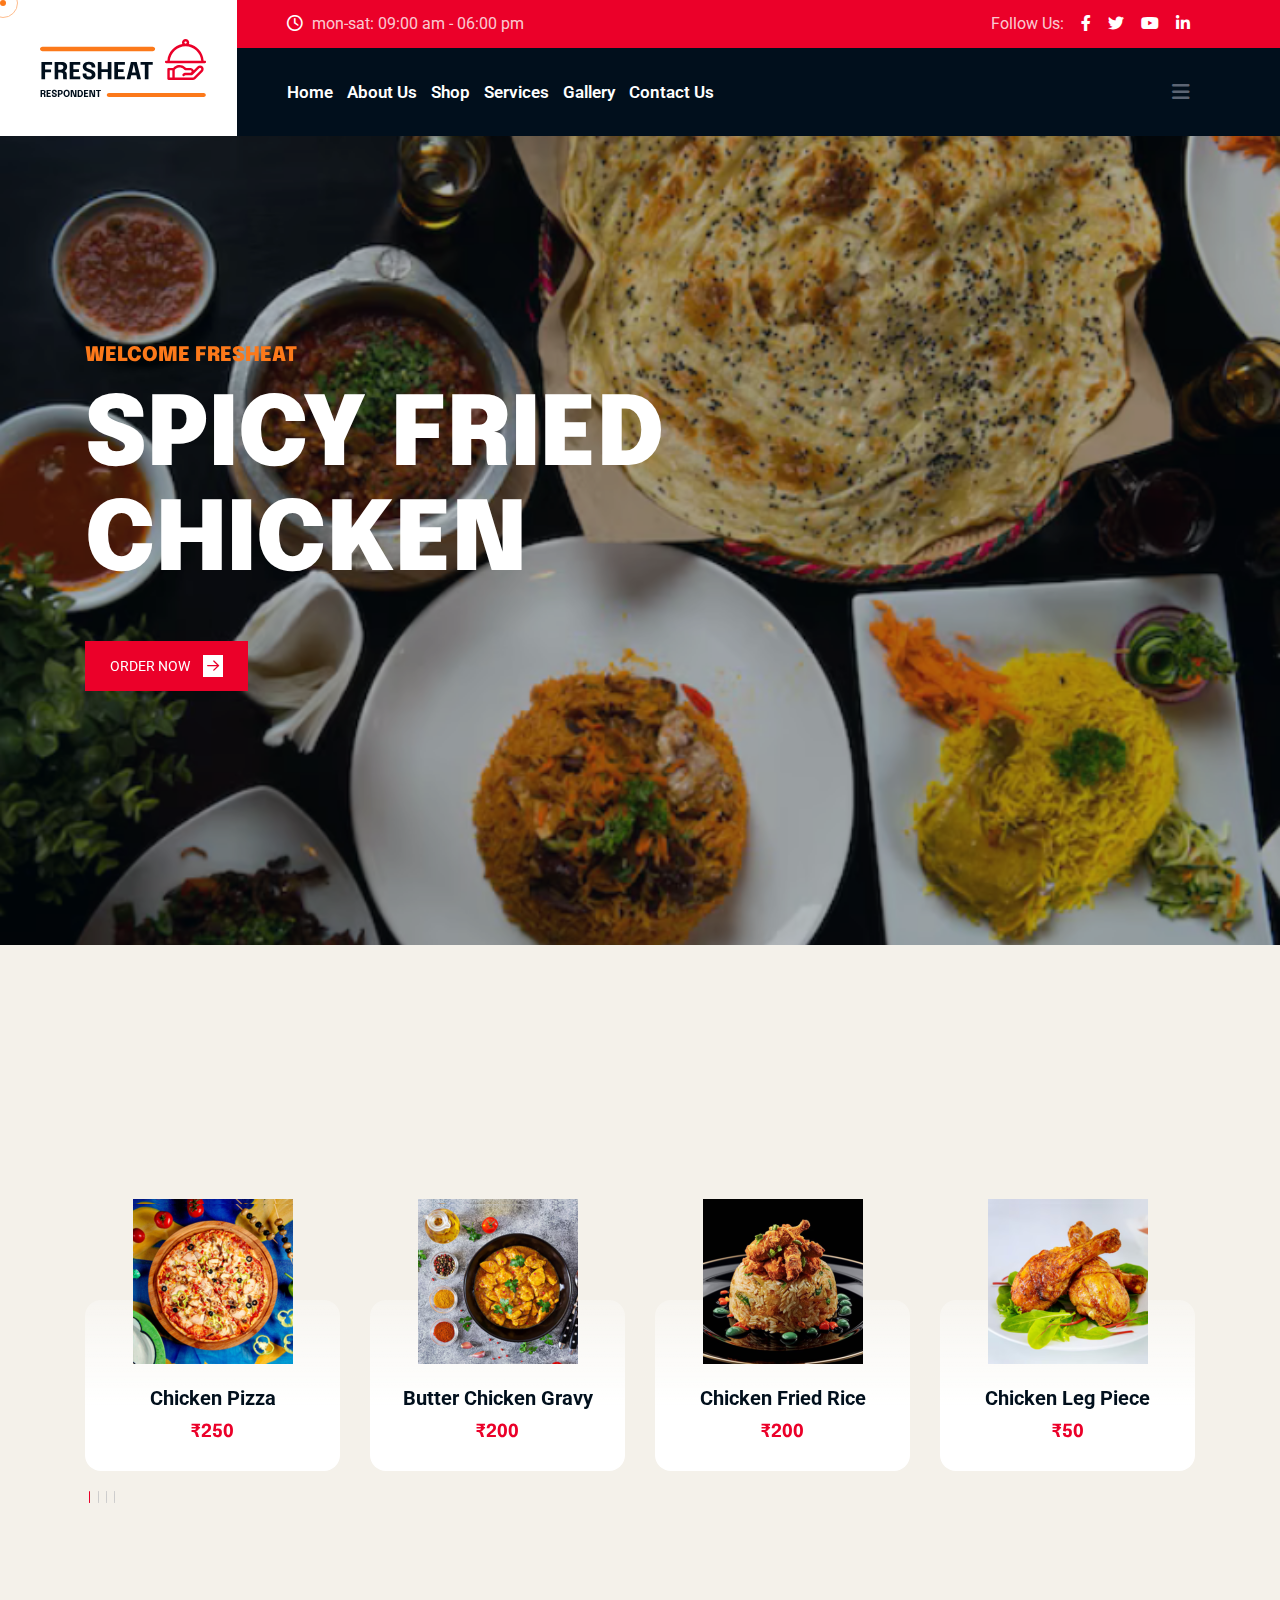
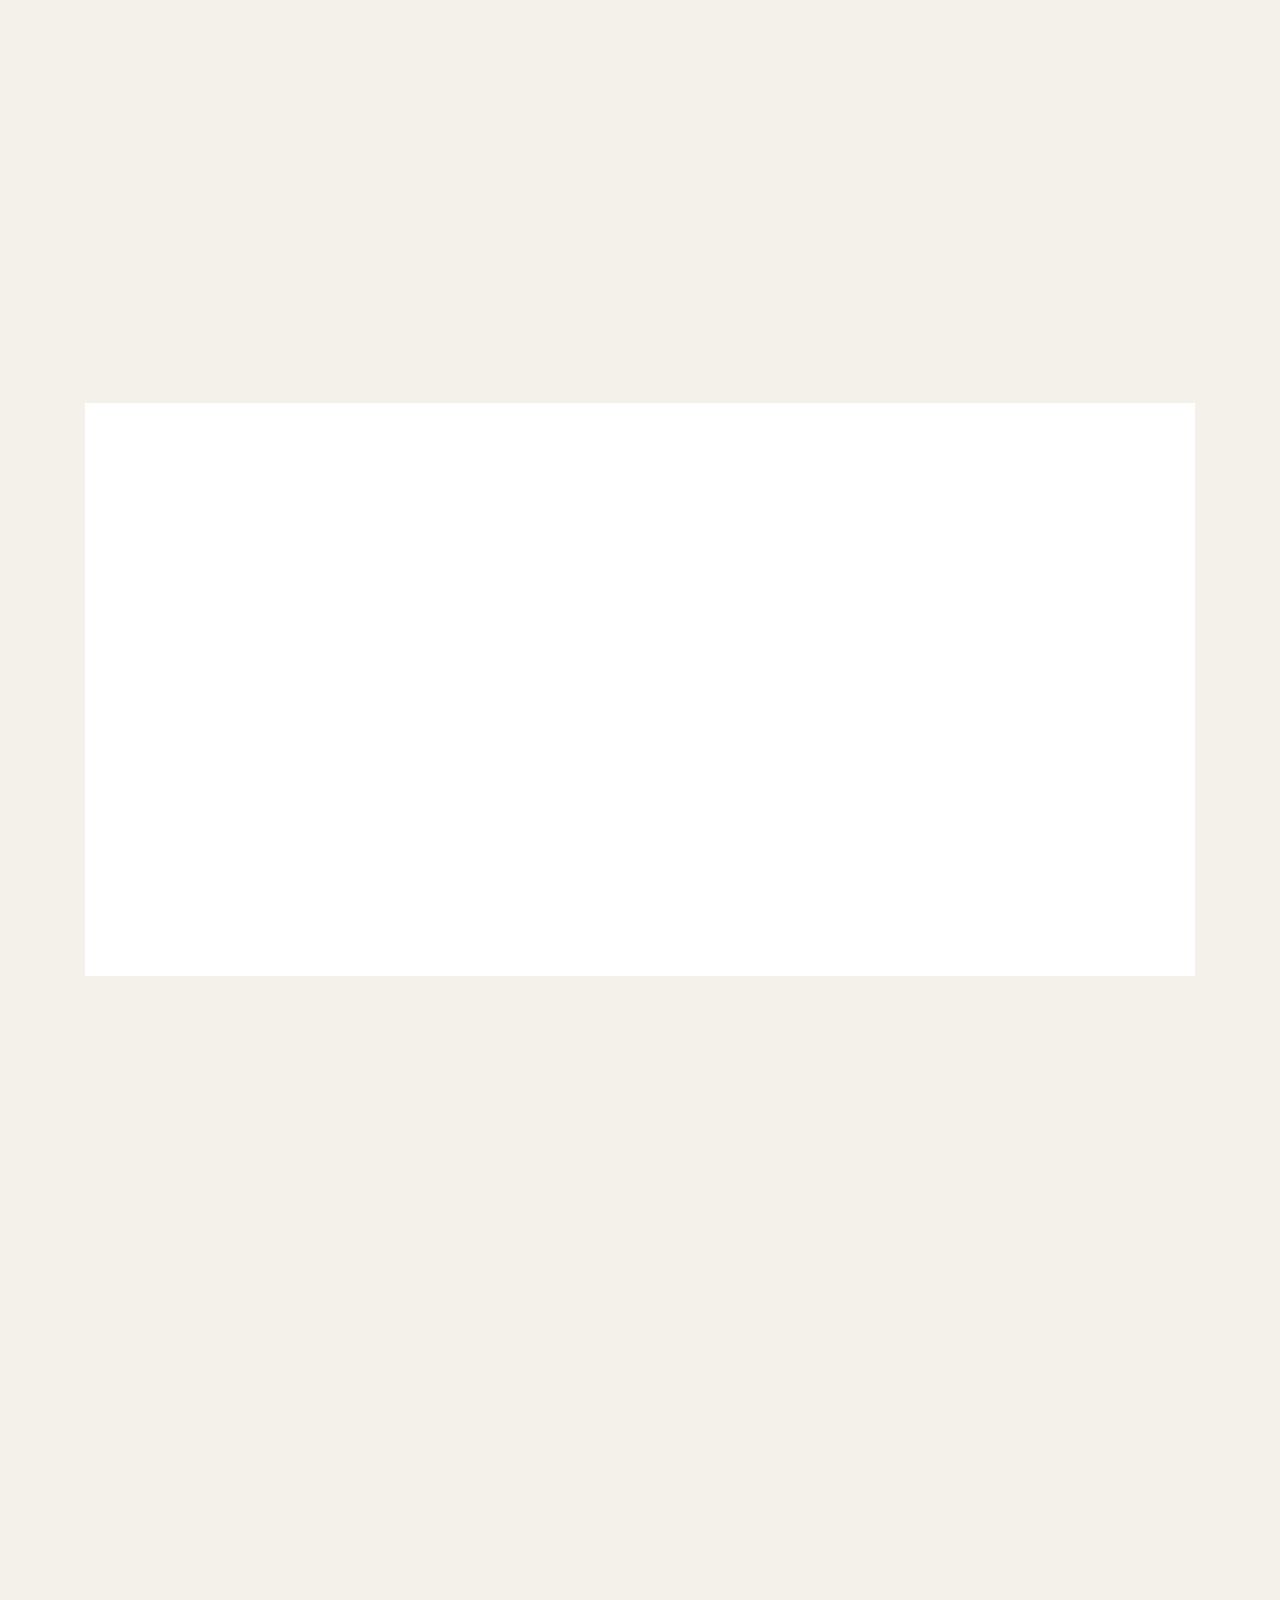
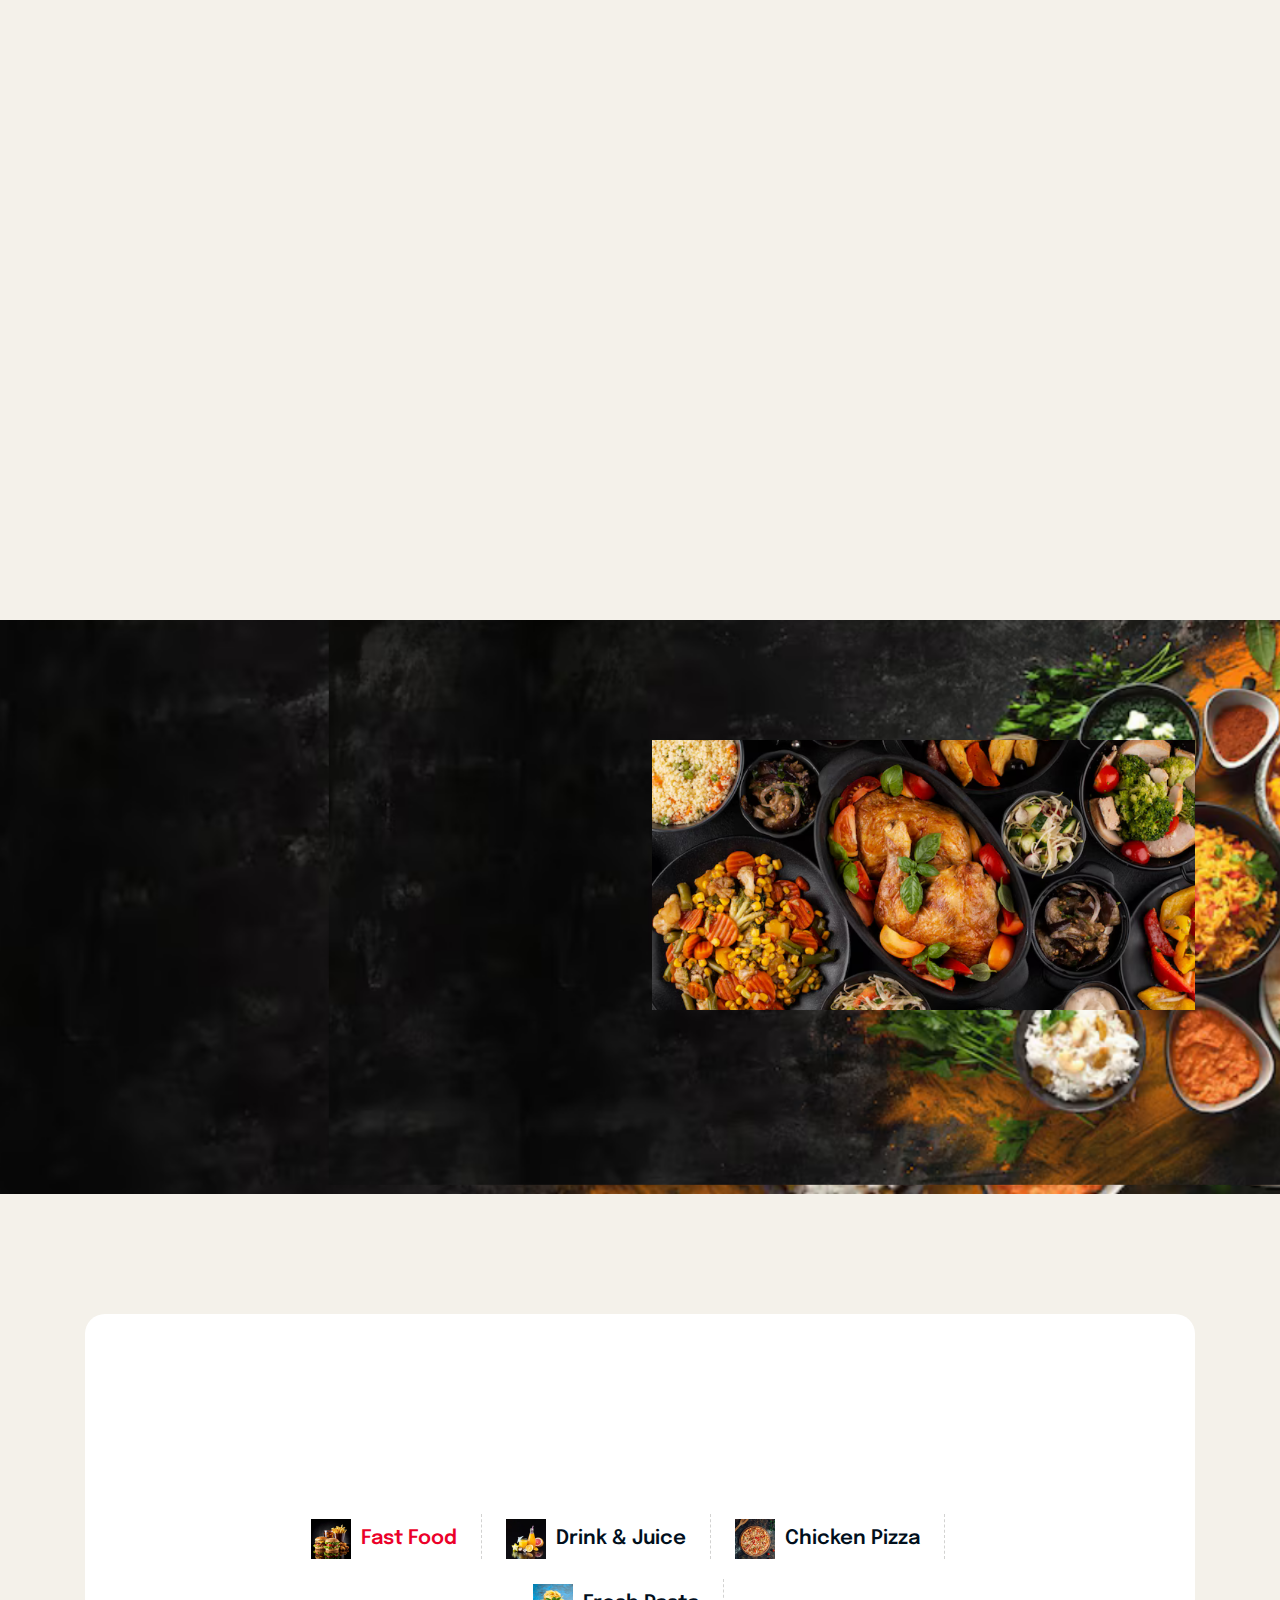
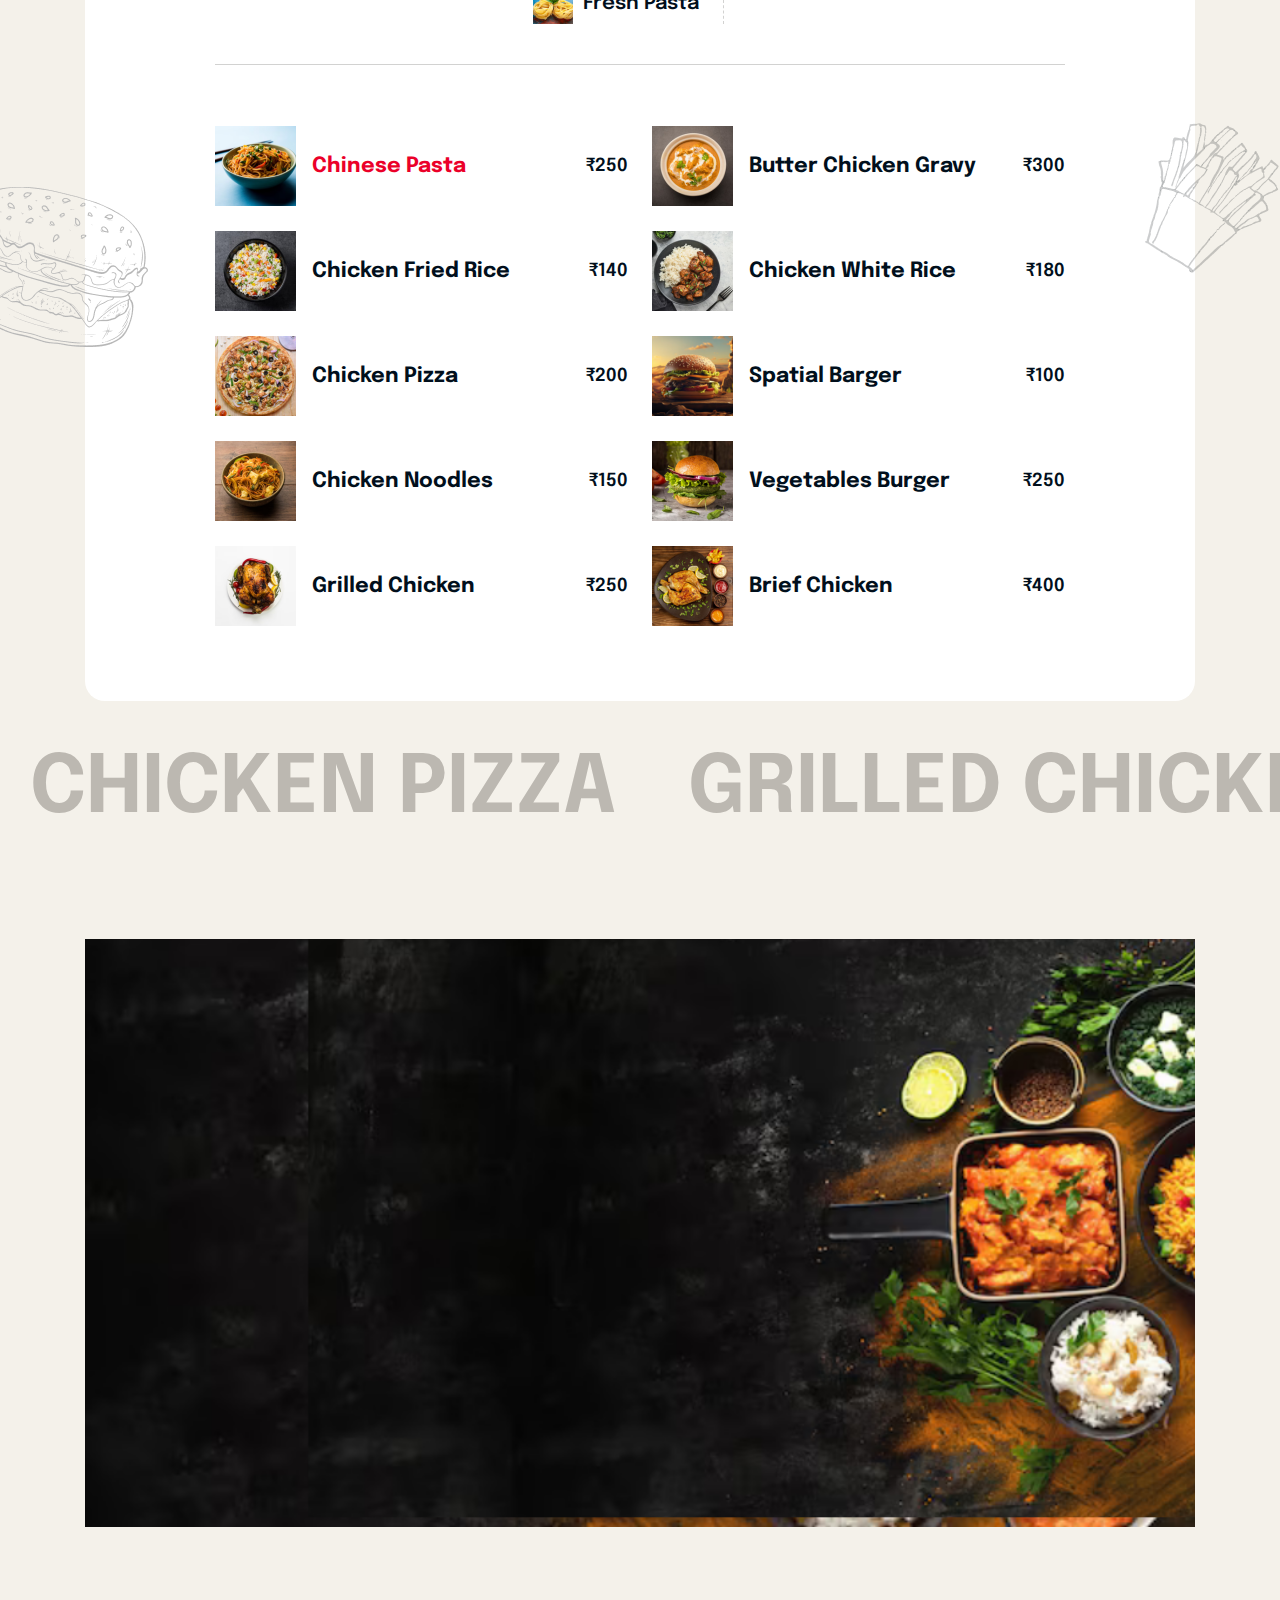
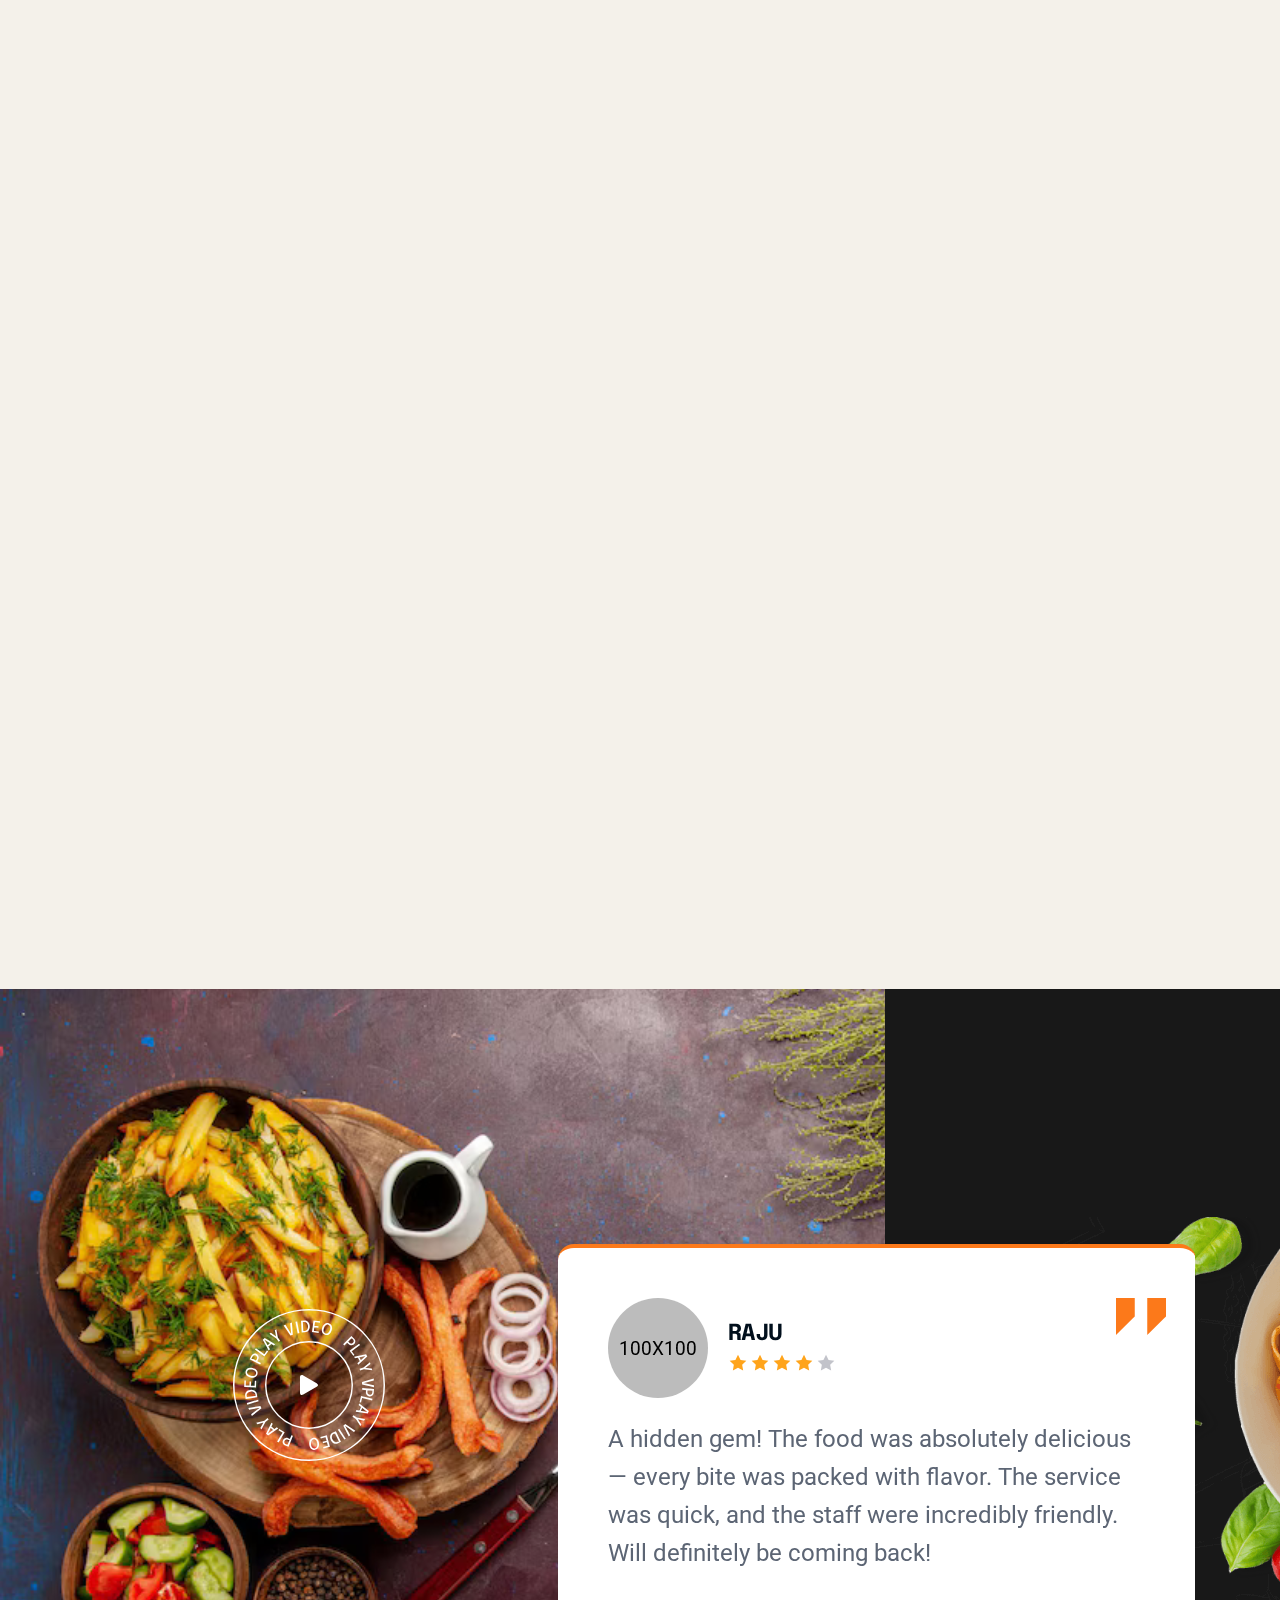
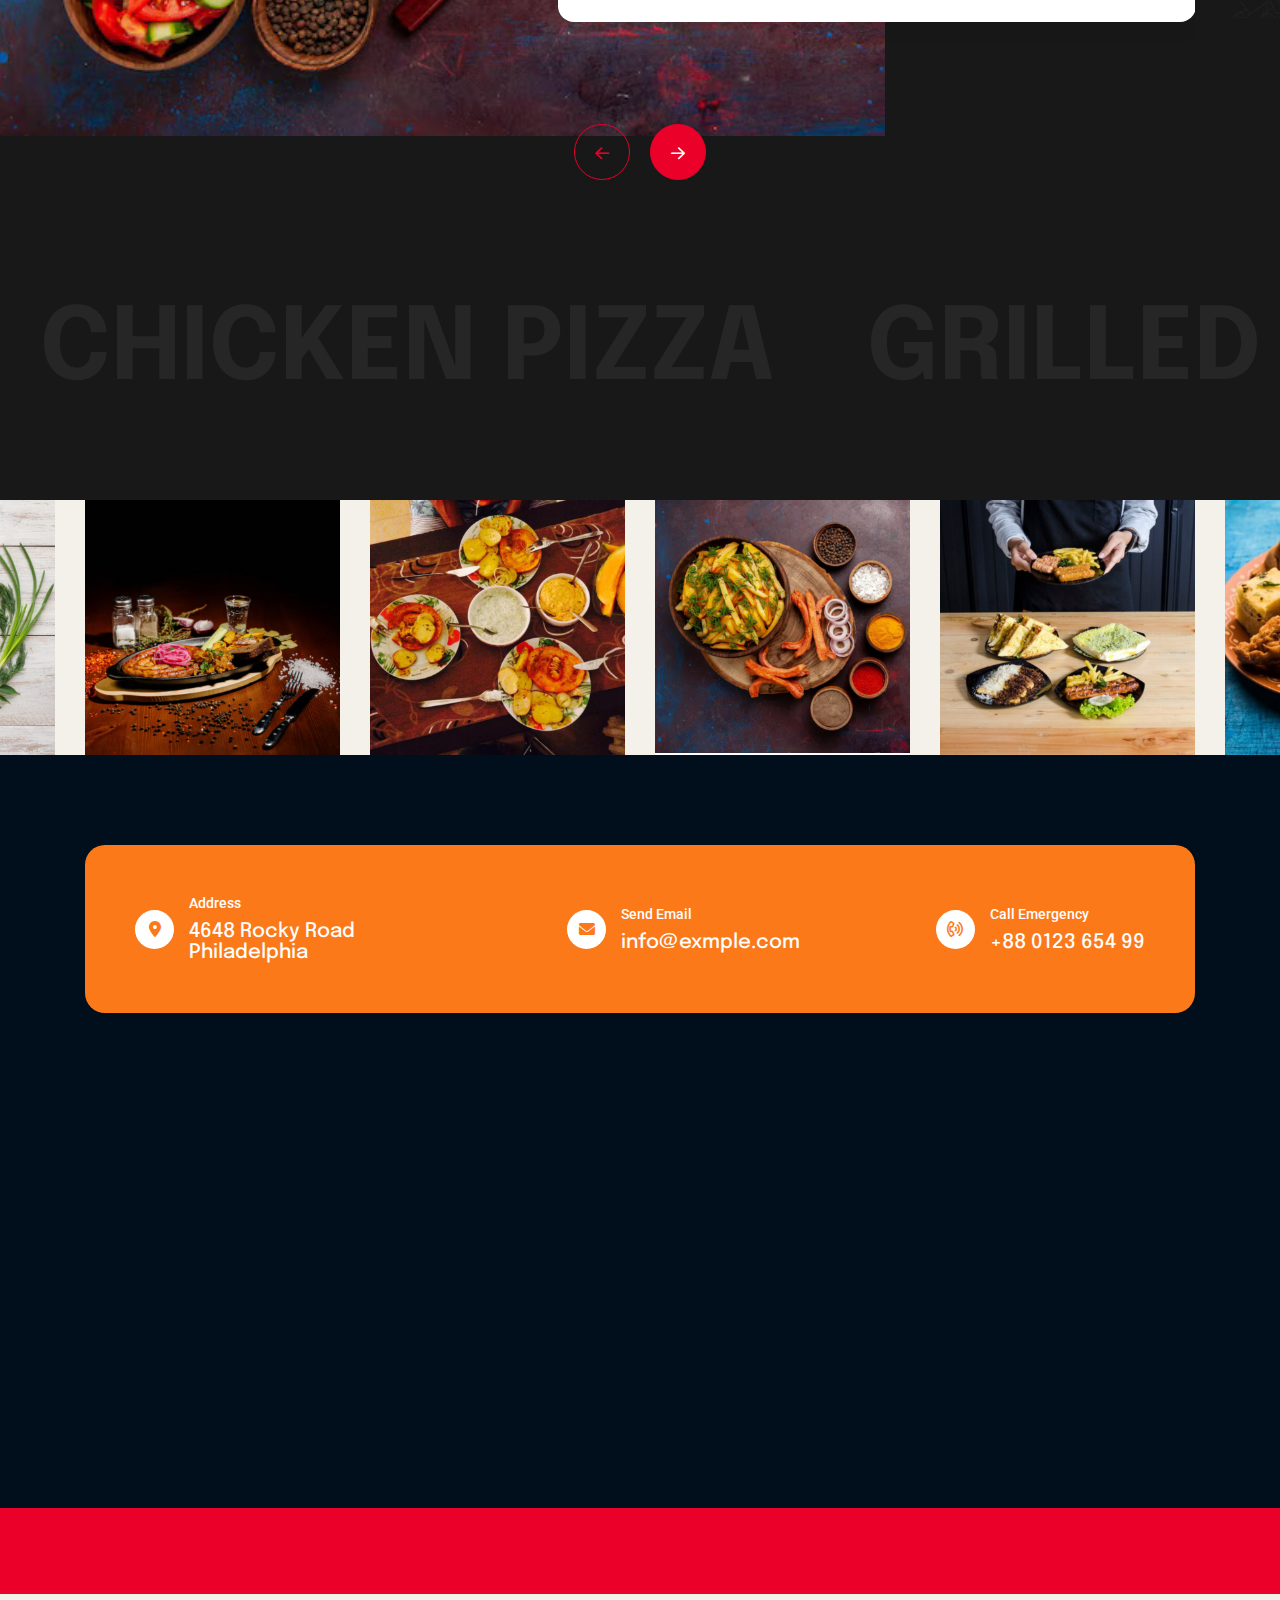
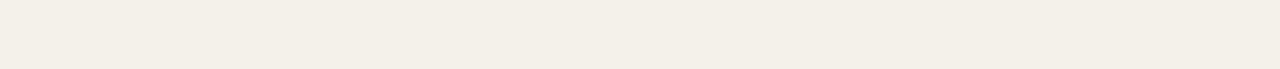
<file: index.html>
<!DOCTYPE html>
<html lang="zxx">
<!--<< Header Area >>-->

<head>
    <!-- ========== Meta Tags ========== -->
    <meta charset="UTF-8">
    <meta http-equiv="X-UA-Compatible" content="IE=edge">
    <meta name="viewport" content="width=device-width, initial-scale=1">
    <meta name="author" content="gramentheme">
    <meta name="description" content="Fresheat food & Restaurant Html Template">
    <!-- ======== Page title ============ -->
    <title>Fresheat food & Restaurant Html Template</title>
    <!--<< Favcion >>-->
    <link rel="shortcut icon" href="assets/img/favicon.png">
    <!--<< Bootstrap min.css >>-->
    <link rel="stylesheet" href="assets/css/bootstrap.min.css">
    <!--<< All Min Css >>-->
    <link rel="stylesheet" href="assets/css/all.min.css">
    <!--<< Animate.css >>-->
    <link rel="stylesheet" href="assets/css/animate.css">
    <!--<< Magnific Popup.css >>-->
    <link rel="stylesheet" href="assets/css/magnific-popup.css">
    <!--<< MeanMenu.css >>-->
    <link rel="stylesheet" href="assets/css/meanmenu.css">
    <!--<< Swiper Bundle.css >>-->
    <link rel="stylesheet" href="assets/css/swiper-bundle.min.css">
    <!--<< Nice Select.css >>-->
    <link rel="stylesheet" href="assets/css/nice-select.css">
    <!--<< Main.css >>-->
    <link rel="stylesheet" href="assets/css/main.css">
</head>

<body class="bg-color2">

    <!-- Preloader Start -->
    <div id="preloader" class="preloader">
        <div class="animation-preloader">
            <div class="spinner">
            </div>
            <div class="txt-loading">
                <span data-text-preloader="F" class="letters-loading">
                    F
                </span>
                <span data-text-preloader="R" class="letters-loading">
                    R
                </span>
                <span data-text-preloader="E" class="letters-loading">
                    E
                </span>
                <span data-text-preloader="S" class="letters-loading">
                    S
                </span>
                <span data-text-preloader="H" class="letters-loading">
                    H
                </span>
                <span data-text-preloader="E" class="letters-loading">
                    E
                </span>
                <span data-text-preloader="A" class="letters-loading">
                    A
                </span>
                <span data-text-preloader="T" class="letters-loading">
                    T
                </span>
            </div>
            <p class="text-center">Loading</p>
        </div>
        <div class="loader">
            <div class="row">
                <div class="col-3 loader-section section-left">
                    <div class="bg"></div>
                </div>
                <div class="col-3 loader-section section-left">
                    <div class="bg"></div>
                </div>
                <div class="col-3 loader-section section-right">
                    <div class="bg"></div>
                </div>
                <div class="col-3 loader-section section-right">
                    <div class="bg"></div>
                </div>
            </div>
        </div>
    </div>

    <!--<< Mouse Cursor Start >>-->
    <div class="mouse-cursor cursor-outer"></div>
    <div class="mouse-cursor cursor-inner"></div>

    <!-- Back To Top Start -->
    <button id="back-top" class="back-to-top">
        <i class="fa-regular fa-arrow-up"></i>
    </button>

    <!-- Offcanvas Area Start -->
    <div class="fix-area">
        <div class="offcanvas__info">
            <div class="offcanvas__wrapper">
                <div class="offcanvas__content">
                    <div class="offcanvas__top mb-5 d-flex justify-content-between align-items-center">
                        <div class="offcanvas__logo">
                            <a href="index.html">
                                <img src="assets/img/logo/logo.svg" alt="logo-img">
                            </a>
                        </div>
                        <div class="offcanvas__close">
                            <button>
                                <i class="fas fa-times"></i>
                            </button>
                        </div>
                    </div>
                    <p class="text d-none d-lg-block">
                        This involves interactions between a business and its customers. It's about meeting customers'
                        needs and resolving their problems. Effective customer service is crucial.
                    </p>
                    <div class="offcanvas-gallery-area d-none d-xl-block">
                        <div class="offcanvas-gallery-items">
                            <a href="assets/img/header/01.jpg" class="offcanvas-image img-popup">
                                <img src="assets/img/header/01.jpg" alt="gallery-img">
                            </a>
                            <a href="assets/img/header/02.jpg" class="offcanvas-image img-popup">
                                <img src="assets/img/header/02.jpg" alt="gallery-img">
                            </a>
                            <a href="assets/img/header/03.jpg" class="offcanvas-image img-popup">
                                <img src="assets/img/header/03.jpg" alt="gallery-img">
                            </a>
                        </div>
                        <div class="offcanvas-gallery-items">
                            <a href="assets/img/header/04.jpg" class="offcanvas-image img-popup">
                                <img src="assets/img/header/04.jpg" alt="gallery-img">
                            </a>
                            <a href="assets/img/header/05.jpg" class="offcanvas-image img-popup">
                                <img src="assets/img/header/05.jpg" alt="gallery-img">
                            </a>
                            <a href="assets/img/header/06.jpg" class="offcanvas-image img-popup">
                                <img src="assets/img/header/06.jpg" alt="gallery-img">
                            </a>
                        </div>
                    </div>
                    <div class="mobile-menu fix mb-3"></div>
                    <div class="offcanvas__contact">
                        <h4>Contact Info</h4>
                        <ul>
                            <li class="d-flex align-items-center">
                                <div class="offcanvas__contact-icon">
                                    <i class="fal fa-map-marker-alt"></i>
                                </div>
                                <div class="offcanvas__contact-text">
                                    <a target="_blank" href="#">Main Street, Melbourne, Australia</a>
                                </div>
                            </li>
                            <li class="d-flex align-items-center">
                                <div class="offcanvas__contact-icon mr-15">
                                    <i class="fal fa-envelope"></i>
                                </div>
                                <div class="offcanvas__contact-text">
                                    <a href="tel:+013-003-003-9993"><span
                                            class="mailto:info@enofik.com">info@fresheat.com</span></a>
                                </div>
                            </li>
                            <li class="d-flex align-items-center">
                                <div class="offcanvas__contact-icon mr-15">
                                    <i class="fal fa-clock"></i>
                                </div>
                                <div class="offcanvas__contact-text">
                                    <a target="_blank" href="#">Mod-friday, 09am -05pm</a>
                                </div>
                            </li>
                            <li class="d-flex align-items-center">
                                <div class="offcanvas__contact-icon mr-15">
                                    <i class="far fa-phone"></i>
                                </div>
                                <div class="offcanvas__contact-text">
                                    <a href="tel:+11002345909">+11002345909</a>
                                </div>
                            </li>
                        </ul>
                        <div class="header-button mt-4">
                            <a href="shop.html" class="theme-btn">
                                <span class="button-content-wrapper d-flex align-items-center justify-content-center">
                                    <span class="button-icon"><i
                                            class="fa-sharp fa-regular fa-cart-shopping bg-transparent text-white me-2"></i></span>
                                    <span class="button-text">ORDER NOW</span>
                                </span>
                            </a>
                        </div>
                        <div class="social-icon d-flex align-items-center">
                            <a href="#"><i class="fab fa-facebook-f"></i></a>
                            <a href="#"><i class="fab fa-twitter"></i></a>
                            <a href="#"><i class="fab fa-youtube"></i></a>
                            <a href="#"><i class="fab fa-linkedin-in"></i></a>
                        </div>
                    </div>
                </div>
            </div>
        </div>
    </div>
    <div class="offcanvas__overlay"></div>

    <!-- Header Section Start -->
    <header class="header-section">
        <div class="black-bg"></div>
        <div class="red-bg"></div>
        <div class="container-fluid">
            <div class="main-header-wrapper">
                <div class="logo-image">
                    <a href="index.html">
                        <img src="assets/img/logo/logo.svg" alt="img">
                    </a>
                </div>
                <div class="main-header-items">
                    <div class="header-top-wrapper">
                        <span><i class="fa-regular fa-clock"></i> mon-sat: 09:00 am - 06:00 pm </span>
                        <div class="social-icon d-flex align-items-center">
                            <span>Follow Us:</span>
                            <a href="#"><i class="fab fa-facebook-f"></i></a>
                            <a href="#"><i class="fab fa-twitter"></i></a>
                            <a href="#"><i class="fab fa-youtube"></i></a>
                            <a href="#"><i class="fab fa-linkedin-in"></i></a>
                        </div>
                    </div>
                    <div id="header-sticky" class="header-1">
                        <div class="mega-menu-wrapper">
                            <div class="header-main">
                                <div class="logo">
                                    <a href="index.html" class="header-logo">
                                        <img src="assets/img/logo/logo.svg" alt="logo-img">
                                    </a>
                                </div>
                                <div class="header-left">
                                    <div class="mean__menu-wrapper">
                                        <div class="main-menu">
                                            <nav id="mobile-menu">
                                                <ul>
                                                    <li class="has-dropdown active menu-thumb">
                                                        <a href="index.html">
                                                            Home
                                                            <!-- <i class="fa-regular fa-plus"></i> -->
                                                        </a>
                                                        <!-- <ul class="submenu has-homemenu">
                                                            <li>
                                                                <div class="homemenu-items">
                                                                    <div class="homemenu">
                                                                        <div class="homemenu-thumb">
                                                                            <img src="assets/img/header/home1.jpg"
                                                                                alt="img">
                                                                            <div class="demo-button">
                                                                                <a href="index.html" class="theme-btn">
                                                                                    Multi Page
                                                                                </a>
                                                                                <a href="index-one-page.html"
                                                                                    class="theme-btn">
                                                                                    One Page
                                                                                </a>
                                                                                <a href="index-dark.html"
                                                                                    class="theme-btn">
                                                                                    Dark Page
                                                                                </a>
                                                                            </div>
                                                                        </div>
                                                                        <div class="homemenu-content text-center">
                                                                            <h4 class="homemenu-title">
                                                                                Home 01
                                                                            </h4>
                                                                        </div>
                                                                    </div>
                                                                    <div class="homemenu">
                                                                        <div class="homemenu-thumb mb-15">
                                                                            <img src="assets/img/header/home2.jpg"
                                                                                alt="img">
                                                                            <div class="demo-button">
                                                                                <a href="index-2.html"
                                                                                    class="theme-btn">
                                                                                    Multi Page
                                                                                </a>
                                                                                <a href="index-two-page.html"
                                                                                    class="theme-btn">
                                                                                    One Page
                                                                                </a>
                                                                                <a href="index-2-dark.html"
                                                                                    class="theme-btn">
                                                                                    Dark Page
                                                                                </a>
                                                                            </div>
                                                                        </div>
                                                                        <div class="homemenu-content text-center">
                                                                            <h4 class="homemenu-title">
                                                                                Home 02
                                                                            </h4>
                                                                        </div>
                                                                    </div>
                                                                    <div class="homemenu">
                                                                        <div class="homemenu-thumb mb-15">
                                                                            <img src="assets/img/header/home3.jpg"
                                                                                alt="img">
                                                                            <div class="demo-button">
                                                                                <a href="index-3.html"
                                                                                    class="theme-btn">
                                                                                    Multi Page
                                                                                </a>
                                                                                <a href="index-three-page.html"
                                                                                    class="theme-btn">
                                                                                    One Page
                                                                                </a>
                                                                                <a href="index-3-dark.html"
                                                                                    class="theme-btn">
                                                                                    Dark Page
                                                                                </a>
                                                                            </div>
                                                                        </div>
                                                                        <div class="homemenu-content text-center">
                                                                            <h4 class="homemenu-title">
                                                                                Home 03
                                                                            </h4>
                                                                        </div>
                                                                    </div>
                                                                </div>
                                                            </li>
                                                        </ul> -->
                                                    </li>
                                                    <li class="has-dropdown active d-xl-none">
                                                        <a href="index.html" class="border-none">
                                                            Home
                                                            <i class="fa-regular fa-plus"></i>
                                                        </a>
                                                        <!-- <ul class="submenu">
                                                            <li><a href="index.html">Home 01</a></li>
                                                            <li><a href="index-2.html">Home 02</a></li>
                                                            <li><a href="index-3.html">Home 03</a></li>
                                                        </ul> -->
                                                    </li>
                                                    <li class="has-dropdown">
                                                        <a href="about.html">
                                                            About Us
                                                            <!-- <i class="fa-regular fa-plus"></i> -->
                                                        </a>
                                                        <!-- <ul class="submenu">
                                                            <li><a href="about.html">About Us 01</a></li>
                                                            <li><a href="about-2.html">About Us 02</a>
                                                            </li>
                                                        </ul> -->
                                                    </li>
                                                    <li>
                                                        <a href="shop.html">
                                                            Shop
                                                            <!-- <i class="fa-regular fa-plus"></i> -->
                                                        </a>
                                                        <!-- <ul class="submenu">
                                                            <li><a href="shop.html">Shop</a></li>
                                                            <li><a href="shop-right-sidebar.html">Shop Right Sidebar</a>
                                                            </li>
                                                            <li><a href="shop-list.html">Shop List</a></li>
                                                            <li><a href="shop-list-right-sidebar.html">Shop List Right
                                                                    Sidebar</a></li>
                                                            <li><a href="shop-details.html">Shop Details</a></li>
                                                            <li><a href="cart.html">Cart List</a></li>
                                                            <li><a href="checkout.html">Checkout</a></li>
                                                            <li><a href="wishlist.html">Wishlist</a></li>
                                                        </ul> -->
                                                    </li>
                                                    <li class="has-dropdown">
                                                        <a href="services.html">
                                                            Services
                                                            <!-- <i class="fa-regular fa-plus"></i> -->
                                                        </a>
                                                        <!-- <ul class="submenu">
                                                            <li class="has-dropdown">
                                                                <a href="chef.html">
                                                                    Chef
                                                                    <i class="fas fa-angle-down"></i>
                                                                </a>
                                                                <ul class="submenu">
                                                                    <li><a href="chef.html">Chef</a></li>
                                                                    <li><a href="chef-details.html">Chef Details 01</a>
                                                                    </li>
                                                                    <li><a href="chef-details2.html">Chef Details 02</a>
                                                                    </li>
                                                                </ul>
                                                            </li>
                                                            <li class="has-dropdown">
                                                                <a href="menu.html">
                                                                    Food Menu
                                                                    <i class="fas fa-angle-down"></i>
                                                                </a>
                                                                <ul class="submenu">
                                                                    <li><a href="menu.html">Food Menu 01</a></li>
                                                                    <li><a href="menu2.html">Food Menu 02</a>
                                                                    </li>
                                                                </ul>
                                                            </li>
                                                            <li><a href="gallery.html">Gallery</a></li>
                                                            <li class="has-dropdown">
                                                                <a href="services.html">
                                                                    Services
                                                                    <i class="fas fa-angle-down"></i>
                                                                </a>
                                                                <ul class="submenu">
                                                                    <li><a href="services.html">Services</a> </li>
                                                                    <li><a href="service-details.html">Service
                                                                            Details</a></li>
                                                                </ul>
                                                            </li>

                                                            <li><a href="testimonials.html">Testimonials</a></li>
                                                            <li><a href="reservation.html">Reservation</a></li>
                                                            <li><a href="faq.html">Faq's</a></li>
                                                            <li><a href="account.html">My Account</a></li>
                                                            <li><a href="404.html">404 Page</a></li>
                                                        </ul> -->
                                                    </li>
                                                    <li>
                                                        <a href="gallery.html">
                                                            gallery
                                                            <!-- <i class="fa-regular fa-plus"></i> -->
                                                        </a>
                                                        <!-- <ul class="submenu">
                                                            <li><a href="blog.html">Blog</a></li>
                                                            <li><a href="blog-standard.html">Blog Standard</a></li>
                                                            <li><a href="blog-left-sidebar.html">Blog Left Sidebar</a>
                                                            </li>
                                                            <li><a href="blog-details.html">Blog Details</a></li>
                                                        </ul> -->
                                                    </li>
                                                    <li>
                                                        <a href="contact.html">
                                                            Contact Us
                                                            <!-- <i class="fa-regular fa-plus"></i> -->
                                                        </a>
                                                        <!-- <ul class="submenu">
                                                            <li><a href="contact.html">Contact Us 01</a></li>
                                                            <li><a href="contact2.html">Contact Us 02</a></li>
                                                        </ul> -->
                                                    </li>
                                                </ul>
                                            </nav>
                                        </div>
                                    </div>
                                </div>
                                <div class="header-right d-flex justify-content-end align-items-center">
                                    <!-- <a href="#0" class="search-trigger search-icon"><i class="fal fa-search"></i></a> -->
                                    <div class="header__cart">
                                        <!-- <a href="#"> <i class="fa-sharp fa-regular fa-cart-shopping"></i> </a> -->
                                        <div class="header__right__dropdown__wrapper">
                                            <div class="header__right__dropdown__inner">
                                                <div class="single__header__right__dropdown">

                                                    <div class="header__right__dropdown__img">
                                                        <a href="#">
                                                            <img loading="lazy"
                                                                src="assets/img/blog/blogRecentThumb3_1.png"
                                                                alt="photo">
                                                        </a>
                                                    </div>
                                                    <div class="header__right__dropdown__content">

                                                        <a href="shop.html">Fried Chicken</a>
                                                        <p>1 x <span class="price">₹ 80.00</span></p>

                                                    </div>
                                                    <div class="header__right__dropdown__close">
                                                        <a href="#"><i class="icofont-close-line"></i></a>
                                                    </div>
                                                </div>

                                                <div class="single__header__right__dropdown">

                                                    <div class="header__right__dropdown__img">
                                                        <a href="#">
                                                            <img loading="lazy"
                                                                src="assets/img/blog/blogRecentThumb3_2.png"
                                                                alt="photo">
                                                        </a>
                                                    </div>
                                                    <div class="header__right__dropdown__content">

                                                        <a href="shop.html">Fried Noodles</a>
                                                        <p>1 x <span class="price">₹ 60.00</span></p>

                                                    </div>
                                                    <div class="header__right__dropdown__close">
                                                        <a href="#"><i class="icofont-close-line"></i></a>
                                                    </div>
                                                </div>

                                                <div class="single__header__right__dropdown">

                                                    <div class="header__right__dropdown__img">
                                                        <a href="#">
                                                            <img loading="lazy"
                                                                src="assets/img/blog/blogRecentThumb3_3.png"
                                                                alt="photo">
                                                        </a>
                                                    </div>
                                                    <div class="header__right__dropdown__content">

                                                        <a href="shop.html">Special Pasta</a>
                                                        <p>1 x <span class="price">₹ 70.00</span></p>

                                                    </div>
                                                    <div class="header__right__dropdown__close">
                                                        <a href="#"><i class="icofont-close-line"></i></a>
                                                    </div>
                                                </div>
                                            </div>

                                            <p class="dropdown__price">Total: <span>₹1,100.00</span>
                                            </p>
                                            <div class="header__right__dropdown__button">
                                                <a href="cart.html" class="theme-btn mb-2">View Cart</a>
                                                <a href="checkout.html" class="theme-btn style3">Checkout</a>
                                            </div>
                                        </div>
                                    </div>

                                    <a class="theme-btn" href="menu.html">ORDER NOW <i
                                            class="fa-sharp fa-regular fa-arrow-right"></i></a>
                                    <div class="header__hamburger d-xl-block my-auto">
                                        <div class="sidebar__toggle">
                                            <i class="fas fa-bars"></i>
                                        </div>
                                    </div>
                                </div>
                            </div>
                        </div>
                    </div>
                </div>
            </div>
        </div>
    </header>

    <!-- Search Area Start -->
    <div class="search-wrap">
        <div class="search-inner">
            <i class="fas fa-times search-close" id="search-close"></i>
            <div class="search-cell">
                <form method="get">
                    <div class="search-field-holder">
                        <input type="search" class="main-search-input" placeholder="Search...">
                    </div>
                </form>
            </div>
        </div>
    </div>


    <!-- Banner Section   S T A R T -->
    <section class="banner-section fix">
        <div class="slider-area">
            <div class="swiper banner-slider">
                <div class="swiper-wrapper">
                    <div class="swiper-slide">
                        <div class="banner-wrapper style1 bg-img">
                            <div class="shape1_1 d-none d-xxl-block" data-animation="slideInLeft" data-duration="2s"
                                data-delay=".3s"><img src="assets/img/shape/bannerShape1_1.svg" alt="shape"></div>
                            <div class="shape1_2 d-none d-xxl-block" data-animation="slideInLeft" data-duration="2s"
                                data-delay=".3s"><img src="assets/img/shape/bannerShape1_2.svg" alt="shape"></div>
                            <div class="shape1_3 d-none d-xxl-block" data-animation="slideInLeft" data-duration="3s"
                                data-delay="2s"><img src="assets/img/shape/bannerShape1_3.svg" alt="shape"></div>
                            <div class="shape1_4 d-none d-xxl-block" data-animation="slideInLeft" data-duration="2s"
                                data-delay=".3s"><img src="assets/img/shape/bannerShape1_4.svg" alt="shape"></div>
                            <div class="shape1_5 d-none d-xxl-block" data-animation="slideInLeft" data-duration="2s"
                                data-delay=".3s"><img src="assets/img/shape/bannerShape1_5.svg" alt="shape"></div>
                            <div class="shape1_6 d-none d-xxl-block cir36"><img
                                    src="assets/img/shape/bannerShape1_6.svg" alt="shape"></div>
                            <div class="overlay"></div>
                            <div class="banner-container">
                                <div class="container">
                                    <div class="row">
                                        <div class="col-12 col-xxl-6">
                                            <div class="banner-title-area">
                                                <div class="banner-style1">
                                                    <div class="section-title">
                                                        <h6 class="sub-title" data-animation="slideInRight"
                                                            data-duration="2s" data-delay=".3s"> WELCOME FRESHEAT </h6>
                                                        <h1 class="title" data-animation="slideInRight"
                                                            data-duration="2s" data-delay=".5s">
                                                            SPICY FRIED CHICKEN
                                                        </h1>
                                                        <a class="theme-btn" href="contact.html"
                                                            data-animation="slideInRight" data-duration="2s"
                                                            data-delay=".7s">ORDER NOW <i
                                                                class="fa-sharp fa-regular fa-arrow-right"></i></a>
                                                    </div>
                                                </div>
                                            </div>
                                        </div>
                                        <div class="col-12 col-xl-6 d-none d-xxl-block">
                                            <div class="banner-thumb-area" data-tilt data-animation="slideInRight"
                                                data-duration="2s" data-delay=".9s">
                                                <img src="assets/img/new_images/spicy_fried_chicken.png" alt="shape">
                                            </div>
                                        </div>
                                    </div>
                                </div>
                            </div>
                        </div>
                    </div>
                    <div class="swiper-slide">
                        <div class="banner-wrapper style1 bg-img">
                            <div class="shape1_1 d-none d-xxl-block" data-animation="slideInLeft" data-duration="2s"
                                data-delay=".3s"><img src="assets/img/shape/bannerShape1_1.svg" alt="shape"></div>
                            <div class="shape1_2 d-none d-xxl-block" data-animation="slideInLeft" data-duration="2s"
                                data-delay=".3s"><img src="assets/img/shape/bannerShape1_2.svg" alt="shape"></div>
                            <div class="shape1_3 d-none d-xxl-block" data-animation="slideInLeft" data-duration="3s"
                                data-delay="2s"><img src="assets/img/shape/bannerShape1_3.svg" alt="shape"></div>
                            <div class="shape1_4 d-none d-xxl-block float-bob-x" data-animation="slideInLeft"
                                data-duration="2s" data-delay=".3s"><img src="assets/img/shape/bannerShape1_4.svg"
                                    alt="shape"></div>
                            <div class="shape1_5 d-none d-xxl-block" data-animation="slideInLeft" data-duration="2s"
                                data-delay=".3s"><img src="assets/img/shape/bannerShape1_5.svg" alt="shape"></div>
                            <div class="shape1_6 d-none d-xxl-block cir36"><img
                                    src="assets/img/shape/bannerShape1_6.svg" alt="shape"></div>
                            <div class="overlay"></div>
                            <div class="banner-container">
                                <div class="container">
                                    <div class="row">
                                        <div class="col-12 col-xxl-6">
                                            <div class="banner-title-area">
                                                <div class="banner-style1">
                                                    <div class="section-title">
                                                        <h6 class="sub-title" data-animation="slideInRight"
                                                            data-duration="2s" data-delay=".3s"> WELCOME FRESHEAT </h6>
                                                        <h1 class="title" data-animation="slideInRight"
                                                            data-duration="2s" data-delay=".5s">
                                                            Chicago Deep Pizza King
                                                        </h1>
                                                        <a class="theme-btn" href="menu.html"
                                                            data-animation="slideInRight" data-duration="2s"
                                                            data-delay=".7s">ORDER NOW <i
                                                                class="fa-sharp fa-regular fa-arrow-right"></i></a>
                                                    </div>
                                                </div>
                                            </div>
                                        </div>
                                        <div class="col-12 col-xl-6 d-none d-xxl-block">
                                            <div class="banner-thumb-area" data-tilt data-animation="slideInRight"
                                                data-duration="2s" data-delay=".9s">
                                                <img src="assets/img/new_images/chicagio_deep_pizza_king.png"
                                                    alt="shape">
                                            </div>
                                        </div>
                                    </div>
                                </div>
                            </div>
                        </div>
                    </div>
                    <div class="swiper-slide">
                        <div class="banner-wrapper style1 bg-img">
                            <div class="shape1_1 d-none d-xxl-block" data-animation="slideInLeft" data-duration="2s"
                                data-delay=".3s"><img src="assets/img/shape/bannerShape1_1.svg" alt="shape"></div>
                            <div class="shape1_2 d-none d-xxl-block" data-animation="slideInLeft" data-duration="2s"
                                data-delay=".3s"><img src="assets/img/shape/bannerShape1_2.svg" alt="shape"></div>
                            <div class="shape1_3 d-none d-xxl-block" data-animation="slideInLeft" data-duration="3s"
                                data-delay="2s"><img src="assets/img/shape/bannerShape1_3.svg" alt="shape"></div>
                            <div class="shape1_4 d-none d-xxl-block" data-animation="slideInLeft" data-duration="2s"
                                data-delay=".3s"><img src="assets/img/shape/bannerShape1_4.svg" alt="shape"></div>
                            <div class="shape1_5 d-none d-xxl-block" data-animation="slideInLeft" data-duration="2s"
                                data-delay=".3s"><img src="assets/img/shape/bannerShape1_5.svg" alt="shape"></div>
                            <div class="shape1_6 d-none d-xxl-block cir36"><img
                                    src="assets/img/shape/bannerShape1_6.svg" alt="shape"></div>
                            <div class="overlay"></div>
                            <div class="banner-container">
                                <div class="container">
                                    <div class="row">
                                        <div class="col-12 col-xxl-6">
                                            <div class="banner-title-area">
                                                <div class="banner-style1">
                                                    <div class="section-title">
                                                        <h6 class="sub-title" data-animation="slideInRight"
                                                            data-duration="2s" data-delay=".3s"> WELCOME FRESHEAT </h6>
                                                        <h1 class="title" data-animation="slideInRight"
                                                            data-duration="2s" data-delay=".5s">
                                                            Chicago Deep Burger King
                                                        </h1>
                                                        <a class="theme-btn" href="menu.html"
                                                            data-animation="slideInRight" data-duration="2s"
                                                            data-delay=".7s">ORDER NOW <i
                                                                class="fa-sharp fa-regular fa-arrow-right"></i></a>
                                                    </div>
                                                </div>
                                            </div>
                                        </div>
                                        <div class="col-12 col-xl-6 d-none d-xxl-block">
                                            <div class="banner-thumb-area" data-tilt data-animation="slideInRight"
                                                data-duration="2s" data-delay=".9s">
                                                <img src="assets/img/new_images/chicago_deep_burger_king.png"
                                                    alt="shape">
                                            </div>
                                        </div>
                                    </div>
                                </div>
                            </div>
                        </div>
                    </div>
                </div>

                <div class="arrow-prev"><img src="assets/img/icon/arrowPrev.svg" alt="Icon"></div>
                <div class="arrow-next"><img src="assets/img/icon/arrowNext.svg" alt="Icon"></div>
                <div class="pagination-class swiper-pagination"></div>
            </div>
        </div>
    </section>


    <!-- Best Food Items Section   S T A R T -->
    <section class="best-food-items-section fix section-padding bg-color2">
        <div class="best-food-wrapper">
            <div class="shape1 float-bob-y d-none d-xxl-block"><img src="assets/img/shape/bestFoodItemsShape1_1.png"
                    alt="shape"></div>
            <div class="shape2 float-bob-x d-none d-xxl-block"><img src="assets/img/shape/bestFoodItemsShape1_2.png"
                    alt="shape"></div>
            <div class="container">
                <div class="title-area">
                    <div class="sub-title text-center wow fadeInUp" data-wow-delay="0.5s">
                        <img class="me-1" src="assets/img/icon/titleIcon.svg" alt="icon">Best Food <img
                            src="assets/img/icon/titleIcon.svg" alt="icon">
                    </div>
                    <h2 class="title wow fadeInUp" data-wow-delay="0.7s">
                        Popular Food Items
                    </h2>
                </div>
                <div class="slider-area mb-n40">
                    <div class="swiper bestFoodItems-slider">
                        <div class="swiper-wrapper">
                            <div class="swiper-slide">
                                <div class="single-food-items">
                                    <div class="item-thumb">
                                        <img src="assets/img/new_images/chicken_pizza.png" alt="thumb">
                                        <div class="circle-shape"><img class="cir36"
                                                src="assets/img/new_images/chicken_pizza.png" alt="shape"></div>
                                    </div>
                                    <div class="item-content">
                                        <a href="menu.html">
                                            <h3>Chicken Pizza</h3>
                                        </a>
                                        <!-- <div class="text">The registration fee</div> -->
                                        <h6>₹250</h6>
                                    </div>
                                </div>
                            </div>
                            <div class="swiper-slide">
                                <div class="single-food-items">
                                    <div class="item-thumb">
                                        <img src="assets/img/new_images/butter_chicken_gravy.png" alt="thumb">
                                        <div class="circle-shape"><img class="cir36"
                                                src="assets/img/new_images/butter_chicken_gravy.png" alt="shape"></div>
                                    </div>
                                    <div class="item-content">
                                        <a href="menu.html">
                                            <h3>Butter Chicken Gravy</h3>
                                        </a>
                                        <!-- <div class="text">The registration fee</div> -->
                                        <h6>₹200</h6>
                                    </div>
                                </div>
                            </div>
                            <div class="swiper-slide">
                                <div class="single-food-items">
                                    <div class="item-thumb">
                                        <img src="assets/img/new_images/chicken_fried_rice.png" alt="thumb">
                                        <div class="circle-shape"><img class="cir36"
                                                src="assets/img/new_images/chicken_fried_rice.png" alt="shape"></div>
                                    </div>
                                    <div class="item-content">
                                        <a href="menu.html">
                                            <h3>Chicken Fried Rice</h3>
                                        </a>
                                        <!-- <div class="text">The registration fee</div> -->
                                        <h6>₹200</h6>
                                    </div>
                                </div>
                            </div>
                            <div class="swiper-slide">
                                <div class="single-food-items">
                                    <div class="item-thumb">
                                        <img src="assets/img/new_images/chicken_leg _piece.png" alt="thumb">
                                        <div class="circle-shape"><img class="cir36"
                                                src="assets/img/new_images/chicken_leg _piece.png" alt="shape"></div>
                                    </div>
                                    <div class="item-content">
                                        <a href="menu.html">
                                            <h3>Chicken Leg Piece</h3>
                                        </a>
                                        <!--  <div class="text">The registration fee</div> -->
                                        <h6>₹50</h6>
                                    </div>
                                </div>
                            </div>
                        </div>
                    </div>

                    <div class="bestFoodItems-pagination"></div>
                </div>
            </div>
        </div>
    </section>

    <!-- Offer Section   S T A R T -->
    <div class="offer-section fix bg-color2">
        <div class="offer-wrapper">
            <div class="container">
                <div class="row gy-4">
                    <div class="col-lg-6 col-xl-4">
                        <div class="offer-card style1 wow fadeInUp" data-wow-delay="0.2s"
                            style="background-image: url(assets/img/new_images/special_img1.png);">
                            <div class="offer-content">
                                <h6>ON THIS WEEK</h6>
                                <h3>Chicken Mandi</h3>
                                <p>limits Time Offer</p>
                                <a href="menu.html" class="theme-btn style4">
                                    ORDER NOW <i class="fa-sharp fa-regular fa-arrow-right"></i>
                                </a>
                            </div>
                            <div class="offer-thumb ">
                                <img class="thumbImg" src="assets/img/new_images/chicken_mandi.png" alt="thumb">
                                <div class="shape float-bob-x"><img src="assets/img/shape/offerShape1_4.png"
                                        alt="shape"></div>
                            </div>
                        </div>
                    </div>
                    <div class="col-lg-6 col-xl-4">
                        <div class="offer-card style1 wow fadeInUp" data-wow-delay="0.5s"
                            style="background-image: url(assets/img/new_images/special_img2.png);">
                            <div class="offer-content">
                                <h6>WELCOME FRESHEAT</h6>
                                <h3>Chicken 65 Sizzler</h3>
                                <p>limits Time Offer</p>
                                <a href="menu.html" class="theme-btn style5">
                                    ORDER NOW <i class="fa-sharp fa-regular fa-arrow-right"></i>
                                </a>
                            </div>
                            <div class="offer-thumb">
                                <img class="thumbImg" src="assets/img/new_images/chicken_65_sizzler.png" alt="thumb">
                                <!-- <div class="shape float-bob-x"><img src="assets/img/shape/offerShape1_4.png"
                                        alt="shape"></div> -->
                            </div>
                        </div>
                    </div>
                    <div class="col-lg-6 col-xl-4">
                        <div class="offer-card style1  wow fadeInUp" data-wow-delay="0.7s"
                            style="background-image: url(assets/img/new_images/special_img3.png);">
                            <div class="offer-content">
                                <h6>ON THIS WEEK</h6>
                                <h3>Volcano Chicken</h3>
                                <p>limits Time Offer</p>
                                <a href="menu.html" class="theme-btn style4">
                                    ORDER NOW <i class="fa-sharp fa-regular fa-arrow-right"></i>
                                </a>
                            </div>
                            <div class="offer-thumb">
                                <img class="thumbImg" src="assets/img/new_images/volcano_chicken.png" alt="thumb">
                                <div class="shape float-bob-x"><img src="assets/img/shape/offerShape1_4.png"
                                        alt="shape"></div>
                            </div>
                        </div>
                    </div>
                </div>
            </div>
        </div>
    </div>

    <!-- About Us Section   S T A R T -->
    <section class="about-us-section fix section-padding pb-0">
        <div class="about-wrapper style1">
            <div class="shape1 d-none d-xxl-block"><img src="assets/img/new_images/about_side1.png" alt="shape"></div>
            <!-- <div class="shape2 d-none d-xxl-block"><img src="assets/img/new_images/about2.png" alt="shape"></div> -->
            <div class="shape3 d-none d-xxl-block"><img class="cir36" src="assets/img/new_images/about2.png"
                    alt="shape"></div>
            <div class="shape4 d-none d-xxl-block"><img src="assets/img/new_images/about_side2.png" alt="shape"></div>
            <!-- <div class="shape5 d-none d-xxl-block"><img src="assets/img/shape/aboutShape1_5.png" alt="shape"></div> -->
            <div class="shape6 d-none d-xxl-block"><img class="cir36" src="assets/img/new_images/about2.png"
                    alt="shape"></div>
            <div class="container">
                <div class="about-us section-padding">
                    <div class="row">
                        <div class="col-12">
                            <div class="title-area">
                                <div class="sub-title text-center wow fadeInUp" data-wow-delay="0.5s">
                                    <img class="me-1" src="assets/img/icon/titleIcon.svg" alt="icon">About US<img
                                        class="ms-1" src="assets/img/icon/titleIcon.svg" alt="icon">
                                </div>
                                <h2 class="title wow fadeInUp" data-wow-delay="0.7s">
                                    Where Flavor Meets Passion
                                </h2>
                                <div class="text wow fadeInUp" data-wow-delay="0.8s">Welcome to our restaurant, where
                                    every dish tells a story and every meal is a celebration of flavor. We specialize in
                                    crafting delicious, high-quality food made with passion, using the freshest
                                    ingredients and time-honored techniques</div>
                                <div class="btn-wrapper wow fadeInUp" data-wow-delay="0.9s">
                                    <a class="theme-btn" href="menu.html">ORDER NOW <i
                                            class="fa-sharp fa-regular fa-arrow-right"></i></a>
                                </div>
                            </div>
                        </div>
                    </div>
                </div>
            </div>
        </div>
    </section>

    <!-- Popular Dishes Section   S T A R T -->
    <section class="popular-dishes-section fix section-padding">
        <div class="popular-dishes-wrapper style1">
            <div class="shape1 d-none d-xxl-block"><img src="assets/img/shape/popularDishesShape1_1.png" alt="shape">
            </div>
            <div class="shape2 float-bob-y d-none d-xxl-block"><img src="assets/img/shape/popularDishesShape1_2.png"
                    alt="shape"></div>
            <div class="container">
                <div class="title-area">
                    <div class="sub-title text-center wow fadeInUp" data-wow-delay="0.5s">
                        <img class="me-1" src="assets/img/icon/titleIcon.svg" alt="icon">POPULAR DISHES<img class="ms-1"
                            src="assets/img/icon/titleIcon.svg" alt="icon">
                    </div>
                    <h2 class="title wow fadeInUp" data-wow-delay="0.7s">
                        Best selling Dishes
                    </h2>
                </div>
                <div class="dishes-card-wrap style1">
                    <div class="dishes-card style1 wow fadeInUp" data-wow-delay="0.2s">
                        <div class="dishes-thumb">
                            <img src="assets/img/dishes/dishes1_1.png" alt="thmb">
                        </div>
                        <a href="menu.html">
                            <h3>Chicken Fried Rice</h3>
                            
                        </a>
                        
                        <p>The registration fee</p>
                        <h6>₹100.99</h6>
                        <div class="social-profile">
                            <span class="plus-btn"> <a href="#"> <i class="fa-regular fa-heart"></i></a></span>
                            <ul>
                                <li><a href="cart.html"><i class="fa-regular fa-basket-shopping-simple"></i></a></li>
                                <li><a href="#" data-bs-toggle="modal" data-bs-target="#exampleModal"><i
                                            class="fa-light fa-eye"></i></a></li>
                            </ul>
                        </div>
                    </div>
                    <div class="dishes-card style1 wow fadeInUp" data-wow-delay="0.4s">
                        <div class="social-profile">
                            <span class="plus-btn"> <a href="#"> <i class="fa-regular fa-heart"></i></a></span>
                            <ul>
                                <li><a href="cart.html"><i class="fa-regular fa-basket-shopping-simple"></i></a></li>
                                <li><a href="#" data-bs-toggle="modal" data-bs-target="#exampleModal"><i
                                            class="fa-light fa-eye"></i></a></li>
                            </ul>
                        </div>
                        <div class="dishes-thumb">
                            <img src="assets/img/dishes/dishes1_2.png" alt="thmb">
                        </div>
                        <a href="menu.html">
                            <h3>Chinese Pasta</h3>
                        </a>
                        <p>The registration fee</p>
                        <h6>₹15.99</h6>
                    </div>
                    <div class="dishes-card style1 wow fadeInUp" data-wow-delay="0.6s">
                        <div class="social-profile">
                            <span class="plus-btn"> <a href="#"> <i class="fa-regular fa-heart"></i></a></span>
                            <ul>
                                <li><a href="cart.html"><i class="fa-regular fa-basket-shopping-simple"></i></a></li>
                                <li><a href="#" data-bs-toggle="modal" data-bs-target="#exampleModal"><i
                                            class="fa-light fa-eye"></i></a></li>
                            </ul>
                        </div>
                        <div class="dishes-thumb">
                            <img src="assets/img/dishes/dishes1_3.png" alt="thmb">
                        </div>
                        <a href="menu.html">
                            <h3>Chicken Pizza</h3>
                        </a>
                        <p>The registration fee</p>
                        <h6>₹26.99</h6>
                    </div>
                    <div class="dishes-card style1 wow fadeInUp" data-wow-delay="0.8s">
                        <div class="social-profile">
                            <span class="plus-btn"> <a href="#"> <i class="fa-regular fa-heart"></i></a></span>
                            <ul>
                                <li><a href="cart.html"><i class="fa-regular fa-basket-shopping-simple"></i></a></li>
                                <li><a href="#" data-bs-toggle="modal" data-bs-target="#exampleModal"><i
                                            class="fa-light fa-eye"></i></a></li>
                            </ul>
                        </div>
                        <div class="dishes-thumb">
                            <img src="assets/img/dishes/dishes1_4.png" alt="thmb">
                        </div>
                        <a href="menu.html">
                            <h3>Chicken Noodles</h3>
                        </a>
                        <p>The registration fee</p>
                        <h6>₹39.00</h6>
                    </div>
                    <div class="dishes-card style1 wow fadeInUp" data-wow-delay="0.9s">
                        <div class="social-profile">
                            <span class="plus-btn"> <a href="wishlist.html"> <i
                                        class="fa-regular fa-heart"></i></a></span>
                            <ul>
                                <li><a href="cart.html"><i class="fa-regular fa-basket-shopping-simple"></i></a></li>
                                <li><a href="#" data-bs-toggle="modal" data-bs-target="#exampleModal"><i
                                            class="fa-light fa-eye"></i></a></li>
                            </ul>
                        </div>
                        <div class="dishes-thumb">
                            <img src="assets/img/dishes/dishes1_5.png" alt="thmb">
                        </div>
                        <a href="menu.html">
                            <h3>Grilled Chicken</h3>
                        </a>
                        <p>The registration fee</p>
                        <h6>₹20.99</h6>
                    </div>
                </div>
                <div class="btn-wrapper  wow fadeInUp" data-wow-delay="0.9s">
                    <a class="theme-btn" href="menu2.html">VIEW ALL ITEM <i
                            class="fa-sharp fa-regular fa-arrow-right"></i></a>
                </div>
            </div>
        </div>


        <!-- Modal -->
        <div class="modal fade" id="exampleModal" tabindex="-1" aria-hidden="true">
            <div class="modal-dialog  modal-dialog-centered">
                <div class="modal-content pb-3 pe-3">
                    <div class="modal-header border-0">
                        <button type="button" class="btn-close" data-bs-dismiss="modal" aria-label="Close"></button>
                    </div>
                    <div class="modal-body">
                        <div class="container">
                            <div class="row gy-5">
                                <div class="col-xxl-6">
                                    <div class="modal-thumb">
                                        <div class="product-big-img bg-color2">
                                            <div class="dishes-thumb">
                                                <img class="img-fluid" src="assets/img/dishes/dishes3_1.png"
                                                    alt="thumb">
                                                <div class="circle-shape"><img class="cir36"
                                                        src="assets/img/food-items/circleShape2.png" alt="shape"></div>
                                            </div>
                                        </div>
                                    </div>
                                </div>
                                <div class="col-xxl-6">
                                    <div class="modal-details">
                                        <div class="product-about">
                                            <div class="title-wrapper">
                                                <h2 class="product-title">Chicken Pizza</h2>
                                                <div class="price">₹69</div>
                                            </div>

                                            <div class="product-rating">
                                                <div class="star-rating" role="img" aria-label="Rated 5.00 out of 5">
                                                    <span style="width:100%">Rated <strong class="rating">5.00</strong>
                                                        out of 5 based on <span class="rating">1</span> customer
                                                        rating</span>
                                                </div>
                                                <a href="shop-details.html" class="woocommerce-review-link">(<span
                                                        class="count">2</span> customer reviews)</a>
                                            </div>
                                            <p class="text">Aliquam hendrerit a augue insuscipit. Etiam aliquam massa
                                                quis des mauris commodo venenatis ligula commodo leez sed blandit
                                                convallis dignissim onec vel pellentesque neque.</p>

                                            <div class="actions">
                                                <div class="quantity">
                                                    <p>Quantity</p>

                                                    <div class="qty-wrapper">
                                                        <button class="quantity-plus qty-btn"><i
                                                                class="fa-solid fa-plus"></i></button>
                                                        <input type="number" class="qty-input" step="1" min="1"
                                                            max="100" name="quantity" value="1" title="Qty">
                                                        <button class="quantity-minus qty-btn"><i
                                                                class="fa-solid fa-minus"></i></button>
                                                    </div>
                                                </div>
                                                <a href="cart.html" class="theme-btn">Add to Cart<i
                                                        class="fa-regular fa-cart-shopping bg-transparent text-white"></i></a>
                                                <a href="wishlist.html" class="theme-btn style5 border-0">ADD TO
                                                    wishlist<i class="fa-sharp fa-solid fa-heart"></i></a>
                                            </div>
                                            <div class="share">
                                                <h6>share with friends</h6>
                                                <ul class="social-media">
                                                    <li> <a href="https://www.facebook.com"> <i
                                                                class="fa-brands fa-facebook-f"></i> </a> </li>
                                                    <li> <a href="https://www.youtube.com"> <i
                                                                class="fa-brands fa-youtube"></i> </a> </li>
                                                    <li> <a href="https://www.x.com"> <i
                                                                class="fa-brands fa-twitter"></i> </a> </li>
                                                    <li> <a href="https://www.instagram.com"> <i
                                                                class="fa-brands fa-instagram"></i> </a> </li>
                                                </ul>
                                            </div>
                                        </div>
                                    </div>
                                </div>
                            </div>
                        </div>
                    </div>
                </div>
            </div>
        </div>

    </section>

    <!-- Cta section  S T A R T -->
    <section class="cta-section fix">
        <div class="cta-wrapper style1  section-padding">
            <div class="shape1 float-bob-x d-none d-xxl-block"><img src="assets/img/shape/ctaShape1_1.png" alt="shape">
            </div>
            <div class="shape2 float-bob-y d-none d-xxl-block"><img src="assets/img/shape/ctaShape1_2.png" alt="shape">
            </div>
            <div class="shape3 float-bob-y d-none d-xxl-block"><img src="assets/img/shape/ctaShape1_3.png" alt="shape">
            </div>
            <div class="container">
                <div class="cta-wrap style1">
                    <div class="row">
                        <div class="col-xl-6 order-2 order-xl-1">
                            <div class="cta-content">
                                <h6 class="wow fadeInUp" data-wow-delay="0.5s">WELCOME FRESHEAT</h6>
                                <h3 class="wow fadeInUp" data-wow-delay="0.7s">TODAY SPACIAL FOOD</h3>
                                <p class="wow fadeInUp" data-wow-delay="0.8s">limits Time Offer</p>
                                <a class="theme-btn wow fadeInUp" data-wow-delay="0.9s" href="menu.html">ORDER NOW <i
                                        class="fa-sharp fa-regular fa-arrow-right"></i></a>
                            </div>
                        </div>
                        <div class="col-xl-6 order-1 order-xl-2">
                            <div class="cta-thumb">
                                <img class="img-fluid float-bob-x" src="assets/img/new_images/bg_inside_image.png"
                                    alt="thumb">
                            </div>
                        </div>
                    </div>

                </div>
            </div>
        </div>
    </section>

    <!-- Food Menu section  S T A R T -->
    <section class="food-menu-section fix section-padding">
        <div class="burger-shape">
            <img src="assets/img/shape/burger-shape.png" alt="img">
        </div>
        <div class="fry-shape">
            <img src="assets/img/shape/fry-shape.png" alt="img">
        </div>
        <div class="food-menu-wrapper style1">
            <div class="container">
                <div class="food-menu-tab-wrapper style-bg">
                    <div class="title-area">
                        <div class="sub-title text-center wow fadeInUp" data-wow-delay="0.5s">
                            <img class="me-1" src="assets/img/icon/titleIcon.svg" alt="icon">FOOD MENU<img class="ms-1"
                                src="assets/img/icon/titleIcon.svg" alt="icon">
                        </div>
                        <h2 class="title wow fadeInUp" data-wow-delay="0.7s">
                            Fresheat Foods Menu
                        </h2>
                    </div>


                    <div class="food-menu-tab">
                        <ul class="nav nav-pills mb-3" id="pills-tab" role="tablist">
                            <li class="nav-item" role="presentation">
                                <button class="nav-link active" id="pills-FastFood-tab" data-bs-toggle="pill"
                                    data-bs-target="#pills-FastFood" type="button" role="tab"
                                    aria-controls="pills-FastFood" aria-selected="true"><img
                                        src="assets/img/new_images/fast_food.png" alt="icon">Fast Food</button>
                            </li>
                            <li class="nav-item" role="presentation">
                                <button class="nav-link" id="pills-drinkJuice-tab" data-bs-toggle="pill"
                                    data-bs-target="#pills-drinkJuice" type="button" role="tab"
                                    aria-controls="pills-drinkJuice" aria-selected="false"><img
                                        src="assets/img/new_images/drink_luice.png" alt="icon">Drink & Juice</button>
                            </li>
                            <li class="nav-item" role="presentation">
                                <button class="nav-link" id="pills-chickenPizza-tab" data-bs-toggle="pill"
                                    data-bs-target="#pills-chickenPizza" type="button" role="tab"
                                    aria-controls="pills-chickenPizza" aria-selected="false"><img
                                        src="assets/img/new_images/chicken_pizza_1.png" alt="icon">Chicken
                                    Pizza</button>
                            </li>
                            <li class="nav-item" role="presentation">
                                <button class="nav-link" id="pills-freshPasta-tab" data-bs-toggle="pill"
                                    data-bs-target="#pills-freshPasta" type="button" role="tab"
                                    aria-controls="pills-freshPasta" aria-selected="false"><img
                                        src="assets/img/new_images/pasta.png" alt="icon">Fresh Pasta</button>
                            </li>
                        </ul>

                        <div class="tab-content" id="pills-tabContent">
                            <div class="tab-pane fade show active" id="pills-FastFood" role="tabpanel"
                                aria-labelledby="pills-FastFood-tab" tabindex="0">
                                <div class="row gx-60">
                                    <div class="col-lg-6">
                                        <div class="single-menu-items">
                                            <div class="details">
                                                <div class="menu-item-thumb"><img
                                                        src="assets/img/new_images/chinese_pasta.png" alt="thumb"></div>
                                                <div class="menu-content">
                                                    <a href="menu.html">
                                                        <h3 class="active">Chinese Pasta</h3>
                                                    </a>
                                                    <!-- <p>It's a testament to our.</p> -->
                                                </div>
                                            </div>

                                            <h6>₹250</h6>
                                        </div>
                                        <div class="single-menu-items">
                                            <div class="details">
                                                <div class="menu-item-thumb"><img
                                                        src="assets/img/new_images/chicken_fried_rice_1.png"
                                                        
                                                        alt="thumb"></div>
                                                <div class="menu-content">
                                                    <a href="menu.html">
                                                        <h3>Chicken Fried Rice</h3>
                                                    </a>
                                                    <!-- <p>It's a testament to our.</p> -->
                                                </div>
                                            </div>

                                            <h6>₹140</h6>
                                        </div>
                                        <div class="single-menu-items">
                                            <div class="details">
                                                <div class="menu-item-thumb"><img
                                                        src="assets/img/new_images/chicken_pizza_2.png" alt="thumb">
                                                </div>
                                                <div class="menu-content">
                                                    <a href="menu.html">
                                                        <h3>Chicken Pizza</h3>
                                                    </a>
                                                    <!-- <p>It's a testament to our.</p> -->
                                                </div>
                                            </div>

                                            <h6>₹200</h6>
                                        </div>
                                        <div class="single-menu-items">
                                            <div class="details">
                                                <div class="menu-item-thumb"><img
                                                        src="assets/img/new_images/chicken_noodles.png" alt="thumb">
                                                </div>
                                                <div class="menu-content">
                                                    <a href="menu.html">
                                                        <h3>Chicken Noodles</h3>
                                                    </a>
                                                    <!-- <p>It's a testament to our.</p> -->
                                                </div>
                                            </div>

                                            <h6>₹150</h6>
                                        </div>
                                        <div class="single-menu-items">
                                            <div class="details">
                                                <div class="menu-item-thumb"><img
                                                        src="assets/img/new_images/grilled_chicken.png" alt="thumb">
                                                </div>
                                                <div class="menu-content">
                                                    <a href="menu.html">
                                                        <h3>Grilled Chicken</h3>
                                                    </a>
                                                    <!-- <p>It's a testament to our.</p> -->
                                                </div>
                                            </div>

                                            <h6>₹250</h6>
                                        </div>
                                    </div>
                                    <div class="col-lg-6">
                                        <div class="single-menu-items">
                                            <div class="details">
                                                <div class="menu-item-thumb"><img
                                                        src="assets/img/new_images/butter_chicken_gravy_1.png"
                                                        alt="thumb"></div>
                                                <div class="menu-content">
                                                    <a href="menu.html">
                                                        <h3>Butter Chicken Gravy</h3>
                                                    </a>
                                                    <!-- <p>It's a testament to our.</p> -->
                                                </div>
                                            </div>

                                            <h6>₹300</h6>
                                        </div>
                                        <div class="single-menu-items">
                                            <div class="details">
                                                <div class="menu-item-thumb"><img
                                                        src="assets/img/new_images/chicken_white_rice.png" alt="thumb">
                                                </div>
                                                <div class="menu-content">
                                                    <a href="menu.html">
                                                        <h3>Chicken White Rice</h3>
                                                    </a>
                                                    <!-- <p>It's a testament to our.</p> -->
                                                </div>
                                            </div>

                                            <h6>₹180</h6>
                                        </div>
                                        <div class="single-menu-items">
                                            <div class="details">
                                                <div class="menu-item-thumb"><img
                                                        src="assets/img/new_images/spatial_barger.png" alt="thumb">
                                                </div>
                                                <div class="menu-content">
                                                    <a href="menu.html">
                                                        <h3>Spatial Barger</h3>
                                                    </a>
                                                    <!-- <p>It's a testament to our.</p> -->
                                                </div>
                                            </div>

                                            <h6>₹100</h6>
                                        </div>
                                        <div class="single-menu-items">
                                            <div class="details">
                                                <div class="menu-item-thumb"><img
                                                        src="assets/img/new_images/vegetables_burger.png" alt="thumb">
                                                </div>
                                                <div class="menu-content">
                                                    <a href="menu.html">
                                                        <h3>Vegetables Burger</h3>
                                                    </a>
                                                    <!-- <p>It's a testament to our.</p> -->
                                                </div>
                                            </div>

                                            <h6>₹250</h6>
                                        </div>
                                        <div class="single-menu-items">
                                            <div class="details">
                                                <div class="menu-item-thumb"><img
                                                        src="assets/img/new_images/brief_chicken.png" alt="thumb"></div>
                                                <div class="menu-content">
                                                    <a href="menu.html">
                                                        <h3>Brief Chicken</h3>
                                                    </a>
                                                    <!-- <p>It's a testament to our.</p> -->
                                                </div>
                                            </div>

                                            <h6>₹400</h6>
                                        </div>
                                    </div>
                                </div>
                            </div>
                            <div class="tab-pane fade" id="pills-drinkJuice" role="tabpanel"
                                aria-labelledby="pills-drinkJuice-tab" tabindex="0">
                                <div class="row gx-30">
                                    <div class="col-lg-6">
                                        <div class="single-menu-items">
                                            <div class="details">
                                                <div class="menu-item-thumb"><img
                                                        src="assets/img/new_images/chinese_pasta.png" alt="thumb"></div>
                                                <div class="menu-content">
                                                    <a href="menu.html">
                                                        <h3>Chinese Pasta</h3>
                                                    </a>
                                                    <!-- <p>It's a testament to our.</p> -->
                                                </div>
                                            </div>

                                            <h6>₹300</h6>
                                        </div>
                                        <div class="single-menu-items">
                                            <div class="details">
                                                <div class="menu-item-thumb"><img
                                                        src="assets/img/new_images/chicken_fried_rice_1.png"
                                                        alt="thumb"></div>
                                                <div class="menu-content">
                                                    <a href="menu.html">
                                                        <h3>Chicken Fried Rice</h3>
                                                    </a>
                                                    <!-- <p>It's a testament to our.</p> -->
                                                </div>
                                            </div>

                                            <h6>₹150</h6>
                                        </div>
                                        <div class="single-menu-items">
                                            <div class="details">
                                                <div class="menu-item-thumb"><img
                                                        src="assets/img/new_images/chicken_pizza_2.png" alt="thumb">
                                                </div>
                                                <div class="menu-content">
                                                    <a href="menu.html">
                                                        <h3>Chicken Pizza</h3>
                                                    </a>
                                                    <!-- <p>It's a testament to our.</p> -->
                                                </div>
                                            </div>

                                            <h6>₹250</h6>
                                        </div>
                                        <div class="single-menu-items">
                                            <div class="details">
                                                <div class="menu-item-thumb"><img
                                                        src="assets/img/new_images/chicken_noodles.png" alt="thumb">
                                                </div>
                                                <div class="menu-content">
                                                    <a href="menu.html">
                                                        <h3>Chicken Noodles</h3>
                                                    </a>
                                                    <!-- <p>It's a testament to our.</p> -->
                                                </div>
                                            </div>

                                            <h6>₹130</h6>
                                        </div>
                                        <div class="single-menu-items">
                                            <div class="details">
                                                <div class="menu-item-thumb"><img
                                                        src="assets/img/new_images/grilled_chicken.png" alt="thumb">
                                                </div>
                                                <div class="menu-content">
                                                    <a href="menu.html">
                                                        <h3>Grilled Chicken</h3>
                                                    </a>
                                                    <!-- <p>It's a testament to our.</p> -->
                                                </div>
                                            </div>

                                            <h6>₹200</h6>
                                        </div>
                                    </div>
                                    <div class="col-lg-6">
                                        <div class="single-menu-items">
                                            <div class="details">
                                                <div class="menu-item-thumb"><img
                                                        src="assets/img/new_images/butter_chicken_gravy_1.png"
                                                        alt="thumb"></div>
                                                <div class="menu-content">
                                                    <a href="menu.html">
                                                        <h3>Butter Chicken Gravy</h3>
                                                    </a>
                                                    <!-- <p>It's a testament to our.</p> -->
                                                </div>
                                            </div>

                                            <h6>₹350</h6>
                                        </div>
                                        <div class="single-menu-items">
                                            <div class="details">
                                                <div class="menu-item-thumb"><img
                                                        src="assets/img/new_images/chicken_white_rice.png" alt="thumb">
                                                </div>
                                                <div class="menu-content">
                                                    <a href="menu.html">
                                                        <h3>Chicken White Rice</h3>
                                                    </a>
                                                    <!-- <p>It's a testament to our.</p> -->
                                                </div>
                                            </div>

                                            <h6>₹180</h6>
                                        </div>
                                        <div class="single-menu-items">
                                            <div class="details">
                                                <div class="menu-item-thumb"><img
                                                        src="assets/img/new_images/spatial_barger.png" alt="thumb">
                                                </div>
                                                <div class="menu-content">
                                                    <a href="menu.html">
                                                        <h3>Special Barger</h3>
                                                    </a>
                                                    <!-- <p>It's a testament to our.</p> -->
                                                </div>
                                            </div>

                                            <h6>₹250</h6>
                                        </div>
                                        <div class="single-menu-items">
                                            <div class="details">
                                                <div class="menu-item-thumb"><img
                                                        src="assets/img/new_images/vegetables_burger.png" alt="thumb">
                                                </div>
                                                <div class="menu-content">
                                                    <a href="menu.html">
                                                        <h3>Vegetables Burger</h3>
                                                    </a>
                                                    <!-- <p>It's a testament to our.</p> -->
                                                </div>
                                            </div>

                                            <h6>₹160</h6>
                                        </div>
                                        <div class="single-menu-items">
                                            <div class="details">
                                                <div class="menu-item-thumb"><img
                                                        src="assets/img/new_images/brief_chicken.png" alt="thumb"></div>
                                                <div class="menu-content">
                                                    <a href="menu.html">
                                                        <h3>Brief Chicken</h3>
                                                    </a>
                                                    <!-- <p>It's a testament to our.</p> -->
                                                </div>
                                            </div>

                                            <h6>₹44.99</h6>
                                        </div>
                                    </div>
                                </div>
                            </div>
                            <div class="tab-pane fade" id="pills-chickenPizza" role="tabpanel"
                                aria-labelledby="pills-chickenPizza-tab" tabindex="0">
                                <div class="row gx-60">
                                    <div class="col-lg-6">
                                        <div class="single-menu-items">
                                            <div class="details">
                                                <div class="menu-item-thumb"><img
                                                        src="assets/img/new_images/chinese_pasta.png" alt="thumb"></div>
                                                <div class="menu-content">
                                                    <a href="menu.html">
                                                        <h3 class="active">Chinese Pasta</h3>
                                                    </a>
                                                    <!-- <p>It's a testament to our.</p> -->
                                                </div>
                                            </div>

                                            <h6>₹250</h6>
                                        </div>
                                        <div class="single-menu-items">
                                            <div class="details">
                                                <div class="menu-item-thumb"><img
                                                        src="assets/img/new_images/chicken_fried_rice_1.png"
                                                        alt="thumb"></div>
                                                <div class="menu-content">
                                                    <a href="menu.html">
                                                        <h3>Chicken Fried Rice</h3>
                                                    </a>
                                                    <!-- <p>It's a testament to our.</p> -->
                                                </div>
                                            </div>

                                            <h6>₹140</h6>
                                        </div>
                                        <div class="single-menu-items">
                                            <div class="details">
                                                <div class="menu-item-thumb"><img
                                                        src="assets/img/new_images/chicken_pizza_2.png" alt="thumb">
                                                </div>
                                                <div class="menu-content">
                                                    <a href="menu.html">
                                                        <h3>Chicken Pizza</h3>
                                                    </a>
                                                    <!-- <p>It's a testament to our.</p> -->
                                                </div>
                                            </div>

                                            <h6>₹200</h6>
                                        </div>
                                        <div class="single-menu-items">
                                            <div class="details">
                                                <div class="menu-item-thumb"><img
                                                        src="assets/img/new_images/chicken_noodles.png" alt="thumb">
                                                </div>
                                                <div class="menu-content">
                                                    <a href="menu.html">
                                                        <h3>Chicken Noodles</h3>
                                                    </a>
                                                    <!-- <p>It's a testament to our.</p> -->
                                                </div>
                                            </div>

                                            <h6>₹150</h6>
                                        </div>
                                        <div class="single-menu-items">
                                            <div class="details">
                                                <div class="menu-item-thumb"><img
                                                        src="assets/img/new_images/grilled_chicken.png" alt="thumb">
                                                </div>
                                                <div class="menu-content">
                                                    <a href="menu.html">
                                                        <h3>Grilled Chicken</h3>
                                                    </a>
                                                    <!-- <p>It's a testament to our.</p> -->
                                                </div>
                                            </div>

                                            <h6>₹250</h6>
                                        </div>
                                    </div>
                                    <div class="col-lg-6">
                                        <div class="single-menu-items">
                                            <div class="details">
                                                <div class="menu-item-thumb"><img
                                                        src="assets/img/new_images/butter_chicken_gravy_1.png"
                                                        alt="thumb"></div>
                                                <div class="menu-content">
                                                    <a href="menu.html">
                                                        <h3>Butter Chicken Gravy</h3>
                                                    </a>
                                                    <!-- <p>It's a testament to our.</p> -->
                                                </div>
                                            </div>

                                            <h6>₹300</h6>
                                        </div>
                                        <div class="single-menu-items">
                                            <div class="details">
                                                <div class="menu-item-thumb"><img
                                                        src="assets/img/new_images/chicken_white_rice.png" alt="thumb">
                                                </div>
                                                <div class="menu-content">
                                                    <a href="menu.html">
                                                        <h3>Chicken White Rice</h3>
                                                    </a>
                                                    <!-- <p>It's a testament to our.</p> -->
                                                </div>
                                            </div>

                                            <h6>₹180</h6>
                                        </div>
                                        <div class="single-menu-items">
                                            <div class="details">
                                                <div class="menu-item-thumb"><img
                                                        src="assets/img/new_images/spatial_barger.png" alt="thumb">
                                                </div>
                                                <div class="menu-content">
                                                    <a href="menu.html">
                                                        <h3>Spatial Barger</h3>
                                                    </a>
                                                    <!-- <p>It's a testament to our.</p> -->
                                                </div>
                                            </div>

                                            <h6>₹100</h6>
                                        </div>
                                        <div class="single-menu-items">
                                            <div class="details">
                                                <div class="menu-item-thumb"><img
                                                        src="assets/img/new_images/vegetables_burger.png" alt="thumb">
                                                </div>
                                                <div class="menu-content">
                                                    <a href="menu.html">
                                                        <h3>Vegetables Burger</h3>
                                                    </a>
                                                    <!-- <p>It's a testament to our.</p> -->
                                                </div>
                                            </div>

                                            <h6>₹250</h6>
                                        </div>
                                        <div class="single-menu-items">
                                            <div class="details">
                                                <div class="menu-item-thumb"><img
                                                        src="assets/img/new_images/brief_chicken.png" alt="thumb"></div>
                                                <div class="menu-content">
                                                    <a href="menu.html">
                                                        <h3>Brief Chicken</h3>
                                                    </a>
                                                    <!-- <p>It's a testament to our.</p> -->
                                                </div>
                                            </div>

                                            <h6>₹400</h6>
                                        </div>
                                    </div>
                                </div>
                            </div>
                            <div class="tab-pane fade" id="pills-freshPasta" role="tabpanel"
                                aria-labelledby="pills-freshPasta-tab" tabindex="0">
                                <div class="row gx-60">
                                    <div class="col-lg-6">
                                        <div class="single-menu-items">
                                            <div class="details">
                                                <div class="menu-item-thumb"><img
                                                        src="assets/img/new_images/chinese_pasta.png" alt="thumb"></div>
                                                <div class="menu-content">
                                                    <a href="menu.html">
                                                        <h3 class="active">Chinese Pasta</h3>
                                                    </a>
                                                    <!-- <p>It's a testament to our.</p> -->
                                                </div>
                                            </div>

                                            <h6>₹250</h6>
                                        </div>
                                        <div class="single-menu-items">
                                            <div class="details">
                                                <div class="menu-item-thumb"><img
                                                        src="assets/img/new_images/chicken_fried_rice_1.png"
                                                        alt="thumb"></div>
                                                <div class="menu-content">
                                                    <a href="menu.html">
                                                        <h3>Chicken Fried Rice</h3>
                                                    </a>
                                                    <!-- <p>It's a testament to our.</p> -->
                                                </div>
                                            </div>

                                            <h6>₹140</h6>
                                        </div>
                                        <div class="single-menu-items">
                                            <div class="details">
                                                <div class="menu-item-thumb"><img
                                                        src="assets/img/new_images/chicken_pizza_2.png" alt="thumb">
                                                </div>
                                                <div class="menu-content">
                                                    <a href="menu.html">
                                                        <h3>Chicken Pizza</h3>
                                                    </a>
                                                    <!-- <p>It's a testament to our.</p> -->
                                                </div>
                                            </div>

                                            <h6>₹200</h6>
                                        </div>
                                        <div class="single-menu-items">
                                            <div class="details">
                                                <div class="menu-item-thumb"><img
                                                        src="assets/img/new_images/chicken_noodles.png" alt="thumb">
                                                </div>
                                                <div class="menu-content">
                                                    <a href="menu.html">
                                                        <h3>Chicken Noodles</h3>
                                                    </a>
                                                    <!-- <p>It's a testament to our.</p> -->
                                                </div>
                                            </div>

                                            <h6>₹150</h6>
                                        </div>
                                        <div class="single-menu-items">
                                            <div class="details">
                                                <div class="menu-item-thumb"><img
                                                        src="assets/img/new_images/grilled_chicken.png" alt="thumb">
                                                </div>
                                                <div class="menu-content">
                                                    <a href="menu.html">
                                                        <h3>Grilled Chicken</h3>
                                                    </a>
                                                    <!-- <p>It's a testament to our.</p> -->
                                                </div>
                                            </div>

                                            <h6>₹250</h6>
                                        </div>
                                    </div>
                                    <div class="col-lg-6">
                                        <div class="single-menu-items">
                                            <div class="details">
                                                <div class="menu-item-thumb"><img
                                                        src="assets/img/new_images/butter_chicken_gravy_1.png"
                                                        alt="thumb"></div>
                                                <div class="menu-content">
                                                    <a href="menu.html">
                                                        <h3>Butter Chicken Gravy</h3>
                                                    </a>
                                                    <!-- <p>It's a testament to our.</p> -->
                                                </div>
                                            </div>

                                            <h6>₹300</h6>
                                        </div>
                                        <div class="single-menu-items">
                                            <div class="details">
                                                <div class="menu-item-thumb"><img
                                                        src="assets/img/new_images/chicken_white_rice.png" alt="thumb">
                                                </div>
                                                <div class="menu-content">
                                                    <a href="menu.html">
                                                        <h3>Chicken White Rice</h3>
                                                    </a>
                                                    <!-- <p>It's a testament to our.</p> -->
                                                </div>
                                            </div>

                                            <h6>₹180</h6>
                                        </div>
                                        <div class="single-menu-items">
                                            <div class="details">
                                                <div class="menu-item-thumb"><img
                                                        src="assets/img/new_images/spatial_barger.png" alt="thumb">
                                                </div>
                                                <div class="menu-content">
                                                    <a href="menu.html">
                                                        <h3>Spatial Barger</h3>
                                                    </a>
                                                    <!-- <p>It's a testament to our.</p> -->
                                                </div>
                                            </div>

                                            <h6>₹100</h6>
                                        </div>
                                        <div class="single-menu-items">
                                            <div class="details">
                                                <div class="menu-item-thumb"><img
                                                        src="assets/img/new_images/vegetables_burger.png" alt="thumb">
                                                </div>
                                                <div class="menu-content">
                                                    <a href="menu.html">
                                                        <h3>Vegetables Burger</h3>
                                                    </a>
                                                    <!-- <p>It's a testament to our.</p> -->
                                                </div>
                                            </div>

                                            <h6>₹250</h6>
                                        </div>
                                        <div class="single-menu-items">
                                            <div class="details">
                                                <div class="menu-item-thumb"><img
                                                        src="assets/img/new_images/brief_chicken.png" alt="thumb"></div>
                                                <div class="menu-content">
                                                    <a href="menu.html">
                                                        <h3>Brief Chicken</h3>
                                                    </a>
                                                    <!-- <p>It's a testament to our.</p> -->
                                                </div>
                                            </div>

                                            <h6>₹400</h6>
                                        </div>
                                    </div>
                                </div>
                            </div>
                        </div>
                    </div>

                </div>
            </div>
        </div>
        <div class="marquee-wrapper style-1 text-slider section-padding pt-0 mt-5">
            <div class="marquee-inner to-left">
                <ul class="marqee-list d-flex">
                    <li class="marquee-item style1">
                        <span class="text-slider"></span><span class="text-slider text-style">chicken pizza</span>
                        <span class="text-slider"></span><span class="text-slider text-style">GRILLED CHICKEN</span>
                        <span class="text-slider"></span><span class="text-slider text-style">BURGER</span>
                        <span class="text-slider"></span><span class="text-slider text-style">CHICKEN PIZZA</span>
                        <span class="text-slider"></span><span class="text-slider text-style">FRESH PASTA</span>
                        <span class="text-slider"></span><span class="text-slider text-style">ITALIANO FRENCH FRY</span>
                        <span class="text-slider"></span><span class="text-slider text-style">CHICKEN FRY</span>
                        <span class="text-slider"></span><span class="text-slider text-style">chicken pizza</span>
                        <span class="text-slider"></span><span class="text-slider text-style">GRILLED CHICKEN</span>
                        <span class="text-slider"></span><span class="text-slider text-style">BURGER</span>
                        <span class="text-slider"></span><span class="text-slider text-style">CHICKEN PIZZA</span>
                        <span class="text-slider"></span><span class="text-slider text-style">FRESH PASTA</span>
                        <span class="text-slider"></span><span class="text-slider text-style">ITALIANO FRENCH FRY</span>
                        <span class="text-slider"></span><span class="text-slider text-style">CHICKEN FRY</span>
                    </li>
                </ul>
            </div>
        </div>
    </section>

    <!-- Timer section  S T A R T -->
    <div class="timer-section fix">
        <div class="timer-wrapper style1">
            <div class="container">
                <div class="timer-wrap style1">
                    <div class="shape1 d-none d-xxl-block"><img class="cir36" src="assets/img/shape/timerShape1_1.svg"
                            alt="shape"></div>
                    <div class="shape2 d-none d-xxl-block"><img src="assets/img/shape/timerShape1_2.svg" alt="shape">
                    </div>
                    <div class="shape3 d-none d-xxl-block"><img src="assets/img/shape/timerShape1_3.svg" alt="shape">
                    </div>
                    <div class="container">
                        <div class="row gy-4 gx-134">
                            <div class="col-lg-6 d-flex align-items-center">
                                <div class="timer-thumb wow fadeInUp" data-wow-delay="0.3s">
                                    <img src="assets/img/new_images/specoal_offer_inside_img.png" alt="thumb">
                                </div>
                            </div>
                            <div class="col-lg-6 d-flex align-items-center">
                                <div class="timer-card style1 wow fadeInUp" data-wow-delay="0.5s">
                                    <div class="title-area">
                                        <div class="sub-title text-center wow fadeInUp" data-wow-delay="0.5s">
                                            <img class="me-1" src="assets/img/icon/titleIcon.svg" alt="icon">Special
                                            Offer<img class="ms-1" src="assets/img/icon/titleIcon.svg" alt="icon">
                                        </div>
                                        <h2 class="title text-white wow fadeInUp" data-wow-delay="0.7s">
                                            Get 30% Discount Every Item
                                        </h2>
                                    </div>
                                    <div class="clock-wrapper">
                                        <div class="clock">
                                            <div class="number" id="days">00</div>
                                            <div class="text">days</div>
                                        </div>
                                        <div class="clock">
                                            <div class="number" id="hours">00</div>
                                            <div class="text">hrs</div>
                                        </div>
                                        <div class="clock">
                                            <div class="number" id="minutes">00</div>
                                            <div class="text">mins</div>
                                        </div>
                                        <div class="clock">
                                            <div class="number" id="seconds">00</div>
                                            <div class="text">secs</div>
                                        </div>
                                    </div>

                                    <div class="btn-wrap">
                                        <a class="theme-btn" href="menu.html">ORDER NOW <i
                                                class="fa-sharp fa-regular fa-arrow-right"></i></a>
                                    </div>
                                </div>
                            </div>
                        </div>
                    </div>
                </div>
            </div>
        </div>
    </div>

    <!-- Chefe Section    S T A R T -->
    <section class="chefe-section fix section-padding">
        <div class="chefe-wrapper style1">
            <div class="shape1 d-none d-xxl-block"><img class="float-bob-y" src="assets/img/shape/chefeShape1_1.png"
                    alt="shape"></div>
            <div class="shape2 d-none d-xxl-block"><img class="float-bob-x" src="assets/img/shape/chefeShape1_2.png"
                    alt="shape"></div>
            <div class="container">
                <div class="title-area">
                    <div class="sub-title text-center wow fadeInUp" data-wow-delay="0.5s">
                        <img class="me-1" src="assets/img/icon/titleIcon.svg" alt="icon">OUR CHEFE<img class="ms-1"
                            src="assets/img/icon/titleIcon.svg" alt="icon">
                    </div>
                    <h2 class="title  wow fadeInUp" data-wow-delay="0.7s">
                        Meet Our Expert Chefe
                    </h2>
                </div>
                <div class="chefe-card-wrap style1 pb-5">
                    <div class="row">
                        <div class="col-lg-6 col-xl-4">
                            <div class="chefe-card style1 wow fadeInUp" data-wow-delay="0.2s">
                                <div class="chefe-thumb">
                                    <img src="assets/img/new_images/dummy1.png" alt="thumb">
                                </div>
                                <div class="icon">
                                    <a class="hovered-icon" href="#"><i class="fa-brands fa-facebook-f"></i></a>
                                    <a href="#"><i class="fa-light fa-share-nodes"></i></a>
                                    <a class="hovered-icon" href="#"><i class="fa-brands fa-linkedin-in"></i></a>
                                </div>
                                <div class="chefe-content">
                                    <a href="chef-details.html">
                                        <h3>Ralph Edwards</h3>
                                    </a>
                                    <p>Chef Lead</p>
                                </div>
                            </div>
                        </div>
                        <div class="col-lg-6 col-xl-4">
                            <div class="chefe-card style1 wow fadeInUp" data-wow-delay="0.4s">
                                <div class="chefe-thumb">
                                    <img src="assets/img/new_images/dummy2.png" alt="thumb">
                                </div>
                                <div class="icon">
                                    <a class="hovered-icon" href="#"><i class="fa-brands fa-facebook-f"></i></a>
                                    <a href="#"><i class="fa-light fa-share-nodes"></i></a>
                                    <a class="hovered-icon" href="#"><i class="fa-brands fa-linkedin-in"></i></a>
                                </div>
                                <div class="chefe-content">
                                    <a href="chef-details.html">
                                        <h3>Leslie Alexander</h3>
                                    </a>
                                    <p>Chef Assistant</p>
                                </div>
                            </div>
                        </div>
                        <div class="col-lg-6 col-xl-4">
                            <div class="chefe-card style1 wow fadeInUp" data-wow-delay="0.5s">
                                <div class="chefe-thumb">
                                    <img src="assets/img/new_images/dummy3.png" alt="thumb">
                                </div>
                                <div class="icon">
                                    <a class="hovered-icon" href="#"><i class="fa-brands fa-facebook-f"></i></a>
                                    <a href="#"><i class="fa-light fa-share-nodes"></i></a>
                                    <a class="hovered-icon" href="#"><i class="fa-brands fa-linkedin-in"></i></a>
                                </div>
                                <div class="chefe-content">
                                    <a href="chef-details.html">
                                        <h3>Ronald Richards</h3>
                                    </a>
                                    <p>Chef Assistant</p>
                                </div>
                            </div>
                        </div>
                    </div>
                </div>
                <div class="slider-area pt-5 mt-4 wow fadeInUp" data-wow-delay="0.5s">
                    <div class="swiper clientSliderOne">
                        <div class="swiper-wrapper">
                            <div class="swiper-slide">
                                <div class="client-img text-center"><img src="assets/img/logo/clientLogo1_1.png"
                                        alt="logo">
                                </div>
                            </div>
                            <div class="swiper-slide">
                                <div class="client-img text-center"><img src="assets/img/logo/clientLogo1_2.png"
                                        alt="logo">
                                </div>
                            </div>
                            <div class="swiper-slide">
                                <div class="client-img text-center"><img src="assets/img/logo/clientLogo1_3.png"
                                        alt="logo">
                                </div>
                            </div>
                            <div class="swiper-slide">
                                <div class="client-img text-center"><img src="assets/img/logo/clientLogo1_4.png"
                                        alt="logo">
                                </div>
                            </div>
                            <div class="swiper-slide">
                                <div class="client-img text-center"><img src="assets/img/logo/clientLogo1_5.png"
                                        alt="logo">
                                </div>
                            </div>
                            <div class="swiper-slide">
                                <div class="client-img text-center"><img src="assets/img/logo/clientLogo1_6.png"
                                        alt="logo">
                                </div>
                            </div>
                        </div>
                    </div>
                </div>
            </div>
        </div>
    </section>

    <!-- Testimonial Section    S T A R T -->
    <section class="testimonial-section fix bg-color3">
        <div class="testimonial-wrapper style1 section-padding ">
            <div class="shape"><img src="assets/img/new_images/testimonials.png" alt="thumb"></div>
            <div class="shape2"><img src="assets/img/shape/testimonialShape1_1.png" alt="shape"></div>
            <div class="container">
                <div class="row d-flex justify-content-center">
                    <div class="col-xl-5 d-flex align-items-center justify-content-center">
                        <div class="video-wrap cir36 ">
                            <a href="https://www.youtube.com/watch?v=f2Gzr8sAGB8" class="play-btn popup-video"><img
                                    src="assets/img/shape/player.svg" alt="icon"></a>
                        </div>
                    </div>
                    <div class="col-xl-7">
                        <div class="title-area">
                            <div class="sub-title text-center wow fadeInUp" data-wow-delay="0.5s">
                                <img class="me-1" src="assets/img/icon/titleIcon.svg" alt="icon">Testimonials<img
                                    class="ms-1" src="assets/img/icon/titleIcon.svg" alt="icon">
                            </div>
                            <h2 class="title text-white wow fadeInUp" data-wow-delay="0.7s">
                                What our Clients Say
                            </h2>
                        </div>
                        <div class="slider-area">
                            <div class="swiper testmonialSliderOne">
                                <div class="swiper-wrapper">
                                    <div class="swiper-slide">
                                        <div class="testimonial-card style1">
                                            <div class="testimonial-header">
                                                <div class="fancy-box">
                                                    <div class="item1"><img
                                                            src="assets/img/testimonial/testimonialProfile1_1.png"
                                                            alt="thumb"></div>
                                                    <div class="item2">
                                                        <h6>RAJU</h6>
                                                        <!-- <p>Web Designer</p> -->
                                                        <div class="icon"><img src="assets/img/icon/star.svg"
                                                                alt="icon"></div>
                                                    </div>
                                                    <div class="quote"><img src="assets/img/icon/quote.svg" alt="icon">
                                                    </div>
                                                </div>
                                            </div>

                                            <p>A hidden gem! The food was absolutely delicious — every bite was packed
                                                with flavor. The service was quick, and the staff were incredibly
                                                friendly. Will definitely be coming back!</p>
                                        </div>
                                    </div>

                                    <div class="swiper-slide">
                                        <div class="testimonial-card style1">
                                            <div class="testimonial-header">
                                                <div class="fancy-box">
                                                    <div class="item1"><img
                                                            src="assets/img/testimonial/testimonialProfile1_1.png"
                                                            alt="thumb"></div>
                                                    <div class="item2">
                                                        <h6>RAJU</h6>
                                                        <!-- <p>Web Designer</p> -->
                                                        <div class="icon"><img src="assets/img/icon/star.svg"
                                                                alt="icon"></div>
                                                    </div>
                                                    <div class="quote"><img src="assets/img/icon/quote.svg" alt="icon">
                                                    </div>
                                                </div>
                                            </div>

                                            <p>
                                                Loved the ambiance and how clean and cozy everything felt. The chicken
                                                dishes were especially amazing — juicy, well-seasoned, and fresh. Just
                                                wish the wait time was a bit shorter during peak hours
                                            </p>
                                        </div>
                                    </div>








                                    <div class="swiper-slide">
                                        <div class="testimonial-card style1">
                                            <div class="testimonial-header">
                                                <div class="fancy-box">
                                                    <div class="item1"><img
                                                            src="assets/img/testimonial/testimonialProfile1_1.png"
                                                            alt="thumb"></div>
                                                    <div class="item2">
                                                        <h6>mani</h6>
                                                        <!-- <p>Web Designer</p> -->
                                                        <div class="icon"><img src="assets/img/icon/star.svg"
                                                                alt="icon"></div>
                                                    </div>
                                                    <div class="quote"><img src="assets/img/icon/quote.svg" alt="icon">
                                                    </div>
                                                </div>
                                            </div>

                                            <p>
                                                Perfect place for a family dinner. The menu has something for everyone,
                                                and the portion sizes are generous. We tried three different chicken
                                                items, and all of them were spot on!
                                            </p>
                                        </div>
                                    </div>




                                </div>
                            </div>
                        </div>
                    </div>
                </div>
            </div>
            <div class="btn-wrap">
                <div class="arrow-prev"><i class="fa-regular fa-arrow-left"></i></div>
                <div class="arrow-next"><i class="fa-regular fa-arrow-right"></i></div>
            </div>
        </div>

        <div class="marquee-wrapper style-2 text-slider section-padding">
            <div class="marquee-inner to-left">
                <ul class="marqee-list d-flex">
                    <li class="marquee-item style-2">
                        <span class="text-slider"></span><span class="text-slider text-style">chicken pizza</span>
                        <span class="text-slider"></span><span class="text-slider text-style">GRILLED CHICKEN</span>
                        <span class="text-slider"></span><span class="text-slider text-style">BURGER</span>
                        <span class="text-slider"></span><span class="text-slider text-style">CHICKEN PIZZA</span>
                        <span class="text-slider"></span><span class="text-slider text-style">FRESH PASTA</span>
                        <span class="text-slider"></span><span class="text-slider text-style">ITALIANO FRENCH FRY</span>
                        <span class="text-slider"></span><span class="text-slider text-style">CHICKEN FRY</span>
                        <span class="text-slider"></span><span class="text-slider text-style">chicken pizza</span>
                        <span class="text-slider"></span><span class="text-slider text-style">GRILLED CHICKEN</span>
                        <span class="text-slider"></span><span class="text-slider text-style">BURGER</span>
                        <span class="text-slider"></span><span class="text-slider text-style">CHICKEN PIZZA</span>
                        <span class="text-slider"></span><span class="text-slider text-style">FRESH PASTA</span>
                        <span class="text-slider"></span><span class="text-slider text-style">ITALIANO FRENCH FRY</span>
                        <span class="text-slider"></span><span class="text-slider text-style">CHICKEN FRY</span>
                    </li>
                </ul>
            </div>
        </div>
    </section>

    <!-- Blog Section    S T A R T -->
    <!-- <section class="blog-section section-padding fix">
        <div class="burger-shape">
            <img src="assets/img/blog/burger-shape.png" alt="img">
        </div>
        <div class="pizza-shape">
            <img src="assets/img/blog/pizza-shape.png" alt="img">
        </div>
        <div class="blog-wrapper style1">
            <div class="container">
                <div class="blog-card-wrap style1">
                    <div class="title-area">
                        <div class="sub-title text-center wow fadeInUp" data-wow-delay="0.5s">
                            <img class="me-1" src="assets/img/icon/titleIcon.svg" alt="icon">LATEST NEWS<img
                                class="ms-1" src="assets/img/icon/titleIcon.svg" alt="icon">
                        </div>
                        <h2 class="title wow fadeInUp" data-wow-delay="0.7s">
                            Our Latest Foods News
                        </h2>
                    </div>
                    <div class="slider-area">
                        <div class="swiper blogSliderOne">
                            <div class="swiper-wrapper">
                                <div class="swiper-slide">
                                    <div class="blog-card style1 wow fadeInUp" data-wow-delay="0.2s">
                                        <div class="blog-thumb">
                                            <img src="assets/img/blog/blogThumb1_1.jpg" alt="thumb">
                                        </div>
                                        <div class="blog-content">
                                            <div class="blog-meta">
                                                <div class="item1">
                                                    <h6>15</h6>
                                                    <p>Dec</p>
                                                </div>
                                                <div class="item2">
                                                    <div class="icon"><img src="assets/img/icon/user.svg"
                                                            alt="icon"><span>By Admin</span></div>
                                                </div>
                                                <div class="item3">
                                                    <div class="icon"><img src="assets/img/icon/tag.svg"
                                                            alt="icon"><span>Noodles</span></div>
                                                </div>
                                            </div>
                                            <a href="blog-details.html">
                                                <h3>Fast Food Frenzy a Taste of Convenience</h3>
                                            </a>
                                            <a href="blog-details.html" class="link-btn">
                                                <span>Read More</span> <i class="fa-solid fa-arrow-right-long"></i>
                                            </a>
                                        </div>
                                    </div>
                                </div>
                                <div class="swiper-slide">
                                    <div class="blog-card style1 wow fadeInUp" data-wow-delay="0.4s">
                                        <div class="blog-thumb">
                                            <img src="assets/img/blog/blogThumb1_2.jpg" alt="thumb">
                                        </div>
                                        <div class="blog-content">
                                            <div class="blog-meta">
                                                <div class="item1">
                                                    <h6>17</h6>
                                                    <p>Dec</p>
                                                </div>
                                                <div class="item2">
                                                    <div class="icon"><img src="assets/img/icon/user.svg"
                                                            alt="icon"><span>By Admin</span></div>
                                                </div>
                                                <div class="item3">
                                                    <div class="icon"><img src="assets/img/icon/tag.svg"
                                                            alt="icon"><span>Chicken</span></div>
                                                </div>
                                            </div>
                                            <a href="blog-details.html">
                                                <h3>Benefits of health and safety measures</h3>
                                            </a>
                                            <a href="blog-details.html" class="link-btn">
                                                <span>Read More</span> <i class="fa-solid fa-arrow-right-long"></i>
                                            </a>
                                        </div>
                                    </div>
                                </div>
                                <div class="swiper-slide">
                                    <div class="blog-card style1 wow fadeInUp" data-wow-delay="0.6s">
                                        <div class="blog-thumb">
                                            <img src="assets/img/blog/blogThumb1_3.jpg" alt="thumb">
                                        </div>
                                        <div class="blog-content">
                                            <div class="blog-meta">
                                                <div class="item1">
                                                    <h6>25</h6>
                                                    <p>Dec</p>
                                                </div>
                                                <div class="item2">
                                                    <div class="icon"><img src="assets/img/icon/user.svg"
                                                            alt="icon"><span>By Admin</span></div>
                                                </div>
                                                <div class="item3">
                                                    <div class="icon"><img src="assets/img/icon/tag.svg"
                                                            alt="icon"><span>Noodles</span></div>
                                                </div>
                                            </div>
                                            <a href="blog-details.html">
                                                <h3>Quick Cravings Unraveling Fast Food Delights</h3>
                                            </a>
                                            <a href="blog-details.html" class="link-btn">
                                                <span>Read More</span> <i class="fa-solid fa-arrow-right-long"></i>
                                            </a>
                                        </div>
                                    </div>
                                </div>
                            </div>
                        </div>
                    </div>
                </div>
            </div>
            <div class="btn-wrap">
                <div class="arrow-prev"><i class="fa-regular fa-arrow-left"></i></div>
                <div class="arrow-next"><i class="fa-regular fa-arrow-right"></i></div>
            </div>
        </div>
    </section> -->

    <!-- Gallery Section    S T A R T -->
    <div class="gallery-section">
        <div class="gallery-wrapper style1">
            <div class="container">
                <div class="slider-area">
                    <div class="swiper gallerySliderOne">
                        <div class="swiper-wrapper">
                            <div class="swiper-slide">
                                <div class="gallery-thumb">
                                    <a href="menu.html">
                                        <img src="assets/img/new_images/1.png" alt="thumb">
                                        <div class="icon"><img src="assets/img/icon/camera.svg" alt="icon"></div>
                                    </a>
                                </div>
                            </div>
                            <div class="swiper-slide">
                                <div class="gallery-thumb">
                                    <a href="menu.html">
                                        <img src="assets/img/new_images/2.png" alt="thumb">
                                        <div class="icon"><img src="assets/img/icon/camera.svg" alt="icon"></div>
                                    </a>
                                </div>
                            </div>
                            <div class="swiper-slide">
                                <div class="gallery-thumb">
                                    <a href="menu.html">
                                        <img src="assets/img/new_images/3.png" alt="thumb">
                                        <div class="icon"><img src="assets/img/icon/camera.svg" alt="icon"></div>
                                    </a>
                                </div>
                            </div>
                            <div class="swiper-slide">
                                <div class="gallery-thumb">
                                    <a href="menu.html">
                                        <img src="assets/img/new_images/4.png" alt="thumb">
                                        <div class="icon"><img src="assets/img/icon/camera.svg" alt="icon"></div>
                                    </a>
                                </div>
                            </div>
                            <div class="swiper-slide">
                                <div class="gallery-thumb">
                                    <a href="menu.html">
                                        <img src="assets/img/new_images/5.png" alt="thumb">
                                        <div class="icon"><img src="assets/img/icon/camera.svg" alt="icon"></div>
                                    </a>
                                </div>
                            </div>
                            <div class="swiper-slide">
                                <div class="gallery-thumb">
                                    <a href="menu.html">
                                        <img src="assets/img/new_images/6.png" alt="thumb">
                                        <div class="icon"><img src="assets/img/icon/camera.svg" alt="icon"></div>
                                    </a>
                                </div>
                            </div>

                            <div class="swiper-slide">
                                <div class="gallery-thumb">
                                    <a href="menu.html">
                                        <img src="assets/img/new_images/7.png" alt="thumb">
                                        <div class="icon"><img src="assets/img/icon/camera.svg" alt="icon"></div>
                                    </a>
                                </div>
                            </div>

                            <div class="swiper-slide">
                                <div class="gallery-thumb">
                                    <a href="menu.html">
                                        <img src="assets/img/new_images/8.png" alt="thumb">
                                        <div class="icon"><img src="assets/img/icon/camera.svg" alt="icon"></div>
                                    </a>
                                </div>
                            </div>
                        </div>
                    </div>
                </div>
            </div>
        </div>
    </div>


    <!-- Footer Section    S T A R T -->
    <footer class="footer-section bg-title fix">
        <div class="footer-widgets-wrapper">
            <div class="shape1 float-bob-y d-none d-xxl-block"><img src="assets/img/shape/footerShape1_1.png"
                    alt="shape"></div>
            <div class="shape2 d-none d-xxl-block"><img src="assets/img/shape/footerShape1_2.png" alt="shape"></div>
            <div class="shape3 d-none d-xxl-block"><img src="assets/img/shape/footerShape1_3.png" alt="shape"></div>
            <div class="shape4  d-none d-xxl-block"><img src="assets/img/shape/footerShape1_4.png" alt="shape"></div>
            <div class="container">
                <div class="footer-top">
                    <div class="row gy-4">
                        <div class="col-lg-4">
                            <div class="fancy-box">
                                <div class="item1"><i class="fa-solid fa-location-dot"></i></div>
                                <div class="item2">
                                    <h6>address</h6>
                                    <p>4648 Rocky Road Philadelphia </p>
                                </div>
                            </div>
                        </div>
                        <div class="col-lg-4 d-flex justify-content-start justify-content-lg-end">
                            <div class="fancy-box">
                                <div class="item1"><i class="fa-solid fa-envelope"></i></div>
                                <div class="item2">
                                    <h6>send email</h6>
                                    <p>info@exmple.com</p>
                                </div>
                            </div>
                        </div>
                        <div class="col-lg-4 d-flex justify-content-start justify-content-lg-end">
                            <div class="fancy-box">
                                <div class="item1"><i class="fa-regular fa-phone-volume"></i></div>
                                <div class="item2">
                                    <h6>call emergency</h6>
                                    <p>+88 0123 654 99</p>
                                </div>
                            </div>
                        </div>
                    </div>
                </div>

                <div class="row">
                    <div class="col-xl-3 col-lg-4 col-md-6 wow fadeInUp" data-wow-delay=".2s">
                        <div class="single-footer-widget">
                            <div class="widget-head">
                                <a href="index.html">
                                    <img src="assets/img/logo/logoWhite.svg" alt="logo-img">
                                </a>
                            </div>
                            <div class="footer-content">
                                <p>
                                    Phasellus ultricies aliquam volutpat ullamcorper laoreet neque, a lacinia
                                    curabitur
                                    lacinia mollis
                                </p>
                                <div class="social-icon d-flex align-items-center">
                                    <a href="#"><i class="fab fa-facebook-f"></i></a>
                                    <a href="#"><i class="fab fa-twitter"></i></a>
                                    <a href="#"><i class="fa-brands fa-linkedin-in"></i></a>
                                    <a href="#"><i class="fa-brands fa-youtube"></i></a>
                                </div>
                            </div>
                        </div>
                    </div>
                    <div class="col-xl-3 col-lg-4 col-md-6 ps-xl-5 wow fadeInUp" data-wow-delay=".4s">
                        <div class="single-footer-widget">
                            <div class="widget-head">
                                <h3>Quick Links</h3>
                            </div>
                            <ul class="list-area">
                                <li>
                                    <a href="about.html">
                                        <i class="fa-solid fa-chevrons-right"></i>
                                        About Us
                                    </a>
                                </li>
                                <li>
                                    <a href="gallery.html">
                                        <i class="fa-solid fa-chevrons-right"></i>
                                        Our Gallery
                                    </a>
                                </li>
                                <li>
                                    <a href="blog.html">
                                        <i class="fa-solid fa-chevrons-right"></i>
                                        Our Blogs
                                    </a>
                                </li>
                                <li>
                                    <a href="faq.html">
                                        <i class="fa-solid fa-chevrons-right"></i>
                                        FAQ’S
                                    </a>
                                </li>
                                <li>
                                    <a href="contact.html">
                                        <i class="fa-solid fa-chevrons-right"></i>
                                        Contact Us
                                    </a>
                                </li>
                            </ul>
                        </div>
                    </div>
                    <div class="col-xl-3 col-lg-4 col-md-6 ps-xl-5 wow fadeInUp" data-wow-delay=".4s">
                        <div class="single-footer-widget">
                            <div class="widget-head">
                                <h3>Our Menu</h3>
                            </div>
                            <ul class="list-area">
                                <li>
                                    <a href="menu.html">
                                        <i class="fa-solid fa-chevrons-right"></i>
                                        Burger King
                                    </a>
                                </li>
                                <li>
                                    <a href="menu.html">
                                        <i class="fa-solid fa-chevrons-right"></i>
                                        Pizza king
                                    </a>
                                </li>
                                <li>
                                    <a href="menu.html">
                                        <i class="fa-solid fa-chevrons-right"></i>
                                        Fresh Food
                                    </a>
                                </li>
                                <li>
                                    <a href="menu.html">
                                        <i class="fa-solid fa-chevrons-right"></i>
                                        Vegetable
                                    </a>
                                </li>
                                <li>
                                    <a href="menu.html">
                                        <i class="fa-solid fa-chevrons-right"></i>
                                        Desserts
                                    </a>
                                </li>
                            </ul>
                        </div>
                    </div>
                    <div class="col-xl-3 col-lg-4 col-md-6 ps-xl-5 wow fadeInUp" data-wow-delay=".4s">
                        <div class="single-footer-widget">
                            <div class="widget-head">
                                <h3>Contact Us</h3>
                            </div>
                            <ul class="list-area">
                                <li class="mb-2">
                                    Monday – Friday: <span class="text-theme-color2"> 8am – 4pm </span>
                                </li>
                                <li>
                                    Saturday: <span class="text-theme-color2"> 8am – 12am </span>
                                </li>
                            </ul>
                            <form action="#" class="mt-4">
                                <div class="form-control">
                                    <input class="email" type="email" placeholder="Your email address">
                                    <button type="submit" class="submit-btn"><i
                                            class="fa-solid fa-arrow-right-long"></i></button>
                                </div>
                                <div class="form-control style2 mt-3">
                                    <input id="checkbox" name="checkbox" type="checkbox">
                                    <label for="checkbox">I agree to the <a href="contact.html">Privacy Policy.
                                        </a></label>
                                </div>
                            </form>
                        </div>
                    </div>
                </div>
            </div>
        </div>
        <div class="footer-bottom">
            <div class="container">
                <div class="footer-wrapper d-flex align-items-center justify-content-between">
                    <p class="wow fadeInLeft" data-wow-delay=".3s">
                        <a href="https://bhavicreations.com/">©Copyright 2025<img src="assets/img/new_images/bhavi.png" style="width: 50px;" alt="">Bhavi Creation pvt ltd  </a>

                    </p>
                    <ul class="brand-logo wow fadeInRight" data-wow-delay=".5s">
                        <li>
                            <a class="text-white" href="contact.html">
                                Terms & Condition
                            </a>
                        </li>
                        <li>
                            <a class="text-white" href="contact.html">
                                Privacy Policy
                            </a>
                        </li>
                    </ul>
                </div>
            </div>
        </div>
    </footer>




    <!--<< All JS Plugins >>-->
    <script src="assets/js/jquery-3.7.1.min.js"></script>
    <!--<< Bootstrap Js >>-->
    <script src="assets/js/bootstrap.bundle.min.js"></script>
    <!--<< Waypoints Js >>-->
    <script src="assets/js/jquery.waypoints.js"></script>
    <!--<< Counterup Js >>-->
    <script src="assets/js/jquery.counterup.min.js"></script>
    <!--<< Viewport Js >>-->
    <script src="assets/js/viewport.jquery.js"></script>
    <!--<< Magnific popup Js >>-->
    <script src="assets/js/magnific-popup.min.js"></script>
    <!--<< Tilt Js >>-->
    <script src="assets/js/tilt.min.js"></script>
    <!--<< Swiper Slider Js >>-->
    <script src="assets/js/swiper-bundle.min.js"></script>
    <!--<< MeanMenu Js >>-->
    <script src="assets/js/jquery.meanmenu.min.js"></script>
    <!--<< Wow Animation Js >>-->
    <script src="assets/js/wow.min.js"></script>
    <!--<< Nice Select Js >>-->
    <script src="assets/js/nice-select.min.js"></script>
    <!--<< Main.js >>-->
    <script src="assets/js/main.js"></script>
</body>

</html>
</file>
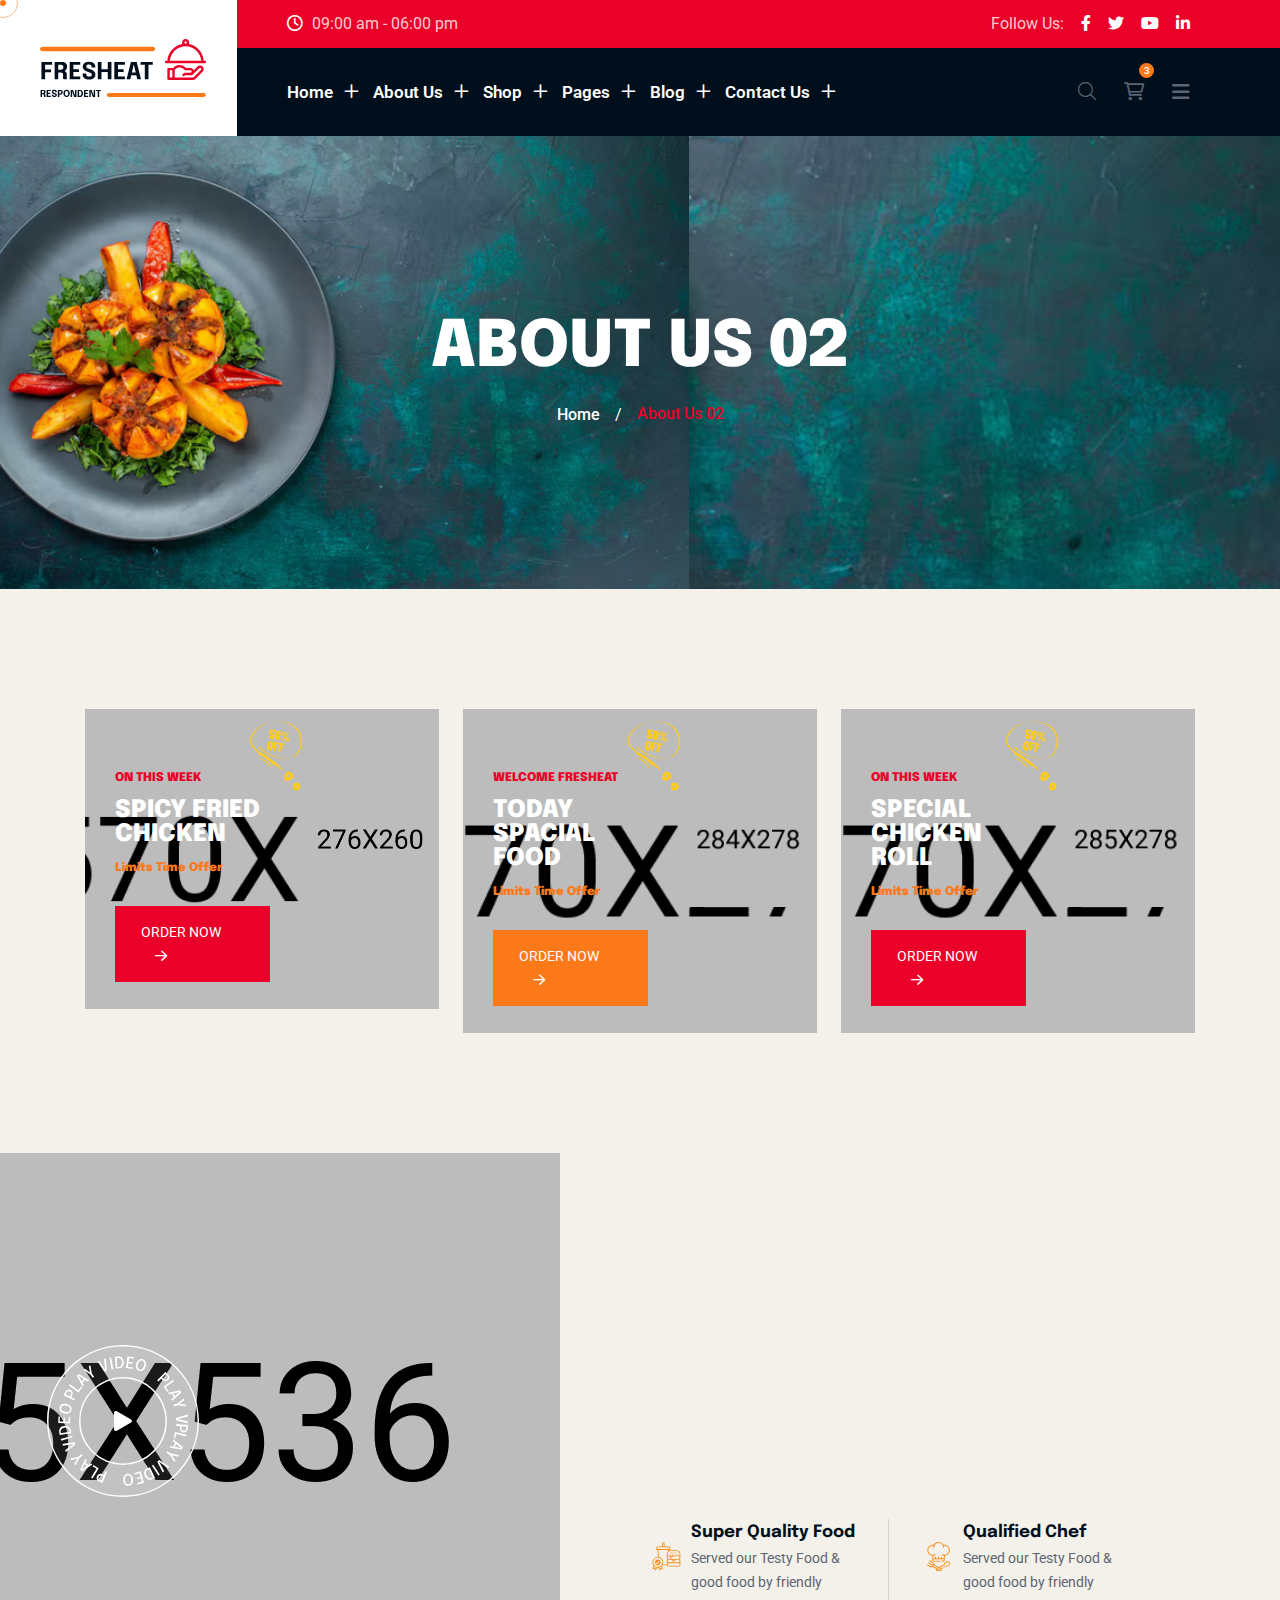
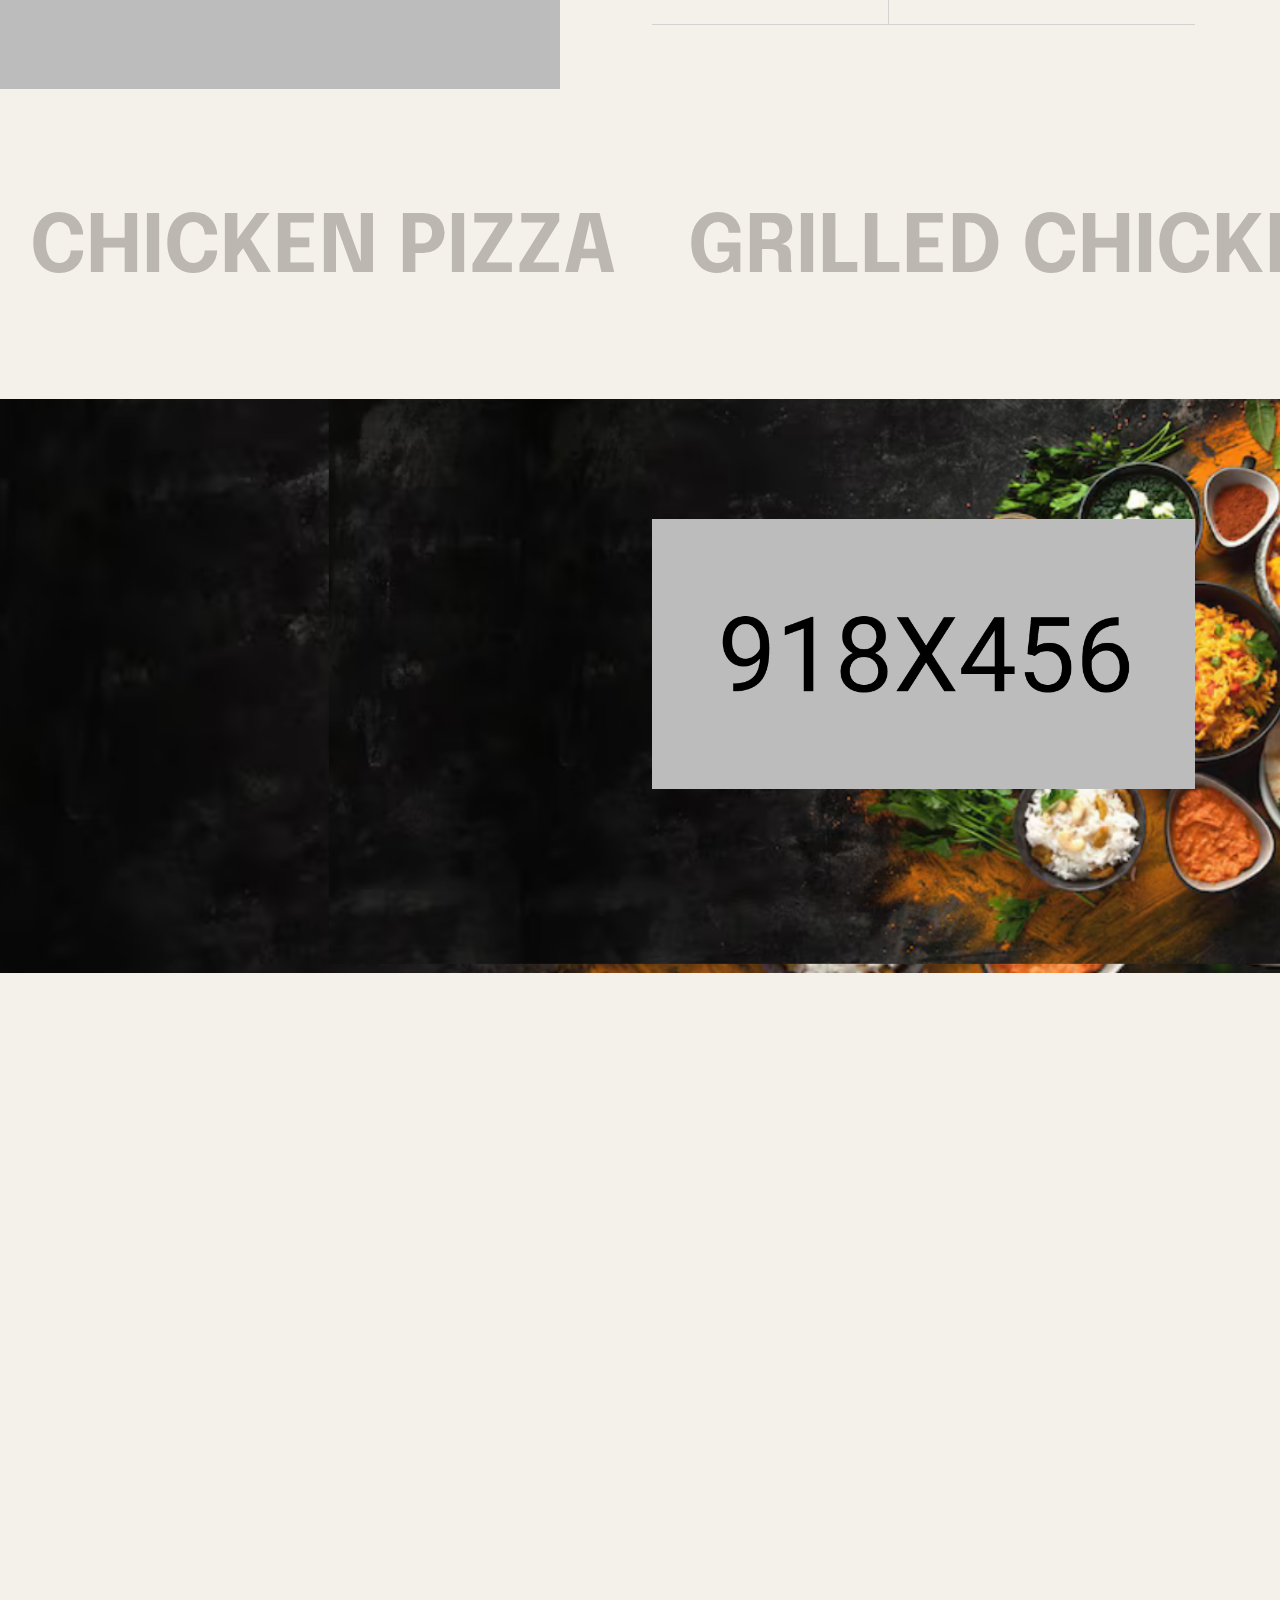
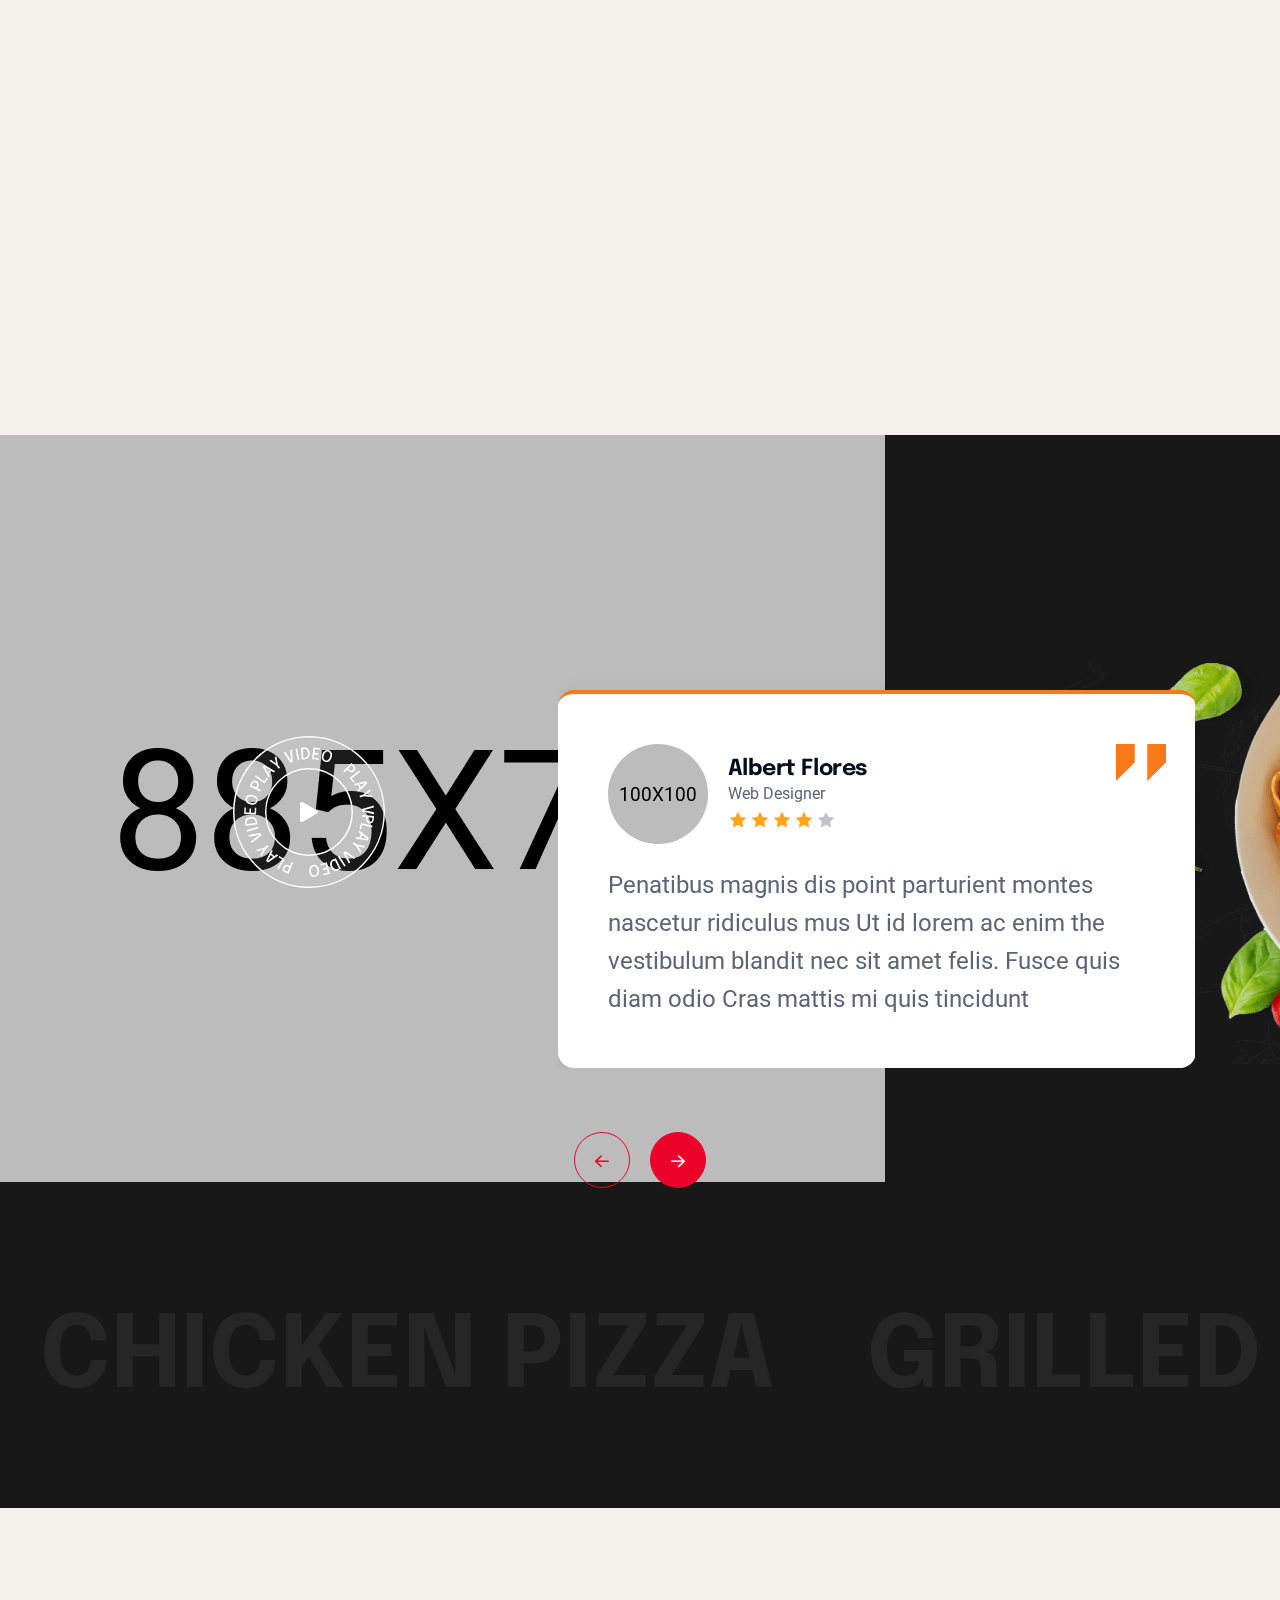
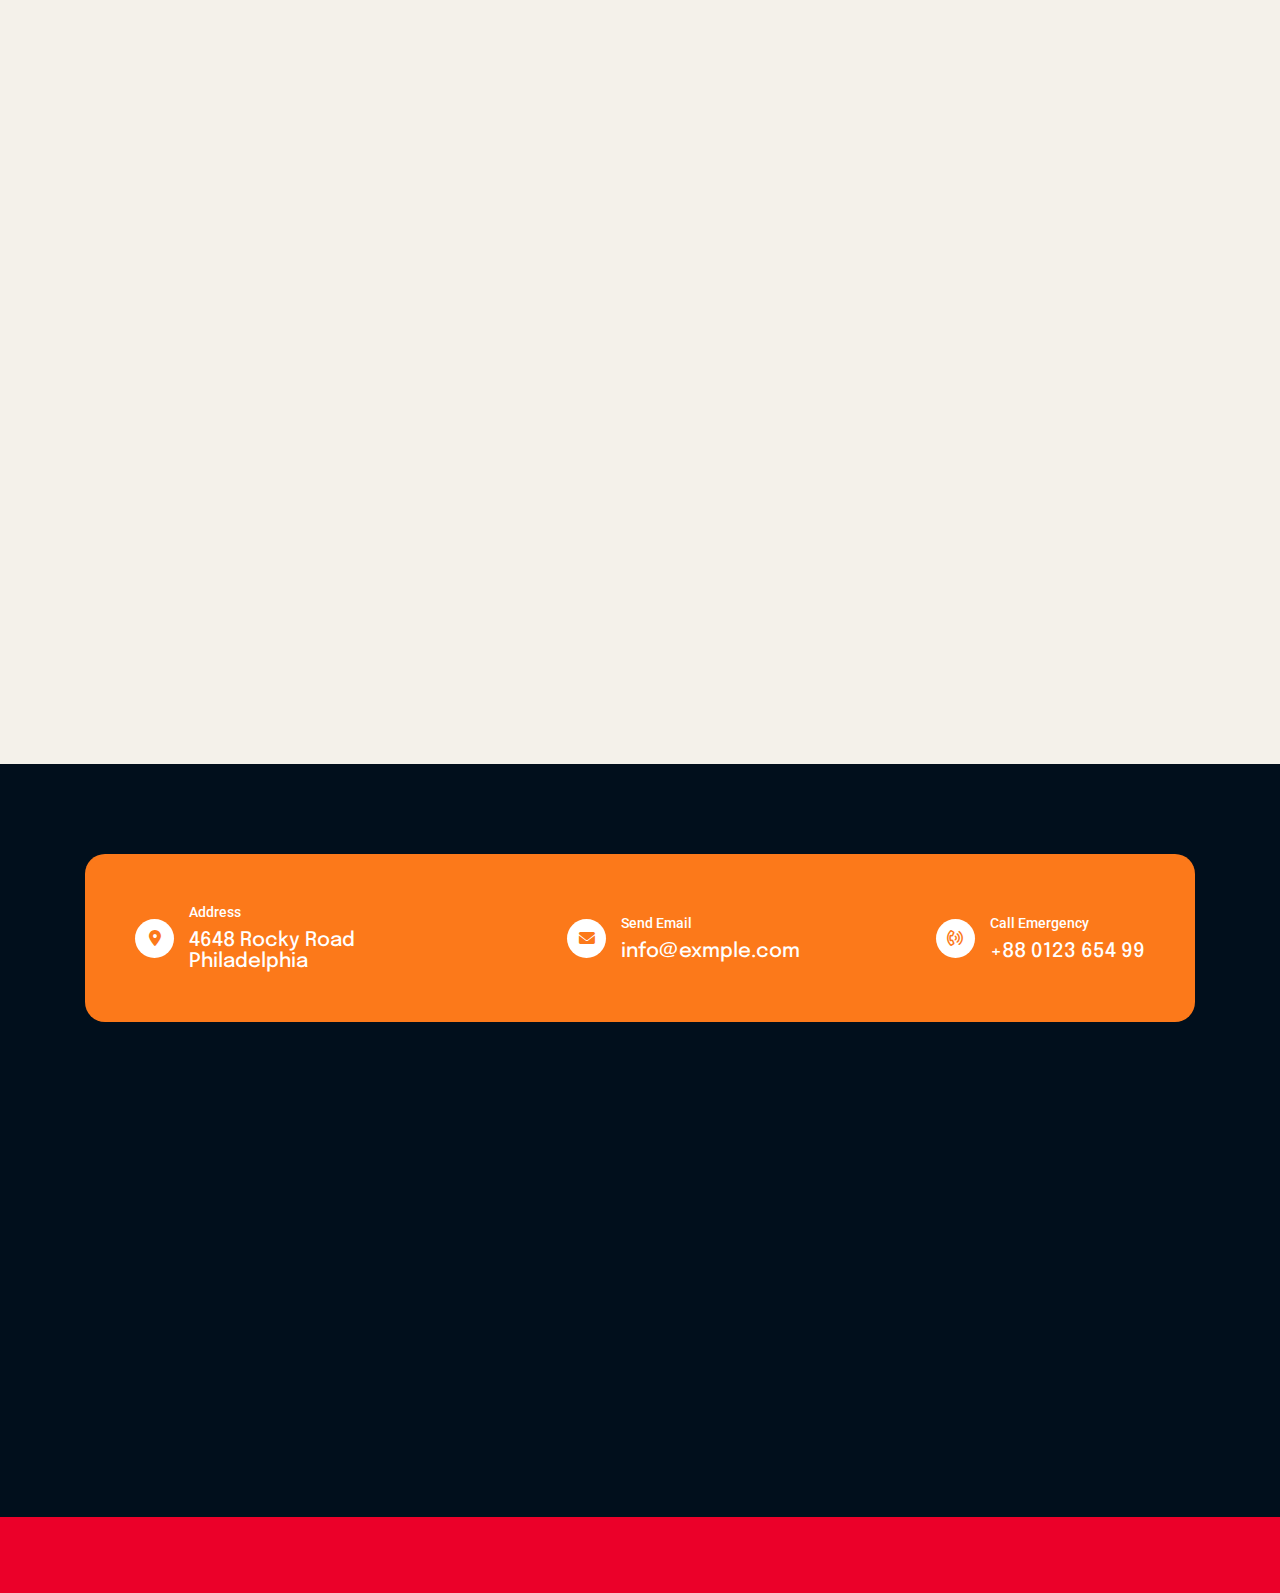
<file: about-2.html>
<!DOCTYPE html>
<html lang="zxx">
<!--<< Header Area >>-->

<head>
    <!-- ========== Meta Tags ========== -->
    <meta charset="UTF-8">
    <meta http-equiv="X-UA-Compatible" content="IE=edge">
    <meta name="viewport" content="width=device-width, initial-scale=1">
    <meta name="author" content="gramentheme">
    <meta name="description" content="Fresheat food & Restaurant Html Template">
    <!-- ======== Page title ============ -->
    <title>Fresheat food & Restaurant Html Template</title>
    <!--<< Favcion >>-->
    <link rel="shortcut icon" href="assets/img/favicon.png">
    <!--<< Bootstrap min.css >>-->
    <link rel="stylesheet" href="assets/css/bootstrap.min.css">
    <!--<< All Min Css >>-->
    <link rel="stylesheet" href="assets/css/all.min.css">
    <!--<< Animate.css >>-->
    <link rel="stylesheet" href="assets/css/animate.css">
    <!--<< Magnific Popup.css >>-->
    <link rel="stylesheet" href="assets/css/magnific-popup.css">
    <!--<< MeanMenu.css >>-->
    <link rel="stylesheet" href="assets/css/meanmenu.css">
    <!--<< Swiper Bundle.css >>-->
    <link rel="stylesheet" href="assets/css/swiper-bundle.min.css">
    <!--<< Nice Select.css >>-->
    <link rel="stylesheet" href="assets/css/nice-select.css">
    <!--<< Main.css >>-->
    <link rel="stylesheet" href="assets/css/main.css">
</head>

<body class="bg-color2">

    <!-- Preloader Start -->
    <div id="preloader" class="preloader">
        <div class="animation-preloader">
            <div class="spinner">
            </div>
            <div class="txt-loading">
                <span data-text-preloader="F" class="letters-loading">
                    F
                </span>
                <span data-text-preloader="R" class="letters-loading">
                    R
                </span>
                <span data-text-preloader="E" class="letters-loading">
                    E
                </span>
                <span data-text-preloader="S" class="letters-loading">
                    S
                </span>
                <span data-text-preloader="H" class="letters-loading">
                    H
                </span>
                <span data-text-preloader="E" class="letters-loading">
                    E
                </span>
                <span data-text-preloader="A" class="letters-loading">
                    A
                </span>
                <span data-text-preloader="T" class="letters-loading">
                    T
                </span>
            </div>
            <p class="text-center">Loading</p>
        </div>
        <div class="loader">
            <div class="row">
                <div class="col-3 loader-section section-left">
                    <div class="bg"></div>
                </div>
                <div class="col-3 loader-section section-left">
                    <div class="bg"></div>
                </div>
                <div class="col-3 loader-section section-right">
                    <div class="bg"></div>
                </div>
                <div class="col-3 loader-section section-right">
                    <div class="bg"></div>
                </div>
            </div>
        </div>
    </div>

    <!--<< Mouse Cursor Start >>-->
    <div class="mouse-cursor cursor-outer"></div>
    <div class="mouse-cursor cursor-inner"></div>

    <!-- Back To Top Start -->
    <button id="back-top" class="back-to-top">
        <i class="fa-regular fa-arrow-up"></i>
    </button>

    <!-- Offcanvas Area Start -->
    <div class="fix-area">
        <div class="offcanvas__info">
            <div class="offcanvas__wrapper">
                <div class="offcanvas__content">
                    <div class="offcanvas__top mb-5 d-flex justify-content-between align-items-center">
                        <div class="offcanvas__logo">
                            <a href="index.html">
                                <img src="assets/img/logo/logo.svg" alt="logo-img">
                            </a>
                        </div>
                        <div class="offcanvas__close">
                            <button>
                                <i class="fas fa-times"></i>
                            </button>
                        </div>
                    </div>
                    <p class="text d-none d-lg-block">
                        This involves interactions between a business and its customers. It's about meeting customers'
                        needs and resolving their problems. Effective customer service is crucial.
                    </p>
                    <div class="offcanvas-gallery-area d-none d-xl-block">
                        <div class="offcanvas-gallery-items">
                            <a href="assets/img/header/01.jpg" class="offcanvas-image img-popup">
                                <img src="assets/img/header/01.jpg" alt="gallery-img">
                            </a>
                            <a href="assets/img/header/02.jpg" class="offcanvas-image img-popup">
                                <img src="assets/img/header/02.jpg" alt="gallery-img">
                            </a>
                            <a href="assets/img/header/03.jpg" class="offcanvas-image img-popup">
                                <img src="assets/img/header/03.jpg" alt="gallery-img">
                            </a>
                        </div>
                        <div class="offcanvas-gallery-items">
                            <a href="assets/img/header/04.jpg" class="offcanvas-image img-popup">
                                <img src="assets/img/header/04.jpg" alt="gallery-img">
                            </a>
                            <a href="assets/img/header/05.jpg" class="offcanvas-image img-popup">
                                <img src="assets/img/header/05.jpg" alt="gallery-img">
                            </a>
                            <a href="assets/img/header/06.jpg" class="offcanvas-image img-popup">
                                <img src="assets/img/header/06.jpg" alt="gallery-img">
                            </a>
                        </div>
                    </div>
                    <div class="mobile-menu fix mb-3"></div>
                    <div class="offcanvas__contact">
                        <h4>Contact Info</h4>
                        <ul>
                            <li class="d-flex align-items-center">
                                <div class="offcanvas__contact-icon">
                                    <i class="fal fa-map-marker-alt"></i>
                                </div>
                                <div class="offcanvas__contact-text">
                                    <a target="_blank" href="#">Main Street, Melbourne, Australia</a>
                                </div>
                            </li>
                            <li class="d-flex align-items-center">
                                <div class="offcanvas__contact-icon mr-15">
                                    <i class="fal fa-envelope"></i>
                                </div>
                                <div class="offcanvas__contact-text">
                                    <a href="tel:+013-003-003-9993"><span
                                            class="mailto:info@enofik.com">info@fresheat.com</span></a>
                                </div>
                            </li>
                            <li class="d-flex align-items-center">
                                <div class="offcanvas__contact-icon mr-15">
                                    <i class="fal fa-clock"></i>
                                </div>
                                <div class="offcanvas__contact-text">
                                    <a target="_blank" href="#">Mod-friday, 09am -05pm</a>
                                </div>
                            </li>
                            <li class="d-flex align-items-center">
                                <div class="offcanvas__contact-icon mr-15">
                                    <i class="far fa-phone"></i>
                                </div>
                                <div class="offcanvas__contact-text">
                                    <a href="tel:+11002345909">+11002345909</a>
                                </div>
                            </li>
                        </ul>
                        <div class="header-button mt-4">
                            <a href="shop.html" class="theme-btn">
                                <span class="button-content-wrapper d-flex align-items-center justify-content-center">
                                    <span class="button-icon"><i
                                            class="fa-sharp fa-regular fa-cart-shopping bg-transparent text-white me-2"></i></span>
                                    <span class="button-text">ORDER NOW</span>
                                </span>
                            </a>
                        </div>
                        <div class="social-icon d-flex align-items-center">
                            <a href="#"><i class="fab fa-facebook-f"></i></a>
                            <a href="#"><i class="fab fa-twitter"></i></a>
                            <a href="#"><i class="fab fa-youtube"></i></a>
                            <a href="#"><i class="fab fa-linkedin-in"></i></a>
                        </div>
                    </div>
                </div>
            </div>
        </div>
    </div>
    <div class="offcanvas__overlay"></div>

    <!-- Header Section Start -->
    <header class="header-section">
        <div class="black-bg"></div>
        <div class="red-bg"></div>
        <div class="container-fluid">
            <div class="main-header-wrapper">
                <div class="logo-image">
                    <a href="index.html">
                        <img src="assets/img/logo/logo.svg" alt="img">
                    </a>
                </div>
                <div class="main-header-items">
                    <div class="header-top-wrapper">
                        <span><i class="fa-regular fa-clock"></i> 09:00 am - 06:00 pm</span>
                        <div class="social-icon d-flex align-items-center">
                            <span>Follow Us:</span>
                            <a href="#"><i class="fab fa-facebook-f"></i></a>
                            <a href="#"><i class="fab fa-twitter"></i></a>
                            <a href="#"><i class="fab fa-youtube"></i></a>
                            <a href="#"><i class="fab fa-linkedin-in"></i></a>
                        </div>
                    </div>
                    <div id="header-sticky" class="header-1">
                        <div class="mega-menu-wrapper">
                            <div class="header-main">
                                <div class="logo">
                                    <a href="index.html" class="header-logo">
                                        <img src="assets/img/logo/logo.svg" alt="logo-img">
                                    </a>
                                </div>
                                <div class="header-left">
                                    <div class="mean__menu-wrapper">
                                        <div class="main-menu">
                                            <nav id="mobile-menu">
                                                <ul>
                                                    <li class="has-dropdown active menu-thumb">
                                                        <a href="index.html">
                                                            Home
                                                            <i class="fa-regular fa-plus"></i>
                                                        </a>
                                                        <ul class="submenu has-homemenu">
                                                            <li>
                                                                <div class="homemenu-items">
                                                                    <div class="homemenu">
                                                                        <div class="homemenu-thumb">
                                                                            <img src="assets/img/header/home1.jpg"
                                                                                alt="img">
                                                                            <div class="demo-button">
                                                                                <a href="index.html" class="theme-btn">
                                                                                    Multi Page
                                                                                </a>
                                                                                <a href="index-one-page.html"
                                                                                    class="theme-btn">
                                                                                    One Page
                                                                                </a>
                                                                                <a href="index-dark.html"
                                                                                    class="theme-btn">
                                                                                    Dark Page
                                                                                </a>
                                                                            </div>
                                                                        </div>
                                                                        <div class="homemenu-content text-center">
                                                                            <h4 class="homemenu-title">
                                                                                Home 01
                                                                            </h4>
                                                                        </div>
                                                                    </div>
                                                                    <div class="homemenu">
                                                                        <div class="homemenu-thumb mb-15">
                                                                            <img src="assets/img/header/home2.jpg"
                                                                                alt="img">
                                                                            <div class="demo-button">
                                                                                <a href="index-2.html"
                                                                                    class="theme-btn">
                                                                                    Multi Page
                                                                                </a>
                                                                                <a href="index-two-page.html"
                                                                                    class="theme-btn">
                                                                                    One Page
                                                                                </a>
                                                                                <a href="index-2-dark.html"
                                                                                    class="theme-btn">
                                                                                    Dark Page
                                                                                </a>
                                                                            </div>
                                                                        </div>
                                                                        <div class="homemenu-content text-center">
                                                                            <h4 class="homemenu-title">
                                                                                Home 02
                                                                            </h4>
                                                                        </div>
                                                                    </div>
                                                                    <div class="homemenu">
                                                                        <div class="homemenu-thumb mb-15">
                                                                            <img src="assets/img/header/home3.jpg"
                                                                                alt="img">
                                                                            <div class="demo-button">
                                                                                <a href="index-3.html"
                                                                                    class="theme-btn">
                                                                                    Multi Page
                                                                                </a>
                                                                                <a href="index-three-page.html"
                                                                                    class="theme-btn">
                                                                                    One Page
                                                                                </a>
                                                                                <a href="index-3-dark.html"
                                                                                    class="theme-btn">
                                                                                    Dark Page
                                                                                </a>
                                                                            </div>
                                                                        </div>
                                                                        <div class="homemenu-content text-center">
                                                                            <h4 class="homemenu-title">
                                                                                Home 03
                                                                            </h4>
                                                                        </div>
                                                                    </div>
                                                                </div>
                                                            </li>
                                                        </ul>
                                                    </li>
                                                    <li class="has-dropdown active d-xl-none">
                                                        <a href="index.html" class="border-none">
                                                            Home
                                                            <i class="fa-regular fa-plus"></i>
                                                        </a>
                                                        <ul class="submenu">
                                                            <li><a href="index.html">Home 01</a></li>
                                                            <li><a href="index-2.html">Home 02</a></li>
                                                            <li><a href="index-3.html">Home 03</a></li>
                                                        </ul>
                                                    </li>
                                                    <li class="has-dropdown">
                                                        <a href="about.html">
                                                            About Us
                                                            <i class="fa-regular fa-plus"></i>
                                                        </a>
                                                        <ul class="submenu">
                                                            <li><a href="about.html">About Us 01</a></li>
                                                            <li><a href="about-2.html">About Us 02</a>
                                                            </li>
                                                        </ul>
                                                    </li>
                                                    <li>
                                                        <a href="shop.html">
                                                            Shop
                                                            <i class="fa-regular fa-plus"></i>
                                                        </a>
                                                        <ul class="submenu">
                                                            <li><a href="shop.html">Shop</a></li>
                                                            <li><a href="shop-right-sidebar.html">Shop Right Sidebar</a>
                                                            </li>
                                                            <li><a href="shop-list.html">Shop List</a></li>
                                                            <li><a href="shop-list-right-sidebar.html">Shop List Right
                                                                    Sidebar</a></li>
                                                            <li><a href="shop-details.html">Shop Details</a></li>
                                                            <li><a href="cart.html">Cart List</a></li>
                                                            <li><a href="checkout.html">Checkout</a></li>
                                                            <li><a href="wishlist.html">Wishlist</a></li>
                                                        </ul>
                                                    </li>
                                                    <li class="has-dropdown">
                                                        <a href="#">
                                                            Pages
                                                            <i class="fa-regular fa-plus"></i>
                                                        </a>
                                                        <ul class="submenu">
                                                            <li class="has-dropdown">
                                                                <a href="chef.html">
                                                                    Chef
                                                                    <i class="fas fa-angle-down"></i>
                                                                </a>
                                                                <ul class="submenu">
                                                                    <li><a href="chef.html">Chef</a></li>
                                                                    <li><a href="chef-details.html">Chef Details 01</a>
                                                                    </li>
                                                                    <li><a href="chef-details2.html">Chef Details 02</a>
                                                                    </li>
                                                                </ul>
                                                            </li>
                                                            <li class="has-dropdown">
                                                                <a href="menu.html">
                                                                    Food Menu
                                                                    <i class="fas fa-angle-down"></i>
                                                                </a>
                                                                <ul class="submenu">
                                                                    <li><a href="menu.html">Food Menu 01</a></li>
                                                                    <li><a href="menu2.html">Food Menu 02</a>
                                                                    </li>
                                                                </ul>
                                                            </li>
                                                            <li><a href="gallery.html">Gallery</a></li>
                                                            <li class="has-dropdown">
                                                                <a href="services.html">
                                                                    Services
                                                                    <i class="fas fa-angle-down"></i>
                                                                </a>
                                                                <ul class="submenu">
                                                                    <li><a href="services.html">Services</a> </li>
                                                                    <li><a href="service-details.html">Service
                                                                            Details</a></li>
                                                                </ul>
                                                            </li>

                                                            <li><a href="testimonials.html">Testimonials</a></li>
                                                            <li><a href="reservation.html">Reservation</a></li>
                                                            <li><a href="faq.html">Faq's</a></li>
                                                            <li><a href="account.html">My Account</a></li>
                                                            <li><a href="404.html">404 Page</a></li>
                                                        </ul>
                                                    </li>
                                                    <li>
                                                        <a href="blog.html">
                                                            Blog
                                                            <i class="fa-regular fa-plus"></i>
                                                        </a>
                                                        <ul class="submenu">
                                                            <li><a href="blog.html">Blog</a></li>
                                                            <li><a href="blog-standard.html">Blog Standard</a></li>
                                                            <li><a href="blog-left-sidebar.html">Blog Left Sidebar</a>
                                                            </li>
                                                            <li><a href="blog-details.html">Blog Details</a></li>
                                                        </ul>
                                                    </li>
                                                    <li>
                                                        <a href="contact.html">
                                                            Contact Us
                                                            <i class="fa-regular fa-plus"></i>
                                                        </a>
                                                        <ul class="submenu">
                                                            <li><a href="contact.html">Contact Us 01</a></li>
                                                            <li><a href="contact2.html">Contact Us 02</a></li>
                                                        </ul>
                                                    </li>
                                                </ul>
                                            </nav>
                                        </div>
                                    </div>
                                </div>
                                <div class="header-right d-flex justify-content-end align-items-center">
                                    <a href="#0" class="search-trigger search-icon"><i class="fal fa-search"></i></a>

                                    <div class="header__cart">
                                        <a href="#"> <i class="fa-sharp fa-regular fa-cart-shopping"></i> </a>
                                        <div class="header__right__dropdown__wrapper">
                                            <div class="header__right__dropdown__inner">
                                                <div class="single__header__right__dropdown">

                                                    <div class="header__right__dropdown__img">
                                                        <a href="#">
                                                            <img loading="lazy"
                                                                src="assets/img/blog/blogRecentThumb3_1.png"
                                                                alt="photo">
                                                        </a>
                                                    </div>
                                                    <div class="header__right__dropdown__content">

                                                        <a href="shop.html">Fried Chicken</a>
                                                        <p>1 x <span class="price">$ 80.00</span></p>

                                                    </div>
                                                    <div class="header__right__dropdown__close">
                                                        <a href="#"><i class="icofont-close-line"></i></a>
                                                    </div>
                                                </div>

                                                <div class="single__header__right__dropdown">

                                                    <div class="header__right__dropdown__img">
                                                        <a href="#">
                                                            <img loading="lazy"
                                                                src="assets/img/blog/blogRecentThumb3_2.png"
                                                                alt="photo">
                                                        </a>
                                                    </div>
                                                    <div class="header__right__dropdown__content">

                                                        <a href="shop.html">Fried Noodles</a>
                                                        <p>1 x <span class="price">$ 60.00</span></p>

                                                    </div>
                                                    <div class="header__right__dropdown__close">
                                                        <a href="#"><i class="icofont-close-line"></i></a>
                                                    </div>
                                                </div>

                                                <div class="single__header__right__dropdown">

                                                    <div class="header__right__dropdown__img">
                                                        <a href="#">
                                                            <img loading="lazy"
                                                                src="assets/img/blog/blogRecentThumb3_3.png"
                                                                alt="photo">
                                                        </a>
                                                    </div>
                                                    <div class="header__right__dropdown__content">

                                                        <a href="shop.html">Special Pasta</a>
                                                        <p>1 x <span class="price">$ 70.00</span></p>

                                                    </div>
                                                    <div class="header__right__dropdown__close">
                                                        <a href="#"><i class="icofont-close-line"></i></a>
                                                    </div>
                                                </div>
                                            </div>

                                            <p class="dropdown__price">Total: <span>$1,100.00</span>
                                            </p>
                                            <div class="header__right__dropdown__button">
                                                <a href="cart.html" class="theme-btn mb-2">View Cart</a>
                                                <a href="checkout.html" class="theme-btn style3">Checkout</a>
                                            </div>
                                        </div>
                                    </div>

                                    <a class="theme-btn" href="menu.html">ORDER NOW <i
                                            class="fa-sharp fa-regular fa-arrow-right"></i></a>
                                    <div class="header__hamburger d-xl-block my-auto">
                                        <div class="sidebar__toggle">
                                            <i class="fas fa-bars"></i>
                                        </div>
                                    </div>
                                </div>
                            </div>
                        </div>
                    </div>
                </div>
            </div>
        </div>
    </header>


    <!-- Search Area Start -->
    <div class="search-wrap">
        <div class="search-inner">
            <i class="fas fa-times search-close" id="search-close"></i>
            <div class="search-cell">
                <form method="get">
                    <div class="search-field-holder">
                        <input type="search" class="main-search-input" placeholder="Search...">
                    </div>
                </form>
            </div>
        </div>
    </div>


    <!-- Breadcumb Section   S T A R T -->
    <div class="breadcumb-section">
        <div class="breadcumb-wrapper">
            <div class="container">
                <div class="row">
                    <div class="col-12">
                        <div class="breadcumb-content">
                            <h1 class="breadcumb-title">About Us 02</h1>
                            <ul class="breadcumb-menu">
                                <li><a href="index.html">Home</a></li>
                                <li class="text-white">/</li>
                                <li class="active">About Us 02</li>
                            </ul>
                        </div>
                    </div>
                </div>
            </div>
        </div>
    </div>

    <!-- Offer Section   S T A R T -->
    <div class="offer-section section-padding pb-0 fix bg-color2">
        <div class="offer-wrapper">
            <div class="container">
                <div class="row gy-4">
                    <div class="col-lg-6 col-xl-4">
                        <div class="offer-card style1 wow fadeInUp" data-wow-delay="0.2s"
                            style="background-image: url(assets/img/bg/offerBG1_1.jpg);">
                            <div class="offer-content">
                                <h6>ON THIS WEEK</h6>
                                <h3>SPICY FRIED CHICKEN</h3>
                                <p>limits Time Offer</p>
                                <a href="menu.html" class="theme-btn style4">
                                    ORDER NOW <i class="fa-sharp fa-regular fa-arrow-right"></i>
                                </a>
                            </div>
                            <div class="offer-thumb">
                                <img class="thumbImg" src="assets/img/offer/offerThumb1_1.png" alt="thumb">
                                <div class="shape float-bob-x"><img src="assets/img/shape/offerShape1_4.png"
                                        alt="shape"></div>
                            </div>
                        </div>
                    </div>
                    <div class="col-lg-6 col-xl-4">
                        <div class="offer-card style1 wow fadeInUp" data-wow-delay="0.5s"
                            style="background-image: url(assets/img/bg/offerBG1_1.jpg);">
                            <div class="offer-content">
                                <h6>WELCOME FRESHEAT</h6>
                                <h3>TODAY SPACIAL FOOD</h3>
                                <p>limits Time Offer</p>
                                <a href="menu.html" class="theme-btn style5">
                                    ORDER NOW <i class="fa-sharp fa-regular fa-arrow-right"></i>
                                </a>
                            </div>
                            <div class="offer-thumb">
                                <img class="thumbImg" src="assets/img/offer/offerThumb1_2.png" alt="thumb">
                                <div class="shape float-bob-x"><img src="assets/img/shape/offerShape1_4.png"
                                        alt="shape"></div>
                            </div>
                        </div>
                    </div>
                    <div class="col-lg-6 col-xl-4">
                        <div class="offer-card style1  wow fadeInUp" data-wow-delay="0.7s"
                            style="background-image: url(assets/img/bg/offerBG1_1.jpg);">
                            <div class="offer-content">
                                <h6>ON THIS WEEK</h6>
                                <h3>SPECIAL CHICKEN ROLL</h3>
                                <p>limits Time Offer</p>
                                <a href="menu.html" class="theme-btn style4">
                                    ORDER NOW <i class="fa-sharp fa-regular fa-arrow-right"></i>
                                </a>
                            </div>
                            <div class="offer-thumb">
                                <img class="thumbImg" src="assets/img/offer/offerThumb1_3.png" alt="thumb">
                                <div class="shape float-bob-x"><img src="assets/img/shape/offerShape1_4.png"
                                        alt="shape"></div>
                            </div>
                        </div>
                    </div>
                </div>
            </div>
        </div>
    </div>

    <!-- About Us Section   S T A R T -->
    <section class="about-us-section fix section-padding pt-0">
        <div class="about-wrapper style2">
            <div class="shape1 d-none d-xxl-block"><img src="assets/img/shape/aboutShape2_1.png" alt="shape"></div>
            <div class="container">
                <div class="about-us section-padding">
                    <div class="row d-flex align-items-center">
                        <div class="col-lg-6 d-flex align-items-center justify-content-center justify-content-xl-start">
                            <div class="about-thumb mb-5 mb-lg-0">
                                <img src="assets/img/about/aboutThumb2_1.png" alt="thumb">
                                <div class="video-wrap">
                                    <a href="https://www.youtube.com/watch?v=f2Gzr8sAGB8"
                                        class="play-btn popup-video"><img class="cir36"
                                            src="assets/img/shape/player.svg" alt="icon"></a>
                                </div>
                            </div>

                        </div>
                        <div class="col-lg-6">
                            <div class="title-area">
                                <div class="sub-title text-start wow fadeInUp" data-wow-delay="0.5s">
                                    <img class="me-1" src="assets/img/icon/titleIcon.svg" alt="icon">About US<img
                                        class="ms-1" src="assets/img/icon/titleIcon.svg" alt="icon">
                                </div>
                                <h2 class="title text-start wow fadeInUp" data-wow-delay="0.7s">
                                    Variety of flavours from american cuisine
                                </h2>
                                <div class="text text-start wow fadeInUp" data-wow-delay="0.8s">Every dish is not just
                                    prepared it's a crafted with a savor the a utmost precision and a deep understanding
                                    sdf of flavor harmony. The experienced hands of our chefs</div>
                            </div>
                            <div class="fancy-box-wrapper">
                                <div class="fancy-box">
                                    <div class="item"><img src="assets/img/icon/aboutIcon1_1.svg" alt="icon"></div>
                                    <div class="item">
                                        <h6>super quality food</h6>
                                        <p>Served our Testy Food & good food by friendly</p>
                                    </div>
                                </div>
                                <div class="fancy-box">
                                    <div class="item"><img src="assets/img/icon/aboutIcon1_2.svg" alt="icon"></div>
                                    <div class="item">
                                        <h6>Qualified Chef</h6>
                                        <p>Served our Testy Food & good food by friendly</p>
                                    </div>
                                </div>
                            </div>
                        </div>
                    </div>
                </div>
            </div>
        </div>
        <div class="marquee-wrapper style-1 text-slider section-padding pt-0">
            <div class="marquee-inner to-left">
                <ul class="marqee-list d-flex">
                    <li class="marquee-item style1">
                        <span class="text-slider"></span><span class="text-slider text-style">chicken pizza</span>
                        <span class="text-slider"></span><span class="text-slider text-style">GRILLED CHICKEN</span>
                        <span class="text-slider"></span><span class="text-slider text-style">BURGER</span>
                        <span class="text-slider"></span><span class="text-slider text-style">CHICKEN PIZZA</span>
                        <span class="text-slider"></span><span class="text-slider text-style">FRESH PASTA</span>
                        <span class="text-slider"></span><span class="text-slider text-style">ITALIANO FRENCH FRY</span>
                        <span class="text-slider"></span><span class="text-slider text-style">CHICKEN FRY</span>
                        <span class="text-slider"></span><span class="text-slider text-style">chicken pizza</span>
                        <span class="text-slider"></span><span class="text-slider text-style">GRILLED CHICKEN</span>
                        <span class="text-slider"></span><span class="text-slider text-style">BURGER</span>
                        <span class="text-slider"></span><span class="text-slider text-style">CHICKEN PIZZA</span>
                        <span class="text-slider"></span><span class="text-slider text-style">FRESH PASTA</span>
                        <span class="text-slider"></span><span class="text-slider text-style">ITALIANO FRENCH FRY</span>
                        <span class="text-slider"></span><span class="text-slider text-style">CHICKEN FRY</span>
                    </li>
                </ul>
            </div>
        </div>
    </section>


    <!-- Cta section  S T A R T -->
    <section class="cta-section fix">
        <div class="cta-wrapper style1  section-padding">
            <div class="shape1 float-bob-x d-none d-xxl-block"><img src="assets/img/shape/ctaShape1_1.png" alt="shape">
            </div>
            <div class="shape2 float-bob-y d-none d-xxl-block"><img src="assets/img/shape/ctaShape1_2.png" alt="shape">
            </div>
            <div class="shape3 float-bob-y d-none d-xxl-block"><img src="assets/img/shape/ctaShape1_3.png" alt="shape">
            </div>
            <div class="container">
                <div class="cta-wrap style1">
                    <div class="row">
                        <div class="col-xl-6 order-2 order-xl-1">
                            <div class="cta-content">
                                <h6 class="wow fadeInUp" data-wow-delay="0.5s">WELCOME FRESHEAT</h6>
                                <h3 class="wow fadeInUp" data-wow-delay="0.7s">TODAY SPACIAL FOOD</h3>
                                <p class="wow fadeInUp" data-wow-delay="0.8s">limits Time Offer</p>
                                <a class="theme-btn wow fadeInUp" data-wow-delay="0.9s" href="menu.html">ORDER NOW <i
                                        class="fa-sharp fa-regular fa-arrow-right"></i></a>
                            </div>
                        </div>
                        <div class="col-xl-6 order-1 order-xl-2">
                            <div class="cta-thumb">
                                <img class="img-fluid float-bob-x" src="assets/img/cta/ctaThumb1_1.png" alt="thumb">
                            </div>
                        </div>
                    </div>

                </div>
            </div>
        </div>
    </section>

    <!-- Chefe Section    S T A R T -->
    <section class="chefe-section fix section-padding">
        <div class="chefe-wrapper style1">
            <div class="shape1 d-none d-xxl-block"><img class="float-bob-y" src="assets/img/shape/chefeShape1_1.png"
                    alt="shape"></div>
            <div class="shape2 d-none d-xxl-block"><img class="float-bob-x" src="assets/img/shape/chefeShape1_2.png"
                    alt="shape"></div>
            <div class="container">
                <div class="title-area">
                    <div class="sub-title text-center wow fadeInUp" data-wow-delay="0.5s">
                        <img class="me-1" src="assets/img/icon/titleIcon.svg" alt="icon">OUR CHEFE<img class="ms-1"
                            src="assets/img/icon/titleIcon.svg" alt="icon">
                    </div>
                    <h2 class="title  wow fadeInUp" data-wow-delay="0.7s">
                        Meet Our Expert Chefe
                    </h2>
                </div>
                <div class="chefe-card-wrap style1 pb-5">
                    <div class="row">
                        <div class="col-lg-6 col-xl-4">
                            <div class="chefe-card style1 wow fadeInUp" data-wow-delay="0.2s">
                                <div class="chefe-thumb">
                                    <img src="assets/img/chefe/chefeThumb1_1.png" alt="thumb">
                                </div>
                                <div class="icon">
                                    <a class="hovered-icon" href="#"><i class="fa-brands fa-facebook-f"></i></a>
                                    <a href="#"><i class="fa-light fa-share-nodes"></i></a>
                                    <a class="hovered-icon" href="#"><i class="fa-brands fa-linkedin-in"></i></a>
                                </div>
                                <div class="chefe-content">
                                    <a href="chef-details.html">
                                        <h3>Ralph Edwards</h3>
                                    </a>
                                    <p>Chef Lead</p>
                                </div>
                            </div>
                        </div>
                        <div class="col-lg-6 col-xl-4">
                            <div class="chefe-card style1 wow fadeInUp" data-wow-delay="0.4s">
                                <div class="chefe-thumb">
                                    <img src="assets/img/chefe/chefeThumb1_2.png" alt="thumb">
                                </div>
                                <div class="icon">
                                    <a class="hovered-icon" href="#"><i class="fa-brands fa-facebook-f"></i></a>
                                    <a href="#"><i class="fa-light fa-share-nodes"></i></a>
                                    <a class="hovered-icon" href="#"><i class="fa-brands fa-linkedin-in"></i></a>
                                </div>
                                <div class="chefe-content">
                                    <a href="chef-details.html">
                                        <h3>Leslie Alexander</h3>
                                    </a>
                                    <p>Chef Assistant</p>
                                </div>
                            </div>
                        </div>
                        <div class="col-lg-6 col-xl-4">
                            <div class="chefe-card style1 wow fadeInUp" data-wow-delay="0.5s">
                                <div class="chefe-thumb">
                                    <img src="assets/img/chefe/chefeThumb1_3.png" alt="thumb">
                                </div>
                                <div class="icon">
                                    <a class="hovered-icon" href="#"><i class="fa-brands fa-facebook-f"></i></a>
                                    <a href="#"><i class="fa-light fa-share-nodes"></i></a>
                                    <a class="hovered-icon" href="#"><i class="fa-brands fa-linkedin-in"></i></a>
                                </div>
                                <div class="chefe-content">
                                    <a href="chef-details.html">
                                        <h3>Ronald Richards</h3>
                                    </a>
                                    <p>Chef Assistant</p>
                                </div>
                            </div>
                        </div>
                    </div>
                </div>
                <div class="slider-area pt-5 mt-4 wow fadeInUp" data-wow-delay="0.5s">
                    <div class="swiper clientSliderOne">
                        <div class="swiper-wrapper">
                            <div class="swiper-slide">
                                <div class="client-img text-center"><img src="assets/img/logo/clientLogo1_1.png"
                                        alt="logo">
                                </div>
                            </div>
                            <div class="swiper-slide">
                                <div class="client-img text-center"><img src="assets/img/logo/clientLogo1_2.png"
                                        alt="logo">
                                </div>
                            </div>
                            <div class="swiper-slide">
                                <div class="client-img text-center"><img src="assets/img/logo/clientLogo1_3.png"
                                        alt="logo">
                                </div>
                            </div>
                            <div class="swiper-slide">
                                <div class="client-img text-center"><img src="assets/img/logo/clientLogo1_4.png"
                                        alt="logo">
                                </div>
                            </div>
                            <div class="swiper-slide">
                                <div class="client-img text-center"><img src="assets/img/logo/clientLogo1_5.png"
                                        alt="logo">
                                </div>
                            </div>
                            <div class="swiper-slide">
                                <div class="client-img text-center"><img src="assets/img/logo/clientLogo1_6.png"
                                        alt="logo">
                                </div>
                            </div>
                        </div>
                    </div>
                </div>
            </div>
        </div>
    </section>

    <!-- Testimonial Section    S T A R T -->
    <section class="testimonial-section fix bg-color3">
        <div class="testimonial-wrapper style1 section-padding ">
            <div class="shape"><img src="assets/img/testimonial/testimonialThumb1_1.png" alt="thumb"></div>
            <div class="shape2"><img src="assets/img/shape/testimonialShape1_1.png" alt="shape"></div>
            <div class="container">
                <div class="row d-flex justify-content-center">
                    <div class="col-xl-5 d-flex align-items-center justify-content-center">
                        <div class="video-wrap cir36 ">
                            <a href="https://www.youtube.com/watch?v=f2Gzr8sAGB8" class="play-btn popup-video"><img
                                    src="assets/img/shape/player.svg" alt="icon"></a>
                        </div>
                    </div>
                    <div class="col-xl-7">
                        <div class="title-area">
                            <div class="sub-title text-center wow fadeInUp" data-wow-delay="0.5s">
                                <img class="me-1" src="assets/img/icon/titleIcon.svg" alt="icon">Testimonials<img
                                    class="ms-1" src="assets/img/icon/titleIcon.svg" alt="icon">
                            </div>
                            <h2 class="title text-white wow fadeInUp" data-wow-delay="0.7s">
                                What our Clients Say
                            </h2>
                        </div>
                        <div class="slider-area">
                            <div class="swiper testmonialSliderOne">
                                <div class="swiper-wrapper">
                                    <div class="swiper-slide">
                                        <div class="testimonial-card style1">
                                            <div class="testimonial-header">
                                                <div class="fancy-box">
                                                    <div class="item1"><img
                                                            src="assets/img/testimonial/testimonialProfile1_1.png"
                                                            alt="thumb"></div>
                                                    <div class="item2">
                                                        <h6>Albert Flores</h6>
                                                        <p>Web Designer</p>
                                                        <div class="icon"><img src="assets/img/icon/star.svg"
                                                                alt="icon"></div>
                                                    </div>
                                                    <div class="quote"><img src="assets/img/icon/quote.svg" alt="icon">
                                                    </div>
                                                </div>
                                            </div>

                                            <p>Penatibus magnis dis point parturient montes nascetur ridiculus mus Ut id
                                                lorem ac enim the vestibulum blandit nec sit amet felis. Fusce quis diam
                                                odio Cras mattis mi quis tincidunt</p>
                                        </div>
                                    </div>
                                </div>
                            </div>
                        </div>
                    </div>
                </div>
            </div>
            <div class="btn-wrap">
                <div class="arrow-prev"><i class="fa-regular fa-arrow-left"></i></div>
                <div class="arrow-next"><i class="fa-regular fa-arrow-right"></i></div>
            </div>
        </div>

        <div class="marquee-wrapper style-2 text-slider section-padding">
            <div class="marquee-inner to-left">
                <ul class="marqee-list d-flex">
                    <li class="marquee-item style-2">
                        <span class="text-slider"></span><span class="text-slider text-style">chicken pizza</span>
                        <span class="text-slider"></span><span class="text-slider text-style">GRILLED CHICKEN</span>
                        <span class="text-slider"></span><span class="text-slider text-style">BURGER</span>
                        <span class="text-slider"></span><span class="text-slider text-style">CHICKEN PIZZA</span>
                        <span class="text-slider"></span><span class="text-slider text-style">FRESH PASTA</span>
                        <span class="text-slider"></span><span class="text-slider text-style">ITALIANO FRENCH FRY</span>
                        <span class="text-slider"></span><span class="text-slider text-style">CHICKEN FRY</span>
                        <span class="text-slider"></span><span class="text-slider text-style">chicken pizza</span>
                        <span class="text-slider"></span><span class="text-slider text-style">GRILLED CHICKEN</span>
                        <span class="text-slider"></span><span class="text-slider text-style">BURGER</span>
                        <span class="text-slider"></span><span class="text-slider text-style">CHICKEN PIZZA</span>
                        <span class="text-slider"></span><span class="text-slider text-style">FRESH PASTA</span>
                        <span class="text-slider"></span><span class="text-slider text-style">ITALIANO FRENCH FRY</span>
                        <span class="text-slider"></span><span class="text-slider text-style">CHICKEN FRY</span>
                    </li>
                </ul>
            </div>
        </div>
    </section>

    <!-- Blog Section    S T A R T -->
    <section class="blog-section section-padding fix">
        <div class="blog-wrapper style1">
            <div class="container">
                <div class="blog-card-wrap style1">
                    <div class="title-area">
                        <div class="sub-title text-center wow fadeInUp" data-wow-delay="0.5s">
                            <img class="me-1" src="assets/img/icon/titleIcon.svg" alt="icon">LATEST NEWS<img
                                class="ms-1" src="assets/img/icon/titleIcon.svg" alt="icon">
                        </div>
                        <h2 class="title wow fadeInUp" data-wow-delay="0.7s">
                            Our Latest Foods News
                        </h2>
                    </div>
                    <div class="slider-area">
                        <div class="swiper blogSliderOne">
                            <div class="swiper-wrapper">
                                <div class="swiper-slide">
                                    <div class="blog-card style1 wow fadeInUp" data-wow-delay="0.2s">
                                        <div class="blog-thumb">
                                            <img src="assets/img/blog/blogThumb1_1.jpg" alt="thumb">
                                        </div>
                                        <div class="blog-content">
                                            <div class="blog-meta">
                                                <div class="item1">
                                                    <h6>15</h6>
                                                    <p>Dec</p>
                                                </div>
                                                <div class="item2">
                                                    <div class="icon"><img src="assets/img/icon/user.svg"
                                                            alt="icon"><span>By Admin</span></div>
                                                </div>
                                                <div class="item3">
                                                    <div class="icon"><img src="assets/img/icon/tag.svg"
                                                            alt="icon"><span>Noodles</span></div>
                                                </div>
                                            </div>
                                            <a href="blog-details.html">
                                                <h3>Fast Food Frenzy a Taste of Convenience</h3>
                                            </a>
                                            <a href="blog-details.html" class="link-btn">
                                                <span>Read More</span> <i class="fa-solid fa-arrow-right-long"></i>
                                            </a>
                                        </div>
                                    </div>
                                </div>
                                <div class="swiper-slide">
                                    <div class="blog-card style1 wow fadeInUp" data-wow-delay="0.4s">
                                        <div class="blog-thumb">
                                            <img src="assets/img/blog/blogThumb1_2.jpg" alt="thumb">
                                        </div>
                                        <div class="blog-content">
                                            <div class="blog-meta">
                                                <div class="item1">
                                                    <h6>17</h6>
                                                    <p>Dec</p>
                                                </div>
                                                <div class="item2">
                                                    <div class="icon"><img src="assets/img/icon/user.svg"
                                                            alt="icon"><span>By Admin</span></div>
                                                </div>
                                                <div class="item3">
                                                    <div class="icon"><img src="assets/img/icon/tag.svg"
                                                            alt="icon"><span>Chicken</span></div>
                                                </div>
                                            </div>
                                            <a href="blog-details.html">
                                                <h3>Benefits of health and safety measures</h3>
                                            </a>
                                            <a href="blog-details.html" class="link-btn">
                                                <span>Read More</span> <i class="fa-solid fa-arrow-right-long"></i>
                                            </a>
                                        </div>
                                    </div>
                                </div>
                                <div class="swiper-slide">
                                    <div class="blog-card style1 wow fadeInUp" data-wow-delay="0.6s">
                                        <div class="blog-thumb">
                                            <img src="assets/img/blog/blogThumb1_3.jpg" alt="thumb">
                                        </div>
                                        <div class="blog-content">
                                            <div class="blog-meta">
                                                <div class="item1">
                                                    <h6>25</h6>
                                                    <p>Dec</p>
                                                </div>
                                                <div class="item2">
                                                    <div class="icon"><img src="assets/img/icon/user.svg"
                                                            alt="icon"><span>By Admin</span></div>
                                                </div>
                                                <div class="item3">
                                                    <div class="icon"><img src="assets/img/icon/tag.svg"
                                                            alt="icon"><span>Noodles</span></div>
                                                </div>
                                            </div>
                                            <a href="blog-details.html">
                                                <h3>Quick Cravings Unraveling Fast Food Delights</h3>
                                            </a>
                                            <a href="blog-details.html" class="link-btn">
                                                <span>Read More</span> <i class="fa-solid fa-arrow-right-long"></i>
                                            </a>
                                        </div>
                                    </div>
                                </div>
                            </div>
                        </div>
                    </div>
                </div>
            </div>
            <div class="btn-wrap">
                <div class="arrow-prev"><i class="fa-regular fa-arrow-left"></i></div>
                <div class="arrow-next"><i class="fa-regular fa-arrow-right"></i></div>
            </div>
        </div>
    </section>

    <!-- Footer Section    S T A R T -->
    <footer class="footer-section bg-title fix">
        <div class="footer-widgets-wrapper">
            <div class="shape1 float-bob-y d-none d-xxl-block"><img src="assets/img/shape/footerShape1_1.png"
                    alt="shape"></div>
            <div class="shape2 d-none d-xxl-block"><img src="assets/img/shape/footerShape1_2.png" alt="shape"></div>
            <div class="shape3 d-none d-xxl-block"><img src="assets/img/shape/footerShape1_3.png" alt="shape"></div>
            <div class="shape4  d-none d-xxl-block"><img src="assets/img/shape/footerShape1_4.png" alt="shape"></div>
            <div class="container">
                <div class="footer-top">
                    <div class="row gy-4">
                        <div class="col-lg-4">
                            <div class="fancy-box">
                                <div class="item1"><i class="fa-solid fa-location-dot"></i></div>
                                <div class="item2">
                                    <h6>address</h6>
                                    <p>4648 Rocky Road Philadelphia </p>
                                </div>
                            </div>
                        </div>
                        <div class="col-lg-4 d-flex justify-content-start justify-content-lg-end">
                            <div class="fancy-box">
                                <div class="item1"><i class="fa-solid fa-envelope"></i></div>
                                <div class="item2">
                                    <h6>send email</h6>
                                    <p>info@exmple.com</p>
                                </div>
                            </div>
                        </div>
                        <div class="col-lg-4 d-flex justify-content-start justify-content-lg-end">
                            <div class="fancy-box">
                                <div class="item1"><i class="fa-regular fa-phone-volume"></i></div>
                                <div class="item2">
                                    <h6>call emergency</h6>
                                    <p>+88 0123 654 99</p>
                                </div>
                            </div>
                        </div>
                    </div>
                </div>

                <div class="row">
                    <div class="col-xl-3 col-lg-4 col-md-6 wow fadeInUp" data-wow-delay=".2s">
                        <div class="single-footer-widget">
                            <div class="widget-head">
                                <a href="index.html">
                                    <img src="assets/img/logo/logoWhite.svg" alt="logo-img">
                                </a>
                            </div>
                            <div class="footer-content">
                                <p>
                                    Phasellus ultricies aliquam volutpat ullamcorper laoreet neque, a lacinia
                                    curabitur
                                    lacinia mollis
                                </p>
                                <div class="social-icon d-flex align-items-center">
                                    <a href="#"><i class="fab fa-facebook-f"></i></a>
                                    <a href="#"><i class="fab fa-twitter"></i></a>
                                    <a href="#"><i class="fa-brands fa-linkedin-in"></i></a>
                                    <a href="#"><i class="fa-brands fa-youtube"></i></a>
                                </div>
                            </div>
                        </div>
                    </div>
                    <div class="col-xl-3 col-lg-4 col-md-6 ps-xl-5 wow fadeInUp" data-wow-delay=".4s">
                        <div class="single-footer-widget">
                            <div class="widget-head">
                                <h3>Quick Links</h3>
                            </div>
                            <ul class="list-area">
                                <li>
                                    <a href="about.html">
                                        <i class="fa-solid fa-chevrons-right"></i>
                                        About Us
                                    </a>
                                </li>
                                <li>
                                    <a href="gallery.html">
                                        <i class="fa-solid fa-chevrons-right"></i>
                                        Our Gallery
                                    </a>
                                </li>
                                <li>
                                    <a href="blog.html">
                                        <i class="fa-solid fa-chevrons-right"></i>
                                        Our Blogs
                                    </a>
                                </li>
                                <li>
                                    <a href="faq.html">
                                        <i class="fa-solid fa-chevrons-right"></i>
                                        FAQ’S
                                    </a>
                                </li>
                                <li>
                                    <a href="contact.html">
                                        <i class="fa-solid fa-chevrons-right"></i>
                                        Contact Us
                                    </a>
                                </li>
                            </ul>
                        </div>
                    </div>
                    <div class="col-xl-3 col-lg-4 col-md-6 ps-xl-5 wow fadeInUp" data-wow-delay=".4s">
                        <div class="single-footer-widget">
                            <div class="widget-head">
                                <h3>Our Menu</h3>
                            </div>
                            <ul class="list-area">
                                <li>
                                    <a href="menu.html">
                                        <i class="fa-solid fa-chevrons-right"></i>
                                        Burger King
                                    </a>
                                </li>
                                <li>
                                    <a href="menu.html">
                                        <i class="fa-solid fa-chevrons-right"></i>
                                        Pizza king
                                    </a>
                                </li>
                                <li>
                                    <a href="menu.html">
                                        <i class="fa-solid fa-chevrons-right"></i>
                                        Fresh Food
                                    </a>
                                </li>
                                <li>
                                    <a href="menu.html">
                                        <i class="fa-solid fa-chevrons-right"></i>
                                        Vegetable
                                    </a>
                                </li>
                                <li>
                                    <a href="menu.html">
                                        <i class="fa-solid fa-chevrons-right"></i>
                                        Desserts
                                    </a>
                                </li>
                            </ul>
                        </div>
                    </div>
                    <div class="col-xl-3 col-lg-4 col-md-6 ps-xl-5 wow fadeInUp" data-wow-delay=".4s">
                        <div class="single-footer-widget">
                            <div class="widget-head">
                                <h3>Contact Us</h3>
                            </div>
                            <ul class="list-area">
                                <li class="mb-2">
                                    Monday – Friday: <span class="text-theme-color2"> 8am – 4pm </span>
                                </li>
                                <li>
                                    Saturday: <span class="text-theme-color2"> 8am – 12am </span>
                                </li>
                            </ul>
                            <form action="#" class="mt-4">
                                <div class="form-control">
                                    <input class="email" type="email" placeholder="Your email address">
                                    <button type="submit" class="submit-btn"><i
                                            class="fa-solid fa-arrow-right-long"></i></button>
                                </div>
                                <div class="form-control style2 mt-3">
                                    <input id="checkbox" name="checkbox" type="checkbox">
                                    <label for="checkbox">I agree to the <a href="contact.html">Privacy Policy.
                                        </a></label>
                                </div>
                            </form>
                        </div>
                    </div>
                </div>
            </div>
        </div>
        <div class="footer-bottom">
            <div class="container">
                <div class="footer-wrapper d-flex align-items-center justify-content-between">
                    <p class="wow fadeInLeft" data-wow-delay=".3s">
                        © All Copyright 2024 by <a href="index.html">FreshEat</a>
                    </p>
                    <ul class="brand-logo wow fadeInRight" data-wow-delay=".5s">
                        <li>
                            <a class="text-white" href="contact.html">
                                Terms & Condition
                            </a>
                        </li>
                        <li>
                            <a class="text-white" href="contact.html">
                                Privacy Policy
                            </a>
                        </li>
                    </ul>
                </div>
            </div>
        </div>
    </footer>





    <!--<< All JS Plugins >>-->
    <script src="assets/js/jquery-3.7.1.min.js"></script>
    <!--<< Bootstrap Js >>-->
    <script src="assets/js/bootstrap.bundle.min.js"></script>
    <!--<< Waypoints Js >>-->
    <script src="assets/js/jquery.waypoints.js"></script>
    <!--<< Counterup Js >>-->
    <script src="assets/js/jquery.counterup.min.js"></script>
    <!--<< Viewport Js >>-->
    <script src="assets/js/viewport.jquery.js"></script>
    <!--<< Magnific popup Js >>-->
    <script src="assets/js/magnific-popup.min.js"></script>
    <!--<< Tilt Js >>-->
    <script src="assets/js/tilt.min.js"></script>
    <!--<< Swiper Slider Js >>-->
    <script src="assets/js/swiper-bundle.min.js"></script>
    <!--<< MeanMenu Js >>-->
    <script src="assets/js/jquery.meanmenu.min.js"></script>
    <!--<< Wow Animation Js >>-->
    <script src="assets/js/wow.min.js"></script>
    <!--<< Nice Select Js >>-->
    <script src="assets/js/nice-select.min.js"></script>
    <!--<< Main.js >>-->
    <script src="assets/js/main.js"></script>
</body>

</html>
</file>
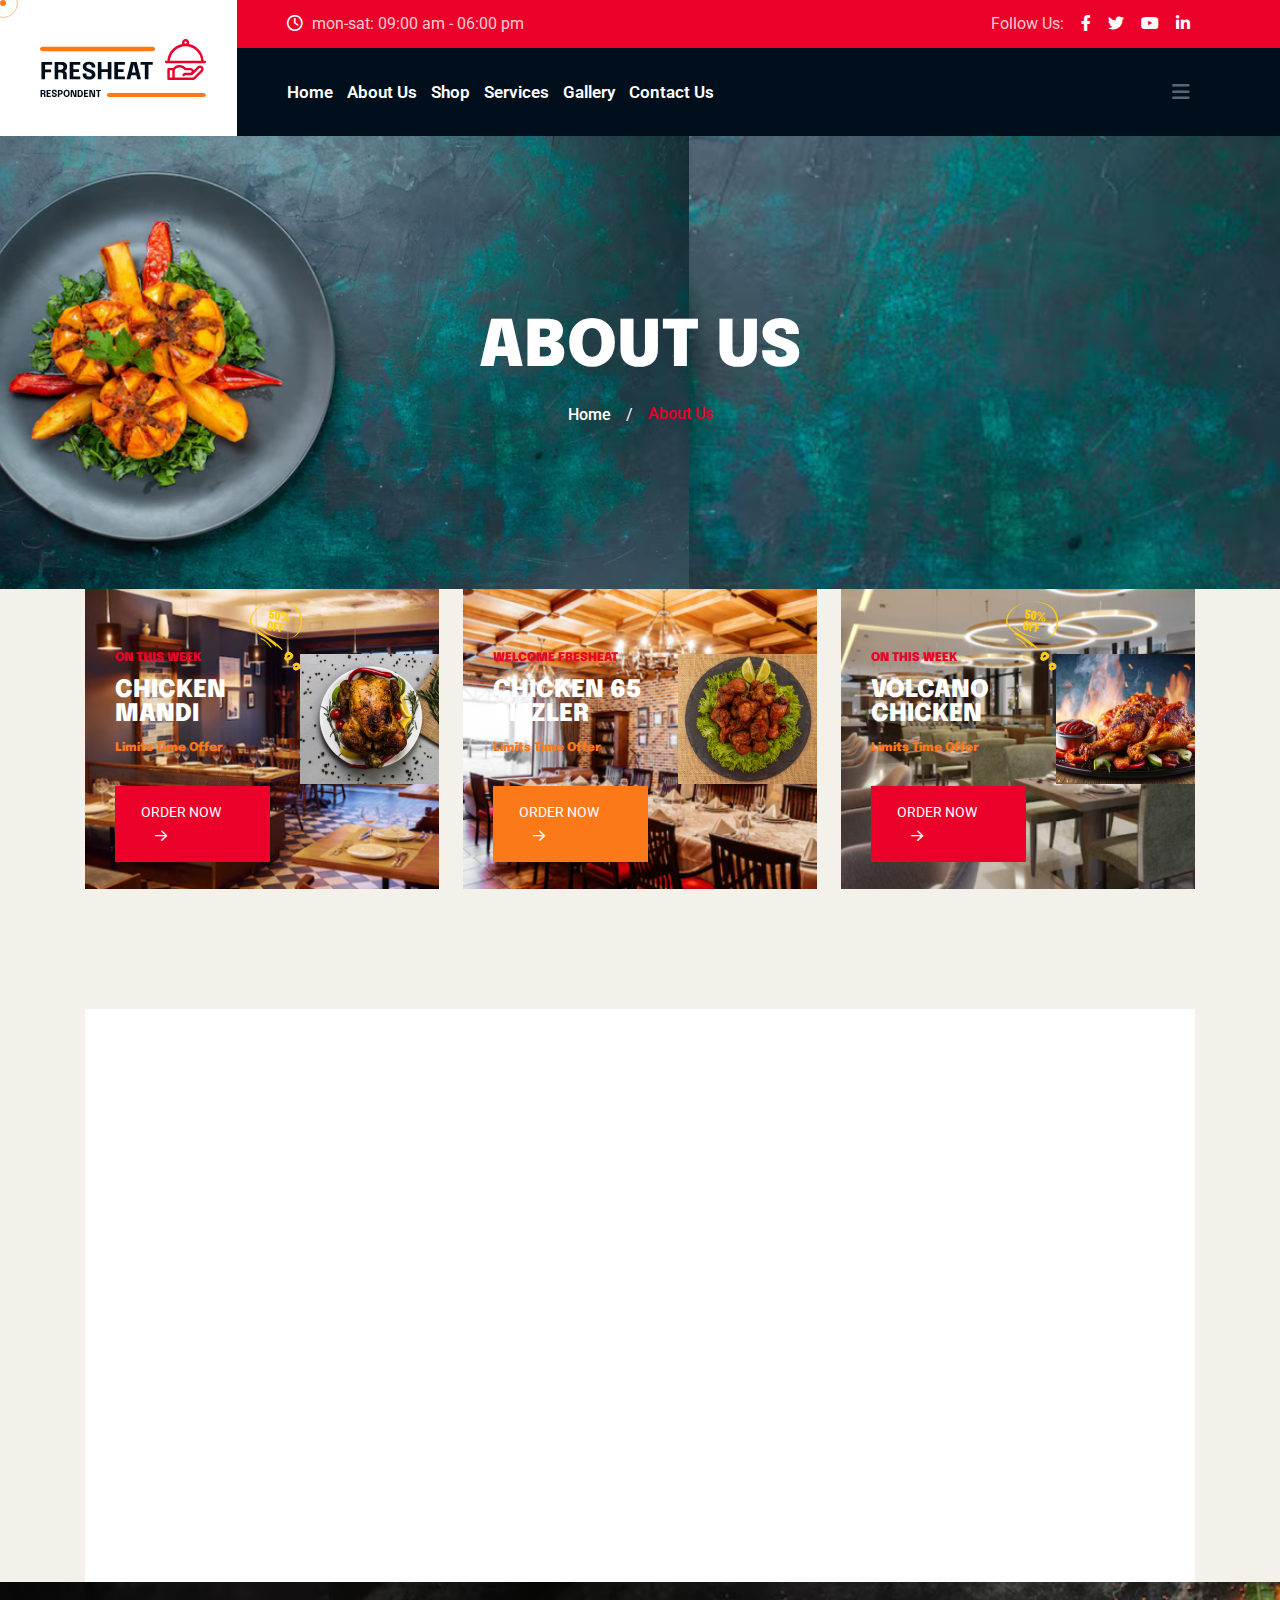
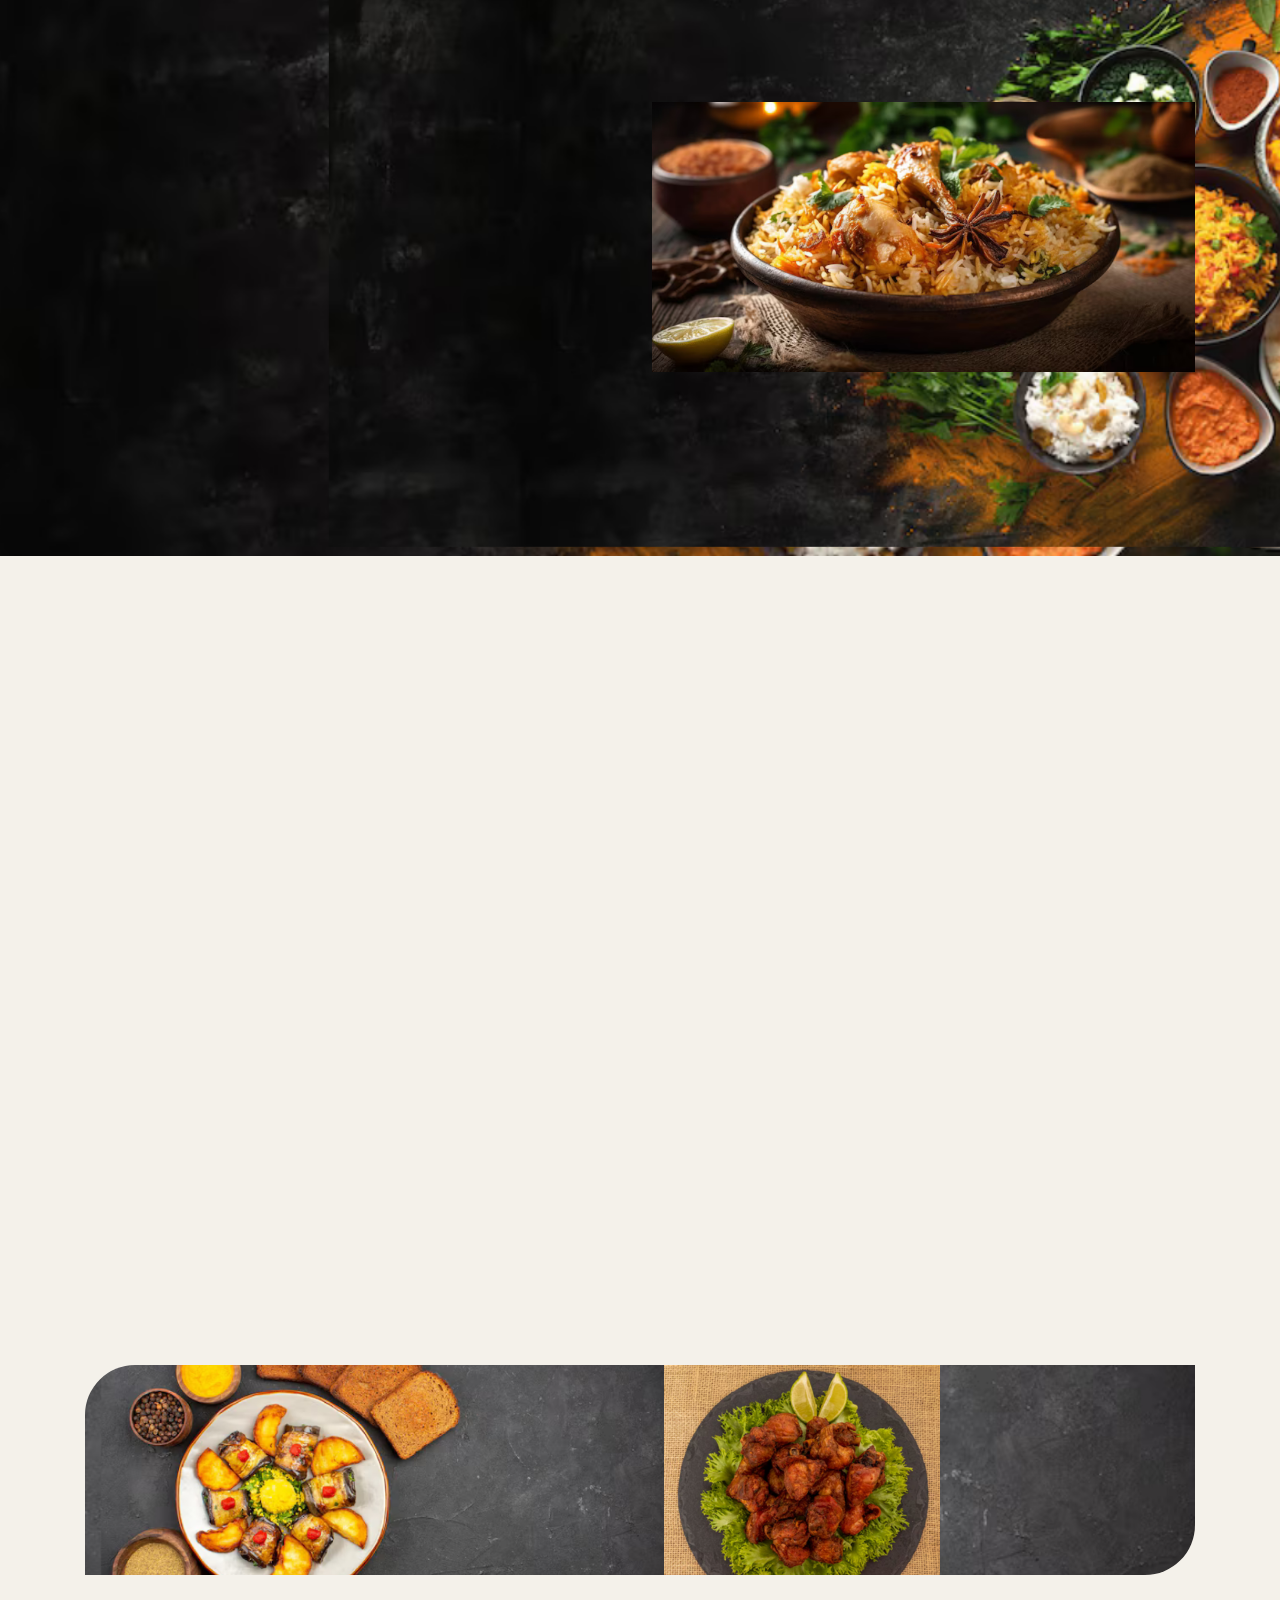
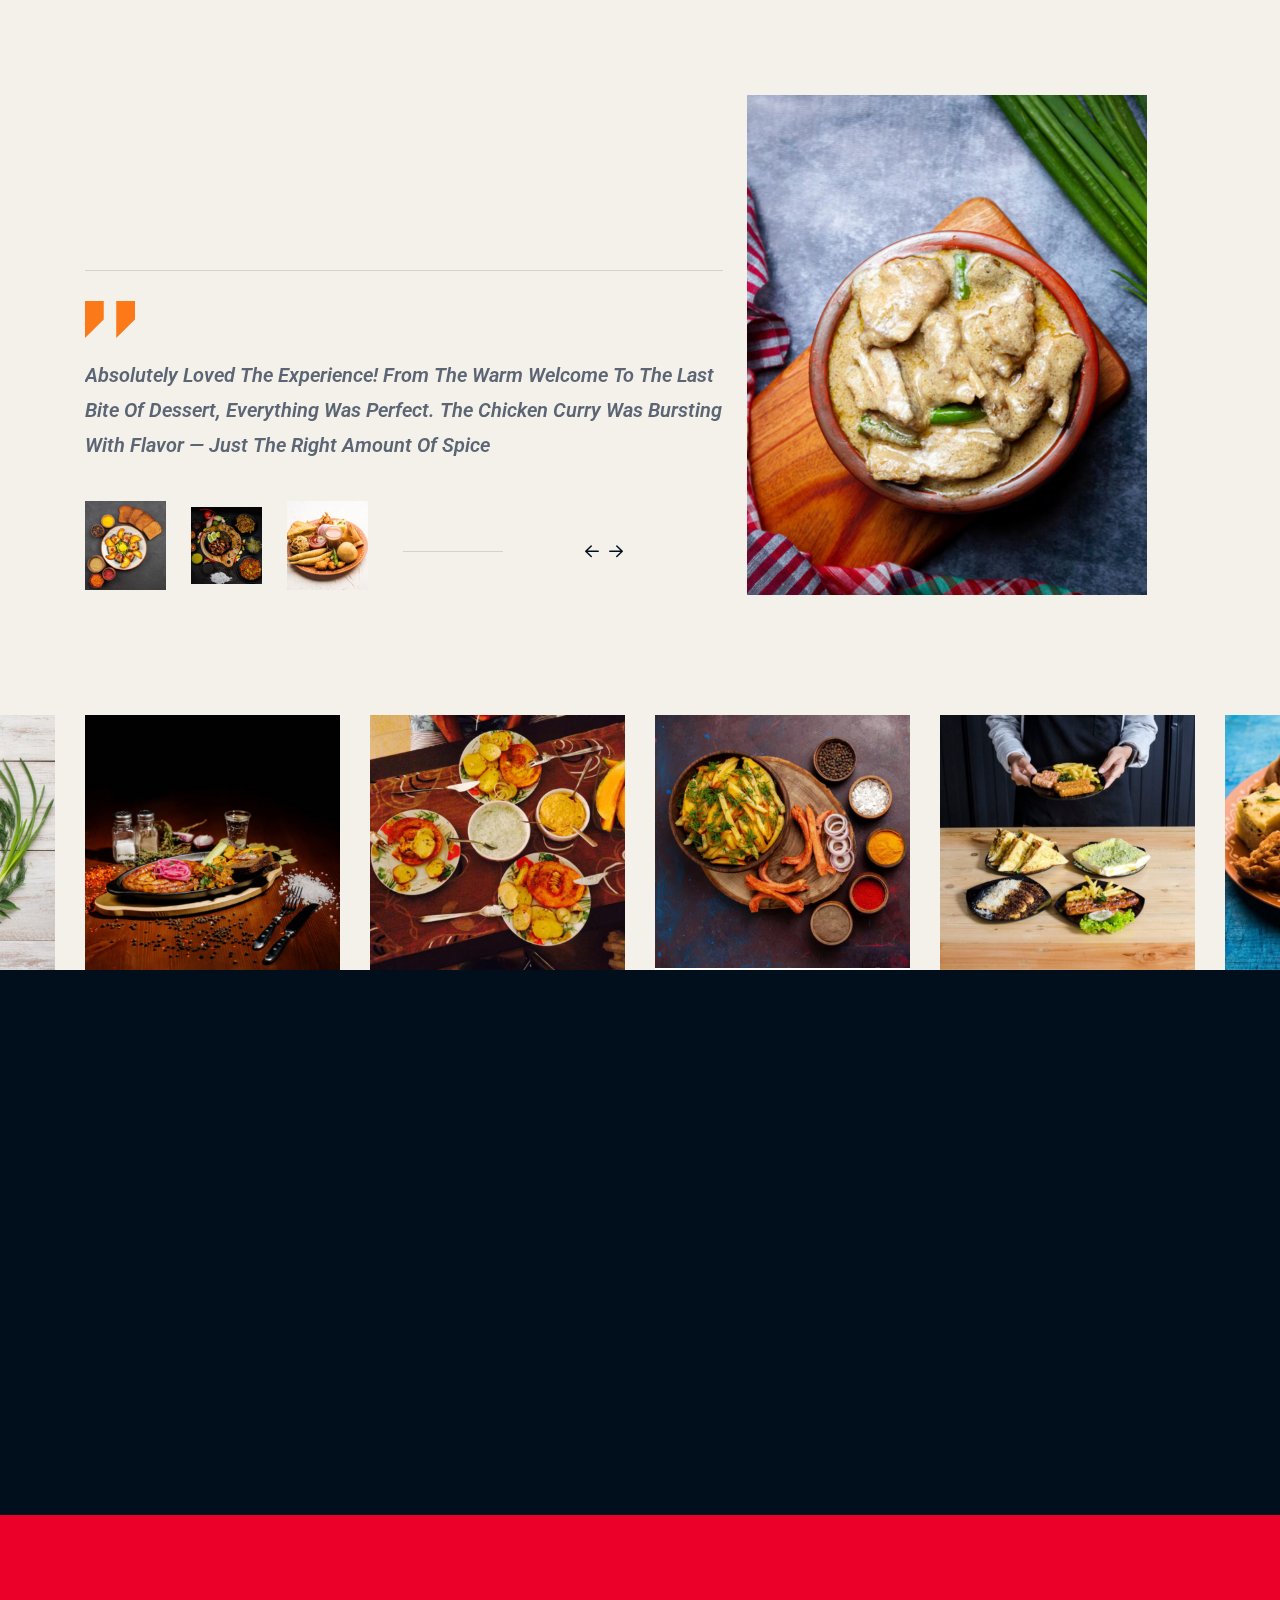
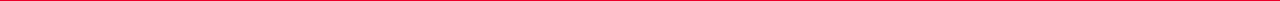
<file: about.html>
<!DOCTYPE html>
<html lang="zxx">
<!--<< Header Area >>-->

<head>
    <!-- ========== Meta Tags ========== -->
    <meta charset="UTF-8">
    <meta http-equiv="X-UA-Compatible" content="IE=edge">
    <meta name="viewport" content="width=device-width, initial-scale=1">
    <meta name="author" content="gramentheme">
    <meta name="description" content="Fresheat food & Restaurant Html Template">
    <!-- ======== Page title ============ -->
    <title>Fresheat food & Restaurant Html Template</title>
    <!--<< Favcion >>-->
    <link rel="shortcut icon" href="assets/img/favicon.png">
    <!--<< Bootstrap min.css >>-->
    <link rel="stylesheet" href="assets/css/bootstrap.min.css">
    <!--<< All Min Css >>-->
    <link rel="stylesheet" href="assets/css/all.min.css">
    <!--<< Animate.css >>-->
    <link rel="stylesheet" href="assets/css/animate.css">
    <!--<< Magnific Popup.css >>-->
    <link rel="stylesheet" href="assets/css/magnific-popup.css">
    <!--<< MeanMenu.css >>-->
    <link rel="stylesheet" href="assets/css/meanmenu.css">
    <!--<< Swiper Bundle.css >>-->
    <link rel="stylesheet" href="assets/css/swiper-bundle.min.css">
    <!--<< Nice Select.css >>-->
    <link rel="stylesheet" href="assets/css/nice-select.css">
    <!--<< Main.css >>-->
    <link rel="stylesheet" href="assets/css/main.css">
</head>

<body class="bg-color2">

    <!-- Preloader Start -->
    <div id="preloader" class="preloader">
        <div class="animation-preloader">
            <div class="spinner">
            </div>
            <div class="txt-loading">
                <span data-text-preloader="F" class="letters-loading">
                    F
                </span>
                <span data-text-preloader="R" class="letters-loading">
                    R
                </span>
                <span data-text-preloader="E" class="letters-loading">
                    E
                </span>
                <span data-text-preloader="S" class="letters-loading">
                    S
                </span>
                <span data-text-preloader="H" class="letters-loading">
                    H
                </span>
                <span data-text-preloader="E" class="letters-loading">
                    E
                </span>
                <span data-text-preloader="A" class="letters-loading">
                    A
                </span>
                <span data-text-preloader="T" class="letters-loading">
                    T
                </span>
            </div>
            <p class="text-center">Loading</p>
        </div>
        <div class="loader">
            <div class="row">
                <div class="col-3 loader-section section-left">
                    <div class="bg"></div>
                </div>
                <div class="col-3 loader-section section-left">
                    <div class="bg"></div>
                </div>
                <div class="col-3 loader-section section-right">
                    <div class="bg"></div>
                </div>
                <div class="col-3 loader-section section-right">
                    <div class="bg"></div>
                </div>
            </div>
        </div>
    </div>

    <!--<< Mouse Cursor Start >>-->
    <div class="mouse-cursor cursor-outer"></div>
    <div class="mouse-cursor cursor-inner"></div>

    <!-- Back To Top Start -->
    <button id="back-top" class="back-to-top">
        <i class="fa-regular fa-arrow-up"></i>
    </button>

    <!-- Offcanvas Area Start -->
    <div class="fix-area">
        <div class="offcanvas__info">
            <div class="offcanvas__wrapper">
                <div class="offcanvas__content">
                    <div class="offcanvas__top mb-5 d-flex justify-content-between align-items-center">
                        <div class="offcanvas__logo">
                            <a href="index.html">
                                <img src="assets/img/logo/logo.svg" alt="logo-img">
                            </a>
                        </div>
                        <div class="offcanvas__close">
                            <button>
                                <i class="fas fa-times"></i>
                            </button>
                        </div>
                    </div>
                    <p class="text d-none d-lg-block">
                        This involves interactions between a business and its customers. It's about meeting customers'
                        needs and resolving their problems. Effective customer service is crucial.
                    </p>
                    <div class="offcanvas-gallery-area d-none d-xl-block">
                        <div class="offcanvas-gallery-items">
                            <a href="assets/img/header/01.jpg" class="offcanvas-image img-popup">
                                <img src="assets/img/header/01.jpg" alt="gallery-img">
                            </a>
                            <a href="assets/img/header/02.jpg" class="offcanvas-image img-popup">
                                <img src="assets/img/header/02.jpg" alt="gallery-img">
                            </a>
                            <a href="assets/img/header/03.jpg" class="offcanvas-image img-popup">
                                <img src="assets/img/header/03.jpg" alt="gallery-img">
                            </a>
                        </div>
                        <div class="offcanvas-gallery-items">
                            <a href="assets/img/header/04.jpg" class="offcanvas-image img-popup">
                                <img src="assets/img/header/04.jpg" alt="gallery-img">
                            </a>
                            <a href="assets/img/header/05.jpg" class="offcanvas-image img-popup">
                                <img src="assets/img/header/05.jpg" alt="gallery-img">
                            </a>
                            <a href="assets/img/header/06.jpg" class="offcanvas-image img-popup">
                                <img src="assets/img/header/06.jpg" alt="gallery-img">
                            </a>
                        </div>
                    </div>
                    <div class="mobile-menu fix mb-3"></div>
                    <div class="offcanvas__contact">
                        <h4>Contact Info</h4>
                        <ul>
                            <li class="d-flex align-items-center">
                                <div class="offcanvas__contact-icon">
                                    <i class="fal fa-map-marker-alt"></i>
                                </div>
                                <div class="offcanvas__contact-text">
                                    <a target="_blank" href="#">Main Street, Melbourne, Australia</a>
                                </div>
                            </li>
                            <li class="d-flex align-items-center">
                                <div class="offcanvas__contact-icon mr-15">
                                    <i class="fal fa-envelope"></i>
                                </div>
                                <div class="offcanvas__contact-text">
                                    <a href="tel:+013-003-003-9993"><span
                                            class="mailto:info@enofik.com">info@fresheat.com</span></a>
                                </div>
                            </li>
                            <li class="d-flex align-items-center">
                                <div class="offcanvas__contact-icon mr-15">
                                    <i class="fal fa-clock"></i>
                                </div>
                                <div class="offcanvas__contact-text">
                                    <a target="_blank" href="#">Mod-friday, 09am -05pm</a>
                                </div>
                            </li>
                            <li class="d-flex align-items-center">
                                <div class="offcanvas__contact-icon mr-15">
                                    <i class="far fa-phone"></i>
                                </div>
                                <div class="offcanvas__contact-text">
                                    <a href="tel:+11002345909">+11002345909</a>
                                </div>
                            </li>
                        </ul>
                        <div class="header-button mt-4">
                            <a href="shop.html" class="theme-btn">
                                <span class="button-content-wrapper d-flex align-items-center justify-content-center">
                                    <span class="button-icon"><i
                                            class="fa-sharp fa-regular fa-cart-shopping bg-transparent text-white me-2"></i></span>
                                    <span class="button-text">ORDER NOW</span>
                                </span>
                            </a>
                        </div>
                        <div class="social-icon d-flex align-items-center">
                            <a href="#"><i class="fab fa-facebook-f"></i></a>
                            <a href="#"><i class="fab fa-twitter"></i></a>
                            <a href="#"><i class="fab fa-youtube"></i></a>
                            <a href="#"><i class="fab fa-linkedin-in"></i></a>
                        </div>
                    </div>
                </div>
            </div>
        </div>
    </div>
    <div class="offcanvas__overlay"></div>

    <!-- Header Section Start -->
    <header class="header-section">
        <div class="black-bg"></div>
        <div class="red-bg"></div>
        <div class="container-fluid">
            <div class="main-header-wrapper">
                <div class="logo-image">
                    <a href="index.html">
                        <img src="assets/img/logo/logo.svg" alt="img">
                    </a>
                </div>
                <div class="main-header-items">
                    <div class="header-top-wrapper">
                        <span><i class="fa-regular fa-clock"></i> mon-sat: 09:00 am - 06:00 pm </span>
                        <div class="social-icon d-flex align-items-center">
                            <span>Follow Us:</span>
                            <a href="#"><i class="fab fa-facebook-f"></i></a>
                            <a href="#"><i class="fab fa-twitter"></i></a>
                            <a href="#"><i class="fab fa-youtube"></i></a>
                            <a href="#"><i class="fab fa-linkedin-in"></i></a>
                        </div>
                    </div>
                    <div id="header-sticky" class="header-1">
                        <div class="mega-menu-wrapper">
                            <div class="header-main">
                                <div class="logo">
                                    <a href="index.html" class="header-logo">
                                        <img src="assets/img/logo/logo.svg" alt="logo-img">
                                    </a>
                                </div>
                                <div class="header-left">
                                    <div class="mean__menu-wrapper">
                                        <div class="main-menu">
                                            <nav id="mobile-menu">
                                                <ul>
                                                    <li class="has-dropdown active menu-thumb">
                                                        <a href="index.html">
                                                            Home
                                                            <!-- <i class="fa-regular fa-plus"></i> -->
                                                        </a>
                                                        <!-- <ul class="submenu has-homemenu">
                                                            <li>
                                                                <div class="homemenu-items">
                                                                    <div class="homemenu">
                                                                        <div class="homemenu-thumb">
                                                                            <img src="assets/img/header/home1.jpg"
                                                                                alt="img">
                                                                            <div class="demo-button">
                                                                                <a href="index.html" class="theme-btn">
                                                                                    Multi Page
                                                                                </a>
                                                                                <a href="index-one-page.html"
                                                                                    class="theme-btn">
                                                                                    One Page
                                                                                </a>
                                                                                <a href="index-dark.html"
                                                                                    class="theme-btn">
                                                                                    Dark Page
                                                                                </a>
                                                                            </div>
                                                                        </div>
                                                                        <div class="homemenu-content text-center">
                                                                            <h4 class="homemenu-title">
                                                                                Home 01
                                                                            </h4>
                                                                        </div>
                                                                    </div>
                                                                    <div class="homemenu">
                                                                        <div class="homemenu-thumb mb-15">
                                                                            <img src="assets/img/header/home2.jpg"
                                                                                alt="img">
                                                                            <div class="demo-button">
                                                                                <a href="index-2.html"
                                                                                    class="theme-btn">
                                                                                    Multi Page
                                                                                </a>
                                                                                <a href="index-two-page.html"
                                                                                    class="theme-btn">
                                                                                    One Page
                                                                                </a>
                                                                                <a href="index-2-dark.html"
                                                                                    class="theme-btn">
                                                                                    Dark Page
                                                                                </a>
                                                                            </div>
                                                                        </div>
                                                                        <div class="homemenu-content text-center">
                                                                            <h4 class="homemenu-title">
                                                                                Home 02
                                                                            </h4>
                                                                        </div>
                                                                    </div>
                                                                    <div class="homemenu">
                                                                        <div class="homemenu-thumb mb-15">
                                                                            <img src="assets/img/header/home3.jpg"
                                                                                alt="img">
                                                                            <div class="demo-button">
                                                                                <a href="index-3.html"
                                                                                    class="theme-btn">
                                                                                    Multi Page
                                                                                </a>
                                                                                <a href="index-three-page.html"
                                                                                    class="theme-btn">
                                                                                    One Page
                                                                                </a>
                                                                                <a href="index-3-dark.html"
                                                                                    class="theme-btn">
                                                                                    Dark Page
                                                                                </a>
                                                                            </div>
                                                                        </div>
                                                                        <div class="homemenu-content text-center">
                                                                            <h4 class="homemenu-title">
                                                                                Home 03
                                                                            </h4>
                                                                        </div>
                                                                    </div>
                                                                </div>
                                                            </li>
                                                        </ul> -->
                                                    </li>
                                                    <li class="has-dropdown active d-xl-none">
                                                        <a href="index.html" class="border-none">
                                                            Home
                                                            <i class="fa-regular fa-plus"></i>
                                                        </a>
                                                        <!-- <ul class="submenu">
                                                            <li><a href="index.html">Home 01</a></li>
                                                            <li><a href="index-2.html">Home 02</a></li>
                                                            <li><a href="index-3.html">Home 03</a></li>
                                                        </ul> -->
                                                    </li>
                                                    <li class="has-dropdown">
                                                        <a href="about.html">
                                                            About Us
                                                            <!-- <i class="fa-regular fa-plus"></i> -->
                                                        </a>
                                                        <!-- <ul class="submenu">
                                                            <li><a href="about.html">About Us 01</a></li>
                                                            <li><a href="about-2.html">About Us 02</a>
                                                            </li>
                                                        </ul> -->
                                                    </li>
                                                    <li>
                                                        <a href="shop.html">
                                                            Shop
                                                            <!-- <i class="fa-regular fa-plus"></i> -->
                                                        </a>
                                                        <!-- <ul class="submenu">
                                                            <li><a href="shop.html">Shop</a></li>
                                                            <li><a href="shop-right-sidebar.html">Shop Right Sidebar</a>
                                                            </li>
                                                            <li><a href="shop-list.html">Shop List</a></li>
                                                            <li><a href="shop-list-right-sidebar.html">Shop List Right
                                                                    Sidebar</a></li>
                                                            <li><a href="shop-details.html">Shop Details</a></li>
                                                            <li><a href="cart.html">Cart List</a></li>
                                                            <li><a href="checkout.html">Checkout</a></li>
                                                            <li><a href="wishlist.html">Wishlist</a></li>
                                                        </ul> -->
                                                    </li>
                                                    <li class="has-dropdown">
                                                        <a href="services.html">
                                                            Services
                                                            <!-- <i class="fa-regular fa-plus"></i> -->
                                                        </a>
                                                        <!-- <ul class="submenu">
                                                            <li class="has-dropdown">
                                                                <a href="chef.html">
                                                                    Chef
                                                                    <i class="fas fa-angle-down"></i>
                                                                </a>
                                                                <ul class="submenu">
                                                                    <li><a href="chef.html">Chef</a></li>
                                                                    <li><a href="chef-details.html">Chef Details 01</a>
                                                                    </li>
                                                                    <li><a href="chef-details2.html">Chef Details 02</a>
                                                                    </li>
                                                                </ul>
                                                            </li>
                                                            <li class="has-dropdown">
                                                                <a href="menu.html">
                                                                    Food Menu
                                                                    <i class="fas fa-angle-down"></i>
                                                                </a>
                                                                <ul class="submenu">
                                                                    <li><a href="menu.html">Food Menu 01</a></li>
                                                                    <li><a href="menu2.html">Food Menu 02</a>
                                                                    </li>
                                                                </ul>
                                                            </li>
                                                            <li><a href="gallery.html">Gallery</a></li>
                                                            <li class="has-dropdown">
                                                                <a href="services.html">
                                                                    Services
                                                                    <i class="fas fa-angle-down"></i>
                                                                </a>
                                                                <ul class="submenu">
                                                                    <li><a href="services.html">Services</a> </li>
                                                                    <li><a href="service-details.html">Service
                                                                            Details</a></li>
                                                                </ul>
                                                            </li>

                                                            <li><a href="testimonials.html">Testimonials</a></li>
                                                            <li><a href="reservation.html">Reservation</a></li>
                                                            <li><a href="faq.html">Faq's</a></li>
                                                            <li><a href="account.html">My Account</a></li>
                                                            <li><a href="404.html">404 Page</a></li>
                                                        </ul> -->
                                                    </li>
                                                    <li>
                                                        <a href="gallery.html">
                                                            gallery
                                                            <!-- <i class="fa-regular fa-plus"></i> -->
                                                        </a>
                                                        <!-- <ul class="submenu">
                                                            <li><a href="blog.html">Blog</a></li>
                                                            <li><a href="blog-standard.html">Blog Standard</a></li>
                                                            <li><a href="blog-left-sidebar.html">Blog Left Sidebar</a>
                                                            </li>
                                                            <li><a href="blog-details.html">Blog Details</a></li>
                                                        </ul> -->
                                                    </li>
                                                    <li>
                                                        <a href="contact.html">
                                                            Contact Us
                                                            <!-- <i class="fa-regular fa-plus"></i> -->
                                                        </a>
                                                        <!-- <ul class="submenu">
                                                            <li><a href="contact.html">Contact Us 01</a></li>
                                                            <li><a href="contact2.html">Contact Us 02</a></li>
                                                        </ul> -->
                                                    </li>
                                                </ul>
                                            </nav>
                                        </div>
                                    </div>
                                </div>
                                <div class="header-right d-flex justify-content-end align-items-center">
                                    <!-- <a href="#0" class="search-trigger search-icon"><i class="fal fa-search"></i></a> -->
                                    <div class="header__cart">
                                        <!-- <a href="#"> <i class="fa-sharp fa-regular fa-cart-shopping"></i> </a> -->
                                        <div class="header__right__dropdown__wrapper">
                                            <div class="header__right__dropdown__inner">
                                                <div class="single__header__right__dropdown">

                                                    <div class="header__right__dropdown__img">
                                                        <a href="#">
                                                            <img loading="lazy"
                                                                src="assets/img/blog/blogRecentThumb3_1.png"
                                                                alt="photo">
                                                        </a>
                                                    </div>
                                                    <div class="header__right__dropdown__content">

                                                        <a href="shop.html">Fried Chicken</a>
                                                        <p>1 x <span class="price">₹ 80.00</span></p>

                                                    </div>
                                                    <div class="header__right__dropdown__close">
                                                        <a href="#"><i class="icofont-close-line"></i></a>
                                                    </div>
                                                </div>

                                                <div class="single__header__right__dropdown">

                                                    <div class="header__right__dropdown__img">
                                                        <a href="#">
                                                            <img loading="lazy"
                                                                src="assets/img/blog/blogRecentThumb3_2.png"
                                                                alt="photo">
                                                        </a>
                                                    </div>
                                                    <div class="header__right__dropdown__content">

                                                        <a href="shop.html">Fried Noodles</a>
                                                        <p>1 x <span class="price">₹ 60.00</span></p>

                                                    </div>
                                                    <div class="header__right__dropdown__close">
                                                        <a href="#"><i class="icofont-close-line"></i></a>
                                                    </div>
                                                </div>

                                                <div class="single__header__right__dropdown">

                                                    <div class="header__right__dropdown__img">
                                                        <a href="#">
                                                            <img loading="lazy"
                                                                src="assets/img/blog/blogRecentThumb3_3.png"
                                                                alt="photo">
                                                        </a>
                                                    </div>
                                                    <div class="header__right__dropdown__content">

                                                        <a href="shop.html">Special Pasta</a>
                                                        <p>1 x <span class="price">₹ 70.00</span></p>

                                                    </div>
                                                    <div class="header__right__dropdown__close">
                                                        <a href="#"><i class="icofont-close-line"></i></a>
                                                    </div>
                                                </div>
                                            </div>

                                            <p class="dropdown__price">Total: <span>₹1,100.00</span>
                                            </p>
                                            <div class="header__right__dropdown__button">
                                                <a href="cart.html" class="theme-btn mb-2">View Cart</a>
                                                <a href="checkout.html" class="theme-btn style3">Checkout</a>
                                            </div>
                                        </div>
                                    </div>

                                    <a class="theme-btn" href="menu.html">ORDER NOW <i
                                            class="fa-sharp fa-regular fa-arrow-right"></i></a>
                                    <div class="header__hamburger d-xl-block my-auto">
                                        <div class="sidebar__toggle">
                                            <i class="fas fa-bars"></i>
                                        </div>
                                    </div>
                                </div>
                            </div>
                        </div>
                    </div>
                </div>
            </div>
        </div>
    </header>

    <!-- Search Area Start -->
    <div class="search-wrap">
        <div class="search-inner">
            <i class="fas fa-times search-close" id="search-close"></i>
            <div class="search-cell">
                <form method="get">
                    <div class="search-field-holder">
                        <input type="search" class="main-search-input" placeholder="Search...">
                    </div>
                </form>
            </div>
        </div>
    </div>


    <!-- Breadcumb Section   S T A R T -->
    <div class="breadcumb-section">
        <div class="breadcumb-wrapper">
            <div class="container">
                <div class="row">
                    <div class="col-12">
                        <div class="breadcumb-content">
                            <h1 class="breadcumb-title">About Us </h1>
                            <ul class="breadcumb-menu">
                                <li><a href="index.html">Home</a></li>
                                <li class="text-white">/</li>
                                <li class="active">About Us</li>
                            </ul>
                        </div>
                    </div>
                </div>
            </div>
        </div>
    </div>

    <!-- Offer Section   S T A R T -->
    <!-- Offer Section   S T A R T -->
    <div class="offer-section fix bg-color2">
        <div class="offer-wrapper">
            <div class="container">
                <div class="row gy-4">
                    <div class="col-lg-6 col-xl-4">
                        <div class="offer-card style1 wow fadeInUp" data-wow-delay="0.2s"
                            style="background-image: url(assets/img/new_images/special_img1.png);">
                            <div class="offer-content">
                                <h6>ON THIS WEEK</h6>
                                <h3>Chicken Mandi</h3>
                                <p>limits Time Offer</p>
                                <a href="menu.html" class="theme-btn style4">
                                    ORDER NOW <i class="fa-sharp fa-regular fa-arrow-right"></i>
                                </a>
                            </div>
                            <div class="offer-thumb ">
                                <img class="thumbImg" src="assets/img/new_images/chicken_mandi.png" alt="thumb">
                                <div class="shape float-bob-x"><img src="assets/img/shape/offerShape1_4.png"
                                        alt="shape"></div>
                            </div>
                        </div>
                    </div>
                    <div class="col-lg-6 col-xl-4">
                        <div class="offer-card style1 wow fadeInUp" data-wow-delay="0.5s"
                            style="background-image: url(assets/img/new_images/special_img2.png);">
                            <div class="offer-content">
                                <h6>WELCOME FRESHEAT</h6>
                                <h3>Chicken 65 Sizzler</h3>
                                <p>limits Time Offer</p>
                                <a href="menu.html" class="theme-btn style5">
                                    ORDER NOW <i class="fa-sharp fa-regular fa-arrow-right"></i>
                                </a>
                            </div>
                            <div class="offer-thumb">
                                <img class="thumbImg" src="assets/img/new_images/chicken_65_sizzler.png" alt="thumb">
                                <!-- <div class="shape float-bob-x"><img src="assets/img/shape/offerShape1_4.png"
                                        alt="shape"></div> -->
                            </div>
                        </div>
                    </div>
                    <div class="col-lg-6 col-xl-4">
                        <div class="offer-card style1  wow fadeInUp" data-wow-delay="0.7s"
                            style="background-image: url(assets/img/new_images/special_img3.png);">
                            <div class="offer-content">
                                <h6>ON THIS WEEK</h6>
                                <h3>Volcano Chicken</h3>
                                <p>limits Time Offer</p>
                                <a href="menu.html" class="theme-btn style4">
                                    ORDER NOW <i class="fa-sharp fa-regular fa-arrow-right"></i>
                                </a>
                            </div>
                            <div class="offer-thumb">
                                <img class="thumbImg" src="assets/img/new_images/volcano_chicken.png" alt="thumb">
                                <div class="shape float-bob-x"><img src="assets/img/shape/offerShape1_4.png"
                                        alt="shape"></div>
                            </div>
                        </div>
                    </div>
                </div>
            </div>
        </div>
    </div>

    <!-- About Us Section   S T A R T -->
    <section class="about-us-section fix section-padding pb-0">
        <div class="about-wrapper style1">
            <div class="shape1 d-none d-xxl-block"><img src="assets/img/new_images/about_side1.png" alt="shape"></div>
            <!-- <div class="shape2 d-none d-xxl-block"><img src="assets/img/new_images/about2.png" alt="shape"></div> -->
            <div class="shape3 d-none d-xxl-block"><img class="cir36" src="assets/img/new_images/about2.png"
                    alt="shape"></div>
            <div class="shape4 d-none d-xxl-block"><img src="assets/img/new_images/about_side2.png" alt="shape"></div>
            <!-- <div class="shape5 d-none d-xxl-block"><img src="assets/img/shape/aboutShape1_5.png" alt="shape"></div> -->
            <div class="shape6 d-none d-xxl-block"><img class="cir36" src="assets/img/new_images/about2.png"
                    alt="shape"></div>
            <div class="container">
                <div class="about-us section-padding">
                    <div class="row">
                        <div class="col-12">
                            <div class="title-area">
                                <div class="sub-title text-center wow fadeInUp" data-wow-delay="0.5s">
                                    <img class="me-1" src="assets/img/icon/titleIcon.svg" alt="icon">About US<img
                                        class="ms-1" src="assets/img/icon/titleIcon.svg" alt="icon">
                                </div>
                                <h2 class="title wow fadeInUp" data-wow-delay="0.7s">
                                    Where Flavor Meets Passion
                                </h2>
                                <div class="text wow fadeInUp" data-wow-delay="0.8s">Welcome to our restaurant, where
                                    every dish tells a story and every meal is a celebration of flavor. We specialize in
                                    crafting delicious, high-quality food made with passion, using the freshest
                                    ingredients and time-honored techniques</div>
                                <div class="btn-wrapper wow fadeInUp" data-wow-delay="0.9s">
                                    <a class="theme-btn" href="menu.html">ORDER NOW <i
                                            class="fa-sharp fa-regular fa-arrow-right"></i></a>
                                </div>
                            </div>
                        </div>
                    </div>
                </div>
            </div>
        </div>
    </section>

    <!-- Cta section  S T A R T -->
    <section class="cta-section fix">
        <div class="cta-wrapper style1  section-padding">
            <div class="shape1 float-bob-x d-none d-xxl-block"><img src="assets/img/shape/ctaShape1_1.png" alt="shape">
            </div>
            <div class="shape2 float-bob-y d-none d-xxl-block"><img src="assets/img/shape/ctaShape1_2.png" alt="shape">
            </div>
            <div class="shape3 float-bob-y d-none d-xxl-block"><img src="assets/img/shape/ctaShape1_3.png" alt="shape">
            </div>
            <div class="container">
                <div class="cta-wrap style1">
                    <div class="row">
                        <div class="col-xl-6 order-2 order-xl-1">
                            <div class="cta-content">
                                <h6 class="wow fadeInUp" data-wow-delay="0.5s">WELCOME FRESHEAT</h6>
                                <h3 class="wow fadeInUp" data-wow-delay="0.7s">TODAY SPACIAL FOOD</h3>
                                <p class="wow fadeInUp" data-wow-delay="0.8s">limits Time Offer</p>
                                <a class="theme-btn wow fadeInUp" data-wow-delay="0.9s" href="menu.html">ORDER NOW <i
                                        class="fa-sharp fa-regular fa-arrow-right"></i></a>
                            </div>
                        </div>
                        <div class="col-xl-6 order-1 order-xl-2">
                            <div class="cta-thumb">
                                <img class="img-fluid float-bob-x" src="assets/img/new_images/about-today_special.png"
                                    alt="thumb">
                            </div>
                        </div>
                    </div>

                </div>
            </div>
        </div>
    </section>

    <!-- Chefe Section    S T A R T -->
    <section class="chefe-section fix section-padding">
        <div class="chefe-wrapper style1">
            <div class="shape1 d-none d-xxl-block"><img class="float-bob-y" src="assets/img/shape/chefeShape2_1.png"
                    alt="shape"></div>
            <div class="shape2 d-none d-xxl-block"><img class="float-bob-x" src="assets/img/shape/chefeShape2_2.png"
                    alt="shape"></div>
            <div class="container">
                <div class="title-area">
                    <div class="sub-title text-center wow fadeInUp" data-wow-delay="0.5s">
                        <img class="me-1" src="assets/img/icon/titleIcon.svg" alt="icon">OUR CHEFE<img class="ms-1"
                            src="assets/img/icon/titleIcon.svg" alt="icon">
                    </div>
                    <h2 class="title  wow fadeInUp" data-wow-delay="0.7s">
                        Meet Our Expert Chefe
                    </h2>
                </div>
                <div class="chefe-card-wrap style1 pb-5">
                    <div class="row gy-5 gx-80">
                        <div class="col-md-6 col-xl-4">
                            <div class="chefe-card style2 wow fadeInUp" data-wow-delay="0.2s">
                                <div class="chefe-thumb">
                                    <img src="assets/img/new_images/chief1.png" alt="thumb">
                                </div>

                                <div class="icon">
                                    <span>Share</span>
                                    <a href="https://www.facebook.com/"><i class="fa-brands fa-facebook-f"></i></a>
                                    <a href="https://www.youtube.com/"><i class="fa-brands fa-youtube"></i></a>
                                    <a href="https://www.linkedin.com/"><i class="fa-brands fa-linkedin-in"></i></a>
                                </div>
                                <div class="chefe-content">
                                    <a href="chef-details.html">
                                        <h3>mani shake</h3>
                                    </a>
                                    <p>President of Sales</p>
                                </div>
                            </div>
                        </div>
                        <div class="col-md-6 col-xl-4">
                            <div class="chefe-card style2 wow fadeInUp" data-wow-delay="0.2s">
                                <div class="chefe-thumb">
                                    <img src="assets/img/new_images/chief2.png" alt="thumb">
                                </div>

                                <div class="icon">
                                    <span>Share</span>
                                    <a href="https://www.facebook.com/"><i class="fa-brands fa-facebook-f"></i></a>
                                    <a href="https://www.youtube.com/"><i class="fa-brands fa-youtube"></i></a>
                                    <a href="https://www.linkedin.com/"><i class="fa-brands fa-linkedin-in"></i></a>

                                </div>
                                <div class="chefe-content">
                                    <a href="chef-details.html">
                                        <h3>swapna</h3>
                                    </a>
                                    <p>Chefe Manager</p>
                                </div>
                            </div>
                        </div>
                        <div class="col-md-6 col-xl-4">
                            <div class="chefe-card style2 wow fadeInUp" data-wow-delay="0.2s">
                                <div class="chefe-thumb">
                                    <img src="assets/img/new_images/chief3.png" alt="thumb">
                                </div>

                                <div class="icon">
                                    <span>Share</span>
                                    <a href="https://www.facebook.com/"><i class="fa-brands fa-facebook-f"></i></a>
                                    <a href="https://www.youtube.com/"><i class="fa-brands fa-youtube"></i></a>
                                    <a href="https://www.linkedin.com/"><i class="fa-brands fa-linkedin-in"></i></a>

                                </div>
                                <div class="chefe-content">
                                    <a href="chef-details.html">
                                        <h3>raju</h3>
                                    </a>
                                    <p>Main Chefe</p>
                                </div>
                            </div>
                        </div>
                    </div>
                </div>
            </div>
        </div>
    </section>



    <!-- Cta section  S T A R T -->
    <section class="cta-section fix">
        <div class="cta-wrapper style3">
            <div class="container">
                <div class="cta-wrap  section-padding pt-xl-0 pb-xl-0 style3">
                    <div class="shape1 float-bob-x d-none d-xxl-block"><img src="assets/img/shape/ctaShape3_1.png"
                            alt="shape"></div>
                    <div class="shape2 float-bob-y d-none d-xxl-block"><img src="assets/img/shape/ctaShape3_2.png"
                            alt="shape"></div>
                    <div class="shape3 float-bob-y d-none d-xxl-block"><img src="assets/img/shape/ctaShape3_3.png"
                            alt="shape"></div>
                    <div class="shape4 d-none d-xxl-block"><img src="assets/img/shape/ctaShape3_4.png" alt="shape">
                    </div>
                    <div class="shape5 d-none d-xxl-block"><img src="assets/img/shape/ctaShape3_5.png" alt="shape">
                    </div>
                    <div class="shape6 d-none d-xxl-block"><img class="cir36" src="assets/img/shape/ctaShape3_6.png"
                            alt="shape"></div>
                    <div class="shape7 d-none d-xxl-block"><img src="assets/img/shape/ctaShape3_7.png" alt="shape">
                    </div>
                    <div class="row g-5">
                        <div class="col-xl-6  d-flex align-items-center justify-content-center order-2 order-xl-1">
                            <div class="cta-content">
                                <h6 class="text-white wow fadeInUp" data-wow-delay="0.5s"><img class="me-1"
                                        src="assets/img/icon/titleIconWhite.svg" alt="icon">Special offer<img
                                        class="ms-1" src="assets/img/icon/titleIconWhite.svg" alt="icon"></h6>
                                <h3 class="wow fadeInUp" data-wow-delay="0.7s">chicken 65 Sizzer</h3>
                                <div class="btn-wrapper d-md-flex align-items-center gap-2">
                                    <div class="btns">
                                        <a class="apple-btn wow fadeInUp" data-wow-delay="0.9s"
                                            href="https://www.apple.com/store">
                                            <div class="d-flex align-items-center   gap-2">
                                                <!-- <img src="assets/img/icon/appleStore.svg" alt="icon"> -->
                                                <div>
                                                    <span>Tasty </span>
                                                    <h6>chicken 65</h6>
                                                </div>
                                            </div>
                                        </a>
                                    </div>
                                    <!-- <div class="btns">
                                        <a class="google-btn wow fadeInUp" data-wow-delay="0.9s"
                                            href="https://play.google.com/store/">
                                            <div class="d-flex align-items-center  gap-2">
                                                <img src="assets/img/icon/playStore.svg" alt="icon">
                                                <div>
                                                    <span>Get it on</span>
                                                    <h6>Google play</h6>
                                                </div>
                                            </div>
                                        </a>
                                    </div> -->
                                </div>

                            </div>
                        </div>
                        <div
                            class="col-xl-6 d-flex align-items-center justify-content-center justify-content-xl-start order-1 order-xl-2">
                            <div class="cta-thumb">
                                <img class="img-fluid float-bob-x" src="assets/img/new_images/chicken_65_sizzler.png"
                                    alt="thumb">
                            </div>
                        </div>
                    </div>

                </div>
            </div>
        </div>
    </section>


    <!-- Testimonial section  S T A R T -->
    <section class="testimonial-section fix section-padding">
        <div class="testimonial-wrapper style2">
            <div class="container">

                <div class="testimonial-wrap style2">
                    <div class="row gx-80 gy-5">
                        <div class="col-xl-7 order-2 order-xl-1">
                            <div class="title-area">
                                <div class="sub-title text-start wow fadeInUp" data-wow-delay="0.5s">
                                    <img class="me-1" src="assets/img/icon/titleIcon.svg" alt="icon">TESTIMONIALS<img
                                        class="ms-1" src="assets/img/icon/titleIcon.svg" alt="icon">
                                </div>
                                <h2 class="title  text-start wow fadeInUp" data-wow-delay="0.7s">
                                    what have lots of happy customer feedback
                                </h2>
                            </div>

                            <div class="slider-area">
                                <div class="swiper testimonialSliderTwo">
                                    <div class="swiper-wrapper">
                                        <div class="swiper-slide">
                                            <div class="testimonial-card style2">
                                                <div class="quote"><img src="assets/img/icon/quote.svg" alt="icon">
                                                </div>
                                                <p>Absolutely loved the experience! From the warm welcome to the last
                                                    bite of dessert, everything was perfect. The chicken curry was
                                                    bursting with flavor — just the right amount of spice</p>
                                                <div class="profile-box">
                                                    <div class="one"><img
                                                            src="assets/img/new_images/review_mini_img3.png"
                                                            alt="thumb"></div>
                                                    <div class="two"><img    
                                                            src="assets/img/new_images/review_mini_img5.png"
                                                            alt="thumb"></div>
                                                    <div class="three"><img
                                                            src="assets/img/new_images/review_mini_img4.png"
                                                            alt="thumb"></div>
                                                </div>
                                            </div>
                                        </div>
                                        <div class="swiper-slide">
                                            <div class="testimonial-card style2">
                                                <div class="quote"><img src="assets/img/icon/quote.svg" alt="icon">
                                                </div>
                                                <p>Great food at reasonable prices. The grilled chicken was cooked to
                                                    perfection, and the sides complemented it well. The only downside
                                                    was that the seating area could be a bit more spacious.</p>
                                                <div class="profile-box">
                                                    <div class="one"><img
                                                            src="assets/img/new_images/review_mini_img1.png"
                                                            alt="thumb"></div>
                                                    <div class="two"><img
                                                            src="assets/img/new_images/review_mini_img6.png"
                                                            alt="thumb"></div>
                                                    <div class="three"><img
                                                            src="assets/img/new_images/review_mini_img2.png"
                                                            alt="thumb"></div>
                                                </div>
                                            </div>
                                        </div>
                                    </div>

                                    <div class="btn-wrap">
                                        <div class="arrow-prev"><i class="fa-regular fa-arrow-left"></i></div>
                                        <div class="arrow-next"><i class="fa-regular fa-arrow-right"></i></div>
                                    </div>
                                </div>
                            </div>


                        </div>
                        <div class="col-xl-5 order-1 order-xl-2">
                            <div class="testimonial-thumb">
                                <img src="assets/img/new_images/testimonial_side_image.png" alt="thumb" class="img-fluid">
                            </div>
                        </div>
                    </div>
                </div>
            </div>
        </div>
    </section>


    <!-- Gallery Section    S T A R T -->
    <div class="gallery-section">
        <div class="gallery-wrapper style1">
            <div class="container">
                <div class="slider-area">
                    <div class="swiper gallerySliderOne">
                        <div class="swiper-wrapper">
                            <div class="swiper-slide">
                                <div class="gallery-thumb">
                                    <a href="menu.html">
                                        <img src="assets/img/new_images/1.png" alt="thumb">
                                        <div class="icon"><img src="assets/img/icon/camera.svg" alt="icon"></div>
                                    </a>
                                </div>
                            </div>
                            <div class="swiper-slide">
                                <div class="gallery-thumb">
                                    <a href="menu.html">
                                        <img src="assets/img/new_images/2.png" alt="thumb">
                                        <div class="icon"><img src="assets/img/icon/camera.svg" alt="icon"></div>
                                    </a>
                                </div>
                            </div>
                            <div class="swiper-slide">
                                <div class="gallery-thumb">
                                    <a href="menu.html">
                                        <img src="assets/img/new_images/3.png" alt="thumb">
                                        <div class="icon"><img src="assets/img/icon/camera.svg" alt="icon"></div>
                                    </a>
                                </div>
                            </div>
                            <div class="swiper-slide">
                                <div class="gallery-thumb">
                                    <a href="menu.html">
                                        <img src="assets/img/new_images/4.png" alt="thumb">
                                        <div class="icon"><img src="assets/img/icon/camera.svg" alt="icon"></div>
                                    </a>
                                </div>
                            </div>
                            <div class="swiper-slide">
                                <div class="gallery-thumb">
                                    <a href="menu.html">
                                        <img src="assets/img/new_images/5.png" alt="thumb">
                                        <div class="icon"><img src="assets/img/icon/camera.svg" alt="icon"></div>
                                    </a>
                                </div>
                            </div>
                            <div class="swiper-slide">
                                <div class="gallery-thumb">
                                    <a href="menu.html">
                                        <img src="assets/img/new_images/6.png" alt="thumb">
                                        <div class="icon"><img src="assets/img/icon/camera.svg" alt="icon"></div>
                                    </a>
                                </div>
                            </div>

                            <div class="swiper-slide">
                                <div class="gallery-thumb">
                                    <a href="menu.html">
                                        <img src="assets/img/new_images/7.png" alt="thumb">
                                        <div class="icon"><img src="assets/img/icon/camera.svg" alt="icon"></div>
                                    </a>
                                </div>
                            </div>

                            <div class="swiper-slide">
                                <div class="gallery-thumb">
                                    <a href="menu.html">
                                        <img src="assets/img/new_images/8.png" alt="thumb">
                                        <div class="icon"><img src="assets/img/icon/camera.svg" alt="icon"></div>
                                    </a>
                                </div>
                            </div>
                        </div>
                    </div>
                </div>
            </div>
        </div>
    </div>


    <!-- Footer Section    S T A R T -->
    <footer class="footer-section bg-title fix">
        <div class="footer-widgets-wrapper">
            <div class="shape1 float-bob-y d-none d-xxl-block"><img src="assets/img/shape/footerShape1_1.png"
                    alt="shape"></div>
            <div class="shape2 d-none d-xxl-block"><img src="assets/img/shape/footerShape1_2.png" alt="shape"></div>
            <div class="shape3 d-none d-xxl-block"><img src="assets/img/shape/footerShape1_3.png" alt="shape"></div>
            <div class="shape4  d-none d-xxl-block"><img src="assets/img/shape/footerShape1_4.png" alt="shape"></div>
            <div class="container">
                <!-- <div class="footer-top">
                    <div class="row gy-4">
                        <div class="col-lg-4">
                            <div class="fancy-box">
                                <div class="item1"><i class="fa-solid fa-location-dot"></i></div>
                                <div class="item2">
                                    <h6>address</h6>
                                    <p>4648 Rocky Road Philadelphia </p>
                                </div>
                            </div>
                        </div>
                        <div class="col-lg-4 d-flex justify-content-start justify-content-lg-end">
                            <div class="fancy-box">
                                <div class="item1"><i class="fa-solid fa-envelope"></i></div>
                                <div class="item2">
                                    <h6>send email</h6>
                                    <p>info@exmple.com</p>
                                </div>
                            </div>
                        </div>
                        <div class="col-lg-4 d-flex justify-content-start justify-content-lg-end">
                            <div class="fancy-box">
                                <div class="item1"><i class="fa-regular fa-phone-volume"></i></div>
                                <div class="item2">
                                    <h6>call emergency</h6>
                                    <p>+88 0123 654 99</p>
                                </div>
                            </div>
                        </div>
                    </div>
                </div> -->

                <div class="row">
                    <div class="col-xl-3 col-lg-4 col-md-6 wow fadeInUp" data-wow-delay=".2s">
                        <div class="single-footer-widget">
                            <div class="widget-head">
                                <a href="index.html">
                                    <img src="assets/img/logo/logoWhite.svg" alt="logo-img">
                                </a>
                            </div>
                            <div class="footer-content">
                                <p>
                                    Phasellus ultricies aliquam volutpat ullamcorper laoreet neque, a lacinia
                                    curabitur
                                    lacinia mollis
                                </p>
                                <div class="social-icon d-flex align-items-center">
                                    <a href="#"><i class="fab fa-facebook-f"></i></a>
                                    <a href="#"><i class="fab fa-twitter"></i></a>
                                    <a href="#"><i class="fa-brands fa-linkedin-in"></i></a>
                                    <a href="#"><i class="fa-brands fa-youtube"></i></a>
                                </div>
                            </div>
                        </div>
                    </div>
                    <div class="col-xl-3 col-lg-4 col-md-6 ps-xl-5 wow fadeInUp" data-wow-delay=".4s">
                        <div class="single-footer-widget">
                            <div class="widget-head">
                                <h3>Quick Links</h3>
                            </div>
                            <ul class="list-area">
                                <li>
                                    <a href="about.html">
                                        <i class="fa-solid fa-chevrons-right"></i>
                                        About Us
                                    </a>
                                </li>
                                <li>
                                    <a href="gallery.html">
                                        <i class="fa-solid fa-chevrons-right"></i>
                                        Our Gallery
                                    </a>
                                </li>
                                <li>
                                    <a href="blog.html">
                                        <i class="fa-solid fa-chevrons-right"></i>
                                        Our Blogs
                                    </a>
                                </li>
                                <li>
                                    <a href="faq.html">
                                        <i class="fa-solid fa-chevrons-right"></i>
                                        FAQ’S
                                    </a>
                                </li>
                                <li>
                                    <a href="contact.html">
                                        <i class="fa-solid fa-chevrons-right"></i>
                                        Contact Us
                                    </a>
                                </li>
                            </ul>
                        </div>
                    </div>
                    <div class="col-xl-3 col-lg-4 col-md-6 ps-xl-5 wow fadeInUp" data-wow-delay=".4s">
                        <div class="single-footer-widget">
                            <div class="widget-head">
                                <h3>Our Menu</h3>
                            </div>
                            <ul class="list-area">
                                <li>
                                    <a href="menu.html">
                                        <i class="fa-solid fa-chevrons-right"></i>
                                        Burger King
                                    </a>
                                </li>
                                <li>
                                    <a href="menu.html">
                                        <i class="fa-solid fa-chevrons-right"></i>
                                        Pizza king
                                    </a>
                                </li>
                                <li>
                                    <a href="menu.html">
                                        <i class="fa-solid fa-chevrons-right"></i>
                                        Fresh Food
                                    </a>
                                </li>
                                <li>
                                    <a href="menu.html">
                                        <i class="fa-solid fa-chevrons-right"></i>
                                        Vegetable
                                    </a>
                                </li>
                                <li>
                                    <a href="menu.html">
                                        <i class="fa-solid fa-chevrons-right"></i>
                                        Desserts
                                    </a>
                                </li>
                            </ul>
                        </div>
                    </div>
                    <div class="col-xl-3 col-lg-4 col-md-6 ps-xl-5 wow fadeInUp" data-wow-delay=".4s">
                        <div class="single-footer-widget">
                            <div class="widget-head">
                                <h3>Contact Us</h3>
                            </div>
                            <ul class="list-area">
                                <li class="mb-2">
                                    Monday – Friday: <span class="text-theme-color2"> 8am – 4pm </span>
                                </li>
                                <li>
                                    Saturday: <span class="text-theme-color2"> 8am – 12am </span>
                                </li>
                            </ul>
                            <form action="#" class="mt-4">
                                <div class="form-control">
                                    <input class="email" type="email" placeholder="Your email address">
                                    <button type="submit" class="submit-btn"><i
                                            class="fa-solid fa-arrow-right-long"></i></button>
                                </div>
                                <div class="form-control style2 mt-3">
                                    <input id="checkbox" name="checkbox" type="checkbox">
                                    <label for="checkbox">I agree to the <a href="contact.html">Privacy Policy.
                                        </a></label>
                                </div>
                            </form>
                        </div>
                    </div>
                </div>
            </div>
        </div>
        <div class="footer-bottom">
            <div class="container">
                <div class="footer-wrapper d-flex align-items-center justify-content-between">
                    <p class="wow fadeInLeft" data-wow-delay=".3s">
                        <a href="https://bhavicreations.com/">©Copyright 2025<img src="assets/img/new_images/bhavi.png" style="width: 50px;" alt="">Bhavi Creation pvt ltd  </a>

                    </p>
                    <ul class="brand-logo wow fadeInRight" data-wow-delay=".5s">
                        <li>
                            <a class="text-white" href="contact.html">
                                Terms & Condition
                            </a>
                        </li>
                        <li>
                            <a class="text-white" href="contact.html">
                                Privacy Policy
                            </a>
                        </li>
                    </ul>
                </div>
            </div>
        </div>
    </footer>





    <!--<< All JS Plugins >>-->
    <script src="assets/js/jquery-3.7.1.min.js"></script>
    <!--<< Bootstrap Js >>-->
    <script src="assets/js/bootstrap.bundle.min.js"></script>
    <!--<< Waypoints Js >>-->
    <script src="assets/js/jquery.waypoints.js"></script>
    <!--<< Counterup Js >>-->
    <script src="assets/js/jquery.counterup.min.js"></script>
    <!--<< Viewport Js >>-->
    <script src="assets/js/viewport.jquery.js"></script>
    <!--<< Magnific popup Js >>-->
    <script src="assets/js/magnific-popup.min.js"></script>
    <!--<< Tilt Js >>-->
    <script src="assets/js/tilt.min.js"></script>
    <!--<< Swiper Slider Js >>-->
    <script src="assets/js/swiper-bundle.min.js"></script>
    <!--<< MeanMenu Js >>-->
    <script src="assets/js/jquery.meanmenu.min.js"></script>
    <!--<< Wow Animation Js >>-->
    <script src="assets/js/wow.min.js"></script>
    <!--<< Nice Select Js >>-->
    <script src="assets/js/nice-select.min.js"></script>
    <!--<< Main.js >>-->
    <script src="assets/js/main.js"></script>
</body>

</html>
</file>
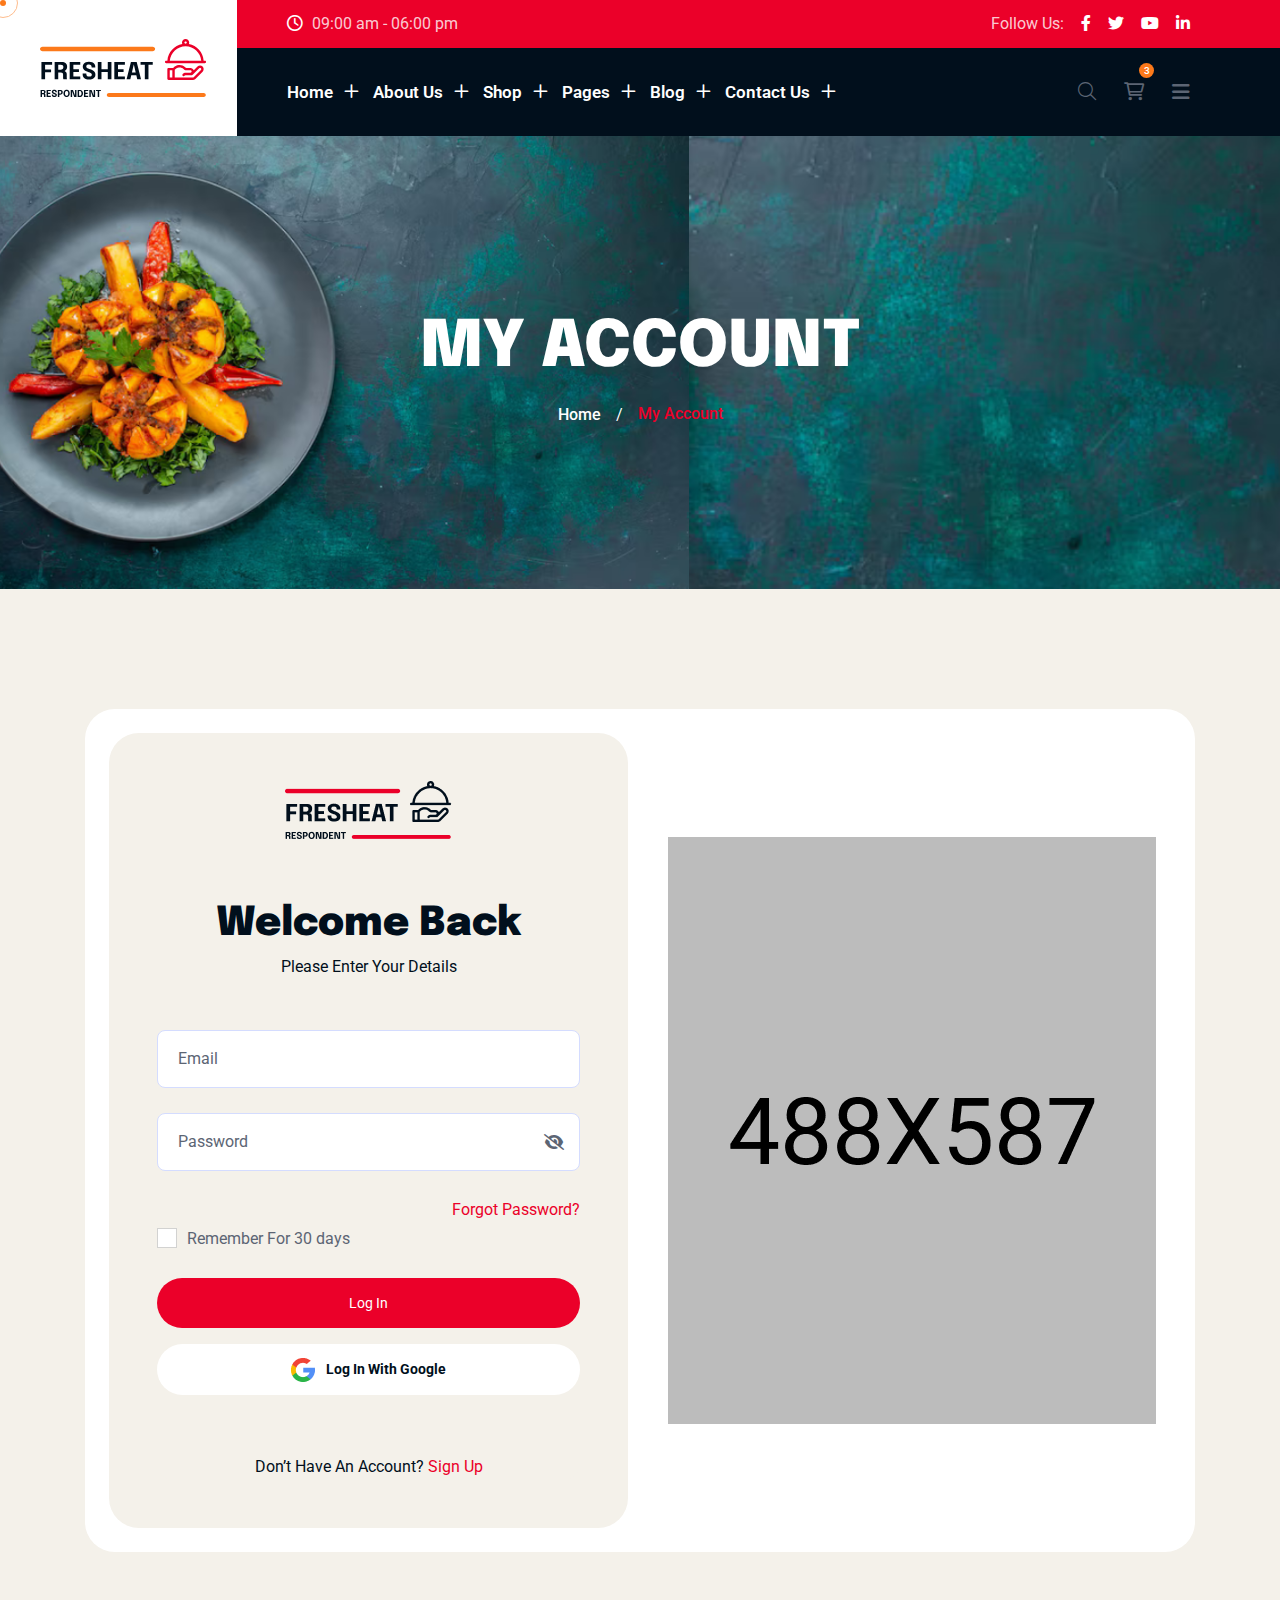
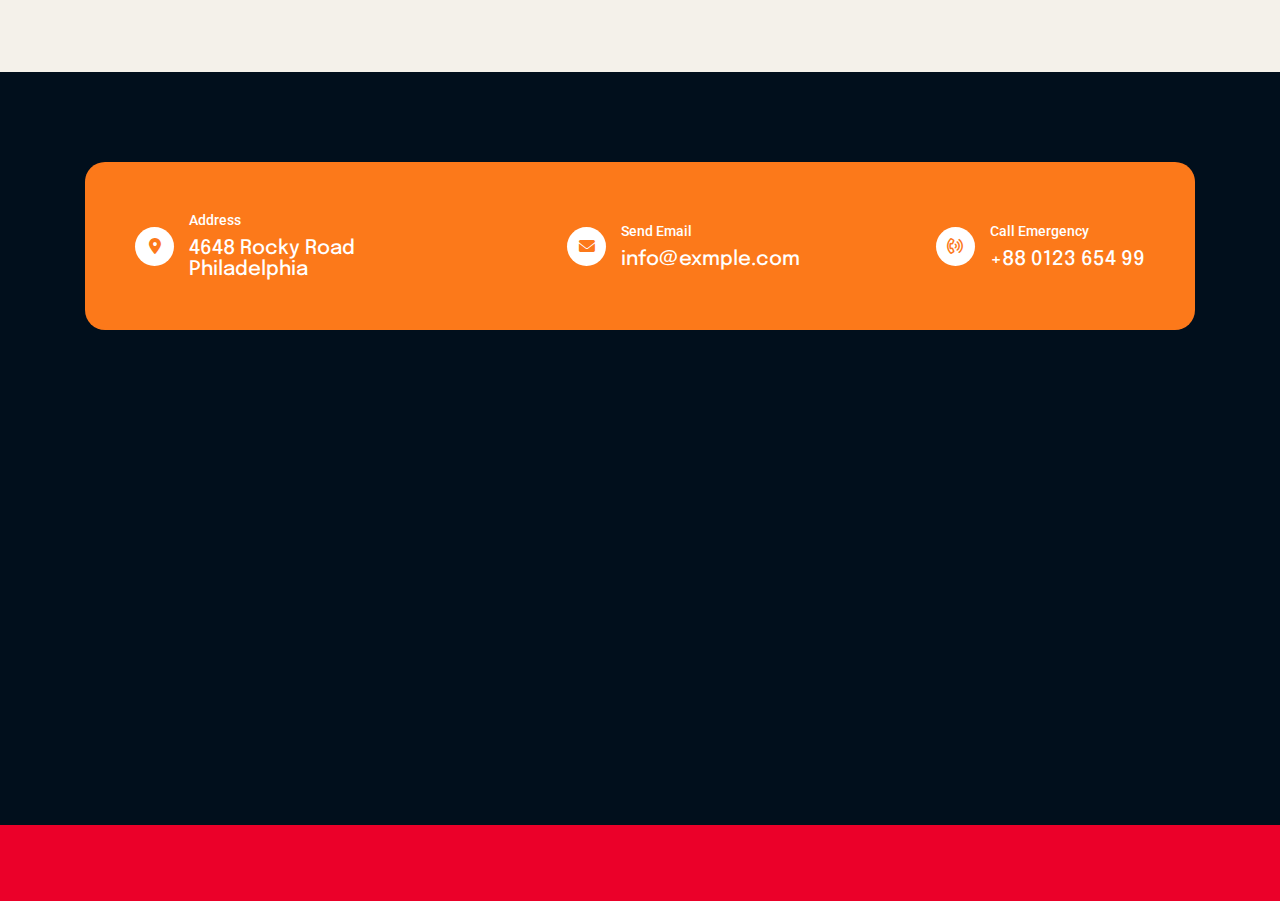
<file: account.html>
<!DOCTYPE html>
<html lang="zxx">
<!--<< Header Area >>-->

<head>
    <!-- ========== Meta Tags ========== -->
    <meta charset="UTF-8">
    <meta http-equiv="X-UA-Compatible" content="IE=edge">
    <meta name="viewport" content="width=device-width, initial-scale=1">
    <meta name="author" content="gramentheme">
    <meta name="description" content="Fresheat food & Restaurant Html Template">
    <!-- ======== Page title ============ -->
    <title>Fresheat food & Restaurant Html Template</title>
    <!--<< Favcion >>-->
    <link rel="shortcut icon" href="assets/img/favicon.png">
    <!--<< Bootstrap min.css >>-->
    <link rel="stylesheet" href="assets/css/bootstrap.min.css">
    <!--<< All Min Css >>-->
    <link rel="stylesheet" href="assets/css/all.min.css">
    <!--<< Animate.css >>-->
    <link rel="stylesheet" href="assets/css/animate.css">
    <!--<< Magnific Popup.css >>-->
    <link rel="stylesheet" href="assets/css/magnific-popup.css">
    <!--<< MeanMenu.css >>-->
    <link rel="stylesheet" href="assets/css/meanmenu.css">
    <!--<< Swiper Bundle.css >>-->
    <link rel="stylesheet" href="assets/css/swiper-bundle.min.css">
    <!--<< Nice Select.css >>-->
    <link rel="stylesheet" href="assets/css/nice-select.css">
    <!--<< Main.css >>-->
    <link rel="stylesheet" href="assets/css/main.css">
</head>

<body class="bg-color2">

    <!-- Preloader Start -->
    <div id="preloader" class="preloader">
        <div class="animation-preloader">
            <div class="spinner">
            </div>
            <div class="txt-loading">
                <span data-text-preloader="F" class="letters-loading">
                    F
                </span>
                <span data-text-preloader="R" class="letters-loading">
                    R
                </span>
                <span data-text-preloader="E" class="letters-loading">
                    E
                </span>
                <span data-text-preloader="S" class="letters-loading">
                    S
                </span>
                <span data-text-preloader="H" class="letters-loading">
                    H
                </span>
                <span data-text-preloader="E" class="letters-loading">
                    E
                </span>
                <span data-text-preloader="A" class="letters-loading">
                    A
                </span>
                <span data-text-preloader="T" class="letters-loading">
                    T
                </span>
            </div>
            <p class="text-center">Loading</p>
        </div>
        <div class="loader">
            <div class="row">
                <div class="col-3 loader-section section-left">
                    <div class="bg"></div>
                </div>
                <div class="col-3 loader-section section-left">
                    <div class="bg"></div>
                </div>
                <div class="col-3 loader-section section-right">
                    <div class="bg"></div>
                </div>
                <div class="col-3 loader-section section-right">
                    <div class="bg"></div>
                </div>
            </div>
        </div>
    </div>

    <!--<< Mouse Cursor Start >>-->
    <div class="mouse-cursor cursor-outer"></div>
    <div class="mouse-cursor cursor-inner"></div>

    <!-- Back To Top Start -->
    <button id="back-top" class="back-to-top">
        <i class="fa-regular fa-arrow-up"></i>
    </button>

    <!-- Offcanvas Area Start -->
    <div class="fix-area">
        <div class="offcanvas__info">
            <div class="offcanvas__wrapper">
                <div class="offcanvas__content">
                    <div class="offcanvas__top mb-5 d-flex justify-content-between align-items-center">
                        <div class="offcanvas__logo">
                            <a href="index.html">
                            <img src="assets/img/logo/logo.svg" alt="logo-img">
                            </a>
                        </div>
                        <div class="offcanvas__close">
                            <button>
                            <i class="fas fa-times"></i>
                            </button>
                        </div>
                    </div>
                    <p class="text d-none d-lg-block">
                        This involves interactions between a business and its customers. It's about meeting customers' needs and resolving their problems. Effective customer service is crucial.
                    </p>
                    <div class="offcanvas-gallery-area d-none d-xl-block">
                        <div class="offcanvas-gallery-items">
                            <a href="assets/img/header/01.jpg" class="offcanvas-image img-popup">
                            <img src="assets/img/header/01.jpg" alt="gallery-img">
                            </a>
                            <a href="assets/img/header/02.jpg" class="offcanvas-image img-popup">
                            <img src="assets/img/header/02.jpg" alt="gallery-img">
                            </a>
                            <a href="assets/img/header/03.jpg" class="offcanvas-image img-popup">
                            <img src="assets/img/header/03.jpg" alt="gallery-img">
                            </a>
                        </div>
                        <div class="offcanvas-gallery-items">
                            <a href="assets/img/header/04.jpg" class="offcanvas-image img-popup">
                            <img src="assets/img/header/04.jpg" alt="gallery-img">
                            </a>
                            <a href="assets/img/header/05.jpg" class="offcanvas-image img-popup">
                            <img src="assets/img/header/05.jpg" alt="gallery-img">
                            </a>
                            <a href="assets/img/header/06.jpg" class="offcanvas-image img-popup">
                            <img src="assets/img/header/06.jpg" alt="gallery-img">
                            </a>
                        </div>
                    </div>
                    <div class="mobile-menu fix mb-3"></div>
                    <div class="offcanvas__contact">
                        <h4>Contact Info</h4>
                        <ul>
                            <li class="d-flex align-items-center">
                                <div class="offcanvas__contact-icon">
                                    <i class="fal fa-map-marker-alt"></i>
                                </div>
                                <div class="offcanvas__contact-text">
                                    <a target="_blank" href="#">Main Street, Melbourne, Australia</a>
                                </div>
                            </li>
                            <li class="d-flex align-items-center">
                                <div class="offcanvas__contact-icon mr-15">
                                    <i class="fal fa-envelope"></i>
                                </div>
                                <div class="offcanvas__contact-text">
                                    <a href="tel:+013-003-003-9993"><span class="mailto:info@enofik.com">info@fresheat.com</span></a>
                                </div>
                            </li>
                            <li class="d-flex align-items-center">
                                <div class="offcanvas__contact-icon mr-15">
                                    <i class="fal fa-clock"></i>
                                </div>
                                <div class="offcanvas__contact-text">
                                    <a target="_blank" href="#">Mod-friday, 09am -05pm</a>
                                </div>
                            </li>
                            <li class="d-flex align-items-center">
                                <div class="offcanvas__contact-icon mr-15">
                                    <i class="far fa-phone"></i>
                                </div>
                                <div class="offcanvas__contact-text">
                                    <a href="tel:+11002345909">+11002345909</a>
                                </div>
                            </li>
                        </ul>
                        <div class="header-button mt-4">
                            <a href="shop.html" class="theme-btn">
                            <span class="button-content-wrapper d-flex align-items-center justify-content-center">
                            <span class="button-icon"><i class="fa-sharp fa-regular fa-cart-shopping bg-transparent text-white me-2"></i></span>
                            <span class="button-text">ORDER NOW</span>
                            </span>
                            </a>
                        </div>
                        <div class="social-icon d-flex align-items-center">
                            <a href="#"><i class="fab fa-facebook-f"></i></a>
                            <a href="#"><i class="fab fa-twitter"></i></a>
                            <a href="#"><i class="fab fa-youtube"></i></a>
                            <a href="#"><i class="fab fa-linkedin-in"></i></a>
                        </div>
                    </div>
                </div>
            </div>
        </div>
    </div>
    <div class="offcanvas__overlay"></div>

    <!-- Header Section Start -->
    <header class="header-section">
        <div class="black-bg"></div>
        <div class="red-bg"></div>
        <div class="container-fluid">
            <div class="main-header-wrapper">
                <div class="logo-image">
                    <a href="index.html">
                        <img src="assets/img/logo/logo.svg" alt="img">
                    </a>
                </div>
                <div class="main-header-items">
                    <div class="header-top-wrapper">
                        <span><i class="fa-regular fa-clock"></i> 09:00 am - 06:00 pm</span>
                        <div class="social-icon d-flex align-items-center">
                            <span>Follow Us:</span>
                            <a href="#"><i class="fab fa-facebook-f"></i></a>
                            <a href="#"><i class="fab fa-twitter"></i></a>
                            <a href="#"><i class="fab fa-youtube"></i></a>
                            <a href="#"><i class="fab fa-linkedin-in"></i></a>
                        </div>
                    </div>
                    <div id="header-sticky" class="header-1">
                        <div class="mega-menu-wrapper">
                            <div class="header-main">
                                <div class="logo">
                                    <a href="index.html" class="header-logo">
                                        <img src="assets/img/logo/logo.svg" alt="logo-img">
                                    </a>
                                </div>
                                <div class="header-left">
                                    <div class="mean__menu-wrapper">
                                        <div class="main-menu">
                                            <nav id="mobile-menu">
                                                <ul>
                                                    <li class="has-dropdown active menu-thumb">
                                                        <a href="index.html">
                                                            Home
                                                            <i class="fa-regular fa-plus"></i>
                                                        </a>
                                                        <ul class="submenu has-homemenu">
                                                            <li>
                                                                <div class="homemenu-items">
                                                                    <div class="homemenu">
                                                                        <div class="homemenu-thumb">
                                                                            <img src="assets/img/header/home1.jpg"
                                                                                alt="img">
                                                                            <div class="demo-button">
                                                                                <a href="index.html" class="theme-btn">
                                                                                    Multi Page
                                                                                </a>
                                                                                <a href="index-one-page.html"
                                                                                    class="theme-btn">
                                                                                    One Page
                                                                                </a>
                                                                                <a href="index-dark.html"
                                                                                    class="theme-btn">
                                                                                    Dark Page
                                                                                </a>
                                                                            </div>
                                                                        </div>
                                                                        <div class="homemenu-content text-center">
                                                                            <h4 class="homemenu-title">
                                                                                Home 01
                                                                            </h4>
                                                                        </div>
                                                                    </div>
                                                                    <div class="homemenu">
                                                                        <div class="homemenu-thumb mb-15">
                                                                            <img src="assets/img/header/home2.jpg"
                                                                                alt="img">
                                                                            <div class="demo-button">
                                                                                <a href="index-2.html"
                                                                                    class="theme-btn">
                                                                                    Multi Page
                                                                                </a>
                                                                                <a href="index-two-page.html"
                                                                                    class="theme-btn">
                                                                                    One Page
                                                                                </a>
                                                                                <a href="index-2-dark.html"
                                                                                    class="theme-btn">
                                                                                    Dark Page
                                                                                </a>
                                                                            </div>
                                                                        </div>
                                                                        <div class="homemenu-content text-center">
                                                                            <h4 class="homemenu-title">
                                                                                Home 02
                                                                            </h4>
                                                                        </div>
                                                                    </div>
                                                                    <div class="homemenu">
                                                                        <div class="homemenu-thumb mb-15">
                                                                            <img src="assets/img/header/home3.jpg"
                                                                                alt="img">
                                                                            <div class="demo-button">
                                                                                <a href="index-3.html"
                                                                                    class="theme-btn">
                                                                                    Multi Page
                                                                                </a>
                                                                                <a href="index-three-page.html"
                                                                                    class="theme-btn">
                                                                                    One Page
                                                                                </a>
                                                                                <a href="index-3-dark.html"
                                                                                    class="theme-btn">
                                                                                    Dark Page
                                                                                </a>
                                                                            </div>
                                                                        </div>
                                                                        <div class="homemenu-content text-center">
                                                                            <h4 class="homemenu-title">
                                                                                Home 03
                                                                            </h4>
                                                                        </div>
                                                                    </div>
                                                                </div>
                                                            </li>
                                                        </ul>
                                                    </li>
                                                    <li class="has-dropdown active d-xl-none">
                                                        <a href="index.html" class="border-none">
                                                            Home
                                                            <i class="fa-regular fa-plus"></i>
                                                        </a>
                                                        <ul class="submenu">
                                                            <li><a href="index.html">Home 01</a></li>
                                                            <li><a href="index-2.html">Home 02</a></li>
                                                            <li><a href="index-3.html">Home 03</a></li>
                                                        </ul>
                                                    </li>
                                                    <li class="has-dropdown">
                                                        <a href="about.html">
                                                            About Us
                                                            <i class="fa-regular fa-plus"></i>
                                                        </a>
                                                        <ul class="submenu">
                                                            <li><a href="about.html">About Us 01</a></li>
                                                            <li><a href="about-2.html">About Us 02</a>
                                                            </li>
                                                        </ul>
                                                    </li>
                                                    <li>
                                                        <a href="shop.html">
                                                            Shop
                                                            <i class="fa-regular fa-plus"></i>
                                                        </a>
                                                        <ul class="submenu">
                                                            <li><a href="shop.html">Shop</a></li>
                                                            <li><a href="shop-right-sidebar.html">Shop Right Sidebar</a>
                                                            </li>
                                                            <li><a href="shop-list.html">Shop List</a></li>
                                                            <li><a href="shop-list-right-sidebar.html">Shop List Right
                                                                    Sidebar</a></li>
                                                            <li><a href="shop-details.html">Shop Details</a></li>
                                                            <li><a href="cart.html">Cart List</a></li>
                                                            <li><a href="checkout.html">Checkout</a></li>
                                                            <li><a href="wishlist.html">Wishlist</a></li>
                                                        </ul>
                                                    </li>
                                                    <li class="has-dropdown">
                                                        <a href="#">
                                                            Pages
                                                            <i class="fa-regular fa-plus"></i>
                                                        </a>
                                                        <ul class="submenu">
                                                            <li class="has-dropdown">
                                                                <a href="chef.html">
                                                                    Chef
                                                                    <i class="fas fa-angle-down"></i>
                                                                </a>
                                                                <ul class="submenu">
                                                                    <li><a href="chef.html">Chef</a></li>
                                                                    <li><a href="chef-details.html">Chef Details 01</a>
                                                                    </li>
                                                                    <li><a href="chef-details2.html">Chef Details 02</a>
                                                                    </li>
                                                                </ul>
                                                            </li>
                                                            <li class="has-dropdown">
                                                                <a href="menu.html">
                                                                    Food Menu
                                                                    <i class="fas fa-angle-down"></i>
                                                                </a>
                                                                <ul class="submenu">
                                                                    <li><a href="menu.html">Food Menu 01</a></li>
                                                                    <li><a href="menu2.html">Food Menu 02</a>
                                                                    </li>
                                                                </ul>
                                                            </li>
                                                            <li><a href="gallery.html">Gallery</a></li>
                                                            <li class="has-dropdown">
                                                                <a href="services.html">
                                                                    Services
                                                                    <i class="fas fa-angle-down"></i>
                                                                </a>
                                                                <ul class="submenu">
                                                                    <li><a href="services.html">Services</a> </li>
                                                                    <li><a href="service-details.html">Service  Details</a></li>
                                                                </ul>
                                                            </li>

                                                            <li><a href="testimonials.html">Testimonials</a></li>
                                                            <li><a href="reservation.html">Reservation</a></li> 
                                                            <li><a href="faq.html">Faq's</a></li>
                                                            <li><a href="account.html">My Account</a></li>
                                                            <li><a href="404.html">404 Page</a></li>
                                                        </ul>
                                                    </li>
                                                    <li>
                                                        <a href="blog.html">
                                                            Blog
                                                            <i class="fa-regular fa-plus"></i>
                                                        </a>
                                                        <ul class="submenu">
                                                            <li><a href="blog.html">Blog</a></li>
                                                            <li><a href="blog-standard.html">Blog Standard</a></li>
                                                            <li><a href="blog-left-sidebar.html">Blog Left Sidebar</a>
                                                            </li>
                                                            <li><a href="blog-details.html">Blog Details</a></li>
                                                        </ul>
                                                    </li>
                                                    <li>
                                                        <a href="contact.html">
                                                            Contact Us
                                                            <i class="fa-regular fa-plus"></i>
                                                        </a>
                                                        <ul class="submenu">
                                                            <li><a href="contact.html">Contact Us 01</a></li>
                                                            <li><a href="contact2.html">Contact Us 02</a></li>
                                                        </ul>
                                                    </li>
                                                </ul>
                                            </nav>
                                        </div>
                                    </div>
                                </div>
                                <div class="header-right d-flex justify-content-end align-items-center">
                                    <a href="#0" class="search-trigger search-icon"><i class="fal fa-search"></i></a>

                                    <div class="header__cart">
                                        <a href="#"> <i class="fa-sharp fa-regular fa-cart-shopping"></i> </a>
                                        <div class="header__right__dropdown__wrapper">
                                            <div class="header__right__dropdown__inner">
                                                <div class="single__header__right__dropdown">
    
                                                    <div class="header__right__dropdown__img">
                                                        <a href="#">
                                                            <img loading="lazy" src="assets/img/blog/blogRecentThumb3_1.png" alt="photo">
                                                        </a>
                                                    </div>
                                                    <div class="header__right__dropdown__content">
    
                                                        <a href="shop.html">Fried Chicken</a>
                                                        <p>1 x <span class="price">$ 80.00</span></p>
    
                                                    </div>
                                                    <div class="header__right__dropdown__close">
                                                        <a href="#"><i class="icofont-close-line"></i></a>
                                                    </div>
                                                </div>
    
                                                <div class="single__header__right__dropdown">
    
                                                    <div class="header__right__dropdown__img">
                                                        <a href="#">
                                                            <img loading="lazy" src="assets/img/blog/blogRecentThumb3_2.png" alt="photo">
                                                        </a>
                                                    </div>
                                                    <div class="header__right__dropdown__content">
    
                                                        <a href="shop.html">Fried Noodles</a>
                                                        <p>1 x <span class="price">$ 60.00</span></p>
    
                                                    </div>
                                                    <div class="header__right__dropdown__close">
                                                        <a href="#"><i class="icofont-close-line"></i></a>
                                                    </div>
                                                </div>
    
                                                <div class="single__header__right__dropdown">
    
                                                    <div class="header__right__dropdown__img">
                                                        <a href="#">
                                                            <img loading="lazy" src="assets/img/blog/blogRecentThumb3_3.png" alt="photo">
                                                        </a>
                                                    </div>
                                                    <div class="header__right__dropdown__content">
    
                                                        <a href="shop.html">Special Pasta</a>
                                                        <p>1 x <span class="price">$ 70.00</span></p>
    
                                                    </div>
                                                    <div class="header__right__dropdown__close">
                                                        <a href="#"><i class="icofont-close-line"></i></a>
                                                    </div>
                                                </div>
                                            </div>
    
                                            <p class="dropdown__price">Total: <span>$1,100.00</span>
                                            </p>
                                            <div class="header__right__dropdown__button">
                                                <a href="cart.html" class="theme-btn mb-2">View Cart</a>
                                                <a href="checkout.html" class="theme-btn style3">Checkout</a>
                                            </div>
                                        </div>
                                    </div>

                                    <a class="theme-btn" href="menu.html">ORDER NOW <i
                                            class="fa-sharp fa-regular fa-arrow-right"></i></a>
                                    <div class="header__hamburger d-xl-block my-auto">
                                        <div class="sidebar__toggle">
                                            <i class="fas fa-bars"></i>
                                        </div>
                                    </div>
                                </div>
                            </div>
                        </div>
                    </div>
                </div>
            </div>
        </div>
    </header>


    <!-- Search Area Start -->
    <div class="search-wrap">
        <div class="search-inner">
            <i class="fas fa-times search-close" id="search-close"></i>
            <div class="search-cell">
                <form method="get">
                    <div class="search-field-holder">
                        <input type="search" class="main-search-input" placeholder="Search...">
                    </div>
                </form>
            </div>
        </div>
    </div>

    <!-- Breadcumb Section   S T A R T -->
    <div class="breadcumb-section">
        <div class="breadcumb-wrapper">
            <div class="container">
                <div class="row">
                    <div class="col-12">
                        <div class="breadcumb-content">
                            <h1 class="breadcumb-title">My Account</h1>
                            <ul class="breadcumb-menu">
                                <li><a href="index.html">Home</a></li>
                                <li class="text-white">/</li>
                                <li class="active">My Account</li>
                            </ul>
                        </div>
                    </div>
                </div>
            </div>
        </div>
    </div>




    <!-- Account Section    S T A R T -->
    <div class="account-section section-padding fix">
        <div class="container">
            <div class="account-wrapper bg-white p-1 p-sm-4">
                <div class="row gx-40 gy-5 gy-md-0">
                    <div class="col-lg-6">
                        <div class="account-card bg-color2 p-3 p-sm-5">
                            <div class="logo text-center">
                                <img src="assets/img/logo/accountLogo.png" alt="logo">
                            </div>
                            <h3>Welcome Back</h3>
                            <p>Please Enter Your Details</p>
                            <div class="contact-form style2 bg-color2 p-0">
                                <form class="row" action="#">
                                    <div class="col-12">
                                        <input type="email" placeholder="Email">
                                    </div>
                                    <div class="col-12">
                                        <div class="form-ctl">
                                            <input type="password" placeholder="Password">
                                            <div class="icon"><i class="fa-sharp fa-solid fa-eye-slash"></i></div>
                                        </div>
                                    </div>
                                    <div class="col-6 form-group">
                                        <input id="reviewcheck" name="reviewcheck" type="checkbox">
                                        <label for="reviewcheck">Remember For 30 days<span
                                                class="checkmark"></span></label>
                                    </div>
                                    <div class="col-6 d-flex justify-content-end">
                                        <a href="#" class="text-theme-color">Forgot Password?</a>
                                    </div>
                                    <div class="col-12">
                                        <button type="submit" class="theme-btn rounded-5 w-100 mb-3">Log In</button>
                                    </div>
                                    <div class="col-12">
                                        <a href="https://www.google.com"
                                            class="theme-btn rounded-5 w-100 bg-white text-center text-title fw-bold"><img
                                                class="me-2" src="assets/img/logo/googleLogo.png" alt="logo"> Log In
                                            With Google</a>
                                    </div>
                                </form>

                                <h6>Don’t have an account? <a href="#" class="text-theme-color">Sign Up</a></h6>
                            </div>
                        </div>
                    </div>
                    <div class="col-lg-6 d-flex align-items-center justify-content-center">
                        <div class="account-thumb">
                            <img src="assets/img/profile/profile.png" alt="img">
                        </div>
                    </div>
                </div>
            </div>
        </div>
    </div>


    <!-- Footer Section    S T A R T -->
    <footer class="footer-section bg-title fix">
        <div class="footer-widgets-wrapper">
            <div class="shape1 float-bob-y d-none d-xxl-block"><img src="assets/img/shape/footerShape1_1.png"
                    alt="shape"></div>
            <div class="shape2 d-none d-xxl-block"><img src="assets/img/shape/footerShape1_2.png" alt="shape"></div>
            <div class="shape3 d-none d-xxl-block"><img src="assets/img/shape/footerShape1_3.png" alt="shape"></div>
            <div class="shape4  d-none d-xxl-block"><img src="assets/img/shape/footerShape1_4.png" alt="shape"></div>
            <div class="container">
                <div class="footer-top">
                    <div class="row gy-4">
                        <div class="col-lg-4">
                            <div class="fancy-box">
                                <div class="item1"><i class="fa-solid fa-location-dot"></i></div>
                                <div class="item2">
                                    <h6>address</h6>
                                    <p>4648 Rocky Road Philadelphia </p>
                                </div>
                            </div>
                        </div>
                        <div class="col-lg-4 d-flex justify-content-start justify-content-lg-end">
                            <div class="fancy-box">
                                <div class="item1"><i class="fa-solid fa-envelope"></i></div>
                                <div class="item2">
                                    <h6>send email</h6>
                                    <p>info@exmple.com</p>
                                </div>
                            </div>
                        </div>
                        <div class="col-lg-4 d-flex justify-content-start justify-content-lg-end">
                            <div class="fancy-box">
                                <div class="item1"><i class="fa-regular fa-phone-volume"></i></div>
                                <div class="item2">
                                    <h6>call emergency</h6>
                                    <p>+88 0123 654 99</p>
                                </div>
                            </div>
                        </div>
                    </div>
                </div>

                <div class="row">
                    <div class="col-xl-3 col-lg-4 col-md-6 wow fadeInUp" data-wow-delay=".2s">
                        <div class="single-footer-widget">
                            <div class="widget-head">
                                <a href="index.html">
                                    <img src="assets/img/logo/logoWhite.svg" alt="logo-img">
                                </a>
                            </div>
                            <div class="footer-content">
                                <p>
                                    Phasellus ultricies aliquam volutpat ullamcorper laoreet neque, a lacinia
                                    curabitur
                                    lacinia mollis
                                </p>
                                <div class="social-icon d-flex align-items-center">
                                    <a href="#"><i class="fab fa-facebook-f"></i></a>
                                    <a href="#"><i class="fab fa-twitter"></i></a>
                                    <a href="#"><i class="fa-brands fa-linkedin-in"></i></a>
                                    <a href="#"><i class="fa-brands fa-youtube"></i></a>
                                </div>
                            </div>
                        </div>
                    </div>
                    <div class="col-xl-3 col-lg-4 col-md-6 ps-xl-5 wow fadeInUp" data-wow-delay=".4s">
                        <div class="single-footer-widget">
                            <div class="widget-head">
                                <h3>Quick Links</h3>
                            </div>
                            <ul class="list-area">
                                <li>
                                    <a href="about.html">
                                        <i class="fa-solid fa-chevrons-right"></i>
                                        About Us
                                    </a>
                                </li>
                                <li>
                                    <a href="gallery.html">
                                        <i class="fa-solid fa-chevrons-right"></i>
                                        Our Gallery
                                    </a>
                                </li>
                                <li>
                                    <a href="blog.html">
                                        <i class="fa-solid fa-chevrons-right"></i>
                                        Our Blogs
                                    </a>
                                </li>
                                <li>
                                    <a href="faq.html">
                                        <i class="fa-solid fa-chevrons-right"></i>
                                        FAQ’S
                                    </a>
                                </li>
                                <li>
                                    <a href="contact.html">
                                        <i class="fa-solid fa-chevrons-right"></i>
                                        Contact Us
                                    </a>
                                </li>
                            </ul>
                        </div>
                    </div>
                    <div class="col-xl-3 col-lg-4 col-md-6 ps-xl-5 wow fadeInUp" data-wow-delay=".4s">
                        <div class="single-footer-widget">
                            <div class="widget-head">
                                <h3>Our Menu</h3>
                            </div>
                            <ul class="list-area">
                                <li>
                                    <a href="menu.html">
                                        <i class="fa-solid fa-chevrons-right"></i>
                                        Burger King
                                    </a>
                                </li>
                                <li>
                                    <a href="menu.html">
                                        <i class="fa-solid fa-chevrons-right"></i>
                                        Pizza king
                                    </a>
                                </li>
                                <li>
                                    <a href="menu.html">
                                        <i class="fa-solid fa-chevrons-right"></i>
                                        Fresh Food
                                    </a>
                                </li>
                                <li>
                                    <a href="menu.html">
                                        <i class="fa-solid fa-chevrons-right"></i>
                                        Vegetable
                                    </a>
                                </li>
                                <li>
                                    <a href="menu.html">
                                        <i class="fa-solid fa-chevrons-right"></i>
                                        Desserts
                                    </a>
                                </li>
                            </ul>
                        </div>
                    </div>
                    <div class="col-xl-3 col-lg-4 col-md-6 ps-xl-5 wow fadeInUp" data-wow-delay=".4s">
                        <div class="single-footer-widget">
                            <div class="widget-head">
                                <h3>Contact Us</h3>
                            </div>
                            <ul class="list-area">
                                <li class="mb-2">
                                    Monday – Friday: <span class="text-theme-color2"> 8am – 4pm </span>
                                </li>
                                <li>
                                    Saturday: <span class="text-theme-color2"> 8am – 12am </span>
                                </li>
                            </ul>
                            <form action="#" class="mt-4">
                                <div class="form-control">
                                    <input class="email" type="email" placeholder="Your email address">
                                    <button type="submit" class="submit-btn"><i
                                            class="fa-solid fa-arrow-right-long"></i></button>
                                </div>
                                <div class="form-control style2 mt-3">
                                    <input id="checkbox" name="checkbox" type="checkbox">
                                    <label for="checkbox">I agree to the <a href="contact.html">Privacy Policy.
                                        </a></label>
                                </div>
                            </form>
                        </div>
                    </div>
                </div>
            </div>
        </div>
        <div class="footer-bottom">
            <div class="container">
                <div class="footer-wrapper d-flex align-items-center justify-content-between">
                    <p class="wow fadeInLeft" data-wow-delay=".3s">
                        © All Copyright 2024 by <a href="index.html">FreshEat</a>
                    </p>
                    <ul class="brand-logo wow fadeInRight" data-wow-delay=".5s">
                        <li>
                            <a class="text-white" href="contact.html">
                                Terms & Condition
                            </a>
                        </li>
                        <li>
                            <a class="text-white" href="contact.html">
                                Privacy Policy
                            </a>
                        </li>
                    </ul>
                </div>
            </div>
        </div>
    </footer>




    <!--<< All JS Plugins >>-->
    <script src="assets/js/jquery-3.7.1.min.js"></script>
    <!--<< Bootstrap Js >>-->
    <script src="assets/js/bootstrap.bundle.min.js"></script>
    <!--<< Waypoints Js >>-->
    <script src="assets/js/jquery.waypoints.js"></script>
    <!--<< Counterup Js >>-->
    <script src="assets/js/jquery.counterup.min.js"></script>
    <!--<< Viewport Js >>-->
    <script src="assets/js/viewport.jquery.js"></script>
    <!--<< Magnific popup Js >>-->
    <script src="assets/js/magnific-popup.min.js"></script>
    <!--<< Tilt Js >>-->
    <script src="assets/js/tilt.min.js"></script>
    <!--<< Swiper Slider Js >>-->
    <script src="assets/js/swiper-bundle.min.js"></script>
    <!--<< MeanMenu Js >>-->
    <script src="assets/js/jquery.meanmenu.min.js"></script>
    <!--<< Wow Animation Js >>-->
    <script src="assets/js/wow.min.js"></script>
    <!--<< Nice Select Js >>-->
    <script src="assets/js/nice-select.min.js"></script>
    <!--<< Main.js >>-->
    <script src="assets/js/main.js"></script>
</body>

</html>
</file>
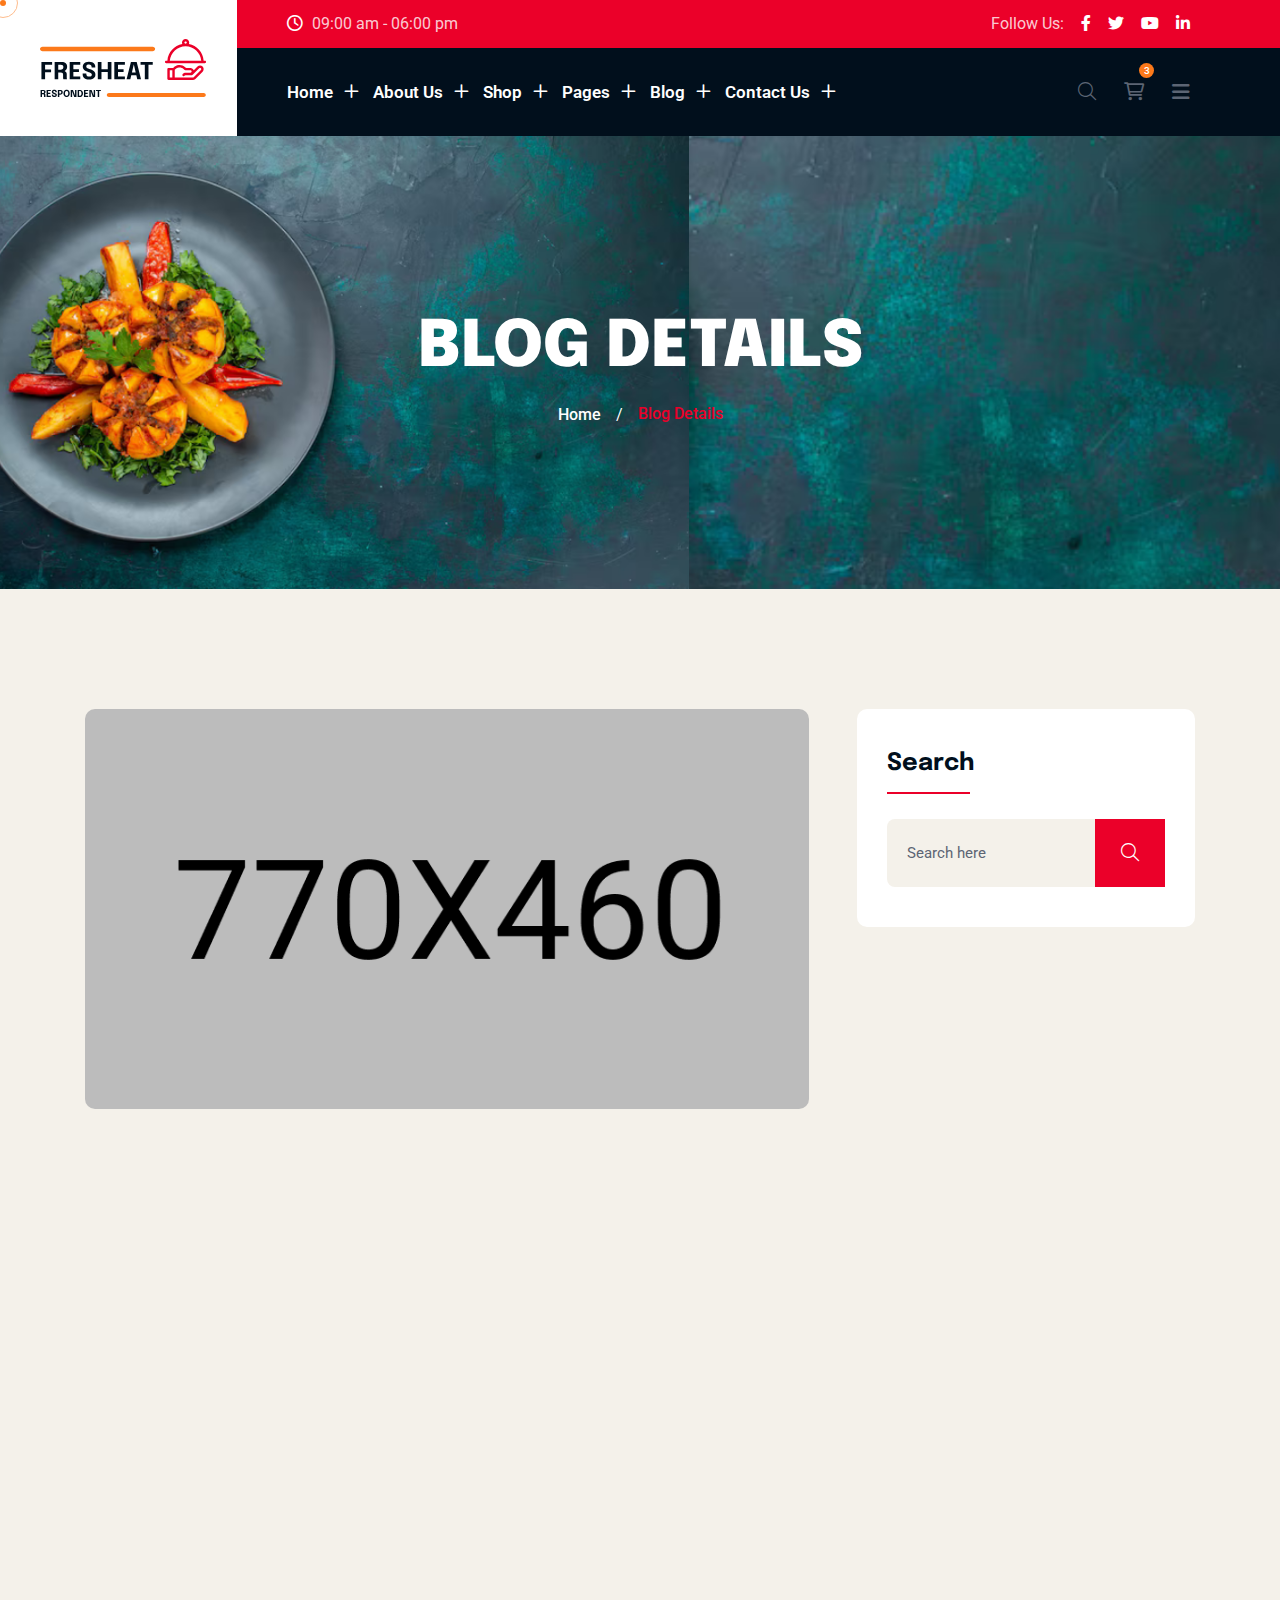
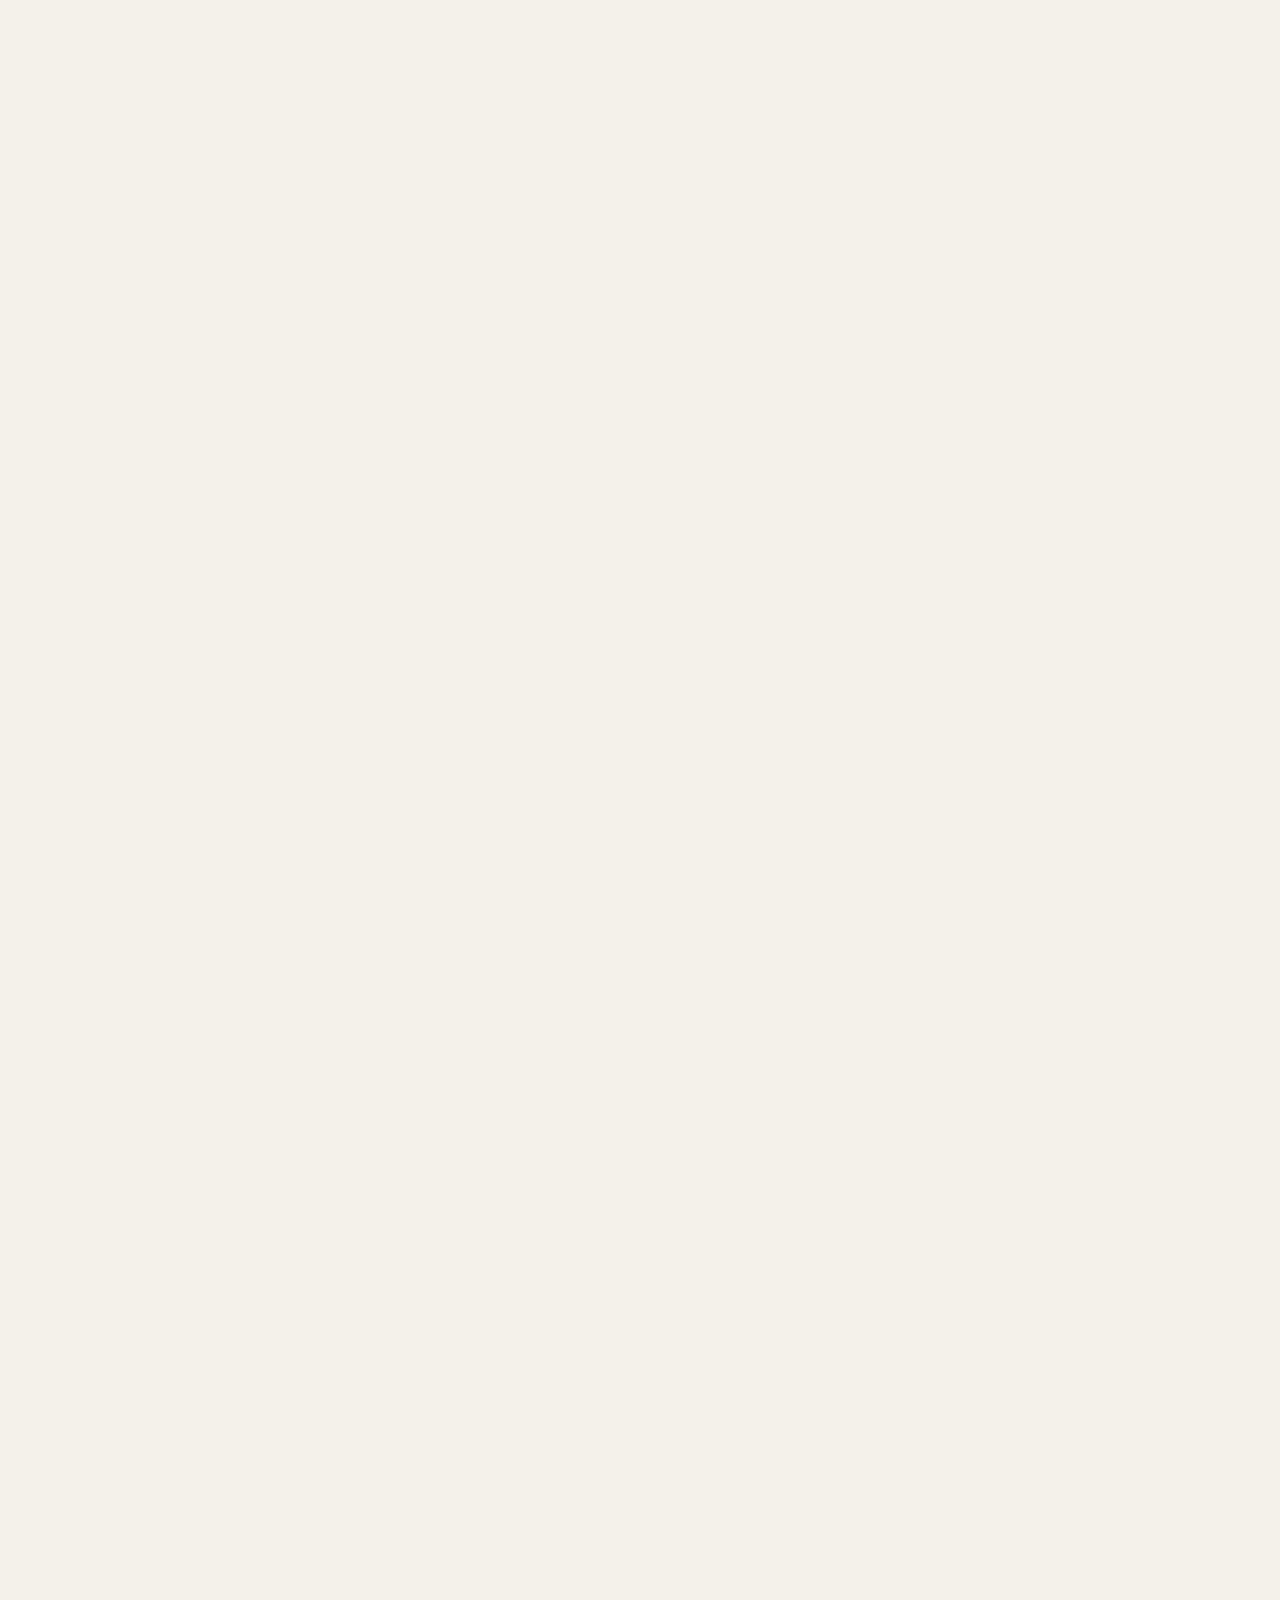
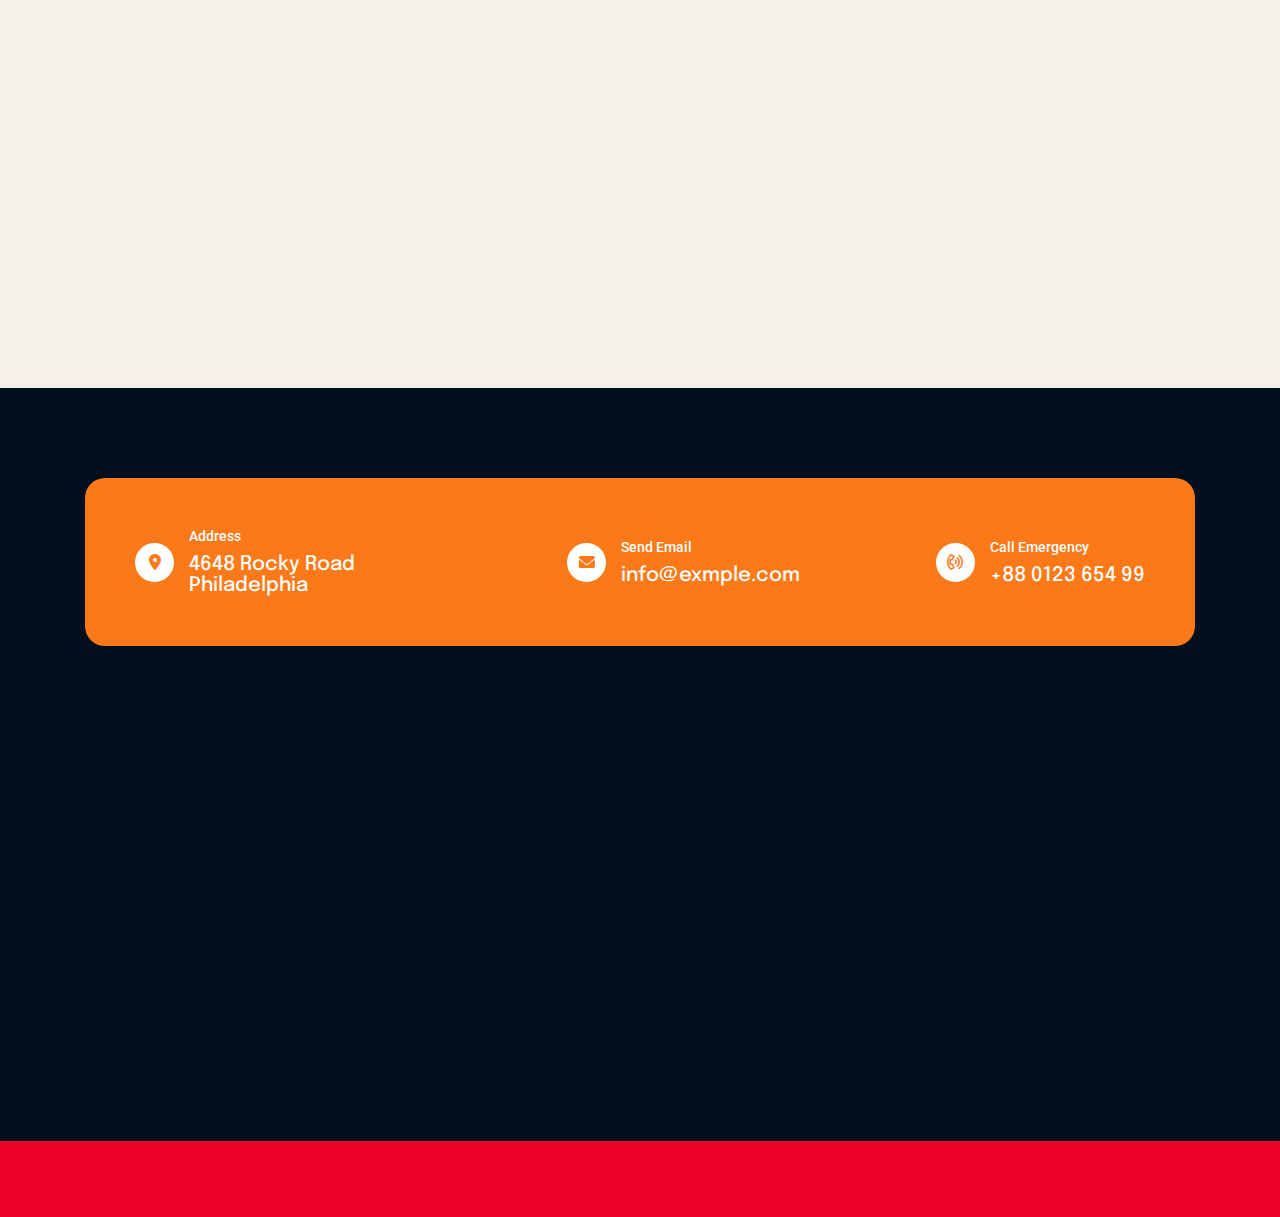
<file: blog-details.html>
<!DOCTYPE html>
<html lang="zxx">
<!--<< Header Area >>-->

<head>
    <!-- ========== Meta Tags ========== -->
    <meta charset="UTF-8">
    <meta http-equiv="X-UA-Compatible" content="IE=edge">
    <meta name="viewport" content="width=device-width, initial-scale=1">
    <meta name="author" content="gramentheme">
    <meta name="description" content="Fresheat food & Restaurant Html Template">
    <!-- ======== Page title ============ -->
    <title>Fresheat food & Restaurant Html Template</title>
    <!--<< Favcion >>-->
    <link rel="shortcut icon" href="assets/img/favicon.png">
    <!--<< Bootstrap min.css >>-->
    <link rel="stylesheet" href="assets/css/bootstrap.min.css">
    <!--<< All Min Css >>-->
    <link rel="stylesheet" href="assets/css/all.min.css">
    <!--<< Animate.css >>-->
    <link rel="stylesheet" href="assets/css/animate.css">
    <!--<< Magnific Popup.css >>-->
    <link rel="stylesheet" href="assets/css/magnific-popup.css">
    <!--<< MeanMenu.css >>-->
    <link rel="stylesheet" href="assets/css/meanmenu.css">
    <!--<< Swiper Bundle.css >>-->
    <link rel="stylesheet" href="assets/css/swiper-bundle.min.css">
    <!--<< Nice Select.css >>-->
    <link rel="stylesheet" href="assets/css/nice-select.css">
    <!--<< Main.css >>-->
    <link rel="stylesheet" href="assets/css/main.css">
</head>

<body class="bg-color2">

    <!-- Preloader Start -->
    <div id="preloader" class="preloader">
        <div class="animation-preloader">
            <div class="spinner">
            </div>
            <div class="txt-loading">
                <span data-text-preloader="F" class="letters-loading">
                    F
                </span>
                <span data-text-preloader="R" class="letters-loading">
                    R
                </span>
                <span data-text-preloader="E" class="letters-loading">
                    E
                </span>
                <span data-text-preloader="S" class="letters-loading">
                    S
                </span>
                <span data-text-preloader="H" class="letters-loading">
                    H
                </span>
                <span data-text-preloader="E" class="letters-loading">
                    E
                </span>
                <span data-text-preloader="A" class="letters-loading">
                    A
                </span>
                <span data-text-preloader="T" class="letters-loading">
                    T
                </span>
            </div>
            <p class="text-center">Loading</p>
        </div>
        <div class="loader">
            <div class="row">
                <div class="col-3 loader-section section-left">
                    <div class="bg"></div>
                </div>
                <div class="col-3 loader-section section-left">
                    <div class="bg"></div>
                </div>
                <div class="col-3 loader-section section-right">
                    <div class="bg"></div>
                </div>
                <div class="col-3 loader-section section-right">
                    <div class="bg"></div>
                </div>
            </div>
        </div>
    </div>

    <!--<< Mouse Cursor Start >>-->
    <div class="mouse-cursor cursor-outer"></div>
    <div class="mouse-cursor cursor-inner"></div>

    <!-- Back To Top Start -->
    <button id="back-top" class="back-to-top">
        <i class="fa-regular fa-arrow-up"></i>
    </button>

    <!-- Offcanvas Area Start -->
    <div class="fix-area">
        <div class="offcanvas__info">
            <div class="offcanvas__wrapper">
                <div class="offcanvas__content">
                    <div class="offcanvas__top mb-5 d-flex justify-content-between align-items-center">
                        <div class="offcanvas__logo">
                            <a href="index.html">
                                <img src="assets/img/logo/logo.svg" alt="logo-img">
                            </a>
                        </div>
                        <div class="offcanvas__close">
                            <button>
                                <i class="fas fa-times"></i>
                            </button>
                        </div>
                    </div>
                    <p class="text d-none d-lg-block">
                        This involves interactions between a business and its customers. It's about meeting customers'
                        needs and resolving their problems. Effective customer service is crucial.
                    </p>
                    <div class="offcanvas-gallery-area d-none d-xl-block">
                        <div class="offcanvas-gallery-items">
                            <a href="assets/img/header/01.jpg" class="offcanvas-image img-popup">
                                <img src="assets/img/header/01.jpg" alt="gallery-img">
                            </a>
                            <a href="assets/img/header/02.jpg" class="offcanvas-image img-popup">
                                <img src="assets/img/header/02.jpg" alt="gallery-img">
                            </a>
                            <a href="assets/img/header/03.jpg" class="offcanvas-image img-popup">
                                <img src="assets/img/header/03.jpg" alt="gallery-img">
                            </a>
                        </div>
                        <div class="offcanvas-gallery-items">
                            <a href="assets/img/header/04.jpg" class="offcanvas-image img-popup">
                                <img src="assets/img/header/04.jpg" alt="gallery-img">
                            </a>
                            <a href="assets/img/header/05.jpg" class="offcanvas-image img-popup">
                                <img src="assets/img/header/05.jpg" alt="gallery-img">
                            </a>
                            <a href="assets/img/header/06.jpg" class="offcanvas-image img-popup">
                                <img src="assets/img/header/06.jpg" alt="gallery-img">
                            </a>
                        </div>
                    </div>
                    <div class="mobile-menu fix mb-3"></div>
                    <div class="offcanvas__contact">
                        <h4>Contact Info</h4>
                        <ul>
                            <li class="d-flex align-items-center">
                                <div class="offcanvas__contact-icon">
                                    <i class="fal fa-map-marker-alt"></i>
                                </div>
                                <div class="offcanvas__contact-text">
                                    <a target="_blank" href="#">Main Street, Melbourne, Australia</a>
                                </div>
                            </li>
                            <li class="d-flex align-items-center">
                                <div class="offcanvas__contact-icon mr-15">
                                    <i class="fal fa-envelope"></i>
                                </div>
                                <div class="offcanvas__contact-text">
                                    <a href="tel:+013-003-003-9993"><span
                                            class="mailto:info@enofik.com">info@fresheat.com</span></a>
                                </div>
                            </li>
                            <li class="d-flex align-items-center">
                                <div class="offcanvas__contact-icon mr-15">
                                    <i class="fal fa-clock"></i>
                                </div>
                                <div class="offcanvas__contact-text">
                                    <a target="_blank" href="#">Mod-friday, 09am -05pm</a>
                                </div>
                            </li>
                            <li class="d-flex align-items-center">
                                <div class="offcanvas__contact-icon mr-15">
                                    <i class="far fa-phone"></i>
                                </div>
                                <div class="offcanvas__contact-text">
                                    <a href="tel:+11002345909">+11002345909</a>
                                </div>
                            </li>
                        </ul>
                        <div class="header-button mt-4">
                            <a href="shop.html" class="theme-btn">
                                <span class="button-content-wrapper d-flex align-items-center justify-content-center">
                                    <span class="button-icon"><i
                                            class="fa-sharp fa-regular fa-cart-shopping bg-transparent text-white me-2"></i></span>
                                    <span class="button-text">ORDER NOW</span>
                                </span>
                            </a>
                        </div>
                        <div class="social-icon d-flex align-items-center">
                            <a href="#"><i class="fab fa-facebook-f"></i></a>
                            <a href="#"><i class="fab fa-twitter"></i></a>
                            <a href="#"><i class="fab fa-youtube"></i></a>
                            <a href="#"><i class="fab fa-linkedin-in"></i></a>
                        </div>
                    </div>
                </div>
            </div>
        </div>
    </div>
    <div class="offcanvas__overlay"></div>

    <!-- Header Section Start -->
    <header class="header-section">
        <div class="black-bg"></div>
        <div class="red-bg"></div>
        <div class="container-fluid">
            <div class="main-header-wrapper">
                <div class="logo-image">
                    <a href="index.html">
                        <img src="assets/img/logo/logo.svg" alt="img">
                    </a>
                </div>
                <div class="main-header-items">
                    <div class="header-top-wrapper">
                        <span><i class="fa-regular fa-clock"></i> 09:00 am - 06:00 pm</span>
                        <div class="social-icon d-flex align-items-center">
                            <span>Follow Us:</span>
                            <a href="#"><i class="fab fa-facebook-f"></i></a>
                            <a href="#"><i class="fab fa-twitter"></i></a>
                            <a href="#"><i class="fab fa-youtube"></i></a>
                            <a href="#"><i class="fab fa-linkedin-in"></i></a>
                        </div>
                    </div>
                    <div id="header-sticky" class="header-1">
                        <div class="mega-menu-wrapper">
                            <div class="header-main">
                                <div class="logo">
                                    <a href="index.html" class="header-logo">
                                        <img src="assets/img/logo/logo.svg" alt="logo-img">
                                    </a>
                                </div>
                                <div class="header-left">
                                    <div class="mean__menu-wrapper">
                                        <div class="main-menu">
                                            <nav id="mobile-menu">
                                                <ul>
                                                    <li class="has-dropdown active menu-thumb">
                                                        <a href="index.html">
                                                            Home
                                                            <i class="fa-regular fa-plus"></i>
                                                        </a>
                                                        <ul class="submenu has-homemenu">
                                                            <li>
                                                                <div class="homemenu-items">
                                                                    <div class="homemenu">
                                                                        <div class="homemenu-thumb">
                                                                            <img src="assets/img/header/home1.jpg"
                                                                                alt="img">
                                                                            <div class="demo-button">
                                                                                <a href="index.html" class="theme-btn">
                                                                                    Multi Page
                                                                                </a>
                                                                                <a href="index-one-page.html"
                                                                                    class="theme-btn">
                                                                                    One Page
                                                                                </a>
                                                                                <a href="index-dark.html"
                                                                                    class="theme-btn">
                                                                                    Dark Page
                                                                                </a>
                                                                            </div>
                                                                        </div>
                                                                        <div class="homemenu-content text-center">
                                                                            <h4 class="homemenu-title">
                                                                                Home 01
                                                                            </h4>
                                                                        </div>
                                                                    </div>
                                                                    <div class="homemenu">
                                                                        <div class="homemenu-thumb mb-15">
                                                                            <img src="assets/img/header/home2.jpg"
                                                                                alt="img">
                                                                            <div class="demo-button">
                                                                                <a href="index-2.html"
                                                                                    class="theme-btn">
                                                                                    Multi Page
                                                                                </a>
                                                                                <a href="index-two-page.html"
                                                                                    class="theme-btn">
                                                                                    One Page
                                                                                </a>
                                                                                <a href="index-2-dark.html"
                                                                                    class="theme-btn">
                                                                                    Dark Page
                                                                                </a>
                                                                            </div>
                                                                        </div>
                                                                        <div class="homemenu-content text-center">
                                                                            <h4 class="homemenu-title">
                                                                                Home 02
                                                                            </h4>
                                                                        </div>
                                                                    </div>
                                                                    <div class="homemenu">
                                                                        <div class="homemenu-thumb mb-15">
                                                                            <img src="assets/img/header/home3.jpg"
                                                                                alt="img">
                                                                            <div class="demo-button">
                                                                                <a href="index-3.html"
                                                                                    class="theme-btn">
                                                                                    Multi Page
                                                                                </a>
                                                                                <a href="index-three-page.html"
                                                                                    class="theme-btn">
                                                                                    One Page
                                                                                </a>
                                                                                <a href="index-3-dark.html"
                                                                                    class="theme-btn">
                                                                                    Dark Page
                                                                                </a>
                                                                            </div>
                                                                        </div>
                                                                        <div class="homemenu-content text-center">
                                                                            <h4 class="homemenu-title">
                                                                                Home 03
                                                                            </h4>
                                                                        </div>
                                                                    </div>
                                                                </div>
                                                            </li>
                                                        </ul>
                                                    </li>
                                                    <li class="has-dropdown active d-xl-none">
                                                        <a href="index.html" class="border-none">
                                                            Home
                                                            <i class="fa-regular fa-plus"></i>
                                                        </a>
                                                        <ul class="submenu">
                                                            <li><a href="index.html">Home 01</a></li>
                                                            <li><a href="index-2.html">Home 02</a></li>
                                                            <li><a href="index-3.html">Home 03</a></li>
                                                        </ul>
                                                    </li>
                                                    <li class="has-dropdown">
                                                        <a href="about.html">
                                                            About Us
                                                            <i class="fa-regular fa-plus"></i>
                                                        </a>
                                                        <ul class="submenu">
                                                            <li><a href="about.html">About Us 01</a></li>
                                                            <li><a href="about-2.html">About Us 02</a>
                                                            </li>
                                                        </ul>
                                                    </li>
                                                    <li>
                                                        <a href="shop.html">
                                                            Shop
                                                            <i class="fa-regular fa-plus"></i>
                                                        </a>
                                                        <ul class="submenu">
                                                            <li><a href="shop.html">Shop</a></li>
                                                            <li><a href="shop-right-sidebar.html">Shop Right Sidebar</a>
                                                            </li>
                                                            <li><a href="shop-list.html">Shop List</a></li>
                                                            <li><a href="shop-list-right-sidebar.html">Shop List Right
                                                                    Sidebar</a></li>
                                                            <li><a href="shop-details.html">Shop Details</a></li>
                                                            <li><a href="cart.html">Cart List</a></li>
                                                            <li><a href="checkout.html">Checkout</a></li>
                                                            <li><a href="wishlist.html">Wishlist</a></li>
                                                        </ul>
                                                    </li>
                                                    <li class="has-dropdown">
                                                        <a href="#">
                                                            Pages
                                                            <i class="fa-regular fa-plus"></i>
                                                        </a>
                                                        <ul class="submenu">
                                                            <li class="has-dropdown">
                                                                <a href="chef.html">
                                                                    Chef
                                                                    <i class="fas fa-angle-down"></i>
                                                                </a>
                                                                <ul class="submenu">
                                                                    <li><a href="chef.html">Chef</a></li>
                                                                    <li><a href="chef-details.html">Chef Details 01</a>
                                                                    </li>
                                                                    <li><a href="chef-details2.html">Chef Details 02</a>
                                                                    </li>
                                                                </ul>
                                                            </li>
                                                            <li class="has-dropdown">
                                                                <a href="menu.html">
                                                                    Food Menu
                                                                    <i class="fas fa-angle-down"></i>
                                                                </a>
                                                                <ul class="submenu">
                                                                    <li><a href="menu.html">Food Menu 01</a></li>
                                                                    <li><a href="menu2.html">Food Menu 02</a>
                                                                    </li>
                                                                </ul>
                                                            </li>
                                                            <li><a href="gallery.html">Gallery</a></li>
                                                            <li class="has-dropdown">
                                                                <a href="services.html">
                                                                    Services
                                                                    <i class="fas fa-angle-down"></i>
                                                                </a>
                                                                <ul class="submenu">
                                                                    <li><a href="services.html">Services</a> </li>
                                                                    <li><a href="service-details.html">Service
                                                                            Details</a></li>
                                                                </ul>
                                                            </li>

                                                            <li><a href="testimonials.html">Testimonials</a></li>
                                                            <li><a href="reservation.html">Reservation</a></li>
                                                            <li><a href="faq.html">Faq's</a></li>
                                                            <li><a href="account.html">My Account</a></li>
                                                            <li><a href="404.html">404 Page</a></li>
                                                        </ul>
                                                    </li>
                                                    <li>
                                                        <a href="blog.html">
                                                            Blog
                                                            <i class="fa-regular fa-plus"></i>
                                                        </a>
                                                        <ul class="submenu">
                                                            <li><a href="blog.html">Blog</a></li>
                                                            <li><a href="blog-standard.html">Blog Standard</a></li>
                                                            <li><a href="blog-left-sidebar.html">Blog Left Sidebar</a>
                                                            </li>
                                                            <li><a href="blog-details.html">Blog Details</a></li>
                                                        </ul>
                                                    </li>
                                                    <li>
                                                        <a href="contact.html">
                                                            Contact Us
                                                            <i class="fa-regular fa-plus"></i>
                                                        </a>
                                                        <ul class="submenu">
                                                            <li><a href="contact.html">Contact Us 01</a></li>
                                                            <li><a href="contact2.html">Contact Us 02</a></li>
                                                        </ul>
                                                    </li>
                                                </ul>
                                            </nav>
                                        </div>
                                    </div>
                                </div>
                                <div class="header-right d-flex justify-content-end align-items-center">
                                    <a href="#0" class="search-trigger search-icon"><i class="fal fa-search"></i></a>

                                    <div class="header__cart">
                                        <a href="#"> <i class="fa-sharp fa-regular fa-cart-shopping"></i> </a>
                                        <div class="header__right__dropdown__wrapper">
                                            <div class="header__right__dropdown__inner">
                                                <div class="single__header__right__dropdown">

                                                    <div class="header__right__dropdown__img">
                                                        <a href="#">
                                                            <img loading="lazy"
                                                                src="assets/img/blog/blogRecentThumb3_1.png"
                                                                alt="photo">
                                                        </a>
                                                    </div>
                                                    <div class="header__right__dropdown__content">

                                                        <a href="shop.html">Fried Chicken</a>
                                                        <p>1 x <span class="price">$ 80.00</span></p>

                                                    </div>
                                                    <div class="header__right__dropdown__close">
                                                        <a href="#"><i class="icofont-close-line"></i></a>
                                                    </div>
                                                </div>

                                                <div class="single__header__right__dropdown">

                                                    <div class="header__right__dropdown__img">
                                                        <a href="#">
                                                            <img loading="lazy"
                                                                src="assets/img/blog/blogRecentThumb3_2.png"
                                                                alt="photo">
                                                        </a>
                                                    </div>
                                                    <div class="header__right__dropdown__content">

                                                        <a href="shop.html">Fried Noodles</a>
                                                        <p>1 x <span class="price">$ 60.00</span></p>

                                                    </div>
                                                    <div class="header__right__dropdown__close">
                                                        <a href="#"><i class="icofont-close-line"></i></a>
                                                    </div>
                                                </div>

                                                <div class="single__header__right__dropdown">

                                                    <div class="header__right__dropdown__img">
                                                        <a href="#">
                                                            <img loading="lazy"
                                                                src="assets/img/blog/blogRecentThumb3_3.png"
                                                                alt="photo">
                                                        </a>
                                                    </div>
                                                    <div class="header__right__dropdown__content">

                                                        <a href="shop.html">Special Pasta</a>
                                                        <p>1 x <span class="price">$ 70.00</span></p>

                                                    </div>
                                                    <div class="header__right__dropdown__close">
                                                        <a href="#"><i class="icofont-close-line"></i></a>
                                                    </div>
                                                </div>
                                            </div>

                                            <p class="dropdown__price">Total: <span>$1,100.00</span>
                                            </p>
                                            <div class="header__right__dropdown__button">
                                                <a href="cart.html" class="theme-btn mb-2">View Cart</a>
                                                <a href="checkout.html" class="theme-btn style3">Checkout</a>
                                            </div>
                                        </div>
                                    </div>

                                    <a class="theme-btn" href="menu.html">ORDER NOW <i
                                            class="fa-sharp fa-regular fa-arrow-right"></i></a>
                                    <div class="header__hamburger d-xl-block my-auto">
                                        <div class="sidebar__toggle">
                                            <i class="fas fa-bars"></i>
                                        </div>
                                    </div>
                                </div>
                            </div>
                        </div>
                    </div>
                </div>
            </div>
        </div>
    </header>


    <!-- Search Area Start -->
    <div class="search-wrap">
        <div class="search-inner">
            <i class="fas fa-times search-close" id="search-close"></i>
            <div class="search-cell">
                <form method="get">
                    <div class="search-field-holder">
                        <input type="search" class="main-search-input" placeholder="Search...">
                    </div>
                </form>
            </div>
        </div>
    </div>

    <!-- Breadcumb Section   S T A R T -->
    <div class="breadcumb-section">
        <div class="breadcumb-wrapper">
            <div class="container">
                <div class="row">
                    <div class="col-12">
                        <div class="breadcumb-content">
                            <h1 class="breadcumb-title">Blog Details</h1>
                            <ul class="breadcumb-menu">
                                <li><a href="index.html">Home</a></li>
                                <li class="text-white">/</li>
                                <li class="active">Blog Details</li>
                            </ul>
                        </div>
                    </div>
                </div>
            </div>
        </div>
    </div>

    <!-- Blog Details Section    S T A R T -->
    <div class="blog-details-section section-padding fix">
        <div class="container">
            <div class="blog-details-area">
                <div class="row g-5">
                    <div class="col-12 col-lg-8">
                        <div class="blog-post-details">
                            <div class="single-blog-post">
                                <div class="post-featured-thumb background-image"
                                    style="background-image: url(assets/img/blog/blogThumb3_1.jpg);"></div>
                                <div class="post-content">
                                    <ul class="post-list d-flex align-items-center wow fadeInUp" data-wow-delay=".2s">
                                        <li>
                                            <i class="fa-light fa-user"></i>
                                            By Admin
                                        </li>
                                        <li>
                                            <i class="fa-light fa-comments"></i>
                                            2 Comments
                                        </li>
                                        <li>
                                            <i class="fa-regular fa-tag"></i>
                                            Fast Food Services
                                        </li>
                                    </ul>
                                    <h3 class="wow fadeInUp" data-wow-delay=".4s">
                                        Tackling the Changes of Food Industry</h3>
                                    <p class="mb-3 wow fadeInUp" data-wow-delay=".6s">
                                        Consectetur adipisicing elit, sed do eiusmod tempor incididunt ut labore et
                                        dolore of magna aliqua. Ut enim ad minim veniam, made of owl the quis nostrud
                                        exercitation ullamco laboris nisi ut aliquip ex ea dolor commodo consequat. Duis
                                        aute irure and dolor in reprehenderit.
                                    </p>
                                    <p class="mb-3 wow fadeInUp" data-wow-delay=".8s">
                                        The is ipsum dolor sit amet consectetur adipiscing elit. Fusce eleifend porta
                                        arcu In hac habitasse the is platea augue thelorem turpoi dictumst. In lacus
                                        libero faucibus at malesuada sagittis placerat eros sed istincidunt augue ac
                                        ante rutrum sed the is sodales augue consequat.
                                    </p>
                                    <p class="wow fadeInUp" data-wow-delay="1s">
                                        Nulla facilisi. Vestibulum tristique sem in eros eleifend imperdiet. Donec quis
                                        convallis neque. In id lacus pulvinar lacus, eget vulputate lectus. Ut viverra
                                        bibendum lorem, at tempus nibh mattis in. Sed a massa eget lacus consequat
                                        auctor.
                                    </p>
                                    <div class="hilight-text mt-4 mb-4 wow fadeInUp" data-wow-delay=".8s">
                                        <p>Pellentesque sollicitudin congue dolor non aliquam. Morbi volutpat, nisi vel
                                            ultricies urnacondimentum, sapien neque
                                            lobortis tortor, quis efficitur mi ipsum eu metus. Praesent eleifend orci
                                            sit
                                            amet
                                            est vehicula.
                                        </p>
                                        <svg xmlns="http://www.w3.org/2000/svg" width="36" height="36"
                                            viewBox="0 0 36 36" fill="none">
                                            <path
                                                d="M7.71428 20.0711H0.5V5.64258H14.9286V20.4531L9.97665 30.3568H3.38041L8.16149 20.7947L8.5233 20.0711H7.71428Z"
                                                stroke="#EB0029" />
                                            <path
                                                d="M28.2846 20.0711H21.0703V5.64258H35.4989V20.4531L30.547 30.3568H23.9507L28.7318 20.7947L29.0936 20.0711H28.2846Z"
                                                stroke="#EB0029" />
                                        </svg>
                                    </div>
                                    <p class="mt-4 mb-5 wow fadeInUp" data-wow-delay="1s">
                                        Lorem ipsum dolor sit amet consectetur adipiscing elit Ut et massa mi. Aliquam
                                        in hendrerit urna. Pellentesque sit amet sapien fringilla, mattis ligula
                                        consectetur, ultrices mauris. Maecenas vitae mattis tellus. Nullam quis
                                        imperdiet augue. Vestibulum auctor ornare leo, non suscipit magna interdum eu.
                                        Curabitur pellentesque nibh nibh, at maximus ante fermentum sit amet.
                                        Pellentesque commodo lacus at sodales sodales. Quisque sagittis orci ut diam
                                        condimentum, vel euismod erat placerat. In iaculis arcu eros.
                                    </p>
                                    <div class="row g-4 wow fadeInUp" data-wow-delay="1s">
                                        <div class="col-lg-6">
                                            <div class="details-image">
                                                <img src="assets/img/blog/blogThumb3_2.jpg" alt="img">
                                            </div>
                                        </div>
                                        <div class="col-lg-6">
                                            <div class="details-image">
                                                <img src="assets/img/blog/blogThumb3_3.jpg" alt="img">
                                            </div>
                                        </div>
                                    </div>
                                    <p class="pt-5 wow fadeInUp" data-wow-delay="1.2s">
                                        Consectetur adipisicing elit, sed do eiusmod tempor incididunt ut labore et
                                        dolore of magna aliqua. Ut enim ad minim veniam, made of owl the quis nostrud
                                        exercitation ullamco laboris nisi ut aliquip ex ea dolor commodo consequat. Duis
                                        aute irure and dolor in reprehenderit.Consectetur adipisicing elit, sed do
                                        eiusmod tempor incididunt ut labore et dolore of magna aliqua. Ut enim ad minim
                                        veniam, made of owl the quis nostrud exercitation ullamco laboris nisi ut
                                        aliquip ex ea dolor commodo consequat. Duis aute irure and dolor in
                                        reprehenderit.
                                    </p>
                                </div>
                            </div>
                            <div class="row tag-share-wrap mb-30 wow fadeInUp" data-wow-delay=".8s">
                                <div class="col-lg-8 col-12">
                                    <div class="tagcloud">
                                        <h6 class="d-inline me-2">Tags: </h6>
                                        <a href="blog-details.html">News</a>
                                        <a class="active" href="blog-details.html">business</a>
                                        <a href="blog-details.html">marketing</a>
                                    </div>
                                </div>
                                <div class="col-lg-4 col-12 mt-3 mt-lg-0 text-lg-end wow fadeInUp"
                                    data-wow-delay="1.2s">
                                    <div class="social-share">
                                        <span class="me-3">Share:</span>
                                        <a href="#"><i class="fab fa-facebook-f"></i></a>
                                        <a href="#"><i class="fab fa-twitter"></i></a>
                                        <a href="#"><i class="fab fa-linkedin-in"></i></a>
                                        <a href="#"><i class="fab fa-youtube"></i></a>
                                    </div>
                                </div>
                            </div>
                            <div class="comments-area wow fadeInUp" data-wow-delay="1.2s">
                                <div class="comments-heading">
                                    <h3>02 Comments</h3>
                                </div>
                                <div class="blog-single-comment d-flex gap-4 pt-30 pb-30">
                                    <div class="image">
                                        <img src="assets/img/blog/comment-author1.png" alt="image">
                                    </div>
                                    <div class="content">
                                        <div
                                            class="head d-flex flex-wrap gap-2 align-items-center justify-content-between">
                                            <div class="con">
                                                <h5><a href="blog-details.html">Albert Flores</a></h5>
                                                <span>March 20, 2024 at 2:37 pm</span>
                                            </div>
                                            <div class="btn">
                                                <a href="blog-details.html" class="reply">Reply</a>
                                            </div>
                                        </div>
                                        <p class="mt-10 mb-0">Neque porro est qui dolorem ipsum quia quaed inventor
                                            veritatis et quasi
                                            architecto var sed efficitur turpis gilla sed
                                            sit amet finibus eros. Lorem Ipsum is simply dummy
                                        </p>
                                    </div>
                                </div>
                                <div class="blog-single-comment d-flex gap-4 pt-30 pb-30">
                                    <div class="image">
                                        <img src="assets/img/blog/comment-author2.png" alt="image">
                                    </div>
                                    <div class="content">
                                        <div
                                            class="head d-flex flex-wrap gap-2 align-items-center justify-content-between">
                                            <div class="con">
                                                <h5><a href="blog-details.html">Alex Flores</a></h5>
                                                <span>March 20, 2024 at 2:37 pm</span>
                                            </div>
                                            <div class="btn">
                                                <a href="blog-details.html" class="reply">Reply</a>
                                            </div>
                                        </div>
                                        <p class="mt-10 mb-0">Neque porro est qui dolorem ipsum quia quaed inventor
                                            veritatis et quasi
                                            architecto var sed efficitur turpis gilla sed
                                            sit amet finibus eros. Lorem Ipsum is simply dummy
                                        </p>
                                    </div>
                                </div>
                            </div>
                            <div class="comment-form-wrap pt-5 wow fadeInUp" data-wow-delay="1.2s">
                                <h3>Leave a comments</h3>
                                <form action="#" id="contact-form" method="POST">
                                    <div class="row g-4">
                                        <div class="col-lg-6">
                                            <div class="form-clt">
                                                <input type="text" name="name" id="name" placeholder="Your Name">
                                            </div>
                                        </div>
                                        <div class="col-lg-6">
                                            <div class="form-clt">
                                                <input type="text" name="email" id="email2" placeholder="Your Email">
                                            </div>
                                        </div>
                                        <div class="col-lg-12">
                                            <div class="form-clt">
                                                <textarea name="message" id="message"
                                                    placeholder="Write Message"></textarea>
                                            </div>
                                        </div>
                                        <div class="col-lg-6">
                                            <button type="submit" class="theme-btn">
                                                Post a Comment
                                                <i
                                                    class="fa-sharp fa-light fa-arrow-right-long bg-transparent text-white ms-1"></i>
                                            </button>
                                        </div>
                                    </div>
                                </form>
                            </div>
                        </div>
                    </div>
                    <div class="col-12 col-lg-4">
                        <div class="main-sidebar2">
                            <div class="single-sidebar-widget wow fadeInUp" data-wow-delay=".2s">
                                <div class="wid-title">
                                    <h3>Search</h3>
                                </div>
                                <div class="search-widget">
                                    <form action="#">
                                        <input type="text" placeholder="Search here">
                                        <button type="submit"><i
                                                class="fa-sharp fa-light fa-magnifying-glass"></i></button>
                                    </form>
                                </div>
                            </div>
                            <div class="single-sidebar-widget wow fadeInUp" data-wow-delay=".4s">
                                <div class="wid-title">
                                    <h3>Categories</h3>
                                </div>
                                <div class="news-widget-categories">
                                    <ul>
                                        <li><a href="blog-details.html">Breakfast <span>(08)</span></a></li>
                                        <li><a href="blog-details.html">Restaurant <span>(11)</span></a></li>
                                        <li class="active"><a href="blog-details.html">Dinner <span>(12)</span></a></li>
                                        <li><a href="blog-details.html">Fast Food <span>(18)</span></a></li>
                                        <li><a href="blog-details.html">Launch<span>(07)</span></a></li>
                                    </ul>
                                </div>
                            </div>
                            <div class="single-sidebar-widget wow fadeInUp" data-wow-delay=".6s">
                                <div class="wid-title">
                                    <h3>Recent Post</h3>
                                </div>
                                <div class="recent-post-area">
                                    <div class="recent-items">
                                        <div class="recent-thumb">
                                            <img src="assets/img/blog/blogRecentThumb3_1.png" alt="img">
                                        </div>
                                        <div class="recent-content">
                                            <ul>
                                                <li>
                                                    <img src="assets/img/icon/calendarIcon.png" alt="icon">
                                                    18 Dec, 2024
                                                </li>
                                            </ul>
                                            <h6>
                                                <a href="blog-details.html">
                                                    Avoid Health Risk Food &amp; <br>
                                                    Endure High Availability
                                                </a>
                                            </h6>
                                        </div>
                                    </div>
                                    <div class="recent-items">
                                        <div class="recent-thumb">
                                            <img src="assets/img/blog/blogRecentThumb3_2.png" alt="img">
                                        </div>
                                        <div class="recent-content">
                                            <ul>
                                                <li>
                                                    <img src="assets/img/icon/calendarIcon.png" alt="icon">
                                                    18 Dec, 2024
                                                </li>
                                            </ul>
                                            <h6>
                                                <a href="blog-details.html">
                                                    Tacking the Condition of <br>
                                                    Your Fresh Mind
                                                </a>
                                            </h6>
                                        </div>
                                    </div>
                                    <div class="recent-items">
                                        <div class="recent-thumb">
                                            <img src="assets/img/blog/blogRecentThumb3_3.png" alt="img">
                                        </div>
                                        <div class="recent-content">
                                            <ul>
                                                <li>
                                                    <img src="assets/img/icon/calendarIcon.png" alt="icon">
                                                    18 Dec, 2024
                                                </li>
                                            </ul>
                                            <h6>
                                                <a href="blog-details.html">
                                                    What’s the Holding Back <br>
                                                    the Food Solution
                                                </a>
                                            </h6>
                                        </div>
                                    </div>
                                </div>
                            </div>
                            <div class="single-sidebar-widget wow fadeInUp" data-wow-delay=".9s">
                                <div class="wid-title">
                                    <h3>Tags</h3>
                                </div>
                                <div class="news-widget-categories">
                                    <div class="tagcloud">
                                        <a href="blog-standard.html">Cheese</a>
                                        <a class="active" href="blog-standard.html">Cocktail</a>
                                        <a href="blog-standard.html">Drink</a>
                                        <a href="blog-standard.html">Uncategorized</a>
                                        <a href="blog-standard.html">Pizza</a>
                                        <a href="blog-standard.html">Non Veg</a>
                                    </div>
                                </div>
                            </div>
                        </div>
                    </div>
                </div>
            </div>
        </div>
    </div>


    <!-- Footer Section    S T A R T -->
    <footer class="footer-section bg-title fix">
        <div class="footer-widgets-wrapper">
            <div class="shape1 float-bob-y d-none d-xxl-block"><img src="assets/img/shape/footerShape1_1.png"
                    alt="shape"></div>
            <div class="shape2 d-none d-xxl-block"><img src="assets/img/shape/footerShape1_2.png" alt="shape"></div>
            <div class="shape3 d-none d-xxl-block"><img src="assets/img/shape/footerShape1_3.png" alt="shape"></div>
            <div class="shape4  d-none d-xxl-block"><img src="assets/img/shape/footerShape1_4.png" alt="shape"></div>
            <div class="container">
                <div class="footer-top">
                    <div class="row gy-4">
                        <div class="col-lg-4">
                            <div class="fancy-box">
                                <div class="item1"><i class="fa-solid fa-location-dot"></i></div>
                                <div class="item2">
                                    <h6>address</h6>
                                    <p>4648 Rocky Road Philadelphia </p>
                                </div>
                            </div>
                        </div>
                        <div class="col-lg-4 d-flex justify-content-start justify-content-lg-end">
                            <div class="fancy-box">
                                <div class="item1"><i class="fa-solid fa-envelope"></i></div>
                                <div class="item2">
                                    <h6>send email</h6>
                                    <p>info@exmple.com</p>
                                </div>
                            </div>
                        </div>
                        <div class="col-lg-4 d-flex justify-content-start justify-content-lg-end">
                            <div class="fancy-box">
                                <div class="item1"><i class="fa-regular fa-phone-volume"></i></div>
                                <div class="item2">
                                    <h6>call emergency</h6>
                                    <p>+88 0123 654 99</p>
                                </div>
                            </div>
                        </div>
                    </div>
                </div>

                <div class="row">
                    <div class="col-xl-3 col-lg-4 col-md-6 wow fadeInUp" data-wow-delay=".2s">
                        <div class="single-footer-widget">
                            <div class="widget-head">
                                <a href="index.html">
                                    <img src="assets/img/logo/logoWhite.svg" alt="logo-img">
                                </a>
                            </div>
                            <div class="footer-content">
                                <p>
                                    Phasellus ultricies aliquam volutpat ullamcorper laoreet neque, a lacinia
                                    curabitur
                                    lacinia mollis
                                </p>
                                <div class="social-icon d-flex align-items-center">
                                    <a href="#"><i class="fab fa-facebook-f"></i></a>
                                    <a href="#"><i class="fab fa-twitter"></i></a>
                                    <a href="#"><i class="fa-brands fa-linkedin-in"></i></a>
                                    <a href="#"><i class="fa-brands fa-youtube"></i></a>
                                </div>
                            </div>
                        </div>
                    </div>
                    <div class="col-xl-3 col-lg-4 col-md-6 ps-xl-5 wow fadeInUp" data-wow-delay=".4s">
                        <div class="single-footer-widget">
                            <div class="widget-head">
                                <h3>Quick Links</h3>
                            </div>
                            <ul class="list-area">
                                <li>
                                    <a href="about.html">
                                        <i class="fa-solid fa-chevrons-right"></i>
                                        About Us
                                    </a>
                                </li>
                                <li>
                                    <a href="gallery.html">
                                        <i class="fa-solid fa-chevrons-right"></i>
                                        Our Gallery
                                    </a>
                                </li>
                                <li>
                                    <a href="blog.html">
                                        <i class="fa-solid fa-chevrons-right"></i>
                                        Our Blogs
                                    </a>
                                </li>
                                <li>
                                    <a href="faq.html">
                                        <i class="fa-solid fa-chevrons-right"></i>
                                        FAQ’S
                                    </a>
                                </li>
                                <li>
                                    <a href="contact.html">
                                        <i class="fa-solid fa-chevrons-right"></i>
                                        Contact Us
                                    </a>
                                </li>
                            </ul>
                        </div>
                    </div>
                    <div class="col-xl-3 col-lg-4 col-md-6 ps-xl-5 wow fadeInUp" data-wow-delay=".4s">
                        <div class="single-footer-widget">
                            <div class="widget-head">
                                <h3>Our Menu</h3>
                            </div>
                            <ul class="list-area">
                                <li>
                                    <a href="menu.html">
                                        <i class="fa-solid fa-chevrons-right"></i>
                                        Burger King
                                    </a>
                                </li>
                                <li>
                                    <a href="menu.html">
                                        <i class="fa-solid fa-chevrons-right"></i>
                                        Pizza king
                                    </a>
                                </li>
                                <li>
                                    <a href="menu.html">
                                        <i class="fa-solid fa-chevrons-right"></i>
                                        Fresh Food
                                    </a>
                                </li>
                                <li>
                                    <a href="menu.html">
                                        <i class="fa-solid fa-chevrons-right"></i>
                                        Vegetable
                                    </a>
                                </li>
                                <li>
                                    <a href="menu.html">
                                        <i class="fa-solid fa-chevrons-right"></i>
                                        Desserts
                                    </a>
                                </li>
                            </ul>
                        </div>
                    </div>
                    <div class="col-xl-3 col-lg-4 col-md-6 ps-xl-5 wow fadeInUp" data-wow-delay=".4s">
                        <div class="single-footer-widget">
                            <div class="widget-head">
                                <h3>Contact Us</h3>
                            </div>
                            <ul class="list-area">
                                <li class="mb-2">
                                    Monday – Friday: <span class="text-theme-color2"> 8am – 4pm </span>
                                </li>
                                <li>
                                    Saturday: <span class="text-theme-color2"> 8am – 12am </span>
                                </li>
                            </ul>
                            <form action="#" class="mt-4">
                                <div class="form-control">
                                    <input class="email" type="email" placeholder="Your email address">
                                    <button type="submit" class="submit-btn"><i
                                            class="fa-solid fa-arrow-right-long"></i></button>
                                </div>
                                <div class="form-control style2 mt-3">
                                    <input id="checkbox" name="checkbox" type="checkbox">
                                    <label for="checkbox">I agree to the <a href="contact.html">Privacy Policy.
                                        </a></label>
                                </div>
                            </form>
                        </div>
                    </div>
                </div>
            </div>
        </div>
        <div class="footer-bottom">
            <div class="container">
                <div class="footer-wrapper d-flex align-items-center justify-content-between">
                    <p class="wow fadeInLeft" data-wow-delay=".3s">
                        © All Copyright 2024 by <a href="index.html">FreshEat</a>
                    </p>
                    <ul class="brand-logo wow fadeInRight" data-wow-delay=".5s">
                        <li>
                            <a class="text-white" href="contact.html">
                                Terms & Condition
                            </a>
                        </li>
                        <li>
                            <a class="text-white" href="contact.html">
                                Privacy Policy
                            </a>
                        </li>
                    </ul>
                </div>
            </div>
        </div>
    </footer>




    <!--<< All JS Plugins >>-->
    <script src="assets/js/jquery-3.7.1.min.js"></script>
    <!--<< Bootstrap Js >>-->
    <script src="assets/js/bootstrap.bundle.min.js"></script>
    <!--<< Waypoints Js >>-->
    <script src="assets/js/jquery.waypoints.js"></script>
    <!--<< Counterup Js >>-->
    <script src="assets/js/jquery.counterup.min.js"></script>
    <!--<< Viewport Js >>-->
    <script src="assets/js/viewport.jquery.js"></script>
    <!--<< Magnific popup Js >>-->
    <script src="assets/js/magnific-popup.min.js"></script>
    <!--<< Tilt Js >>-->
    <script src="assets/js/tilt.min.js"></script>
    <!--<< Swiper Slider Js >>-->
    <script src="assets/js/swiper-bundle.min.js"></script>
    <!--<< MeanMenu Js >>-->
    <script src="assets/js/jquery.meanmenu.min.js"></script>
    <!--<< Wow Animation Js >>-->
    <script src="assets/js/wow.min.js"></script>
    <!--<< Nice Select Js >>-->
    <script src="assets/js/nice-select.min.js"></script>
    <!--<< Main.js >>-->
    <script src="assets/js/main.js"></script>
</body>

</html>
</file>
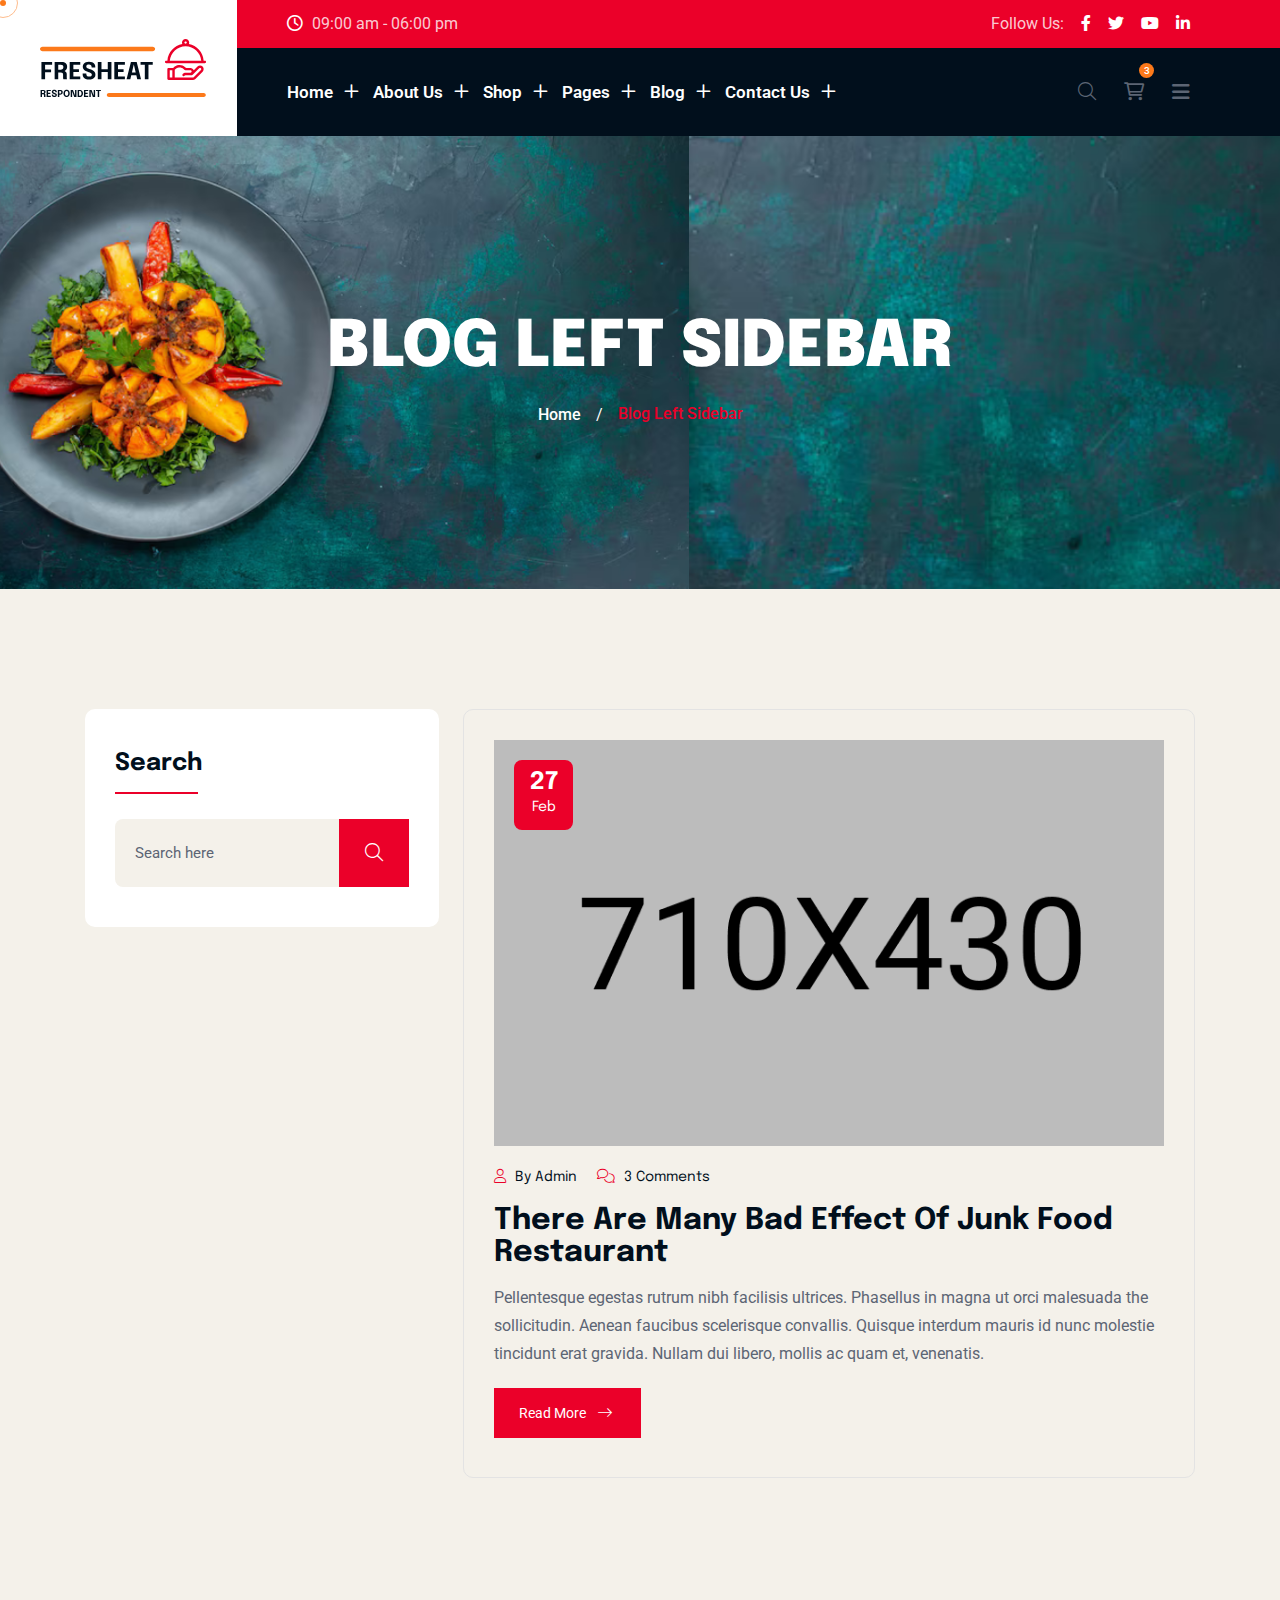
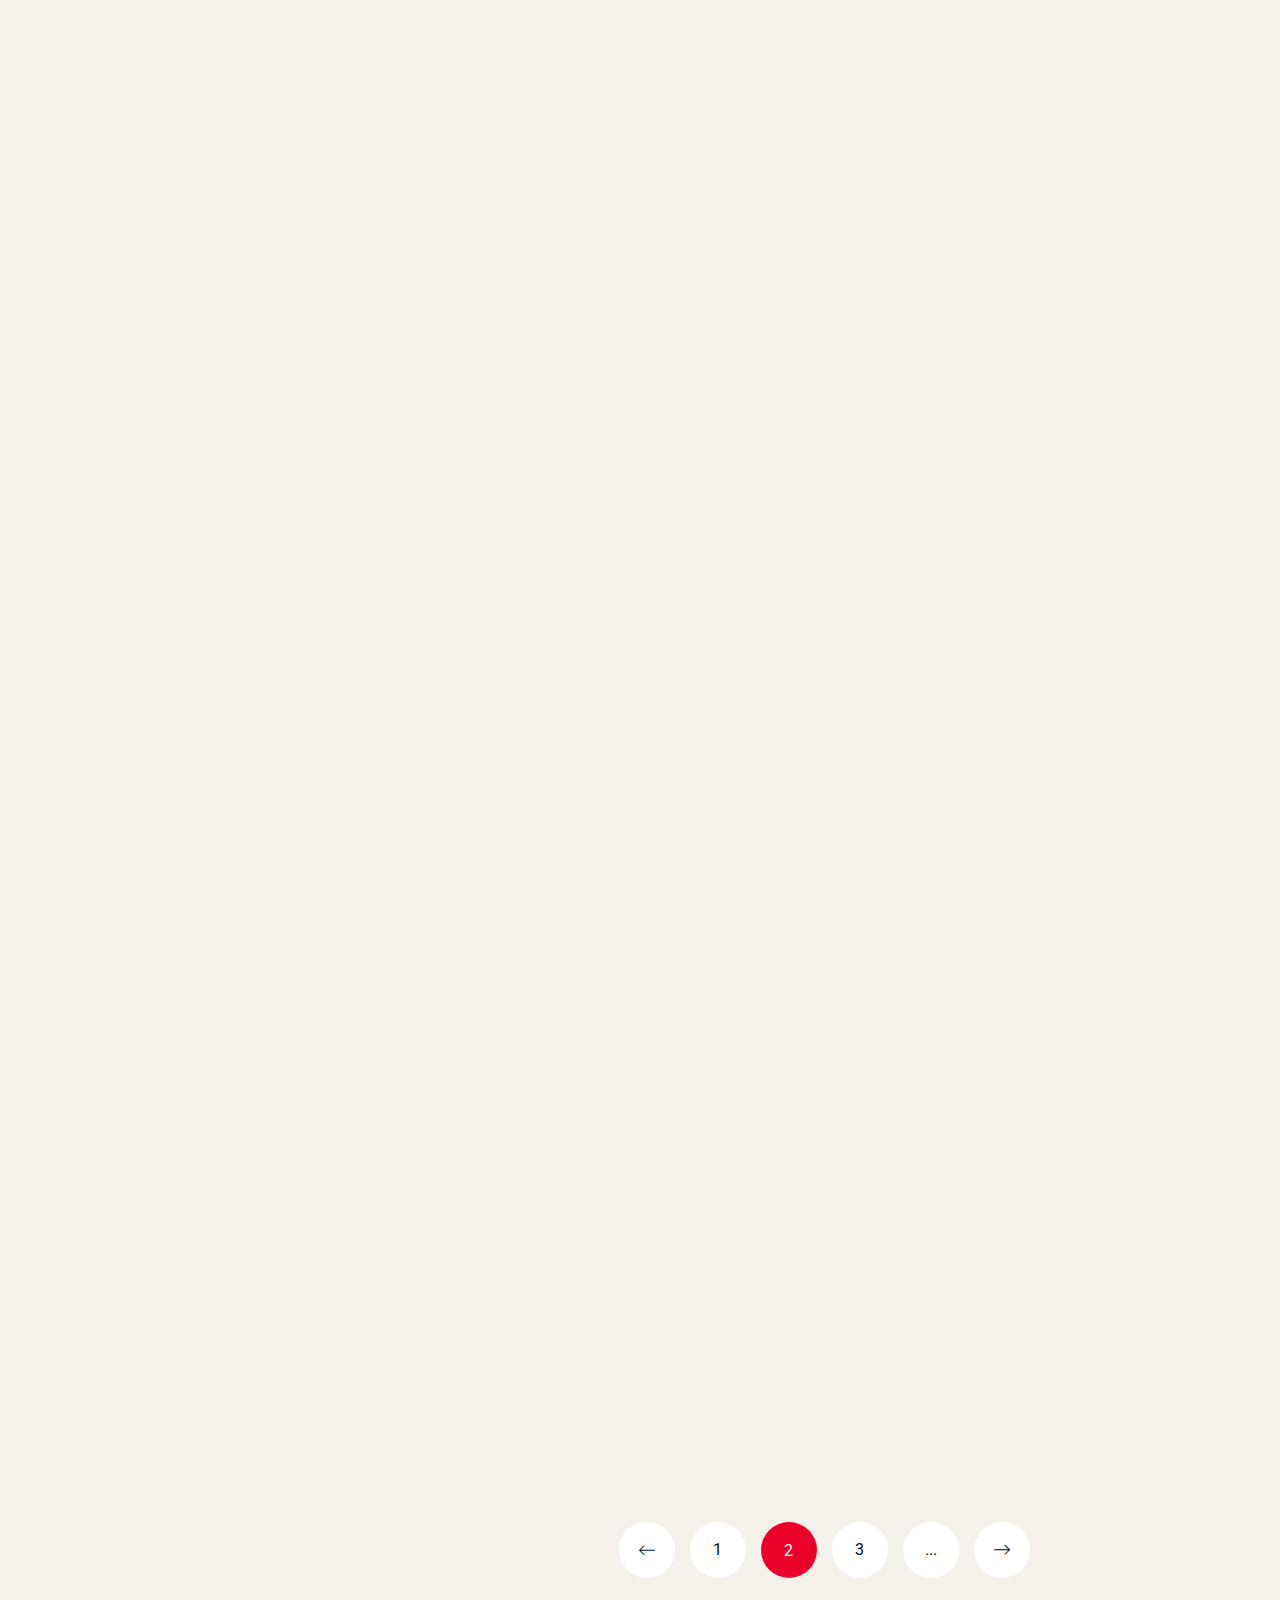
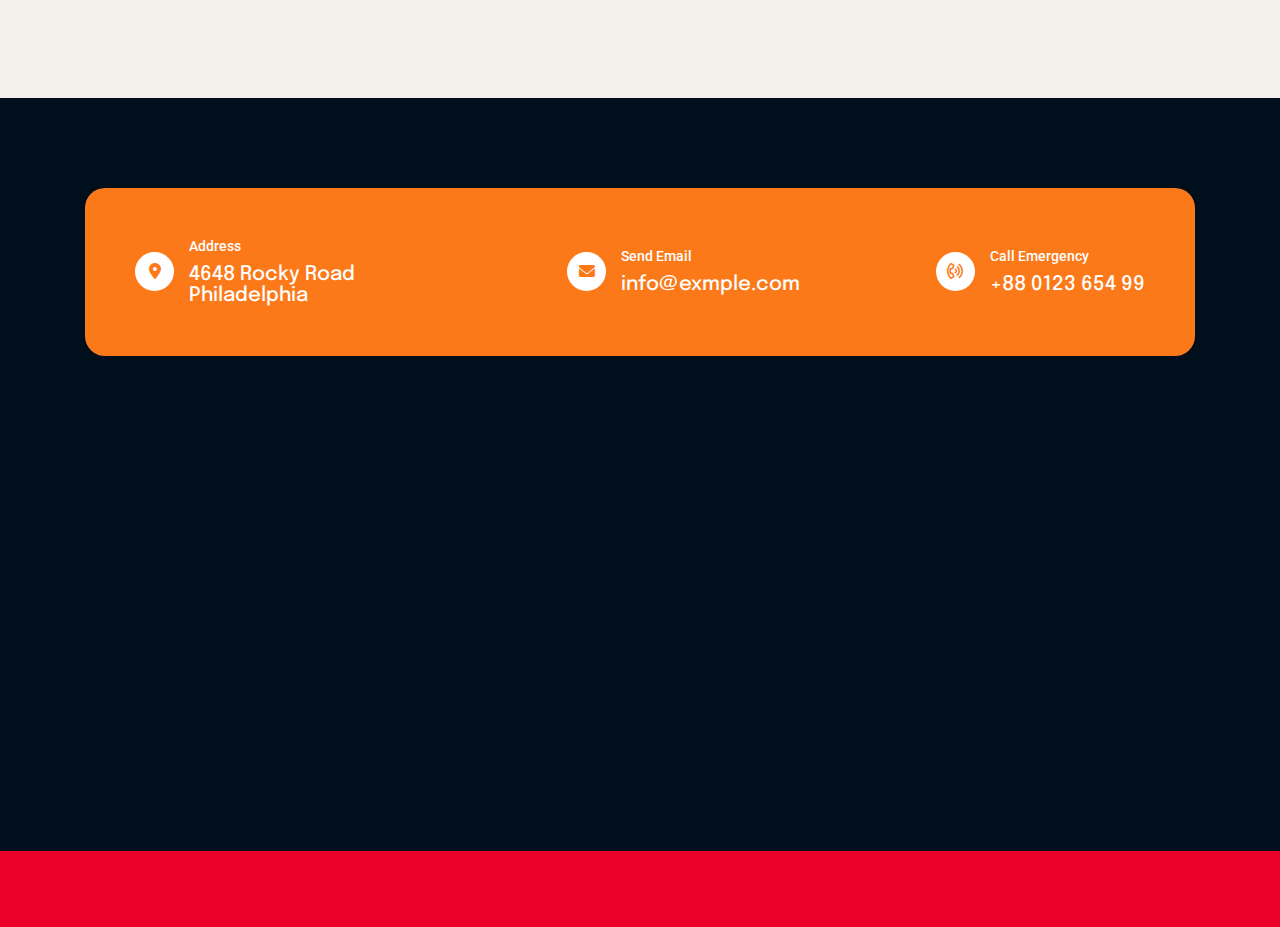
<file: blog-left-sidebar.html>
<!DOCTYPE html>
<html lang="zxx">
<!--<< Header Area >>-->

<head>
    <!-- ========== Meta Tags ========== -->
    <meta charset="UTF-8">
    <meta http-equiv="X-UA-Compatible" content="IE=edge">
    <meta name="viewport" content="width=device-width, initial-scale=1">
    <meta name="author" content="gramentheme">
    <meta name="description" content="Fresheat food & Restaurant Html Template">
    <!-- ======== Page title ============ -->
    <title>Fresheat food & Restaurant Html Template</title>
    <!--<< Favcion >>-->
    <link rel="shortcut icon" href="assets/img/favicon.png">
    <!--<< Bootstrap min.css >>-->
    <link rel="stylesheet" href="assets/css/bootstrap.min.css">
    <!--<< All Min Css >>-->
    <link rel="stylesheet" href="assets/css/all.min.css">
    <!--<< Animate.css >>-->
    <link rel="stylesheet" href="assets/css/animate.css">
    <!--<< Magnific Popup.css >>-->
    <link rel="stylesheet" href="assets/css/magnific-popup.css">
    <!--<< MeanMenu.css >>-->
    <link rel="stylesheet" href="assets/css/meanmenu.css">
    <!--<< Swiper Bundle.css >>-->
    <link rel="stylesheet" href="assets/css/swiper-bundle.min.css">
    <!--<< Nice Select.css >>-->
    <link rel="stylesheet" href="assets/css/nice-select.css">
    <!--<< Main.css >>-->
    <link rel="stylesheet" href="assets/css/main.css">
</head>

<body class="bg-color2">

    <!-- Preloader Start -->
    <div id="preloader" class="preloader">
        <div class="animation-preloader">
            <div class="spinner">
            </div>
            <div class="txt-loading">
                <span data-text-preloader="F" class="letters-loading">
                    F
                </span>
                <span data-text-preloader="R" class="letters-loading">
                    R
                </span>
                <span data-text-preloader="E" class="letters-loading">
                    E
                </span>
                <span data-text-preloader="S" class="letters-loading">
                    S
                </span>
                <span data-text-preloader="H" class="letters-loading">
                    H
                </span>
                <span data-text-preloader="E" class="letters-loading">
                    E
                </span>
                <span data-text-preloader="A" class="letters-loading">
                    A
                </span>
                <span data-text-preloader="T" class="letters-loading">
                    T
                </span>
            </div>
            <p class="text-center">Loading</p>
        </div>
        <div class="loader">
            <div class="row">
                <div class="col-3 loader-section section-left">
                    <div class="bg"></div>
                </div>
                <div class="col-3 loader-section section-left">
                    <div class="bg"></div>
                </div>
                <div class="col-3 loader-section section-right">
                    <div class="bg"></div>
                </div>
                <div class="col-3 loader-section section-right">
                    <div class="bg"></div>
                </div>
            </div>
        </div>
    </div>

    <!--<< Mouse Cursor Start >>-->
    <div class="mouse-cursor cursor-outer"></div>
    <div class="mouse-cursor cursor-inner"></div>

    <!-- Back To Top Start -->
    <button id="back-top" class="back-to-top">
        <i class="fa-regular fa-arrow-up"></i>
    </button>

    <!-- Offcanvas Area Start -->
    <div class="fix-area">
        <div class="offcanvas__info">
            <div class="offcanvas__wrapper">
                <div class="offcanvas__content">
                    <div class="offcanvas__top mb-5 d-flex justify-content-between align-items-center">
                        <div class="offcanvas__logo">
                            <a href="index.html">
                                <img src="assets/img/logo/logo.svg" alt="logo-img">
                            </a>
                        </div>
                        <div class="offcanvas__close">
                            <button>
                                <i class="fas fa-times"></i>
                            </button>
                        </div>
                    </div>
                    <p class="text d-none d-lg-block">
                        This involves interactions between a business and its customers. It's about meeting customers'
                        needs and resolving their problems. Effective customer service is crucial.
                    </p>
                    <div class="offcanvas-gallery-area d-none d-xl-block">
                        <div class="offcanvas-gallery-items">
                            <a href="assets/img/header/01.jpg" class="offcanvas-image img-popup">
                                <img src="assets/img/header/01.jpg" alt="gallery-img">
                            </a>
                            <a href="assets/img/header/02.jpg" class="offcanvas-image img-popup">
                                <img src="assets/img/header/02.jpg" alt="gallery-img">
                            </a>
                            <a href="assets/img/header/03.jpg" class="offcanvas-image img-popup">
                                <img src="assets/img/header/03.jpg" alt="gallery-img">
                            </a>
                        </div>
                        <div class="offcanvas-gallery-items">
                            <a href="assets/img/header/04.jpg" class="offcanvas-image img-popup">
                                <img src="assets/img/header/04.jpg" alt="gallery-img">
                            </a>
                            <a href="assets/img/header/05.jpg" class="offcanvas-image img-popup">
                                <img src="assets/img/header/05.jpg" alt="gallery-img">
                            </a>
                            <a href="assets/img/header/06.jpg" class="offcanvas-image img-popup">
                                <img src="assets/img/header/06.jpg" alt="gallery-img">
                            </a>
                        </div>
                    </div>
                    <div class="mobile-menu fix mb-3"></div>
                    <div class="offcanvas__contact">
                        <h4>Contact Info</h4>
                        <ul>
                            <li class="d-flex align-items-center">
                                <div class="offcanvas__contact-icon">
                                    <i class="fal fa-map-marker-alt"></i>
                                </div>
                                <div class="offcanvas__contact-text">
                                    <a target="_blank" href="#">Main Street, Melbourne, Australia</a>
                                </div>
                            </li>
                            <li class="d-flex align-items-center">
                                <div class="offcanvas__contact-icon mr-15">
                                    <i class="fal fa-envelope"></i>
                                </div>
                                <div class="offcanvas__contact-text">
                                    <a href="tel:+013-003-003-9993"><span
                                            class="mailto:info@enofik.com">info@fresheat.com</span></a>
                                </div>
                            </li>
                            <li class="d-flex align-items-center">
                                <div class="offcanvas__contact-icon mr-15">
                                    <i class="fal fa-clock"></i>
                                </div>
                                <div class="offcanvas__contact-text">
                                    <a target="_blank" href="#">Mod-friday, 09am -05pm</a>
                                </div>
                            </li>
                            <li class="d-flex align-items-center">
                                <div class="offcanvas__contact-icon mr-15">
                                    <i class="far fa-phone"></i>
                                </div>
                                <div class="offcanvas__contact-text">
                                    <a href="tel:+11002345909">+11002345909</a>
                                </div>
                            </li>
                        </ul>
                        <div class="header-button mt-4">
                            <a href="shop.html" class="theme-btn">
                                <span class="button-content-wrapper d-flex align-items-center justify-content-center">
                                    <span class="button-icon"><i
                                            class="fa-sharp fa-regular fa-cart-shopping bg-transparent text-white me-2"></i></span>
                                    <span class="button-text">ORDER NOW</span>
                                </span>
                            </a>
                        </div>
                        <div class="social-icon d-flex align-items-center">
                            <a href="#"><i class="fab fa-facebook-f"></i></a>
                            <a href="#"><i class="fab fa-twitter"></i></a>
                            <a href="#"><i class="fab fa-youtube"></i></a>
                            <a href="#"><i class="fab fa-linkedin-in"></i></a>
                        </div>
                    </div>
                </div>
            </div>
        </div>
    </div>
    <div class="offcanvas__overlay"></div>

    <!-- Header Section Start -->
    <header class="header-section">
        <div class="black-bg"></div>
        <div class="red-bg"></div>
        <div class="container-fluid">
            <div class="main-header-wrapper">
                <div class="logo-image">
                    <a href="index.html">
                        <img src="assets/img/logo/logo.svg" alt="img">
                    </a>
                </div>
                <div class="main-header-items">
                    <div class="header-top-wrapper">
                        <span><i class="fa-regular fa-clock"></i> 09:00 am - 06:00 pm</span>
                        <div class="social-icon d-flex align-items-center">
                            <span>Follow Us:</span>
                            <a href="#"><i class="fab fa-facebook-f"></i></a>
                            <a href="#"><i class="fab fa-twitter"></i></a>
                            <a href="#"><i class="fab fa-youtube"></i></a>
                            <a href="#"><i class="fab fa-linkedin-in"></i></a>
                        </div>
                    </div>
                    <div id="header-sticky" class="header-1">
                        <div class="mega-menu-wrapper">
                            <div class="header-main">
                                <div class="logo">
                                    <a href="index.html" class="header-logo">
                                        <img src="assets/img/logo/logo.svg" alt="logo-img">
                                    </a>
                                </div>
                                <div class="header-left">
                                    <div class="mean__menu-wrapper">
                                        <div class="main-menu">
                                            <nav id="mobile-menu">
                                                <ul>
                                                    <li class="has-dropdown active menu-thumb">
                                                        <a href="index.html">
                                                            Home
                                                            <i class="fa-regular fa-plus"></i>
                                                        </a>
                                                        <ul class="submenu has-homemenu">
                                                            <li>
                                                                <div class="homemenu-items">
                                                                    <div class="homemenu">
                                                                        <div class="homemenu-thumb">
                                                                            <img src="assets/img/header/home1.jpg"
                                                                                alt="img">
                                                                            <div class="demo-button">
                                                                                <a href="index.html" class="theme-btn">
                                                                                    Multi Page
                                                                                </a>
                                                                                <a href="index-one-page.html"
                                                                                    class="theme-btn">
                                                                                    One Page
                                                                                </a>
                                                                                <a href="index-dark.html"
                                                                                    class="theme-btn">
                                                                                    Dark Page
                                                                                </a>
                                                                            </div>
                                                                        </div>
                                                                        <div class="homemenu-content text-center">
                                                                            <h4 class="homemenu-title">
                                                                                Home 01
                                                                            </h4>
                                                                        </div>
                                                                    </div>
                                                                    <div class="homemenu">
                                                                        <div class="homemenu-thumb mb-15">
                                                                            <img src="assets/img/header/home2.jpg"
                                                                                alt="img">
                                                                            <div class="demo-button">
                                                                                <a href="index-2.html"
                                                                                    class="theme-btn">
                                                                                    Multi Page
                                                                                </a>
                                                                                <a href="index-two-page.html"
                                                                                    class="theme-btn">
                                                                                    One Page
                                                                                </a>
                                                                                <a href="index-2-dark.html"
                                                                                    class="theme-btn">
                                                                                    Dark Page
                                                                                </a>
                                                                            </div>
                                                                        </div>
                                                                        <div class="homemenu-content text-center">
                                                                            <h4 class="homemenu-title">
                                                                                Home 02
                                                                            </h4>
                                                                        </div>
                                                                    </div>
                                                                    <div class="homemenu">
                                                                        <div class="homemenu-thumb mb-15">
                                                                            <img src="assets/img/header/home3.jpg"
                                                                                alt="img">
                                                                            <div class="demo-button">
                                                                                <a href="index-3.html"
                                                                                    class="theme-btn">
                                                                                    Multi Page
                                                                                </a>
                                                                                <a href="index-three-page.html"
                                                                                    class="theme-btn">
                                                                                    One Page
                                                                                </a>
                                                                                <a href="index-3-dark.html"
                                                                                    class="theme-btn">
                                                                                    Dark Page
                                                                                </a>
                                                                            </div>
                                                                        </div>
                                                                        <div class="homemenu-content text-center">
                                                                            <h4 class="homemenu-title">
                                                                                Home 03
                                                                            </h4>
                                                                        </div>
                                                                    </div>
                                                                </div>
                                                            </li>
                                                        </ul>
                                                    </li>
                                                    <li class="has-dropdown active d-xl-none">
                                                        <a href="index.html" class="border-none">
                                                            Home
                                                            <i class="fa-regular fa-plus"></i>
                                                        </a>
                                                        <ul class="submenu">
                                                            <li><a href="index.html">Home 01</a></li>
                                                            <li><a href="index-2.html">Home 02</a></li>
                                                            <li><a href="index-3.html">Home 03</a></li>
                                                        </ul>
                                                    </li>
                                                    <li class="has-dropdown">
                                                        <a href="about.html">
                                                            About Us
                                                            <i class="fa-regular fa-plus"></i>
                                                        </a>
                                                        <ul class="submenu">
                                                            <li><a href="about.html">About Us 01</a></li>
                                                            <li><a href="about-2.html">About Us 02</a>
                                                            </li>
                                                        </ul>
                                                    </li>
                                                    <li>
                                                        <a href="shop.html">
                                                            Shop
                                                            <i class="fa-regular fa-plus"></i>
                                                        </a>
                                                        <ul class="submenu">
                                                            <li><a href="shop.html">Shop</a></li>
                                                            <li><a href="shop-right-sidebar.html">Shop Right Sidebar</a>
                                                            </li>
                                                            <li><a href="shop-list.html">Shop List</a></li>
                                                            <li><a href="shop-list-right-sidebar.html">Shop List Right
                                                                    Sidebar</a></li>
                                                            <li><a href="shop-details.html">Shop Details</a></li>
                                                            <li><a href="cart.html">Cart List</a></li>
                                                            <li><a href="checkout.html">Checkout</a></li>
                                                            <li><a href="wishlist.html">Wishlist</a></li>
                                                        </ul>
                                                    </li>
                                                    <li class="has-dropdown">
                                                        <a href="#">
                                                            Pages
                                                            <i class="fa-regular fa-plus"></i>
                                                        </a>
                                                        <ul class="submenu">
                                                            <li class="has-dropdown">
                                                                <a href="chef.html">
                                                                    Chef
                                                                    <i class="fas fa-angle-down"></i>
                                                                </a>
                                                                <ul class="submenu">
                                                                    <li><a href="chef.html">Chef</a></li>
                                                                    <li><a href="chef-details.html">Chef Details 01</a>
                                                                    </li>
                                                                    <li><a href="chef-details2.html">Chef Details 02</a>
                                                                    </li>
                                                                </ul>
                                                            </li>
                                                            <li class="has-dropdown">
                                                                <a href="menu.html">
                                                                    Food Menu
                                                                    <i class="fas fa-angle-down"></i>
                                                                </a>
                                                                <ul class="submenu">
                                                                    <li><a href="menu.html">Food Menu 01</a></li>
                                                                    <li><a href="menu2.html">Food Menu 02</a>
                                                                    </li>
                                                                </ul>
                                                            </li>
                                                            <li><a href="gallery.html">Gallery</a></li>
                                                            <li class="has-dropdown">
                                                                <a href="services.html">
                                                                    Services
                                                                    <i class="fas fa-angle-down"></i>
                                                                </a>
                                                                <ul class="submenu">
                                                                    <li><a href="services.html">Services</a> </li>
                                                                    <li><a href="service-details.html">Service
                                                                            Details</a></li>
                                                                </ul>
                                                            </li>

                                                            <li><a href="testimonials.html">Testimonials</a></li>
                                                            <li><a href="reservation.html">Reservation</a></li>
                                                            <li><a href="faq.html">Faq's</a></li>
                                                            <li><a href="account.html">My Account</a></li>
                                                            <li><a href="404.html">404 Page</a></li>
                                                        </ul>
                                                    </li>
                                                    <li>
                                                        <a href="blog.html">
                                                            Blog
                                                            <i class="fa-regular fa-plus"></i>
                                                        </a>
                                                        <ul class="submenu">
                                                            <li><a href="blog.html">Blog</a></li>
                                                            <li><a href="blog-standard.html">Blog Standard</a></li>
                                                            <li><a href="blog-left-sidebar.html">Blog Left Sidebar</a>
                                                            </li>
                                                            <li><a href="blog-details.html">Blog Details</a></li>
                                                        </ul>
                                                    </li>
                                                    <li>
                                                        <a href="contact.html">
                                                            Contact Us
                                                            <i class="fa-regular fa-plus"></i>
                                                        </a>
                                                        <ul class="submenu">
                                                            <li><a href="contact.html">Contact Us 01</a></li>
                                                            <li><a href="contact2.html">Contact Us 02</a></li>
                                                        </ul>
                                                    </li>
                                                </ul>
                                            </nav>
                                        </div>
                                    </div>
                                </div>
                                <div class="header-right d-flex justify-content-end align-items-center">
                                    <a href="#0" class="search-trigger search-icon"><i class="fal fa-search"></i></a>
                                    <div class="header__cart">
                                        <a href="#"> <i class="fa-sharp fa-regular fa-cart-shopping"></i> </a>
                                        <div class="header__right__dropdown__wrapper">
                                            <div class="header__right__dropdown__inner">
                                                <div class="single__header__right__dropdown">

                                                    <div class="header__right__dropdown__img">
                                                        <a href="#">
                                                            <img loading="lazy"
                                                                src="assets/img/blog/blogRecentThumb3_1.png"
                                                                alt="photo">
                                                        </a>
                                                    </div>
                                                    <div class="header__right__dropdown__content">

                                                        <a href="shop.html">Fried Chicken</a>
                                                        <p>1 x <span class="price">$ 80.00</span></p>

                                                    </div>
                                                    <div class="header__right__dropdown__close">
                                                        <a href="#"><i class="icofont-close-line"></i></a>
                                                    </div>
                                                </div>

                                                <div class="single__header__right__dropdown">

                                                    <div class="header__right__dropdown__img">
                                                        <a href="#">
                                                            <img loading="lazy"
                                                                src="assets/img/blog/blogRecentThumb3_2.png"
                                                                alt="photo">
                                                        </a>
                                                    </div>
                                                    <div class="header__right__dropdown__content">

                                                        <a href="shop.html">Fried Noodles</a>
                                                        <p>1 x <span class="price">$ 60.00</span></p>

                                                    </div>
                                                    <div class="header__right__dropdown__close">
                                                        <a href="#"><i class="icofont-close-line"></i></a>
                                                    </div>
                                                </div>

                                                <div class="single__header__right__dropdown">

                                                    <div class="header__right__dropdown__img">
                                                        <a href="#">
                                                            <img loading="lazy"
                                                                src="assets/img/blog/blogRecentThumb3_3.png"
                                                                alt="photo">
                                                        </a>
                                                    </div>
                                                    <div class="header__right__dropdown__content">

                                                        <a href="shop.html">Special Pasta</a>
                                                        <p>1 x <span class="price">$ 70.00</span></p>

                                                    </div>
                                                    <div class="header__right__dropdown__close">
                                                        <a href="#"><i class="icofont-close-line"></i></a>
                                                    </div>
                                                </div>
                                            </div>

                                            <p class="dropdown__price">Total: <span>$1,100.00</span>
                                            </p>
                                            <div class="header__right__dropdown__button">
                                                <a href="cart.html" class="theme-btn mb-2">View Cart</a>
                                                <a href="checkout.html" class="theme-btn style3">Checkout</a>
                                            </div>
                                        </div>
                                    </div>

                                    <a class="theme-btn" href="menu.html">ORDER NOW <i
                                            class="fa-sharp fa-regular fa-arrow-right"></i></a>
                                    <div class="header__hamburger d-xl-block my-auto">
                                        <div class="sidebar__toggle">
                                            <i class="fas fa-bars"></i>
                                        </div>
                                    </div>
                                </div>
                            </div>
                        </div>
                    </div>
                </div>
            </div>
        </div>
    </header>


    <!-- Search Area Start -->
    <div class="search-wrap">
        <div class="search-inner">
            <i class="fas fa-times search-close" id="search-close"></i>
            <div class="search-cell">
                <form method="get">
                    <div class="search-field-holder">
                        <input type="search" class="main-search-input" placeholder="Search...">
                    </div>
                </form>
            </div>
        </div>
    </div>

    <!-- Breadcumb Section   S T A R T -->
    <div class="breadcumb-section">
        <div class="breadcumb-wrapper">
            <div class="container">
                <div class="row">
                    <div class="col-12">
                        <div class="breadcumb-content">
                            <h1 class="breadcumb-title">Blog Left Sidebar</h1>
                            <ul class="breadcumb-menu">
                                <li><a href="index.html">Home</a></li>
                                <li class="text-white">/</li>
                                <li class="active">Blog Left Sidebar</li>
                            </ul>
                        </div>
                    </div>
                </div>
            </div>
        </div>
    </div>

    <!-- Blog Section    S T A R T -->
    <section class="news-standard section-padding fix">
        <div class="container">
            <div class="row g-4">
                <div class="col-12 col-lg-4">
                    <div class="main-sidebar2">
                        <div class="single-sidebar-widget wow fadeInUp" data-wow-delay=".2s">
                            <div class="wid-title">
                                <h3>Search</h3>
                            </div>
                            <div class="search-widget">
                                <form action="#">
                                    <input type="text" placeholder="Search here">
                                    <button type="submit"><i class="fa-sharp fa-light fa-magnifying-glass"></i></button>
                                </form>
                            </div>
                        </div>
                        <div class="single-sidebar-widget wow fadeInUp" data-wow-delay=".4s">
                            <div class="wid-title">
                                <h3>Categories</h3>
                            </div>
                            <div class="news-widget-categories">
                                <ul>
                                    <li><a href="blog-standard.html">Breakfast <span>(08)</span></a></li>
                                    <li><a href="blog-standard.html">Restaurant <span>(11)</span></a></li>
                                    <li class="active"><a href="blog-standard.html">Dinner <span>(12)</span></a></li>
                                    <li><a href="blog-standard.html">Fast Food <span>(18)</span></a></li>
                                    <li><a href="blog-standard.html">Launch<span>(07)</span></a></li>
                                </ul>
                            </div>
                        </div>
                        <div class="single-sidebar-widget wow fadeInUp" data-wow-delay=".6s">
                            <div class="wid-title">
                                <h3>Recent Post</h3>
                            </div>
                            <div class="recent-post-area">
                                <div class="recent-items">
                                    <div class="recent-thumb">
                                        <img src="assets/img/blog/blogRecentThumb3_1.png" alt="img">
                                    </div>
                                    <div class="recent-content">
                                        <ul>
                                            <li>
                                                <img src="assets/img/icon/calendarIcon.png" alt="icon">
                                                18 Dec, 2024
                                            </li>
                                        </ul>
                                        <h6>
                                            <a href="blog-details.html">
                                                Avoid Health Risk Food &amp; <br>
                                                Endure High Availability
                                            </a>
                                        </h6>
                                    </div>
                                </div>
                                <div class="recent-items">
                                    <div class="recent-thumb">
                                        <img src="assets/img/blog/blogRecentThumb3_2.png" alt="img">
                                    </div>
                                    <div class="recent-content">
                                        <ul>
                                            <li>
                                                <img src="assets/img/icon/calendarIcon.png" alt="icon">
                                                18 Dec, 2024
                                            </li>
                                        </ul>
                                        <h6>
                                            <a href="blog-details.html">
                                                Tacking the Condition of <br>
                                                Your Fresh Mind
                                            </a>
                                        </h6>
                                    </div>
                                </div>
                                <div class="recent-items">
                                    <div class="recent-thumb">
                                        <img src="assets/img/blog/blogRecentThumb3_3.png" alt="img">
                                    </div>
                                    <div class="recent-content">
                                        <ul>
                                            <li>
                                                <img src="assets/img/icon/calendarIcon.png" alt="icon">
                                                18 Dec, 2024
                                            </li>
                                        </ul>
                                        <h6>
                                            <a href="blog-details.html">
                                                What’s the Holding Back <br>
                                                the Food Solution
                                            </a>
                                        </h6>
                                    </div>
                                </div>
                            </div>
                        </div>
                        <div class="single-sidebar-widget wow fadeInUp" data-wow-delay=".9s">
                            <div class="wid-title">
                                <h3>Tags</h3>
                            </div>
                            <div class="news-widget-categories">
                                <div class="tagcloud">
                                    <a href="blog-standard.html">Cheese</a>
                                    <a class="active" href="blog-standard.html">Cocktail</a>
                                    <a href="blog-standard.html">Drink</a>
                                    <a href="blog-standard.html">Uncategorized</a>
                                    <a href="blog-standard.html">Pizza</a>
                                    <a href="blog-standard.html">Non Veg</a>
                                </div>
                            </div>
                        </div>
                    </div>
                </div>
                <div class="col-12 col-lg-8">
                    <div class="news-standard-wrapper">
                        <div class="news-standard-items wow fadeInUp" data-wow-delay=".2s">
                            <div class="news-thumb">
                                <img src="assets/img/blog/blogThumb2_1.jpg" alt="img">
                                <div class="post-date">
                                    <h3>
                                        27 <br>
                                        <span>Feb</span>
                                    </h3>
                                </div>
                            </div>
                            <div class="news-content">
                                <ul>
                                    <li>
                                        <i class="fa-light fa-user"></i>
                                        By Admin
                                    </li>
                                    <li>
                                        <i class="fa-light fa-comments"></i>
                                        3 Comments
                                    </li>
                                </ul>
                                <h3>
                                    <a href="blog-details.html">There are many Bad Effect Of junk food Restaurant</a>
                                </h3>
                                <p class="mb-3">
                                    Pellentesque egestas rutrum nibh facilisis ultrices. Phasellus in magna ut orci
                                    malesuada the sollicitudin. Aenean faucibus scelerisque convallis. Quisque interdum
                                    mauris id nunc molestie tincidunt erat gravida. Nullam dui libero, mollis ac quam
                                    et, venenatis.
                                </p>
                                <a href="blog-details.html" class="theme-btn mt-1">
                                    Read More
                                    <i class="fa-sharp fa-light fa-arrow-right-long  bg-transparent text-white"></i>
                                </a>
                            </div>
                        </div>
                        <div class="news-standard-items wow fadeInUp" data-wow-delay=".4s">
                            <div class="news-thumb">
                                <img src="assets/img/blog/blogThumb2_2.jpg" alt="img">
                                <div class="post-date">
                                    <h3>
                                        19 <br>
                                        <span>Feb</span>
                                    </h3>
                                </div>
                            </div>
                            <div class="news-content">
                                <ul>
                                    <li>
                                        <i class="fa-light fa-user"></i>
                                        By Admin
                                    </li>
                                    <li>
                                        <i class="fa-light fa-comments"></i>
                                        2 Comments
                                    </li>
                                </ul>
                                <h3>
                                    <a href="blog-details.html">There are many variations of Foods are available</a>
                                </h3>
                                <p class="mb-3">
                                    Pellentesque egestas rutrum nibh facilisis ultrices. Phasellus in magna ut orci
                                    malesuada the sollicitudin. Aenean faucibus scelerisque convallis. Quisque interdum
                                    mauris id nunc molestie tincidunt erat gravida. Nullam dui libero, mollis ac quam
                                    et, venenatis.
                                </p>
                                <a href="blog-details.html" class="theme-btn">
                                    Read More
                                    <i class="fa-sharp fa-light fa-arrow-right-long  bg-transparent text-white"></i>
                                </a>
                            </div>
                        </div>
                        <div class="news-standard-items wow fadeInUp" data-wow-delay=".6s">
                            <div class="news-thumb">
                                <img src="assets/img/blog/blogThumb2_3.jpg" alt="img">
                                <div class="post-date">
                                    <h3>
                                        28 <br>
                                        <span>Feb</span>
                                    </h3>
                                </div>
                            </div>
                            <div class="news-content">
                                <ul>
                                    <li>
                                        <i class="fa-light fa-user"></i>
                                        By Admin
                                    </li>
                                    <li>
                                        <i class="fa-light fa-comments"></i>
                                        0 Comments
                                    </li>
                                </ul>
                                <h3>
                                    <a href="blog-details.html">Avoid Health Risk Food Endure High Availability</a>
                                </h3>
                                <p class="mb-3">
                                    Pellentesque egestas rutrum nibh facilisis ultrices. Phasellus in magna ut orci
                                    malesuada the sollicitudin. Aenean faucibus scelerisque convallis. Quisque interdum
                                    mauris id nunc molestie tincidunt erat gravida. Nullam dui libero, mollis ac quam
                                    et, venenatis.
                                </p>
                                <a href="blog-details.html" class="theme-btn mt-1">
                                    Read More
                                    <i class="fa-sharp fa-light fa-arrow-right-long  bg-transparent text-white"></i>
                                </a>
                            </div>
                        </div>
                        <div class="page-nav-wrap text-center">
                            <ul>
                                <li><a class="previous" href="blog-standard.html"><i
                                            class="fa-sharp fa-light fa-arrow-left-long"></i></a></li>
                                <li><a class="page-numbers" href="blog-standard.html">1</a></li>
                                <li><a class="page-numbers active" href="blog-standard.html">2</a></li>
                                <li><a class="page-numbers" href="blog-standard.html">3</a></li>
                                <li><a class="page-numbers" href="blog-standard.html">...</a></li>
                                <li><a class="next" href="blog-standard.html"> <i
                                            class="fa-sharp fa-light fa-arrow-right-long"></i> </a></li>
                            </ul>
                        </div>
                    </div>
                </div>
            </div>
        </div>
    </section>


    <!-- Footer Section    S T A R T -->
    <footer class="footer-section bg-title fix">
        <div class="footer-widgets-wrapper">
            <div class="shape1 float-bob-y d-none d-xxl-block"><img src="assets/img/shape/footerShape1_1.png"
                    alt="shape"></div>
            <div class="shape2 d-none d-xxl-block"><img src="assets/img/shape/footerShape1_2.png" alt="shape"></div>
            <div class="shape3 d-none d-xxl-block"><img src="assets/img/shape/footerShape1_3.png" alt="shape"></div>
            <div class="shape4  d-none d-xxl-block"><img src="assets/img/shape/footerShape1_4.png" alt="shape"></div>
            <div class="container">
                <div class="footer-top">
                    <div class="row gy-4">
                        <div class="col-lg-4">
                            <div class="fancy-box">
                                <div class="item1"><i class="fa-solid fa-location-dot"></i></div>
                                <div class="item2">
                                    <h6>address</h6>
                                    <p>4648 Rocky Road Philadelphia </p>
                                </div>
                            </div>
                        </div>
                        <div class="col-lg-4 d-flex justify-content-start justify-content-lg-end">
                            <div class="fancy-box">
                                <div class="item1"><i class="fa-solid fa-envelope"></i></div>
                                <div class="item2">
                                    <h6>send email</h6>
                                    <p>info@exmple.com</p>
                                </div>
                            </div>
                        </div>
                        <div class="col-lg-4 d-flex justify-content-start justify-content-lg-end">
                            <div class="fancy-box">
                                <div class="item1"><i class="fa-regular fa-phone-volume"></i></div>
                                <div class="item2">
                                    <h6>call emergency</h6>
                                    <p>+88 0123 654 99</p>
                                </div>
                            </div>
                        </div>
                    </div>
                </div>

                <div class="row">
                    <div class="col-xl-3 col-lg-4 col-md-6 wow fadeInUp" data-wow-delay=".2s">
                        <div class="single-footer-widget">
                            <div class="widget-head">
                                <a href="index.html">
                                    <img src="assets/img/logo/logoWhite.svg" alt="logo-img">
                                </a>
                            </div>
                            <div class="footer-content">
                                <p>
                                    Phasellus ultricies aliquam volutpat ullamcorper laoreet neque, a lacinia
                                    curabitur
                                    lacinia mollis
                                </p>
                                <div class="social-icon d-flex align-items-center">
                                    <a href="#"><i class="fab fa-facebook-f"></i></a>
                                    <a href="#"><i class="fab fa-twitter"></i></a>
                                    <a href="#"><i class="fa-brands fa-linkedin-in"></i></a>
                                    <a href="#"><i class="fa-brands fa-youtube"></i></a>
                                </div>
                            </div>
                        </div>
                    </div>
                    <div class="col-xl-3 col-lg-4 col-md-6 ps-xl-5 wow fadeInUp" data-wow-delay=".4s">
                        <div class="single-footer-widget">
                            <div class="widget-head">
                                <h3>Quick Links</h3>
                            </div>
                            <ul class="list-area">
                                <li>
                                    <a href="about.html">
                                        <i class="fa-solid fa-chevrons-right"></i>
                                        About Us
                                    </a>
                                </li>
                                <li>
                                    <a href="gallery.html">
                                        <i class="fa-solid fa-chevrons-right"></i>
                                        Our Gallery
                                    </a>
                                </li>
                                <li>
                                    <a href="blog.html">
                                        <i class="fa-solid fa-chevrons-right"></i>
                                        Our Blogs
                                    </a>
                                </li>
                                <li>
                                    <a href="faq.html">
                                        <i class="fa-solid fa-chevrons-right"></i>
                                        FAQ’S
                                    </a>
                                </li>
                                <li>
                                    <a href="contact.html">
                                        <i class="fa-solid fa-chevrons-right"></i>
                                        Contact Us
                                    </a>
                                </li>
                            </ul>
                        </div>
                    </div>
                    <div class="col-xl-3 col-lg-4 col-md-6 ps-xl-5 wow fadeInUp" data-wow-delay=".4s">
                        <div class="single-footer-widget">
                            <div class="widget-head">
                                <h3>Our Menu</h3>
                            </div>
                            <ul class="list-area">
                                <li>
                                    <a href="menu.html">
                                        <i class="fa-solid fa-chevrons-right"></i>
                                        Burger King
                                    </a>
                                </li>
                                <li>
                                    <a href="menu.html">
                                        <i class="fa-solid fa-chevrons-right"></i>
                                        Pizza king
                                    </a>
                                </li>
                                <li>
                                    <a href="menu.html">
                                        <i class="fa-solid fa-chevrons-right"></i>
                                        Fresh Food
                                    </a>
                                </li>
                                <li>
                                    <a href="menu.html">
                                        <i class="fa-solid fa-chevrons-right"></i>
                                        Vegetable
                                    </a>
                                </li>
                                <li>
                                    <a href="menu.html">
                                        <i class="fa-solid fa-chevrons-right"></i>
                                        Desserts
                                    </a>
                                </li>
                            </ul>
                        </div>
                    </div>
                    <div class="col-xl-3 col-lg-4 col-md-6 ps-xl-5 wow fadeInUp" data-wow-delay=".4s">
                        <div class="single-footer-widget">
                            <div class="widget-head">
                                <h3>Contact Us</h3>
                            </div>
                            <ul class="list-area">
                                <li class="mb-2">
                                    Monday – Friday: <span class="text-theme-color2"> 8am – 4pm </span>
                                </li>
                                <li>
                                    Saturday: <span class="text-theme-color2"> 8am – 12am </span>
                                </li>
                            </ul>
                            <form action="#" class="mt-4">
                                <div class="form-control">
                                    <input class="email" type="email" placeholder="Your email address">
                                    <button type="submit" class="submit-btn"><i
                                            class="fa-solid fa-arrow-right-long"></i></button>
                                </div>
                                <div class="form-control style2 mt-3">
                                    <input id="checkbox" name="checkbox" type="checkbox">
                                    <label for="checkbox">I agree to the <a href="contact.html">Privacy Policy.
                                        </a></label>
                                </div>
                            </form>
                        </div>
                    </div>
                </div>
            </div>
        </div>
        <div class="footer-bottom">
            <div class="container">
                <div class="footer-wrapper d-flex align-items-center justify-content-between">
                    <p class="wow fadeInLeft" data-wow-delay=".3s">
                        © All Copyright 2024 by <a href="index.html">FreshEat</a>
                    </p>
                    <ul class="brand-logo wow fadeInRight" data-wow-delay=".5s">
                        <li>
                            <a class="text-white" href="contact.html">
                                Terms & Condition
                            </a>
                        </li>
                        <li>
                            <a class="text-white" href="contact.html">
                                Privacy Policy
                            </a>
                        </li>
                    </ul>
                </div>
            </div>
        </div>
    </footer>




    <!--<< All JS Plugins >>-->
    <script src="assets/js/jquery-3.7.1.min.js"></script>
    <!--<< Bootstrap Js >>-->
    <script src="assets/js/bootstrap.bundle.min.js"></script>
    <!--<< Waypoints Js >>-->
    <script src="assets/js/jquery.waypoints.js"></script>
    <!--<< Counterup Js >>-->
    <script src="assets/js/jquery.counterup.min.js"></script>
    <!--<< Viewport Js >>-->
    <script src="assets/js/viewport.jquery.js"></script>
    <!--<< Magnific popup Js >>-->
    <script src="assets/js/magnific-popup.min.js"></script>
    <!--<< Tilt Js >>-->
    <script src="assets/js/tilt.min.js"></script>
    <!--<< Swiper Slider Js >>-->
    <script src="assets/js/swiper-bundle.min.js"></script>
    <!--<< MeanMenu Js >>-->
    <script src="assets/js/jquery.meanmenu.min.js"></script>
    <!--<< Wow Animation Js >>-->
    <script src="assets/js/wow.min.js"></script>
    <!--<< Nice Select Js >>-->
    <script src="assets/js/nice-select.min.js"></script>
    <!--<< Main.js >>-->
    <script src="assets/js/main.js"></script>
</body>

</html>
</file>
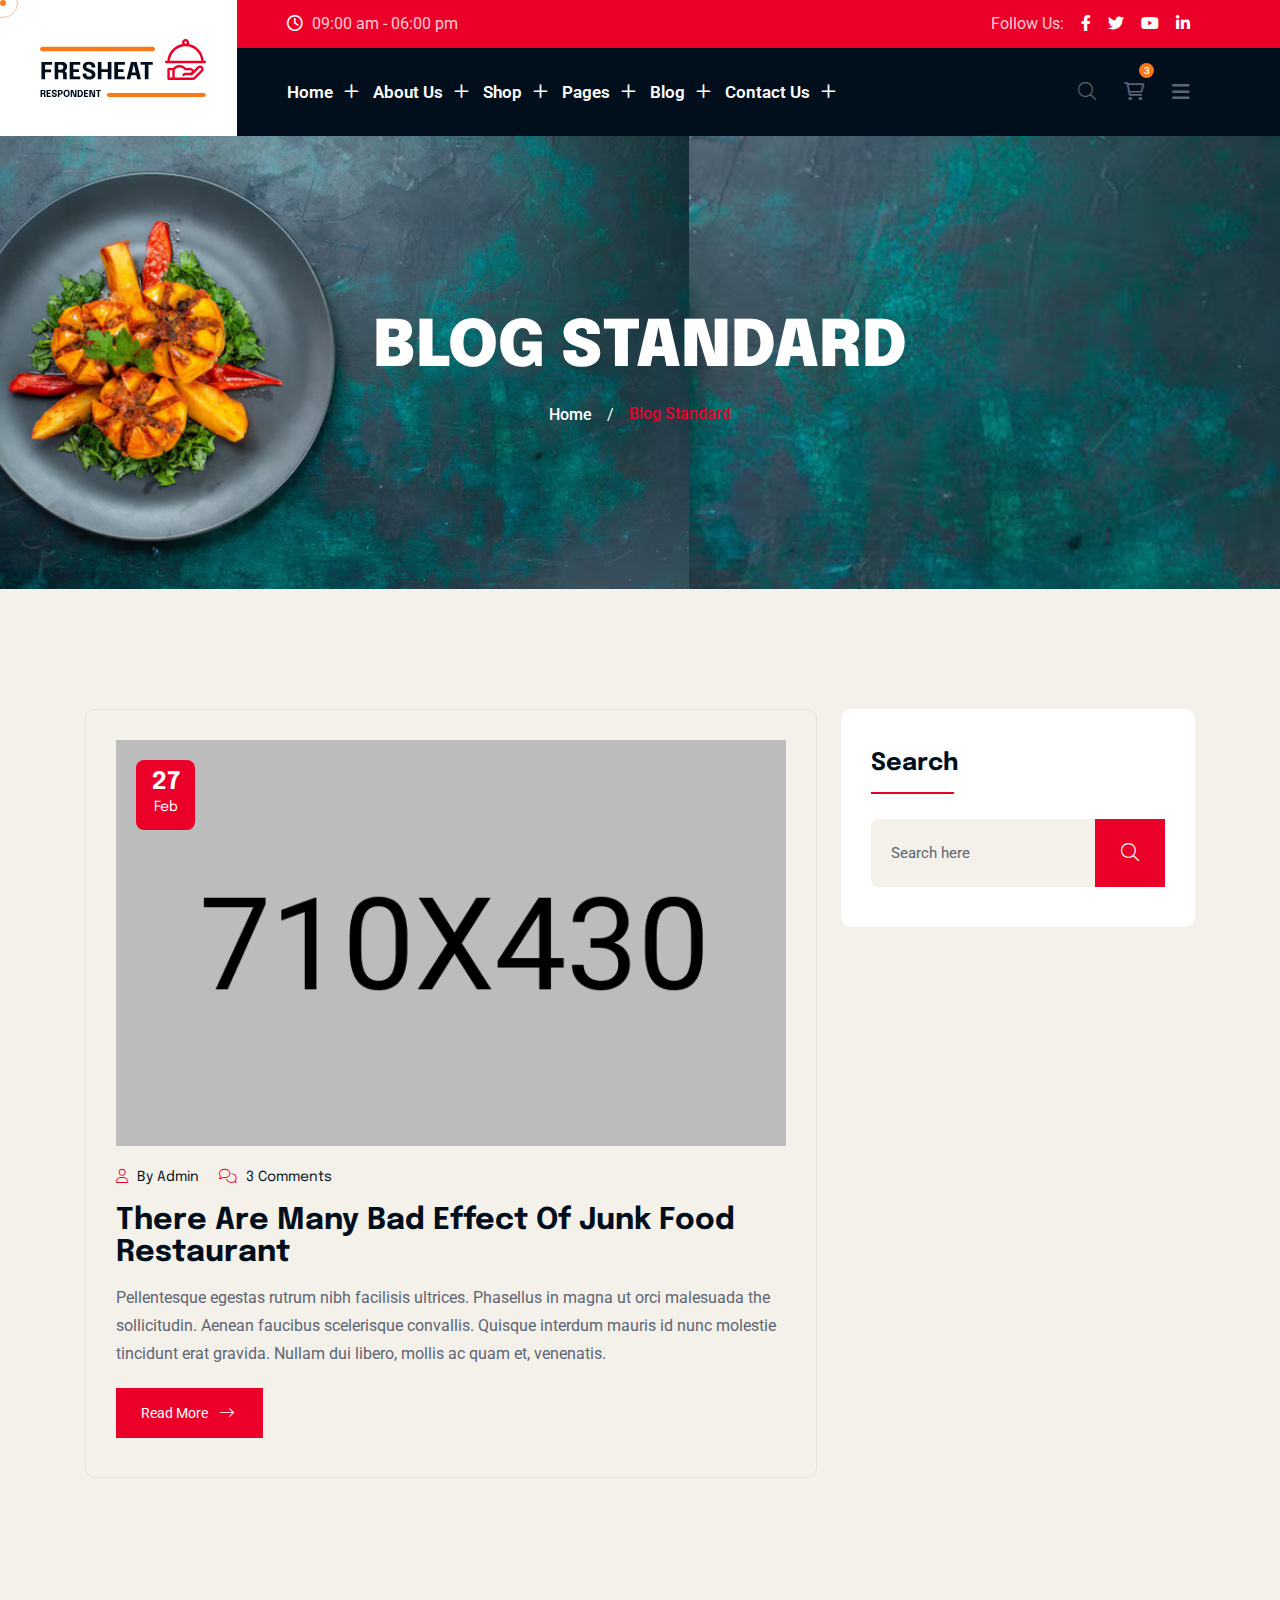
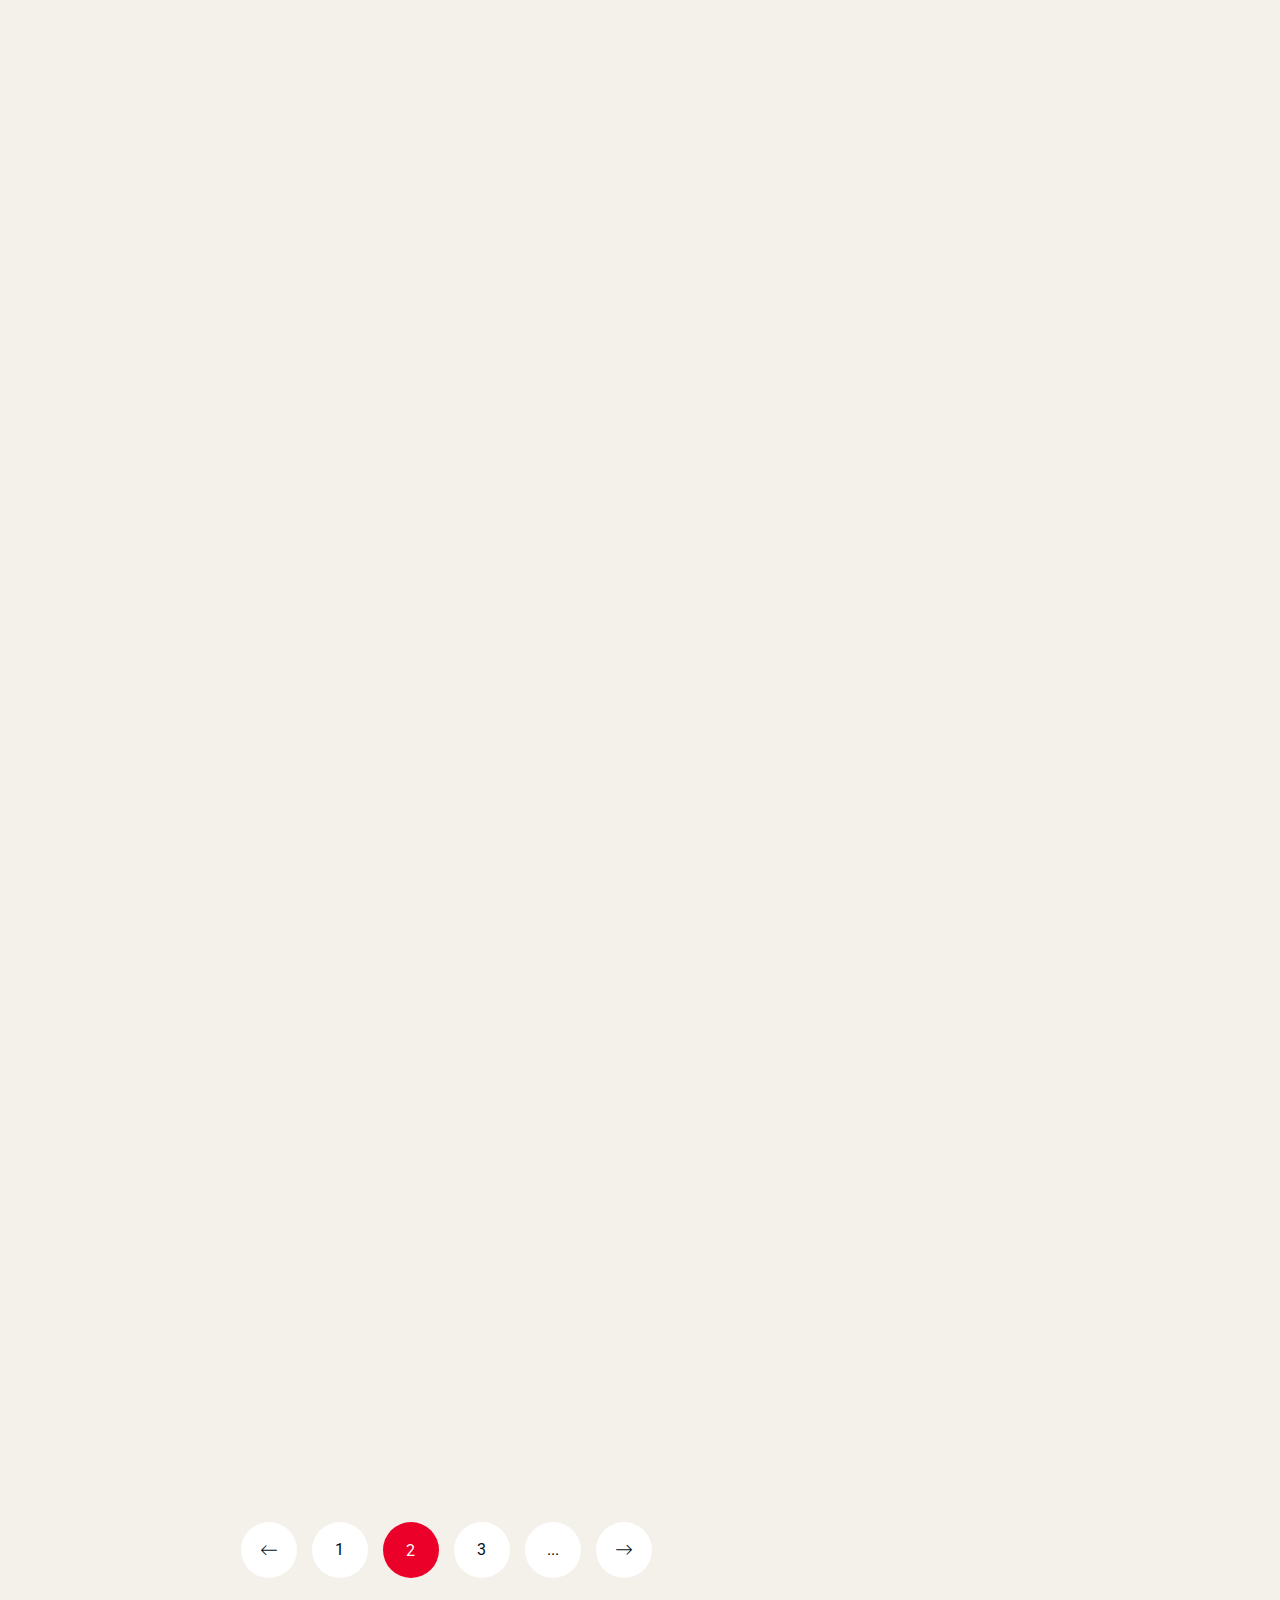
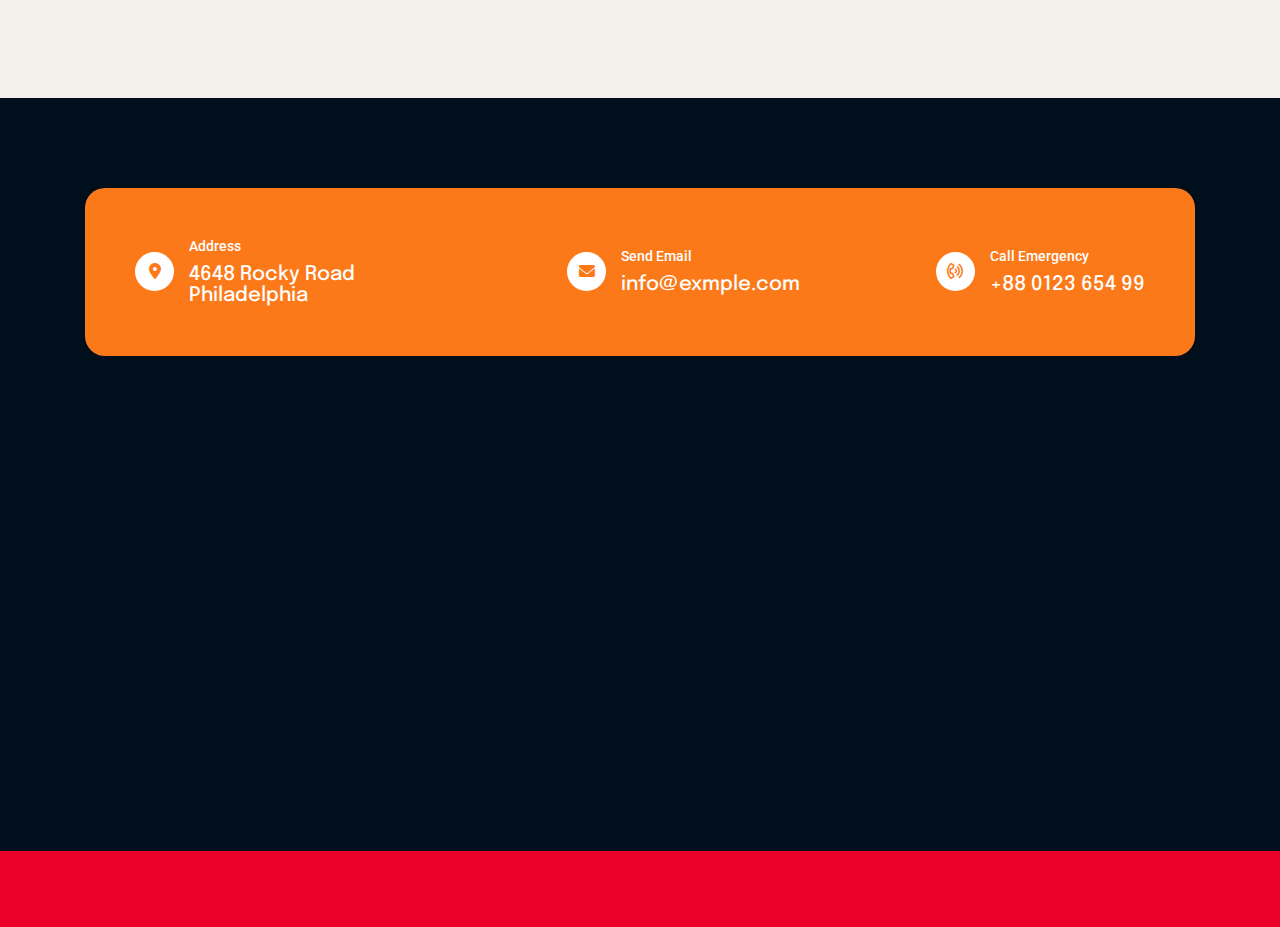
<file: blog-standard.html>
<!DOCTYPE html>
<html lang="zxx">
<!--<< Header Area >>-->

<head>
    <!-- ========== Meta Tags ========== -->
    <meta charset="UTF-8">
    <meta http-equiv="X-UA-Compatible" content="IE=edge">
    <meta name="viewport" content="width=device-width, initial-scale=1">
    <meta name="author" content="gramentheme">
    <meta name="description" content="Fresheat food & Restaurant Html Template">
    <!-- ======== Page title ============ -->
    <title>Fresheat food & Restaurant Html Template</title>
    <!--<< Favcion >>-->
    <link rel="shortcut icon" href="assets/img/favicon.png">
    <!--<< Bootstrap min.css >>-->
    <link rel="stylesheet" href="assets/css/bootstrap.min.css">
    <!--<< All Min Css >>-->
    <link rel="stylesheet" href="assets/css/all.min.css">
    <!--<< Animate.css >>-->
    <link rel="stylesheet" href="assets/css/animate.css">
    <!--<< Magnific Popup.css >>-->
    <link rel="stylesheet" href="assets/css/magnific-popup.css">
    <!--<< MeanMenu.css >>-->
    <link rel="stylesheet" href="assets/css/meanmenu.css">
    <!--<< Swiper Bundle.css >>-->
    <link rel="stylesheet" href="assets/css/swiper-bundle.min.css">
    <!--<< Nice Select.css >>-->
    <link rel="stylesheet" href="assets/css/nice-select.css">
    <!--<< Main.css >>-->
    <link rel="stylesheet" href="assets/css/main.css">
</head>

<body class="bg-color2">

    <!-- Preloader Start -->
    <div id="preloader" class="preloader">
        <div class="animation-preloader">
            <div class="spinner">
            </div>
            <div class="txt-loading">
                <span data-text-preloader="F" class="letters-loading">
                    F
                </span>
                <span data-text-preloader="R" class="letters-loading">
                    R
                </span>
                <span data-text-preloader="E" class="letters-loading">
                    E
                </span>
                <span data-text-preloader="S" class="letters-loading">
                    S
                </span>
                <span data-text-preloader="H" class="letters-loading">
                    H
                </span>
                <span data-text-preloader="E" class="letters-loading">
                    E
                </span>
                <span data-text-preloader="A" class="letters-loading">
                    A
                </span>
                <span data-text-preloader="T" class="letters-loading">
                    T
                </span>
            </div>
            <p class="text-center">Loading</p>
        </div>
        <div class="loader">
            <div class="row">
                <div class="col-3 loader-section section-left">
                    <div class="bg"></div>
                </div>
                <div class="col-3 loader-section section-left">
                    <div class="bg"></div>
                </div>
                <div class="col-3 loader-section section-right">
                    <div class="bg"></div>
                </div>
                <div class="col-3 loader-section section-right">
                    <div class="bg"></div>
                </div>
            </div>
        </div>
    </div>

    <!--<< Mouse Cursor Start >>-->
    <div class="mouse-cursor cursor-outer"></div>
    <div class="mouse-cursor cursor-inner"></div>

    <!-- Back To Top Start -->
    <button id="back-top" class="back-to-top">
        <i class="fa-regular fa-arrow-up"></i>
    </button>

    <!-- Offcanvas Area Start -->
    <div class="fix-area">
        <div class="offcanvas__info">
            <div class="offcanvas__wrapper">
                <div class="offcanvas__content">
                    <div class="offcanvas__top mb-5 d-flex justify-content-between align-items-center">
                        <div class="offcanvas__logo">
                            <a href="index.html">
                                <img src="assets/img/logo/logo.svg" alt="logo-img">
                            </a>
                        </div>
                        <div class="offcanvas__close">
                            <button>
                                <i class="fas fa-times"></i>
                            </button>
                        </div>
                    </div>
                    <p class="text d-none d-lg-block">
                        This involves interactions between a business and its customers. It's about meeting customers'
                        needs and resolving their problems. Effective customer service is crucial.
                    </p>
                    <div class="offcanvas-gallery-area d-none d-xl-block">
                        <div class="offcanvas-gallery-items">
                            <a href="assets/img/header/01.jpg" class="offcanvas-image img-popup">
                                <img src="assets/img/header/01.jpg" alt="gallery-img">
                            </a>
                            <a href="assets/img/header/02.jpg" class="offcanvas-image img-popup">
                                <img src="assets/img/header/02.jpg" alt="gallery-img">
                            </a>
                            <a href="assets/img/header/03.jpg" class="offcanvas-image img-popup">
                                <img src="assets/img/header/03.jpg" alt="gallery-img">
                            </a>
                        </div>
                        <div class="offcanvas-gallery-items">
                            <a href="assets/img/header/04.jpg" class="offcanvas-image img-popup">
                                <img src="assets/img/header/04.jpg" alt="gallery-img">
                            </a>
                            <a href="assets/img/header/05.jpg" class="offcanvas-image img-popup">
                                <img src="assets/img/header/05.jpg" alt="gallery-img">
                            </a>
                            <a href="assets/img/header/06.jpg" class="offcanvas-image img-popup">
                                <img src="assets/img/header/06.jpg" alt="gallery-img">
                            </a>
                        </div>
                    </div>
                    <div class="mobile-menu fix mb-3"></div>
                    <div class="offcanvas__contact">
                        <h4>Contact Info</h4>
                        <ul>
                            <li class="d-flex align-items-center">
                                <div class="offcanvas__contact-icon">
                                    <i class="fal fa-map-marker-alt"></i>
                                </div>
                                <div class="offcanvas__contact-text">
                                    <a target="_blank" href="#">Main Street, Melbourne, Australia</a>
                                </div>
                            </li>
                            <li class="d-flex align-items-center">
                                <div class="offcanvas__contact-icon mr-15">
                                    <i class="fal fa-envelope"></i>
                                </div>
                                <div class="offcanvas__contact-text">
                                    <a href="tel:+013-003-003-9993"><span
                                            class="mailto:info@enofik.com">info@fresheat.com</span></a>
                                </div>
                            </li>
                            <li class="d-flex align-items-center">
                                <div class="offcanvas__contact-icon mr-15">
                                    <i class="fal fa-clock"></i>
                                </div>
                                <div class="offcanvas__contact-text">
                                    <a target="_blank" href="#">Mod-friday, 09am -05pm</a>
                                </div>
                            </li>
                            <li class="d-flex align-items-center">
                                <div class="offcanvas__contact-icon mr-15">
                                    <i class="far fa-phone"></i>
                                </div>
                                <div class="offcanvas__contact-text">
                                    <a href="tel:+11002345909">+11002345909</a>
                                </div>
                            </li>
                        </ul>
                        <div class="header-button mt-4">
                            <a href="shop.html" class="theme-btn">
                                <span class="button-content-wrapper d-flex align-items-center justify-content-center">
                                    <span class="button-icon"><i
                                            class="fa-sharp fa-regular fa-cart-shopping bg-transparent text-white me-2"></i></span>
                                    <span class="button-text">ORDER NOW</span>
                                </span>
                            </a>
                        </div>
                        <div class="social-icon d-flex align-items-center">
                            <a href="#"><i class="fab fa-facebook-f"></i></a>
                            <a href="#"><i class="fab fa-twitter"></i></a>
                            <a href="#"><i class="fab fa-youtube"></i></a>
                            <a href="#"><i class="fab fa-linkedin-in"></i></a>
                        </div>
                    </div>
                </div>
            </div>
        </div>
    </div>
    <div class="offcanvas__overlay"></div>

    <!-- Header Section Start -->
    <header class="header-section">
        <div class="black-bg"></div>
        <div class="red-bg"></div>
        <div class="container-fluid">
            <div class="main-header-wrapper">
                <div class="logo-image">
                    <a href="index.html">
                        <img src="assets/img/logo/logo.svg" alt="img">
                    </a>
                </div>
                <div class="main-header-items">
                    <div class="header-top-wrapper">
                        <span><i class="fa-regular fa-clock"></i> 09:00 am - 06:00 pm</span>
                        <div class="social-icon d-flex align-items-center">
                            <span>Follow Us:</span>
                            <a href="#"><i class="fab fa-facebook-f"></i></a>
                            <a href="#"><i class="fab fa-twitter"></i></a>
                            <a href="#"><i class="fab fa-youtube"></i></a>
                            <a href="#"><i class="fab fa-linkedin-in"></i></a>
                        </div>
                    </div>
                    <div id="header-sticky" class="header-1">
                        <div class="mega-menu-wrapper">
                            <div class="header-main">
                                <div class="logo">
                                    <a href="index.html" class="header-logo">
                                        <img src="assets/img/logo/logo.svg" alt="logo-img">
                                    </a>
                                </div>
                                <div class="header-left">
                                    <div class="mean__menu-wrapper">
                                        <div class="main-menu">
                                            <nav id="mobile-menu">
                                                <ul>
                                                    <li class="has-dropdown active menu-thumb">
                                                        <a href="index.html">
                                                            Home
                                                            <i class="fa-regular fa-plus"></i>
                                                        </a>
                                                        <ul class="submenu has-homemenu">
                                                            <li>
                                                                <div class="homemenu-items">
                                                                    <div class="homemenu">
                                                                        <div class="homemenu-thumb">
                                                                            <img src="assets/img/header/home1.jpg"
                                                                                alt="img">
                                                                            <div class="demo-button">
                                                                                <a href="index.html" class="theme-btn">
                                                                                    Multi Page
                                                                                </a>
                                                                                <a href="index-one-page.html"
                                                                                    class="theme-btn">
                                                                                    One Page
                                                                                </a>
                                                                                <a href="index-dark.html"
                                                                                    class="theme-btn">
                                                                                    Dark Page
                                                                                </a>
                                                                            </div>
                                                                        </div>
                                                                        <div class="homemenu-content text-center">
                                                                            <h4 class="homemenu-title">
                                                                                Home 01
                                                                            </h4>
                                                                        </div>
                                                                    </div>
                                                                    <div class="homemenu">
                                                                        <div class="homemenu-thumb mb-15">
                                                                            <img src="assets/img/header/home2.jpg"
                                                                                alt="img">
                                                                            <div class="demo-button">
                                                                                <a href="index-2.html"
                                                                                    class="theme-btn">
                                                                                    Multi Page
                                                                                </a>
                                                                                <a href="index-two-page.html"
                                                                                    class="theme-btn">
                                                                                    One Page
                                                                                </a>
                                                                                <a href="index-2-dark.html"
                                                                                    class="theme-btn">
                                                                                    Dark Page
                                                                                </a>
                                                                            </div>
                                                                        </div>
                                                                        <div class="homemenu-content text-center">
                                                                            <h4 class="homemenu-title">
                                                                                Home 02
                                                                            </h4>
                                                                        </div>
                                                                    </div>
                                                                    <div class="homemenu">
                                                                        <div class="homemenu-thumb mb-15">
                                                                            <img src="assets/img/header/home3.jpg"
                                                                                alt="img">
                                                                            <div class="demo-button">
                                                                                <a href="index-3.html"
                                                                                    class="theme-btn">
                                                                                    Multi Page
                                                                                </a>
                                                                                <a href="index-three-page.html"
                                                                                    class="theme-btn">
                                                                                    One Page
                                                                                </a>
                                                                                <a href="index-3-dark.html"
                                                                                    class="theme-btn">
                                                                                    Dark Page
                                                                                </a>
                                                                            </div>
                                                                        </div>
                                                                        <div class="homemenu-content text-center">
                                                                            <h4 class="homemenu-title">
                                                                                Home 03
                                                                            </h4>
                                                                        </div>
                                                                    </div>
                                                                </div>
                                                            </li>
                                                        </ul>
                                                    </li>
                                                    <li class="has-dropdown active d-xl-none">
                                                        <a href="index.html" class="border-none">
                                                            Home
                                                            <i class="fa-regular fa-plus"></i>
                                                        </a>
                                                        <ul class="submenu">
                                                            <li><a href="index.html">Home 01</a></li>
                                                            <li><a href="index-2.html">Home 02</a></li>
                                                            <li><a href="index-3.html">Home 03</a></li>
                                                        </ul>
                                                    </li>
                                                    <li class="has-dropdown">
                                                        <a href="about.html">
                                                            About Us
                                                            <i class="fa-regular fa-plus"></i>
                                                        </a>
                                                        <ul class="submenu">
                                                            <li><a href="about.html">About Us 01</a></li>
                                                            <li><a href="about-2.html">About Us 02</a>
                                                            </li>
                                                        </ul>
                                                    </li>
                                                    <li>
                                                        <a href="shop.html">
                                                            Shop
                                                            <i class="fa-regular fa-plus"></i>
                                                        </a>
                                                        <ul class="submenu">
                                                            <li><a href="shop.html">Shop</a></li>
                                                            <li><a href="shop-right-sidebar.html">Shop Right Sidebar</a>
                                                            </li>
                                                            <li><a href="shop-list.html">Shop List</a></li>
                                                            <li><a href="shop-list-right-sidebar.html">Shop List Right
                                                                    Sidebar</a></li>
                                                            <li><a href="shop-details.html">Shop Details</a></li>
                                                            <li><a href="cart.html">Cart List</a></li>
                                                            <li><a href="checkout.html">Checkout</a></li>
                                                            <li><a href="wishlist.html">Wishlist</a></li>
                                                        </ul>
                                                    </li>
                                                    <li class="has-dropdown">
                                                        <a href="#">
                                                            Pages
                                                            <i class="fa-regular fa-plus"></i>
                                                        </a>
                                                        <ul class="submenu">
                                                            <li class="has-dropdown">
                                                                <a href="chef.html">
                                                                    Chef
                                                                    <i class="fas fa-angle-down"></i>
                                                                </a>
                                                                <ul class="submenu">
                                                                    <li><a href="chef.html">Chef</a></li>
                                                                    <li><a href="chef-details.html">Chef Details 01</a>
                                                                    </li>
                                                                    <li><a href="chef-details2.html">Chef Details 02</a>
                                                                    </li>
                                                                </ul>
                                                            </li>
                                                            <li class="has-dropdown">
                                                                <a href="menu.html">
                                                                    Food Menu
                                                                    <i class="fas fa-angle-down"></i>
                                                                </a>
                                                                <ul class="submenu">
                                                                    <li><a href="menu.html">Food Menu 01</a></li>
                                                                    <li><a href="menu2.html">Food Menu 02</a>
                                                                    </li>
                                                                </ul>
                                                            </li>
                                                            <li><a href="gallery.html">Gallery</a></li>
                                                            <li class="has-dropdown">
                                                                <a href="services.html">
                                                                    Services
                                                                    <i class="fas fa-angle-down"></i>
                                                                </a>
                                                                <ul class="submenu">
                                                                    <li><a href="services.html">Services</a> </li>
                                                                    <li><a href="service-details.html">Service
                                                                            Details</a></li>
                                                                </ul>
                                                            </li>

                                                            <li><a href="testimonials.html">Testimonials</a></li>
                                                            <li><a href="reservation.html">Reservation</a></li>
                                                            <li><a href="faq.html">Faq's</a></li>
                                                            <li><a href="account.html">My Account</a></li>
                                                            <li><a href="404.html">404 Page</a></li>
                                                        </ul>
                                                    </li>
                                                    <li>
                                                        <a href="blog.html">
                                                            Blog
                                                            <i class="fa-regular fa-plus"></i>
                                                        </a>
                                                        <ul class="submenu">
                                                            <li><a href="blog.html">Blog</a></li>
                                                            <li><a href="blog-standard.html">Blog Standard</a></li>
                                                            <li><a href="blog-left-sidebar.html">Blog Left Sidebar</a>
                                                            </li>
                                                            <li><a href="blog-details.html">Blog Details</a></li>
                                                        </ul>
                                                    </li>
                                                    <li>
                                                        <a href="contact.html">
                                                            Contact Us
                                                            <i class="fa-regular fa-plus"></i>
                                                        </a>
                                                        <ul class="submenu">
                                                            <li><a href="contact.html">Contact Us 01</a></li>
                                                            <li><a href="contact2.html">Contact Us 02</a></li>
                                                        </ul>
                                                    </li>
                                                </ul>
                                            </nav>
                                        </div>
                                    </div>
                                </div>
                                <div class="header-right d-flex justify-content-end align-items-center">
                                    <a href="#0" class="search-trigger search-icon"><i class="fal fa-search"></i></a>

                                    <div class="header__cart">
                                        <a href="#"> <i class="fa-sharp fa-regular fa-cart-shopping"></i> </a>
                                        <div class="header__right__dropdown__wrapper">
                                            <div class="header__right__dropdown__inner">
                                                <div class="single__header__right__dropdown">

                                                    <div class="header__right__dropdown__img">
                                                        <a href="#">
                                                            <img loading="lazy"
                                                                src="assets/img/blog/blogRecentThumb3_1.png"
                                                                alt="photo">
                                                        </a>
                                                    </div>
                                                    <div class="header__right__dropdown__content">

                                                        <a href="shop.html">Fried Chicken</a>
                                                        <p>1 x <span class="price">$ 80.00</span></p>

                                                    </div>
                                                    <div class="header__right__dropdown__close">
                                                        <a href="#"><i class="icofont-close-line"></i></a>
                                                    </div>
                                                </div>

                                                <div class="single__header__right__dropdown">

                                                    <div class="header__right__dropdown__img">
                                                        <a href="#">
                                                            <img loading="lazy"
                                                                src="assets/img/blog/blogRecentThumb3_2.png"
                                                                alt="photo">
                                                        </a>
                                                    </div>
                                                    <div class="header__right__dropdown__content">

                                                        <a href="shop.html">Fried Noodles</a>
                                                        <p>1 x <span class="price">$ 60.00</span></p>

                                                    </div>
                                                    <div class="header__right__dropdown__close">
                                                        <a href="#"><i class="icofont-close-line"></i></a>
                                                    </div>
                                                </div>

                                                <div class="single__header__right__dropdown">

                                                    <div class="header__right__dropdown__img">
                                                        <a href="#">
                                                            <img loading="lazy"
                                                                src="assets/img/blog/blogRecentThumb3_3.png"
                                                                alt="photo">
                                                        </a>
                                                    </div>
                                                    <div class="header__right__dropdown__content">

                                                        <a href="shop.html">Special Pasta</a>
                                                        <p>1 x <span class="price">$ 70.00</span></p>

                                                    </div>
                                                    <div class="header__right__dropdown__close">
                                                        <a href="#"><i class="icofont-close-line"></i></a>
                                                    </div>
                                                </div>
                                            </div>

                                            <p class="dropdown__price">Total: <span>$1,100.00</span>
                                            </p>
                                            <div class="header__right__dropdown__button">
                                                <a href="cart.html" class="theme-btn mb-2">View Cart</a>
                                                <a href="checkout.html" class="theme-btn style3">Checkout</a>
                                            </div>
                                        </div>
                                    </div>

                                    <a class="theme-btn" href="menu.html">ORDER NOW <i
                                            class="fa-sharp fa-regular fa-arrow-right"></i></a>
                                    <div class="header__hamburger d-xl-block my-auto">
                                        <div class="sidebar__toggle">
                                            <i class="fas fa-bars"></i>
                                        </div>
                                    </div>
                                </div>
                            </div>
                        </div>
                    </div>
                </div>
            </div>
        </div>
    </header>


    <!-- Search Area Start -->
    <div class="search-wrap">
        <div class="search-inner">
            <i class="fas fa-times search-close" id="search-close"></i>
            <div class="search-cell">
                <form method="get">
                    <div class="search-field-holder">
                        <input type="search" class="main-search-input" placeholder="Search...">
                    </div>
                </form>
            </div>
        </div>
    </div>

    <!-- Breadcumb Section   S T A R T -->
    <div class="breadcumb-section">
        <div class="breadcumb-wrapper">
            <div class="container">
                <div class="row">
                    <div class="col-12">
                        <div class="breadcumb-content">
                            <h1 class="breadcumb-title">Blog Standard</h1>
                            <ul class="breadcumb-menu">
                                <li><a href="index.html">Home</a></li>
                                <li class="text-white">/</li>
                                <li class="active">Blog Standard</li>
                            </ul>
                        </div>
                    </div>
                </div>
            </div>
        </div>
    </div>

    <!-- Blog Section    S T A R T -->
    <section class="news-standard section-padding fix">
        <div class="container">
            <div class="row g-4">
                <div class="col-12 col-lg-8">
                    <div class="news-standard-wrapper">
                        <div class="news-standard-items wow fadeInUp" data-wow-delay=".2s">
                            <div class="news-thumb">
                                <img src="assets/img/blog/blogThumb2_1.jpg" alt="img">
                                <div class="post-date">
                                    <h3>
                                        27 <br>
                                        <span>Feb</span>
                                    </h3>
                                </div>
                            </div>
                            <div class="news-content">
                                <ul>
                                    <li>
                                        <i class="fa-light fa-user"></i>
                                        By Admin
                                    </li>
                                    <li>
                                        <i class="fa-light fa-comments"></i>
                                        3 Comments
                                    </li>
                                </ul>
                                <h3>
                                    <a href="blog-details.html">There are many Bad Effect Of junk food Restaurant</a>
                                </h3>
                                <p class="mb-3">
                                    Pellentesque egestas rutrum nibh facilisis ultrices. Phasellus in magna ut orci
                                    malesuada the sollicitudin. Aenean faucibus scelerisque convallis. Quisque interdum
                                    mauris id nunc molestie tincidunt erat gravida. Nullam dui libero, mollis ac quam
                                    et, venenatis.
                                </p>
                                <a href="blog-details.html" class="theme-btn mt-1">
                                    Read More
                                    <i class="fa-sharp fa-light fa-arrow-right-long  bg-transparent text-white"></i>
                                </a>
                            </div>
                        </div>
                        <div class="news-standard-items wow fadeInUp" data-wow-delay=".4s">
                            <div class="news-thumb">
                                <img src="assets/img/blog/blogThumb2_2.jpg" alt="img">
                                <div class="post-date">
                                    <h3>
                                        19 <br>
                                        <span>Feb</span>
                                    </h3>
                                </div>
                            </div>
                            <div class="news-content">
                                <ul>
                                    <li>
                                        <i class="fa-light fa-user"></i>
                                        By Admin
                                    </li>
                                    <li>
                                        <i class="fa-light fa-comments"></i>
                                        2 Comments
                                    </li>
                                </ul>
                                <h3>
                                    <a href="blog-details.html">There are many variations of Foods are available</a>
                                </h3>
                                <p class="mb-3">
                                    Pellentesque egestas rutrum nibh facilisis ultrices. Phasellus in magna ut orci
                                    malesuada the sollicitudin. Aenean faucibus scelerisque convallis. Quisque interdum
                                    mauris id nunc molestie tincidunt erat gravida. Nullam dui libero, mollis ac quam
                                    et, venenatis.
                                </p>
                                <a href="blog-details.html" class="theme-btn">
                                    Read More
                                    <i class="fa-sharp fa-light fa-arrow-right-long  bg-transparent text-white"></i>
                                </a>
                            </div>
                        </div>
                        <div class="news-standard-items wow fadeInUp" data-wow-delay=".6s">
                            <div class="news-thumb">
                                <img src="assets/img/blog/blogThumb2_3.jpg" alt="img">
                                <div class="post-date">
                                    <h3>
                                        28 <br>
                                        <span>Feb</span>
                                    </h3>
                                </div>
                            </div>
                            <div class="news-content">
                                <ul>
                                    <li>
                                        <i class="fa-light fa-user"></i>
                                        By Admin
                                    </li>
                                    <li>
                                        <i class="fa-light fa-comments"></i>
                                        0 Comments
                                    </li>
                                </ul>
                                <h3>
                                    <a href="blog-details.html">Avoid Health Risk Food Endure High Availability</a>
                                </h3>
                                <p class="mb-3">
                                    Pellentesque egestas rutrum nibh facilisis ultrices. Phasellus in magna ut orci
                                    malesuada the sollicitudin. Aenean faucibus scelerisque convallis. Quisque interdum
                                    mauris id nunc molestie tincidunt erat gravida. Nullam dui libero, mollis ac quam
                                    et, venenatis.
                                </p>
                                <a href="blog-details.html" class="theme-btn mt-1">
                                    Read More
                                    <i class="fa-sharp fa-light fa-arrow-right-long  bg-transparent text-white"></i>
                                </a>
                            </div>
                        </div>
                        <div class="page-nav-wrap text-center">
                            <ul>
                                <li><a class="previous" href="blog-standard.html"><i
                                            class="fa-sharp fa-light fa-arrow-left-long"></i></a></li>
                                <li><a class="page-numbers" href="blog-standard.html">1</a></li>
                                <li><a class="page-numbers active" href="blog-standard.html">2</a></li>
                                <li><a class="page-numbers" href="blog-standard.html">3</a></li>
                                <li><a class="page-numbers" href="blog-standard.html">...</a></li>
                                <li><a class="next" href="blog-standard.html"> <i
                                            class="fa-sharp fa-light fa-arrow-right-long"></i> </a></li>
                            </ul>
                        </div>
                    </div>
                </div>
                <div class="col-12 col-lg-4">
                    <div class="main-sidebar2">
                        <div class="single-sidebar-widget wow fadeInUp" data-wow-delay=".2s">
                            <div class="wid-title">
                                <h3>Search</h3>
                            </div>
                            <div class="search-widget">
                                <form action="#">
                                    <input type="text" placeholder="Search here">
                                    <button type="submit"><i class="fa-sharp fa-light fa-magnifying-glass"></i></button>
                                </form>
                            </div>
                        </div>
                        <div class="single-sidebar-widget wow fadeInUp" data-wow-delay=".4s">
                            <div class="wid-title">
                                <h3>Categories</h3>
                            </div>
                            <div class="news-widget-categories">
                                <ul>
                                    <li><a href="blog-standard.html">Breakfast <span>(08)</span></a></li>
                                    <li><a href="blog-standard.html">Restaurant <span>(11)</span></a></li>
                                    <li class="active"><a href="blog-standard.html">Dinner <span>(12)</span></a></li>
                                    <li><a href="blog-standard.html">Fast Food <span>(18)</span></a></li>
                                    <li><a href="blog-standard.html">Launch<span>(07)</span></a></li>
                                </ul>
                            </div>
                        </div>
                        <div class="single-sidebar-widget wow fadeInUp" data-wow-delay=".6s">
                            <div class="wid-title">
                                <h3>Recent Post</h3>
                            </div>
                            <div class="recent-post-area">
                                <div class="recent-items">
                                    <div class="recent-thumb">
                                        <img src="assets/img/blog/blogRecentThumb3_1.png" alt="img">
                                    </div>
                                    <div class="recent-content">
                                        <ul>
                                            <li>
                                                <img src="assets/img/icon/calendarIcon.png" alt="icon">
                                                18 Dec, 2024
                                            </li>
                                        </ul>
                                        <h6>
                                            <a href="blog-details.html">
                                                Avoid Health Risk Food &amp; <br>
                                                Endure High Availability
                                            </a>
                                        </h6>
                                    </div>
                                </div>
                                <div class="recent-items">
                                    <div class="recent-thumb">
                                        <img src="assets/img/blog/blogRecentThumb3_2.png" alt="img">
                                    </div>
                                    <div class="recent-content">
                                        <ul>
                                            <li>
                                                <img src="assets/img/icon/calendarIcon.png" alt="icon">
                                                18 Dec, 2024
                                            </li>
                                        </ul>
                                        <h6>
                                            <a href="blog-details.html">
                                                Tacking the Condition of <br>
                                                Your Fresh Mind
                                            </a>
                                        </h6>
                                    </div>
                                </div>
                                <div class="recent-items">
                                    <div class="recent-thumb">
                                        <img src="assets/img/blog/blogRecentThumb3_3.png" alt="img">
                                    </div>
                                    <div class="recent-content">
                                        <ul>
                                            <li>
                                                <img src="assets/img/icon/calendarIcon.png" alt="icon">
                                                18 Dec, 2024
                                            </li>
                                        </ul>
                                        <h6>
                                            <a href="blog-details.html">
                                                What’s the Holding Back <br>
                                                the Food Solution
                                            </a>
                                        </h6>
                                    </div>
                                </div>
                            </div>
                        </div>
                        <div class="single-sidebar-widget wow fadeInUp" data-wow-delay=".9s">
                            <div class="wid-title">
                                <h3>Tags</h3>
                            </div>
                            <div class="news-widget-categories">
                                <div class="tagcloud">
                                    <a href="blog-standard.html">Cheese</a>
                                    <a class="active" href="blog-standard.html">Cocktail</a>
                                    <a href="blog-standard.html">Drink</a>
                                    <a href="blog-standard.html">Uncategorized</a>
                                    <a href="blog-standard.html">Pizza</a>
                                    <a href="blog-standard.html">Non Veg</a>
                                </div>
                            </div>
                        </div>
                    </div>
                </div>
            </div>
        </div>
    </section>


    <!-- Footer Section    S T A R T -->
    <footer class="footer-section bg-title fix">
        <div class="footer-widgets-wrapper">
            <div class="shape1 float-bob-y d-none d-xxl-block"><img src="assets/img/shape/footerShape1_1.png"
                    alt="shape"></div>
            <div class="shape2 d-none d-xxl-block"><img src="assets/img/shape/footerShape1_2.png" alt="shape"></div>
            <div class="shape3 d-none d-xxl-block"><img src="assets/img/shape/footerShape1_3.png" alt="shape"></div>
            <div class="shape4  d-none d-xxl-block"><img src="assets/img/shape/footerShape1_4.png" alt="shape"></div>
            <div class="container">
                <div class="footer-top">
                    <div class="row gy-4">
                        <div class="col-lg-4">
                            <div class="fancy-box">
                                <div class="item1"><i class="fa-solid fa-location-dot"></i></div>
                                <div class="item2">
                                    <h6>address</h6>
                                    <p>4648 Rocky Road Philadelphia </p>
                                </div>
                            </div>
                        </div>
                        <div class="col-lg-4 d-flex justify-content-start justify-content-lg-end">
                            <div class="fancy-box">
                                <div class="item1"><i class="fa-solid fa-envelope"></i></div>
                                <div class="item2">
                                    <h6>send email</h6>
                                    <p>info@exmple.com</p>
                                </div>
                            </div>
                        </div>
                        <div class="col-lg-4 d-flex justify-content-start justify-content-lg-end">
                            <div class="fancy-box">
                                <div class="item1"><i class="fa-regular fa-phone-volume"></i></div>
                                <div class="item2">
                                    <h6>call emergency</h6>
                                    <p>+88 0123 654 99</p>
                                </div>
                            </div>
                        </div>
                    </div>
                </div>

                <div class="row">
                    <div class="col-xl-3 col-lg-4 col-md-6 wow fadeInUp" data-wow-delay=".2s">
                        <div class="single-footer-widget">
                            <div class="widget-head">
                                <a href="index.html">
                                    <img src="assets/img/logo/logoWhite.svg" alt="logo-img">
                                </a>
                            </div>
                            <div class="footer-content">
                                <p>
                                    Phasellus ultricies aliquam volutpat ullamcorper laoreet neque, a lacinia
                                    curabitur
                                    lacinia mollis
                                </p>
                                <div class="social-icon d-flex align-items-center">
                                    <a href="#"><i class="fab fa-facebook-f"></i></a>
                                    <a href="#"><i class="fab fa-twitter"></i></a>
                                    <a href="#"><i class="fa-brands fa-linkedin-in"></i></a>
                                    <a href="#"><i class="fa-brands fa-youtube"></i></a>
                                </div>
                            </div>
                        </div>
                    </div>
                    <div class="col-xl-3 col-lg-4 col-md-6 ps-xl-5 wow fadeInUp" data-wow-delay=".4s">
                        <div class="single-footer-widget">
                            <div class="widget-head">
                                <h3>Quick Links</h3>
                            </div>
                            <ul class="list-area">
                                <li>
                                    <a href="about.html">
                                        <i class="fa-solid fa-chevrons-right"></i>
                                        About Us
                                    </a>
                                </li>
                                <li>
                                    <a href="gallery.html">
                                        <i class="fa-solid fa-chevrons-right"></i>
                                        Our Gallery
                                    </a>
                                </li>
                                <li>
                                    <a href="blog.html">
                                        <i class="fa-solid fa-chevrons-right"></i>
                                        Our Blogs
                                    </a>
                                </li>
                                <li>
                                    <a href="faq.html">
                                        <i class="fa-solid fa-chevrons-right"></i>
                                        FAQ’S
                                    </a>
                                </li>
                                <li>
                                    <a href="contact.html">
                                        <i class="fa-solid fa-chevrons-right"></i>
                                        Contact Us
                                    </a>
                                </li>
                            </ul>
                        </div>
                    </div>
                    <div class="col-xl-3 col-lg-4 col-md-6 ps-xl-5 wow fadeInUp" data-wow-delay=".4s">
                        <div class="single-footer-widget">
                            <div class="widget-head">
                                <h3>Our Menu</h3>
                            </div>
                            <ul class="list-area">
                                <li>
                                    <a href="menu.html">
                                        <i class="fa-solid fa-chevrons-right"></i>
                                        Burger King
                                    </a>
                                </li>
                                <li>
                                    <a href="menu.html">
                                        <i class="fa-solid fa-chevrons-right"></i>
                                        Pizza king
                                    </a>
                                </li>
                                <li>
                                    <a href="menu.html">
                                        <i class="fa-solid fa-chevrons-right"></i>
                                        Fresh Food
                                    </a>
                                </li>
                                <li>
                                    <a href="menu.html">
                                        <i class="fa-solid fa-chevrons-right"></i>
                                        Vegetable
                                    </a>
                                </li>
                                <li>
                                    <a href="menu.html">
                                        <i class="fa-solid fa-chevrons-right"></i>
                                        Desserts
                                    </a>
                                </li>
                            </ul>
                        </div>
                    </div>
                    <div class="col-xl-3 col-lg-4 col-md-6 ps-xl-5 wow fadeInUp" data-wow-delay=".4s">
                        <div class="single-footer-widget">
                            <div class="widget-head">
                                <h3>Contact Us</h3>
                            </div>
                            <ul class="list-area">
                                <li class="mb-2">
                                    Monday – Friday: <span class="text-theme-color2"> 8am – 4pm </span>
                                </li>
                                <li>
                                    Saturday: <span class="text-theme-color2"> 8am – 12am </span>
                                </li>
                            </ul>
                            <form action="#" class="mt-4">
                                <div class="form-control">
                                    <input class="email" type="email" placeholder="Your email address">
                                    <button type="submit" class="submit-btn"><i
                                            class="fa-solid fa-arrow-right-long"></i></button>
                                </div>
                                <div class="form-control style2 mt-3">
                                    <input id="checkbox" name="checkbox" type="checkbox">
                                    <label for="checkbox">I agree to the <a href="contact.html">Privacy Policy.
                                        </a></label>
                                </div>
                            </form>
                        </div>
                    </div>
                </div>
            </div>
        </div>
        <div class="footer-bottom">
            <div class="container">
                <div class="footer-wrapper d-flex align-items-center justify-content-between">
                    <p class="wow fadeInLeft" data-wow-delay=".3s">
                        © All Copyright 2024 by <a href="index.html">FreshEat</a>
                    </p>
                    <ul class="brand-logo wow fadeInRight" data-wow-delay=".5s">
                        <li>
                            <a class="text-white" href="contact.html">
                                Terms & Condition
                            </a>
                        </li>
                        <li>
                            <a class="text-white" href="contact.html">
                                Privacy Policy
                            </a>
                        </li>
                    </ul>
                </div>
            </div>
        </div>
    </footer>




    <!--<< All JS Plugins >>-->
    <script src="assets/js/jquery-3.7.1.min.js"></script>
    <!--<< Bootstrap Js >>-->
    <script src="assets/js/bootstrap.bundle.min.js"></script>
    <!--<< Waypoints Js >>-->
    <script src="assets/js/jquery.waypoints.js"></script>
    <!--<< Counterup Js >>-->
    <script src="assets/js/jquery.counterup.min.js"></script>
    <!--<< Viewport Js >>-->
    <script src="assets/js/viewport.jquery.js"></script>
    <!--<< Magnific popup Js >>-->
    <script src="assets/js/magnific-popup.min.js"></script>
    <!--<< Tilt Js >>-->
    <script src="assets/js/tilt.min.js"></script>
    <!--<< Swiper Slider Js >>-->
    <script src="assets/js/swiper-bundle.min.js"></script>
    <!--<< MeanMenu Js >>-->
    <script src="assets/js/jquery.meanmenu.min.js"></script>
    <!--<< Wow Animation Js >>-->
    <script src="assets/js/wow.min.js"></script>
    <!--<< Nice Select Js >>-->
    <script src="assets/js/nice-select.min.js"></script>
    <!--<< Main.js >>-->
    <script src="assets/js/main.js"></script>
</body>

</html>
</file>
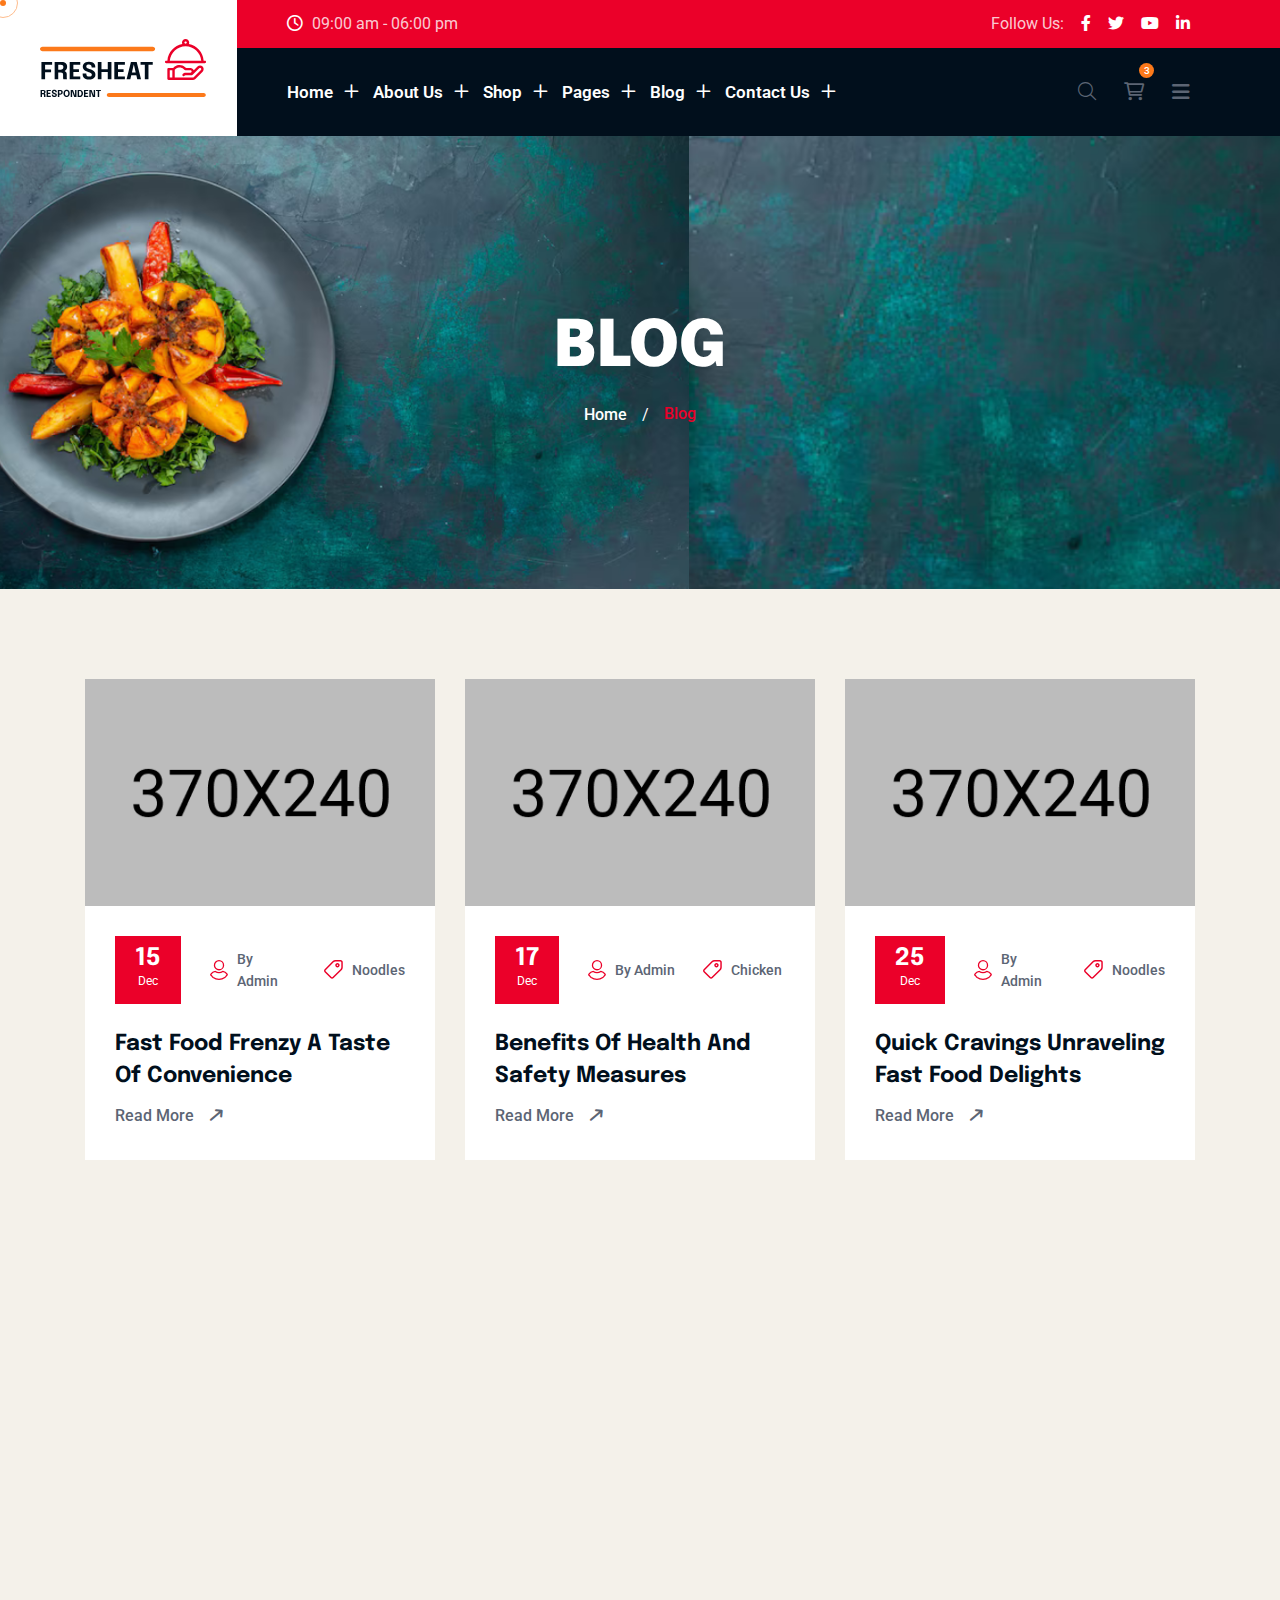
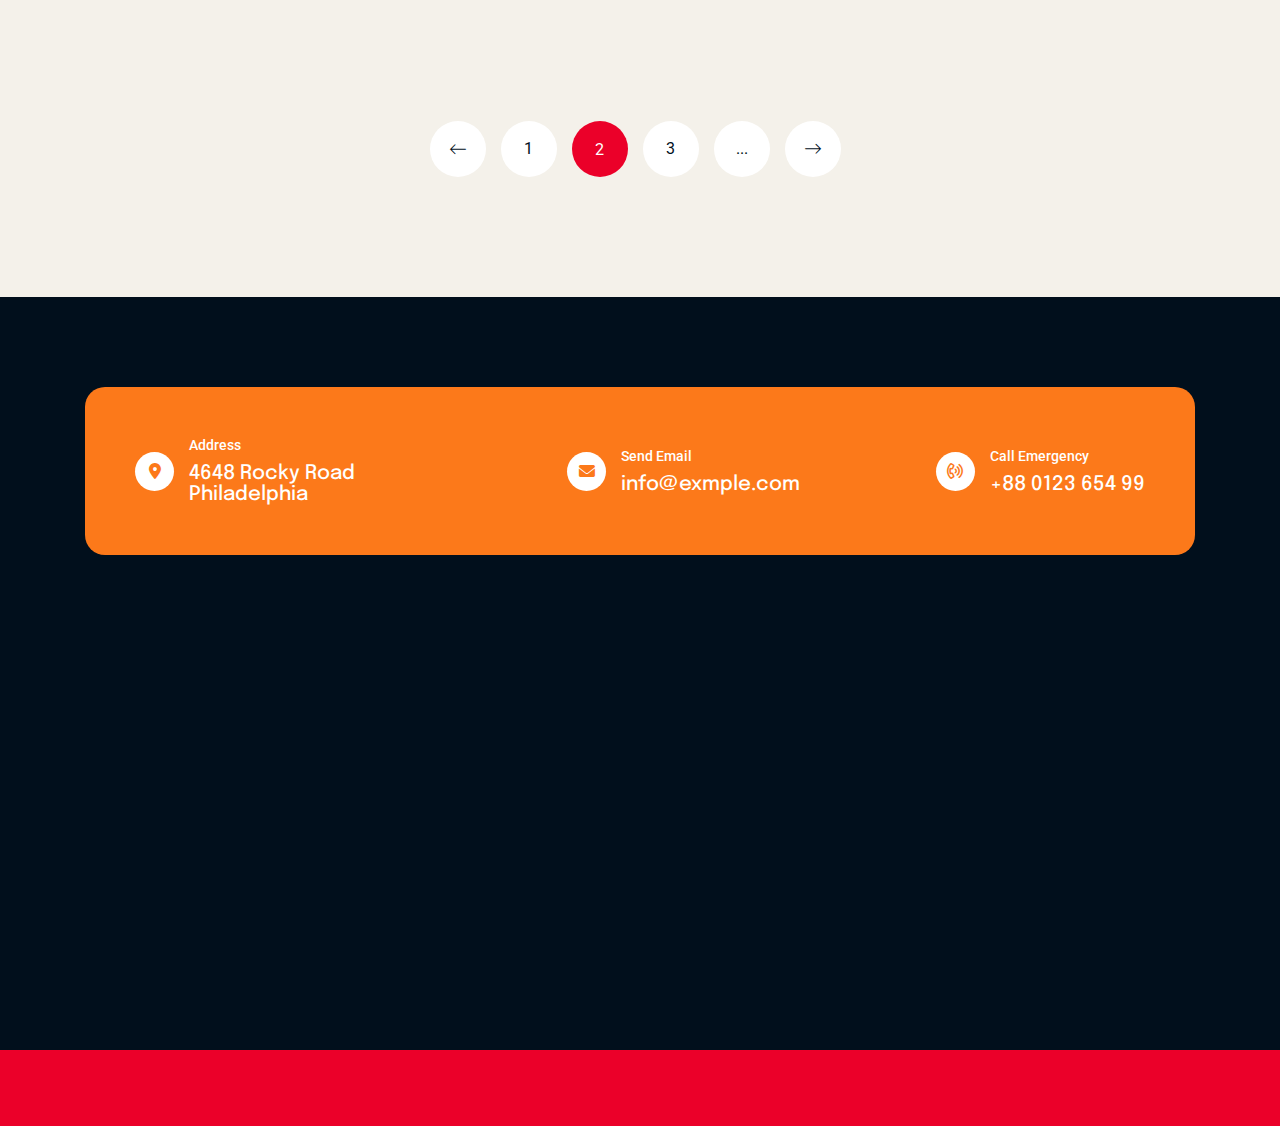
<file: blog.html>
<!DOCTYPE html>
<html lang="zxx">
<!--<< Header Area >>-->

<head>
    <!-- ========== Meta Tags ========== -->
    <meta charset="UTF-8">
    <meta http-equiv="X-UA-Compatible" content="IE=edge">
    <meta name="viewport" content="width=device-width, initial-scale=1">
    <meta name="author" content="gramentheme">
    <meta name="description" content="Fresheat food & Restaurant Html Template">
    <!-- ======== Page title ============ -->
    <title>Fresheat food & Restaurant Html Template</title>
    <!--<< Favcion >>-->
    <link rel="shortcut icon" href="assets/img/favicon.png">
    <!--<< Bootstrap min.css >>-->
    <link rel="stylesheet" href="assets/css/bootstrap.min.css">
    <!--<< All Min Css >>-->
    <link rel="stylesheet" href="assets/css/all.min.css">
    <!--<< Animate.css >>-->
    <link rel="stylesheet" href="assets/css/animate.css">
    <!--<< Magnific Popup.css >>-->
    <link rel="stylesheet" href="assets/css/magnific-popup.css">
    <!--<< MeanMenu.css >>-->
    <link rel="stylesheet" href="assets/css/meanmenu.css">
    <!--<< Swiper Bundle.css >>-->
    <link rel="stylesheet" href="assets/css/swiper-bundle.min.css">
    <!--<< Nice Select.css >>-->
    <link rel="stylesheet" href="assets/css/nice-select.css">
    <!--<< Main.css >>-->
    <link rel="stylesheet" href="assets/css/main.css">
</head>

<body class="bg-color2">

    <!-- Preloader Start -->
    <div id="preloader" class="preloader">
        <div class="animation-preloader">
            <div class="spinner">
            </div>
            <div class="txt-loading">
                <span data-text-preloader="F" class="letters-loading">
                    F
                </span>
                <span data-text-preloader="R" class="letters-loading">
                    R
                </span>
                <span data-text-preloader="E" class="letters-loading">
                    E
                </span>
                <span data-text-preloader="S" class="letters-loading">
                    S
                </span>
                <span data-text-preloader="H" class="letters-loading">
                    H
                </span>
                <span data-text-preloader="E" class="letters-loading">
                    E
                </span>
                <span data-text-preloader="A" class="letters-loading">
                    A
                </span>
                <span data-text-preloader="T" class="letters-loading">
                    T
                </span>
            </div>
            <p class="text-center">Loading</p>
        </div>
        <div class="loader">
            <div class="row">
                <div class="col-3 loader-section section-left">
                    <div class="bg"></div>
                </div>
                <div class="col-3 loader-section section-left">
                    <div class="bg"></div>
                </div>
                <div class="col-3 loader-section section-right">
                    <div class="bg"></div>
                </div>
                <div class="col-3 loader-section section-right">
                    <div class="bg"></div>
                </div>
            </div>
        </div>
    </div>

    <!--<< Mouse Cursor Start >>-->
    <div class="mouse-cursor cursor-outer"></div>
    <div class="mouse-cursor cursor-inner"></div>

    <!-- Back To Top Start -->
    <button id="back-top" class="back-to-top">
        <i class="fa-regular fa-arrow-up"></i>
    </button>

    <!-- Offcanvas Area Start -->
    <div class="fix-area">
        <div class="offcanvas__info">
            <div class="offcanvas__wrapper">
                <div class="offcanvas__content">
                    <div class="offcanvas__top mb-5 d-flex justify-content-between align-items-center">
                        <div class="offcanvas__logo">
                            <a href="index.html">
                                <img src="assets/img/logo/logo.svg" alt="logo-img">
                            </a>
                        </div>
                        <div class="offcanvas__close">
                            <button>
                                <i class="fas fa-times"></i>
                            </button>
                        </div>
                    </div>
                    <p class="text d-none d-lg-block">
                        This involves interactions between a business and its customers. It's about meeting customers'
                        needs and resolving their problems. Effective customer service is crucial.
                    </p>
                    <div class="offcanvas-gallery-area d-none d-xl-block">
                        <div class="offcanvas-gallery-items">
                            <a href="assets/img/header/01.jpg" class="offcanvas-image img-popup">
                                <img src="assets/img/header/01.jpg" alt="gallery-img">
                            </a>
                            <a href="assets/img/header/02.jpg" class="offcanvas-image img-popup">
                                <img src="assets/img/header/02.jpg" alt="gallery-img">
                            </a>
                            <a href="assets/img/header/03.jpg" class="offcanvas-image img-popup">
                                <img src="assets/img/header/03.jpg" alt="gallery-img">
                            </a>
                        </div>
                        <div class="offcanvas-gallery-items">
                            <a href="assets/img/header/04.jpg" class="offcanvas-image img-popup">
                                <img src="assets/img/header/04.jpg" alt="gallery-img">
                            </a>
                            <a href="assets/img/header/05.jpg" class="offcanvas-image img-popup">
                                <img src="assets/img/header/05.jpg" alt="gallery-img">
                            </a>
                            <a href="assets/img/header/06.jpg" class="offcanvas-image img-popup">
                                <img src="assets/img/header/06.jpg" alt="gallery-img">
                            </a>
                        </div>
                    </div>
                    <div class="mobile-menu fix mb-3"></div>
                    <div class="offcanvas__contact">
                        <h4>Contact Info</h4>
                        <ul>
                            <li class="d-flex align-items-center">
                                <div class="offcanvas__contact-icon">
                                    <i class="fal fa-map-marker-alt"></i>
                                </div>
                                <div class="offcanvas__contact-text">
                                    <a target="_blank" href="#">Main Street, Melbourne, Australia</a>
                                </div>
                            </li>
                            <li class="d-flex align-items-center">
                                <div class="offcanvas__contact-icon mr-15">
                                    <i class="fal fa-envelope"></i>
                                </div>
                                <div class="offcanvas__contact-text">
                                    <a href="tel:+013-003-003-9993"><span
                                            class="mailto:info@enofik.com">info@fresheat.com</span></a>
                                </div>
                            </li>
                            <li class="d-flex align-items-center">
                                <div class="offcanvas__contact-icon mr-15">
                                    <i class="fal fa-clock"></i>
                                </div>
                                <div class="offcanvas__contact-text">
                                    <a target="_blank" href="#">Mod-friday, 09am -05pm</a>
                                </div>
                            </li>
                            <li class="d-flex align-items-center">
                                <div class="offcanvas__contact-icon mr-15">
                                    <i class="far fa-phone"></i>
                                </div>
                                <div class="offcanvas__contact-text">
                                    <a href="tel:+11002345909">+11002345909</a>
                                </div>
                            </li>
                        </ul>
                        <div class="header-button mt-4">
                            <a href="shop.html" class="theme-btn">
                                <span class="button-content-wrapper d-flex align-items-center justify-content-center">
                                    <span class="button-icon"><i
                                            class="fa-sharp fa-regular fa-cart-shopping bg-transparent text-white me-2"></i></span>
                                    <span class="button-text">ORDER NOW</span>
                                </span>
                            </a>
                        </div>
                        <div class="social-icon d-flex align-items-center">
                            <a href="#"><i class="fab fa-facebook-f"></i></a>
                            <a href="#"><i class="fab fa-twitter"></i></a>
                            <a href="#"><i class="fab fa-youtube"></i></a>
                            <a href="#"><i class="fab fa-linkedin-in"></i></a>
                        </div>
                    </div>
                </div>
            </div>
        </div>
    </div>
    <div class="offcanvas__overlay"></div>

    <!-- Header Section Start -->
    <header class="header-section">
        <div class="black-bg"></div>
        <div class="red-bg"></div>
        <div class="container-fluid">
            <div class="main-header-wrapper">
                <div class="logo-image">
                    <a href="index.html">
                        <img src="assets/img/logo/logo.svg" alt="img">
                    </a>
                </div>
                <div class="main-header-items">
                    <div class="header-top-wrapper">
                        <span><i class="fa-regular fa-clock"></i> 09:00 am - 06:00 pm</span>
                        <div class="social-icon d-flex align-items-center">
                            <span>Follow Us:</span>
                            <a href="#"><i class="fab fa-facebook-f"></i></a>
                            <a href="#"><i class="fab fa-twitter"></i></a>
                            <a href="#"><i class="fab fa-youtube"></i></a>
                            <a href="#"><i class="fab fa-linkedin-in"></i></a>
                        </div>
                    </div>
                    <div id="header-sticky" class="header-1">
                        <div class="mega-menu-wrapper">
                            <div class="header-main">
                                <div class="logo">
                                    <a href="index.html" class="header-logo">
                                        <img src="assets/img/logo/logo.svg" alt="logo-img">
                                    </a>
                                </div>
                                <div class="header-left">
                                    <div class="mean__menu-wrapper">
                                        <div class="main-menu">
                                            <nav id="mobile-menu">
                                                <ul>
                                                    <li class="has-dropdown active menu-thumb">
                                                        <a href="index.html">
                                                            Home
                                                            <i class="fa-regular fa-plus"></i>
                                                        </a>
                                                        <ul class="submenu has-homemenu">
                                                            <li>
                                                                <div class="homemenu-items">
                                                                    <div class="homemenu">
                                                                        <div class="homemenu-thumb">
                                                                            <img src="assets/img/header/home1.jpg"
                                                                                alt="img">
                                                                            <div class="demo-button">
                                                                                <a href="index.html" class="theme-btn">
                                                                                    Multi Page
                                                                                </a>
                                                                                <a href="index-one-page.html"
                                                                                    class="theme-btn">
                                                                                    One Page
                                                                                </a>
                                                                                <a href="index-dark.html"
                                                                                    class="theme-btn">
                                                                                    Dark Page
                                                                                </a>
                                                                            </div>
                                                                        </div>
                                                                        <div class="homemenu-content text-center">
                                                                            <h4 class="homemenu-title">
                                                                                Home 01
                                                                            </h4>
                                                                        </div>
                                                                    </div>
                                                                    <div class="homemenu">
                                                                        <div class="homemenu-thumb mb-15">
                                                                            <img src="assets/img/header/home2.jpg"
                                                                                alt="img">
                                                                            <div class="demo-button">
                                                                                <a href="index-2.html"
                                                                                    class="theme-btn">
                                                                                    Multi Page
                                                                                </a>
                                                                                <a href="index-two-page.html"
                                                                                    class="theme-btn">
                                                                                    One Page
                                                                                </a>
                                                                                <a href="index-2-dark.html"
                                                                                    class="theme-btn">
                                                                                    Dark Page
                                                                                </a>
                                                                            </div>
                                                                        </div>
                                                                        <div class="homemenu-content text-center">
                                                                            <h4 class="homemenu-title">
                                                                                Home 02
                                                                            </h4>
                                                                        </div>
                                                                    </div>
                                                                    <div class="homemenu">
                                                                        <div class="homemenu-thumb mb-15">
                                                                            <img src="assets/img/header/home3.jpg"
                                                                                alt="img">
                                                                            <div class="demo-button">
                                                                                <a href="index-3.html"
                                                                                    class="theme-btn">
                                                                                    Multi Page
                                                                                </a>
                                                                                <a href="index-three-page.html"
                                                                                    class="theme-btn">
                                                                                    One Page
                                                                                </a>
                                                                                <a href="index-3-dark.html"
                                                                                    class="theme-btn">
                                                                                    Dark Page
                                                                                </a>
                                                                            </div>
                                                                        </div>
                                                                        <div class="homemenu-content text-center">
                                                                            <h4 class="homemenu-title">
                                                                                Home 03
                                                                            </h4>
                                                                        </div>
                                                                    </div>
                                                                </div>
                                                            </li>
                                                        </ul>
                                                    </li>
                                                    <li class="has-dropdown active d-xl-none">
                                                        <a href="index.html" class="border-none">
                                                            Home
                                                            <i class="fa-regular fa-plus"></i>
                                                        </a>
                                                        <ul class="submenu">
                                                            <li><a href="index.html">Home 01</a></li>
                                                            <li><a href="index-2.html">Home 02</a></li>
                                                            <li><a href="index-3.html">Home 03</a></li>
                                                        </ul>
                                                    </li>
                                                    <li class="has-dropdown">
                                                        <a href="about.html">
                                                            About Us
                                                            <i class="fa-regular fa-plus"></i>
                                                        </a>
                                                        <ul class="submenu">
                                                            <li><a href="about.html">About Us 01</a></li>
                                                            <li><a href="about-2.html">About Us 02</a>
                                                            </li>
                                                        </ul>
                                                    </li>
                                                    <li>
                                                        <a href="shop.html">
                                                            Shop
                                                            <i class="fa-regular fa-plus"></i>
                                                        </a>
                                                        <ul class="submenu">
                                                            <li><a href="shop.html">Shop</a></li>
                                                            <li><a href="shop-right-sidebar.html">Shop Right Sidebar</a>
                                                            </li>
                                                            <li><a href="shop-list.html">Shop List</a></li>
                                                            <li><a href="shop-list-right-sidebar.html">Shop List Right
                                                                    Sidebar</a></li>
                                                            <li><a href="shop-details.html">Shop Details</a></li>
                                                            <li><a href="cart.html">Cart List</a></li>
                                                            <li><a href="checkout.html">Checkout</a></li>
                                                            <li><a href="wishlist.html">Wishlist</a></li>
                                                        </ul>
                                                    </li>
                                                    <li class="has-dropdown">
                                                        <a href="#">
                                                            Pages
                                                            <i class="fa-regular fa-plus"></i>
                                                        </a>
                                                        <ul class="submenu">
                                                            <li class="has-dropdown">
                                                                <a href="chef.html">
                                                                    Chef
                                                                    <i class="fas fa-angle-down"></i>
                                                                </a>
                                                                <ul class="submenu">
                                                                    <li><a href="chef.html">Chef</a></li>
                                                                    <li><a href="chef-details.html">Chef Details 01</a>
                                                                    </li>
                                                                    <li><a href="chef-details2.html">Chef Details 02</a>
                                                                    </li>
                                                                </ul>
                                                            </li>
                                                            <li class="has-dropdown">
                                                                <a href="menu.html">
                                                                    Food Menu
                                                                    <i class="fas fa-angle-down"></i>
                                                                </a>
                                                                <ul class="submenu">
                                                                    <li><a href="menu.html">Food Menu 01</a></li>
                                                                    <li><a href="menu2.html">Food Menu 02</a>
                                                                    </li>
                                                                </ul>
                                                            </li>
                                                            <li><a href="gallery.html">Gallery</a></li>
                                                            <li class="has-dropdown">
                                                                <a href="services.html">
                                                                    Services
                                                                    <i class="fas fa-angle-down"></i>
                                                                </a>
                                                                <ul class="submenu">
                                                                    <li><a href="services.html">Services</a> </li>
                                                                    <li><a href="service-details.html">Service
                                                                            Details</a></li>
                                                                </ul>
                                                            </li>

                                                            <li><a href="testimonials.html">Testimonials</a></li>
                                                            <li><a href="reservation.html">Reservation</a></li>
                                                            <li><a href="faq.html">Faq's</a></li>
                                                            <li><a href="account.html">My Account</a></li>
                                                            <li><a href="404.html">404 Page</a></li>
                                                        </ul>
                                                    </li>
                                                    <li>
                                                        <a href="blog.html">
                                                            Blog
                                                            <i class="fa-regular fa-plus"></i>
                                                        </a>
                                                        <ul class="submenu">
                                                            <li><a href="blog.html">Blog</a></li>
                                                            <li><a href="blog-standard.html">Blog Standard</a></li>
                                                            <li><a href="blog-left-sidebar.html">Blog Left Sidebar</a>
                                                            </li>
                                                            <li><a href="blog-details.html">Blog Details</a></li>
                                                        </ul>
                                                    </li>
                                                    <li>
                                                        <a href="contact.html">
                                                            Contact Us
                                                            <i class="fa-regular fa-plus"></i>
                                                        </a>
                                                        <ul class="submenu">
                                                            <li><a href="contact.html">Contact Us 01</a></li>
                                                            <li><a href="contact2.html">Contact Us 02</a></li>
                                                        </ul>
                                                    </li>
                                                </ul>
                                            </nav>
                                        </div>
                                    </div>
                                </div>
                                <div class="header-right d-flex justify-content-end align-items-center">
                                    <a href="#0" class="search-trigger search-icon"><i class="fal fa-search"></i></a>

                                    <div class="header__cart">
                                        <a href="#"> <i class="fa-sharp fa-regular fa-cart-shopping"></i> </a>
                                        <div class="header__right__dropdown__wrapper">
                                            <div class="header__right__dropdown__inner">
                                                <div class="single__header__right__dropdown">

                                                    <div class="header__right__dropdown__img">
                                                        <a href="#">
                                                            <img loading="lazy"
                                                                src="assets/img/blog/blogRecentThumb3_1.png"
                                                                alt="photo">
                                                        </a>
                                                    </div>
                                                    <div class="header__right__dropdown__content">

                                                        <a href="shop.html">Fried Chicken</a>
                                                        <p>1 x <span class="price">$ 80.00</span></p>

                                                    </div>
                                                    <div class="header__right__dropdown__close">
                                                        <a href="#"><i class="icofont-close-line"></i></a>
                                                    </div>
                                                </div>

                                                <div class="single__header__right__dropdown">

                                                    <div class="header__right__dropdown__img">
                                                        <a href="#">
                                                            <img loading="lazy"
                                                                src="assets/img/blog/blogRecentThumb3_2.png"
                                                                alt="photo">
                                                        </a>
                                                    </div>
                                                    <div class="header__right__dropdown__content">

                                                        <a href="shop.html">Fried Noodles</a>
                                                        <p>1 x <span class="price">$ 60.00</span></p>

                                                    </div>
                                                    <div class="header__right__dropdown__close">
                                                        <a href="#"><i class="icofont-close-line"></i></a>
                                                    </div>
                                                </div>

                                                <div class="single__header__right__dropdown">

                                                    <div class="header__right__dropdown__img">
                                                        <a href="#">
                                                            <img loading="lazy"
                                                                src="assets/img/blog/blogRecentThumb3_3.png"
                                                                alt="photo">
                                                        </a>
                                                    </div>
                                                    <div class="header__right__dropdown__content">

                                                        <a href="shop.html">Special Pasta</a>
                                                        <p>1 x <span class="price">$ 70.00</span></p>

                                                    </div>
                                                    <div class="header__right__dropdown__close">
                                                        <a href="#"><i class="icofont-close-line"></i></a>
                                                    </div>
                                                </div>
                                            </div>

                                            <p class="dropdown__price">Total: <span>$1,100.00</span>
                                            </p>
                                            <div class="header__right__dropdown__button">
                                                <a href="cart.html" class="theme-btn mb-2">View Cart</a>
                                                <a href="checkout.html" class="theme-btn style3">Checkout</a>
                                            </div>
                                        </div>
                                    </div>

                                    <a class="theme-btn" href="menu.html">ORDER NOW <i
                                            class="fa-sharp fa-regular fa-arrow-right"></i></a>
                                    <div class="header__hamburger d-xl-block my-auto">
                                        <div class="sidebar__toggle">
                                            <i class="fas fa-bars"></i>
                                        </div>
                                    </div>
                                </div>
                            </div>
                        </div>
                    </div>
                </div>
            </div>
        </div>
    </header>

    <!-- Search Area Start -->
    <div class="search-wrap">
        <div class="search-inner">
            <i class="fas fa-times search-close" id="search-close"></i>
            <div class="search-cell">
                <form method="get">
                    <div class="search-field-holder">
                        <input type="search" class="main-search-input" placeholder="Search...">
                    </div>
                </form>
            </div>
        </div>
    </div>

    <!-- Breadcumb Section   S T A R T -->
    <div class="breadcumb-section">
        <div class="breadcumb-wrapper">
            <div class="container">
                <div class="row">
                    <div class="col-12">
                        <div class="breadcumb-content">
                            <h1 class="breadcumb-title">Blog</h1>
                            <ul class="breadcumb-menu">
                                <li><a href="index.html">Home</a></li>
                                <li class="text-white">/</li>
                                <li class="active">Blog</li>
                            </ul>
                        </div>
                    </div>
                </div>
            </div>
        </div>
    </div>

    <!-- Blog Section    S T A R T -->
    <section class="blog-section section-padding fix">
        <div class="blog-wrapper style3 mt-n30">
            <div class="container">
                <div class="blog-card-wrap style3">
                    <div class="blog-card style1 wow fadeInUp" data-wow-delay="0.2s">
                        <div class="blog-thumb">
                            <img src="assets/img/blog/blogThumb1_1.jpg" alt="thumb">
                        </div>
                        <div class="blog-content">
                            <div class="blog-meta">
                                <div class="item1">
                                    <h6>15</h6>
                                    <p>Dec</p>
                                </div>
                                <div class="item2">
                                    <div class="icon"><img src="assets/img/icon/user.svg" alt="icon"><span>By
                                            Admin</span></div>
                                </div>
                                <div class="item3">
                                    <div class="icon"><img src="assets/img/icon/tag.svg" alt="icon"><span>Noodles</span>
                                    </div>
                                </div>
                            </div>
                            <a href="blog-details.html">
                                <h3>Fast Food Frenzy a Taste of Convenience</h3>
                            </a>
                            <a href="blog-details.html" class="link-btn">
                                <span>Read More</span> <i class="fa-solid fa-arrow-right-long"></i>
                            </a>
                        </div>
                    </div>
                    <div class="blog-card style1 wow fadeInUp" data-wow-delay="0.4s">
                        <div class="blog-thumb">
                            <img src="assets/img/blog/blogThumb1_2.jpg" alt="thumb">
                        </div>
                        <div class="blog-content">
                            <div class="blog-meta">
                                <div class="item1">
                                    <h6>17</h6>
                                    <p>Dec</p>
                                </div>
                                <div class="item2">
                                    <div class="icon"><img src="assets/img/icon/user.svg" alt="icon"><span>By
                                            Admin</span></div>
                                </div>
                                <div class="item3">
                                    <div class="icon"><img src="assets/img/icon/tag.svg" alt="icon"><span>Chicken</span>
                                    </div>
                                </div>
                            </div>
                            <a href="blog-details.html">
                                <h3>Benefits of health and safety measures</h3>
                            </a>
                            <a href="blog-details.html" class="link-btn">
                                <span>Read More</span> <i class="fa-solid fa-arrow-right-long"></i>
                            </a>
                        </div>
                    </div>
                    <div class="blog-card style1 wow fadeInUp" data-wow-delay="0.6s">
                        <div class="blog-thumb">
                            <img src="assets/img/blog/blogThumb1_3.jpg" alt="thumb">
                        </div>
                        <div class="blog-content">
                            <div class="blog-meta">
                                <div class="item1">
                                    <h6>25</h6>
                                    <p>Dec</p>
                                </div>
                                <div class="item2">
                                    <div class="icon"><img src="assets/img/icon/user.svg" alt="icon"><span>By
                                            Admin</span></div>
                                </div>
                                <div class="item3">
                                    <div class="icon"><img src="assets/img/icon/tag.svg" alt="icon"><span>Noodles</span>
                                    </div>
                                </div>
                            </div>
                            <a href="blog-details.html">
                                <h3>Quick Cravings Unraveling Fast Food Delights</h3>
                            </a>
                            <a href="blog-details.html" class="link-btn">
                                <span>Read More</span> <i class="fa-solid fa-arrow-right-long"></i>
                            </a>
                        </div>
                    </div>
                </div>
                <div class="blog-card-wrap style3 mt-30">
                    <div class="blog-card style1 wow fadeInUp" data-wow-delay="0.2s">
                        <div class="blog-thumb">
                            <img src="assets/img/blog/blogThumb1_4.jpg" alt="thumb">
                        </div>
                        <div class="blog-content">
                            <div class="blog-meta">
                                <div class="item1">
                                    <h6>15</h6>
                                    <p>Dec</p>
                                </div>
                                <div class="item2">
                                    <div class="icon"><img src="assets/img/icon/user.svg" alt="icon"><span>By
                                            Admin</span></div>
                                </div>
                                <div class="item3">
                                    <div class="icon"><img src="assets/img/icon/tag.svg" alt="icon"><span>Noodles</span>
                                    </div>
                                </div>
                            </div>
                            <a href="blog-details.html">
                                <h3>Fast Food Frenzy a Taste of Convenience</h3>
                            </a>
                            <a href="blog-details.html" class="link-btn">
                                <span>Read More</span> <i class="fa-solid fa-arrow-right-long"></i>
                            </a>
                        </div>
                    </div>
                    <div class="blog-card style1 wow fadeInUp" data-wow-delay="0.4s">
                        <div class="blog-thumb">
                            <img src="assets/img/blog/blogThumb1_5.jpg" alt="thumb">
                        </div>
                        <div class="blog-content">
                            <div class="blog-meta">
                                <div class="item1">
                                    <h6>17</h6>
                                    <p>Dec</p>
                                </div>
                                <div class="item2">
                                    <div class="icon"><img src="assets/img/icon/user.svg" alt="icon"><span>By
                                            Admin</span></div>
                                </div>
                                <div class="item3">
                                    <div class="icon"><img src="assets/img/icon/tag.svg" alt="icon"><span>Chicken</span>
                                    </div>
                                </div>
                            </div>
                            <a href="blog-details.html">
                                <h3>Benefits of health and safety measures</h3>
                            </a>
                            <a href="blog-details.html" class="link-btn">
                                <span>Read More</span> <i class="fa-solid fa-arrow-right-long"></i>
                            </a>
                        </div>
                    </div>
                    <div class="blog-card style1 wow fadeInUp" data-wow-delay="0.6s">
                        <div class="blog-thumb">
                            <img src="assets/img/blog/blogThumb1_6.jpg" alt="thumb">
                        </div>
                        <div class="blog-content">
                            <div class="blog-meta">
                                <div class="item1">
                                    <h6>25</h6>
                                    <p>Dec</p>
                                </div>
                                <div class="item2">
                                    <div class="icon"><img src="assets/img/icon/user.svg" alt="icon"><span>By
                                            Admin</span></div>
                                </div>
                                <div class="item3">
                                    <div class="icon"><img src="assets/img/icon/tag.svg" alt="icon"><span>Noodles</span>
                                    </div>
                                </div>
                            </div>
                            <a href="blog-details.html">
                                <h3>Quick Cravings Unraveling Fast Food Delights</h3>
                            </a>
                            <a href="blog-details.html" class="link-btn">
                                <span>Read More</span> <i class="fa-solid fa-arrow-right-long"></i>
                            </a>
                        </div>
                    </div>
                </div>

                <div class="page-nav-wrap text-center">
                    <ul>
                        <li><a class="previous" href="blog.html"><i
                                    class="fa-sharp fa-light fa-arrow-left-long"></i></a></li>
                        <li><a class="page-numbers" href="blog.html">1</a></li>
                        <li><a class="page-numbers active" href="blog.html">2</a></li>
                        <li><a class="page-numbers" href="blog.html">3</a></li>
                        <li><a class="page-numbers" href="blog.html">...</a></li>
                        <li><a class="next" href="blog.html"><i class="fa-sharp fa-light fa-arrow-right-long"></i></a>
                        </li>
                    </ul>
                </div>
            </div>
        </div>
    </section>

    <!-- Footer Section    S T A R T -->
    <footer class="footer-section bg-title fix">
        <div class="footer-widgets-wrapper">
            <div class="shape1 float-bob-y d-none d-xxl-block"><img src="assets/img/shape/footerShape1_1.png"
                    alt="shape"></div>
            <div class="shape2 d-none d-xxl-block"><img src="assets/img/shape/footerShape1_2.png" alt="shape"></div>
            <div class="shape3 d-none d-xxl-block"><img src="assets/img/shape/footerShape1_3.png" alt="shape"></div>
            <div class="shape4  d-none d-xxl-block"><img src="assets/img/shape/footerShape1_4.png" alt="shape"></div>
            <div class="container">
                <div class="footer-top">
                    <div class="row gy-4">
                        <div class="col-lg-4">
                            <div class="fancy-box">
                                <div class="item1"><i class="fa-solid fa-location-dot"></i></div>
                                <div class="item2">
                                    <h6>address</h6>
                                    <p>4648 Rocky Road Philadelphia </p>
                                </div>
                            </div>
                        </div>
                        <div class="col-lg-4 d-flex justify-content-start justify-content-lg-end">
                            <div class="fancy-box">
                                <div class="item1"><i class="fa-solid fa-envelope"></i></div>
                                <div class="item2">
                                    <h6>send email</h6>
                                    <p>info@exmple.com</p>
                                </div>
                            </div>
                        </div>
                        <div class="col-lg-4 d-flex justify-content-start justify-content-lg-end">
                            <div class="fancy-box">
                                <div class="item1"><i class="fa-regular fa-phone-volume"></i></div>
                                <div class="item2">
                                    <h6>call emergency</h6>
                                    <p>+88 0123 654 99</p>
                                </div>
                            </div>
                        </div>
                    </div>
                </div>

                <div class="row">
                    <div class="col-xl-3 col-lg-4 col-md-6 wow fadeInUp" data-wow-delay=".2s">
                        <div class="single-footer-widget">
                            <div class="widget-head">
                                <a href="index.html">
                                    <img src="assets/img/logo/logoWhite.svg" alt="logo-img">
                                </a>
                            </div>
                            <div class="footer-content">
                                <p>
                                    Phasellus ultricies aliquam volutpat ullamcorper laoreet neque, a lacinia
                                    curabitur
                                    lacinia mollis
                                </p>
                                <div class="social-icon d-flex align-items-center">
                                    <a href="#"><i class="fab fa-facebook-f"></i></a>
                                    <a href="#"><i class="fab fa-twitter"></i></a>
                                    <a href="#"><i class="fa-brands fa-linkedin-in"></i></a>
                                    <a href="#"><i class="fa-brands fa-youtube"></i></a>
                                </div>
                            </div>
                        </div>
                    </div>
                    <div class="col-xl-3 col-lg-4 col-md-6 ps-xl-5 wow fadeInUp" data-wow-delay=".4s">
                        <div class="single-footer-widget">
                            <div class="widget-head">
                                <h3>Quick Links</h3>
                            </div>
                            <ul class="list-area">
                                <li>
                                    <a href="about.html">
                                        <i class="fa-solid fa-chevrons-right"></i>
                                        About Us
                                    </a>
                                </li>
                                <li>
                                    <a href="gallery.html">
                                        <i class="fa-solid fa-chevrons-right"></i>
                                        Our Gallery
                                    </a>
                                </li>
                                <li>
                                    <a href="blog.html">
                                        <i class="fa-solid fa-chevrons-right"></i>
                                        Our Blogs
                                    </a>
                                </li>
                                <li>
                                    <a href="faq.html">
                                        <i class="fa-solid fa-chevrons-right"></i>
                                        FAQ’S
                                    </a>
                                </li>
                                <li>
                                    <a href="contact.html">
                                        <i class="fa-solid fa-chevrons-right"></i>
                                        Contact Us
                                    </a>
                                </li>
                            </ul>
                        </div>
                    </div>
                    <div class="col-xl-3 col-lg-4 col-md-6 ps-xl-5 wow fadeInUp" data-wow-delay=".4s">
                        <div class="single-footer-widget">
                            <div class="widget-head">
                                <h3>Our Menu</h3>
                            </div>
                            <ul class="list-area">
                                <li>
                                    <a href="menu.html">
                                        <i class="fa-solid fa-chevrons-right"></i>
                                        Burger King
                                    </a>
                                </li>
                                <li>
                                    <a href="menu.html">
                                        <i class="fa-solid fa-chevrons-right"></i>
                                        Pizza king
                                    </a>
                                </li>
                                <li>
                                    <a href="menu.html">
                                        <i class="fa-solid fa-chevrons-right"></i>
                                        Fresh Food
                                    </a>
                                </li>
                                <li>
                                    <a href="menu.html">
                                        <i class="fa-solid fa-chevrons-right"></i>
                                        Vegetable
                                    </a>
                                </li>
                                <li>
                                    <a href="menu.html">
                                        <i class="fa-solid fa-chevrons-right"></i>
                                        Desserts
                                    </a>
                                </li>
                            </ul>
                        </div>
                    </div>
                    <div class="col-xl-3 col-lg-4 col-md-6 ps-xl-5 wow fadeInUp" data-wow-delay=".4s">
                        <div class="single-footer-widget">
                            <div class="widget-head">
                                <h3>Contact Us</h3>
                            </div>
                            <ul class="list-area">
                                <li class="mb-2">
                                    Monday – Friday: <span class="text-theme-color2"> 8am – 4pm </span>
                                </li>
                                <li>
                                    Saturday: <span class="text-theme-color2"> 8am – 12am </span>
                                </li>
                            </ul>
                            <form action="#" class="mt-4">
                                <div class="form-control">
                                    <input class="email" type="email" placeholder="Your email address">
                                    <button type="submit" class="submit-btn"><i
                                            class="fa-solid fa-arrow-right-long"></i></button>
                                </div>
                                <div class="form-control style2 mt-3">
                                    <input id="checkbox" name="checkbox" type="checkbox">
                                    <label for="checkbox">I agree to the <a href="contact.html">Privacy Policy.
                                        </a></label>
                                </div>
                            </form>
                        </div>
                    </div>
                </div>
            </div>
        </div>
        <div class="footer-bottom">
            <div class="container">
                <div class="footer-wrapper d-flex align-items-center justify-content-between">
                    <p class="wow fadeInLeft" data-wow-delay=".3s">
                        © All Copyright 2024 by <a href="index.html">FreshEat</a>
                    </p>
                    <ul class="brand-logo wow fadeInRight" data-wow-delay=".5s">
                        <li>
                            <a class="text-white" href="contact.html">
                                Terms & Condition
                            </a>
                        </li>
                        <li>
                            <a class="text-white" href="contact.html">
                                Privacy Policy
                            </a>
                        </li>
                    </ul>
                </div>
            </div>
        </div>
    </footer>




    <!--<< All JS Plugins >>-->
    <script src="assets/js/jquery-3.7.1.min.js"></script>
    <!--<< Bootstrap Js >>-->
    <script src="assets/js/bootstrap.bundle.min.js"></script>
    <!--<< Waypoints Js >>-->
    <script src="assets/js/jquery.waypoints.js"></script>
    <!--<< Counterup Js >>-->
    <script src="assets/js/jquery.counterup.min.js"></script>
    <!--<< Viewport Js >>-->
    <script src="assets/js/viewport.jquery.js"></script>
    <!--<< Magnific popup Js >>-->
    <script src="assets/js/magnific-popup.min.js"></script>
    <!--<< Tilt Js >>-->
    <script src="assets/js/tilt.min.js"></script>
    <!--<< Swiper Slider Js >>-->
    <script src="assets/js/swiper-bundle.min.js"></script>
    <!--<< MeanMenu Js >>-->
    <script src="assets/js/jquery.meanmenu.min.js"></script>
    <!--<< Wow Animation Js >>-->
    <script src="assets/js/wow.min.js"></script>
    <!--<< Nice Select Js >>-->
    <script src="assets/js/nice-select.min.js"></script>
    <!--<< Main.js >>-->
    <script src="assets/js/main.js"></script>
</body>

</html>
</file>
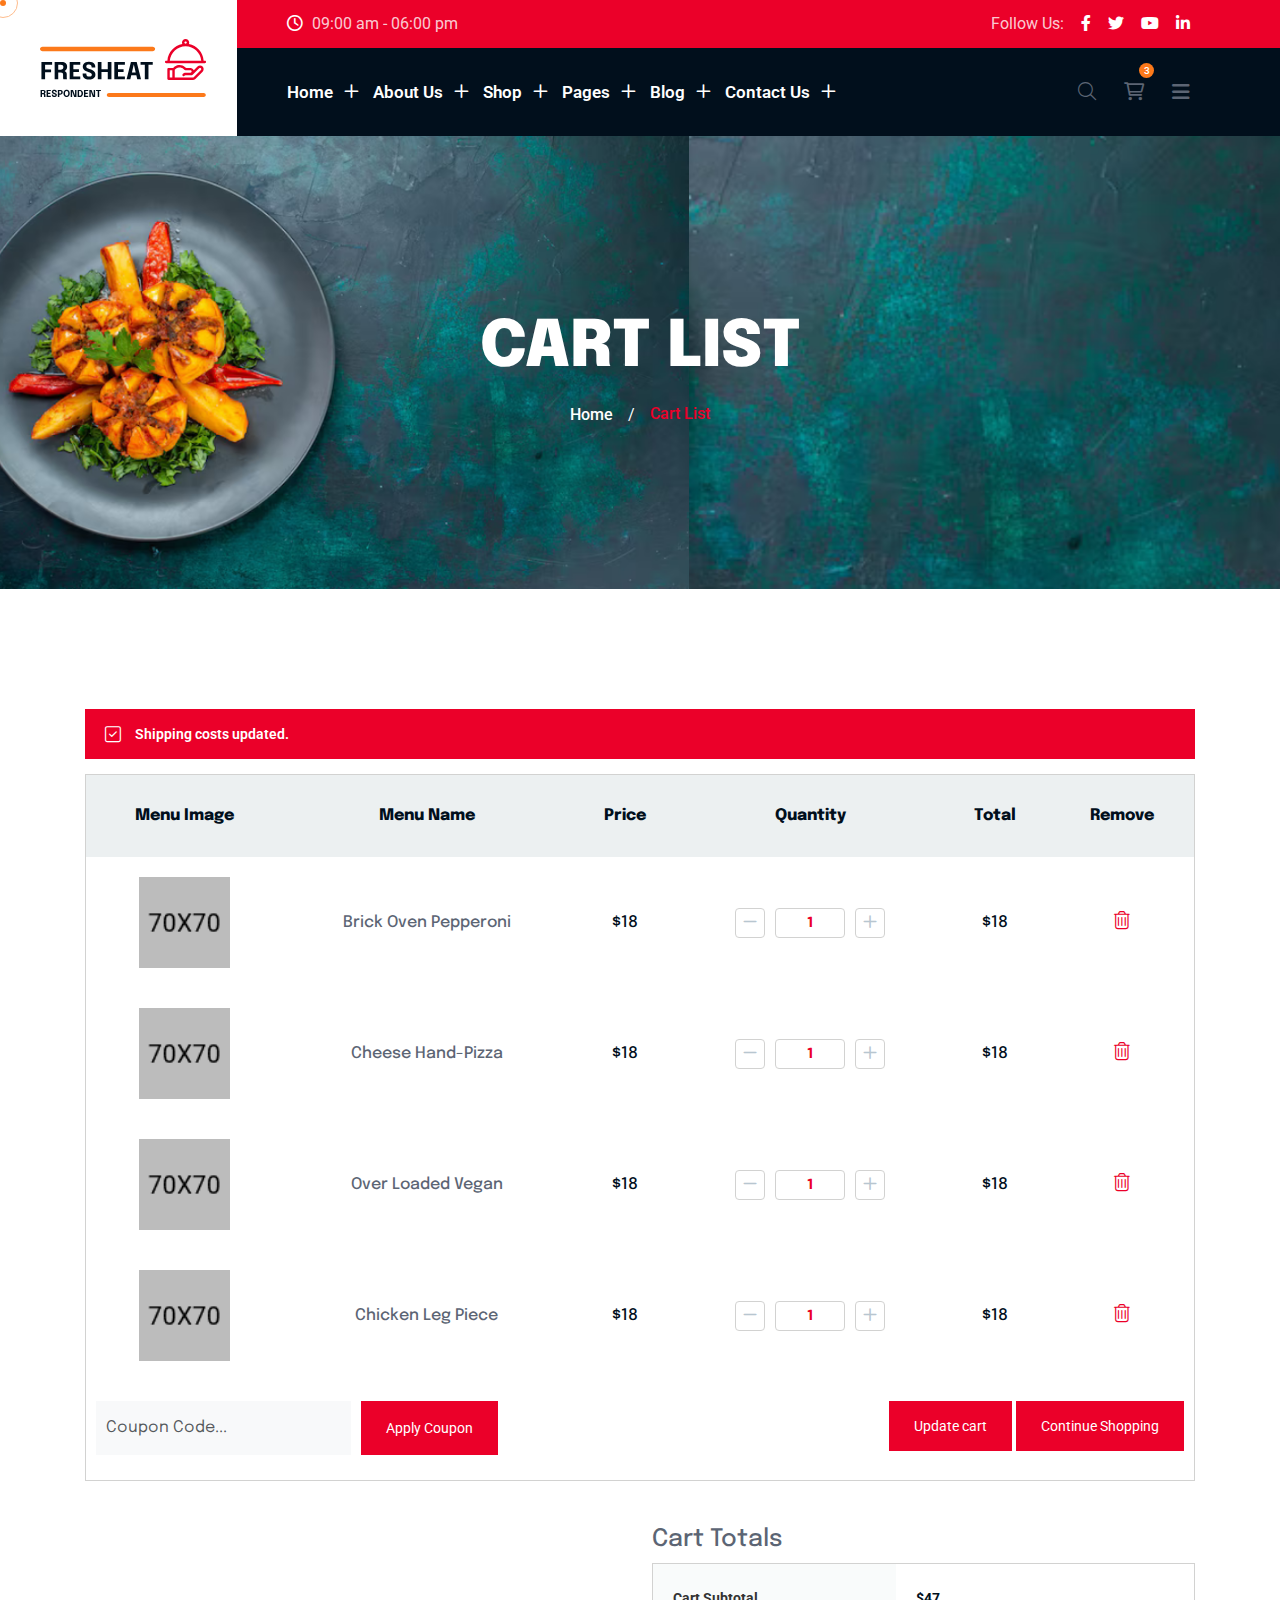
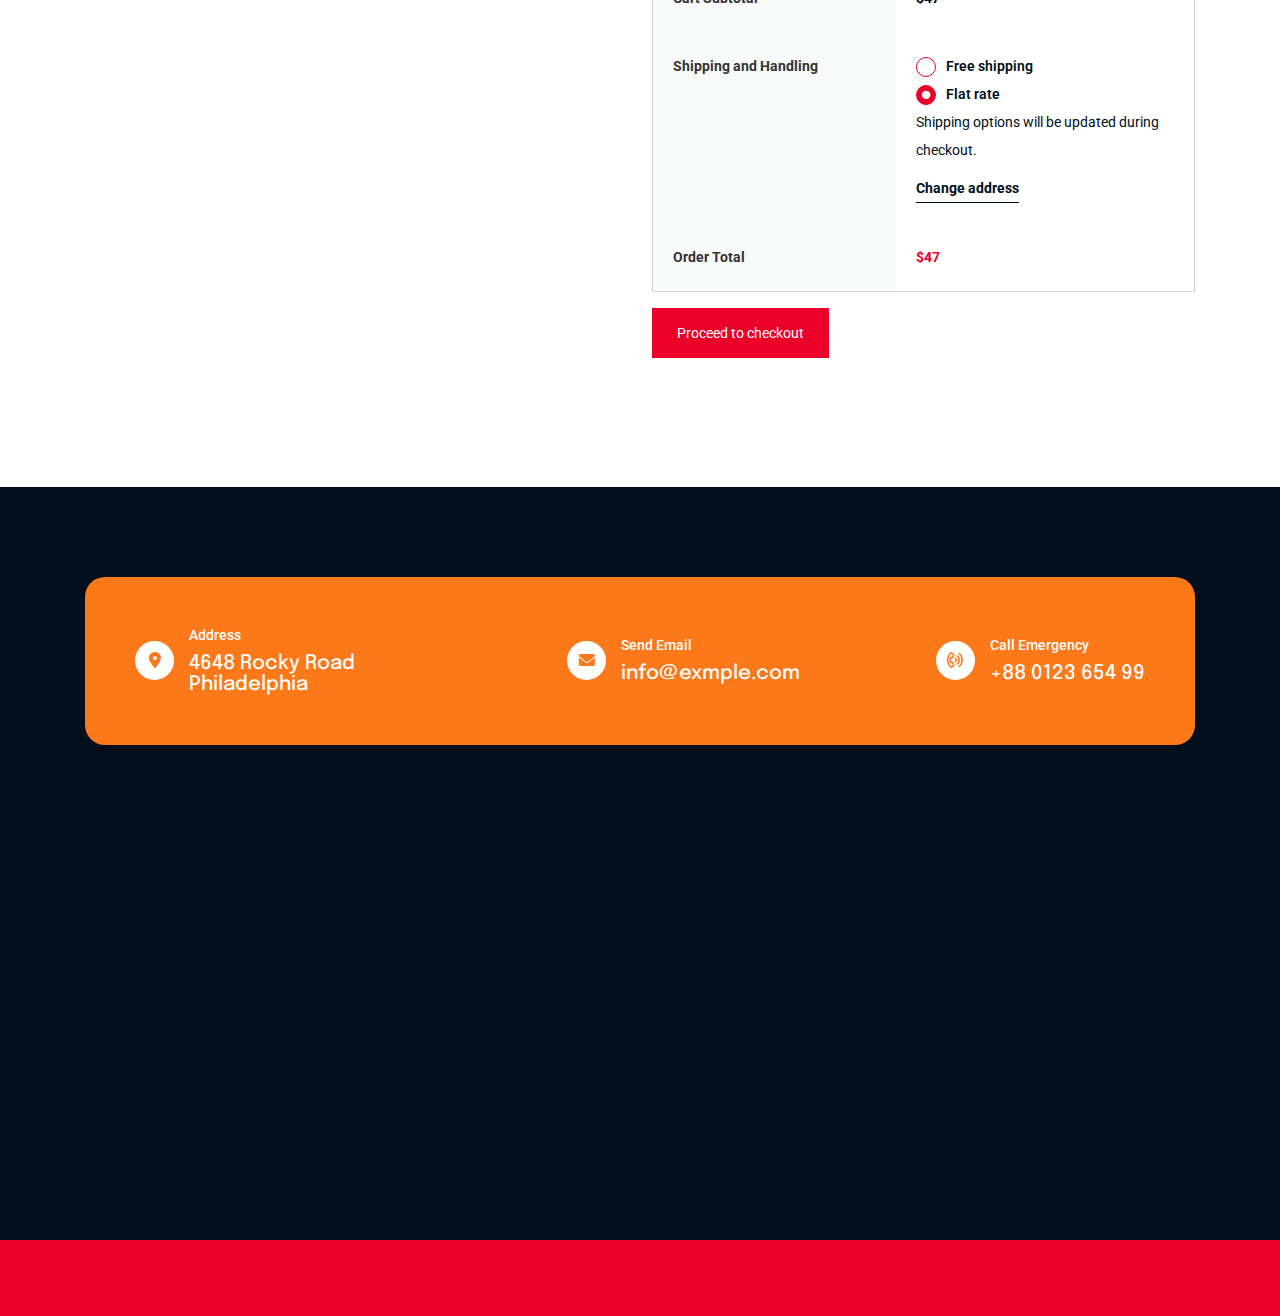
<file: cart.html>
<!DOCTYPE html>
<html lang="zxx">
<!--<< Header Area >>-->

<head>
    <!-- ========== Meta Tags ========== -->
    <meta charset="UTF-8">
    <meta http-equiv="X-UA-Compatible" content="IE=edge">
    <meta name="viewport" content="width=device-width, initial-scale=1">
    <meta name="author" content="gramentheme">
    <meta name="description" content="Fresheat food & Restaurant Html Template">
    <!-- ======== Page title ============ -->
    <title>Fresheat food & Restaurant Html Template</title>
    <!--<< Favcion >>-->
    <link rel="shortcut icon" href="assets/img/favicon.png">
    <!--<< Bootstrap min.css >>-->
    <link rel="stylesheet" href="assets/css/bootstrap.min.css">
    <!--<< All Min Css >>-->
    <link rel="stylesheet" href="assets/css/all.min.css">
    <!--<< Animate.css >>-->
    <link rel="stylesheet" href="assets/css/animate.css">
    <!--<< Magnific Popup.css >>-->
    <link rel="stylesheet" href="assets/css/magnific-popup.css">
    <!--<< MeanMenu.css >>-->
    <link rel="stylesheet" href="assets/css/meanmenu.css">
    <!--<< Swiper Bundle.css >>-->
    <link rel="stylesheet" href="assets/css/swiper-bundle.min.css">
    <!--<< Nice Select.css >>-->
    <link rel="stylesheet" href="assets/css/nice-select.css">
    <!--<< Main.css >>-->
    <link rel="stylesheet" href="assets/css/main.css">
</head>

<body class="bg-color2">

    <!-- Preloader Start -->
    <div id="preloader" class="preloader">
        <div class="animation-preloader">
            <div class="spinner">
            </div>
            <div class="txt-loading">
                <span data-text-preloader="F" class="letters-loading">
                    F
                </span>
                <span data-text-preloader="R" class="letters-loading">
                    R
                </span>
                <span data-text-preloader="E" class="letters-loading">
                    E
                </span>
                <span data-text-preloader="S" class="letters-loading">
                    S
                </span>
                <span data-text-preloader="H" class="letters-loading">
                    H
                </span>
                <span data-text-preloader="E" class="letters-loading">
                    E
                </span>
                <span data-text-preloader="A" class="letters-loading">
                    A
                </span>
                <span data-text-preloader="T" class="letters-loading">
                    T
                </span>
            </div>
            <p class="text-center">Loading</p>
        </div>
        <div class="loader">
            <div class="row">
                <div class="col-3 loader-section section-left">
                    <div class="bg"></div>
                </div>
                <div class="col-3 loader-section section-left">
                    <div class="bg"></div>
                </div>
                <div class="col-3 loader-section section-right">
                    <div class="bg"></div>
                </div>
                <div class="col-3 loader-section section-right">
                    <div class="bg"></div>
                </div>
            </div>
        </div>
    </div>

    <!--<< Mouse Cursor Start >>-->
    <div class="mouse-cursor cursor-outer"></div>
    <div class="mouse-cursor cursor-inner"></div>

    <!-- Back To Top Start -->
    <button id="back-top" class="back-to-top">
        <i class="fa-regular fa-arrow-up"></i>
    </button>

    <!-- Offcanvas Area Start -->
    <div class="fix-area">
        <div class="offcanvas__info">
            <div class="offcanvas__wrapper">
                <div class="offcanvas__content">
                    <div class="offcanvas__top mb-5 d-flex justify-content-between align-items-center">
                        <div class="offcanvas__logo">
                            <a href="index.html">
                                <img src="assets/img/logo/logo.svg" alt="logo-img">
                            </a>
                        </div>
                        <div class="offcanvas__close">
                            <button>
                                <i class="fas fa-times"></i>
                            </button>
                        </div>
                    </div>
                    <p class="text d-none d-lg-block">
                        This involves interactions between a business and its customers. It's about meeting customers'
                        needs and resolving their problems. Effective customer service is crucial.
                    </p>
                    <div class="offcanvas-gallery-area d-none d-xl-block">
                        <div class="offcanvas-gallery-items">
                            <a href="assets/img/header/01.jpg" class="offcanvas-image img-popup">
                                <img src="assets/img/header/01.jpg" alt="gallery-img">
                            </a>
                            <a href="assets/img/header/02.jpg" class="offcanvas-image img-popup">
                                <img src="assets/img/header/02.jpg" alt="gallery-img">
                            </a>
                            <a href="assets/img/header/03.jpg" class="offcanvas-image img-popup">
                                <img src="assets/img/header/03.jpg" alt="gallery-img">
                            </a>
                        </div>
                        <div class="offcanvas-gallery-items">
                            <a href="assets/img/header/04.jpg" class="offcanvas-image img-popup">
                                <img src="assets/img/header/04.jpg" alt="gallery-img">
                            </a>
                            <a href="assets/img/header/05.jpg" class="offcanvas-image img-popup">
                                <img src="assets/img/header/05.jpg" alt="gallery-img">
                            </a>
                            <a href="assets/img/header/06.jpg" class="offcanvas-image img-popup">
                                <img src="assets/img/header/06.jpg" alt="gallery-img">
                            </a>
                        </div>
                    </div>
                    <div class="mobile-menu fix mb-3"></div>
                    <div class="offcanvas__contact">
                        <h4>Contact Info</h4>
                        <ul>
                            <li class="d-flex align-items-center">
                                <div class="offcanvas__contact-icon">
                                    <i class="fal fa-map-marker-alt"></i>
                                </div>
                                <div class="offcanvas__contact-text">
                                    <a target="_blank" href="#">Main Street, Melbourne, Australia</a>
                                </div>
                            </li>
                            <li class="d-flex align-items-center">
                                <div class="offcanvas__contact-icon mr-15">
                                    <i class="fal fa-envelope"></i>
                                </div>
                                <div class="offcanvas__contact-text">
                                    <a href="tel:+013-003-003-9993"><span
                                            class="mailto:info@enofik.com">info@fresheat.com</span></a>
                                </div>
                            </li>
                            <li class="d-flex align-items-center">
                                <div class="offcanvas__contact-icon mr-15">
                                    <i class="fal fa-clock"></i>
                                </div>
                                <div class="offcanvas__contact-text">
                                    <a target="_blank" href="#">Mod-friday, 09am -05pm</a>
                                </div>
                            </li>
                            <li class="d-flex align-items-center">
                                <div class="offcanvas__contact-icon mr-15">
                                    <i class="far fa-phone"></i>
                                </div>
                                <div class="offcanvas__contact-text">
                                    <a href="tel:+11002345909">+11002345909</a>
                                </div>
                            </li>
                        </ul>
                        <div class="header-button mt-4">
                            <a href="shop.html" class="theme-btn">
                                <span class="button-content-wrapper d-flex align-items-center justify-content-center">
                                    <span class="button-icon"><i
                                            class="fa-sharp fa-regular fa-cart-shopping bg-transparent text-white me-2"></i></span>
                                    <span class="button-text">ORDER NOW</span>
                                </span>
                            </a>
                        </div>
                        <div class="social-icon d-flex align-items-center">
                            <a href="#"><i class="fab fa-facebook-f"></i></a>
                            <a href="#"><i class="fab fa-twitter"></i></a>
                            <a href="#"><i class="fab fa-youtube"></i></a>
                            <a href="#"><i class="fab fa-linkedin-in"></i></a>
                        </div>
                    </div>
                </div>
            </div>
        </div>
    </div>
    <div class="offcanvas__overlay"></div>

    <!-- Header Section Start -->
    <header class="header-section">
        <div class="black-bg"></div>
        <div class="red-bg"></div>
        <div class="container-fluid">
            <div class="main-header-wrapper">
                <div class="logo-image">
                    <a href="index.html">
                        <img src="assets/img/logo/logo.svg" alt="img">
                    </a>
                </div>
                <div class="main-header-items">
                    <div class="header-top-wrapper">
                        <span><i class="fa-regular fa-clock"></i> 09:00 am - 06:00 pm</span>
                        <div class="social-icon d-flex align-items-center">
                            <span>Follow Us:</span>
                            <a href="#"><i class="fab fa-facebook-f"></i></a>
                            <a href="#"><i class="fab fa-twitter"></i></a>
                            <a href="#"><i class="fab fa-youtube"></i></a>
                            <a href="#"><i class="fab fa-linkedin-in"></i></a>
                        </div>
                    </div>
                    <div id="header-sticky" class="header-1">
                        <div class="mega-menu-wrapper">
                            <div class="header-main">
                                <div class="logo">
                                    <a href="index.html" class="header-logo">
                                        <img src="assets/img/logo/logo.svg" alt="logo-img">
                                    </a>
                                </div>
                                <div class="header-left">
                                    <div class="mean__menu-wrapper">
                                        <div class="main-menu">
                                            <nav id="mobile-menu">
                                                <ul>
                                                    <li class="has-dropdown active menu-thumb">
                                                        <a href="index.html">
                                                            Home
                                                            <i class="fa-regular fa-plus"></i>
                                                        </a>
                                                        <ul class="submenu has-homemenu">
                                                            <li>
                                                                <div class="homemenu-items">
                                                                    <div class="homemenu">
                                                                        <div class="homemenu-thumb">
                                                                            <img src="assets/img/header/home1.jpg"
                                                                                alt="img">
                                                                            <div class="demo-button">
                                                                                <a href="index.html" class="theme-btn">
                                                                                    Multi Page
                                                                                </a>
                                                                                <a href="index-one-page.html"
                                                                                    class="theme-btn">
                                                                                    One Page
                                                                                </a>
                                                                                <a href="index-dark.html"
                                                                                    class="theme-btn">
                                                                                    Dark Page
                                                                                </a>
                                                                            </div>
                                                                        </div>
                                                                        <div class="homemenu-content text-center">
                                                                            <h4 class="homemenu-title">
                                                                                Home 01
                                                                            </h4>
                                                                        </div>
                                                                    </div>
                                                                    <div class="homemenu">
                                                                        <div class="homemenu-thumb mb-15">
                                                                            <img src="assets/img/header/home2.jpg"
                                                                                alt="img">
                                                                            <div class="demo-button">
                                                                                <a href="index-2.html"
                                                                                    class="theme-btn">
                                                                                    Multi Page
                                                                                </a>
                                                                                <a href="index-two-page.html"
                                                                                    class="theme-btn">
                                                                                    One Page
                                                                                </a>
                                                                                <a href="index-2-dark.html"
                                                                                    class="theme-btn">
                                                                                    Dark Page
                                                                                </a>
                                                                            </div>
                                                                        </div>
                                                                        <div class="homemenu-content text-center">
                                                                            <h4 class="homemenu-title">
                                                                                Home 02
                                                                            </h4>
                                                                        </div>
                                                                    </div>
                                                                    <div class="homemenu">
                                                                        <div class="homemenu-thumb mb-15">
                                                                            <img src="assets/img/header/home3.jpg"
                                                                                alt="img">
                                                                            <div class="demo-button">
                                                                                <a href="index-3.html"
                                                                                    class="theme-btn">
                                                                                    Multi Page
                                                                                </a>
                                                                                <a href="index-three-page.html"
                                                                                    class="theme-btn">
                                                                                    One Page
                                                                                </a>
                                                                                <a href="index-3-dark.html"
                                                                                    class="theme-btn">
                                                                                    Dark Page
                                                                                </a>
                                                                            </div>
                                                                        </div>
                                                                        <div class="homemenu-content text-center">
                                                                            <h4 class="homemenu-title">
                                                                                Home 03
                                                                            </h4>
                                                                        </div>
                                                                    </div>
                                                                </div>
                                                            </li>
                                                        </ul>
                                                    </li>
                                                    <li class="has-dropdown active d-xl-none">
                                                        <a href="index.html" class="border-none">
                                                            Home
                                                            <i class="fa-regular fa-plus"></i>
                                                        </a>
                                                        <ul class="submenu">
                                                            <li><a href="index.html">Home 01</a></li>
                                                            <li><a href="index-2.html">Home 02</a></li>
                                                            <li><a href="index-3.html">Home 03</a></li>
                                                        </ul>
                                                    </li>
                                                    <li class="has-dropdown">
                                                        <a href="about.html">
                                                            About Us
                                                            <i class="fa-regular fa-plus"></i>
                                                        </a>
                                                        <ul class="submenu">
                                                            <li><a href="about.html">About Us 01</a></li>
                                                            <li><a href="about-2.html">About Us 02</a>
                                                            </li>
                                                        </ul>
                                                    </li>
                                                    <li>
                                                        <a href="shop.html">
                                                            Shop
                                                            <i class="fa-regular fa-plus"></i>
                                                        </a>
                                                        <ul class="submenu">
                                                            <li><a href="shop.html">Shop</a></li>
                                                            <li><a href="shop-right-sidebar.html">Shop Right Sidebar</a>
                                                            </li>
                                                            <li><a href="shop-list.html">Shop List</a></li>
                                                            <li><a href="shop-list-right-sidebar.html">Shop List Right
                                                                    Sidebar</a></li>
                                                            <li><a href="shop-details.html">Shop Details</a></li>
                                                            <li><a href="cart.html">Cart List</a></li>
                                                            <li><a href="checkout.html">Checkout</a></li>
                                                            <li><a href="wishlist.html">Wishlist</a></li>
                                                        </ul>
                                                    </li>
                                                    <li class="has-dropdown">
                                                        <a href="#">
                                                            Pages
                                                            <i class="fa-regular fa-plus"></i>
                                                        </a>
                                                        <ul class="submenu">
                                                            <li class="has-dropdown">
                                                                <a href="chef.html">
                                                                    Chef
                                                                    <i class="fas fa-angle-down"></i>
                                                                </a>
                                                                <ul class="submenu">
                                                                    <li><a href="chef.html">Chef</a></li>
                                                                    <li><a href="chef-details.html">Chef Details 01</a>
                                                                    </li>
                                                                    <li><a href="chef-details2.html">Chef Details 02</a>
                                                                    </li>
                                                                </ul>
                                                            </li>
                                                            <li class="has-dropdown">
                                                                <a href="menu.html">
                                                                    Food Menu
                                                                    <i class="fas fa-angle-down"></i>
                                                                </a>
                                                                <ul class="submenu">
                                                                    <li><a href="menu.html">Food Menu 01</a></li>
                                                                    <li><a href="menu2.html">Food Menu 02</a>
                                                                    </li>
                                                                </ul>
                                                            </li>
                                                            <li><a href="gallery.html">Gallery</a></li>
                                                            <li class="has-dropdown">
                                                                <a href="services.html">
                                                                    Services
                                                                    <i class="fas fa-angle-down"></i>
                                                                </a>
                                                                <ul class="submenu">
                                                                    <li><a href="services.html">Services</a> </li>
                                                                    <li><a href="service-details.html">Service
                                                                            Details</a></li>
                                                                </ul>
                                                            </li>

                                                            <li><a href="testimonials.html">Testimonials</a></li>
                                                            <li><a href="reservation.html">Reservation</a></li>
                                                            <li><a href="faq.html">Faq's</a></li>
                                                            <li><a href="account.html">My Account</a></li>
                                                            <li><a href="404.html">404 Page</a></li>
                                                        </ul>
                                                    </li>
                                                    <li>
                                                        <a href="blog.html">
                                                            Blog
                                                            <i class="fa-regular fa-plus"></i>
                                                        </a>
                                                        <ul class="submenu">
                                                            <li><a href="blog.html">Blog</a></li>
                                                            <li><a href="blog-standard.html">Blog Standard</a></li>
                                                            <li><a href="blog-left-sidebar.html">Blog Left Sidebar</a>
                                                            </li>
                                                            <li><a href="blog-details.html">Blog Details</a></li>
                                                        </ul>
                                                    </li>
                                                    <li>
                                                        <a href="contact.html">
                                                            Contact Us
                                                            <i class="fa-regular fa-plus"></i>
                                                        </a>
                                                        <ul class="submenu">
                                                            <li><a href="contact.html">Contact Us 01</a></li>
                                                            <li><a href="contact2.html">Contact Us 02</a></li>
                                                        </ul>
                                                    </li>
                                                </ul>
                                            </nav>
                                        </div>
                                    </div>
                                </div>
                                <div class="header-right d-flex justify-content-end align-items-center">
                                    <a href="#0" class="search-trigger search-icon"><i class="fal fa-search"></i></a>
                                    <div class="header__cart">
                                        <a href="#"> <i class="fa-sharp fa-regular fa-cart-shopping"></i> </a>
                                        <div class="header__right__dropdown__wrapper">
                                            <div class="header__right__dropdown__inner">
                                                <div class="single__header__right__dropdown">

                                                    <div class="header__right__dropdown__img">
                                                        <a href="#">
                                                            <img loading="lazy"
                                                                src="assets/img/blog/blogRecentThumb3_1.png"
                                                                alt="photo">
                                                        </a>
                                                    </div>
                                                    <div class="header__right__dropdown__content">

                                                        <a href="shop.html">Fried Chicken</a>
                                                        <p>1 x <span class="price">$ 80.00</span></p>

                                                    </div>
                                                    <div class="header__right__dropdown__close">
                                                        <a href="#"><i class="icofont-close-line"></i></a>
                                                    </div>
                                                </div>

                                                <div class="single__header__right__dropdown">

                                                    <div class="header__right__dropdown__img">
                                                        <a href="#">
                                                            <img loading="lazy"
                                                                src="assets/img/blog/blogRecentThumb3_2.png"
                                                                alt="photo">
                                                        </a>
                                                    </div>
                                                    <div class="header__right__dropdown__content">

                                                        <a href="shop.html">Fried Noodles</a>
                                                        <p>1 x <span class="price">$ 60.00</span></p>

                                                    </div>
                                                    <div class="header__right__dropdown__close">
                                                        <a href="#"><i class="icofont-close-line"></i></a>
                                                    </div>
                                                </div>

                                                <div class="single__header__right__dropdown">

                                                    <div class="header__right__dropdown__img">
                                                        <a href="#">
                                                            <img loading="lazy"
                                                                src="assets/img/blog/blogRecentThumb3_3.png"
                                                                alt="photo">
                                                        </a>
                                                    </div>
                                                    <div class="header__right__dropdown__content">

                                                        <a href="shop.html">Special Pasta</a>
                                                        <p>1 x <span class="price">$ 70.00</span></p>

                                                    </div>
                                                    <div class="header__right__dropdown__close">
                                                        <a href="#"><i class="icofont-close-line"></i></a>
                                                    </div>
                                                </div>
                                            </div>

                                            <p class="dropdown__price">Total: <span>$1,100.00</span>
                                            </p>
                                            <div class="header__right__dropdown__button">
                                                <a href="cart.html" class="theme-btn mb-2">View Cart</a>
                                                <a href="checkout.html" class="theme-btn style3">Checkout</a>
                                            </div>
                                        </div>
                                    </div>

                                    <a class="theme-btn" href="menu.html">ORDER NOW <i
                                            class="fa-sharp fa-regular fa-arrow-right"></i></a>
                                    <div class="header__hamburger d-xl-block my-auto">
                                        <div class="sidebar__toggle">
                                            <i class="fas fa-bars"></i>
                                        </div>
                                    </div>
                                </div>
                            </div>
                        </div>
                    </div>
                </div>
            </div>
        </div>
    </header>

    <!-- Search Area Start -->
    <div class="search-wrap">
        <div class="search-inner">
            <i class="fas fa-times search-close" id="search-close"></i>
            <div class="search-cell">
                <form method="get">
                    <div class="search-field-holder">
                        <input type="search" class="main-search-input" placeholder="Search...">
                    </div>
                </form>
            </div>
        </div>
    </div>

    <!-- Breadcumb Section   S T A R T -->
    <div class="breadcumb-section">
        <div class="breadcumb-wrapper">
            <div class="container">
                <div class="row">
                    <div class="col-12">
                        <div class="breadcumb-content">
                            <h1 class="breadcumb-title">Cart List</h1>
                            <ul class="breadcumb-menu">
                                <li><a href="index.html">Home</a></li>
                                <li class="text-white">/</li>
                                <li class="active">Cart List</li>
                            </ul>
                        </div>
                    </div>
                </div>
            </div>
        </div>
    </div>





    <div class="th-cart-wrapper  section-padding fix bg-white">
        <div class="container">
            <div class="woocommerce-notices-wrapper">
                <div class="woocommerce-message">Shipping costs updated.</div>
            </div>
            <form action="#" class="woocommerce-cart-form">
                <table class="cart_table">
                    <thead>
                        <tr>
                            <th class="cart-col-image">Menu Image</th>
                            <th class="cart-colname">Menu Name</th>
                            <th class="cart-col-price">Price</th>
                            <th class="cart-col-quantity">Quantity</th>
                            <th class="cart-col-total">Total</th>
                            <th class="cart-col-remove">Remove</th>
                        </tr>
                    </thead>
                    <tbody>
                        <tr class="cart_item">
                            <td data-title="Product">
                                <a class="cartimage" href="shop-details.html"><img width="91" height="91"
                                        src="assets/img/dishes/dishes4_1.png" alt="Image"></a>
                            </td>
                            <td data-title="Name">
                                <a class="cartname" href="shop-detailis.html">Brick Oven Pepperoni</a>
                            </td>
                            <td data-title="Price">
                                <span class="amount"><bdi><span>$</span>18</bdi></span>
                            </td>
                            <td data-title="Quantity">
                                <div class="quantity">
                                    <button class="quantity-minus qty-btn"><i class="far fa-minus"></i></button>
                                    <input type="number" class="qty-input" value="1" min="1" max="99">
                                    <button class="quantity-plus qty-btn"><i class="far fa-plus"></i></button>
                                </div>
                            </td>
                            <td data-title="Total">
                                <span class="amount"><bdi><span>$</span>18</bdi></span>
                            </td>
                            <td data-title="Remove">
                                <a href="#" class="remove"><i class="fal fa-trash-alt"></i></a>
                            </td>
                        </tr>
                        <tr class="cart_item">
                            <td data-title="Product">
                                <a class="cartimage" href="shop-details.html"><img width="91" height="91"
                                        src="assets/img/dishes/dishes4_2.png" alt="Image"></a>
                            </td>
                            <td data-title="Name">
                                <a class="cartname" href="shop-detailis.html">Cheese Hand-Pizza</a>
                            </td>
                            <td data-title="Price">
                                <span class="amount"><bdi><span>$</span>18</bdi></span>
                            </td>
                            <td data-title="Quantity">
                                <div class="quantity">
                                    <button class="quantity-minus qty-btn"><i class="far fa-minus"></i></button>
                                    <input type="number" class="qty-input" value="1" min="1" max="99">
                                    <button class="quantity-plus qty-btn"><i class="far fa-plus"></i></button>
                                </div>
                            </td>
                            <td data-title="Total">
                                <span class="amount"><bdi><span>$</span>18</bdi></span>
                            </td>
                            <td data-title="Remove">
                                <a href="#" class="remove"><i class="fal fa-trash-alt"></i></a>
                            </td>
                        </tr>
                        <tr class="cart_item">
                            <td data-title="Product">
                                <a class="cartimage" href="shop-details.html"><img width="91" height="91"
                                        src="assets/img/dishes/dishes4_3.png" alt="Image"></a>
                            </td>
                            <td data-title="Name">
                                <a class="cartname" href="shop-detailis.html">Over Loaded Vegan</a>
                            </td>
                            <td data-title="Price">
                                <span class="amount"><bdi><span>$</span>18</bdi></span>
                            </td>
                            <td data-title="Quantity">
                                <div class="quantity">
                                    <button class="quantity-minus qty-btn"><i class="far fa-minus"></i></button>
                                    <input type="number" class="qty-input" value="1" min="1" max="99">
                                    <button class="quantity-plus qty-btn"><i class="far fa-plus"></i></button>
                                </div>
                            </td>
                            <td data-title="Total">
                                <span class="amount"><bdi><span>$</span>18</bdi></span>
                            </td>
                            <td data-title="Remove">
                                <a href="#" class="remove"><i class="fal fa-trash-alt"></i></a>
                            </td>
                        </tr>
                        <tr class="cart_item">
                            <td data-title="Product">
                                <a class="cartimage" href="shop-details.html"><img width="91" height="91"
                                        src="assets/img/dishes/dishes4_4.png" alt="Image"></a>
                            </td>
                            <td data-title="Name">
                                <a class="cartname" href="shop-detailis.html">Chicken Leg Piece</a>
                            </td>
                            <td data-title="Price">
                                <span class="amount"><bdi><span>$</span>18</bdi></span>
                            </td>
                            <td data-title="Quantity">
                                <div class="quantity">
                                    <button class="quantity-minus qty-btn"><i class="far fa-minus"></i></button>
                                    <input type="number" class="qty-input" value="1" min="1" max="99">
                                    <button class="quantity-plus qty-btn"><i class="far fa-plus"></i></button>
                                </div>
                            </td>
                            <td data-title="Total">
                                <span class="amount"><bdi><span>$</span>18</bdi></span>
                            </td>
                            <td data-title="Remove">
                                <a href="#" class="remove"><i class="fal fa-trash-alt"></i></a>
                            </td>
                        </tr>
                        <tr>
                            <td colspan="6" class="actions">
                                <div class="th-cart-coupon">
                                    <input type="text" class="form-control" placeholder="Coupon Code...">
                                    <button type="submit" class="theme-btn">Apply Coupon</button>
                                </div>

                                <a href="cart.html" class="theme-btn">Update cart</a>
                                <a href="shop.html" class="theme-btn">Continue Shopping</a>
                            </td>
                        </tr>
                    </tbody>
                </table>
            </form>
            <div class="row justify-content-end">
                <div class="col-md-8 col-lg-7 col-xl-6">
                    <h2 class="h4 summary-title">Cart Totals</h2>
                    <table class="cart_totals">
                        <tbody>
                            <tr>
                                <td>Cart Subtotal</td>
                                <td data-title="Cart Subtotal">
                                    <span class="amount"><bdi><span>$</span>47</bdi></span>
                                </td>
                            </tr>
                            <tr class="shipping">
                                <th>Shipping and Handling</th>
                                <td data-title="Shipping and Handling">
                                    <ul class="woocommerce-shipping-methods list-unstyled">
                                        <li>
                                            <input type="radio" id="free_shipping" name="shipping_method"
                                                class="shipping_method">
                                            <label for="free_shipping">Free shipping</label>
                                        </li>
                                        <li>
                                            <input type="radio" id="flat_rate" name="shipping_method"
                                                class="shipping_method" checked="checked">
                                            <label for="flat_rate">Flat rate</label>
                                        </li>
                                    </ul>
                                    <p class="woocommerce-shipping-destination">
                                        Shipping options will be updated during checkout.
                                    </p>
                                    <form action="#" method="post">
                                        <a href="#" class="shipping-calculator-button">Change address</a>
                                        <div class="shipping-calculator-form">
                                            <p class="form-row">
                                                <select class="form-select">
                                                    <option value="AR">Argentina</option>
                                                    <option value="AM">Armenia</option>
                                                    <option value="BD" selected="selected">Bangladesh</option>
                                                </select>
                                            </p>
                                            <p>
                                                <select class="form-select">
                                                    <option value="">Select an option…</option>
                                                    <option value="BD-05">Bagerhat</option>
                                                    <option value="BD-01">Bandarban</option>
                                                    <option value="BD-02">Barguna</option>
                                                    <option value="BD-06">Barishal</option>
                                                </select>
                                            </p>
                                            <p class="form-row">
                                                <input type="text" class="form-control" placeholder="Town / City">
                                            </p>
                                            <p class="form-row">
                                                <input type="text" class="form-control" placeholder="Postcode / ZIP">
                                            </p>
                                            <p>
                                                <button class="theme-btn btn-fw">Update</button>
                                            </p>
                                        </div>
                                    </form>
                                </td>
                            </tr>
                        </tbody>
                        <tfoot>
                            <tr class="order-total">
                                <td>Order Total</td>
                                <td data-title="Total">
                                    <strong><span class="amount"><bdi><span>$</span>47</bdi></span></strong>
                                </td>
                            </tr>
                        </tfoot>
                    </table>
                    <div class="wc-proceed-to-checkout mt-3">
                        <a href="checkout.html" class="theme-btn btn-fw">Proceed to checkout</a>
                    </div>
                </div>
            </div>
        </div>
    </div>

    <!-- Footer Section    S T A R T -->
    <footer class="footer-section bg-title fix">
        <div class="footer-widgets-wrapper">
            <div class="shape1 float-bob-y d-none d-xxl-block"><img src="assets/img/shape/footerShape1_1.png"
                    alt="shape"></div>
            <div class="shape2 d-none d-xxl-block"><img src="assets/img/shape/footerShape1_2.png" alt="shape"></div>
            <div class="shape3 d-none d-xxl-block"><img src="assets/img/shape/footerShape1_3.png" alt="shape"></div>
            <div class="shape4  d-none d-xxl-block"><img src="assets/img/shape/footerShape1_4.png" alt="shape"></div>
            <div class="container">
                <div class="footer-top">
                    <div class="row gy-4">
                        <div class="col-lg-4">
                            <div class="fancy-box">
                                <div class="item1"><i class="fa-solid fa-location-dot"></i></div>
                                <div class="item2">
                                    <h6>address</h6>
                                    <p>4648 Rocky Road Philadelphia </p>
                                </div>
                            </div>
                        </div>
                        <div class="col-lg-4 d-flex justify-content-start justify-content-lg-end">
                            <div class="fancy-box">
                                <div class="item1"><i class="fa-solid fa-envelope"></i></div>
                                <div class="item2">
                                    <h6>send email</h6>
                                    <p>info@exmple.com</p>
                                </div>
                            </div>
                        </div>
                        <div class="col-lg-4 d-flex justify-content-start justify-content-lg-end">
                            <div class="fancy-box">
                                <div class="item1"><i class="fa-regular fa-phone-volume"></i></div>
                                <div class="item2">
                                    <h6>call emergency</h6>
                                    <p>+88 0123 654 99</p>
                                </div>
                            </div>
                        </div>
                    </div>
                </div>

                <div class="row">
                    <div class="col-xl-3 col-lg-4 col-md-6 wow fadeInUp" data-wow-delay=".2s">
                        <div class="single-footer-widget">
                            <div class="widget-head">
                                <a href="index.html">
                                    <img src="assets/img/logo/logoWhite.svg" alt="logo-img">
                                </a>
                            </div>
                            <div class="footer-content">
                                <p>
                                    Phasellus ultricies aliquam volutpat ullamcorper laoreet neque, a lacinia
                                    curabitur
                                    lacinia mollis
                                </p>
                                <div class="social-icon d-flex align-items-center">
                                    <a href="#"><i class="fab fa-facebook-f"></i></a>
                                    <a href="#"><i class="fab fa-twitter"></i></a>
                                    <a href="#"><i class="fa-brands fa-linkedin-in"></i></a>
                                    <a href="#"><i class="fa-brands fa-youtube"></i></a>
                                </div>
                            </div>
                        </div>
                    </div>
                    <div class="col-xl-3 col-lg-4 col-md-6 ps-xl-5 wow fadeInUp" data-wow-delay=".4s">
                        <div class="single-footer-widget">
                            <div class="widget-head">
                                <h3>Quick Links</h3>
                            </div>
                            <ul class="list-area">
                                <li>
                                    <a href="about.html">
                                        <i class="fa-solid fa-chevrons-right"></i>
                                        About Us
                                    </a>
                                </li>
                                <li>
                                    <a href="gallery.html">
                                        <i class="fa-solid fa-chevrons-right"></i>
                                        Our Gallery
                                    </a>
                                </li>
                                <li>
                                    <a href="blog.html">
                                        <i class="fa-solid fa-chevrons-right"></i>
                                        Our Blogs
                                    </a>
                                </li>
                                <li>
                                    <a href="faq.html">
                                        <i class="fa-solid fa-chevrons-right"></i>
                                        FAQ’S
                                    </a>
                                </li>
                                <li>
                                    <a href="contact.html">
                                        <i class="fa-solid fa-chevrons-right"></i>
                                        Contact Us
                                    </a>
                                </li>
                            </ul>
                        </div>
                    </div>
                    <div class="col-xl-3 col-lg-4 col-md-6 ps-xl-5 wow fadeInUp" data-wow-delay=".4s">
                        <div class="single-footer-widget">
                            <div class="widget-head">
                                <h3>Our Menu</h3>
                            </div>
                            <ul class="list-area">
                                <li>
                                    <a href="menu.html">
                                        <i class="fa-solid fa-chevrons-right"></i>
                                        Burger King
                                    </a>
                                </li>
                                <li>
                                    <a href="menu.html">
                                        <i class="fa-solid fa-chevrons-right"></i>
                                        Pizza king
                                    </a>
                                </li>
                                <li>
                                    <a href="menu.html">
                                        <i class="fa-solid fa-chevrons-right"></i>
                                        Fresh Food
                                    </a>
                                </li>
                                <li>
                                    <a href="menu.html">
                                        <i class="fa-solid fa-chevrons-right"></i>
                                        Vegetable
                                    </a>
                                </li>
                                <li>
                                    <a href="menu.html">
                                        <i class="fa-solid fa-chevrons-right"></i>
                                        Desserts
                                    </a>
                                </li>
                            </ul>
                        </div>
                    </div>
                    <div class="col-xl-3 col-lg-4 col-md-6 ps-xl-5 wow fadeInUp" data-wow-delay=".4s">
                        <div class="single-footer-widget">
                            <div class="widget-head">
                                <h3>Contact Us</h3>
                            </div>
                            <ul class="list-area">
                                <li class="mb-2">
                                    Monday – Friday: <span class="text-theme-color2"> 8am – 4pm </span>
                                </li>
                                <li>
                                    Saturday: <span class="text-theme-color2"> 8am – 12am </span>
                                </li>
                            </ul>
                            <form action="#" class="mt-4">
                                <div class="form-control">
                                    <input class="email" type="email" placeholder="Your email address">
                                    <button type="submit" class="submit-btn"><i
                                            class="fa-solid fa-arrow-right-long"></i></button>
                                </div>
                                <div class="form-control style2 mt-3">
                                    <input id="checkbox" name="checkbox" type="checkbox">
                                    <label for="checkbox">I agree to the <a href="contact.html">Privacy Policy.
                                        </a></label>
                                </div>
                            </form>
                        </div>
                    </div>
                </div>
            </div>
        </div>
        <div class="footer-bottom">
            <div class="container">
                <div class="footer-wrapper d-flex align-items-center justify-content-between">
                    <p class="wow fadeInLeft" data-wow-delay=".3s">
                        © All Copyright 2024 by <a href="index.html">FreshEat</a>
                    </p>
                    <ul class="brand-logo wow fadeInRight" data-wow-delay=".5s">
                        <li>
                            <a class="text-white" href="contact.html">
                                Terms & Condition
                            </a>
                        </li>
                        <li>
                            <a class="text-white" href="contact.html">
                                Privacy Policy
                            </a>
                        </li>
                    </ul>
                </div>
            </div>
        </div>
    </footer>





    <!--<< All JS Plugins >>-->
    <script src="assets/js/jquery-3.7.1.min.js"></script>
    <!--<< Bootstrap Js >>-->
    <script src="assets/js/bootstrap.bundle.min.js"></script>
    <!--<< Waypoints Js >>-->
    <script src="assets/js/jquery.waypoints.js"></script>
    <!--<< Counterup Js >>-->
    <script src="assets/js/jquery.counterup.min.js"></script>
    <!--<< Viewport Js >>-->
    <script src="assets/js/viewport.jquery.js"></script>
    <!--<< Magnific popup Js >>-->
    <script src="assets/js/magnific-popup.min.js"></script>
    <!--<< Tilt Js >>-->
    <script src="assets/js/tilt.min.js"></script>
    <!--<< Swiper Slider Js >>-->
    <script src="assets/js/swiper-bundle.min.js"></script>
    <!--<< MeanMenu Js >>-->
    <script src="assets/js/jquery.meanmenu.min.js"></script>
    <!--<< Wow Animation Js >>-->
    <script src="assets/js/wow.min.js"></script>
    <!--<< Nice Select Js >>-->
    <script src="assets/js/nice-select.min.js"></script>
    <!--<< Main.js >>-->
    <script src="assets/js/main.js"></script>
</body>

</html>
</file>
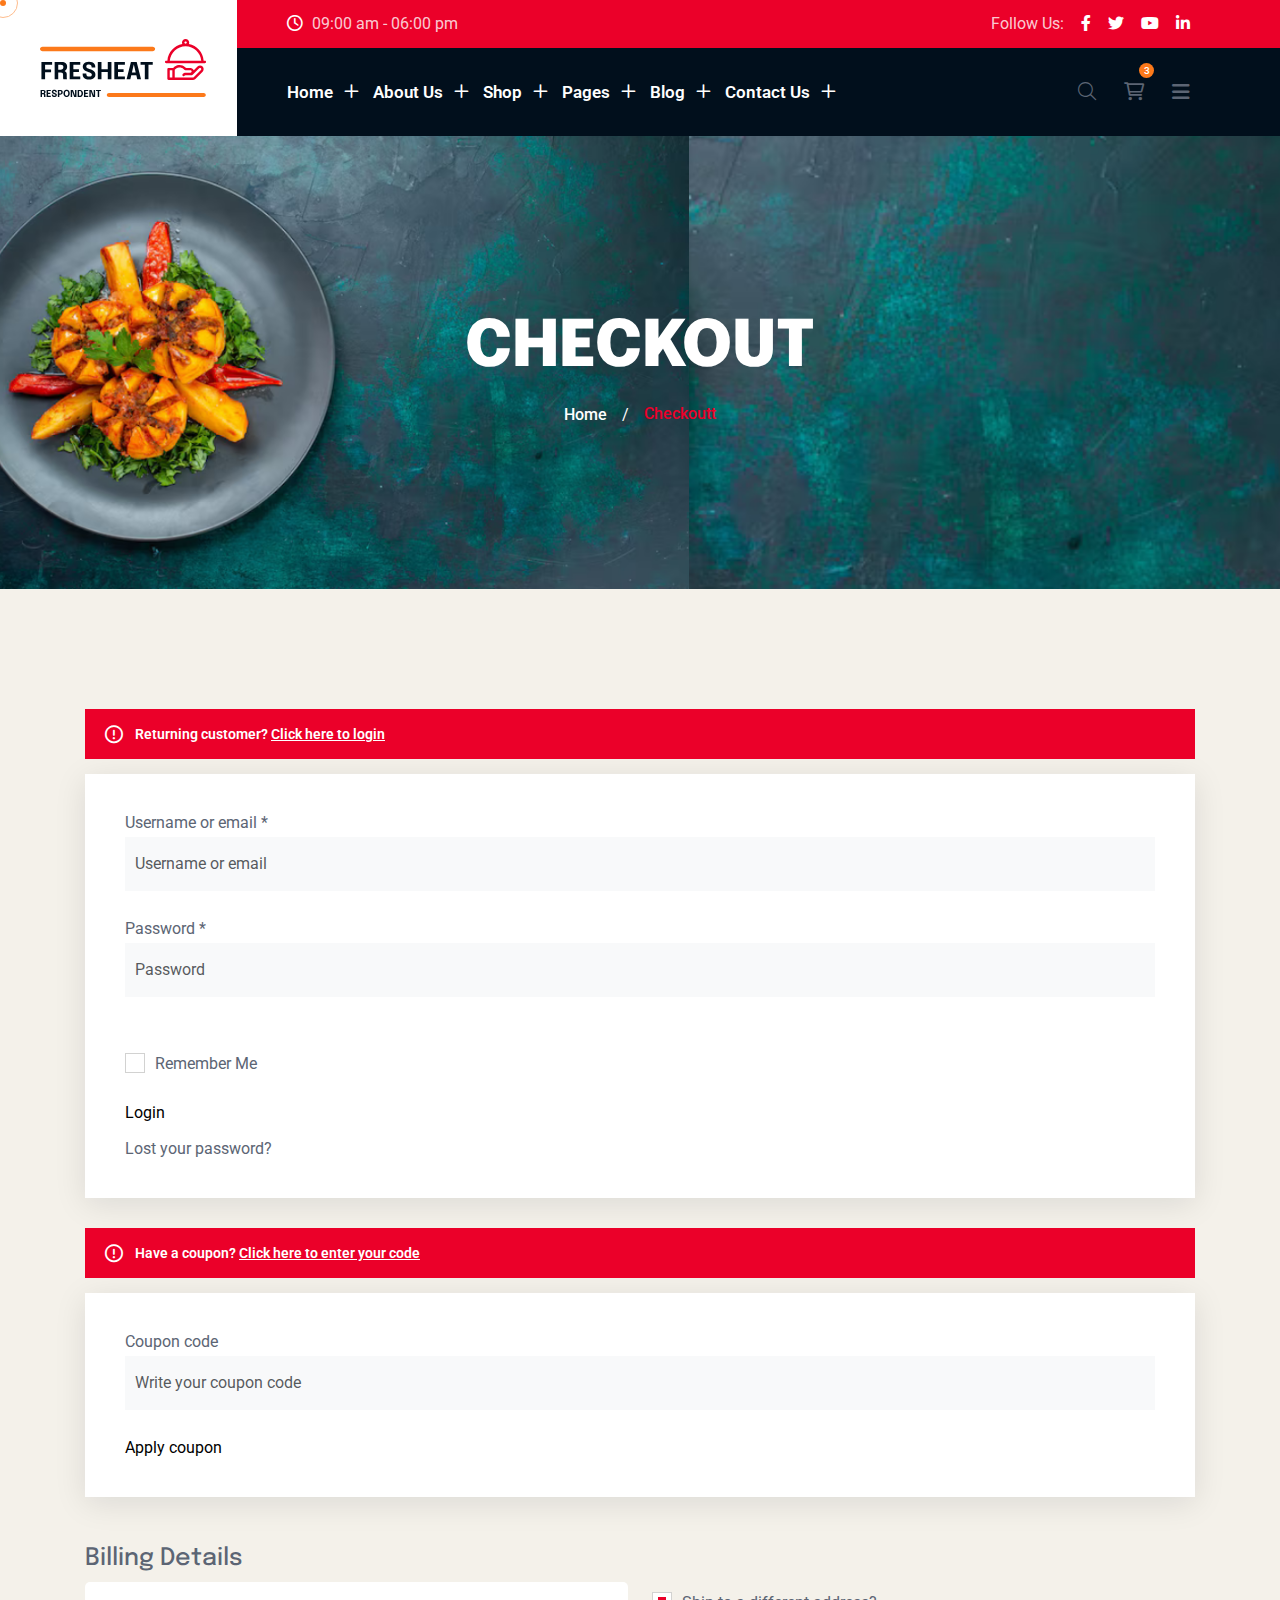
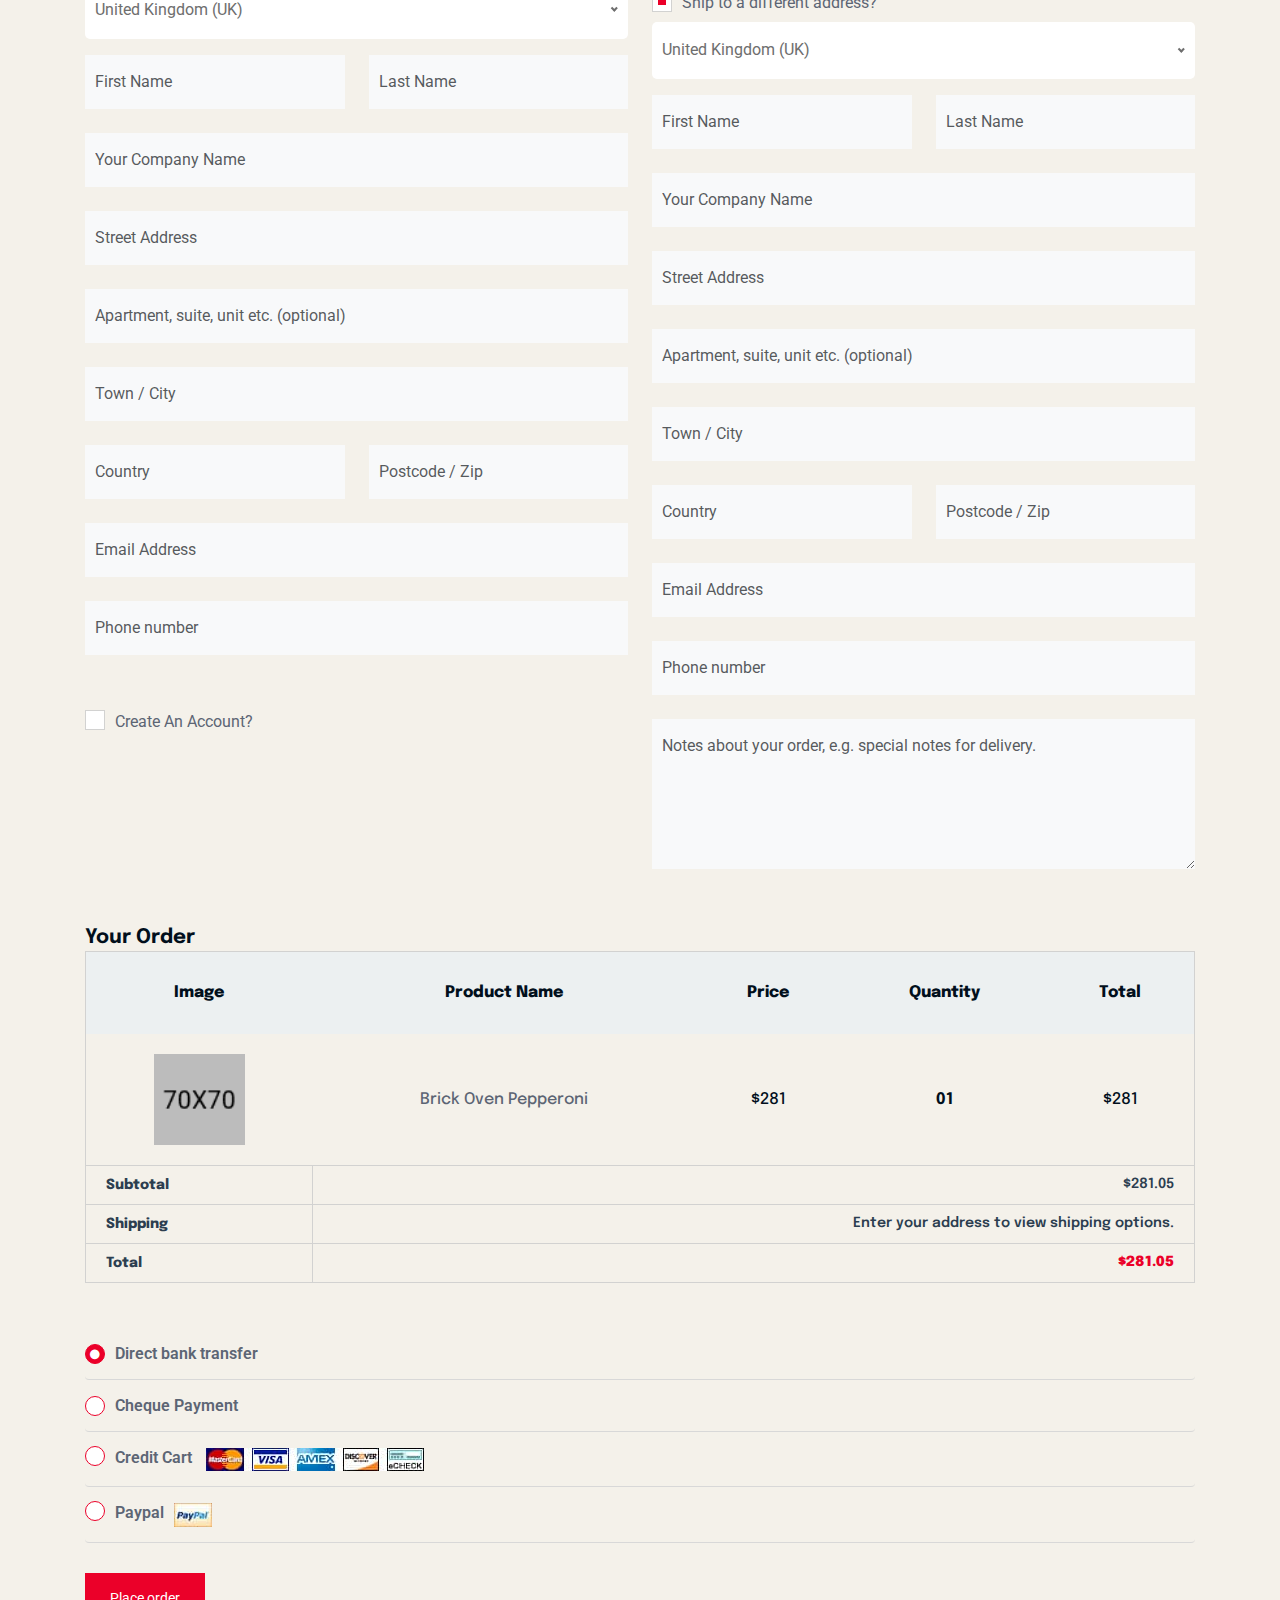
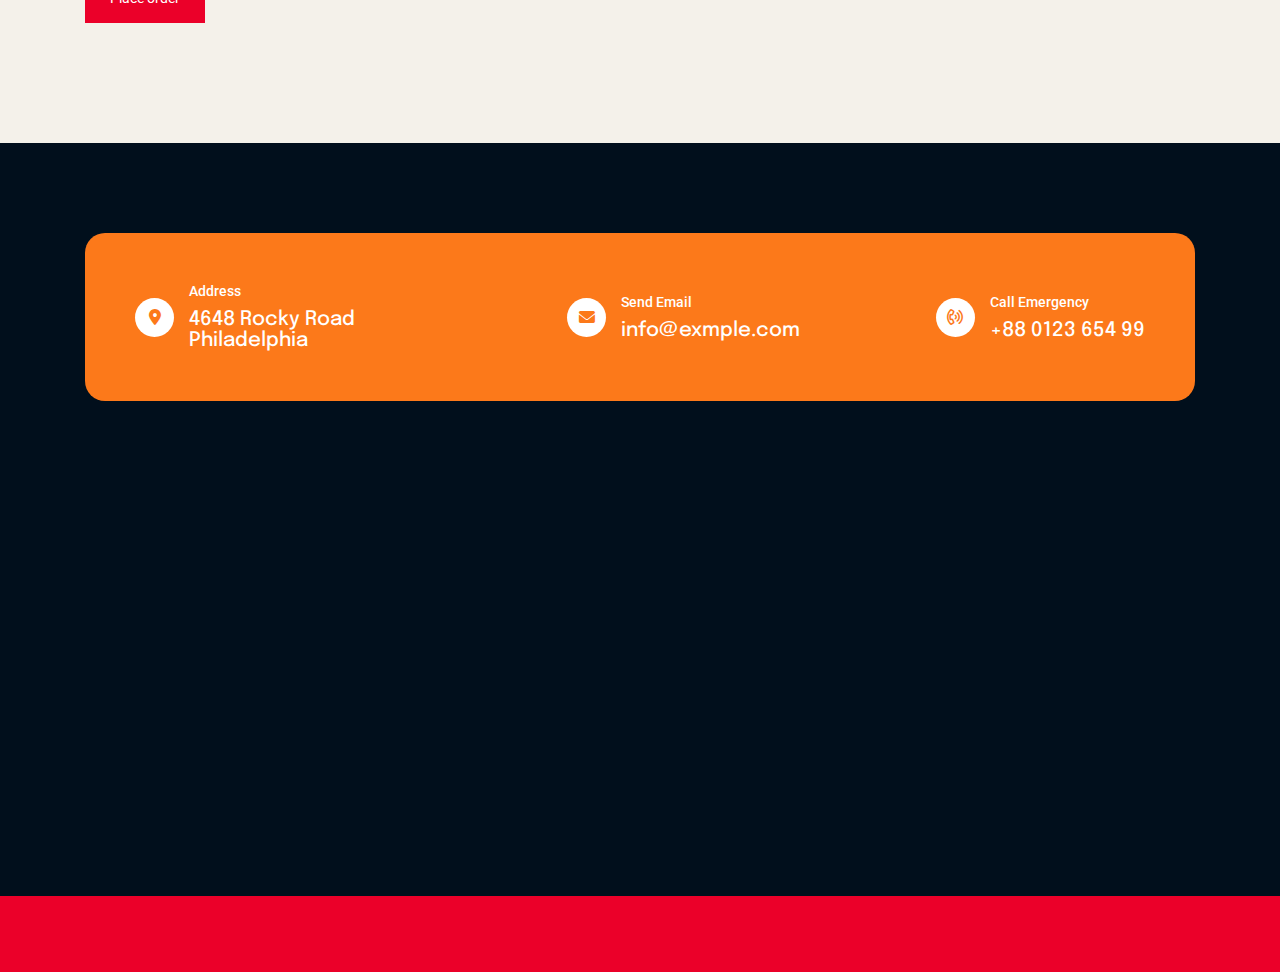
<file: checkout.html>
<!DOCTYPE html>
<html lang="zxx">
<!--<< Header Area >>-->

<head>
    <!-- ========== Meta Tags ========== -->
    <meta charset="UTF-8">
    <meta http-equiv="X-UA-Compatible" content="IE=edge">
    <meta name="viewport" content="width=device-width, initial-scale=1">
    <meta name="author" content="gramentheme">
    <meta name="description" content="Fresheat food & Restaurant Html Template">
    <!-- ======== Page title ============ -->
    <title>Fresheat food & Restaurant Html Template</title>
    <!--<< Favcion >>-->
    <link rel="shortcut icon" href="assets/img/favicon.png">
    <!--<< Bootstrap min.css >>-->
    <link rel="stylesheet" href="assets/css/bootstrap.min.css">
    <!--<< All Min Css >>-->
    <link rel="stylesheet" href="assets/css/all.min.css">
    <!--<< Animate.css >>-->
    <link rel="stylesheet" href="assets/css/animate.css">
    <!--<< Magnific Popup.css >>-->
    <link rel="stylesheet" href="assets/css/magnific-popup.css">
    <!--<< MeanMenu.css >>-->
    <link rel="stylesheet" href="assets/css/meanmenu.css">
    <!--<< Swiper Bundle.css >>-->
    <link rel="stylesheet" href="assets/css/swiper-bundle.min.css">
    <!--<< Nice Select.css >>-->
    <link rel="stylesheet" href="assets/css/nice-select.css">
    <!--<< Main.css >>-->
    <link rel="stylesheet" href="assets/css/main.css">
</head>

<body class="bg-color2">

    <!-- Preloader Start -->
    <div id="preloader" class="preloader">
        <div class="animation-preloader">
            <div class="spinner">
            </div>
            <div class="txt-loading">
                <span data-text-preloader="F" class="letters-loading">
                    F
                </span>
                <span data-text-preloader="R" class="letters-loading">
                    R
                </span>
                <span data-text-preloader="E" class="letters-loading">
                    E
                </span>
                <span data-text-preloader="S" class="letters-loading">
                    S
                </span>
                <span data-text-preloader="H" class="letters-loading">
                    H
                </span>
                <span data-text-preloader="E" class="letters-loading">
                    E
                </span>
                <span data-text-preloader="A" class="letters-loading">
                    A
                </span>
                <span data-text-preloader="T" class="letters-loading">
                    T
                </span>
            </div>
            <p class="text-center">Loading</p>
        </div>
        <div class="loader">
            <div class="row">
                <div class="col-3 loader-section section-left">
                    <div class="bg"></div>
                </div>
                <div class="col-3 loader-section section-left">
                    <div class="bg"></div>
                </div>
                <div class="col-3 loader-section section-right">
                    <div class="bg"></div>
                </div>
                <div class="col-3 loader-section section-right">
                    <div class="bg"></div>
                </div>
            </div>
        </div>
    </div>

    <!--<< Mouse Cursor Start >>-->
    <div class="mouse-cursor cursor-outer"></div>
    <div class="mouse-cursor cursor-inner"></div>

    <!-- Back To Top Start -->
    <button id="back-top" class="back-to-top">
        <i class="fa-regular fa-arrow-up"></i>
    </button>

    <!-- Offcanvas Area Start -->
    <div class="fix-area">
        <div class="offcanvas__info">
            <div class="offcanvas__wrapper">
                <div class="offcanvas__content">
                    <div class="offcanvas__top mb-5 d-flex justify-content-between align-items-center">
                        <div class="offcanvas__logo">
                            <a href="index.html">
                                <img src="assets/img/logo/logo.svg" alt="logo-img">
                            </a>
                        </div>
                        <div class="offcanvas__close">
                            <button>
                                <i class="fas fa-times"></i>
                            </button>
                        </div>
                    </div>
                    <p class="text d-none d-lg-block">
                        This involves interactions between a business and its customers. It's about meeting customers'
                        needs and resolving their problems. Effective customer service is crucial.
                    </p>
                    <div class="offcanvas-gallery-area d-none d-xl-block">
                        <div class="offcanvas-gallery-items">
                            <a href="assets/img/header/01.jpg" class="offcanvas-image img-popup">
                                <img src="assets/img/header/01.jpg" alt="gallery-img">
                            </a>
                            <a href="assets/img/header/02.jpg" class="offcanvas-image img-popup">
                                <img src="assets/img/header/02.jpg" alt="gallery-img">
                            </a>
                            <a href="assets/img/header/03.jpg" class="offcanvas-image img-popup">
                                <img src="assets/img/header/03.jpg" alt="gallery-img">
                            </a>
                        </div>
                        <div class="offcanvas-gallery-items">
                            <a href="assets/img/header/04.jpg" class="offcanvas-image img-popup">
                                <img src="assets/img/header/04.jpg" alt="gallery-img">
                            </a>
                            <a href="assets/img/header/05.jpg" class="offcanvas-image img-popup">
                                <img src="assets/img/header/05.jpg" alt="gallery-img">
                            </a>
                            <a href="assets/img/header/06.jpg" class="offcanvas-image img-popup">
                                <img src="assets/img/header/06.jpg" alt="gallery-img">
                            </a>
                        </div>
                    </div>
                    <div class="mobile-menu fix mb-3"></div>
                    <div class="offcanvas__contact">
                        <h4>Contact Info</h4>
                        <ul>
                            <li class="d-flex align-items-center">
                                <div class="offcanvas__contact-icon">
                                    <i class="fal fa-map-marker-alt"></i>
                                </div>
                                <div class="offcanvas__contact-text">
                                    <a target="_blank" href="#">Main Street, Melbourne, Australia</a>
                                </div>
                            </li>
                            <li class="d-flex align-items-center">
                                <div class="offcanvas__contact-icon mr-15">
                                    <i class="fal fa-envelope"></i>
                                </div>
                                <div class="offcanvas__contact-text">
                                    <a href="tel:+013-003-003-9993"><span
                                            class="mailto:info@enofik.com">info@fresheat.com</span></a>
                                </div>
                            </li>
                            <li class="d-flex align-items-center">
                                <div class="offcanvas__contact-icon mr-15">
                                    <i class="fal fa-clock"></i>
                                </div>
                                <div class="offcanvas__contact-text">
                                    <a target="_blank" href="#">Mod-friday, 09am -05pm</a>
                                </div>
                            </li>
                            <li class="d-flex align-items-center">
                                <div class="offcanvas__contact-icon mr-15">
                                    <i class="far fa-phone"></i>
                                </div>
                                <div class="offcanvas__contact-text">
                                    <a href="tel:+11002345909">+11002345909</a>
                                </div>
                            </li>
                        </ul>
                        <div class="header-button mt-4">
                            <a href="shop.html" class="theme-btn">
                                <span class="button-content-wrapper d-flex align-items-center justify-content-center">
                                    <span class="button-icon"><i
                                            class="fa-sharp fa-regular fa-cart-shopping bg-transparent text-white me-2"></i></span>
                                    <span class="button-text">ORDER NOW</span>
                                </span>
                            </a>
                        </div>
                        <div class="social-icon d-flex align-items-center">
                            <a href="#"><i class="fab fa-facebook-f"></i></a>
                            <a href="#"><i class="fab fa-twitter"></i></a>
                            <a href="#"><i class="fab fa-youtube"></i></a>
                            <a href="#"><i class="fab fa-linkedin-in"></i></a>
                        </div>
                    </div>
                </div>
            </div>
        </div>
    </div>
    <div class="offcanvas__overlay"></div>

    <!-- Header Section Start -->
    <header class="header-section">
        <div class="black-bg"></div>
        <div class="red-bg"></div>
        <div class="container-fluid">
            <div class="main-header-wrapper">
                <div class="logo-image">
                    <a href="index.html">
                        <img src="assets/img/logo/logo.svg" alt="img">
                    </a>
                </div>
                <div class="main-header-items">
                    <div class="header-top-wrapper">
                        <span><i class="fa-regular fa-clock"></i> 09:00 am - 06:00 pm</span>
                        <div class="social-icon d-flex align-items-center">
                            <span>Follow Us:</span>
                            <a href="#"><i class="fab fa-facebook-f"></i></a>
                            <a href="#"><i class="fab fa-twitter"></i></a>
                            <a href="#"><i class="fab fa-youtube"></i></a>
                            <a href="#"><i class="fab fa-linkedin-in"></i></a>
                        </div>
                    </div>
                    <div id="header-sticky" class="header-1">
                        <div class="mega-menu-wrapper">
                            <div class="header-main">
                                <div class="logo">
                                    <a href="index.html" class="header-logo">
                                        <img src="assets/img/logo/logo.svg" alt="logo-img">
                                    </a>
                                </div>
                                <div class="header-left">
                                    <div class="mean__menu-wrapper">
                                        <div class="main-menu">
                                            <nav id="mobile-menu">
                                                <ul>
                                                    <li class="has-dropdown active menu-thumb">
                                                        <a href="index.html">
                                                            Home
                                                            <i class="fa-regular fa-plus"></i>
                                                        </a>
                                                        <ul class="submenu has-homemenu">
                                                            <li>
                                                                <div class="homemenu-items">
                                                                    <div class="homemenu">
                                                                        <div class="homemenu-thumb">
                                                                            <img src="assets/img/header/home1.jpg"
                                                                                alt="img">
                                                                            <div class="demo-button">
                                                                                <a href="index.html" class="theme-btn">
                                                                                    Multi Page
                                                                                </a>
                                                                                <a href="index-one-page.html"
                                                                                    class="theme-btn">
                                                                                    One Page
                                                                                </a>
                                                                                <a href="index-dark.html"
                                                                                    class="theme-btn">
                                                                                    Dark Page
                                                                                </a>
                                                                            </div>
                                                                        </div>
                                                                        <div class="homemenu-content text-center">
                                                                            <h4 class="homemenu-title">
                                                                                Home 01
                                                                            </h4>
                                                                        </div>
                                                                    </div>
                                                                    <div class="homemenu">
                                                                        <div class="homemenu-thumb mb-15">
                                                                            <img src="assets/img/header/home2.jpg"
                                                                                alt="img">
                                                                            <div class="demo-button">
                                                                                <a href="index-2.html"
                                                                                    class="theme-btn">
                                                                                    Multi Page
                                                                                </a>
                                                                                <a href="index-two-page.html"
                                                                                    class="theme-btn">
                                                                                    One Page
                                                                                </a>
                                                                                <a href="index-2-dark.html"
                                                                                    class="theme-btn">
                                                                                    Dark Page
                                                                                </a>
                                                                            </div>
                                                                        </div>
                                                                        <div class="homemenu-content text-center">
                                                                            <h4 class="homemenu-title">
                                                                                Home 02
                                                                            </h4>
                                                                        </div>
                                                                    </div>
                                                                    <div class="homemenu">
                                                                        <div class="homemenu-thumb mb-15">
                                                                            <img src="assets/img/header/home3.jpg"
                                                                                alt="img">
                                                                            <div class="demo-button">
                                                                                <a href="index-3.html"
                                                                                    class="theme-btn">
                                                                                    Multi Page
                                                                                </a>
                                                                                <a href="index-three-page.html"
                                                                                    class="theme-btn">
                                                                                    One Page
                                                                                </a>
                                                                                <a href="index-3-dark.html"
                                                                                    class="theme-btn">
                                                                                    Dark Page
                                                                                </a>
                                                                            </div>
                                                                        </div>
                                                                        <div class="homemenu-content text-center">
                                                                            <h4 class="homemenu-title">
                                                                                Home 03
                                                                            </h4>
                                                                        </div>
                                                                    </div>
                                                                </div>
                                                            </li>
                                                        </ul>
                                                    </li>
                                                    <li class="has-dropdown active d-xl-none">
                                                        <a href="index.html" class="border-none">
                                                            Home
                                                            <i class="fa-regular fa-plus"></i>
                                                        </a>
                                                        <ul class="submenu">
                                                            <li><a href="index.html">Home 01</a></li>
                                                            <li><a href="index-2.html">Home 02</a></li>
                                                            <li><a href="index-3.html">Home 03</a></li>
                                                        </ul>
                                                    </li>
                                                    <li class="has-dropdown">
                                                        <a href="about.html">
                                                            About Us
                                                            <i class="fa-regular fa-plus"></i>
                                                        </a>
                                                        <ul class="submenu">
                                                            <li><a href="about.html">About Us 01</a></li>
                                                            <li><a href="about-2.html">About Us 02</a>
                                                            </li>
                                                        </ul>
                                                    </li>
                                                    <li>
                                                        <a href="shop.html">
                                                            Shop
                                                            <i class="fa-regular fa-plus"></i>
                                                        </a>
                                                        <ul class="submenu">
                                                            <li><a href="shop.html">Shop</a></li>
                                                            <li><a href="shop-right-sidebar.html">Shop Right Sidebar</a>
                                                            </li>
                                                            <li><a href="shop-list.html">Shop List</a></li>
                                                            <li><a href="shop-list-right-sidebar.html">Shop List Right
                                                                    Sidebar</a></li>
                                                            <li><a href="shop-details.html">Shop Details</a></li>
                                                            <li><a href="cart.html">Cart List</a></li>
                                                            <li><a href="checkout.html">Checkout</a></li>
                                                            <li><a href="wishlist.html">Wishlist</a></li>
                                                        </ul>
                                                    </li>
                                                    <li class="has-dropdown">
                                                        <a href="#">
                                                            Pages
                                                            <i class="fa-regular fa-plus"></i>
                                                        </a>
                                                        <ul class="submenu">
                                                            <li class="has-dropdown">
                                                                <a href="chef.html">
                                                                    Chef
                                                                    <i class="fas fa-angle-down"></i>
                                                                </a>
                                                                <ul class="submenu">
                                                                    <li><a href="chef.html">Chef</a></li>
                                                                    <li><a href="chef-details.html">Chef Details 01</a>
                                                                    </li>
                                                                    <li><a href="chef-details2.html">Chef Details 02</a>
                                                                    </li>
                                                                </ul>
                                                            </li>
                                                            <li class="has-dropdown">
                                                                <a href="menu.html">
                                                                    Food Menu
                                                                    <i class="fas fa-angle-down"></i>
                                                                </a>
                                                                <ul class="submenu">
                                                                    <li><a href="menu.html">Food Menu 01</a></li>
                                                                    <li><a href="menu2.html">Food Menu 02</a>
                                                                    </li>
                                                                </ul>
                                                            </li>
                                                            <li><a href="gallery.html">Gallery</a></li>
                                                            <li class="has-dropdown">
                                                                <a href="services.html">
                                                                    Services
                                                                    <i class="fas fa-angle-down"></i>
                                                                </a>
                                                                <ul class="submenu">
                                                                    <li><a href="services.html">Services</a> </li>
                                                                    <li><a href="service-details.html">Service
                                                                            Details</a></li>
                                                                </ul>
                                                            </li>

                                                            <li><a href="testimonials.html">Testimonials</a></li>
                                                            <li><a href="reservation.html">Reservation</a></li>
                                                            <li><a href="faq.html">Faq's</a></li>
                                                            <li><a href="account.html">My Account</a></li>
                                                            <li><a href="404.html">404 Page</a></li>
                                                        </ul>
                                                    </li>
                                                    <li>
                                                        <a href="blog.html">
                                                            Blog
                                                            <i class="fa-regular fa-plus"></i>
                                                        </a>
                                                        <ul class="submenu">
                                                            <li><a href="blog.html">Blog</a></li>
                                                            <li><a href="blog-standard.html">Blog Standard</a></li>
                                                            <li><a href="blog-left-sidebar.html">Blog Left Sidebar</a>
                                                            </li>
                                                            <li><a href="blog-details.html">Blog Details</a></li>
                                                        </ul>
                                                    </li>
                                                    <li>
                                                        <a href="contact.html">
                                                            Contact Us
                                                            <i class="fa-regular fa-plus"></i>
                                                        </a>
                                                        <ul class="submenu">
                                                            <li><a href="contact.html">Contact Us 01</a></li>
                                                            <li><a href="contact2.html">Contact Us 02</a></li>
                                                        </ul>
                                                    </li>
                                                </ul>
                                            </nav>
                                        </div>
                                    </div>
                                </div>
                                <div class="header-right d-flex justify-content-end align-items-center">
                                    <a href="#0" class="search-trigger search-icon"><i class="fal fa-search"></i></a>
                                    <div class="header__cart">
                                        <a href="#"> <i class="fa-sharp fa-regular fa-cart-shopping"></i> </a>
                                        <div class="header__right__dropdown__wrapper">
                                            <div class="header__right__dropdown__inner">
                                                <div class="single__header__right__dropdown">

                                                    <div class="header__right__dropdown__img">
                                                        <a href="#">
                                                            <img loading="lazy"
                                                                src="assets/img/blog/blogRecentThumb3_1.png"
                                                                alt="photo">
                                                        </a>
                                                    </div>
                                                    <div class="header__right__dropdown__content">

                                                        <a href="shop.html">Fried Chicken</a>
                                                        <p>1 x <span class="price">$ 80.00</span></p>

                                                    </div>
                                                    <div class="header__right__dropdown__close">
                                                        <a href="#"><i class="icofont-close-line"></i></a>
                                                    </div>
                                                </div>

                                                <div class="single__header__right__dropdown">

                                                    <div class="header__right__dropdown__img">
                                                        <a href="#">
                                                            <img loading="lazy"
                                                                src="assets/img/blog/blogRecentThumb3_2.png"
                                                                alt="photo">
                                                        </a>
                                                    </div>
                                                    <div class="header__right__dropdown__content">

                                                        <a href="shop.html">Fried Noodles</a>
                                                        <p>1 x <span class="price">$ 60.00</span></p>

                                                    </div>
                                                    <div class="header__right__dropdown__close">
                                                        <a href="#"><i class="icofont-close-line"></i></a>
                                                    </div>
                                                </div>

                                                <div class="single__header__right__dropdown">

                                                    <div class="header__right__dropdown__img">
                                                        <a href="#">
                                                            <img loading="lazy"
                                                                src="assets/img/blog/blogRecentThumb3_3.png"
                                                                alt="photo">
                                                        </a>
                                                    </div>
                                                    <div class="header__right__dropdown__content">

                                                        <a href="shop.html">Special Pasta</a>
                                                        <p>1 x <span class="price">$ 70.00</span></p>

                                                    </div>
                                                    <div class="header__right__dropdown__close">
                                                        <a href="#"><i class="icofont-close-line"></i></a>
                                                    </div>
                                                </div>
                                            </div>

                                            <p class="dropdown__price">Total: <span>$1,100.00</span>
                                            </p>
                                            <div class="header__right__dropdown__button">
                                                <a href="cart.html" class="theme-btn mb-2">View Cart</a>
                                                <a href="checkout.html" class="theme-btn style3">Checkout</a>
                                            </div>
                                        </div>
                                    </div>

                                    <a class="theme-btn" href="menu.html">ORDER NOW <i
                                            class="fa-sharp fa-regular fa-arrow-right"></i></a>
                                    <div class="header__hamburger d-xl-block my-auto">
                                        <div class="sidebar__toggle">
                                            <i class="fas fa-bars"></i>
                                        </div>
                                    </div>
                                </div>
                            </div>
                        </div>
                    </div>
                </div>
            </div>
        </div>
    </header>


    <!-- Search Area Start -->
    <div class="search-wrap">
        <div class="search-inner">
            <i class="fas fa-times search-close" id="search-close"></i>
            <div class="search-cell">
                <form method="get">
                    <div class="search-field-holder">
                        <input type="search" class="main-search-input" placeholder="Search...">
                    </div>
                </form>
            </div>
        </div>
    </div>

    <!-- Breadcumb Section   S T A R T -->
    <div class="breadcumb-section">
        <div class="breadcumb-wrapper">
            <div class="container">
                <div class="row">
                    <div class="col-12">
                        <div class="breadcumb-content">
                            <h1 class="breadcumb-title">Checkout</h1>
                            <ul class="breadcumb-menu">
                                <li><a href="index.html">Home</a></li>
                                <li class="text-white">/</li>
                                <li class="active">Checkoutt</li>
                            </ul>
                        </div>
                    </div>
                </div>
            </div>
        </div>
    </div>




    <div class="th-checkout-wrapper section-padding fix">
        <div class="container">
            <div class="woocommerce-form-login-toggle">
                <div class="woocommerce-info">Returning customer? <a href="#" class="showlogin">Click here to login</a>
                </div>
            </div>
            <div class="row">
                <div class="col-12">
                    <form action="#" class="woocommerce-form-login">
                        <div class="form-group">
                            <label>Username or email *</label>
                            <input type="text" class="form-control" placeholder="Username or email">
                        </div>
                        <div class="form-group">
                            <label>Password *</label>
                            <input type="text" class="form-control" placeholder="Password">
                        </div>
                        <div class="form-group">
                            <div class="custom-checkbox">
                                <input type="checkbox" id="remembermylogin">
                                <label for="remembermylogin">Remember Me</label>
                            </div>
                        </div>
                        <div class="form-group">
                            <button type="submit" class="th-btn">Login</button>
                            <p class="fs-xs mt-2 mb-0"><a class="text-reset" href="#">Lost your password?</a></p>
                        </div>
                    </form>
                </div>
            </div>
            <div class="woocommerce-form-coupon-toggle">
                <div class="woocommerce-info">Have a coupon? <a href="#" class="showcoupon">Click here to enter your
                        code</a> </div>
            </div>
            <div class="row">
                <div class="col-12">
                    <form action="#" class="woocommerce-form-coupon">
                        <div class="form-group">
                            <label>Coupon code</label>
                            <input type="text" class="form-control" placeholder="Write your coupon code">
                        </div>
                        <div class="form-group">
                            <button type="submit" class="th-btn">Apply coupon</button>
                        </div>
                    </form>
                </div>
            </div>
            <form action="#" class="woocommerce-checkout mt-5">
                <div class="row ">
                    <div class="col-lg-6">
                        <h2 class="h4">Billing Details</h2>
                        <div class="row">
                            <div class="col-12 form-group">
                                <select class="single-select w-100 mb-3">
                                    <option>United Kingdom (UK)</option>
                                    <option>United State (US)</option>
                                    <option>Equatorial Guinea (GQ)</option>
                                    <option>Australia (AU)</option>
                                    <option>Germany (DE)</option>
                                </select>
                            </div>
                            <div class="col-md-6 form-group">
                                <input type="text" class="form-control" placeholder="First Name">
                            </div>
                            <div class="col-md-6 form-group">
                                <input type="text" class="form-control" placeholder="Last Name">
                            </div>
                            <div class="col-12 form-group">
                                <input type="text" class="form-control" placeholder="Your Company Name">
                            </div>
                            <div class="col-12 form-group">
                                <input type="text" class="form-control" placeholder="Street Address">
                                <input type="text" class="form-control"
                                    placeholder="Apartment, suite, unit etc. (optional)">
                            </div>
                            <div class="col-12 form-group">
                                <input type="text" class="form-control" placeholder="Town / City">
                            </div>
                            <div class="col-md-6 form-group">
                                <input type="text" class="form-control" placeholder="Country">
                            </div>
                            <div class="col-md-6 form-group">
                                <input type="text" class="form-control" placeholder="Postcode / Zip">
                            </div>
                            <div class="col-12 form-group">
                                <input type="text" class="form-control" placeholder="Email Address">
                                <input type="text" class="form-control" placeholder="Phone number">
                            </div>
                            <div class="col-12 form-group">
                                <input type="checkbox" id="accountNewCreate">
                                <label for="accountNewCreate">Create An Account?</label>
                            </div>
                        </div>
                    </div>
                    <div class="col-lg-6">
                        <p id="ship-to-different-address">
                            <input id="ship-to-different-address-checkbox" type="checkbox"
                                name="ship_to_different_address" value="1" checked="">
                            <label for="ship-to-different-address-checkbox">
                                Ship to a different address?
                                <span class="checkmark"></span>
                            </label>
                        </p>
                        <div class="shipping_address mt-1">
                            <div class="row">
                                <div class="col-12 form-group">
                                    <select class="single-select w-100 mb-3">
                                        <option>United Kingdom (UK)</option>
                                        <option>United State (US)</option>
                                        <option>Equatorial Guinea (GQ)</option>
                                        <option>Australia (AU)</option>
                                        <option>Germany (DE)</option>
                                    </select>
                                </div>
                                <div class="col-md-6 form-group">
                                    <input type="text" class="form-control" placeholder="First Name">
                                </div>
                                <div class="col-md-6 form-group">
                                    <input type="text" class="form-control" placeholder="Last Name">
                                </div>
                                <div class="col-12 form-group">
                                    <input type="text" class="form-control" placeholder="Your Company Name">
                                </div>
                                <div class="col-12 form-group">
                                    <input type="text" class="form-control" placeholder="Street Address">
                                    <input type="text" class="form-control"
                                        placeholder="Apartment, suite, unit etc. (optional)">
                                </div>
                                <div class="col-12 form-group">
                                    <input type="text" class="form-control" placeholder="Town / City">
                                </div>
                                <div class="col-md-6 form-group">
                                    <input type="text" class="form-control" placeholder="Country">
                                </div>
                                <div class="col-md-6 form-group">
                                    <input type="text" class="form-control" placeholder="Postcode / Zip">
                                </div>
                                <div class="col-12 form-group">
                                    <input type="text" class="form-control" placeholder="Email Address">
                                    <input type="text" class="form-control" placeholder="Phone number">
                                </div>
                            </div>
                        </div>
                        <div class="col-12 form-group">
                            <textarea cols="20" rows="5" class="form-control"
                                placeholder="Notes about your order, e.g. special notes for delivery."></textarea>
                        </div>
                    </div>
                </div>
            </form>
            <h4 class="mt-4 pt-lg-2">Your Order</h4>
            <form action="#" class="woocommerce-cart-form">
                <table class="cart_table mb-20">
                    <thead>
                        <tr>
                            <th class="cart-col-image">Image</th>
                            <th class="cart-colname">Product Name</th>
                            <th class="cart-col-price">Price</th>
                            <th class="cart-col-quantity">Quantity</th>
                            <th class="cart-col-total">Total</th>
                        </tr>
                    </thead>
                    <tbody>
                        <tr class="cart_item">
                            <td data-title="Product">
                                <a class="cartimage" href="shop-details.html"><img width="91" height="91"
                                        src="assets/img/dishes/dishes4_1.png" alt="Image"></a>
                            </td>
                            <td data-title="Name">
                                <a class="cartname" href="shop-details.html">Brick Oven Pepperoni</a>
                            </td>
                            <td data-title="Price">
                                <span class="amount"><bdi><span>$</span>281</bdi></span>
                            </td>
                            <td data-title="Quantity">
                                <strong class="product-quantity">01</strong>
                            </td>
                            <td data-title="Total">
                                <span class="amount"><bdi><span>$</span>281</bdi></span>
                            </td>
                        </tr>
                    </tbody>
                    <tfoot class="checkout-ordertable">
                        <tr class="cart-subtotal">
                            <th>Subtotal</th>
                            <td data-title="Subtotal" colspan="4"><span
                                    class="woocommerce-Price-amount amount"><bdi><span
                                            class="woocommerce-Price-currencySymbol">$</span>281.05</bdi></span></td>
                        </tr>
                        <tr class="woocommerce-shipping-totals shipping">
                            <th>Shipping</th>
                            <td data-title="Shipping" colspan="4"> Enter your address to view shipping options.
                            </td>
                        </tr>
                        <tr class="order-total">
                            <th>Total</th>
                            <td data-title="Total" colspan="4"><strong><span
                                        class="woocommerce-Price-amount amount"><bdi><span
                                                class="woocommerce-Price-currencySymbol">$</span>281.05</bdi></span></strong>
                            </td>
                        </tr>
                    </tfoot>
                </table>
            </form>
            <div class="mt-lg-3 mb-30">
                <div class="woocommerce-checkout-payment">
                    <ul class="wc_payment_methods payment_methods methods">
                        <li class="wc_payment_method payment_method_bacs">
                            <input id="payment_method_bacs" type="radio" class="input-radio" name="payment_method"
                                value="bacs" checked="checked">
                            <label for="payment_method_bacs">Direct bank transfer</label>
                            <div class="payment_box payment_method_bacs">
                                <p>Make your payment directly into our bank account. Please use your Order ID as the
                                    payment reference. Your order will not be shipped until the funds have cleared in
                                    our account.
                                </p>
                            </div>
                        </li>
                        <li class="wc_payment_method payment_method_cheque">
                            <input id="payment_method_cheque" type="radio" class="input-radio" name="payment_method"
                                value="cheque">
                            <label for="payment_method_cheque">Cheque Payment</label>
                            <div class="payment_box payment_method_cheque">
                                <p>Please send a check to Store Name, Store Street, Store Town, Store State / County,
                                    Store Postcode.</p>
                            </div>
                        </li>
                        <li class="wc_payment_method payment_method_cod">
                            <input id="payment_method_cod" type="radio" class="input-radio" name="payment_method">
                            <label for="payment_method_cod">Credit Cart <img src="assets/img/shop/credit_card.jpg"
                                    alt="image"></label>
                            <div class="payment_box payment_method_cod">
                                <p>Pay with cash upon delivery.</p>
                            </div>
                        </li>
                        <li class="wc_payment_method payment_method_paypal">
                            <input id="payment_method_paypal" type="radio" class="input-radio" name="payment_method"
                                value="paypal">
                            <label for="payment_method_paypal">Paypal<img src="assets/img/shop/paypal.jpg"
                                    alt="PayPal acceptance mark"></label>
                            <div class="payment_box payment_method_paypal">
                                <p>Pay via PayPal; you can pay with your credit card if you don’t have a PayPal account.
                                </p>
                            </div>
                        </li>
                    </ul>
                    <div class="form-row place-order">
                        <button type="submit" class="theme-btn">Place order</button>
                    </div>
                </div>
            </div>
        </div>
    </div>



    <!-- Footer Section    S T A R T -->
    <footer class="footer-section bg-title fix">
        <div class="footer-widgets-wrapper">
            <div class="shape1 float-bob-y d-none d-xxl-block"><img src="assets/img/shape/footerShape1_1.png"
                    alt="shape"></div>
            <div class="shape2 d-none d-xxl-block"><img src="assets/img/shape/footerShape1_2.png" alt="shape"></div>
            <div class="shape3 d-none d-xxl-block"><img src="assets/img/shape/footerShape1_3.png" alt="shape"></div>
            <div class="shape4  d-none d-xxl-block"><img src="assets/img/shape/footerShape1_4.png" alt="shape"></div>
            <div class="container">
                <div class="footer-top">
                    <div class="row gy-4">
                        <div class="col-lg-4">
                            <div class="fancy-box">
                                <div class="item1"><i class="fa-solid fa-location-dot"></i></div>
                                <div class="item2">
                                    <h6>address</h6>
                                    <p>4648 Rocky Road Philadelphia </p>
                                </div>
                            </div>
                        </div>
                        <div class="col-lg-4 d-flex justify-content-start justify-content-lg-end">
                            <div class="fancy-box">
                                <div class="item1"><i class="fa-solid fa-envelope"></i></div>
                                <div class="item2">
                                    <h6>send email</h6>
                                    <p>info@exmple.com</p>
                                </div>
                            </div>
                        </div>
                        <div class="col-lg-4 d-flex justify-content-start justify-content-lg-end">
                            <div class="fancy-box">
                                <div class="item1"><i class="fa-regular fa-phone-volume"></i></div>
                                <div class="item2">
                                    <h6>call emergency</h6>
                                    <p>+88 0123 654 99</p>
                                </div>
                            </div>
                        </div>
                    </div>
                </div>

                <div class="row">
                    <div class="col-xl-3 col-lg-4 col-md-6 wow fadeInUp" data-wow-delay=".2s">
                        <div class="single-footer-widget">
                            <div class="widget-head">
                                <a href="index.html">
                                    <img src="assets/img/logo/logoWhite.svg" alt="logo-img">
                                </a>
                            </div>
                            <div class="footer-content">
                                <p>
                                    Phasellus ultricies aliquam volutpat ullamcorper laoreet neque, a lacinia
                                    curabitur
                                    lacinia mollis
                                </p>
                                <div class="social-icon d-flex align-items-center">
                                    <a href="#"><i class="fab fa-facebook-f"></i></a>
                                    <a href="#"><i class="fab fa-twitter"></i></a>
                                    <a href="#"><i class="fa-brands fa-linkedin-in"></i></a>
                                    <a href="#"><i class="fa-brands fa-youtube"></i></a>
                                </div>
                            </div>
                        </div>
                    </div>
                    <div class="col-xl-3 col-lg-4 col-md-6 ps-xl-5 wow fadeInUp" data-wow-delay=".4s">
                        <div class="single-footer-widget">
                            <div class="widget-head">
                                <h3>Quick Links</h3>
                            </div>
                            <ul class="list-area">
                                <li>
                                    <a href="about.html">
                                        <i class="fa-solid fa-chevrons-right"></i>
                                        About Us
                                    </a>
                                </li>
                                <li>
                                    <a href="gallery.html">
                                        <i class="fa-solid fa-chevrons-right"></i>
                                        Our Gallery
                                    </a>
                                </li>
                                <li>
                                    <a href="blog.html">
                                        <i class="fa-solid fa-chevrons-right"></i>
                                        Our Blogs
                                    </a>
                                </li>
                                <li>
                                    <a href="faq.html">
                                        <i class="fa-solid fa-chevrons-right"></i>
                                        FAQ’S
                                    </a>
                                </li>
                                <li>
                                    <a href="contact.html">
                                        <i class="fa-solid fa-chevrons-right"></i>
                                        Contact Us
                                    </a>
                                </li>
                            </ul>
                        </div>
                    </div>
                    <div class="col-xl-3 col-lg-4 col-md-6 ps-xl-5 wow fadeInUp" data-wow-delay=".4s">
                        <div class="single-footer-widget">
                            <div class="widget-head">
                                <h3>Our Menu</h3>
                            </div>
                            <ul class="list-area">
                                <li>
                                    <a href="menu.html">
                                        <i class="fa-solid fa-chevrons-right"></i>
                                        Burger King
                                    </a>
                                </li>
                                <li>
                                    <a href="menu.html">
                                        <i class="fa-solid fa-chevrons-right"></i>
                                        Pizza king
                                    </a>
                                </li>
                                <li>
                                    <a href="menu.html">
                                        <i class="fa-solid fa-chevrons-right"></i>
                                        Fresh Food
                                    </a>
                                </li>
                                <li>
                                    <a href="menu.html">
                                        <i class="fa-solid fa-chevrons-right"></i>
                                        Vegetable
                                    </a>
                                </li>
                                <li>
                                    <a href="menu.html">
                                        <i class="fa-solid fa-chevrons-right"></i>
                                        Desserts
                                    </a>
                                </li>
                            </ul>
                        </div>
                    </div>
                    <div class="col-xl-3 col-lg-4 col-md-6 ps-xl-5 wow fadeInUp" data-wow-delay=".4s">
                        <div class="single-footer-widget">
                            <div class="widget-head">
                                <h3>Contact Us</h3>
                            </div>
                            <ul class="list-area">
                                <li class="mb-2">
                                    Monday – Friday: <span class="text-theme-color2"> 8am – 4pm </span>
                                </li>
                                <li>
                                    Saturday: <span class="text-theme-color2"> 8am – 12am </span>
                                </li>
                            </ul>
                            <form action="#" class="mt-4">
                                <div class="form-control">
                                    <input class="email" type="email" placeholder="Your email address">
                                    <button type="submit" class="submit-btn"><i
                                            class="fa-solid fa-arrow-right-long"></i></button>
                                </div>
                                <div class="form-control style2 mt-3">
                                    <input id="checkbox" name="checkbox" type="checkbox">
                                    <label for="checkbox">I agree to the <a href="contact.html">Privacy Policy.
                                        </a></label>
                                </div>
                            </form>
                        </div>
                    </div>
                </div>
            </div>
        </div>
        <div class="footer-bottom">
            <div class="container">
                <div class="footer-wrapper d-flex align-items-center justify-content-between">
                    <p class="wow fadeInLeft" data-wow-delay=".3s">
                        © All Copyright 2024 by <a href="index.html">FreshEat</a>
                    </p>
                    <ul class="brand-logo wow fadeInRight" data-wow-delay=".5s">
                        <li>
                            <a class="text-white" href="contact.html">
                                Terms & Condition
                            </a>
                        </li>
                        <li>
                            <a class="text-white" href="contact.html">
                                Privacy Policy
                            </a>
                        </li>
                    </ul>
                </div>
            </div>
        </div>
    </footer>




    <!--<< All JS Plugins >>-->
    <script src="assets/js/jquery-3.7.1.min.js"></script>
    <!--<< Bootstrap Js >>-->
    <script src="assets/js/bootstrap.bundle.min.js"></script>
    <!--<< Waypoints Js >>-->
    <script src="assets/js/jquery.waypoints.js"></script>
    <!--<< Counterup Js >>-->
    <script src="assets/js/jquery.counterup.min.js"></script>
    <!--<< Viewport Js >>-->
    <script src="assets/js/viewport.jquery.js"></script>
    <!--<< Magnific popup Js >>-->
    <script src="assets/js/magnific-popup.min.js"></script>
    <!--<< Tilt Js >>-->
    <script src="assets/js/tilt.min.js"></script>
    <!--<< Swiper Slider Js >>-->
    <script src="assets/js/swiper-bundle.min.js"></script>
    <!--<< MeanMenu Js >>-->
    <script src="assets/js/jquery.meanmenu.min.js"></script>
    <!--<< Wow Animation Js >>-->
    <script src="assets/js/wow.min.js"></script>
    <!--<< Nice Select Js >>-->
    <script src="assets/js/nice-select.min.js"></script>
    <!--<< Main.js >>-->
    <script src="assets/js/main.js"></script>
</body>

</html>
</file>
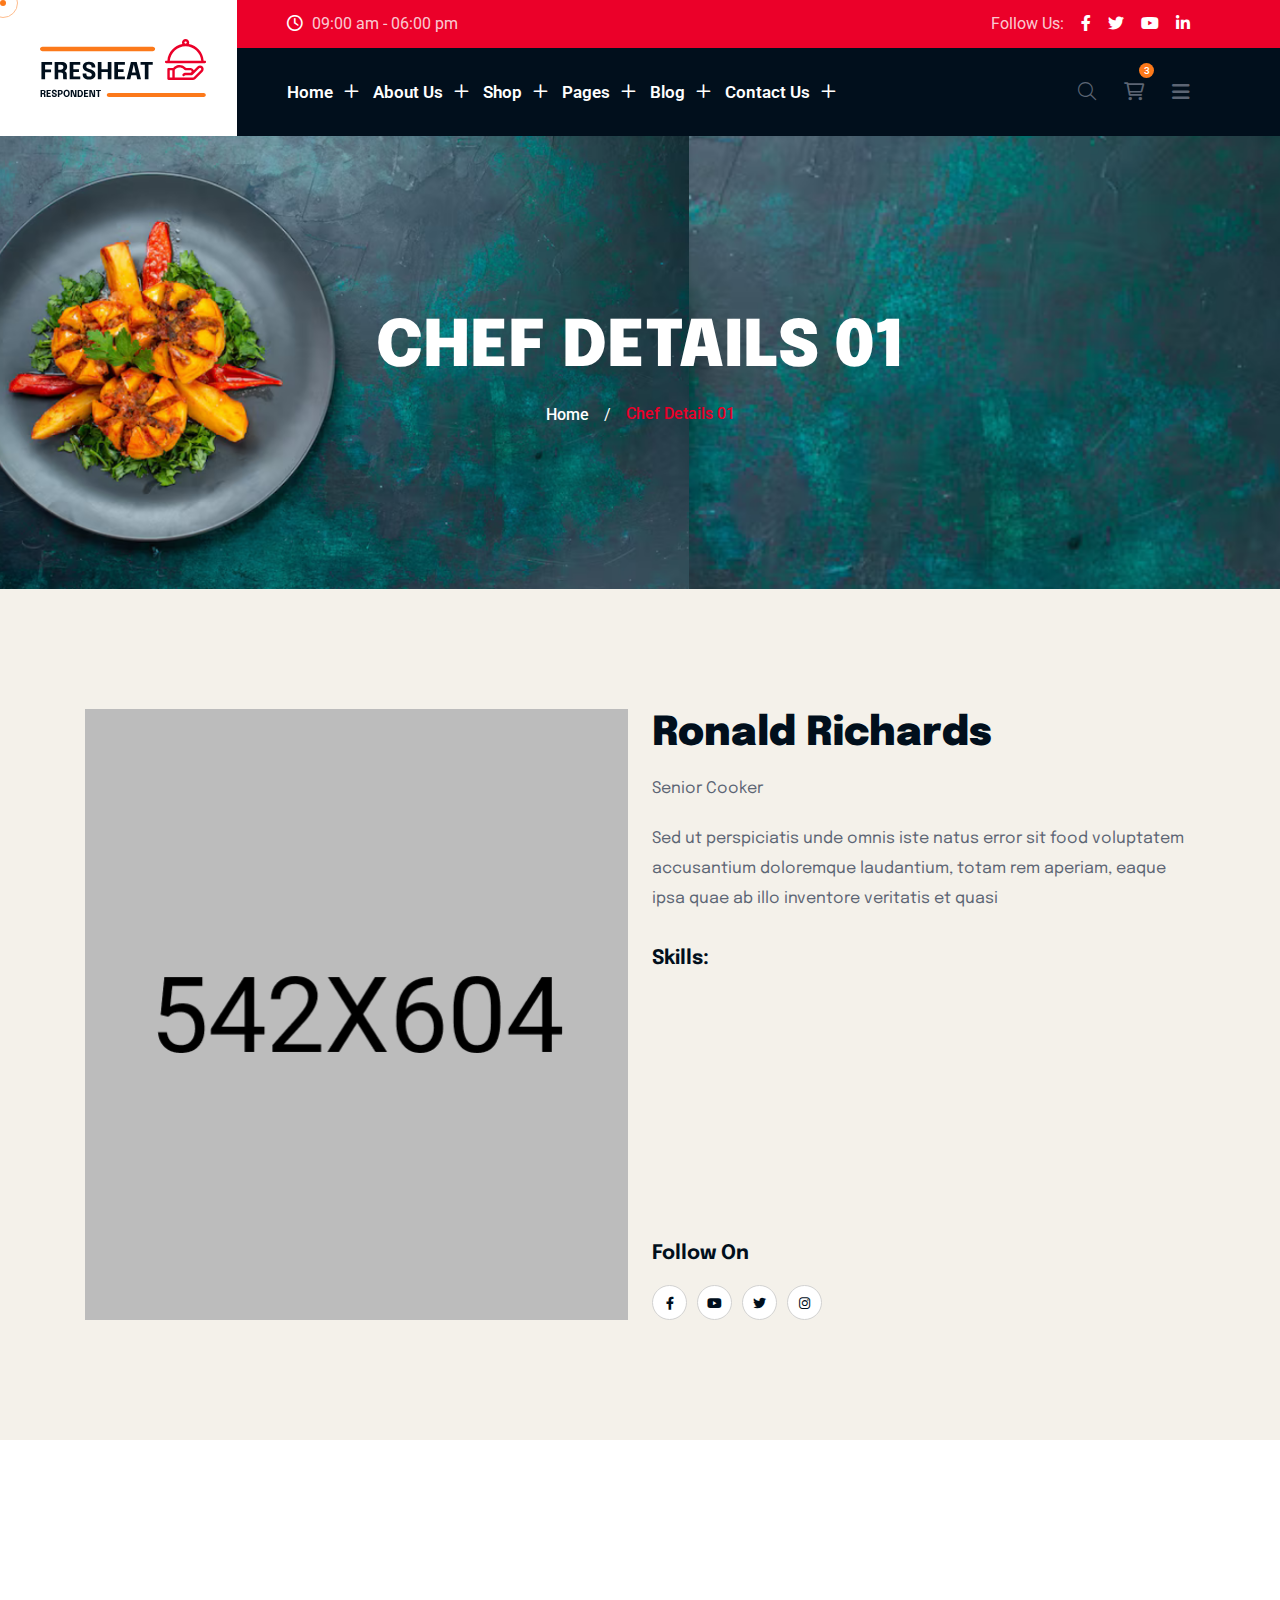
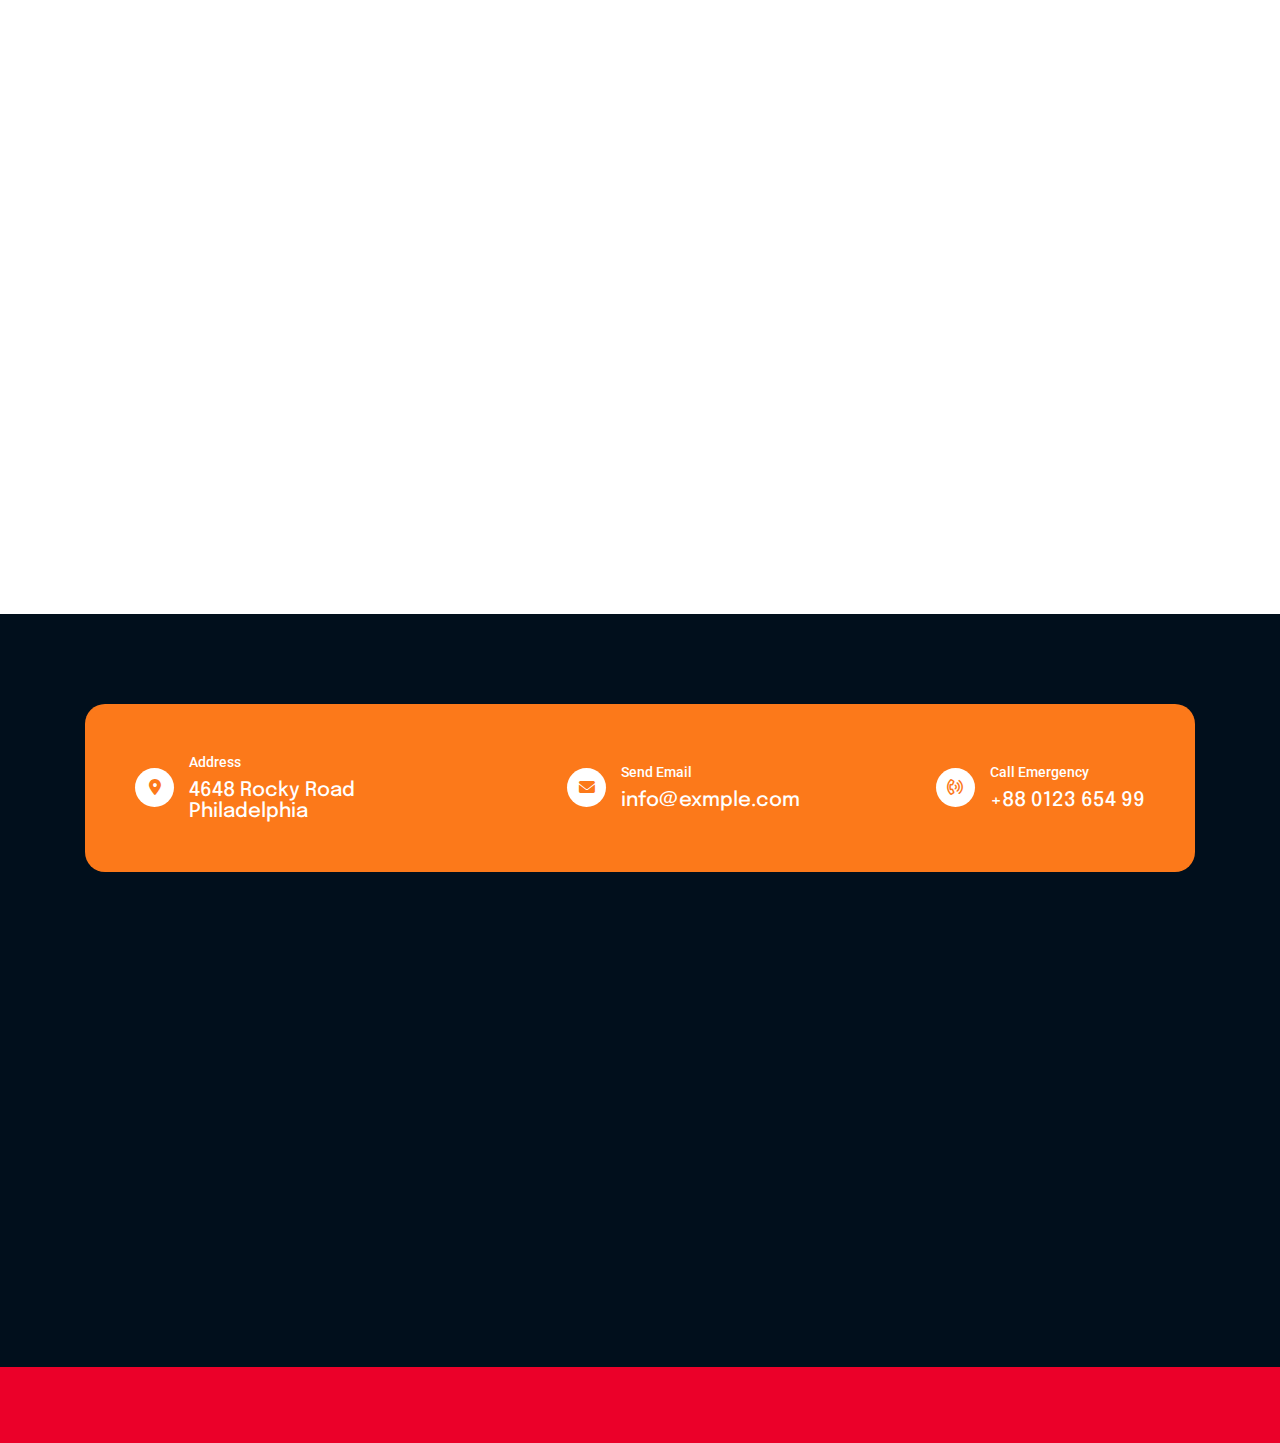
<file: chef-details.html>
<!DOCTYPE html>
<html lang="zxx">
<!--<< Header Area >>-->

<head>
    <!-- ========== Meta Tags ========== -->
    <meta charset="UTF-8">
    <meta http-equiv="X-UA-Compatible" content="IE=edge">
    <meta name="viewport" content="width=device-width, initial-scale=1">
    <meta name="author" content="gramentheme">
    <meta name="description" content="Fresheat food & Restaurant Html Template">
    <!-- ======== Page title ============ -->
    <title>Fresheat food & Restaurant Html Template</title>
    <!--<< Favcion >>-->
    <link rel="shortcut icon" href="assets/img/favicon.png">
    <!--<< Bootstrap min.css >>-->
    <link rel="stylesheet" href="assets/css/bootstrap.min.css">
    <!--<< All Min Css >>-->
    <link rel="stylesheet" href="assets/css/all.min.css">
    <!--<< Animate.css >>-->
    <link rel="stylesheet" href="assets/css/animate.css">
    <!--<< Magnific Popup.css >>-->
    <link rel="stylesheet" href="assets/css/magnific-popup.css">
    <!--<< MeanMenu.css >>-->
    <link rel="stylesheet" href="assets/css/meanmenu.css">
    <!--<< Swiper Bundle.css >>-->
    <link rel="stylesheet" href="assets/css/swiper-bundle.min.css">
    <!--<< Nice Select.css >>-->
    <link rel="stylesheet" href="assets/css/nice-select.css">
    <!--<< Main.css >>-->
    <link rel="stylesheet" href="assets/css/main.css">
</head>

<body class="bg-color2">

    <!-- Preloader Start -->
    <div id="preloader" class="preloader">
        <div class="animation-preloader">
            <div class="spinner">
            </div>
            <div class="txt-loading">
                <span data-text-preloader="F" class="letters-loading">
                    F
                </span>
                <span data-text-preloader="R" class="letters-loading">
                    R
                </span>
                <span data-text-preloader="E" class="letters-loading">
                    E
                </span>
                <span data-text-preloader="S" class="letters-loading">
                    S
                </span>
                <span data-text-preloader="H" class="letters-loading">
                    H
                </span>
                <span data-text-preloader="E" class="letters-loading">
                    E
                </span>
                <span data-text-preloader="A" class="letters-loading">
                    A
                </span>
                <span data-text-preloader="T" class="letters-loading">
                    T
                </span>
            </div>
            <p class="text-center">Loading</p>
        </div>
        <div class="loader">
            <div class="row">
                <div class="col-3 loader-section section-left">
                    <div class="bg"></div>
                </div>
                <div class="col-3 loader-section section-left">
                    <div class="bg"></div>
                </div>
                <div class="col-3 loader-section section-right">
                    <div class="bg"></div>
                </div>
                <div class="col-3 loader-section section-right">
                    <div class="bg"></div>
                </div>
            </div>
        </div>
    </div>

    <!--<< Mouse Cursor Start >>-->
    <div class="mouse-cursor cursor-outer"></div>
    <div class="mouse-cursor cursor-inner"></div>

    <!-- Back To Top Start -->
    <button id="back-top" class="back-to-top">
        <i class="fa-regular fa-arrow-up"></i>
    </button>

    <!-- Offcanvas Area Start -->
    <div class="fix-area">
        <div class="offcanvas__info">
            <div class="offcanvas__wrapper">
                <div class="offcanvas__content">
                    <div class="offcanvas__top mb-5 d-flex justify-content-between align-items-center">
                        <div class="offcanvas__logo">
                            <a href="index.html">
                                <img src="assets/img/logo/logo.svg" alt="logo-img">
                            </a>
                        </div>
                        <div class="offcanvas__close">
                            <button>
                                <i class="fas fa-times"></i>
                            </button>
                        </div>
                    </div>
                    <p class="text d-none d-lg-block">
                        This involves interactions between a business and its customers. It's about meeting customers'
                        needs and resolving their problems. Effective customer service is crucial.
                    </p>
                    <div class="offcanvas-gallery-area d-none d-xl-block">
                        <div class="offcanvas-gallery-items">
                            <a href="assets/img/header/01.jpg" class="offcanvas-image img-popup">
                                <img src="assets/img/header/01.jpg" alt="gallery-img">
                            </a>
                            <a href="assets/img/header/02.jpg" class="offcanvas-image img-popup">
                                <img src="assets/img/header/02.jpg" alt="gallery-img">
                            </a>
                            <a href="assets/img/header/03.jpg" class="offcanvas-image img-popup">
                                <img src="assets/img/header/03.jpg" alt="gallery-img">
                            </a>
                        </div>
                        <div class="offcanvas-gallery-items">
                            <a href="assets/img/header/04.jpg" class="offcanvas-image img-popup">
                                <img src="assets/img/header/04.jpg" alt="gallery-img">
                            </a>
                            <a href="assets/img/header/05.jpg" class="offcanvas-image img-popup">
                                <img src="assets/img/header/05.jpg" alt="gallery-img">
                            </a>
                            <a href="assets/img/header/06.jpg" class="offcanvas-image img-popup">
                                <img src="assets/img/header/06.jpg" alt="gallery-img">
                            </a>
                        </div>
                    </div>
                    <div class="mobile-menu fix mb-3"></div>
                    <div class="offcanvas__contact">
                        <h4>Contact Info</h4>
                        <ul>
                            <li class="d-flex align-items-center">
                                <div class="offcanvas__contact-icon">
                                    <i class="fal fa-map-marker-alt"></i>
                                </div>
                                <div class="offcanvas__contact-text">
                                    <a target="_blank" href="#">Main Street, Melbourne, Australia</a>
                                </div>
                            </li>
                            <li class="d-flex align-items-center">
                                <div class="offcanvas__contact-icon mr-15">
                                    <i class="fal fa-envelope"></i>
                                </div>
                                <div class="offcanvas__contact-text">
                                    <a href="tel:+013-003-003-9993"><span
                                            class="mailto:info@enofik.com">info@fresheat.com</span></a>
                                </div>
                            </li>
                            <li class="d-flex align-items-center">
                                <div class="offcanvas__contact-icon mr-15">
                                    <i class="fal fa-clock"></i>
                                </div>
                                <div class="offcanvas__contact-text">
                                    <a target="_blank" href="#">Mod-friday, 09am -05pm</a>
                                </div>
                            </li>
                            <li class="d-flex align-items-center">
                                <div class="offcanvas__contact-icon mr-15">
                                    <i class="far fa-phone"></i>
                                </div>
                                <div class="offcanvas__contact-text">
                                    <a href="tel:+11002345909">+11002345909</a>
                                </div>
                            </li>
                        </ul>
                        <div class="header-button mt-4">
                            <a href="shop.html" class="theme-btn">
                                <span class="button-content-wrapper d-flex align-items-center justify-content-center">
                                    <span class="button-icon"><i
                                            class="fa-sharp fa-regular fa-cart-shopping bg-transparent text-white me-2"></i></span>
                                    <span class="button-text">ORDER NOW</span>
                                </span>
                            </a>
                        </div>
                        <div class="social-icon d-flex align-items-center">
                            <a href="#"><i class="fab fa-facebook-f"></i></a>
                            <a href="#"><i class="fab fa-twitter"></i></a>
                            <a href="#"><i class="fab fa-youtube"></i></a>
                            <a href="#"><i class="fab fa-linkedin-in"></i></a>
                        </div>
                    </div>
                </div>
            </div>
        </div>
    </div>
    <div class="offcanvas__overlay"></div>

    <!-- Header Section Start -->
    <header class="header-section">
        <div class="black-bg"></div>
        <div class="red-bg"></div>
        <div class="container-fluid">
            <div class="main-header-wrapper">
                <div class="logo-image">
                    <a href="index.html">
                        <img src="assets/img/logo/logo.svg" alt="img">
                    </a>
                </div>
                <div class="main-header-items">
                    <div class="header-top-wrapper">
                        <span><i class="fa-regular fa-clock"></i> 09:00 am - 06:00 pm</span>
                        <div class="social-icon d-flex align-items-center">
                            <span>Follow Us:</span>
                            <a href="#"><i class="fab fa-facebook-f"></i></a>
                            <a href="#"><i class="fab fa-twitter"></i></a>
                            <a href="#"><i class="fab fa-youtube"></i></a>
                            <a href="#"><i class="fab fa-linkedin-in"></i></a>
                        </div>
                    </div>
                    <div id="header-sticky" class="header-1">
                        <div class="mega-menu-wrapper">
                            <div class="header-main">
                                <div class="logo">
                                    <a href="index.html" class="header-logo">
                                        <img src="assets/img/logo/logo.svg" alt="logo-img">
                                    </a>
                                </div>
                                <div class="header-left">
                                    <div class="mean__menu-wrapper">
                                        <div class="main-menu">
                                            <nav id="mobile-menu">
                                                <ul>
                                                    <li class="has-dropdown active menu-thumb">
                                                        <a href="index.html">
                                                            Home
                                                            <i class="fa-regular fa-plus"></i>
                                                        </a>
                                                        <ul class="submenu has-homemenu">
                                                            <li>
                                                                <div class="homemenu-items">
                                                                    <div class="homemenu">
                                                                        <div class="homemenu-thumb">
                                                                            <img src="assets/img/header/home1.jpg"
                                                                                alt="img">
                                                                            <div class="demo-button">
                                                                                <a href="index.html" class="theme-btn">
                                                                                    Multi Page
                                                                                </a>
                                                                                <a href="index-one-page.html"
                                                                                    class="theme-btn">
                                                                                    One Page
                                                                                </a>
                                                                                <a href="index-dark.html"
                                                                                    class="theme-btn">
                                                                                    Dark Page
                                                                                </a>
                                                                            </div>
                                                                        </div>
                                                                        <div class="homemenu-content text-center">
                                                                            <h4 class="homemenu-title">
                                                                                Home 01
                                                                            </h4>
                                                                        </div>
                                                                    </div>
                                                                    <div class="homemenu">
                                                                        <div class="homemenu-thumb mb-15">
                                                                            <img src="assets/img/header/home2.jpg"
                                                                                alt="img">
                                                                            <div class="demo-button">
                                                                                <a href="index-2.html"
                                                                                    class="theme-btn">
                                                                                    Multi Page
                                                                                </a>
                                                                                <a href="index-two-page.html"
                                                                                    class="theme-btn">
                                                                                    One Page
                                                                                </a>
                                                                                <a href="index-2-dark.html"
                                                                                    class="theme-btn">
                                                                                    Dark Page
                                                                                </a>
                                                                            </div>
                                                                        </div>
                                                                        <div class="homemenu-content text-center">
                                                                            <h4 class="homemenu-title">
                                                                                Home 02
                                                                            </h4>
                                                                        </div>
                                                                    </div>
                                                                    <div class="homemenu">
                                                                        <div class="homemenu-thumb mb-15">
                                                                            <img src="assets/img/header/home3.jpg"
                                                                                alt="img">
                                                                            <div class="demo-button">
                                                                                <a href="index-3.html"
                                                                                    class="theme-btn">
                                                                                    Multi Page
                                                                                </a>
                                                                                <a href="index-three-page.html"
                                                                                    class="theme-btn">
                                                                                    One Page
                                                                                </a>
                                                                                <a href="index-3-dark.html"
                                                                                    class="theme-btn">
                                                                                    Dark Page
                                                                                </a>
                                                                            </div>
                                                                        </div>
                                                                        <div class="homemenu-content text-center">
                                                                            <h4 class="homemenu-title">
                                                                                Home 03
                                                                            </h4>
                                                                        </div>
                                                                    </div>
                                                                </div>
                                                            </li>
                                                        </ul>
                                                    </li>
                                                    <li class="has-dropdown active d-xl-none">
                                                        <a href="index.html" class="border-none">
                                                            Home
                                                            <i class="fa-regular fa-plus"></i>
                                                        </a>
                                                        <ul class="submenu">
                                                            <li><a href="index.html">Home 01</a></li>
                                                            <li><a href="index-2.html">Home 02</a></li>
                                                            <li><a href="index-3.html">Home 03</a></li>
                                                        </ul>
                                                    </li>
                                                    <li class="has-dropdown">
                                                        <a href="about.html">
                                                            About Us
                                                            <i class="fa-regular fa-plus"></i>
                                                        </a>
                                                        <ul class="submenu">
                                                            <li><a href="about.html">About Us 01</a></li>
                                                            <li><a href="about-2.html">About Us 02</a>
                                                            </li>
                                                        </ul>
                                                    </li>
                                                    <li>
                                                        <a href="shop.html">
                                                            Shop
                                                            <i class="fa-regular fa-plus"></i>
                                                        </a>
                                                        <ul class="submenu">
                                                            <li><a href="shop.html">Shop</a></li>
                                                            <li><a href="shop-right-sidebar.html">Shop Right Sidebar</a>
                                                            </li>
                                                            <li><a href="shop-list.html">Shop List</a></li>
                                                            <li><a href="shop-list-right-sidebar.html">Shop List Right
                                                                    Sidebar</a></li>
                                                            <li><a href="shop-details.html">Shop Details</a></li>
                                                            <li><a href="cart.html">Cart List</a></li>
                                                            <li><a href="checkout.html">Checkout</a></li>
                                                            <li><a href="wishlist.html">Wishlist</a></li>
                                                        </ul>
                                                    </li>
                                                    <li class="has-dropdown">
                                                        <a href="#">
                                                            Pages
                                                            <i class="fa-regular fa-plus"></i>
                                                        </a>
                                                        <ul class="submenu">
                                                            <li class="has-dropdown">
                                                                <a href="chef.html">
                                                                    Chef
                                                                    <i class="fas fa-angle-down"></i>
                                                                </a>
                                                                <ul class="submenu">
                                                                    <li><a href="chef.html">Chef</a></li>
                                                                    <li><a href="chef-details.html">Chef Details 01</a>
                                                                    </li>
                                                                    <li><a href="chef-details2.html">Chef Details 02</a>
                                                                    </li>
                                                                </ul>
                                                            </li>
                                                            <li class="has-dropdown">
                                                                <a href="menu.html">
                                                                    Food Menu
                                                                    <i class="fas fa-angle-down"></i>
                                                                </a>
                                                                <ul class="submenu">
                                                                    <li><a href="menu.html">Food Menu 01</a></li>
                                                                    <li><a href="menu2.html">Food Menu 02</a>
                                                                    </li>
                                                                </ul>
                                                            </li>
                                                            <li><a href="gallery.html">Gallery</a></li>
                                                            <li class="has-dropdown">
                                                                <a href="services.html">
                                                                    Services
                                                                    <i class="fas fa-angle-down"></i>
                                                                </a>
                                                                <ul class="submenu">
                                                                    <li><a href="services.html">Services</a> </li>
                                                                    <li><a href="service-details.html">Service
                                                                            Details</a></li>
                                                                </ul>
                                                            </li>

                                                            <li><a href="testimonials.html">Testimonials</a></li>
                                                            <li><a href="reservation.html">Reservation</a></li>
                                                            <li><a href="faq.html">Faq's</a></li>
                                                            <li><a href="account.html">My Account</a></li>
                                                            <li><a href="404.html">404 Page</a></li>
                                                        </ul>
                                                    </li>
                                                    <li>
                                                        <a href="blog.html">
                                                            Blog
                                                            <i class="fa-regular fa-plus"></i>
                                                        </a>
                                                        <ul class="submenu">
                                                            <li><a href="blog.html">Blog</a></li>
                                                            <li><a href="blog-standard.html">Blog Standard</a></li>
                                                            <li><a href="blog-left-sidebar.html">Blog Left Sidebar</a>
                                                            </li>
                                                            <li><a href="blog-details.html">Blog Details</a></li>
                                                        </ul>
                                                    </li>
                                                    <li>
                                                        <a href="contact.html">
                                                            Contact Us
                                                            <i class="fa-regular fa-plus"></i>
                                                        </a>
                                                        <ul class="submenu">
                                                            <li><a href="contact.html">Contact Us 01</a></li>
                                                            <li><a href="contact2.html">Contact Us 02</a></li>
                                                        </ul>
                                                    </li>
                                                </ul>
                                            </nav>
                                        </div>
                                    </div>
                                </div>
                                <div class="header-right d-flex justify-content-end align-items-center">
                                    <a href="#0" class="search-trigger search-icon"><i class="fal fa-search"></i></a>
                                    <div class="header__cart">
                                        <a href="#"> <i class="fa-sharp fa-regular fa-cart-shopping"></i> </a>
                                        <div class="header__right__dropdown__wrapper">
                                            <div class="header__right__dropdown__inner">
                                                <div class="single__header__right__dropdown">

                                                    <div class="header__right__dropdown__img">
                                                        <a href="#">
                                                            <img loading="lazy"
                                                                src="assets/img/blog/blogRecentThumb3_1.png"
                                                                alt="photo">
                                                        </a>
                                                    </div>
                                                    <div class="header__right__dropdown__content">

                                                        <a href="shop.html">Fried Chicken</a>
                                                        <p>1 x <span class="price">$ 80.00</span></p>

                                                    </div>
                                                    <div class="header__right__dropdown__close">
                                                        <a href="#"><i class="icofont-close-line"></i></a>
                                                    </div>
                                                </div>

                                                <div class="single__header__right__dropdown">

                                                    <div class="header__right__dropdown__img">
                                                        <a href="#">
                                                            <img loading="lazy"
                                                                src="assets/img/blog/blogRecentThumb3_2.png"
                                                                alt="photo">
                                                        </a>
                                                    </div>
                                                    <div class="header__right__dropdown__content">

                                                        <a href="shop.html">Fried Noodles</a>
                                                        <p>1 x <span class="price">$ 60.00</span></p>

                                                    </div>
                                                    <div class="header__right__dropdown__close">
                                                        <a href="#"><i class="icofont-close-line"></i></a>
                                                    </div>
                                                </div>

                                                <div class="single__header__right__dropdown">

                                                    <div class="header__right__dropdown__img">
                                                        <a href="#">
                                                            <img loading="lazy"
                                                                src="assets/img/blog/blogRecentThumb3_3.png"
                                                                alt="photo">
                                                        </a>
                                                    </div>
                                                    <div class="header__right__dropdown__content">

                                                        <a href="shop.html">Special Pasta</a>
                                                        <p>1 x <span class="price">$ 70.00</span></p>

                                                    </div>
                                                    <div class="header__right__dropdown__close">
                                                        <a href="#"><i class="icofont-close-line"></i></a>
                                                    </div>
                                                </div>
                                            </div>

                                            <p class="dropdown__price">Total: <span>$1,100.00</span>
                                            </p>
                                            <div class="header__right__dropdown__button">
                                                <a href="cart.html" class="theme-btn mb-2">View Cart</a>
                                                <a href="checkout.html" class="theme-btn style3">Checkout</a>
                                            </div>
                                        </div>
                                    </div>

                                    <a class="theme-btn" href="menu.html">ORDER NOW <i
                                            class="fa-sharp fa-regular fa-arrow-right"></i></a>
                                    <div class="header__hamburger d-xl-block my-auto">
                                        <div class="sidebar__toggle">
                                            <i class="fas fa-bars"></i>
                                        </div>
                                    </div>
                                </div>
                            </div>
                        </div>
                    </div>
                </div>
            </div>
        </div>
    </header>


    <!-- Search Area Start -->
    <div class="search-wrap">
        <div class="search-inner">
            <i class="fas fa-times search-close" id="search-close"></i>
            <div class="search-cell">
                <form method="get">
                    <div class="search-field-holder">
                        <input type="search" class="main-search-input" placeholder="Search...">
                    </div>
                </form>
            </div>
        </div>
    </div>

    <!-- Breadcumb Section   S T A R T -->
    <div class="breadcumb-section">
        <div class="breadcumb-wrapper">
            <div class="container">
                <div class="row">
                    <div class="col-12">
                        <div class="breadcumb-content">
                            <h1 class="breadcumb-title">Chef Details 01</h1>
                            <ul class="breadcumb-menu">
                                <li><a href="index.html">Home</a></li>
                                <li class="text-white">/</li>
                                <li class="active">Chef Details 01</li>
                            </ul>
                        </div>
                    </div>
                </div>
            </div>
        </div>
    </div>


    <!-- Chefe Details Section    S T A R T -->
    <div class="chefe-details-section section-padding fix">
        <div class="container">
            <div class="row gy-5 gx-60">
                <div class="col-xl-6">
                    <div class="chefe-thumb">
                        <img class="img-fluid" src="assets/img/chefe/chefeThumb2_1.png" alt="chefThumb">
                    </div>
                </div>
                <div class="col-xl-6">
                    <div class="chefe-details-wrapper style1">
                        <h2>Ronald Richards</h2>
                        <h6>senior cooker</h6>
                        <p>Sed ut perspiciatis unde omnis iste natus error sit food voluptatem accusantium doloremque
                            laudantium, totam rem aperiam, eaque ipsa quae ab illo inventore veritatis et quasi</p>
                        <h5>Skills:</h5>
                        <div class="progress-wrap wow fadeInUp" data-wow-delay=".2s">
                            <div class="progress-meta">
                                <div class="title">Cooking Chiness</div>
                                <div class="percentage">86%</div>
                            </div>
                            <div class="progress-container">
                                <div class="progress-bar" style="width: 86%;">
                                </div>
                            </div>
                        </div>
                        <div class="progress-wrap wow fadeInUp" data-wow-delay=".5s">
                            <div class="progress-meta">
                                <div class="title">Serve Managment</div>
                                <div class="percentage">95%</div>
                            </div>
                            <div class="progress-container">
                                <div class="progress-bar" style="width: 95%;">
                                </div>
                            </div>
                        </div>
                        <div class="progress-wrap wow fadeInUp" data-wow-delay=".9s">
                            <div class="progress-meta">
                                <div class="title">Human Interacation</div>
                                <div class="percentage">75%</div>
                            </div>
                            <div class="progress-container">
                                <div class="progress-bar" style="width: 75%;">
                                </div>
                            </div>
                        </div>
                        <div class="follow-area">
                            <h5 class="mb-3"> Follow on </h5>
                            <ul class="social-media">
                                <li> <a href="https://www.facebook.com"> <i class="fa-brands fa-facebook-f"></i> </a>
                                </li>
                                <li> <a href="https://www.youtube.com"> <i class="fa-brands fa-youtube"></i> </a> </li>
                                <li> <a href="https://www.x.com"> <i class="fa-brands fa-twitter"></i> </a> </li>
                                <li> <a href="https://www.instagram.com"> <i class="fa-brands fa-instagram"></i> </a>
                                </li>
                            </ul>
                        </div>
                    </div>
                </div>
            </div>
        </div>
    </div>

    <!-- Chefe Section    S T A R T -->
    <div class="chefe-section fix section-padding bg-white ">
        <div class="chefe-wrapper style1">
            <div class="container">
                <div class="title-area">
                    <div class="title  wow fadeInUp" data-wow-delay="0.7s">
                        Other Chefs
                    </div>
                </div>
                <div class="chefe-card-wrap style1 pb-5">
                    <div class="row gy-5 gx-80">
                        <div class="col-md-6 col-xl-4">
                            <div class="chefe-card style2 wow fadeInUp" data-wow-delay="0.2s">
                                <div class="chefe-thumb">
                                    <img src="assets/img/chefe/chefeThumb2_1.jpg" alt="thumb">
                                </div>

                                <div class="icon">
                                    <span>Share</span>
                                    <a href="https://www.facebook.com/"><i class="fa-brands fa-facebook-f"></i></a>
                                    <a href="https://www.youtube.com/"><i class="fa-brands fa-youtube"></i></a>
                                    <a href="https://www.linkedin.com/"><i class="fa-brands fa-linkedin-in"></i></a>
                                </div>
                                <div class="chefe-content">
                                    <a href="chef-details.html">
                                        <h3>Devon Lane</h3>
                                    </a>
                                    <p>President of Sales</p>
                                </div>
                            </div>
                        </div>
                        <div class="col-md-6 col-xl-4">
                            <div class="chefe-card style2 wow fadeInUp" data-wow-delay="0.2s">
                                <div class="chefe-thumb">
                                    <img src="assets/img/chefe/chefeThumb2_2.jpg" alt="thumb">
                                </div>

                                <div class="icon">
                                    <span>Share</span>
                                    <a href="https://www.facebook.com/"><i class="fa-brands fa-facebook-f"></i></a>
                                    <a href="https://www.youtube.com/"><i class="fa-brands fa-youtube"></i></a>
                                    <a href="https://www.linkedin.com/"><i class="fa-brands fa-linkedin-in"></i></a>

                                </div>
                                <div class="chefe-content">
                                    <a href="chef-details.html">
                                        <h3>Ralph Edwards</h3>
                                    </a>
                                    <p>Chefe Manager</p>
                                </div>
                            </div>
                        </div>
                        <div class="col-md-6 col-xl-4">
                            <div class="chefe-card style2 wow fadeInUp" data-wow-delay="0.2s">
                                <div class="chefe-thumb">
                                    <img src="assets/img/chefe/chefeThumb2_3.jpg" alt="thumb">
                                </div>

                                <div class="icon">
                                    <span>Share</span>
                                    <a href="https://www.facebook.com/"><i class="fa-brands fa-facebook-f"></i></a>
                                    <a href="https://www.youtube.com/"><i class="fa-brands fa-youtube"></i></a>
                                    <a href="https://www.linkedin.com/"><i class="fa-brands fa-linkedin-in"></i></a>

                                </div>
                                <div class="chefe-content">
                                    <a href="chef-details.html">
                                        <h3>Marvin McKinney</h3>
                                    </a>
                                    <p>Main Chefe</p>
                                </div>
                            </div>
                        </div>
                    </div>
                </div>
            </div>
        </div>
    </div>

    <!-- Footer Section    S T A R T -->
    <footer class="footer-section bg-title fix">
        <div class="footer-widgets-wrapper">
            <div class="shape1 float-bob-y d-none d-xxl-block"><img src="assets/img/shape/footerShape1_1.png"
                    alt="shape"></div>
            <div class="shape2 d-none d-xxl-block"><img src="assets/img/shape/footerShape1_2.png" alt="shape"></div>
            <div class="shape3 d-none d-xxl-block"><img src="assets/img/shape/footerShape1_3.png" alt="shape"></div>
            <div class="shape4  d-none d-xxl-block"><img src="assets/img/shape/footerShape1_4.png" alt="shape"></div>
            <div class="container">
                <div class="footer-top">
                    <div class="row gy-4">
                        <div class="col-lg-4">
                            <div class="fancy-box">
                                <div class="item1"><i class="fa-solid fa-location-dot"></i></div>
                                <div class="item2">
                                    <h6>address</h6>
                                    <p>4648 Rocky Road Philadelphia </p>
                                </div>
                            </div>
                        </div>
                        <div class="col-lg-4 d-flex justify-content-start justify-content-lg-end">
                            <div class="fancy-box">
                                <div class="item1"><i class="fa-solid fa-envelope"></i></div>
                                <div class="item2">
                                    <h6>send email</h6>
                                    <p>info@exmple.com</p>
                                </div>
                            </div>
                        </div>
                        <div class="col-lg-4 d-flex justify-content-start justify-content-lg-end">
                            <div class="fancy-box">
                                <div class="item1"><i class="fa-regular fa-phone-volume"></i></div>
                                <div class="item2">
                                    <h6>call emergency</h6>
                                    <p>+88 0123 654 99</p>
                                </div>
                            </div>
                        </div>
                    </div>
                </div>

                <div class="row">
                    <div class="col-xl-3 col-lg-4 col-md-6 wow fadeInUp" data-wow-delay=".2s">
                        <div class="single-footer-widget">
                            <div class="widget-head">
                                <a href="index.html">
                                    <img src="assets/img/logo/logoWhite.svg" alt="logo-img">
                                </a>
                            </div>
                            <div class="footer-content">
                                <p>
                                    Phasellus ultricies aliquam volutpat ullamcorper laoreet neque, a lacinia
                                    curabitur
                                    lacinia mollis
                                </p>
                                <div class="social-icon d-flex align-items-center">
                                    <a href="#"><i class="fab fa-facebook-f"></i></a>
                                    <a href="#"><i class="fab fa-twitter"></i></a>
                                    <a href="#"><i class="fa-brands fa-linkedin-in"></i></a>
                                    <a href="#"><i class="fa-brands fa-youtube"></i></a>
                                </div>
                            </div>
                        </div>
                    </div>
                    <div class="col-xl-3 col-lg-4 col-md-6 ps-xl-5 wow fadeInUp" data-wow-delay=".4s">
                        <div class="single-footer-widget">
                            <div class="widget-head">
                                <h3>Quick Links</h3>
                            </div>
                            <ul class="list-area">
                                <li>
                                    <a href="about.html">
                                        <i class="fa-solid fa-chevrons-right"></i>
                                        About Us
                                    </a>
                                </li>
                                <li>
                                    <a href="gallery.html">
                                        <i class="fa-solid fa-chevrons-right"></i>
                                        Our Gallery
                                    </a>
                                </li>
                                <li>
                                    <a href="blog.html">
                                        <i class="fa-solid fa-chevrons-right"></i>
                                        Our Blogs
                                    </a>
                                </li>
                                <li>
                                    <a href="faq.html">
                                        <i class="fa-solid fa-chevrons-right"></i>
                                        FAQ’S
                                    </a>
                                </li>
                                <li>
                                    <a href="contact.html">
                                        <i class="fa-solid fa-chevrons-right"></i>
                                        Contact Us
                                    </a>
                                </li>
                            </ul>
                        </div>
                    </div>
                    <div class="col-xl-3 col-lg-4 col-md-6 ps-xl-5 wow fadeInUp" data-wow-delay=".4s">
                        <div class="single-footer-widget">
                            <div class="widget-head">
                                <h3>Our Menu</h3>
                            </div>
                            <ul class="list-area">
                                <li>
                                    <a href="menu.html">
                                        <i class="fa-solid fa-chevrons-right"></i>
                                        Burger King
                                    </a>
                                </li>
                                <li>
                                    <a href="menu.html">
                                        <i class="fa-solid fa-chevrons-right"></i>
                                        Pizza king
                                    </a>
                                </li>
                                <li>
                                    <a href="menu.html">
                                        <i class="fa-solid fa-chevrons-right"></i>
                                        Fresh Food
                                    </a>
                                </li>
                                <li>
                                    <a href="menu.html">
                                        <i class="fa-solid fa-chevrons-right"></i>
                                        Vegetable
                                    </a>
                                </li>
                                <li>
                                    <a href="menu.html">
                                        <i class="fa-solid fa-chevrons-right"></i>
                                        Desserts
                                    </a>
                                </li>
                            </ul>
                        </div>
                    </div>
                    <div class="col-xl-3 col-lg-4 col-md-6 ps-xl-5 wow fadeInUp" data-wow-delay=".4s">
                        <div class="single-footer-widget">
                            <div class="widget-head">
                                <h3>Contact Us</h3>
                            </div>
                            <ul class="list-area">
                                <li class="mb-2">
                                    Monday – Friday: <span class="text-theme-color2"> 8am – 4pm </span>
                                </li>
                                <li>
                                    Saturday: <span class="text-theme-color2"> 8am – 12am </span>
                                </li>
                            </ul>
                            <form action="#" class="mt-4">
                                <div class="form-control">
                                    <input class="email" type="email" placeholder="Your email address">
                                    <button type="submit" class="submit-btn"><i
                                            class="fa-solid fa-arrow-right-long"></i></button>
                                </div>
                                <div class="form-control style2 mt-3">
                                    <input id="checkbox" name="checkbox" type="checkbox">
                                    <label for="checkbox">I agree to the <a href="contact.html">Privacy Policy.
                                        </a></label>
                                </div>
                            </form>
                        </div>
                    </div>
                </div>
            </div>
        </div>
        <div class="footer-bottom">
            <div class="container">
                <div class="footer-wrapper d-flex align-items-center justify-content-between">
                    <p class="wow fadeInLeft" data-wow-delay=".3s">
                        © All Copyright 2024 by <a href="index.html">FreshEat</a>
                    </p>
                    <ul class="brand-logo wow fadeInRight" data-wow-delay=".5s">
                        <li>
                            <a class="text-white" href="contact.html">
                                Terms & Condition
                            </a>
                        </li>
                        <li>
                            <a class="text-white" href="contact.html">
                                Privacy Policy
                            </a>
                        </li>
                    </ul>
                </div>
            </div>
        </div>
    </footer>





    <!--<< All JS Plugins >>-->
    <script src="assets/js/jquery-3.7.1.min.js"></script>
    <!--<< Bootstrap Js >>-->
    <script src="assets/js/bootstrap.bundle.min.js"></script>
    <!--<< Waypoints Js >>-->
    <script src="assets/js/jquery.waypoints.js"></script>
    <!--<< Counterup Js >>-->
    <script src="assets/js/jquery.counterup.min.js"></script>
    <!--<< Viewport Js >>-->
    <script src="assets/js/viewport.jquery.js"></script>
    <!--<< Magnific popup Js >>-->
    <script src="assets/js/magnific-popup.min.js"></script>
    <!--<< Tilt Js >>-->
    <script src="assets/js/tilt.min.js"></script>
    <!--<< Swiper Slider Js >>-->
    <script src="assets/js/swiper-bundle.min.js"></script>
    <!--<< MeanMenu Js >>-->
    <script src="assets/js/jquery.meanmenu.min.js"></script>
    <!--<< Wow Animation Js >>-->
    <script src="assets/js/wow.min.js"></script>
    <!--<< Nice Select Js >>-->
    <script src="assets/js/nice-select.min.js"></script>
    <!--<< Main.js >>-->
    <script src="assets/js/main.js"></script>
</body>

</html>
</file>
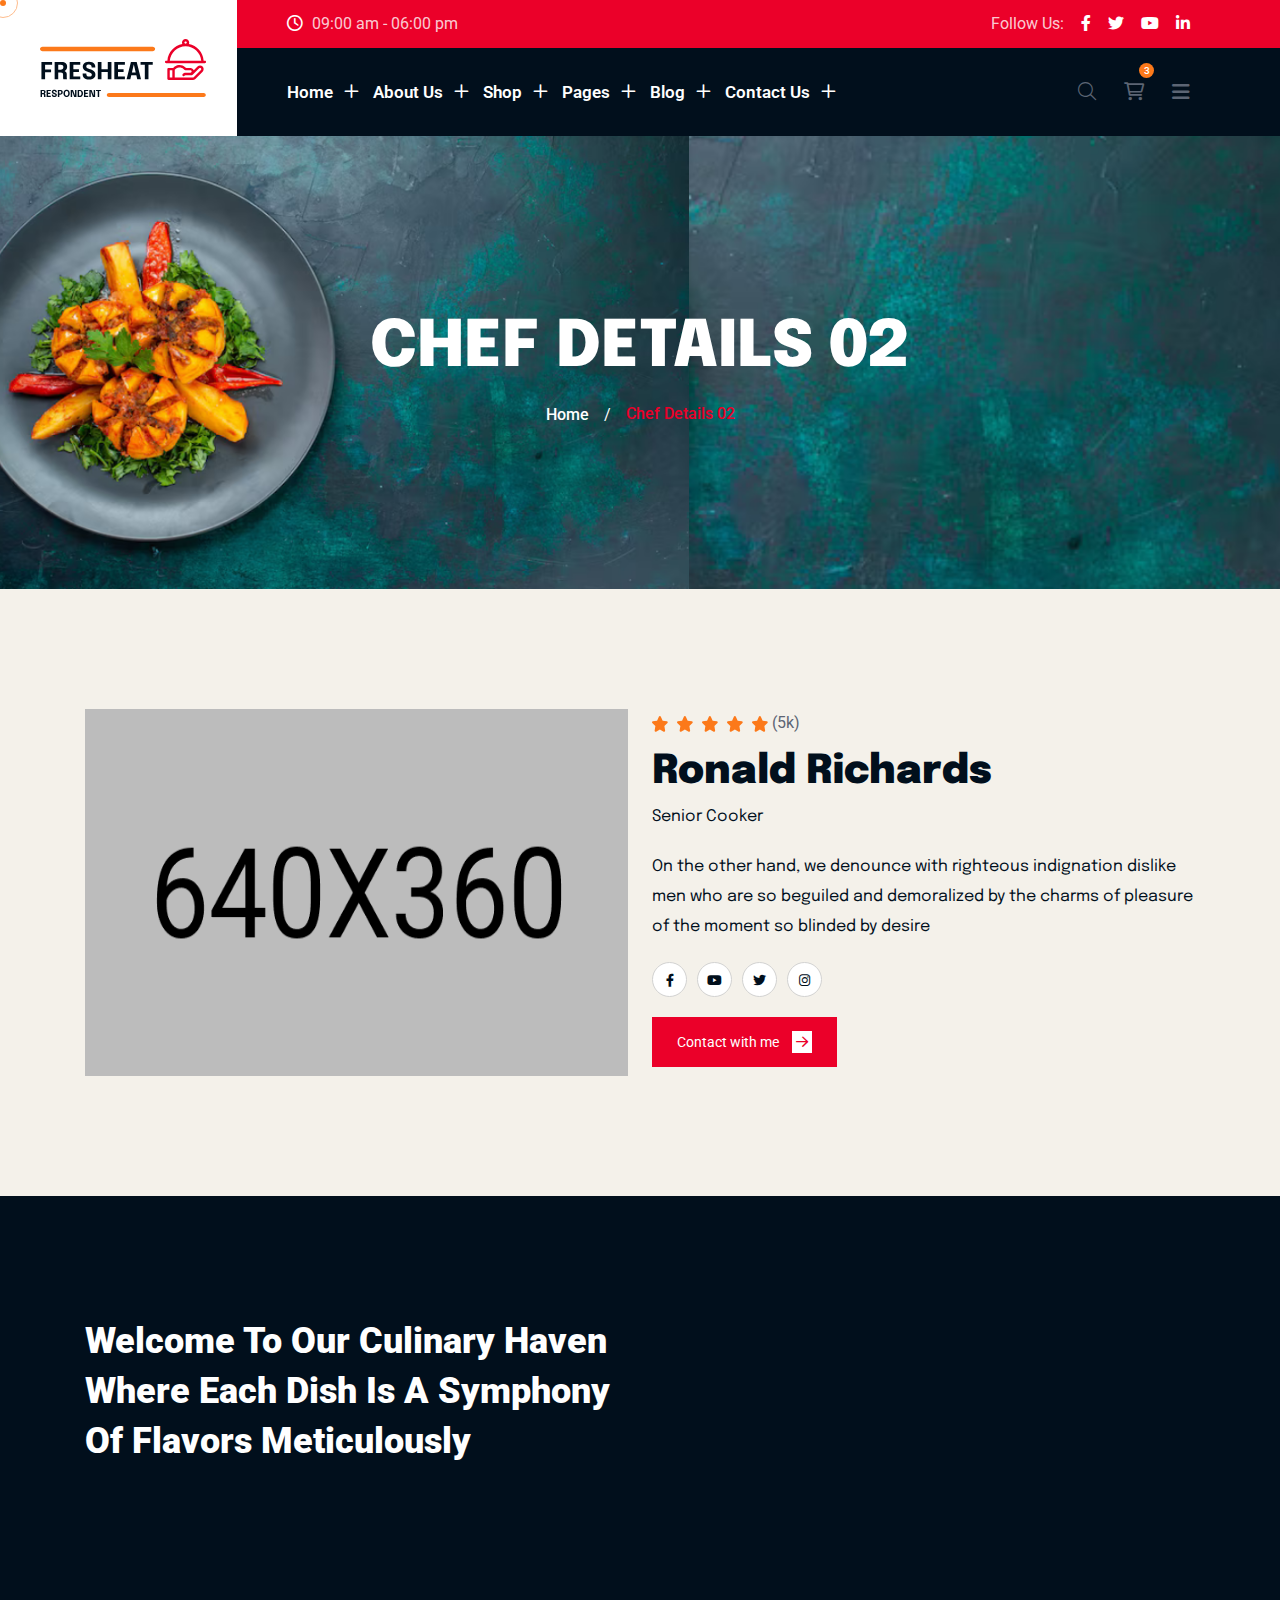
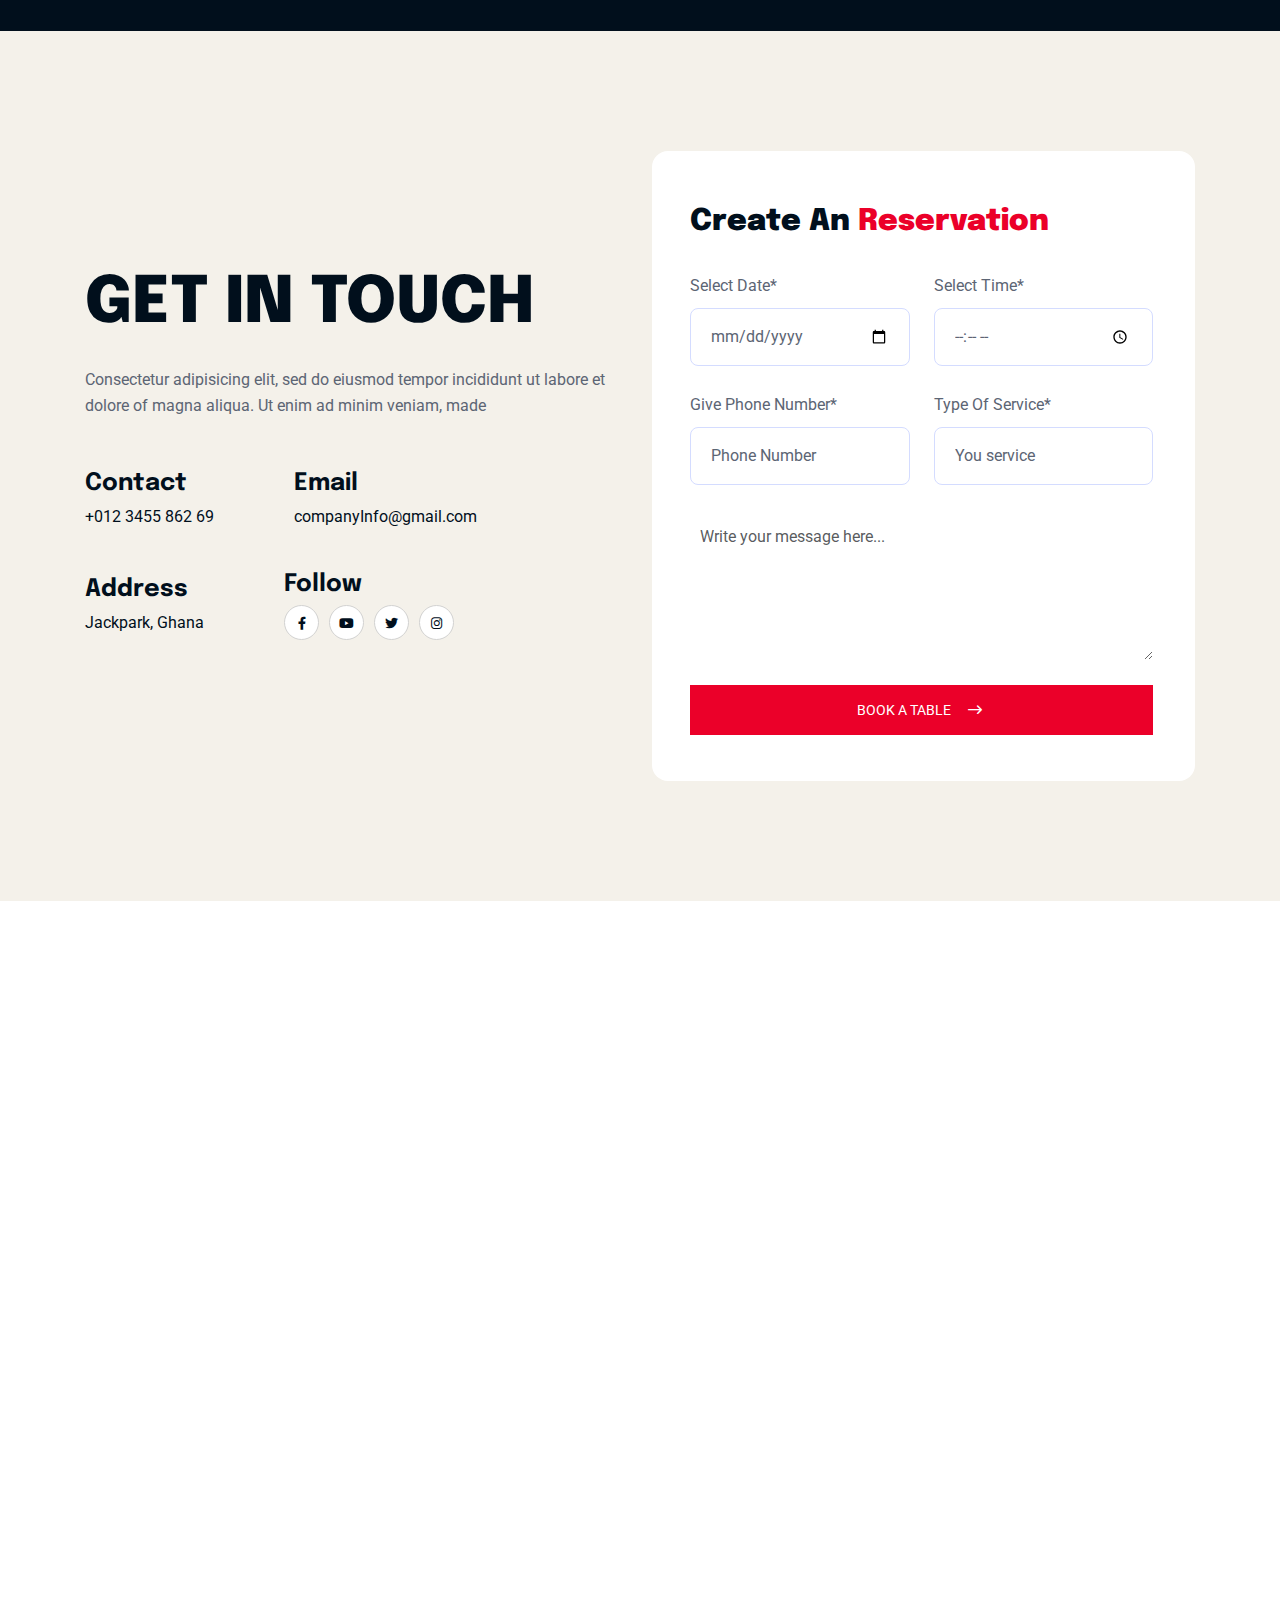
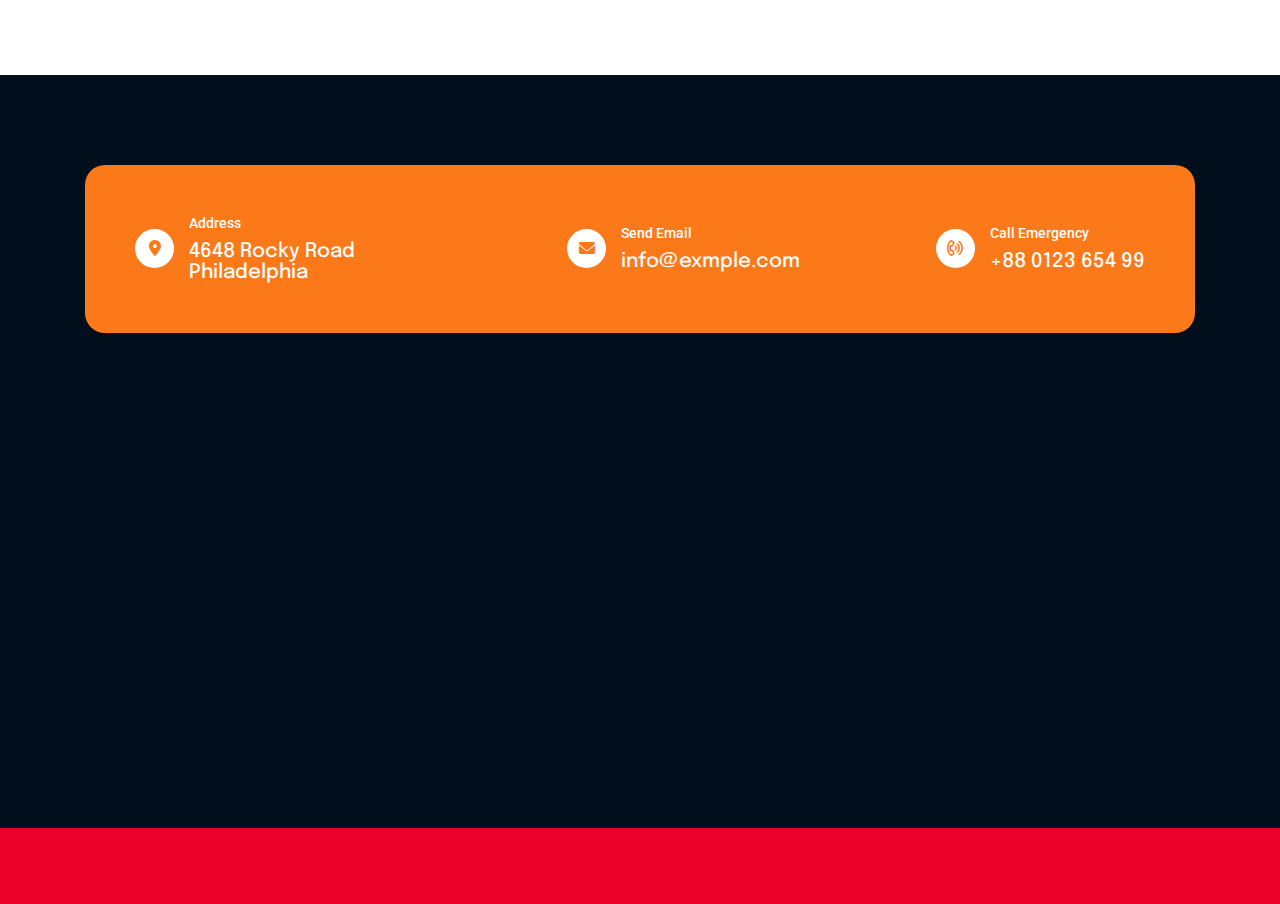
<file: chef-details2.html>
<!DOCTYPE html>
<html lang="zxx">
<!--<< Header Area >>-->

<head>
    <!-- ========== Meta Tags ========== -->
    <meta charset="UTF-8">
    <meta http-equiv="X-UA-Compatible" content="IE=edge">
    <meta name="viewport" content="width=device-width, initial-scale=1">
    <meta name="author" content="gramentheme">
    <meta name="description" content="Fresheat food & Restaurant Html Template">
    <!-- ======== Page title ============ -->
    <title>Fresheat food & Restaurant Html Template</title>
    <!--<< Favcion >>-->
    <link rel="shortcut icon" href="assets/img/favicon.png">
    <!--<< Bootstrap min.css >>-->
    <link rel="stylesheet" href="assets/css/bootstrap.min.css">
    <!--<< All Min Css >>-->
    <link rel="stylesheet" href="assets/css/all.min.css">
    <!--<< Animate.css >>-->
    <link rel="stylesheet" href="assets/css/animate.css">
    <!--<< Magnific Popup.css >>-->
    <link rel="stylesheet" href="assets/css/magnific-popup.css">
    <!--<< MeanMenu.css >>-->
    <link rel="stylesheet" href="assets/css/meanmenu.css">
    <!--<< Swiper Bundle.css >>-->
    <link rel="stylesheet" href="assets/css/swiper-bundle.min.css">
    <!--<< Nice Select.css >>-->
    <link rel="stylesheet" href="assets/css/nice-select.css">
    <!--<< Main.css >>-->
    <link rel="stylesheet" href="assets/css/main.css">
</head>

<body class="bg-color2">

    <!-- Preloader Start -->
    <div id="preloader" class="preloader">
        <div class="animation-preloader">
            <div class="spinner">
            </div>
            <div class="txt-loading">
                <span data-text-preloader="F" class="letters-loading">
                    F
                </span>
                <span data-text-preloader="R" class="letters-loading">
                    R
                </span>
                <span data-text-preloader="E" class="letters-loading">
                    E
                </span>
                <span data-text-preloader="S" class="letters-loading">
                    S
                </span>
                <span data-text-preloader="H" class="letters-loading">
                    H
                </span>
                <span data-text-preloader="E" class="letters-loading">
                    E
                </span>
                <span data-text-preloader="A" class="letters-loading">
                    A
                </span>
                <span data-text-preloader="T" class="letters-loading">
                    T
                </span>
            </div>
            <p class="text-center">Loading</p>
        </div>
        <div class="loader">
            <div class="row">
                <div class="col-3 loader-section section-left">
                    <div class="bg"></div>
                </div>
                <div class="col-3 loader-section section-left">
                    <div class="bg"></div>
                </div>
                <div class="col-3 loader-section section-right">
                    <div class="bg"></div>
                </div>
                <div class="col-3 loader-section section-right">
                    <div class="bg"></div>
                </div>
            </div>
        </div>
    </div>

    <!--<< Mouse Cursor Start >>-->
    <div class="mouse-cursor cursor-outer"></div>
    <div class="mouse-cursor cursor-inner"></div>

    <!-- Back To Top Start -->
    <button id="back-top" class="back-to-top">
        <i class="fa-regular fa-arrow-up"></i>
    </button>

    <!-- Offcanvas Area Start -->
    <div class="fix-area">
        <div class="offcanvas__info">
            <div class="offcanvas__wrapper">
                <div class="offcanvas__content">
                    <div class="offcanvas__top mb-5 d-flex justify-content-between align-items-center">
                        <div class="offcanvas__logo">
                            <a href="index.html">
                                <img src="assets/img/logo/logo.svg" alt="logo-img">
                            </a>
                        </div>
                        <div class="offcanvas__close">
                            <button>
                                <i class="fas fa-times"></i>
                            </button>
                        </div>
                    </div>
                    <p class="text d-none d-lg-block">
                        This involves interactions between a business and its customers. It's about meeting customers'
                        needs and resolving their problems. Effective customer service is crucial.
                    </p>
                    <div class="offcanvas-gallery-area d-none d-xl-block">
                        <div class="offcanvas-gallery-items">
                            <a href="assets/img/header/01.jpg" class="offcanvas-image img-popup">
                                <img src="assets/img/header/01.jpg" alt="gallery-img">
                            </a>
                            <a href="assets/img/header/02.jpg" class="offcanvas-image img-popup">
                                <img src="assets/img/header/02.jpg" alt="gallery-img">
                            </a>
                            <a href="assets/img/header/03.jpg" class="offcanvas-image img-popup">
                                <img src="assets/img/header/03.jpg" alt="gallery-img">
                            </a>
                        </div>
                        <div class="offcanvas-gallery-items">
                            <a href="assets/img/header/04.jpg" class="offcanvas-image img-popup">
                                <img src="assets/img/header/04.jpg" alt="gallery-img">
                            </a>
                            <a href="assets/img/header/05.jpg" class="offcanvas-image img-popup">
                                <img src="assets/img/header/05.jpg" alt="gallery-img">
                            </a>
                            <a href="assets/img/header/06.jpg" class="offcanvas-image img-popup">
                                <img src="assets/img/header/06.jpg" alt="gallery-img">
                            </a>
                        </div>
                    </div>
                    <div class="mobile-menu fix mb-3"></div>
                    <div class="offcanvas__contact">
                        <h4>Contact Info</h4>
                        <ul>
                            <li class="d-flex align-items-center">
                                <div class="offcanvas__contact-icon">
                                    <i class="fal fa-map-marker-alt"></i>
                                </div>
                                <div class="offcanvas__contact-text">
                                    <a target="_blank" href="#">Main Street, Melbourne, Australia</a>
                                </div>
                            </li>
                            <li class="d-flex align-items-center">
                                <div class="offcanvas__contact-icon mr-15">
                                    <i class="fal fa-envelope"></i>
                                </div>
                                <div class="offcanvas__contact-text">
                                    <a href="tel:+013-003-003-9993"><span
                                            class="mailto:info@enofik.com">info@fresheat.com</span></a>
                                </div>
                            </li>
                            <li class="d-flex align-items-center">
                                <div class="offcanvas__contact-icon mr-15">
                                    <i class="fal fa-clock"></i>
                                </div>
                                <div class="offcanvas__contact-text">
                                    <a target="_blank" href="#">Mod-friday, 09am -05pm</a>
                                </div>
                            </li>
                            <li class="d-flex align-items-center">
                                <div class="offcanvas__contact-icon mr-15">
                                    <i class="far fa-phone"></i>
                                </div>
                                <div class="offcanvas__contact-text">
                                    <a href="tel:+11002345909">+11002345909</a>
                                </div>
                            </li>
                        </ul>
                        <div class="header-button mt-4">
                            <a href="shop.html" class="theme-btn">
                                <span class="button-content-wrapper d-flex align-items-center justify-content-center">
                                    <span class="button-icon"><i
                                            class="fa-sharp fa-regular fa-cart-shopping bg-transparent text-white me-2"></i></span>
                                    <span class="button-text">ORDER NOW</span>
                                </span>
                            </a>
                        </div>
                        <div class="social-icon d-flex align-items-center">
                            <a href="#"><i class="fab fa-facebook-f"></i></a>
                            <a href="#"><i class="fab fa-twitter"></i></a>
                            <a href="#"><i class="fab fa-youtube"></i></a>
                            <a href="#"><i class="fab fa-linkedin-in"></i></a>
                        </div>
                    </div>
                </div>
            </div>
        </div>
    </div>
    <div class="offcanvas__overlay"></div>

    <!-- Header Section Start -->
    <header class="header-section">
        <div class="black-bg"></div>
        <div class="red-bg"></div>
        <div class="container-fluid">
            <div class="main-header-wrapper">
                <div class="logo-image">
                    <a href="index.html">
                        <img src="assets/img/logo/logo.svg" alt="img">
                    </a>
                </div>
                <div class="main-header-items">
                    <div class="header-top-wrapper">
                        <span><i class="fa-regular fa-clock"></i> 09:00 am - 06:00 pm</span>
                        <div class="social-icon d-flex align-items-center">
                            <span>Follow Us:</span>
                            <a href="#"><i class="fab fa-facebook-f"></i></a>
                            <a href="#"><i class="fab fa-twitter"></i></a>
                            <a href="#"><i class="fab fa-youtube"></i></a>
                            <a href="#"><i class="fab fa-linkedin-in"></i></a>
                        </div>
                    </div>
                    <div id="header-sticky" class="header-1">
                        <div class="mega-menu-wrapper">
                            <div class="header-main">
                                <div class="logo">
                                    <a href="index.html" class="header-logo">
                                        <img src="assets/img/logo/logo.svg" alt="logo-img">
                                    </a>
                                </div>
                                <div class="header-left">
                                    <div class="mean__menu-wrapper">
                                        <div class="main-menu">
                                            <nav id="mobile-menu">
                                                <ul>
                                                    <li class="has-dropdown active menu-thumb">
                                                        <a href="index.html">
                                                            Home
                                                            <i class="fa-regular fa-plus"></i>
                                                        </a>
                                                        <ul class="submenu has-homemenu">
                                                            <li>
                                                                <div class="homemenu-items">
                                                                    <div class="homemenu">
                                                                        <div class="homemenu-thumb">
                                                                            <img src="assets/img/header/home1.jpg"
                                                                                alt="img">
                                                                            <div class="demo-button">
                                                                                <a href="index.html" class="theme-btn">
                                                                                    Multi Page
                                                                                </a>
                                                                                <a href="index-one-page.html"
                                                                                    class="theme-btn">
                                                                                    One Page
                                                                                </a>
                                                                                <a href="index-dark.html"
                                                                                    class="theme-btn">
                                                                                    Dark Page
                                                                                </a>
                                                                            </div>
                                                                        </div>
                                                                        <div class="homemenu-content text-center">
                                                                            <h4 class="homemenu-title">
                                                                                Home 01
                                                                            </h4>
                                                                        </div>
                                                                    </div>
                                                                    <div class="homemenu">
                                                                        <div class="homemenu-thumb mb-15">
                                                                            <img src="assets/img/header/home2.jpg"
                                                                                alt="img">
                                                                            <div class="demo-button">
                                                                                <a href="index-2.html"
                                                                                    class="theme-btn">
                                                                                    Multi Page
                                                                                </a>
                                                                                <a href="index-two-page.html"
                                                                                    class="theme-btn">
                                                                                    One Page
                                                                                </a>
                                                                                <a href="index-2-dark.html"
                                                                                    class="theme-btn">
                                                                                    Dark Page
                                                                                </a>
                                                                            </div>
                                                                        </div>
                                                                        <div class="homemenu-content text-center">
                                                                            <h4 class="homemenu-title">
                                                                                Home 02
                                                                            </h4>
                                                                        </div>
                                                                    </div>
                                                                    <div class="homemenu">
                                                                        <div class="homemenu-thumb mb-15">
                                                                            <img src="assets/img/header/home3.jpg"
                                                                                alt="img">
                                                                            <div class="demo-button">
                                                                                <a href="index-3.html"
                                                                                    class="theme-btn">
                                                                                    Multi Page
                                                                                </a>
                                                                                <a href="index-three-page.html"
                                                                                    class="theme-btn">
                                                                                    One Page
                                                                                </a>
                                                                                <a href="index-3-dark.html"
                                                                                    class="theme-btn">
                                                                                    Dark Page
                                                                                </a>
                                                                            </div>
                                                                        </div>
                                                                        <div class="homemenu-content text-center">
                                                                            <h4 class="homemenu-title">
                                                                                Home 03
                                                                            </h4>
                                                                        </div>
                                                                    </div>
                                                                </div>
                                                            </li>
                                                        </ul>
                                                    </li>
                                                    <li class="has-dropdown active d-xl-none">
                                                        <a href="index.html" class="border-none">
                                                            Home
                                                            <i class="fa-regular fa-plus"></i>
                                                        </a>
                                                        <ul class="submenu">
                                                            <li><a href="index.html">Home 01</a></li>
                                                            <li><a href="index-2.html">Home 02</a></li>
                                                            <li><a href="index-3.html">Home 03</a></li>
                                                        </ul>
                                                    </li>
                                                    <li class="has-dropdown">
                                                        <a href="about.html">
                                                            About Us
                                                            <i class="fa-regular fa-plus"></i>
                                                        </a>
                                                        <ul class="submenu">
                                                            <li><a href="about.html">About Us 01</a></li>
                                                            <li><a href="about-2.html">About Us 02</a>
                                                            </li>
                                                        </ul>
                                                    </li>
                                                    <li>
                                                        <a href="shop.html">
                                                            Shop
                                                            <i class="fa-regular fa-plus"></i>
                                                        </a>
                                                        <ul class="submenu">
                                                            <li><a href="shop.html">Shop</a></li>
                                                            <li><a href="shop-right-sidebar.html">Shop Right Sidebar</a>
                                                            </li>
                                                            <li><a href="shop-list.html">Shop List</a></li>
                                                            <li><a href="shop-list-right-sidebar.html">Shop List Right
                                                                    Sidebar</a></li>
                                                            <li><a href="shop-details.html">Shop Details</a></li>
                                                            <li><a href="cart.html">Cart List</a></li>
                                                            <li><a href="checkout.html">Checkout</a></li>
                                                            <li><a href="wishlist.html">Wishlist</a></li>
                                                        </ul>
                                                    </li>
                                                    <li class="has-dropdown">
                                                        <a href="#">
                                                            Pages
                                                            <i class="fa-regular fa-plus"></i>
                                                        </a>
                                                        <ul class="submenu">
                                                            <li class="has-dropdown">
                                                                <a href="chef.html">
                                                                    Chef
                                                                    <i class="fas fa-angle-down"></i>
                                                                </a>
                                                                <ul class="submenu">
                                                                    <li><a href="chef.html">Chef</a></li>
                                                                    <li><a href="chef-details.html">Chef Details 01</a>
                                                                    </li>
                                                                    <li><a href="chef-details2.html">Chef Details 02</a>
                                                                    </li>
                                                                </ul>
                                                            </li>
                                                            <li class="has-dropdown">
                                                                <a href="menu.html">
                                                                    Food Menu
                                                                    <i class="fas fa-angle-down"></i>
                                                                </a>
                                                                <ul class="submenu">
                                                                    <li><a href="menu.html">Food Menu 01</a></li>
                                                                    <li><a href="menu2.html">Food Menu 02</a>
                                                                    </li>
                                                                </ul>
                                                            </li>
                                                            <li><a href="gallery.html">Gallery</a></li>
                                                            <li class="has-dropdown">
                                                                <a href="services.html">
                                                                    Services
                                                                    <i class="fas fa-angle-down"></i>
                                                                </a>
                                                                <ul class="submenu">
                                                                    <li><a href="services.html">Services</a> </li>
                                                                    <li><a href="service-details.html">Service
                                                                            Details</a></li>
                                                                </ul>
                                                            </li>

                                                            <li><a href="testimonials.html">Testimonials</a></li>
                                                            <li><a href="reservation.html">Reservation</a></li>
                                                            <li><a href="faq.html">Faq's</a></li>
                                                            <li><a href="account.html">My Account</a></li>
                                                            <li><a href="404.html">404 Page</a></li>
                                                        </ul>
                                                    </li>
                                                    <li>
                                                        <a href="blog.html">
                                                            Blog
                                                            <i class="fa-regular fa-plus"></i>
                                                        </a>
                                                        <ul class="submenu">
                                                            <li><a href="blog.html">Blog</a></li>
                                                            <li><a href="blog-standard.html">Blog Standard</a></li>
                                                            <li><a href="blog-left-sidebar.html">Blog Left Sidebar</a>
                                                            </li>
                                                            <li><a href="blog-details.html">Blog Details</a></li>
                                                        </ul>
                                                    </li>
                                                    <li>
                                                        <a href="contact.html">
                                                            Contact Us
                                                            <i class="fa-regular fa-plus"></i>
                                                        </a>
                                                        <ul class="submenu">
                                                            <li><a href="contact.html">Contact Us 01</a></li>
                                                            <li><a href="contact2.html">Contact Us 02</a></li>
                                                        </ul>
                                                    </li>
                                                </ul>
                                            </nav>
                                        </div>
                                    </div>
                                </div>
                                <div class="header-right d-flex justify-content-end align-items-center">
                                    <a href="#0" class="search-trigger search-icon"><i class="fal fa-search"></i></a>

                                    <div class="header__cart">
                                        <a href="#"> <i class="fa-sharp fa-regular fa-cart-shopping"></i> </a>
                                        <div class="header__right__dropdown__wrapper">
                                            <div class="header__right__dropdown__inner">
                                                <div class="single__header__right__dropdown">

                                                    <div class="header__right__dropdown__img">
                                                        <a href="#">
                                                            <img loading="lazy"
                                                                src="assets/img/blog/blogRecentThumb3_1.png"
                                                                alt="photo">
                                                        </a>
                                                    </div>
                                                    <div class="header__right__dropdown__content">

                                                        <a href="shop.html">Fried Chicken</a>
                                                        <p>1 x <span class="price">$ 80.00</span></p>

                                                    </div>
                                                    <div class="header__right__dropdown__close">
                                                        <a href="#"><i class="icofont-close-line"></i></a>
                                                    </div>
                                                </div>

                                                <div class="single__header__right__dropdown">

                                                    <div class="header__right__dropdown__img">
                                                        <a href="#">
                                                            <img loading="lazy"
                                                                src="assets/img/blog/blogRecentThumb3_2.png"
                                                                alt="photo">
                                                        </a>
                                                    </div>
                                                    <div class="header__right__dropdown__content">

                                                        <a href="shop.html">Fried Noodles</a>
                                                        <p>1 x <span class="price">$ 60.00</span></p>

                                                    </div>
                                                    <div class="header__right__dropdown__close">
                                                        <a href="#"><i class="icofont-close-line"></i></a>
                                                    </div>
                                                </div>

                                                <div class="single__header__right__dropdown">

                                                    <div class="header__right__dropdown__img">
                                                        <a href="#">
                                                            <img loading="lazy"
                                                                src="assets/img/blog/blogRecentThumb3_3.png"
                                                                alt="photo">
                                                        </a>
                                                    </div>
                                                    <div class="header__right__dropdown__content">

                                                        <a href="shop.html">Special Pasta</a>
                                                        <p>1 x <span class="price">$ 70.00</span></p>

                                                    </div>
                                                    <div class="header__right__dropdown__close">
                                                        <a href="#"><i class="icofont-close-line"></i></a>
                                                    </div>
                                                </div>
                                            </div>

                                            <p class="dropdown__price">Total: <span>$1,100.00</span>
                                            </p>
                                            <div class="header__right__dropdown__button">
                                                <a href="cart.html" class="theme-btn mb-2">View Cart</a>
                                                <a href="checkout.html" class="theme-btn style3">Checkout</a>
                                            </div>
                                        </div>
                                    </div>

                                    <a class="theme-btn" href="menu.html">ORDER NOW <i
                                            class="fa-sharp fa-regular fa-arrow-right"></i></a>
                                    <div class="header__hamburger d-xl-block my-auto">
                                        <div class="sidebar__toggle">
                                            <i class="fas fa-bars"></i>
                                        </div>
                                    </div>
                                </div>
                            </div>
                        </div>
                    </div>
                </div>
            </div>
        </div>
    </header>


    <!-- Search Area Start -->
    <div class="search-wrap">
        <div class="search-inner">
            <i class="fas fa-times search-close" id="search-close"></i>
            <div class="search-cell">
                <form method="get">
                    <div class="search-field-holder">
                        <input type="search" class="main-search-input" placeholder="Search...">
                    </div>
                </form>
            </div>
        </div>
    </div>

    <!-- Breadcumb Section   S T A R T -->
    <div class="breadcumb-section">
        <div class="breadcumb-wrapper">
            <div class="container">
                <div class="row">
                    <div class="col-12">
                        <div class="breadcumb-content">
                            <h1 class="breadcumb-title">Chef Details 02</h1>
                            <ul class="breadcumb-menu">
                                <li><a href="index.html">Home</a></li>
                                <li class="text-white">/</li>
                                <li class="active">Chef Details 02</li>
                            </ul>
                        </div>
                    </div>
                </div>
            </div>
        </div>
    </div>


    <!-- Chefe Details Section    S T A R T -->
    <div class="chefe-details-section section-padding fix">
        <div class="container">
            <div class="about-chefe-details">
                <div class="row gy-5 gx-60">
                    <div class="col-xl-6">
                        <div class="chefe-thumb">
                            <img class="img-fluid" src="assets/img/chefe/chefeThumb2_2.png" alt="chefThumb">
                        </div>
                    </div>
                    <div class="col-xl-6">
                        <div class="chefe-details-wrapper style2">
                            <div class="star-wrapper">
                                <img src="assets/img/icon/star4.svg" alt="icon"> (5k)
                            </div>
                            <h2>Ronald Richards</h2>
                            <h6>senior cooker</h6>
                            <p>On the other hand, we denounce with righteous indignation dislike men who are so beguiled
                                and
                                demoralized by the charms of pleasure of the moment so blinded by desire</p>

                            <div class="follow-area">
                                <ul class="social-media">
                                    <li> <a href="https://www.facebook.com"> <i class="fa-brands fa-facebook-f"></i>
                                        </a>
                                    </li>
                                    <li> <a href="https://www.youtube.com"> <i class="fa-brands fa-youtube"></i> </a>
                                    </li>
                                    <li> <a href="https://www.x.com"> <i class="fa-brands fa-twitter"></i> </a> </li>
                                    <li> <a href="https://www.instagram.com"> <i class="fa-brands fa-instagram"></i>
                                        </a>
                                    </li>
                                </ul>
                            </div>
                            <a class="theme-btn" href="menu.html">Contact with me <i
                                    class="fa-sharp fa-regular fa-arrow-right"></i></a>
                        </div>
                    </div>
                </div>
            </div>
        </div>
    </div>


    <!-- Chefe Skills Section    S T A R T -->
    <div class="about-chefe-skills-section bg-title section-padding fix">
        <div class="container">
            <div class="row gy-5 gx-60">
                <div class="col-lg-6">
                    <div class="skills-desc">
                        <h2 class="text-white">Welcome to our culinary haven where each dish is a symphony of flavors
                            meticulously</h2>
                    </div>
                </div>
                <div class="col-lg-6">
                    <div class="progress-wrap wow fadeInUp" data-wow-delay=".2s">
                        <div class="progress-meta">
                            <div class="title text-white">Cooking Chiness</div>
                            <div class="percentage text-white">86%</div>
                        </div>
                        <div class="progress-container">
                            <div class="progress-bar" style="width: 86%;">
                            </div>
                        </div>
                    </div>
                    <div class="progress-wrap wow fadeInUp" data-wow-delay=".5s">
                        <div class="progress-meta">
                            <div class="title text-white">Serve Managment</div>
                            <div class="percentage text-white">95%</div>
                        </div>
                        <div class="progress-container">
                            <div class="progress-bar" style="width: 95%;">
                            </div>
                        </div>
                    </div>
                    <div class="progress-wrap wow fadeInUp" data-wow-delay=".9s">
                        <div class="progress-meta">
                            <div class="title text-white">Human Interacation</div>
                            <div class="percentage text-white">75%</div>
                        </div>
                        <div class="progress-container">
                            <div class="progress-bar" style="width: 75%;">
                            </div>
                        </div>
                    </div>
                </div>
            </div>
        </div>

    </div>


    <!-- Reservation Section    S T A R T -->
    <div class="reservation-section section-padding fix">
        <div class="reservation-wrapper">
            <div class="container">
                <div class="row gy-5">
                    <div class="col-xl-6 d-flex align-items-center">
                        <div class="get-in-touch">
                            <h2>GET IN TOUCH</h2>
                            <p class="desc">Consectetur adipisicing elit, sed do eiusmod tempor incididunt ut labore et
                                dolore of magna aliqua. Ut enim ad minim veniam, made</p>
                            <div class="contact-info-wrapper">
                                <div class="contact-info">
                                    <h5>Contact</h5>
                                    <p>+012 3455 862 69</p>
                                </div>
                                <div class="contact-info">
                                    <h5>Email</h5>
                                    <p>companyInfo@gmail.com</p>
                                </div>
                            </div>
                            <div class="contact-info-wrapper">
                                <div class="contact-info">
                                    <h5>Address</h5>
                                    <p>Jackpark, Ghana</p>
                                </div>
                                <div class="contact-info">
                                    <h5>Follow</h5>
                                    <ul class="social-media">
                                        <li> <a href="https://www.facebook.com"> <i class="fa-brands fa-facebook-f"></i>
                                            </a>
                                        </li>
                                        <li> <a href="https://www.youtube.com"> <i class="fa-brands fa-youtube"></i>
                                            </a> </li>
                                        <li> <a href="https://www.x.com"> <i class="fa-brands fa-twitter"></i> </a>
                                        </li>
                                        <li> <a href="https://www.instagram.com"> <i class="fa-brands fa-instagram"></i>
                                            </a>
                                        </li>
                                    </ul>
                                </div>
                            </div>
                        </div>
                    </div>
                    <div class="col-xl-6">
                        <div class="reservation-form">
                            <div class="contact-form style2">
                                <h2>Create An <span class="text-theme-color">Reservation</span> </h2>
                                <form class="row" action="#">
                                    <div class="col-md-6">
                                        <label class="mb-2" for="date">Select Date*</label>
                                        <input id="date" type="date">
                                    </div>
                                    <div class="col-md-6">
                                        <label class="mb-2" for="time">Select Time*</label>
                                        <input id="time" type="time">
                                    </div>
                                    <div class="col-md-6">
                                        <label class="mb-2" for="phone">Give Phone Number*</label>
                                        <input id="phone" type="number" placeholder="Phone Number">
                                    </div>
                                    <div class="col-md-6">
                                        <label class="mb-2" for="service">Type Of Service*</label>
                                        <input id="service" type="text" placeholder="You service">
                                    </div>
                                    <div class="col-12">
                                        <textarea id="message" class="form-control"
                                            placeholder="Write your message here..." rows="5"></textarea>
                                    </div>
                                    <div class="col-12 form-group mb-0">
                                        <button class="theme-btn w-100">BOOK A TABLE <i
                                                class="fa-sharp fa-regular fa-arrow-right-long bg-transparent text-white"></i></button>
                                    </div>
                                </form>
                            </div>
                        </div>
                    </div>
                </div>
            </div>
        </div>
    </div>


    <!-- Chefe Section    S T A R T -->
    <div class="chefe-section fix section-padding bg-white ">
        <div class="chefe-wrapper style1">
            <div class="container">
                <div class="title-area">
                    <div class="title  wow fadeInUp" data-wow-delay="0.7s">
                        Other Chefs
                    </div>
                </div>
                <div class="chefe-card-wrap style1 pb-5">
                    <div class="row gy-5 gx-80">
                        <div class="col-md-6 col-xl-4">
                            <div class="chefe-card style2 wow fadeInUp" data-wow-delay="0.2s">
                                <div class="chefe-thumb">
                                    <img src="assets/img/chefe/chefeThumb2_1.jpg" alt="thumb">
                                </div>

                                <div class="icon">
                                    <span>Share</span>
                                    <a href="https://www.facebook.com/"><i class="fa-brands fa-facebook-f"></i></a>
                                    <a href="https://www.youtube.com/"><i class="fa-brands fa-youtube"></i></a>
                                    <a href="https://www.linkedin.com/"><i class="fa-brands fa-linkedin-in"></i></a>
                                </div>
                                <div class="chefe-content">
                                    <a href="chef-details.html">
                                        <h3>Devon Lane</h3>
                                    </a>
                                    <p>President of Sales</p>
                                </div>
                            </div>
                        </div>
                        <div class="col-md-6 col-xl-4">
                            <div class="chefe-card style2 wow fadeInUp" data-wow-delay="0.2s">
                                <div class="chefe-thumb">
                                    <img src="assets/img/chefe/chefeThumb2_2.jpg" alt="thumb">
                                </div>

                                <div class="icon">
                                    <span>Share</span>
                                    <a href="https://www.facebook.com/"><i class="fa-brands fa-facebook-f"></i></a>
                                    <a href="https://www.youtube.com/"><i class="fa-brands fa-youtube"></i></a>
                                    <a href="https://www.linkedin.com/"><i class="fa-brands fa-linkedin-in"></i></a>

                                </div>
                                <div class="chefe-content">
                                    <a href="chef-details.html">
                                        <h3>Ralph Edwards</h3>
                                    </a>
                                    <p>Chefe Manager</p>
                                </div>
                            </div>
                        </div>
                        <div class="col-md-6 col-xl-4">
                            <div class="chefe-card style2 wow fadeInUp" data-wow-delay="0.2s">
                                <div class="chefe-thumb">
                                    <img src="assets/img/chefe/chefeThumb2_3.jpg" alt="thumb">
                                </div>

                                <div class="icon">
                                    <span>Share</span>
                                    <a href="https://www.facebook.com/"><i class="fa-brands fa-facebook-f"></i></a>
                                    <a href="https://www.youtube.com/"><i class="fa-brands fa-youtube"></i></a>
                                    <a href="https://www.linkedin.com/"><i class="fa-brands fa-linkedin-in"></i></a>

                                </div>
                                <div class="chefe-content">
                                    <a href="chef-details.html">
                                        <h3>Marvin McKinney</h3>
                                    </a>
                                    <p>Main Chefe</p>
                                </div>
                            </div>
                        </div>
                    </div>
                </div>
            </div>
        </div>
    </div>

    <!-- Footer Section    S T A R T -->
    <footer class="footer-section bg-title fix">
        <div class="footer-widgets-wrapper">
            <div class="shape1 float-bob-y d-none d-xxl-block"><img src="assets/img/shape/footerShape1_1.png"
                    alt="shape"></div>
            <div class="shape2 d-none d-xxl-block"><img src="assets/img/shape/footerShape1_2.png" alt="shape"></div>
            <div class="shape3 d-none d-xxl-block"><img src="assets/img/shape/footerShape1_3.png" alt="shape"></div>
            <div class="shape4  d-none d-xxl-block"><img src="assets/img/shape/footerShape1_4.png" alt="shape"></div>
            <div class="container">
                <div class="footer-top">
                    <div class="row gy-4">
                        <div class="col-lg-4">
                            <div class="fancy-box">
                                <div class="item1"><i class="fa-solid fa-location-dot"></i></div>
                                <div class="item2">
                                    <h6>address</h6>
                                    <p>4648 Rocky Road Philadelphia </p>
                                </div>
                            </div>
                        </div>
                        <div class="col-lg-4 d-flex justify-content-start justify-content-lg-end">
                            <div class="fancy-box">
                                <div class="item1"><i class="fa-solid fa-envelope"></i></div>
                                <div class="item2">
                                    <h6>send email</h6>
                                    <p>info@exmple.com</p>
                                </div>
                            </div>
                        </div>
                        <div class="col-lg-4 d-flex justify-content-start justify-content-lg-end">
                            <div class="fancy-box">
                                <div class="item1"><i class="fa-regular fa-phone-volume"></i></div>
                                <div class="item2">
                                    <h6>call emergency</h6>
                                    <p>+88 0123 654 99</p>
                                </div>
                            </div>
                        </div>
                    </div>
                </div>

                <div class="row">
                    <div class="col-xl-3 col-lg-4 col-md-6 wow fadeInUp" data-wow-delay=".2s">
                        <div class="single-footer-widget">
                            <div class="widget-head">
                                <a href="index.html">
                                    <img src="assets/img/logo/logoWhite.svg" alt="logo-img">
                                </a>
                            </div>
                            <div class="footer-content">
                                <p>
                                    Phasellus ultricies aliquam volutpat ullamcorper laoreet neque, a lacinia
                                    curabitur
                                    lacinia mollis
                                </p>
                                <div class="social-icon d-flex align-items-center">
                                    <a href="#"><i class="fab fa-facebook-f"></i></a>
                                    <a href="#"><i class="fab fa-twitter"></i></a>
                                    <a href="#"><i class="fa-brands fa-linkedin-in"></i></a>
                                    <a href="#"><i class="fa-brands fa-youtube"></i></a>
                                </div>
                            </div>
                        </div>
                    </div>
                    <div class="col-xl-3 col-lg-4 col-md-6 ps-xl-5 wow fadeInUp" data-wow-delay=".4s">
                        <div class="single-footer-widget">
                            <div class="widget-head">
                                <h3>Quick Links</h3>
                            </div>
                            <ul class="list-area">
                                <li>
                                    <a href="about.html">
                                        <i class="fa-solid fa-chevrons-right"></i>
                                        About Us
                                    </a>
                                </li>
                                <li>
                                    <a href="gallery.html">
                                        <i class="fa-solid fa-chevrons-right"></i>
                                        Our Gallery
                                    </a>
                                </li>
                                <li>
                                    <a href="blog.html">
                                        <i class="fa-solid fa-chevrons-right"></i>
                                        Our Blogs
                                    </a>
                                </li>
                                <li>
                                    <a href="faq.html">
                                        <i class="fa-solid fa-chevrons-right"></i>
                                        FAQ’S
                                    </a>
                                </li>
                                <li>
                                    <a href="contact.html">
                                        <i class="fa-solid fa-chevrons-right"></i>
                                        Contact Us
                                    </a>
                                </li>
                            </ul>
                        </div>
                    </div>
                    <div class="col-xl-3 col-lg-4 col-md-6 ps-xl-5 wow fadeInUp" data-wow-delay=".4s">
                        <div class="single-footer-widget">
                            <div class="widget-head">
                                <h3>Our Menu</h3>
                            </div>
                            <ul class="list-area">
                                <li>
                                    <a href="menu.html">
                                        <i class="fa-solid fa-chevrons-right"></i>
                                        Burger King
                                    </a>
                                </li>
                                <li>
                                    <a href="menu.html">
                                        <i class="fa-solid fa-chevrons-right"></i>
                                        Pizza king
                                    </a>
                                </li>
                                <li>
                                    <a href="menu.html">
                                        <i class="fa-solid fa-chevrons-right"></i>
                                        Fresh Food
                                    </a>
                                </li>
                                <li>
                                    <a href="menu.html">
                                        <i class="fa-solid fa-chevrons-right"></i>
                                        Vegetable
                                    </a>
                                </li>
                                <li>
                                    <a href="menu.html">
                                        <i class="fa-solid fa-chevrons-right"></i>
                                        Desserts
                                    </a>
                                </li>
                            </ul>
                        </div>
                    </div>
                    <div class="col-xl-3 col-lg-4 col-md-6 ps-xl-5 wow fadeInUp" data-wow-delay=".4s">
                        <div class="single-footer-widget">
                            <div class="widget-head">
                                <h3>Contact Us</h3>
                            </div>
                            <ul class="list-area">
                                <li class="mb-2">
                                    Monday – Friday: <span class="text-theme-color2"> 8am – 4pm </span>
                                </li>
                                <li>
                                    Saturday: <span class="text-theme-color2"> 8am – 12am </span>
                                </li>
                            </ul>
                            <form action="#" class="mt-4">
                                <div class="form-control">
                                    <input class="email" type="email" placeholder="Your email address">
                                    <button type="submit" class="submit-btn"><i
                                            class="fa-solid fa-arrow-right-long"></i></button>
                                </div>
                                <div class="form-control style2 mt-3">
                                    <input id="checkbox" name="checkbox" type="checkbox">
                                    <label for="checkbox">I agree to the <a href="contact.html">Privacy Policy.
                                        </a></label>
                                </div>
                            </form>
                        </div>
                    </div>
                </div>
            </div>
        </div>
        <div class="footer-bottom">
            <div class="container">
                <div class="footer-wrapper d-flex align-items-center justify-content-between">
                    <p class="wow fadeInLeft" data-wow-delay=".3s">
                        © All Copyright 2024 by <a href="index.html">FreshEat</a>
                    </p>
                    <ul class="brand-logo wow fadeInRight" data-wow-delay=".5s">
                        <li>
                            <a class="text-white" href="contact.html">
                                Terms & Condition
                            </a>
                        </li>
                        <li>
                            <a class="text-white" href="contact.html">
                                Privacy Policy
                            </a>
                        </li>
                    </ul>
                </div>
            </div>
        </div>
    </footer>



    <!--<< All JS Plugins >>-->
    <script src="assets/js/jquery-3.7.1.min.js"></script>
    <!--<< Bootstrap Js >>-->
    <script src="assets/js/bootstrap.bundle.min.js"></script>
    <!--<< Waypoints Js >>-->
    <script src="assets/js/jquery.waypoints.js"></script>
    <!--<< Counterup Js >>-->
    <script src="assets/js/jquery.counterup.min.js"></script>
    <!--<< Viewport Js >>-->
    <script src="assets/js/viewport.jquery.js"></script>
    <!--<< Magnific popup Js >>-->
    <script src="assets/js/magnific-popup.min.js"></script>
    <!--<< Tilt Js >>-->
    <script src="assets/js/tilt.min.js"></script>
    <!--<< Swiper Slider Js >>-->
    <script src="assets/js/swiper-bundle.min.js"></script>
    <!--<< MeanMenu Js >>-->
    <script src="assets/js/jquery.meanmenu.min.js"></script>
    <!--<< Wow Animation Js >>-->
    <script src="assets/js/wow.min.js"></script>
    <!--<< Nice Select Js >>-->
    <script src="assets/js/nice-select.min.js"></script>
    <!--<< Main.js >>-->
    <script src="assets/js/main.js"></script>
</body>

</html>
</file>
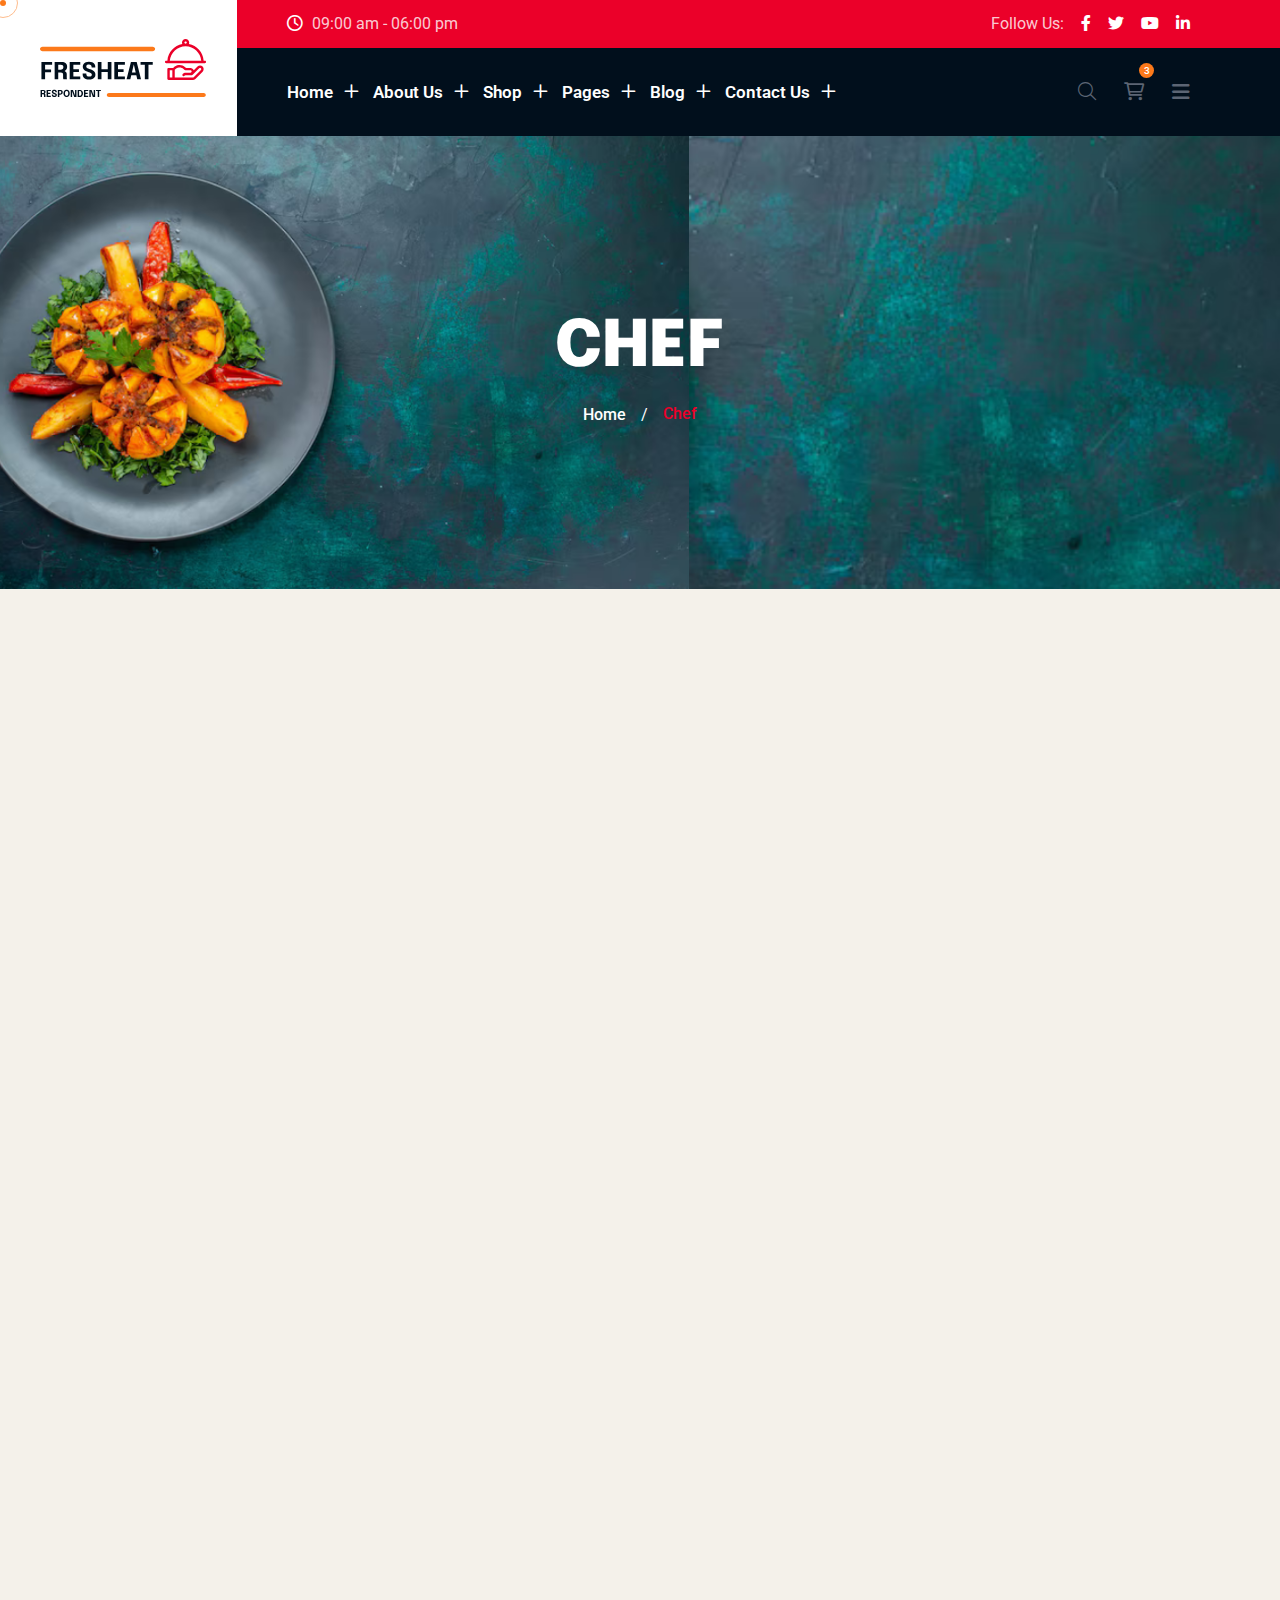
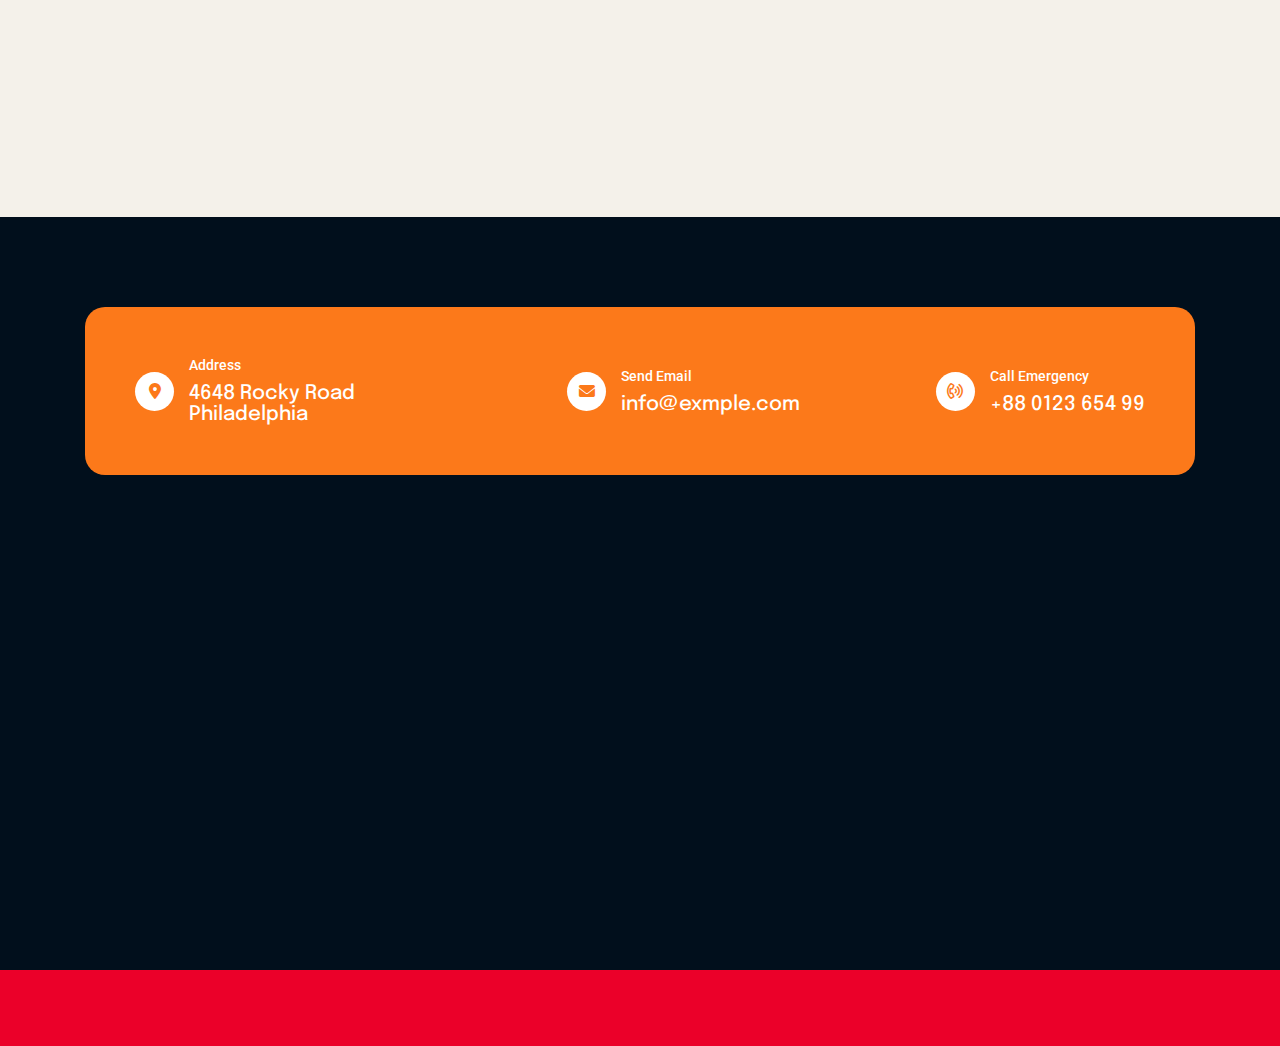
<file: chef.html>
<!DOCTYPE html>
<html lang="zxx">
<!--<< Header Area >>-->

<head>
    <!-- ========== Meta Tags ========== -->
    <meta charset="UTF-8">
    <meta http-equiv="X-UA-Compatible" content="IE=edge">
    <meta name="viewport" content="width=device-width, initial-scale=1">
    <meta name="author" content="gramentheme">
    <meta name="description" content="Fresheat food & Restaurant Html Template">
    <!-- ======== Page title ============ -->
    <title>Fresheat food & Restaurant Html Template</title>
    <!--<< Favcion >>-->
    <link rel="shortcut icon" href="assets/img/favicon.png">
    <!--<< Bootstrap min.css >>-->
    <link rel="stylesheet" href="assets/css/bootstrap.min.css">
    <!--<< All Min Css >>-->
    <link rel="stylesheet" href="assets/css/all.min.css">
    <!--<< Animate.css >>-->
    <link rel="stylesheet" href="assets/css/animate.css">
    <!--<< Magnific Popup.css >>-->
    <link rel="stylesheet" href="assets/css/magnific-popup.css">
    <!--<< MeanMenu.css >>-->
    <link rel="stylesheet" href="assets/css/meanmenu.css">
    <!--<< Swiper Bundle.css >>-->
    <link rel="stylesheet" href="assets/css/swiper-bundle.min.css">
    <!--<< Nice Select.css >>-->
    <link rel="stylesheet" href="assets/css/nice-select.css">
    <!--<< Main.css >>-->
    <link rel="stylesheet" href="assets/css/main.css">
</head>

<body class="bg-color2">

    <!-- Preloader Start -->
    <div id="preloader" class="preloader">
        <div class="animation-preloader">
            <div class="spinner">
            </div>
            <div class="txt-loading">
                <span data-text-preloader="F" class="letters-loading">
                    F
                </span>
                <span data-text-preloader="R" class="letters-loading">
                    R
                </span>
                <span data-text-preloader="E" class="letters-loading">
                    E
                </span>
                <span data-text-preloader="S" class="letters-loading">
                    S
                </span>
                <span data-text-preloader="H" class="letters-loading">
                    H
                </span>
                <span data-text-preloader="E" class="letters-loading">
                    E
                </span>
                <span data-text-preloader="A" class="letters-loading">
                    A
                </span>
                <span data-text-preloader="T" class="letters-loading">
                    T
                </span>
            </div>
            <p class="text-center">Loading</p>
        </div>
        <div class="loader">
            <div class="row">
                <div class="col-3 loader-section section-left">
                    <div class="bg"></div>
                </div>
                <div class="col-3 loader-section section-left">
                    <div class="bg"></div>
                </div>
                <div class="col-3 loader-section section-right">
                    <div class="bg"></div>
                </div>
                <div class="col-3 loader-section section-right">
                    <div class="bg"></div>
                </div>
            </div>
        </div>
    </div>

    <!--<< Mouse Cursor Start >>-->
    <div class="mouse-cursor cursor-outer"></div>
    <div class="mouse-cursor cursor-inner"></div>

    <!-- Back To Top Start -->
    <button id="back-top" class="back-to-top">
        <i class="fa-regular fa-arrow-up"></i>
    </button>

    <!-- Offcanvas Area Start -->
    <div class="fix-area">
        <div class="offcanvas__info">
            <div class="offcanvas__wrapper">
                <div class="offcanvas__content">
                    <div class="offcanvas__top mb-5 d-flex justify-content-between align-items-center">
                        <div class="offcanvas__logo">
                            <a href="index.html">
                                <img src="assets/img/logo/logo.svg" alt="logo-img">
                            </a>
                        </div>
                        <div class="offcanvas__close">
                            <button>
                                <i class="fas fa-times"></i>
                            </button>
                        </div>
                    </div>
                    <p class="text d-none d-lg-block">
                        This involves interactions between a business and its customers. It's about meeting customers'
                        needs and resolving their problems. Effective customer service is crucial.
                    </p>
                    <div class="offcanvas-gallery-area d-none d-xl-block">
                        <div class="offcanvas-gallery-items">
                            <a href="assets/img/header/01.jpg" class="offcanvas-image img-popup">
                                <img src="assets/img/header/01.jpg" alt="gallery-img">
                            </a>
                            <a href="assets/img/header/02.jpg" class="offcanvas-image img-popup">
                                <img src="assets/img/header/02.jpg" alt="gallery-img">
                            </a>
                            <a href="assets/img/header/03.jpg" class="offcanvas-image img-popup">
                                <img src="assets/img/header/03.jpg" alt="gallery-img">
                            </a>
                        </div>
                        <div class="offcanvas-gallery-items">
                            <a href="assets/img/header/04.jpg" class="offcanvas-image img-popup">
                                <img src="assets/img/header/04.jpg" alt="gallery-img">
                            </a>
                            <a href="assets/img/header/05.jpg" class="offcanvas-image img-popup">
                                <img src="assets/img/header/05.jpg" alt="gallery-img">
                            </a>
                            <a href="assets/img/header/06.jpg" class="offcanvas-image img-popup">
                                <img src="assets/img/header/06.jpg" alt="gallery-img">
                            </a>
                        </div>
                    </div>
                    <div class="mobile-menu fix mb-3"></div>
                    <div class="offcanvas__contact">
                        <h4>Contact Info</h4>
                        <ul>
                            <li class="d-flex align-items-center">
                                <div class="offcanvas__contact-icon">
                                    <i class="fal fa-map-marker-alt"></i>
                                </div>
                                <div class="offcanvas__contact-text">
                                    <a target="_blank" href="#">Main Street, Melbourne, Australia</a>
                                </div>
                            </li>
                            <li class="d-flex align-items-center">
                                <div class="offcanvas__contact-icon mr-15">
                                    <i class="fal fa-envelope"></i>
                                </div>
                                <div class="offcanvas__contact-text">
                                    <a href="tel:+013-003-003-9993"><span
                                            class="mailto:info@enofik.com">info@fresheat.com</span></a>
                                </div>
                            </li>
                            <li class="d-flex align-items-center">
                                <div class="offcanvas__contact-icon mr-15">
                                    <i class="fal fa-clock"></i>
                                </div>
                                <div class="offcanvas__contact-text">
                                    <a target="_blank" href="#">Mod-friday, 09am -05pm</a>
                                </div>
                            </li>
                            <li class="d-flex align-items-center">
                                <div class="offcanvas__contact-icon mr-15">
                                    <i class="far fa-phone"></i>
                                </div>
                                <div class="offcanvas__contact-text">
                                    <a href="tel:+11002345909">+11002345909</a>
                                </div>
                            </li>
                        </ul>
                        <div class="header-button mt-4">
                            <a href="shop.html" class="theme-btn">
                                <span class="button-content-wrapper d-flex align-items-center justify-content-center">
                                    <span class="button-icon"><i
                                            class="fa-sharp fa-regular fa-cart-shopping bg-transparent text-white me-2"></i></span>
                                    <span class="button-text">ORDER NOW</span>
                                </span>
                            </a>
                        </div>
                        <div class="social-icon d-flex align-items-center">
                            <a href="#"><i class="fab fa-facebook-f"></i></a>
                            <a href="#"><i class="fab fa-twitter"></i></a>
                            <a href="#"><i class="fab fa-youtube"></i></a>
                            <a href="#"><i class="fab fa-linkedin-in"></i></a>
                        </div>
                    </div>
                </div>
            </div>
        </div>
    </div>
    <div class="offcanvas__overlay"></div>

    <!-- Header Section Start -->
    <header class="header-section">
        <div class="black-bg"></div>
        <div class="red-bg"></div>
        <div class="container-fluid">
            <div class="main-header-wrapper">
                <div class="logo-image">
                    <a href="index.html">
                        <img src="assets/img/logo/logo.svg" alt="img">
                    </a>
                </div>
                <div class="main-header-items">
                    <div class="header-top-wrapper">
                        <span><i class="fa-regular fa-clock"></i> 09:00 am - 06:00 pm</span>
                        <div class="social-icon d-flex align-items-center">
                            <span>Follow Us:</span>
                            <a href="#"><i class="fab fa-facebook-f"></i></a>
                            <a href="#"><i class="fab fa-twitter"></i></a>
                            <a href="#"><i class="fab fa-youtube"></i></a>
                            <a href="#"><i class="fab fa-linkedin-in"></i></a>
                        </div>
                    </div>
                    <div id="header-sticky" class="header-1">
                        <div class="mega-menu-wrapper">
                            <div class="header-main">
                                <div class="logo">
                                    <a href="index.html" class="header-logo">
                                        <img src="assets/img/logo/logo.svg" alt="logo-img">
                                    </a>
                                </div>
                                <div class="header-left">
                                    <div class="mean__menu-wrapper">
                                        <div class="main-menu">
                                            <nav id="mobile-menu">
                                                <ul>
                                                    <li class="has-dropdown active menu-thumb">
                                                        <a href="index.html">
                                                            Home
                                                            <i class="fa-regular fa-plus"></i>
                                                        </a>
                                                        <ul class="submenu has-homemenu">
                                                            <li>
                                                                <div class="homemenu-items">
                                                                    <div class="homemenu">
                                                                        <div class="homemenu-thumb">
                                                                            <img src="assets/img/header/home1.jpg"
                                                                                alt="img">
                                                                            <div class="demo-button">
                                                                                <a href="index.html" class="theme-btn">
                                                                                    Multi Page
                                                                                </a>
                                                                                <a href="index-one-page.html"
                                                                                    class="theme-btn">
                                                                                    One Page
                                                                                </a>
                                                                                <a href="index-dark.html"
                                                                                    class="theme-btn">
                                                                                    Dark Page
                                                                                </a>
                                                                            </div>
                                                                        </div>
                                                                        <div class="homemenu-content text-center">
                                                                            <h4 class="homemenu-title">
                                                                                Home 01
                                                                            </h4>
                                                                        </div>
                                                                    </div>
                                                                    <div class="homemenu">
                                                                        <div class="homemenu-thumb mb-15">
                                                                            <img src="assets/img/header/home2.jpg"
                                                                                alt="img">
                                                                            <div class="demo-button">
                                                                                <a href="index-2.html"
                                                                                    class="theme-btn">
                                                                                    Multi Page
                                                                                </a>
                                                                                <a href="index-two-page.html"
                                                                                    class="theme-btn">
                                                                                    One Page
                                                                                </a>
                                                                                <a href="index-2-dark.html"
                                                                                    class="theme-btn">
                                                                                    Dark Page
                                                                                </a>
                                                                            </div>
                                                                        </div>
                                                                        <div class="homemenu-content text-center">
                                                                            <h4 class="homemenu-title">
                                                                                Home 02
                                                                            </h4>
                                                                        </div>
                                                                    </div>
                                                                    <div class="homemenu">
                                                                        <div class="homemenu-thumb mb-15">
                                                                            <img src="assets/img/header/home3.jpg"
                                                                                alt="img">
                                                                            <div class="demo-button">
                                                                                <a href="index-3.html"
                                                                                    class="theme-btn">
                                                                                    Multi Page
                                                                                </a>
                                                                                <a href="index-three-page.html"
                                                                                    class="theme-btn">
                                                                                    One Page
                                                                                </a>
                                                                                <a href="index-3-dark.html"
                                                                                    class="theme-btn">
                                                                                    Dark Page
                                                                                </a>
                                                                            </div>
                                                                        </div>
                                                                        <div class="homemenu-content text-center">
                                                                            <h4 class="homemenu-title">
                                                                                Home 03
                                                                            </h4>
                                                                        </div>
                                                                    </div>
                                                                </div>
                                                            </li>
                                                        </ul>
                                                    </li>
                                                    <li class="has-dropdown active d-xl-none">
                                                        <a href="index.html" class="border-none">
                                                            Home
                                                            <i class="fa-regular fa-plus"></i>
                                                        </a>
                                                        <ul class="submenu">
                                                            <li><a href="index.html">Home 01</a></li>
                                                            <li><a href="index-2.html">Home 02</a></li>
                                                            <li><a href="index-3.html">Home 03</a></li>
                                                        </ul>
                                                    </li>
                                                    <li class="has-dropdown">
                                                        <a href="about.html">
                                                            About Us
                                                            <i class="fa-regular fa-plus"></i>
                                                        </a>
                                                        <ul class="submenu">
                                                            <li><a href="about.html">About Us 01</a></li>
                                                            <li><a href="about-2.html">About Us 02</a>
                                                            </li>
                                                        </ul>
                                                    </li>
                                                    <li>
                                                        <a href="shop.html">
                                                            Shop
                                                            <i class="fa-regular fa-plus"></i>
                                                        </a>
                                                        <ul class="submenu">
                                                            <li><a href="shop.html">Shop</a></li>
                                                            <li><a href="shop-right-sidebar.html">Shop Right Sidebar</a>
                                                            </li>
                                                            <li><a href="shop-list.html">Shop List</a></li>
                                                            <li><a href="shop-list-right-sidebar.html">Shop List Right
                                                                    Sidebar</a></li>
                                                            <li><a href="shop-details.html">Shop Details</a></li>
                                                            <li><a href="cart.html">Cart List</a></li>
                                                            <li><a href="checkout.html">Checkout</a></li>
                                                            <li><a href="wishlist.html">Wishlist</a></li>
                                                        </ul>
                                                    </li>
                                                    <li class="has-dropdown">
                                                        <a href="#">
                                                            Pages
                                                            <i class="fa-regular fa-plus"></i>
                                                        </a>
                                                        <ul class="submenu">
                                                            <li class="has-dropdown">
                                                                <a href="chef.html">
                                                                    Chef
                                                                    <i class="fas fa-angle-down"></i>
                                                                </a>
                                                                <ul class="submenu">
                                                                    <li><a href="chef.html">Chef</a></li>
                                                                    <li><a href="chef-details.html">Chef Details 01</a>
                                                                    </li>
                                                                    <li><a href="chef-details2.html">Chef Details 02</a>
                                                                    </li>
                                                                </ul>
                                                            </li>
                                                            <li class="has-dropdown">
                                                                <a href="menu.html">
                                                                    Food Menu
                                                                    <i class="fas fa-angle-down"></i>
                                                                </a>
                                                                <ul class="submenu">
                                                                    <li><a href="menu.html">Food Menu 01</a></li>
                                                                    <li><a href="menu2.html">Food Menu 02</a>
                                                                    </li>
                                                                </ul>
                                                            </li>
                                                            <li><a href="gallery.html">Gallery</a></li>
                                                            <li class="has-dropdown">
                                                                <a href="services.html">
                                                                    Services
                                                                    <i class="fas fa-angle-down"></i>
                                                                </a>
                                                                <ul class="submenu">
                                                                    <li><a href="services.html">Services</a> </li>
                                                                    <li><a href="service-details.html">Service
                                                                            Details</a></li>
                                                                </ul>
                                                            </li>

                                                            <li><a href="testimonials.html">Testimonials</a></li>
                                                            <li><a href="reservation.html">Reservation</a></li>
                                                            <li><a href="faq.html">Faq's</a></li>
                                                            <li><a href="account.html">My Account</a></li>
                                                            <li><a href="404.html">404 Page</a></li>
                                                        </ul>
                                                    </li>
                                                    <li>
                                                        <a href="blog.html">
                                                            Blog
                                                            <i class="fa-regular fa-plus"></i>
                                                        </a>
                                                        <ul class="submenu">
                                                            <li><a href="blog.html">Blog</a></li>
                                                            <li><a href="blog-standard.html">Blog Standard</a></li>
                                                            <li><a href="blog-left-sidebar.html">Blog Left Sidebar</a>
                                                            </li>
                                                            <li><a href="blog-details.html">Blog Details</a></li>
                                                        </ul>
                                                    </li>
                                                    <li>
                                                        <a href="contact.html">
                                                            Contact Us
                                                            <i class="fa-regular fa-plus"></i>
                                                        </a>
                                                        <ul class="submenu">
                                                            <li><a href="contact.html">Contact Us 01</a></li>
                                                            <li><a href="contact2.html">Contact Us 02</a></li>
                                                        </ul>
                                                    </li>
                                                </ul>
                                            </nav>
                                        </div>
                                    </div>
                                </div>
                                <div class="header-right d-flex justify-content-end align-items-center">
                                    <a href="#0" class="search-trigger search-icon"><i class="fal fa-search"></i></a>

                                    <div class="header__cart">
                                        <a href="#"> <i class="fa-sharp fa-regular fa-cart-shopping"></i> </a>
                                        <div class="header__right__dropdown__wrapper">
                                            <div class="header__right__dropdown__inner">
                                                <div class="single__header__right__dropdown">

                                                    <div class="header__right__dropdown__img">
                                                        <a href="#">
                                                            <img loading="lazy"
                                                                src="assets/img/blog/blogRecentThumb3_1.png"
                                                                alt="photo">
                                                        </a>
                                                    </div>
                                                    <div class="header__right__dropdown__content">

                                                        <a href="shop.html">Fried Chicken</a>
                                                        <p>1 x <span class="price">$ 80.00</span></p>

                                                    </div>
                                                    <div class="header__right__dropdown__close">
                                                        <a href="#"><i class="icofont-close-line"></i></a>
                                                    </div>
                                                </div>

                                                <div class="single__header__right__dropdown">

                                                    <div class="header__right__dropdown__img">
                                                        <a href="#">
                                                            <img loading="lazy"
                                                                src="assets/img/blog/blogRecentThumb3_2.png"
                                                                alt="photo">
                                                        </a>
                                                    </div>
                                                    <div class="header__right__dropdown__content">

                                                        <a href="shop.html">Fried Noodles</a>
                                                        <p>1 x <span class="price">$ 60.00</span></p>

                                                    </div>
                                                    <div class="header__right__dropdown__close">
                                                        <a href="#"><i class="icofont-close-line"></i></a>
                                                    </div>
                                                </div>

                                                <div class="single__header__right__dropdown">

                                                    <div class="header__right__dropdown__img">
                                                        <a href="#">
                                                            <img loading="lazy"
                                                                src="assets/img/blog/blogRecentThumb3_3.png"
                                                                alt="photo">
                                                        </a>
                                                    </div>
                                                    <div class="header__right__dropdown__content">

                                                        <a href="shop.html">Special Pasta</a>
                                                        <p>1 x <span class="price">$ 70.00</span></p>

                                                    </div>
                                                    <div class="header__right__dropdown__close">
                                                        <a href="#"><i class="icofont-close-line"></i></a>
                                                    </div>
                                                </div>
                                            </div>

                                            <p class="dropdown__price">Total: <span>$1,100.00</span>
                                            </p>
                                            <div class="header__right__dropdown__button">
                                                <a href="cart.html" class="theme-btn mb-2">View Cart</a>
                                                <a href="checkout.html" class="theme-btn style3">Checkout</a>
                                            </div>
                                        </div>
                                    </div>

                                    <a class="theme-btn" href="menu.html">ORDER NOW <i
                                            class="fa-sharp fa-regular fa-arrow-right"></i></a>
                                    <div class="header__hamburger d-xl-block my-auto">
                                        <div class="sidebar__toggle">
                                            <i class="fas fa-bars"></i>
                                        </div>
                                    </div>
                                </div>
                            </div>
                        </div>
                    </div>
                </div>
            </div>
        </div>
    </header>


    <!-- Search Area Start -->
    <div class="search-wrap">
        <div class="search-inner">
            <i class="fas fa-times search-close" id="search-close"></i>
            <div class="search-cell">
                <form method="get">
                    <div class="search-field-holder">
                        <input type="search" class="main-search-input" placeholder="Search...">
                    </div>
                </form>
            </div>
        </div>
    </div>

    <!-- Breadcumb Section   S T A R T -->
    <div class="breadcumb-section">
        <div class="breadcumb-wrapper">
            <div class="container">
                <div class="row">
                    <div class="col-12">
                        <div class="breadcumb-content">
                            <h1 class="breadcumb-title">Chef</h1>
                            <ul class="breadcumb-menu">
                                <li><a href="index.html">Home</a></li>
                                <li class="text-white">/</li>
                                <li class="active">Chef</li>
                            </ul>
                        </div>
                    </div>
                </div>
            </div>
        </div>
    </div>

    <!-- Chefe Section    S T A R T -->
    <div class="chefe-section fix section-padding">
        <div class="chefe-wrapper style1">
            <div class="shape1 d-none d-xxl-block"><img class="float-bob-y" src="assets/img/shape/chefeShape1_1.png"
                    alt="shape"></div>
            <div class="shape2 d-none d-xxl-block"><img class="float-bob-x" src="assets/img/shape/chefeShape1_2.png"
                    alt="shape"></div>
            <div class="container">
                <div class="chefe-card-wrap style1">
                    <div class="row">
                        <div class="col-lg-6 col-xl-4">
                            <div class="chefe-card style1 wow fadeInUp" data-wow-delay="0.2s">
                                <div class="chefe-thumb">
                                    <img src="assets/img/chefe/chefeThumb1_1.png" alt="thumb">
                                </div>
                                <div class="icon">
                                    <a class="hovered-icon" href="#"><i class="fa-brands fa-facebook-f"></i></a>
                                    <a href="#"><i class="fa-light fa-share-nodes"></i></a>
                                    <a class="hovered-icon" href="#"><i class="fa-brands fa-linkedin-in"></i></a>
                                </div>
                                <div class="chefe-content">
                                    <a href="chef-details.html">
                                        <h3>Ralph Edwards</h3>
                                    </a>
                                    <p>Chef Lead</p>
                                </div>
                            </div>
                        </div>
                        <div class="col-lg-6 col-xl-4">
                            <div class="chefe-card style1 wow fadeInUp" data-wow-delay="0.4s">
                                <div class="chefe-thumb">
                                    <img src="assets/img/chefe/chefeThumb1_2.png" alt="thumb">
                                </div>
                                <div class="icon">
                                    <a class="hovered-icon" href="#"><i class="fa-brands fa-facebook-f"></i></a>
                                    <a href="#"><i class="fa-light fa-share-nodes"></i></a>
                                    <a class="hovered-icon" href="#"><i class="fa-brands fa-linkedin-in"></i></a>
                                </div>
                                <div class="chefe-content">
                                    <a href="chef-details.html">
                                        <h3>Leslie Alexander</h3>
                                    </a>
                                    <p>Medical Assistant</p>
                                </div>
                            </div>
                        </div>
                        <div class="col-lg-6 col-xl-4">
                            <div class="chefe-card style1 wow fadeInUp" data-wow-delay="0.5s">
                                <div class="chefe-thumb">
                                    <img src="assets/img/chefe/chefeThumb1_3.png" alt="thumb">
                                </div>
                                <div class="icon">
                                    <a class="hovered-icon" href="#"><i class="fa-brands fa-facebook-f"></i></a>
                                    <a href="#"><i class="fa-light fa-share-nodes"></i></a>
                                    <a class="hovered-icon" href="#"><i class="fa-brands fa-linkedin-in"></i></a>
                                </div>
                                <div class="chefe-content">
                                    <a href="chef-details.html">
                                        <h3>Ronald Richards</h3>
                                    </a>
                                    <p>Chef Assistant</p>
                                </div>
                            </div>
                        </div>
                    </div>
                </div>
                <div class="chefe-card-wrap style1">
                    <div class="row">
                        <div class="col-lg-6 col-xl-4">
                            <div class="chefe-card style1 wow fadeInUp" data-wow-delay="0.2s">
                                <div class="chefe-thumb">
                                    <img src="assets/img/chefe/chefeThumb1_4.png" alt="thumb">
                                </div>
                                <div class="icon">
                                    <a class="hovered-icon" href="#"><i class="fa-brands fa-facebook-f"></i></a>
                                    <a href="#"><i class="fa-light fa-share-nodes"></i></a>
                                    <a class="hovered-icon" href="#"><i class="fa-brands fa-linkedin-in"></i></a>
                                </div>
                                <div class="chefe-content">
                                    <a href="chef-details.html">
                                        <h3>Jenny Wilson</h3>
                                    </a>
                                    <p>Medical Assistant</p>
                                </div>
                            </div>
                        </div>
                        <div class="col-lg-6 col-xl-4">
                            <div class="chefe-card style1 wow fadeInUp" data-wow-delay="0.4s">
                                <div class="chefe-thumb">
                                    <img src="assets/img/chefe/chefeThumb1_5.png" alt="thumb">
                                </div>
                                <div class="icon">
                                    <a class="hovered-icon" href="#"><i class="fa-brands fa-facebook-f"></i></a>
                                    <a href="#"><i class="fa-light fa-share-nodes"></i></a>
                                    <a class="hovered-icon" href="#"><i class="fa-brands fa-linkedin-in"></i></a>
                                </div>
                                <div class="chefe-content">
                                    <a href="chef-details.html">
                                        <h3>Guy Hawkins</h3>
                                    </a>
                                    <p>Chef Assistant</p>
                                </div>
                            </div>
                        </div>
                        <div class="col-lg-6 col-xl-4">
                            <div class="chefe-card style1 wow fadeInUp" data-wow-delay="0.5s">
                                <div class="chefe-thumb">
                                    <img src="assets/img/chefe/chefeThumb1_6.png" alt="thumb">
                                </div>
                                <div class="icon">
                                    <a class="hovered-icon" href="#"><i class="fa-brands fa-facebook-f"></i></a>
                                    <a href="#"><i class="fa-light fa-share-nodes"></i></a>
                                    <a class="hovered-icon" href="#"><i class="fa-brands fa-linkedin-in"></i></a>
                                </div>
                                <div class="chefe-content">
                                    <a href="chef-details.html">
                                        <h3>Robert Fox</h3>
                                    </a>
                                    <p>Chef Assistant</p>
                                </div>
                            </div>
                        </div>
                    </div>
                </div>
            </div>
        </div>
    </div>

    <!-- Footer Section    S T A R T -->
    <footer class="footer-section bg-title fix">
        <div class="footer-widgets-wrapper">
            <div class="shape1 float-bob-y d-none d-xxl-block"><img src="assets/img/shape/footerShape1_1.png"
                    alt="shape"></div>
            <div class="shape2 d-none d-xxl-block"><img src="assets/img/shape/footerShape1_2.png" alt="shape"></div>
            <div class="shape3 d-none d-xxl-block"><img src="assets/img/shape/footerShape1_3.png" alt="shape"></div>
            <div class="shape4  d-none d-xxl-block"><img src="assets/img/shape/footerShape1_4.png" alt="shape"></div>
            <div class="container">
                <div class="footer-top">
                    <div class="row gy-4">
                        <div class="col-lg-4">
                            <div class="fancy-box">
                                <div class="item1"><i class="fa-solid fa-location-dot"></i></div>
                                <div class="item2">
                                    <h6>address</h6>
                                    <p>4648 Rocky Road Philadelphia </p>
                                </div>
                            </div>
                        </div>
                        <div class="col-lg-4 d-flex justify-content-start justify-content-lg-end">
                            <div class="fancy-box">
                                <div class="item1"><i class="fa-solid fa-envelope"></i></div>
                                <div class="item2">
                                    <h6>send email</h6>
                                    <p>info@exmple.com</p>
                                </div>
                            </div>
                        </div>
                        <div class="col-lg-4 d-flex justify-content-start justify-content-lg-end">
                            <div class="fancy-box">
                                <div class="item1"><i class="fa-regular fa-phone-volume"></i></div>
                                <div class="item2">
                                    <h6>call emergency</h6>
                                    <p>+88 0123 654 99</p>
                                </div>
                            </div>
                        </div>
                    </div>
                </div>

                <div class="row">
                    <div class="col-xl-3 col-lg-4 col-md-6 wow fadeInUp" data-wow-delay=".2s">
                        <div class="single-footer-widget">
                            <div class="widget-head">
                                <a href="index.html">
                                    <img src="assets/img/logo/logoWhite.svg" alt="logo-img">
                                </a>
                            </div>
                            <div class="footer-content">
                                <p>
                                    Phasellus ultricies aliquam volutpat ullamcorper laoreet neque, a lacinia
                                    curabitur
                                    lacinia mollis
                                </p>
                                <div class="social-icon d-flex align-items-center">
                                    <a href="#"><i class="fab fa-facebook-f"></i></a>
                                    <a href="#"><i class="fab fa-twitter"></i></a>
                                    <a href="#"><i class="fa-brands fa-linkedin-in"></i></a>
                                    <a href="#"><i class="fa-brands fa-youtube"></i></a>
                                </div>
                            </div>
                        </div>
                    </div>
                    <div class="col-xl-3 col-lg-4 col-md-6 ps-xl-5 wow fadeInUp" data-wow-delay=".4s">
                        <div class="single-footer-widget">
                            <div class="widget-head">
                                <h3>Quick Links</h3>
                            </div>
                            <ul class="list-area">
                                <li>
                                    <a href="about.html">
                                        <i class="fa-solid fa-chevrons-right"></i>
                                        About Us
                                    </a>
                                </li>
                                <li>
                                    <a href="gallery.html">
                                        <i class="fa-solid fa-chevrons-right"></i>
                                        Our Gallery
                                    </a>
                                </li>
                                <li>
                                    <a href="blog.html">
                                        <i class="fa-solid fa-chevrons-right"></i>
                                        Our Blogs
                                    </a>
                                </li>
                                <li>
                                    <a href="faq.html">
                                        <i class="fa-solid fa-chevrons-right"></i>
                                        FAQ’S
                                    </a>
                                </li>
                                <li>
                                    <a href="contact.html">
                                        <i class="fa-solid fa-chevrons-right"></i>
                                        Contact Us
                                    </a>
                                </li>
                            </ul>
                        </div>
                    </div>
                    <div class="col-xl-3 col-lg-4 col-md-6 ps-xl-5 wow fadeInUp" data-wow-delay=".4s">
                        <div class="single-footer-widget">
                            <div class="widget-head">
                                <h3>Our Menu</h3>
                            </div>
                            <ul class="list-area">
                                <li>
                                    <a href="menu.html">
                                        <i class="fa-solid fa-chevrons-right"></i>
                                        Burger King
                                    </a>
                                </li>
                                <li>
                                    <a href="menu.html">
                                        <i class="fa-solid fa-chevrons-right"></i>
                                        Pizza king
                                    </a>
                                </li>
                                <li>
                                    <a href="menu.html">
                                        <i class="fa-solid fa-chevrons-right"></i>
                                        Fresh Food
                                    </a>
                                </li>
                                <li>
                                    <a href="menu.html">
                                        <i class="fa-solid fa-chevrons-right"></i>
                                        Vegetable
                                    </a>
                                </li>
                                <li>
                                    <a href="menu.html">
                                        <i class="fa-solid fa-chevrons-right"></i>
                                        Desserts
                                    </a>
                                </li>
                            </ul>
                        </div>
                    </div>
                    <div class="col-xl-3 col-lg-4 col-md-6 ps-xl-5 wow fadeInUp" data-wow-delay=".4s">
                        <div class="single-footer-widget">
                            <div class="widget-head">
                                <h3>Contact Us</h3>
                            </div>
                            <ul class="list-area">
                                <li class="mb-2">
                                    Monday – Friday: <span class="text-theme-color2"> 8am – 4pm </span>
                                </li>
                                <li>
                                    Saturday: <span class="text-theme-color2"> 8am – 12am </span>
                                </li>
                            </ul>
                            <form action="#" class="mt-4">
                                <div class="form-control">
                                    <input class="email" type="email" placeholder="Your email address">
                                    <button type="submit" class="submit-btn"><i
                                            class="fa-solid fa-arrow-right-long"></i></button>
                                </div>
                                <div class="form-control style2 mt-3">
                                    <input id="checkbox" name="checkbox" type="checkbox">
                                    <label for="checkbox">I agree to the <a href="contact.html">Privacy Policy.
                                        </a></label>
                                </div>
                            </form>
                        </div>
                    </div>
                </div>
            </div>
        </div>
        <div class="footer-bottom">
            <div class="container">
                <div class="footer-wrapper d-flex align-items-center justify-content-between">
                    <p class="wow fadeInLeft" data-wow-delay=".3s">
                        © All Copyright 2024 by <a href="index.html">FreshEat</a>
                    </p>
                    <ul class="brand-logo wow fadeInRight" data-wow-delay=".5s">
                        <li>
                            <a class="text-white" href="contact.html">
                                Terms & Condition
                            </a>
                        </li>
                        <li>
                            <a class="text-white" href="contact.html">
                                Privacy Policy
                            </a>
                        </li>
                    </ul>
                </div>
            </div>
        </div>
    </footer>


    <!--<< All JS Plugins >>-->
    <script src="assets/js/jquery-3.7.1.min.js"></script>
    <!--<< Bootstrap Js >>-->
    <script src="assets/js/bootstrap.bundle.min.js"></script>
    <!--<< Waypoints Js >>-->
    <script src="assets/js/jquery.waypoints.js"></script>
    <!--<< Counterup Js >>-->
    <script src="assets/js/jquery.counterup.min.js"></script>
    <!--<< Viewport Js >>-->
    <script src="assets/js/viewport.jquery.js"></script>
    <!--<< Magnific popup Js >>-->
    <script src="assets/js/magnific-popup.min.js"></script>
    <!--<< Tilt Js >>-->
    <script src="assets/js/tilt.min.js"></script>
    <!--<< Swiper Slider Js >>-->
    <script src="assets/js/swiper-bundle.min.js"></script>
    <!--<< MeanMenu Js >>-->
    <script src="assets/js/jquery.meanmenu.min.js"></script>
    <!--<< Wow Animation Js >>-->
    <script src="assets/js/wow.min.js"></script>
    <!--<< Nice Select Js >>-->
    <script src="assets/js/nice-select.min.js"></script>
    <!--<< Main.js >>-->
    <script src="assets/js/main.js"></script>
</body>

</html>
</file>
<file: assets/css/nice-select.css>
.nice-select {
  -webkit-tap-highlight-color: transparent;
  background-color: #fff;
  border-radius: 5px; 
  border: 1px solid  #CCCCCC;
  box-sizing: border-box;
  clear: both;
  cursor: pointer;
  display: block;
  float: left;
  color: #6E6E6E;  
  font-size: 16px;
  font-style: normal;
  font-weight: 400;
  line-height: 26.08px;  
  height: 57px;
  line-height: 40px;
  outline: none;
  padding: 8px 10px; 
  position: relative;
  text-align: left !important;
  -webkit-transition: all 0.2s ease-in-out;
  transition: all 0.2s ease-in-out;
  -webkit-user-select: none;
     -moz-user-select: none;
      -ms-user-select: none;
          user-select: none;
  white-space: nowrap;
  width: auto; }
  .nice-select:hover {
    border-color: #6E6E6E; }
  .nice-select:active, .nice-select.open, .nice-select:focus {
    border-color: #6E6E6E; }
  .nice-select:after {
    border-bottom: 2px solid #6E6E6E;
    border-right: 2px solid #6E6E6E;
    content: '';
    display: block;
    height: 5px;
    margin-top: -4px;
    pointer-events: none;
    position: absolute;
    right: 12px;
    top: 50%;
    -webkit-transform-origin: 66% 66%;
        -ms-transform-origin: 66% 66%;
            transform-origin: 66% 66%;
    -webkit-transform: rotate(45deg);
        -ms-transform: rotate(45deg);
            transform: rotate(45deg);
    -webkit-transition: all 0.15s ease-in-out;
    transition: all 0.15s ease-in-out;
    width: 5px; }
  .nice-select.open:after {
    -webkit-transform: rotate(-135deg);
        -ms-transform: rotate(-135deg);
            transform: rotate(-135deg); }
  .nice-select.open .list {
    opacity: 1;
    pointer-events: auto;
    -webkit-transform: scale(1) translateY(0);
        -ms-transform: scale(1) translateY(0);
            transform: scale(1) translateY(0); }
  .nice-select.disabled {
    border-color: #6E6E6E;
    color: #6E6E6E;
    pointer-events: none; }
    .nice-select.disabled:after {
      border-color: #6E6E6E; }
  .nice-select.wide {
    width: 100%; }
    .nice-select.wide .list {
      left: 0 !important;
      right: 0 !important; }
  .nice-select.right {
    float: right; }
    .nice-select.right .list {
      left: auto;
      right: 0; }
  .nice-select.small {
    font-size: 12px;
    height: 36px;
    line-height: 34px; }
    .nice-select.small:after {
      height: 4px;
      width: 4px; }
    .nice-select.small .option {
      line-height: 34px;
      min-height: 34px; }
  .nice-select .list {
    background-color: #fff;
    border-radius: 5px;
    box-shadow: 0 0 0 1px rgba(68, 68, 68, 0.11);
    box-sizing: border-box;
    margin-top: 4px;
    opacity: 0;
    overflow: hidden;
    padding: 0;
    pointer-events: none;
    position: absolute;
    top: 100%;
    left: 0;
    -webkit-transform-origin: 50% 0;
        -ms-transform-origin: 50% 0;
            transform-origin: 50% 0;
    -webkit-transform: scale(0.75) translateY(-21px);
        -ms-transform: scale(0.75) translateY(-21px);
            transform: scale(0.75) translateY(-21px);
    -webkit-transition: all 0.2s cubic-bezier(0.5, 0, 0, 1.25), opacity 0.15s ease-out;
    transition: all 0.2s cubic-bezier(0.5, 0, 0, 1.25), opacity 0.15s ease-out;
    z-index: 9; }
    .nice-select .list:hover .option:not(:hover) {
      background-color: transparent !important; }
  .nice-select .option {
    cursor: pointer;
    font-weight: 400;
    line-height: 40px;
    list-style: none;
    min-height: 40px;
    outline: none;
    padding-left: 18px;
    padding-right: 29px;
    text-align: left;
    -webkit-transition: all 0.2s;
    transition: all 0.2s; }
    .nice-select .option:hover, .nice-select .option.focus, .nice-select .option.selected.focus {
      background-color: #f6f6f6; }
    .nice-select .option.selected {
      font-weight: bold; }
    .nice-select .option.disabled {
      background-color: transparent;
      color: #999;
      cursor: default; }

.no-csspointerevents .nice-select .list {
  display: none; }

.no-csspointerevents .nice-select.open .list {
  display: block; }
</file>
<file: assets/css/main.css>
@charset "UTF-8";
/*-----------------------------------------------------------------
Theme Name: Fresheat
Author: Gramentheme
Author URI: https://themeforest.net/user/gramentheme 
Version: 1.0.0 
Description: Fresheat food & Restaurant Html Template  <

-------------------------------------------------------------------
 CSS TABLE OF CONTENTS
-------------------------------------------------------------------

01.Mixins
02.Variables
03.Typography
04.Buttons 
05.Gutter 
06.Container 
07.Animation 
08.Helping 
09.MeanMenu 
10.Preloader
11.Title 
12.Common 
13.Header 
14.Footer 
15.Contact 
16.Banner 
17.Breadcumb
18.Marquee
19.Gallery
20.Testimonial
21.Chefe
22.History 
23.Timer
24.Menu
25.Cta
26.Popular Dishes
27.About
28.Services
29.Offer
30.Food Items
31.Faq
32.Wcu
33.Blog
34.Blog Extra
35.Sidebar
36.Shop
37.Cart
38.Checkout
39.Wishlist
40.Woocommerce

------------------------------------------------------------------*/
/* 01.Mixins */
/* 02.Variables */
@import url("https://fonts.googleapis.com/css2?family=Engagement&family=Epilogue:ital,wght@0,100..900;1,100..900&family=Roboto:ital,wght@0,100;0,300;0,400;0,500;0,700;0,900;1,100;1,300;1,400;1,500;1,700;1,900&display=swap");
:root {
  --body: #fff;
  --black: #000;
  --white: #fff;
  --theme: #EB0029;
  --theme2:#FC791A;
  --title:#010F1C;
  --dark: #222222;
  --text: #5C6574;
  --text2: #ababab;
  --bg: #02142A;
  --box-shadow: 0px 6px 30px 0px rgba(52, 55, 170, 0.15);
  --bg2: #F4F1EA;
  --border: #373737;
  --border-2: #D2D2D1;
  --border-3: #ffffff17;
  --title-font: "Epilogue", sans-serif;
  --body-font: "Roboto", sans-serif;
  --icon-font: "Font Awesome 6 Pro";
}

/* 03.Typography */
/* --------------------------------------------
    Template Default Fonts & Fonts Styles
 ---------------------------------------------- */
body {
  font-family: var(--body-font);
  font-size: 16px;
  font-weight: normal;
  line-height: 28px;
  color: var(--text);
  background-color: var(--white);
  padding: 0;
  margin: 0;
  overflow-x: hidden;
}

ul {
  padding: 0;
  margin: 0;
  list-style: none;
}

button {
  border: none;
  background-color: transparent;
  padding: 0;
}

input:focus {
  color: var(--text);
  outline: none;
}

input::placeholder {
  color: var(--text);
}

h1,
h2,
h3,
h4,
h5,
h6 {
  font-family: var(--title-font);
  margin: 0px;
  padding: 0;
  color: var(--title);
  text-transform: capitalize;
  transition: all 0.4s ease-in-out;
}

h1 {
  font-size: 42px;
  font-weight: 700;
  line-height: 120%;
}

h2 {
  font-size: 40px;
  line-height: 145%;
  font-weight: 700;
}
@media (max-width: 767px) {
  h2 {
    font-size: 34px;
  }
}
@media (max-width: 575px) {
  h2 {
    font-size: 28px;
  }
}

h3 {
  font-size: 18px;
  font-weight: 700;
  line-height: 145%;
}
@media (max-width: 767px) {
  h3 {
    font-size: 16px;
  }
}

h4 {
  font-size: 20px;
  font-weight: 700;
  line-height: 130%;
}

h5 {
  font-size: 18px;
  font-weight: 700;
}

h6 {
  font-size: 16px;
  font-weight: 600;
  line-height: 145%;
}

a {
  text-decoration: none;
  color: var(--text);
  outline: none !important;
  cursor: pointer;
  transition: all 0.4s ease-in-out;
}
a:hover {
  color: var(--theme) !important;
}

p {
  margin: 0px;
  transition: all 0.4s ease-in-out;
}

span {
  margin: 0px;
  transition: all 0.4s ease-in-out;
}

input.form-control,
textarea.form-control {
  outline: none;
  box-shadow: none;
  background-color: #f8f9fa;
  border-color: #D4DCFF;
  padding: 15px 10px;
  font-size: 1rem;
  border-radius: 0;
  -webkit-border-radius: 0;
  -moz-border-radius: 0;
  -ms-border-radius: 0;
  -o-border-radius: 0;
  border: none;
}

input.form-control:focus,
textarea.form-control:focus {
  background-color: #f8f9fa;
  border-color: #D4DCFF;
  outline: none;
  box-shadow: none;
}

/* 04.Buttons */
.theme-btn {
  display: inline-block;
  position: relative;
  padding: 13px 25px 13px 25px;
  background-color: var(--theme);
  color: var(--white) !important;
  font-family: var(--body-font);
  font-size: 14px;
  font-style: normal;
  font-weight: 400;
  line-height: 24px;
  z-index: 1;
  overflow: hidden;
  border: none;
  transition: all 0.3s ease-in-out;
  border-radius: 0;
  -webkit-border-radius: 0;
  -moz-border-radius: 0;
  -ms-border-radius: 0;
  -o-border-radius: 0;
  -webkit-transition: all 0.3s ease-in-out;
  -moz-transition: all 0.3s ease-in-out;
  -ms-transition: all 0.3s ease-in-out;
  -o-transition: all 0.3s ease-in-out;
}
.theme-btn i {
  padding: 4px;
  background-color: var(--white);
  color: var(--theme);
  transition: all 0.4s;
  -webkit-transition: all 0.4s;
  -moz-transition: all 0.4s;
  -ms-transition: all 0.4s;
  -o-transition: all 0.4s;
}
.theme-btn:before {
  content: "";
  background-color: var(--theme2);
  width: 0;
  height: 50%;
  position: absolute;
  top: 0;
  left: 0;
  z-index: -1;
  -webkit-transition: all 0.3s cubic-bezier(0.785, 0.135, 0.15, 0.86);
  transition: all 0.3s cubic-bezier(0.785, 0.135, 0.15, 0.86);
  -moz-transition: all 0.3s cubic-bezier(0.785, 0.135, 0.15, 0.86);
  -ms-transition: all 0.3s cubic-bezier(0.785, 0.135, 0.15, 0.86);
  -o-transition: all 0.3s cubic-bezier(0.785, 0.135, 0.15, 0.86);
}
.theme-btn:after {
  content: "";
  background-color: var(--theme2);
  width: 0;
  height: 50%;
  position: absolute;
  bottom: 0;
  right: 0;
  z-index: -1;
  -webkit-transition: all 0.3s cubic-bezier(0.785, 0.135, 0.15, 0.86);
  transition: all 0.3s cubic-bezier(0.785, 0.135, 0.15, 0.86);
  -moz-transition: all 0.3s cubic-bezier(0.785, 0.135, 0.15, 0.86);
  -ms-transition: all 0.3s cubic-bezier(0.785, 0.135, 0.15, 0.86);
  -o-transition: all 0.3s cubic-bezier(0.785, 0.135, 0.15, 0.86);
}
.theme-btn i {
  margin-left: 10px;
}
.theme-btn:hover {
  background-color: var(--theme2);
  color: var(--white) !important;
}
.theme-btn:hover::before, .theme-btn:hover::after {
  width: 100%;
}
.theme-btn.style2 {
  padding: 20px 155px;
  border-radius: 12px;
  -webkit-border-radius: 12px;
  -moz-border-radius: 12px;
  -ms-border-radius: 12px;
  -o-border-radius: 12px;
}
.theme-btn.style2:hover {
  color: var(--title) !important;
}
@media (max-width: 767px) {
  .theme-btn.style2 {
    padding: 21px 80px;
  }
}
.theme-btn.style3 {
  padding: 13px 25px;
  background: var(--theme2);
  color: var(--title);
}
.theme-btn.style3:before {
  content: "";
  background-color: var(--title);
  width: 0;
  height: 50%;
  position: absolute;
  top: 0;
  left: 0;
  z-index: -1;
  -webkit-transition: all 0.3s cubic-bezier(0.785, 0.135, 0.15, 0.86);
  transition: all 0.3s cubic-bezier(0.785, 0.135, 0.15, 0.86);
  -moz-transition: all 0.3s cubic-bezier(0.785, 0.135, 0.15, 0.86);
  -ms-transition: all 0.3s cubic-bezier(0.785, 0.135, 0.15, 0.86);
  -o-transition: all 0.3s cubic-bezier(0.785, 0.135, 0.15, 0.86);
}
.theme-btn.style3:after {
  content: "";
  background-color: var(--title);
  width: 0;
  height: 50%;
  position: absolute;
  bottom: 0;
  right: 0;
  z-index: -1;
  -webkit-transition: all 0.3s cubic-bezier(0.785, 0.135, 0.15, 0.86);
  transition: all 0.3s cubic-bezier(0.785, 0.135, 0.15, 0.86);
  -moz-transition: all 0.3s cubic-bezier(0.785, 0.135, 0.15, 0.86);
  -ms-transition: all 0.3s cubic-bezier(0.785, 0.135, 0.15, 0.86);
  -o-transition: all 0.3s cubic-bezier(0.785, 0.135, 0.15, 0.86);
}
.theme-btn.style3:hover {
  background: var(--theme);
  color: var(--white) !important;
}
.theme-btn.style3:hover::before, .theme-btn.style3:hover::after {
  width: 100%;
}
.theme-btn.style4 {
  background-color: var(--theme);
  color: var(--white) !important;
  border: 1px solid var(--theme);
  border-radius: 0;
  -webkit-border-radius: 0;
  -moz-border-radius: 0;
  -ms-border-radius: 0;
  -o-border-radius: 0;
}
.theme-btn.style4 i {
  padding: 4px;
  background-color: transparent;
  color: var(--white);
  transition: all 0.4s;
  -webkit-transition: all 0.4s;
  -moz-transition: all 0.4s;
  -ms-transition: all 0.4s;
  -o-transition: all 0.4s;
}
.theme-btn.style4:before {
  content: "";
  background-color: var(--title);
}
.theme-btn.style4:after {
  content: "";
  background-color: var(--title);
}
.theme-btn.style4:hover {
  background-color: var(--title);
  color: var(--white) !important;
  border: 1px solid var(--theme);
}
.theme-btn.style5 {
  background-color: var(--theme2);
  color: var(--white) !important;
  border: 1px solid var(--theme2);
  border-radius: 0;
  -webkit-border-radius: 0;
  -moz-border-radius: 0;
  -ms-border-radius: 0;
  -o-border-radius: 0;
  -webkit-border-radius: 0;
}
.theme-btn.style5 i {
  background-color: transparent;
  color: var(--white);
}
.theme-btn.style5:before {
  content: "";
  background-color: var(--title);
}
.theme-btn.style5:after {
  content: "";
  background-color: var(--title);
}
.theme-btn.style5:hover {
  background-color: var(--title);
  color: var(--white) !important;
  border: 1px solid var(--theme);
}
.theme-btn.style6 {
  padding: 13px 40px;
  border-radius: 100px;
  background-color: rgba(235, 0, 41, 0.1);
  color: var(--theme) !important;
  font-family: var(--title-font);
  font-size: 14px;
  font-style: normal;
  font-weight: 600;
  line-height: normal;
  text-transform: uppercase;
  border: none;
}
.theme-btn.style6 i {
  background-color: transparent;
  color: var(--theme);
  margin-left: 5px;
  padding: 0;
}
.theme-btn.style6:before {
  content: "";
  background-color: var(--theme);
}
.theme-btn.style6:after {
  content: "";
  background-color: var(--theme);
}
.theme-btn.style6:hover {
  background-color: var(--theme);
  color: var(--white) !important;
  border: none;
}
.theme-btn.style6:hover i {
  color: var(--white);
}
@media (max-width: 767px) {
  .theme-btn {
    padding: 20px 32px;
  }
}
@media (max-width: 575px) {
  .theme-btn {
    padding: 13px 25px;
    font-size: 14px;
  }
}

.arrow-btn {
  display: inline-block;
  position: absolute;
  top: 7px;
  right: -43px;
  width: 43px;
  height: 43px;
  line-height: 43px;
  text-align: center;
  background: var(--theme);
  color: var(--white);
  margin-top: -0.4em;
  border-radius: 50%;
  -webkit-border-radius: 50%;
  -moz-border-radius: 50%;
  -ms-border-radius: 50%;
  -o-border-radius: 50%;
  transition: all 0.4s ease-in-out;
}
.arrow-btn:hover {
  background: var(--theme2);
  color: var(--title);
}
.arrow-btn.style2 {
  background: var(--theme2);
  color: var(--title);
}
.arrow-btn.style2:hover {
  background: var(--theme);
  color: var(--white);
}

.btn-wrapper {
  position: relative;
  max-width: 200px;
}
.btn-wrapper:hover .arrow-btn {
  background: var(--theme2);
  color: var(--title);
}
.btn-wrapper:hover .theme-btn {
  background-color: var(--theme2);
  color: var(--title);
}
.btn-wrapper:hover .arrow-btn.style2 {
  background: var(--title);
  color: var(--white);
}
.btn-wrapper:hover .theme-btn.style3 {
  background-color: var(--title);
  color: var(--white);
}

.link-btn {
  display: inline-block;
  color: var(--text);
  text-align: center;
  font-family: "DM Sans";
  font-size: 16px;
  font-weight: 600;
  text-transform: capitalize;
}
.link-btn i {
  margin-left: 10px;
  transform: rotate(-40deg);
  transition: all 0.4s ease-in-out;
}
.link-btn:hover {
  color: var(--theme2);
}
.link-btn:hover i {
  margin-left: 10px;
  transform: rotate(0);
}

/* 05.Gutter */
@media (min-width: 1600px) {
  .gx-40 {
    --bs-gutter-x: 40px;
  }
  .gx-30 {
    --bs-gutter-x: 30px;
  }
  .gx-60 {
    --bs-gutter-x: 60px;
  }
  .gx-80 {
    --bs-gutter-x: 80px;
  }
  .gx-134 {
    --bs-gutter-x: 134px;
  }
  .gx-165 {
    --bs-gutter-x: 165px;
  }
}
.gx-0 {
  --bs-gutter-x: 0px;
}

.gy-20 {
  --bs-gutter-y: 20px;
}

/* 06.Container */
@media (min-width: 1400px) {
  .header-section-2 .container,
  .header-2 .container {
    max-width: 1352px;
  }
  .banner-container .container {
    max-width: 1544px;
  }
  .banner-bottom .container-fluid {
    padding: 0 160px !important;
  }
  .best-food-wrapper .container {
    max-width: 1084px;
  }
  .offer-wrapper .container {
    max-width: 1850px;
  }
  .about-wrapper.style1 .container {
    max-width: 1850px;
  }
  .timer-wrapper.style1 .container {
    max-width: 1850px;
  }
  .popular-dishes-wrapper-container .container {
    max-width: 1850px;
  }
  .food-menu-wrapper-container.style2 .container {
    max-width: 1820px;
  }
  .food-menu-wrapper.style2 .container {
    max-width: 1670px;
  }
  .food-menu-wrapper.style3 .container {
    max-width: 1570px;
  }
  .timer-wrap.style1 .container {
    max-width: 1360px;
  }
  .popular-dishes-wrapper.style1 .container {
    max-width: 1500px;
  }
  .popular-dishes-wrapper.style2 .container {
    max-width: 1500px;
  }
  .popular-dishes-wrapper.style4 .container {
    max-width: 1500px;
  }
  .cta-wrapper.style1 .container {
    max-width: 1360px;
  }
  .cta-wrapper.style2 .container {
    max-width: 1520px;
  }
  .cta-wrapper.style3 .container {
    max-width: 1450px;
  }
  .contact-wrapper.style1 .container {
    max-width: 1480px;
  }
  .contact-wrapper.style2 .container {
    max-width: 1300px;
  }
  .testimonial-wrapper.style2 .container {
    max-width: 1450px;
  }
  .shop-wrapper.style1 .container {
    max-width: 1620px;
  }
  .shop-details-wrapper.style1 .container {
    max-width: 1620px;
  }
  .shop-details-wrapper.style1 .shop-details .container {
    max-width: 1200px;
  }
  .contact-box-wrapper.style1 .container {
    max-width: 1420px;
  }
  .contact-form-wrapper.style2 .container {
    max-width: 1420px;
  }
  .modal-dialog {
    max-width: 1223px;
    height: 588px;
    margin-right: auto;
    margin-left: auto;
  }
}
/* 07.Animation */
@-webkit-keyframes rippleOne {
  70% {
    -webkit-box-shadow: 0 0 0 40px rgba(244, 68, 56, 0);
    box-shadow: 0 0 0 40px rgba(244, 68, 56, 0);
  }
  100% {
    -webkit-box-shadow: 0 0 0 0 rgba(244, 68, 56, 0);
    box-shadow: 0 0 0 0 rgba(244, 68, 56, 0);
  }
}
@keyframes rippleOne {
  70% {
    -webkit-box-shadow: 0 0 0 40px rgba(244, 68, 56, 0);
    box-shadow: 0 0 0 40px rgba(244, 68, 56, 0);
  }
  100% {
    -webkit-box-shadow: 0 0 0 0 rgba(244, 68, 56, 0);
    box-shadow: 0 0 0 0 rgba(244, 68, 56, 0);
  }
}
.ripple-effect {
  display: inline-block;
  width: 100px;
  height: 100px;
  line-height: 100px;
  text-align: center;
  background-color: var(--theme);
  border: 1px solid var(--white);
  border-radius: 50%;
  -webkit-box-shadow: 0 0 0 0 rgb(255, 255, 255);
  box-shadow: 0 0 0 0 rgb(255, 255, 255);
  animation: rippleOne 2s infinite;
}
.ripple-effect .playerImg {
  width: 28px;
  height: 25.972px;
}

@keyframes up-down {
  0% {
    transform: translateY(10px);
  }
  100% {
    transform: translateY(-10px);
  }
}
@-webkit-keyframes spinner {
  to {
    -webkit-transform: rotateZ(360deg);
    transform: rotateZ(360deg);
  }
}
@keyframes spinner {
  to {
    -webkit-transform: rotateZ(360deg);
    transform: rotateZ(360deg);
  }
}
@-webkit-keyframes letters-loading {
  0%, 75%, 100% {
    opacity: 0;
    transform: rotateY(-90deg);
  }
  25%, 50% {
    opacity: 1;
    transform: rotateY(0deg);
  }
}
@keyframes letters-loading {
  0%, 75%, 100% {
    opacity: 0;
    transform: rotateY(-90deg);
  }
  25%, 50% {
    opacity: 1;
    transform: rotateY(0deg);
  }
}
@keyframes loaderspin {
  0% {
    transform: translate(-50%, -50%) rotate(0deg);
  }
  100% {
    transform: translate(-50%, -50%) rotate(360deg);
  }
}
@keyframes tpswing {
  0% {
    -webkit-transform: rotate(20deg);
    -ms-transform: rotate(20deg);
    transform: rotate(20deg);
  }
  100% {
    -webkit-transform: rotate(0deg);
    -ms-transform: rotate(0deg);
    transform: rotate(0deg);
  }
}
@keyframes width {
  0% {
    width: 0%;
  }
  100% {
    width: 100%;
  }
}
@-webkit-keyframes width {
  0% {
    width: 0%;
  }
  100% {
    width: 100%;
  }
}
@-webkit-keyframes loaderspin {
  0% {
    transform: translate(-50%, -50%) rotate(0deg);
  }
  100% {
    transform: translate(-50%, -50%) rotate(360deg);
  }
}
@keyframes loaderpulse {
  0% {
    transform: scale(1);
  }
  100% {
    transform: scale(1.2);
  }
}
@keyframes rounded {
  50% {
    transform: rotate(20deg);
  }
}
.cir36 {
  animation: cir36 20s linear infinite;
  -webkit-animation: cir36 20s linear infinite;
}

@keyframes cir36 {
  100% {
    transform: rotate(360deg);
  }
}
.float-bob-y {
  -webkit-animation-name: float-bob-y;
  animation-name: float-bob-y;
  -webkit-animation-duration: 3s;
  animation-duration: 3s;
  -webkit-animation-iteration-count: infinite;
  animation-iteration-count: infinite;
  -webkit-animation-timing-function: linear;
  animation-timing-function: linear;
}

@-webkit-keyframes float-bob-y {
  0% {
    -webkit-transform: translateY(-30px);
    transform: translateY(-30px);
  }
  50% {
    -webkit-transform: translateY(-10px);
    transform: translateY(-10px);
  }
  100% {
    -webkit-transform: translateY(-30px);
    transform: translateY(-30px);
  }
}
@keyframes float-bob-y {
  0% {
    -webkit-transform: translateY(-30px);
    transform: translateY(-30px);
  }
  50% {
    -webkit-transform: translateY(-10px);
    transform: translateY(-10px);
  }
  100% {
    -webkit-transform: translateY(-30px);
    transform: translateY(-30px);
  }
}
.float-bob-x {
  -webkit-animation-name: float-bob-x;
  animation-name: float-bob-x;
  -webkit-animation-duration: 3s;
  animation-duration: 3s;
  -webkit-animation-iteration-count: infinite;
  animation-iteration-count: infinite;
  -webkit-animation-timing-function: linear;
  animation-timing-function: linear;
}

@-webkit-keyframes float-bob-x {
  0% {
    -webkit-transform: translateX(0px);
    transform: translateX(30px);
  }
  50% {
    -webkit-transform: translateX(10px);
    transform: translateX(10px);
  }
  100% {
    -webkit-transform: translateX(30px);
    transform: translateX(30px);
  }
}
@keyframes float-bob-x {
  0% {
    -webkit-transform: translateX(30px);
    transform: translateX(30px);
  }
  50% {
    -webkit-transform: translateX(10px);
    transform: translateX(10px);
  }
  100% {
    -webkit-transform: translateX(30px);
    transform: translateX(30px);
  }
}
@keyframes bounce-x {
  0% {
    -webkit-transform: translateX(0);
    transform: translateX(0);
  }
  50% {
    -webkit-transform: translateX(30px);
    transform: translateX(30px);
  }
  100% {
    -webkit-transform: translateX(0);
    transform: translateX(0);
  }
}
.bounce-x {
  -webkit-animation: bounce-x 7s infinite linear;
  animation: bounce-x 7s infinite linear;
}

@keyframes criss-cross-left {
  0% {
    left: -20px;
  }
  50% {
    left: 50%;
    width: 20px;
    height: 20px;
  }
  100% {
    left: 50%;
    width: 375px;
    height: 375px;
  }
}
@keyframes criss-cross-right {
  0% {
    right: -20px;
  }
  50% {
    right: 50%;
    width: 20px;
    height: 20px;
  }
  100% {
    right: 50%;
    width: 375px;
    height: 375px;
  }
}
@keyframes rotated2 {
  0% {
    transform: rotate(0);
  }
  100% {
    transform: rotate(-360deg);
  }
}
@keyframes wave {
  0% {
    transform: translateX(0);
  }
  50% {
    transform: translateX(-25%);
  }
  100% {
    transform: translateX(-50%);
  }
}
@keyframes animate-positive {
  0% {
    width: 0;
  }
  100% {
    width: var(--progress-width);
  }
}
.reveal {
  position: relative;
  display: -ms-inline-flexbox;
  visibility: hidden;
  overflow: hidden;
}

.reveal img {
  height: 100%;
  width: 100%;
  display: inline-block;
  -o-object-fit: cover;
  object-fit: cover;
  transform-origin: left;
}

.image-anime {
  position: relative;
  overflow: hidden;
}

.image-anime:after {
  content: "";
  position: absolute;
  width: 200%;
  height: 0%;
  left: 50%;
  top: 50%;
  background-color: rgba(255, 255, 255, 0.3);
  transform: translate(-50%, -50%) rotate(-45deg);
  z-index: 1;
}

.image-anime:hover:after {
  height: 250%;
  transition: all 600ms linear;
  background-color: transparent;
}

@keyframes slideDown {
  from {
    top: 370px;
  }
  to {
    top: 0px;
  }
}
/* 08.Helping */
::-webkit-scrollbar {
  width: 8px;
  height: 4px;
}

/* Track */
::-webkit-scrollbar-track {
  box-shadow: inset 0 0 5px var(--theme2);
}

/* Handle */
::-webkit-scrollbar-thumb {
  background: var(--theme2);
  border-radius: 5px;
  -webkit-border-radius: 5px;
  -moz-border-radius: 5px;
  -ms-border-radius: 5px;
  -o-border-radius: 5px;
}

.fix {
  overflow: hidden;
}

.ralt {
  position: relative;
}

.ripple {
  position: relative;
}
.ripple::before, .ripple::after {
  position: absolute;
  left: 50%;
  top: 50%;
  width: 60px;
  height: 60px;
  -webkit-transform: translateX(-50%) translateY(-50%);
  transform: translateX(-50%) translateY(-50%);
  border-radius: 50%;
  box-shadow: 0 0 0 0 rgba(56, 75, 255, 0.5);
  -webkit-animation: rippleOne 3s infinite;
  animation: rippleOne 3s infinite;
}
.ripple::before {
  -webkit-animation-delay: 0.9s;
  animation-delay: 0.9s;
  content: "";
  position: absolute;
  right: 0;
  bottom: 0;
}
.ripple::after {
  -webkit-animation-delay: 0.6s;
  animation-delay: 0.6s;
  content: "";
  position: absolute;
  right: 0;
  bottom: 0;
}

.mega-hover {
  position: relative;
  overflow: hidden;
  z-index: 2;
}

.mega-hover:after, .mega-hover:before {
  content: "";
  position: absolute;
  pointer-events: none;
  opacity: 1;
  z-index: -1;
}

.mega-hover:before {
  top: 0;
  right: 51%;
  bottom: 0;
  left: 50%;
  background: rgba(255, 255, 255, 0.2);
}

.mega-hover:after {
  top: 50%;
  right: 0;
  bottom: 50%;
  left: 0;
  background: rgba(245, 255, 255, 0.3);
}

.mega-hover:hover:before {
  left: 0;
  right: 0;
  opacity: 0;
  -webkit-transition: all 900ms linear;
  transition: all 900ms linear;
}

.mega-hover:hover:after {
  top: 0;
  bottom: 0;
  opacity: 0;
  -webkit-transition: all 900ms linear;
  transition: all 900ms linear;
}

@media (max-width: 767px) {
  br {
    display: none;
  }
}

/* background */
.bg-cover {
  background-repeat: no-repeat;
  background-size: cover;
  position: relative;
  background-position: center;
}

.bg-cover-2 {
  background-repeat: no-repeat;
  background-size: cover;
  position: relative;
  background-position: center;
  width: 100%;
  height: 100%;
}

.box-shadow {
  box-shadow: 0px 4px 40px 0px rgba(0, 0, 0, 0.06);
}

.pt-100 {
  padding-top: 100px;
}
@media (max-width: 991px) {
  .pt-100 {
    padding-top: 80px;
  }
}

.pt-110 {
  padding-top: 110px;
}
@media (max-width: 991px) {
  .pt-110 {
    padding-top: 80px;
  }
}

.pb-100 {
  padding-bottom: 100px;
}
@media (max-width: 991px) {
  .pb-100 {
    padding-bottom: 80px;
  }
}

.pb-110 {
  padding-bottom: 110px;
}
@media (max-width: 991px) {
  .pb-110 {
    padding-bottom: 80px;
  }
}

.pb-30 {
  padding-bottom: 30px;
}

.pt-30 {
  padding-top: 30px;
}

.margin-top-10 {
  margin-top: -10px;
}

.margin-top-5 {
  margin-top: -5px;
}

.margin-top-60 {
  margin-top: -65px;
}
@media (max-width: 1399px) {
  .margin-top-60 {
    margin-top: -25px;
  }
}
@media (max-width: 1199px) {
  .margin-top-60 {
    margin-top: -27px;
  }
}
@media (max-width: 991px) {
  .margin-top-60 {
    margin-top: -75px;
  }
}
@media (max-width: 767px) {
  .margin-top-60 {
    margin-top: -65px;
  }
}

.margin-top-8 {
  margin-top: -10px;
}

.mt-n30 {
  margin-top: -30px !important;
}

.mt-n50 {
  margin-top: -50px !important;
}

.mt-10 {
  margin-top: 10px;
}

.mt-15 {
  margin-top: 15px;
}

.mr-7 {
  margin-right: 7px;
}

.mb-20 {
  margin-bottom: 20px;
}

.mt-30 {
  margin-top: 30px;
}

.mr-44 {
  margin-right: 44px;
}

.mb-40 {
  margin-bottom: 40px;
}
@media (max-width: 767px) {
  .mb-40 {
    margin-bottom: 35px;
  }
}
@media (max-width: 575px) {
  .mb-40 {
    margin-bottom: 25px;
  }
}

.ml-50 {
  margin-left: 50px;
}
@media (max-width: 1199px) {
  .ml-50 {
    margin-left: 0;
  }
}

.mt-10 {
  margin-top: 10px;
}

.mt-60 {
  margin-top: 55px;
}

.mb-60 {
  margin-bottom: 60px;
}

.mb-40 {
  margin-bottom: 40px;
}

.mb-45 {
  margin-bottom: 45px;
}

.mb-n40 {
  margin-bottom: -40px;
}

.mx-492 {
  max-width: 492px;
}

.center {
  text-align: center;
  margin: 0 auto;
}

.bg-theme {
  background-color: var(--theme) !important;
}

.bg-theme2 {
  background-color: var(--theme2) !important;
}

.bg-orange {
  background-color: var(--theme2) !important;
}

.bg-color {
  background-color: var(--bg) !important;
}

.bg-color2 {
  background-color: var(--bg2) !important;
}

.bg-color3 {
  background-color: #181818;
}

.dark-mood {
  background-color: #181818;
}

.bg-title {
  background-color: var(--title);
}

.bg-transparent {
  background: transparent !important;
}

.text-dark2 {
  color: #838387 !important;
}

.text-color {
  color: var(--text);
}

.text-title {
  color: var(--title) !important;
}

.text-bg-color2 {
  color: var(--bg2) !important;
}

.text-theme-color {
  color: var(--theme) !important;
}

.text-theme-color2 {
  color: var(--theme2) !important;
}

.text-orange-color {
  color: var(--theme2) !important;
}

.border-right-none {
  border-right: 0px !important;
}

.bg-img {
  background-position: center;
  background-attachment: fixed;
  background-repeat: no-repeat;
  background-size: cover;
}

.bg-white {
  background-color: var(--white);
}

/* 09.MeanMenu */
.mean-container a.meanmenu-reveal {
  display: none;
}

.mean-container .mean-nav {
  background: none;
  margin-top: 0;
}

.mean-container .mean-bar {
  padding: 0;
  min-height: auto;
  background: none;
}

.mean-container .mean-nav > ul {
  padding: 0;
  margin: 0;
  width: 100%;
  list-style-type: none;
  display: block !important;
}
.mean-container .mean-nav > ul .homemenu-items {
  display: flex;
  align-items: center;
  gap: 30px;
  justify-content: space-between;
}
@media (max-width: 1199px) {
  .mean-container .mean-nav > ul .homemenu-items {
    flex-wrap: wrap;
  }
}
.mean-container .mean-nav > ul .homemenu-items .homemenu {
  position: relative;
}
@media (max-width: 1199px) {
  .mean-container .mean-nav > ul .homemenu-items .homemenu {
    max-width: 300px;
    text-align: center;
    margin: 0 auto;
    border: 1px solid var(--border);
    padding: 10px;
  }
}
.mean-container .mean-nav > ul .homemenu-items .homemenu .homemenu-thumb {
  position: relative;
}
.mean-container .mean-nav > ul .homemenu-items .homemenu .homemenu-thumb .demo-button {
  position: absolute;
  top: 50%;
  left: 50%;
  transform: translate(-50%, -50%);
  width: 60%;
  gap: 10px;
  display: flex;
  justify-content: center;
  flex-direction: column;
  opacity: 0;
  visibility: hidden;
  transition: all 0.4s ease-in-out;
  margin-top: 20px;
}
.mean-container .mean-nav > ul .homemenu-items .homemenu .homemenu-thumb .demo-button .theme-btn {
  padding: 12px 20px;
  color: var(--white) !important;
  width: initial;
  font-size: 16px;
  text-align: center;
  border-radius: 0;
}
.mean-container .mean-nav > ul .homemenu-items .homemenu .homemenu-thumb .demo-button .theme-btn:hover {
  color: var(--white) !important;
}
.mean-container .mean-nav > ul .homemenu-items .homemenu .homemenu-thumb::before {
  background: -webkit-gradient(linear, left top, left bottom, from(rgba(20, 19, 19, 0)), to(#5e5ef6));
  background: linear-gradient(to bottom, rgba(99, 92, 92, 0) 0%, #252527 100%);
  background-repeat: no-repeat;
  background-size: cover;
  background-position: center;
  width: 100%;
  height: 100%;
  position: absolute;
  left: 0;
  top: 0;
  overflow: hidden;
  opacity: 0;
  -webkit-transition: all 0.3s ease-in-out;
  transition: all 0.3s ease-in-out;
  content: "";
}
.mean-container .mean-nav > ul .homemenu-items .homemenu .homemenu-thumb:hover::before {
  visibility: visible;
  opacity: 1;
}
.mean-container .mean-nav > ul .homemenu-items .homemenu .homemenu-thumb:hover .demo-button {
  opacity: 1;
  visibility: visible;
  margin-top: 0;
}
.mean-container .mean-nav > ul .homemenu-items .homemenu .homemenu-thumb:hover .homemenu-btn {
  opacity: 1;
  visibility: visible;
  bottom: 50%;
  transform: translateY(50%);
}
.mean-container .mean-nav > ul .homemenu-items .homemenu .homemenu-thumb img {
  width: 100%;
}
.mean-container .mean-nav > ul .homemenu-items .homemenu .homemenu-title {
  text-align: center;
  margin: 15px auto;
  display: inline-block;
  font-size: 16px;
}

.mean-container a.meanmenu-reveal {
  display: none !important;
}

.mean-container .mean-nav ul li a {
  width: 100%;
  padding: 10px 0;
  color: var(--title) !important;
  font-size: 16px;
  line-height: 1.5;
  font-weight: 600;
  text-transform: capitalize;
  border-bottom: 1px solid var(--border) !important;
  border: none;
}
.mean-container .mean-nav ul li a:hover {
  color: var(--theme);
}

.mean-container .mean-nav ul li a:last-child {
  border-bottom: 0;
}

.mean-container .mean-nav ul li a:hover {
  color: var(--theme2);
}

.mean-container .mean-nav ul li a.mean-expand {
  margin-top: 5px;
  padding: 0 !important;
}

.mean-container .mean-nav ul li > a > i {
  display: none;
}

.mean-container .mean-nav ul li > a.mean-expand i {
  display: inline-block;
  font-size: 18px;
}

.mean-container .mean-nav > ul > li:first-child > a {
  border-top: 0;
}

.mean-container .mean-nav ul li a.mean-expand.mean-clicked i {
  transform: rotate(45deg);
  -webkit-transform: rotate(45deg);
  -moz-transform: rotate(45deg);
  -ms-transform: rotate(45deg);
  -o-transform: rotate(45deg);
  transition: all 0.4s ease-in-out;
}

.mean-container .mean-nav ul li .mega-menu li a {
  height: 200px;
  width: 100%;
  padding: 0;
  border-top: 0;
  margin-bottom: 20px;
}

/* 10.Preloader */
.preloader {
  align-items: center;
  cursor: default;
  display: flex;
  height: 100%;
  justify-content: center;
  position: fixed;
  left: 0;
  top: 0;
  width: 100%;
  z-index: 9999999;
}
.preloader .animation-preloader {
  z-index: 1000;
}
.preloader .animation-preloader .spinner {
  animation: spinner 1s infinite linear;
  border-radius: 50%;
  border: 3px solid rgba(0, 0, 0, 0.2);
  border-top-color: var(--theme);
  height: 9em;
  margin: 0 auto 3.5em auto;
  width: 9em;
}
@media (max-width: 767px) {
  .preloader .animation-preloader .spinner {
    width: 7.5em;
    height: 7.5em;
    margin: 0 auto 1.5em auto;
  }
}
.preloader .animation-preloader .txt-loading {
  font: bold 5em var(--title-font), var(--body-font);
  text-align: center;
  user-select: none;
}
@media (max-width: 767px) {
  .preloader .animation-preloader .txt-loading {
    font-size: 2.5em;
  }
}
.preloader .animation-preloader .txt-loading .letters-loading {
  color: var(--theme);
  position: relative;
}
.preloader .animation-preloader .txt-loading .letters-loading:nth-child(2):before {
  animation-delay: 0.2s;
}
.preloader .animation-preloader .txt-loading .letters-loading:nth-child(3):before {
  animation-delay: 0.4s;
}
.preloader .animation-preloader .txt-loading .letters-loading:nth-child(4):before {
  animation-delay: 0.6s;
}
.preloader .animation-preloader .txt-loading .letters-loading:nth-child(5):before {
  animation-delay: 0.8s;
}
.preloader .animation-preloader .txt-loading .letters-loading:nth-child(6):before {
  animation-delay: 1s;
}
.preloader .animation-preloader .txt-loading .letters-loading:nth-child(7):before {
  animation-delay: 1.2s;
}
.preloader .animation-preloader .txt-loading .letters-loading:nth-child(8):before {
  animation-delay: 1.4s;
}
.preloader .animation-preloader .txt-loading .letters-loading::before {
  animation: letters-loading 4s infinite;
  color: var(--title);
  content: attr(data-text-preloader);
  left: 0;
  opacity: 0;
  font-family: var(--title-font);
  position: absolute;
  top: -3px;
  transform: rotateY(-90deg);
}
.preloader p {
  font-size: 15px;
  font-weight: 600;
  text-transform: uppercase;
  letter-spacing: 8px;
  color: var(--theme);
}
.preloader .loader {
  position: fixed;
  top: 0;
  left: 0;
  width: 100%;
  height: 100%;
  font-size: 0;
  z-index: 1;
  pointer-events: none;
}
.preloader .loader .row {
  height: 100%;
}
.preloader .loader .loader-section {
  padding: 0px;
}
.preloader .loader .loader-section .bg {
  background-color: var(--bg);
  height: 100%;
  left: 0;
  width: 100%;
  transition: all 800ms cubic-bezier(0.77, 0, 0.175, 1);
}
.preloader.loaded .animation-preloader {
  opacity: 0;
  transition: 0.3s ease-out;
}
.preloader.loaded .loader-section .bg {
  width: 0;
  transition: 0.7s;
  -webkit-transition: 0.7s;
  -moz-transition: 0.7s;
  -ms-transition: 0.7s;
  -o-transition: 0.7s;
}

.back-to-top {
  border-radius: 12px;
  background-color: var(--theme2);
  width: 50px;
  height: 50px;
  line-height: 50px;
  color: var(--white);
  font-size: 18px;
  position: fixed;
  display: inline-block;
  z-index: 99;
  right: 30px;
  bottom: 30px;
  transition: all 0.4s ease-in-out;
  opacity: 0;
  visibility: hidden;
  transform: translateY(20px);
}
.back-to-top:hover {
  background-color: var(--title);
}
.back-to-top.show {
  opacity: 1;
  visibility: visible;
  transform: translate(0);
}

/* 11.Title */
.section-title .sub-title {
  color: var(--theme2);
  font-family: "Epilogue", sans-serif;
  font-size: 20px;
  font-style: normal;
  font-weight: 900;
  line-height: 60px;
  text-transform: uppercase;
}
.section-title .title {
  margin-bottom: 45px;
  color: var(--white);
  font-family: "Epilogue", sans-serif;
  font-size: 96px;
  font-style: normal;
  font-weight: 900;
  line-height: 105px;
  text-transform: uppercase;
}
@media (max-width: 767px) {
  .section-title .title {
    font-size: 65px;
    line-height: 80px;
  }
}
.section-title .text {
  color: var(--white);
  font-family: "Poppins", sans-serif;
  font-size: 16px;
  font-style: normal;
  font-weight: 400;
  line-height: 26px;
  margin-bottom: 35px;
}
@media (max-width: 767px) {
  .section-title {
    position: relative;
    padding: 110px 0 90px 0;
    z-index: 9;
  }
}
@media (max-width: 767px) {
  .section-title {
    padding: 110px 0 110px 0;
  }
}

.section-title-area {
  display: flex;
  align-items: center;
  justify-content: space-between;
  position: relative;
  z-index: 5;
}
@media (max-width: 991px) {
  .section-title-area {
    flex-wrap: wrap;
    gap: 30px;
  }
}

.title-area {
  position: relative;
  z-index: 5;
}
.title-area .sub-title {
  color: var(--theme2);
  font-family: var(--title-font);
  font-size: 16px;
  font-style: normal;
  font-weight: 700;
  line-height: normal;
  text-transform: uppercase;
  margin-bottom: 15px;
}
.title-area .title {
  color: var(--title);
  text-align: center;
  font-family: var(--title-font);
  font-size: 40px;
  font-style: normal;
  font-weight: 900;
  line-height: 50px;
  text-transform: capitalize;
  margin-bottom: 10px;
}
.title-area .text {
  color: var(--text);
  text-align: center;
  font-family: var(--body-font);
  font-size: 16px;
  font-style: normal;
  font-weight: 400;
  line-height: 28px;
  margin-bottom: 45px;
}

/* 12.Common */
.fancy-box.style1 {
  display: flex;
  align-items: center;
  gap: 12px;
  margin-bottom: 20px;
}
.fancy-box.style1 .item .icon {
  padding: 30px 20px;
  border-radius: 12px;
  border: 1px solid var(--border);
  -webkit-border-radius: 12px;
  -moz-border-radius: 12px;
  -ms-border-radius: 12px;
  -o-border-radius: 12px;
}
.fancy-box.style1 .item .icon i {
  width: 40px;
  height: 40px;
  line-height: 40px;
  text-align: center;
  background-color: var(--theme);
  color: var(--white);
  border-radius: 50%;
  -webkit-border-radius: 50%;
  -moz-border-radius: 50%;
  -ms-border-radius: 50%;
  -o-border-radius: 50%;
}
.fancy-box.style1 .item h5 {
  color: var(--title);
  font-family: var(--title-font);
  font-size: 24px;
  font-style: normal;
  font-weight: 700;
  line-height: 130%;
  text-align: start;
}
.fancy-box.style1 .item p {
  color: var(--text);
  font-family: var(--body-font);
  font-size: 16px;
  font-style: normal;
  font-weight: 300;
  line-height: 150%;
  margin-top: 10px;
}
.fancy-box.style2 {
  position: relative;
  display: flex;
  align-items: center;
  z-index: 3;
}
.fancy-box.style2 .item img {
  margin-right: 15px;
  border-radius: 50%;
  -webkit-border-radius: 50%;
  -moz-border-radius: 50%;
  -ms-border-radius: 50%;
  -o-border-radius: 50%;
}
.fancy-box.style2 .item h4 {
  color: var(--title);
  font-family: var(--title-font);
  font-size: 20px;
  font-style: normal;
  font-weight: 700;
  line-height: 130%;
  margin-right: 30px;
}
.fancy-box.style2 .item span {
  color: var(--text);
  font-family: var(--body-font);
  font-size: 16px;
  font-style: normal;
  font-weight: 300;
  line-height: 150%;
  margin-right: 5px;
}
.fancy-box.style2 .item i {
  padding: 12px 0px 12px 30px;
  text-align: center;
  color: var(--theme);
  border-left: 2px solid var(--border);
}
.fancy-box.style3 .item img {
  margin-bottom: 15px;
}
.fancy-box.style3 .item h6 {
  color: var(--title);
  font-family: var(--body-font);
  font-size: 18px;
  font-style: normal;
  font-weight: 400;
  line-height: 150%;
  margin-bottom: 5px;
}
.fancy-box.style3 .item span {
  color: var(--title);
  font-family: var(--body-font);
  font-size: 18px;
  font-style: normal;
  font-weight: 300;
  line-height: 150%;
}
.fancy-box.style4 {
  display: flex;
  align-items: center;
  gap: 20px;
}
.fancy-box.style4 .item img {
  border-radius: 50%;
  -webkit-border-radius: 50%;
  -moz-border-radius: 50%;
  -ms-border-radius: 50%;
  -o-border-radius: 50%;
}
.fancy-box.style4 .item p {
  color: #1E2023;
  font-family: var(--body-font);
  font-size: 14px;
  font-style: normal;
  font-weight: 500;
  line-height: normal;
  text-transform: capitalize;
}
.fancy-box.style4 .item h6 {
  color: var(--title);
  font-family: var(--body-font);
  font-size: 20px;
  font-style: normal;
  font-weight: 700;
  line-height: normal;
}
.fancy-box.style5 {
  display: flex;
  align-items: center;
  gap: 30px;
  margin-top: 30px;
}
.fancy-box.style5 .item .icon {
  width: 60px;
  height: 60px;
  line-height: 60px;
  text-align: center;
  background: #0E1317;
  border-radius: 50%;
  -webkit-border-radius: 50%;
  -moz-border-radius: 50%;
  -ms-border-radius: 50%;
  -o-border-radius: 50%;
}
.fancy-box.style5 .item p {
  color: #1E2023;
  font-family: var(--body-font);
  font-size: 14px;
  font-style: normal;
  font-weight: 500;
  line-height: normal;
  text-transform: capitalize;
}
.fancy-box.style5 .item h6 {
  color: var(--title);
  font-family: var(--body-font);
  font-size: 20px;
  font-style: normal;
  font-weight: 700;
  line-height: normal;
  margin-bottom: 10px;
}
.fancy-box.style6 {
  display: flex;
  align-items: center;
  gap: 30px;
  margin-top: 30px;
}
.fancy-box.style6 .item p {
  font-family: var(--body-font);
  color: var(--white);
  font-size: 16px;
  font-style: normal;
  font-weight: 300;
  line-height: 26px;
}
.fancy-box.style6 .item h6 {
  color: var(--title);
  font-family: var(--body-font);
  color: var(--white);
  font-family: var(--title-font);
  font-size: 20px;
  font-style: normal;
  font-weight: 700;
  line-height: 28px;
}

.social-profile {
  position: absolute;
  right: 1rem;
  top: 1rem;
  max-height: 380px;
  content: "";
  -webkit-transition: all 0.4s ease-in-out;
  transition: all 0.4s ease-in-out;
  z-index: 2;
  display: inline-block;
  z-index: 9;
  -moz-transition: all 0.4s ease-in-out;
  -ms-transition: all 0.4s ease-in-out;
  -o-transition: all 0.4s ease-in-out;
}
.social-profile ul {
  max-width: 50px;
  margin: 0 auto;
  transform: translateY(100px);
  transition: all 0.6s ease-in-out;
  opacity: 0;
  visibility: hidden;
  border-radius: 144px;
  -webkit-transform: translateY(100px);
  -moz-transform: translateY(100px);
  -ms-transform: translateY(100px);
  -o-transform: translateY(100px);
  -webkit-border-radius: 144px;
  -moz-border-radius: 144px;
  -ms-border-radius: 144px;
  -o-border-radius: 144px;
}
.social-profile ul li {
  margin-bottom: 8px;
  display: block;
  text-align: center;
}
.social-profile ul li:last-child {
  margin-bottom: 0px;
}
.social-profile ul li a {
  width: 30px;
  height: 30px;
  line-height: 30px;
  text-align: center;
  font-size: 16px;
  display: inline-block;
  background: var(--white);
  color: var(--title);
  -webkit-transition: all 0.4s ease-in-out;
  transition: all 0.4s ease-in-out;
  border-radius: 50%;
  -moz-transition: all 0.4s ease-in-out;
  -ms-transition: all 0.4s ease-in-out;
  -o-transition: all 0.4s ease-in-out;
}
.social-profile ul li a:hover {
  background: var(--theme);
  color: var(--white) !important;
}
.social-profile .plus-btn {
  position: relative;
  z-index: 2;
  cursor: pointer;
  width: 30px;
  height: 30px;
  line-height: 30px;
  text-align: center;
  font-size: 16px;
  display: inline-block;
  background-color: var(--theme);
  color: var(--white) !important;
  transition: all 0.4s ease-in-out;
  border-radius: 50%;
}
.social-profile .plus-btn a {
  background-color: var(--theme);
  color: var(--white) !important;
}
.social-profile:hover ul {
  transform: translateY(10%);
  opacity: 1;
  visibility: visible;
  -webkit-transform: translateY(10%);
  -moz-transform: translateY(10%);
  -ms-transform: translateY(10%);
  -o-transform: translateY(10%);
}

.modal-details .title-box {
  display: flex;
  align-items: center;
  justify-content: space-between;
  padding-bottom: 30px;
  margin-bottom: 30px;
  border-bottom: 1px solid #E5E5E5;
}
.modal-details .title-box .title h3 {
  color: var(--title);
  font-family: var(--title-font);
  font-size: 24px;
  font-style: normal;
  font-weight: 700;
  line-height: 50px;
  text-transform: capitalize;
}
.modal-details .title-box .price {
  color: var(--title);
  font-family: var(--title-font);
  font-size: 36px;
  font-style: normal;
  font-weight: 700;
  line-height: 30px;
  text-transform: capitalize;
}
.modal-details .desc p {
  color: var(--text);
  font-family: var(--body-font);
  font-size: 16px;
  font-style: normal;
  font-weight: 400;
  line-height: 26px;
}

.star ul {
  display: flex;
  align-items: center;
  justify-content: start;
  gap: 5px;
}
.star ul li i {
  color: var(--theme2);
}

.progress-wrap {
  margin-bottom: 15px;
}
.progress-wrap .progress-meta {
  display: flex;
  justify-content: space-between;
  margin-bottom: 15px;
}
.progress-wrap .progress-meta .title {
  color: var(--theme);
  font-family: var(--title-font);
  font-size: 20px;
  font-style: normal;
  font-weight: 700;
  line-height: 130%;
}
.progress-wrap .progress-meta .percentage {
  color: var(--theme);
  font-family: var(--title-font);
  font-size: 20px;
  font-style: normal;
  font-weight: 700;
  line-height: 130%;
}
@media (max-width: 500px) {
  .progress-wrap .progress-meta {
    gap: 210px;
  }
}
@media (max-width: 470px) {
  .progress-wrap .progress-meta {
    gap: 150px;
  }
}
.progress-wrap .progress-container {
  position: relative;
  width: 100%;
  height: 5px;
  background-color: #D9DDFF !important;
  border-radius: 10px;
  overflow: visible;
}
.progress-wrap .progress-container .progress-bar {
  height: 5px;
  background-color: var(--theme);
  border-radius: 10px;
  position: relative;
  display: flex;
  align-items: center;
  justify-content: center;
  white-space: nowrap;
  z-index: 1;
}
@media (max-width: 575px) {
  .progress-wrap .progress-container {
    width: 85%;
  }
}
.progress-wrap .progress-container:before, .progress-wrap .progress-container:after {
  position: absolute;
  top: -4px;
  content: "";
  width: 8px;
  height: 12px;
  background-color: var(--theme);
  z-index: 3;
  border-radius: 2px;
}
.progress-wrap .progress-container:before {
  left: 0;
}
.progress-wrap .progress-container:after {
  right: 30%;
}
.progress-wrap .progress-container.style2:before, .progress-wrap .progress-container.style2:after {
  background-color: var(--theme2);
}

.arrow-button {
  position: absolute;
  z-index: 9;
}
.arrow-button .arrow-prev {
  width: 60px;
  height: 60px;
  line-height: 60px;
  text-align: center;
  margin-right: 8px;
  background-color: var(--white);
  color: var(--title);
  border: 1px solid var(--title);
  border-radius: 50%;
  transition: all 0.4s ease-in-out;
  -webkit-border-radius: 50%;
  -moz-border-radius: 50%;
  -ms-border-radius: 50%;
  -o-border-radius: 50%;
  -webkit-transition: all 0.4s ease-in-out;
  -moz-transition: all 0.4s ease-in-out;
  -ms-transition: all 0.4s ease-in-out;
  -o-transition: all 0.4s ease-in-out;
}
.arrow-button .arrow-next {
  width: 60px;
  height: 60px;
  line-height: 60px;
  text-align: center;
  background-color: var(--theme2);
  color: var(--title);
  border: 1px solid var(--theme2);
  border-radius: 50%;
  transition: all 0.4s ease-in-out;
  -webkit-border-radius: 50%;
  -moz-border-radius: 50%;
  -ms-border-radius: 50%;
  -o-border-radius: 50%;
  -webkit-transition: all 0.4s ease-in-out;
  -moz-transition: all 0.4s ease-in-out;
  -ms-transition: all 0.4s ease-in-out;
  -o-transition: all 0.4s ease-in-out;
}
.arrow-button .arrow-next:hover,
.arrow-button .arrow-prev:hover {
  background-color: var(--title);
  color: var(--white);
  border: 1px solid var(--title);
}

.mouse-cursor {
  position: fixed;
  left: 0;
  top: 0;
  pointer-events: none;
  border-radius: 50%;
  -webkit-transform: translateZ(0);
  transform: translateZ(0);
  visibility: hidden;
}

.cursor-inner {
  width: 6px;
  height: 6px;
  z-index: 10000001;
  background-color: var(--theme2);
  -webkit-transition: width 0.3s ease-in-out, height 0.3s ease-in-out, margin 0.3s ease-in-out, opacity 0.3s ease-in-out;
  -o-transition: width 0.3s ease-in-out, height 0.3s ease-in-out, margin 0.3s ease-in-out, opacity 0.3s ease-in-out;
  transition: width 0.3s ease-in-out, height 0.3s ease-in-out, margin 0.3s ease-in-out, opacity 0.3s ease-in-out;
}
.cursor-inner.cursor-hover {
  margin-left: -35px;
  margin-top: -35px;
  width: 70px;
  height: 70px;
  background-color: var(--theme2);
  opacity: 0.3;
}

.cursor-outer {
  margin-left: -12px;
  margin-top: -12px;
  width: 30px;
  height: 30px;
  border: 1px solid var(--theme2);
  -webkit-box-sizing: border-box;
  box-sizing: border-box;
  z-index: 10000000;
  opacity: 0.5;
  -webkit-transition: all 0.08s ease-out;
  -o-transition: all 0.08s ease-out;
  transition: all 0.08s ease-out;
}
.cursor-outer.cursor-hover {
  opacity: 0;
}

.comment-list .comment-item {
  position: relative;
  padding-bottom: 30px;
  margin-bottom: 30px;
  border-bottom: 1px solid var(--border-2);
}
.comment-list .comment-item .post-comment {
  display: flex;
  align-items: center;
  justify-content: space-between;
  gap: 20px;
}
.comment-list .comment-item .post-comment .comment-content .name {
  color: var(--title);
  font-family: var(--title-font);
  font-size: 20px;
  font-style: normal;
  font-weight: 700;
  line-height: 30px;
  text-transform: capitalize;
  margin-bottom: 5px;
}
.comment-list .comment-item .post-comment .comment-content .commented-on {
  margin-bottom: 15px;
}
@media (max-width: 575px) {
  .comment-list .comment-item .post-comment .comment-content .commented-on {
    margin-bottom: -10px;
  }
}
.comment-list .comment-item .post-comment .comment-content .star {
  position: absolute;
  top: 15px;
  right: 15px;
}
@media (max-width: 575px) {
  .comment-list .comment-item .post-comment .comment-content .star {
    position: relative;
    margin: 0px 0 25px 12px;
  }
}
@media (max-width: 575px) {
  .comment-list .comment-item .post-comment {
    display: flex;
    flex-direction: column;
  }
}

.star {
  display: inline-flex;
  align-items: center;
  gap: 5px;
}
.star li {
  color: var(--theme);
}

.comment-form {
  margin-top: var(--blog-space-y, 50px);
  padding: 60px;
  position: relative;
  -webkit-border-radius: 0;
  -moz-border-radius: 0;
  border-radius: 0;
  background: var(--bg2);
  border: 0;
  border-radius: 10px;
  -webkit-border-radius: 10px;
  -moz-border-radius: 10px;
  -ms-border-radius: 10px;
  -o-border-radius: 10px;
}
.comment-form .inner-title {
  color: var(--title);
  font-family: var(--title-font);
  font-size: 30px;
  font-style: normal;
  font-weight: 900;
  line-height: 50px;
  text-transform: capitalize;
  margin-bottom: 25px;
}
.comment-form .rating {
  display: flex;
  align-items: center;
  gap: 25px;
  margin-top: 15px;
  margin-bottom: 35px;
}
@media (max-width: 575px) {
  .comment-form {
    padding: 30px;
  }
}

.form-group {
  margin-bottom: var(--bs-gutter-x);
  position: relative;
}

.form-group > i {
  display: inline-block;
  position: absolute;
  right: 25px;
  top: 18px;
  font-size: 16px;
  color: var(--text);
}

.form-group > i.fa-envelope {
  padding-top: 1px;
}

/* Firefox */
input[type=number] {
  -moz-appearance: textfield;
}

input[type=checkbox] {
  visibility: hidden;
  opacity: 0;
  display: inline-block;
  vertical-align: middle;
  width: 0;
  height: 0;
  -webkit-border-radius: 10px;
  -moz-border-radius: 10px;
  border-radius: 10px;
}

input[type=checkbox]:checked ~ label:after {
  opacity: 1;
}

input[type=checkbox] ~ label {
  position: relative;
  padding-left: 30px;
  cursor: pointer;
  display: block;
  line-height: 30px;
}

input[type=checkbox] ~ label:before {
  content: "";
  position: absolute;
  left: 0px;
  top: 3.5px;
  background: var(--white);
  border: 1px solid var(--border-2);
  height: 20px;
  width: 20px;
  text-align: center;
  z-index: 9;
}

input[type=checkbox] ~ label:after {
  content: "";
  position: absolute;
  left: 6px;
  top: 9px;
  background: var(--theme);
  height: 8px;
  width: 8px;
  opacity: 0;
  -webkit-transition: 0.4s;
  -o-transition: 0.4s;
  -moz-transition: 0.4s;
  transition: 0.4s;
  z-index: 9;
}

input[type=checkbox].style2 ~ label {
  color: #8B929C;
  padding-left: 23px;
  margin-bottom: -0.5em;
}

input[type=checkbox].style2 ~ label:before {
  background-color: white;
  border: 1px solid #f7ccd7;
  height: 14px;
  width: 14px;
  line-height: 14px;
  -webkit-border-radius: 3px;
  -moz-border-radius: 3px;
  border-radius: 3px;
  top: 6px;
}

input[type=checkbox].style2:checked ~ label:before {
  color: var(--theme);
}

input[type=radio] {
  visibility: hidden;
  opacity: 0;
  display: inline-block;
  vertical-align: middle;
  width: 0;
  height: 0;
  display: none;
}

input[type=radio] ~ label {
  position: relative;
  padding-left: 30px;
  cursor: pointer;
  line-height: 1;
  display: inline-block;
  font-weight: 600;
  margin-bottom: 0;
}

input[type=radio] ~ label::before {
  content: "\f111";
  position: absolute;
  font-family: var(--icon-font);
  left: 0;
  top: -2px;
  width: 20px;
  height: 20px;
  padding-left: 0;
  font-size: 0.6em;
  line-height: 19px;
  text-align: center;
  border: 1px solid var(--theme);
  -webkit-border-radius: 100%;
  -moz-border-radius: 100%;
  border-radius: 100%;
  font-weight: 700;
  background: var(--white);
  color: transparent;
  -webkit-transition: all 0.2s ease;
  -o-transition: all 0.2s ease;
  -moz-transition: all 0.2s ease;
  transition: all 0.2s ease;
}

input[type=radio]:checked ~ label::before {
  border-color: var(--theme);
  background-color: var(--theme);
  color: var(--white);
}

.search-wrap {
  width: 100%;
  height: 100%;
  overflow: hidden;
  display: none;
  position: fixed;
  top: 0;
  left: 0;
  z-index: 999999;
  background-color: rgba(255, 255, 255, 0.9);
}
.search-wrap .search-inner {
  position: relative;
  width: 100%;
  height: 100%;
}
.search-wrap .search-cell {
  position: absolute;
  top: 50%;
  width: 100%;
  transform: translateY(-50%);
}
.search-wrap .search-field-holder {
  width: 50%;
  margin: auto;
  position: relative;
  animation: slideInUp 0.3s;
}

@media only screen and (min-width: 768px) and (max-width: 991px) {
  .search-wrap .search-field-holder {
    width: 70%;
  }
}
@media (max-width: 575px) {
  .search-wrap .search-field-holder {
    width: 80%;
  }
}
.search-wrap .main-search-input {
  width: 100%;
  height: 70px;
  border: 0;
  padding: 0 50px;
  text-transform: capitalize;
  background: transparent;
  font-size: 25px;
  color: var(--theme);
  border-bottom: 2px solid var(--theme);
  text-align: center;
  letter-spacing: 2px;
}

@media (max-width: 575px) {
  .search-wrap .main-search-input {
    height: 50px;
    padding: 0 0;
    line-height: 50px;
    font-size: 18px;
  }
}
.search-wrap input.form-control,
.search-wrap input.form-control:focus {
  background-color: var(--theme);
}

input.main-search-input::placeholder {
  color: var(--theme);
  opacity: 1;
  font-size: 25px;
}

@media (max-width: 575px) {
  input.main-search-input::placeholder {
    font-size: 18px;
  }
}
.search-close {
  position: absolute;
  top: 50px;
  right: 50px;
  font-size: 30px;
  color: var(--theme);
  cursor: pointer;
}

.section-padding {
  padding: 120px 0;
}
@media (max-width: 1199px) {
  .section-padding {
    padding: 90px 0;
  }
}
@media (max-width: 991px) {
  .section-padding {
    padding: 80px 0;
  }
}

.section-padding1 {
  padding: 200px 0 110px;
}
@media (max-width: 1199px) {
  .section-padding1 {
    padding: 180px 0 90px;
  }
}
@media (max-width: 991px) {
  .section-padding1 {
    padding: 170px 0 80px;
  }
}

.section-padding2 {
  padding: 110px 0 270px;
}
@media (max-width: 1199px) {
  .section-padding2 {
    padding: 90px 0 240px;
  }
}
@media (max-width: 991px) {
  .section-padding2 {
    padding: 80px 0 230px;
  }
}
@media (max-width: 767px) {
  .section-padding2 {
    padding: 80px 0 190px;
  }
}

.background-image,
[data-bg-src] {
  background-repeat: no-repeat;
  background-size: cover;
  background-position: center center;
}

.mask-content {
  mask-repeat: no-repeat;
  -webkit-mask-repeat: no-repeat;
  mask-size: cover;
  -webkit-mask-size: cover;
  mask-position: center center;
  -webkit-mask-position: center center;
  width: 100%;
}

.modal {
  display: none;
  position: fixed;
  z-index: 2050;
  left: 0;
  top: 0;
  width: 100%;
  height: 100%;
  overflow: auto;
  background-color: rgba(118, 118, 118, 0.5);
}
.modal .modal-content {
  position: relative;
  margin-top: 20px;
}
.modal .modal-content .modal-header .btn-close {
  position: absolute;
  width: 30px;
  height: 30px;
  line-height: 30px;
  font-size: 15px;
  opacity: 1;
  text-align: center;
  background-color: var(--title);
  --bs-btn-close-bg: url("data:image/svg+xml,%3csvg xmlns='http://www.w3.org/2000/svg' viewBox='0 0 16 16' fill='%23fff'%3e%3cpath d='M.293.293a1 1 0 0 1 1.414 0L8 6.586 14.293.293a1 1 0 1 1 1.414 1.414L9.414 8l6.293 6.293a1 1 0 0 1-1.414 1.414L8 9.414l-6.293 6.293a1 1 0 0 1-1.414-1.414L6.586 8 .293 1.707a1 1 0 0 1 0-1.414z'/%3e%3c/svg%3e");
  color: var(--white);
  top: -18px;
  left: 50%;
  border-radius: 50%;
  transform: translateX(-50%);
  -webkit-transform: translateX(-50%);
  -moz-transform: translateX(-50%);
  -ms-transform: translateX(-50%);
  -o-transform: translateX(-50%);
  -webkit-border-radius: 50%;
  -moz-border-radius: 50%;
  -ms-border-radius: 50%;
  -o-border-radius: 50%;
}

.dark-mood h2 {
  color: var(--white) !important;
}
.dark-mood .about-wrapper.style1 .about-us {
  background: var(--dark);
}
.dark-mood .single-food-items {
  background: linear-gradient(180deg, rgba(72, 67, 67, 0.3) 0%, #222 63.33%);
}
.dark-mood .single-food-items .item-content h3 {
  color: var(--white);
}
.dark-mood .dishes-card.style1 {
  background: var(--dark);
}
.dark-mood .dishes-card.style1 h3 {
  color: var(--white);
}
.dark-mood .food-menu-tab .nav-pills .nav-link {
  color: var(--white);
}
.dark-mood .single-menu-items .details .menu-content a h3 {
  color: var(--white);
}
.dark-mood .single-menu-items h6 {
  color: var(--white);
}
.dark-mood .chefe-card.style1 {
  background: var(--dark);
}
.dark-mood .chefe-card.style1 .chefe-content a h3 {
  color: var(--white);
}
.dark-mood .blog-card.style1 {
  background: var(--dark);
}
.dark-mood .blog-card.style1 .blog-content a h3 {
  color: var(--white);
}
.dark-mood .dishes-card.style1 p {
  color: var(--text2);
}
.dark-mood .single-food-items .item-content .text {
  color: var(--text2);
}
.dark-mood .title-area .text {
  color: var(--text2);
}
.dark-mood .single-menu-items .details .menu-content p {
  color: var(--text2);
}
.dark-mood .chefe-card.style1 .chefe-content p {
  color: var(--text2);
}
.dark-mood .blog-card.style1 .blog-content .blog-meta .item2 .icon span {
  color: var(--text2);
}
.dark-mood .blog-card.style1 .blog-content .blog-meta .item3 .icon span {
  color: var(--text2);
}
.dark-mood .link-btn {
  color: var(--text2);
}
.dark-mood .blog-card.style1 .blog-content a span {
  color: var(--text2);
}
.dark-mood .food-menu-tab .nav-pills {
  border-bottom: 1px solid var(--border-3);
}
.dark-mood .food-menu-tab .nav-pills .nav-link {
  border-right: 1px dashed var(--border-3);
}
.dark-mood .about-wrapper.style2 .about-us .fancy-box-wrapper .fancy-box .item h6 {
  color: var(--white);
}
.dark-mood .dishes-card.style2 {
  background: var(--dark);
}
.dark-mood .dishes-card.style2 .dishes-content h3 {
  color: var(--white);
}
.dark-mood .popular-dishes-wrapper.style2 {
  background: var(--dark);
}
.dark-mood .dishes-card.style3 .dishes-content a h3 {
  color: var(--white);
}
.dark-mood .chefe-card.style2 .chefe-content {
  background: var(--dark);
}
.dark-mood .chefe-card.style2 .chefe-content a h3 {
  color: var(--white);
}
.dark-mood .food-menu-wrapper.style2 {
  background: var(--dark);
}
.dark-mood .food-menu-tab-wrapper.style2 {
  background: var(--dark);
}
.dark-mood .single-menu-items .details .menu-content h3 {
  color: var(--white);
}
.dark-mood .testimonial-wrap.style2 .testimonialSliderTwo .btn-wrap .arrow-next,
.dark-mood .testimonial-wrap.style2 .testimonialSliderTwo .btn-wrap .arrow-prev {
  color: var(--white);
}
.dark-mood .about-wrapper.style2 .about-us .fancy-box-wrapper .fancy-box .item p {
  color: var(--text2);
}
.dark-mood .about-wrapper.style2 .about-us .title-area .text {
  border-bottom: 1px solid var(--border-3);
}
.dark-mood .about-wrapper.style2 .about-us .fancy-box-wrapper .fancy-box {
  border-right: 1px solid var(--border-3);
}
.dark-mood .about-wrapper.style2 .about-us .fancy-box-wrapper {
  border-bottom: 1px solid var(--border-3);
}
.dark-mood .dishes-card.style2 .dishes-content .text {
  color: var(--text2);
}
.dark-mood .chefe-card.style2 .chefe-content p {
  color: var(--text2);
}
.dark-mood .dishes-card.style3 .dishes-content p {
  color: var(--text2);
}
.dark-mood .testimonial-card.style2 p {
  color: var(--text2);
}
.dark-mood .about-wrapper.style3 .about-content .fancy-box-wrapper .fancy-box .item h6 {
  color: var(--white);
}
.dark-mood .fancy-box.style4 .item p {
  color: var(--white);
}
.dark-mood .fancy-box.style4 .item h6 {
  color: var(--white);
}
.dark-mood .food-menu-tab.style2 .nav-pills .nav-link {
  color: var(--white);
}
.dark-mood .food-menu-tab.style2 .single-menu-items .details .menu-content h3 {
  color: var(--white);
}
.dark-mood .food-menu-tab.style2 .single-menu-items .details .menu-content p {
  color: var(--text2);
}
.dark-mood .food-menu-tab.style2 .single-menu-items .details .menu-content {
  border-bottom: 1px solid var(--border-3);
}
.dark-mood .testimonial-card.style3 {
  background: var(--title);
}
.dark-mood .testimonial-card.style3 .testimonial-body p {
  color: var(--text2);
}
.dark-mood .testimonial-card.style3 .testimonial-body .fancy-box .item2 h6 {
  color: var(--white);
}
.dark-mood .testimonial-card.style3 .testimonial-body .fancy-box .item2 p {
  color: var(--text2);
}
.dark-mood .fancy-box.style5 .item h6 {
  color: var(--white);
}
.dark-mood .fancy-box.style5 .item p {
  color: var(--text2);
}
.dark-mood .dishes-card.style5 {
  background: var(--dark);
}
.dark-mood .dishes-card.style5 .dishes-content a h3 {
  color: var(--white);
}
.dark-mood .dishes-card.style5 .dishes-content .text {
  color: var(--text2);
}
.dark-mood .faq-content-3 .accordion-item .accordion-header .accordion-button {
  color: var(--white);
}
.dark-mood .faq-content-3 .accordion-item .accordion-collapse .accordion-body {
  color: var(--text2);
}
.dark-mood .faq-wrapper-4 .clock-wrapper-area {
  background: var(--dark);
}
.dark-mood .faq-wrapper-4 .clock-wrapper-area h3 {
  color: var(--white);
}

/* 13.Header */
.header-top-wrapper {
  position: relative;
  display: flex;
  align-items: center;
  justify-content: space-between;
  padding: 10px 50px;
  background-image: url(../img/bg/headerTopBg.png);
  background-repeat: no-repeat;
  background-position: center;
  clip-path: polygon(1110px 0px, 100% 0px, 100% 50px, 100% calc(100% - 49px), 100% 100%, 199px 100%, 27px 100%, 38px 0px);
}
@media (max-width: 1600px) {
  .header-top-wrapper {
    background-color: var(--theme);
    background-image: none;
    clip-path: none;
  }
}
@media (max-width: 1199px) {
  .header-top-wrapper {
    display: none;
  }
}
@media (min-width: 2000px) {
  .header-top-wrapper {
    clip-path: none;
    background-image: none;
    background-color: var(--theme);
  }
}
.header-top-wrapper span {
  color: rgba(255, 255, 255, 0.8);
}
.header-top-wrapper span i {
  color: var(--white);
  margin-right: 5px;
}
.header-top-wrapper .social-icon {
  gap: 17px;
}
.header-top-wrapper .social-icon a {
  color: var(--white);
}
.header-top-wrapper .social-icon a:hover {
  color: var(--theme);
}

.header-top-wrapper-2 {
  position: relative;
  display: flex;
  align-items: center;
  justify-content: space-between;
  padding: 10px 50px;
}
@media (max-width: 1899px) {
  .header-top-wrapper-2 {
    background-color: var(--theme);
    background-image: none;
    clip-path: none;
  }
  .header-top-wrapper-2 .top-text {
    font-size: 0.7rem;
  }
}
@media (max-width: 1199px) {
  .header-top-wrapper-2 {
    display: none;
  }
}
.header-top-wrapper-2 span {
  color: rgba(255, 255, 255, 0.8);
}
.header-top-wrapper-2 span i {
  color: var(--white);
  margin-right: 5px;
}
.header-top-wrapper-2 .social-icon {
  gap: 17px;
}
.header-top-wrapper-2 .social-icon a {
  color: var(--white);
}
.header-top-wrapper-2 .social-icon a:hover {
  color: var(--theme);
}

.header-top-section {
  position: relative;
  z-index: 9;
}
@media (max-width: 575px) {
  .header-top-section {
    display: none;
  }
}
.header-top-section .container-fluid {
  padding: 0 150px;
}
@media (max-width: 1899px) {
  .header-top-section .container-fluid {
    padding: 0 50px;
  }
}
@media (max-width: 1600px) {
  .header-top-section .container-fluid {
    padding: 0 40px;
  }
}
@media (max-width: 1199px) {
  .header-top-section .container-fluid {
    padding: 0 20px;
  }
}

.header-section {
  position: relative;
  background-color: var(--white);
  z-index: 99;
}
.header-section .black-bg {
  position: absolute;
  bottom: 0;
  right: 0;
  width: 200px;
  height: 146px;
  background-color: var(--title);
  z-index: 9;
}
@media (max-width: 1760px) {
  .header-section .black-bg {
    width: 85px;
  }
}
@media (max-width: 1600px) {
  .header-section .black-bg {
    width: 50px;
  }
}
@media (max-width: 1199px) {
  .header-section .black-bg {
    display: none;
  }
}
.header-section .red-bg {
  position: absolute;
  top: 0;
  right: 0;
  width: 200px;
  height: 48px;
  background-color: var(--theme);
  z-index: 99;
}
@media (max-width: 1760px) {
  .header-section .red-bg {
    width: 85px;
  }
}
@media (max-width: 1600px) {
  .header-section .red-bg {
    width: 51px;
  }
}
@media (max-width: 1199px) {
  .header-section .red-bg {
    display: none;
  }
}
.header-section .container-fluid {
  padding: 0 150px;
}
@media (max-width: 1899px) {
  .header-section .container-fluid {
    padding: 0 50px;
  }
}
@media (max-width: 1600px) {
  .header-section .container-fluid {
    padding: 0 40px;
  }
}
@media (max-width: 1199px) {
  .header-section .container-fluid {
    padding: 0 30px;
  }
}

.header-section-2 {
  position: relative;
  background-color: var(--title);
  z-index: 99;
  background-image: url(../img/bg/header2Bg.png);
  background-position: center;
  background-size: cover;
  background-repeat: no-repeat;
}
@media (min-width: 2200px) {
  .header-section-2 {
    background-image: none !important;
  }
  .header-section-2 .header-top-wrapper-2 {
    background: var(--theme);
  }
  .header-section-2 .header-top-wrapper-2 span {
    color: var(--white) !important;
  }
  .header-section-2 .header-2 .header-main .main-menu ul li a {
    color: var(--white);
  }
  .header-section-2 .sticky.header-2 .header-main .main-menu ul li a {
    color: var(--title);
  }
}
@media (max-width: 1899px) {
  .header-section-2 {
    background-image: none;
  }
}
.header-section-2 .container-fluid {
  padding: 0 136px;
}
@media (max-width: 1899px) {
  .header-section-2 .container-fluid {
    padding: 0 50px;
  }
}
@media (max-width: 1600px) {
  .header-section-2 .container-fluid {
    padding: 0 40px;
  }
}
@media (max-width: 1199px) {
  .header-section-2 .container-fluid {
    padding: 0 30px;
  }
}
@media (max-width: 767px) {
  .header-section-2 .container-fluid {
    padding: 0 15px;
  }
}

.header-section-3 {
  position: absolute;
  top: 0;
  left: 0;
  right: 0;
  width: 100%;
  background-color: transparent;
  z-index: 99;
}
.header-section-3 .main-header-wrapper .logo-image {
  padding: 0 100px 0 120px;
  background-color: transparent;
}
@media (max-width: 1399px) {
  .header-section-3 .main-header-wrapper .logo-image {
    padding: 0 30px 0 50px;
  }
}
.header-section-3 .header-main .sidebar__toggle {
  cursor: pointer;
  font-size: 40px;
  color: var(--text);
}
.header-section-3 .black-bg {
  position: absolute;
  bottom: 0;
  right: 0;
  width: 200px;
  height: 146px;
  background-color: var(--title);
  z-index: 9;
}
@media (max-width: 1600px) {
  .header-section-3 .black-bg {
    width: 50px;
  }
}
@media (max-width: 1199px) {
  .header-section-3 .black-bg {
    display: none;
  }
}
.header-section-3 .red-bg {
  position: absolute;
  top: 0;
  right: 0;
  width: 200px;
  height: 48px;
  background-color: var(--theme);
  z-index: 99;
}
@media (max-width: 1600px) {
  .header-section-3 .red-bg {
    width: 51px;
  }
}
@media (max-width: 1199px) {
  .header-section-3 .red-bg {
    display: none;
  }
}
.header-section-3 .container-fluid {
  padding: 0 100px 0 120px;
}
@media (max-width: 1899px) {
  .header-section-3 .container-fluid {
    padding: 0 50px;
  }
}
@media (max-width: 1600px) {
  .header-section-3 .container-fluid {
    padding: 0 40px;
  }
}
@media (max-width: 1199px) {
  .header-section-3 .container-fluid {
    padding: 0 30px;
  }
}

.main-header-wrapper {
  display: flex;
  align-items: center;
}
@media (max-width: 1899px) {
  .main-header-wrapper {
    gap: 70px;
  }
}
@media (max-width: 1600px) {
  .main-header-wrapper {
    gap: 40px;
  }
}
@media (max-width: 1399px) {
  .main-header-wrapper {
    gap: 30px;
  }
}
@media (max-width: 1199px) {
  .main-header-wrapper {
    padding: 15px 0;
  }
}
@media (max-width: 767px) {
  .main-header-wrapper {
    gap: 10px;
  }
}
.main-header-wrapper .logo-image {
  padding: 35px 30px 43px 50px;
  background-color: var(--white);
}
@media (max-width: 1600px) {
  .main-header-wrapper .logo-image {
    padding: 35px 30px 43px 30px;
  }
}
@media (max-width: 1399px) {
  .main-header-wrapper .logo-image {
    padding: 35px 0px;
  }
}
@media (max-width: 1199px) {
  .main-header-wrapper .logo-image {
    padding: 0px;
  }
}
.main-header-wrapper .main-header-items {
  width: 100%;
}
.main-header-wrapper .main-header-items .header-contact-info-area {
  display: flex;
  align-items: center;
  justify-content: space-between;
  padding: 0 50px;
  border: 1px solid #D4DCED;
}
@media (max-width: 1600px) {
  .main-header-wrapper .main-header-items .header-contact-info-area {
    padding: 0 30px;
  }
}
@media (max-width: 1199px) {
  .main-header-wrapper .main-header-items .header-contact-info-area {
    display: none;
  }
}
@media (max-width: 575px) {
  .main-header-wrapper .main-header-items .header-contact-info-area {
    gap: 30px;
  }
}
.main-header-wrapper .main-header-items .header-contact-info-area .contact-info-items {
  display: flex;
  align-items: center;
  gap: 20px;
  justify-content: space-between;
  position: relative;
  padding: 30px 0;
  border-right: 1px solid #D4DCED;
  padding-right: 50px;
}
@media (max-width: 1399px) {
  .main-header-wrapper .main-header-items .header-contact-info-area .contact-info-items {
    border-right: none;
    padding-right: 0;
  }
}
.main-header-wrapper .main-header-items .header-contact-info-area .contact-info-items .icon {
  width: 40px;
  height: 40px;
  line-height: 40px;
  text-align: center;
  position: relative;
  background-color: var(--white);
  border-radius: 50%;
  color: var(--theme);
  box-shadow: 0px 4px 25px rgba(0, 0, 0, 0.06);
  position: relative;
}
@media (max-width: 1399px) {
  .main-header-wrapper .main-header-items .header-contact-info-area .contact-info-items .icon {
    width: 30px;
    height: 30px;
    line-height: 30px;
  }
}
.main-header-wrapper .main-header-items .header-contact-info-area .contact-info-items .icon::before {
  position: absolute;
  top: 50%;
  left: 50%;
  width: 64px;
  height: 64px;
  content: "";
  background-color: transparent;
  border-radius: 50%;
  border: 1px solid rgba(30, 32, 35, 0.1);
  transform: translate(-50%, -50%);
}
@media (max-width: 1399px) {
  .main-header-wrapper .main-header-items .header-contact-info-area .contact-info-items .icon::before {
    width: 54px;
    height: 54px;
  }
}
.main-header-wrapper .main-header-items .header-contact-info-area .contact-info-items .content p {
  color: var(--text);
  margin-bottom: 5px;
  text-transform: capitalize;
  font-size: 14px;
  font-weight: 500;
  opacity: 0.7;
}
.main-header-wrapper .main-header-items .header-contact-info-area .contact-info-items .content h3 {
  font-size: 20px;
  color: var(--title);
  text-transform: initial;
}
@media (max-width: 1600px) {
  .main-header-wrapper .main-header-items .header-contact-info-area .contact-info-items .content h3 {
    font-size: 18px;
  }
}
.main-header-wrapper .main-header-items .header-contact-info-area .contact-info-items .content h3 a {
  color: var(--title);
}
.main-header-wrapper .main-header-items .header-contact-info-area .contact-info-items.style-2 {
  border: none;
  padding-right: 0;
}
@media (max-width: 1600px) {
  .main-header-wrapper .main-header-items .header-contact-info-area .header-button .theme-btn {
    font-size: 14px;
    padding: 24px 27px;
  }
}

.main-header-wrapper-2 {
  display: flex;
  align-items: center;
}
@media (max-width: 1899px) {
  .main-header-wrapper-2 {
    gap: 70px;
  }
}
@media (max-width: 1600px) {
  .main-header-wrapper-2 {
    gap: 40px;
  }
}
@media (max-width: 1399px) {
  .main-header-wrapper-2 {
    gap: 30px;
  }
}
@media (max-width: 1199px) {
  .main-header-wrapper-2 {
    padding: 15px 0;
  }
}
@media (max-width: 767px) {
  .main-header-wrapper-2 {
    gap: 10px;
  }
}
.main-header-wrapper-2 .logo-image {
  padding: 35px 30px 43px 50px;
}
@media (max-width: 1600px) {
  .main-header-wrapper-2 .logo-image {
    padding: 35px 30px 43px 30px;
  }
}
@media (max-width: 1399px) {
  .main-header-wrapper-2 .logo-image {
    padding: 35px 0px;
  }
}
@media (max-width: 1199px) {
  .main-header-wrapper-2 .logo-image {
    padding: 0px;
  }
}
.main-header-wrapper-2 .main-header-items {
  width: 100%;
}
.main-header-wrapper-2 .main-header-items .header-contact-info-area {
  display: flex;
  align-items: center;
  justify-content: space-between;
  padding: 0 50px;
  border: 1px solid #D4DCED;
}
@media (max-width: 1600px) {
  .main-header-wrapper-2 .main-header-items .header-contact-info-area {
    padding: 0 30px;
  }
}
@media (max-width: 1199px) {
  .main-header-wrapper-2 .main-header-items .header-contact-info-area {
    display: none;
  }
}
@media (max-width: 575px) {
  .main-header-wrapper-2 .main-header-items .header-contact-info-area {
    gap: 30px;
  }
}
.main-header-wrapper-2 .main-header-items .header-contact-info-area .contact-info-items {
  display: flex;
  align-items: center;
  gap: 20px;
  justify-content: space-between;
  position: relative;
  padding: 30px 0;
  border-right: 1px solid #D4DCED;
  padding-right: 50px;
}
@media (max-width: 1399px) {
  .main-header-wrapper-2 .main-header-items .header-contact-info-area .contact-info-items {
    border-right: none;
    padding-right: 0;
  }
}
.main-header-wrapper-2 .main-header-items .header-contact-info-area .contact-info-items .icon {
  width: 40px;
  height: 40px;
  line-height: 40px;
  text-align: center;
  position: relative;
  background-color: var(--white);
  border-radius: 50%;
  color: var(--theme);
  box-shadow: 0px 4px 25px rgba(0, 0, 0, 0.06);
  position: relative;
}
@media (max-width: 1399px) {
  .main-header-wrapper-2 .main-header-items .header-contact-info-area .contact-info-items .icon {
    width: 30px;
    height: 30px;
    line-height: 30px;
  }
}
.main-header-wrapper-2 .main-header-items .header-contact-info-area .contact-info-items .icon::before {
  position: absolute;
  top: 50%;
  left: 50%;
  width: 64px;
  height: 64px;
  content: "";
  background-color: transparent;
  border-radius: 50%;
  border: 1px solid rgba(30, 32, 35, 0.1);
  transform: translate(-50%, -50%);
}
@media (max-width: 1399px) {
  .main-header-wrapper-2 .main-header-items .header-contact-info-area .contact-info-items .icon::before {
    width: 54px;
    height: 54px;
  }
}
.main-header-wrapper-2 .main-header-items .header-contact-info-area .contact-info-items .content p {
  color: var(--text);
  margin-bottom: 5px;
  text-transform: capitalize;
  font-size: 14px;
  font-weight: 500;
  opacity: 0.7;
}
.main-header-wrapper-2 .main-header-items .header-contact-info-area .contact-info-items .content h3 {
  font-size: 20px;
  color: var(--title);
  text-transform: initial;
}
@media (max-width: 1600px) {
  .main-header-wrapper-2 .main-header-items .header-contact-info-area .contact-info-items .content h3 {
    font-size: 18px;
  }
}
.main-header-wrapper-2 .main-header-items .header-contact-info-area .contact-info-items .content h3 a {
  color: var(--title);
}
.main-header-wrapper-2 .main-header-items .header-contact-info-area .contact-info-items.style-2 {
  border: none;
  padding-right: 0;
}
@media (max-width: 1600px) {
  .main-header-wrapper-2 .main-header-items .header-contact-info-area .header-button .theme-btn {
    font-size: 14px;
    padding: 24px 27px;
  }
}

.header-1 .mega-menu-wrapper {
  padding: 0 50px;
  position: relative;
  z-index: 1;
  background-image: url(../img/bg/headerBg.png);
  background-position: center;
  background-size: cover;
  background-repeat: no-repeat;
}
@media (max-width: 1600px) {
  .header-1 .mega-menu-wrapper {
    background-color: var(--title);
    background-image: none;
  }
}
@media (max-width: 1199px) {
  .header-1 .mega-menu-wrapper {
    background-color: var(--white);
    background-image: none;
  }
}
@media (max-width: 767px) {
  .header-1 .mega-menu-wrapper {
    padding: 0 8px;
  }
}
@media (min-width: 2000px) {
  .header-1 .mega-menu-wrapper {
    background-image: none;
    background-color: var(--title);
  }
}
.header-1 .logo {
  display: none;
}
@media (max-width: 1399px) {
  .header-1 .header-main .main-menu ul li {
    margin-inline-end: 10px;
  }
}
@media (max-width: 1899px) {
  .header-1 .header-main .main-menu ul li .has-homemenu {
    left: -50px;
  }
}
.header-1.sticky .mega-menu-wrapper {
  padding: 0 50px;
  position: relative;
  z-index: 1;
  background-image: url(../img/bg/headerBg.png);
  background-position: center;
  background-size: cover;
  background-repeat: no-repeat;
}
@media (max-width: 1600px) {
  .header-1.sticky .mega-menu-wrapper {
    background-color: var(--title);
    background-image: none;
  }
}
@media (min-width: 2000px) {
  .header-1.sticky .mega-menu-wrapper {
    background-image: none;
    background-color: var(--white);
  }
}
@media (max-width: 1600px) {
  .header-1 .theme-btn {
    display: none;
  }
}

.header-2 .mega-menu-wrapper {
  padding: 0 50px;
  position: relative;
  z-index: 1;
}
@media (max-width: 1600px) {
  .header-2 .mega-menu-wrapper {
    background-color: var(--title);
    background-image: none;
  }
}
@media (max-width: 1199px) {
  .header-2 .mega-menu-wrapper {
    background-image: none;
  }
}
@media (max-width: 991px) {
  .header-2 .mega-menu-wrapper {
    padding: 0 13px;
  }
}
.header-2 .logo {
  display: none;
}
.header-2 .header-main {
  padding: 10px 0 0 50px;
}
@media (max-width: 1399px) {
  .header-2 .header-main .main-menu ul li {
    margin-inline-end: 10px;
  }
}
@media (max-width: 1899px) {
  .header-2 .header-main .main-menu ul li .has-homemenu {
    left: -50px;
  }
}
.header-2 .header-main .main-menu ul li a {
  color: var(--title);
}
@media (max-width: 1899px) {
  .header-2 .header-main .main-menu ul li a {
    color: var(--white);
  }
}
@media (max-width: 1399px) {
  .header-2 .header-main {
    padding: 10px 0;
  }
}
@media (max-width: 1600px) {
  .header-2 .theme-btn {
    display: none;
  }
}

.header-3.sticky {
  right: 0;
}
.header-3 .mega-menu-wrapper {
  padding: 0 50px;
  position: relative;
  z-index: 1;
  background-position: center;
  background-size: cover;
  background-repeat: no-repeat;
}
@media (max-width: 1600px) {
  .header-3 .mega-menu-wrapper {
    background-color: transparent;
    background-image: none;
  }
}
@media (max-width: 1199px) {
  .header-3 .mega-menu-wrapper {
    background-color: transparent;
    background-image: none;
  }
}
@media (max-width: 767px) {
  .header-3 .mega-menu-wrapper {
    padding: 0 13px;
  }
}
.header-3 .logo {
  display: none;
}
@media (max-width: 1399px) {
  .header-3 .header-main .main-menu ul li {
    margin-inline-end: 10px;
  }
}
@media (max-width: 1899px) {
  .header-3 .header-main .main-menu ul li .has-homemenu {
    left: -50px;
  }
}

@media (max-width: 1199px) {
  .menu-thumb {
    display: none !important;
  }
}

.header-main {
  display: flex;
  align-items: center;
  justify-content: space-between;
  padding: 10px 0;
}
.header-main .main-menu ul {
  margin-bottom: 0;
}
.header-main .main-menu ul li {
  position: relative;
  list-style: none;
  display: inline-block;
  margin-inline-end: 40px;
}
@media (max-width: 1600px) {
  .header-main .main-menu ul li {
    margin-inline-end: 25px;
  }
}
.header-main .main-menu ul li:last-child {
  margin-inline-end: 15px;
}
.header-main .main-menu ul li a {
  display: inline-block;
  font-size: 17px;
  font-weight: 600;
  color: var(--white);
  padding: 20px 0;
  text-align: left;
  position: relative;
  text-transform: capitalize;
  transition: all 0.4s ease-in-out;
}
.header-main .main-menu ul li a i {
  margin-left: 7px;
}
.header-main .main-menu ul li a:hover {
  color: var(--theme) !important;
}
@media (max-width: 1899px) {
  .header-main .main-menu ul li a {
    color: var(--white);
  }
}
.header-main .main-menu ul li .submenu {
  position: absolute;
  top: 100%;
  inset-inline-start: 0;
  min-width: 240px;
  background: var(--white);
  z-index: 99999;
  visibility: hidden;
  opacity: 0;
  transform-origin: top center;
  color: var(--title);
  box-shadow: 0px 0px 10px 0px rgba(0, 0, 0, 0.2);
  -webkit-box-shadow: 0px 0px 10px 0px rgba(0, 0, 0, 0.2);
  -moz-box-shadow: 0px 0px 10px 0px rgba(0, 0, 0, 0.2);
  transform: translateY(10px);
  transition: all 0.4s ease-in-out;
}
.header-main .main-menu ul li .submenu li {
  display: block;
  width: 100%;
  margin: 0;
  padding: 0;
}
.header-main .main-menu ul li .submenu li a {
  position: relative;
  z-index: 11;
  font-size: 17px;
  font-weight: 600;
  color: var(--title);
  padding: 0 25px;
  padding-bottom: 11px;
  padding-top: 11px;
  width: 100%;
  border-bottom: 1px solid #eeeeee;
}
.header-main .main-menu ul li .submenu li a:hover {
  color: var(--white) !important;
}
.header-main .main-menu ul li .submenu li:last-child a {
  border: none;
}
.header-main .main-menu ul li .submenu li .submenu {
  inset-inline-start: 100%;
  top: 0;
  visibility: hidden;
  opacity: 0;
}
.header-main .main-menu ul li .submenu li:hover > a {
  background: var(--theme);
  color: var(--white) !important;
}
.header-main .main-menu ul li .submenu li:hover > a::after {
  color: var(--theme);
}
.header-main .main-menu ul li .submenu li:hover > .submenu {
  -webkit-transform: translateY(1);
  -moz-transform: translateY(1);
  -ms-transform: translateY(1);
  -o-transform: translateY(1);
  transform: translateY(1);
  visibility: visible;
  opacity: 1;
}
.header-main .main-menu ul li .submenu li.has-dropdown > a::after {
  position: absolute;
  top: 50%;
  inset-inline-end: 25px;
  -webkit-transform: translateY(-50%);
  -moz-transform: translateY(-50%);
  -ms-transform: translateY(-50%);
  -o-transform: translateY(-50%);
  transform: translateY(-50%);
  color: var(--theme);
}
.header-main .main-menu ul li .has-homemenu {
  width: 710px;
  padding: 30px 30px 10px 30px;
  opacity: 0;
  left: -250px;
  visibility: hidden;
  padding: 30px 30px 10px 30px;
}
.header-main .main-menu ul li .has-homemenu .homemenu-items {
  display: flex;
  align-items: center;
  gap: 30px;
  justify-content: space-between;
}
@media (max-width: 991px) {
  .header-main .main-menu ul li .has-homemenu .homemenu-items {
    flex-wrap: wrap;
  }
}
.header-main .main-menu ul li .has-homemenu .homemenu-items .homemenu {
  position: relative;
}
.header-main .main-menu ul li .has-homemenu .homemenu-items .homemenu .homemenu-thumb {
  position: relative;
}
.header-main .main-menu ul li .has-homemenu .homemenu-items .homemenu .homemenu-thumb .demo-button {
  position: absolute;
  top: 50%;
  left: 50%;
  transform: translate(-50%, -50%);
  width: 70%;
  gap: 10px;
  display: flex;
  justify-content: center;
  flex-direction: column;
  opacity: 0;
  visibility: hidden;
  transition: all 0.4s ease-in-out;
  margin-top: 20px;
}
.header-main .main-menu ul li .has-homemenu .homemenu-items .homemenu .homemenu-thumb .demo-button .theme-btn {
  padding: 10px 20px;
  color: var(--white) !important;
  width: initial;
  font-size: 14px;
  text-align: center;
  border-radius: 0px !important;
  background-color: var(--theme);
}
.header-main .main-menu ul li .has-homemenu .homemenu-items .homemenu .homemenu-thumb .demo-button .theme-btn:hover {
  color: var(--white) !important;
  background-color: var(--title);
}
.header-main .main-menu ul li .has-homemenu .homemenu-items .homemenu .homemenu-thumb .demo-button .theme-btn:hover::before {
  background-color: var(--theme2);
}
.header-main .main-menu ul li .has-homemenu .homemenu-items .homemenu .homemenu-thumb .demo-button .theme-btn:hover::after {
  background-color: var(--theme2);
}
.header-main .main-menu ul li .has-homemenu .homemenu-items .homemenu .homemenu-thumb::before {
  background: -webkit-gradient(linear, left top, left bottom, from(rgba(20, 19, 19, 0)), to(#5e5ef6));
  background: linear-gradient(to bottom, rgba(99, 92, 92, 0) 0%, #252527 100%);
  background-repeat: no-repeat;
  background-size: cover;
  background-position: center;
  width: 100%;
  height: 100%;
  position: absolute;
  left: 0;
  top: 0;
  overflow: hidden;
  opacity: 0;
  -webkit-transition: all 0.3s ease-in-out;
  transition: all 0.3s ease-in-out;
  content: "";
}
.header-main .main-menu ul li .has-homemenu .homemenu-items .homemenu .homemenu-thumb:hover::before {
  visibility: visible;
  opacity: 1;
}
.header-main .main-menu ul li .has-homemenu .homemenu-items .homemenu .homemenu-thumb:hover .demo-button {
  opacity: 1;
  visibility: visible;
  margin-top: 0;
}
.header-main .main-menu ul li .has-homemenu .homemenu-items .homemenu .homemenu-thumb:hover .homemenu-btn {
  opacity: 1;
  visibility: visible;
  bottom: 50%;
  transform: translateY(50%);
}
.header-main .main-menu ul li .has-homemenu .homemenu-items .homemenu .homemenu-thumb img {
  width: 100%;
}
.header-main .main-menu ul li .has-homemenu .homemenu-items .homemenu .homemenu-title {
  text-align: center;
  margin: 15px auto;
  display: inline-block;
  font-size: 16px;
}
.header-main .main-menu ul li:hover > a {
  color: var(--theme);
}
.header-main .main-menu ul li:hover > a::after {
  color: var(--title);
}
.header-main .main-menu ul li:hover > .submenu {
  visibility: visible;
  opacity: 1;
  transform: translateY(0px);
}
.header-main .header-right {
  gap: 30px;
}
@media (max-width: 1399px) {
  .header-main .header-right {
    gap: 20px;
  }
}
@media (max-width: 767px) {
  .header-main .header-right {
    gap: 5px;
  }
  .header-main .header-right .theme-btn {
    display: none;
  }
}
.header-main .header-right .search-icon {
  color: var(--text);
  font-size: 18px;
}
.header-main .header-right .header__cart {
  padding: 0 8px;
  position: relative;
  display: flex;
  align-items: center;
  height: 100%;
}
@media (max-width: 991px) {
  .header-main .header-right .header__cart {
    padding: 0px 10px;
  }
}
.header-main .header-right .header__cart:hover > a {
  color: var(--theme2);
}
.header-main .header-right .header__cart:hover .header__right__dropdown__wrapper {
  visibility: visible;
  opacity: 1;
  top: 100%;
  transition: 0.3s;
}
.header-main .header-right .header__cart > a {
  font-size: 18px;
  color: var(--text);
  padding: 15px 0;
  position: relative;
}
.header-main .header-right .header__cart > a::before {
  font-size: 10px;
  font-weight: 500;
  line-height: 15px;
  position: absolute;
  top: 0;
  right: -10px;
  width: 15px;
  height: 15px;
  padding: 0 4px;
  content: "3";
  text-align: center;
  border-radius: 100%;
  background: var(--theme2);
  color: var(--white);
}
@media (max-width: 991px) {
  .header-main .header-right .header__cart > a::before {
    top: 7px;
    right: 11px;
  }
}
.header-main .header-right .header__cart .header__right__dropdown__wrapper {
  position: absolute;
  width: 300px;
  max-height: 700px;
  padding: 20px;
  border-bottom: 3px solid var(--border);
  background-color: var(--white);
  box-shadow: 0 0 50px 10px rgba(95, 45, 237, 0.15);
  top: 100%;
  left: -235px;
  opacity: 0;
  visibility: hidden;
  z-index: 999;
}
@media (max-width: 767px) {
  .header-main .header-right .header__cart .header__right__dropdown__wrapper {
    left: -220px;
  }
}
.header-main .header-right .header__cart .header__right__dropdown__wrapper .header__right__dropdown__close {
  position: absolute;
  right: 0;
  top: -10px;
}
.header-main .header-right .header__cart .header__right__dropdown__wrapper .header__right__dropdown__close a :hover {
  color: var(--theme2);
}
.header-main .header-right .header__cart .header__right__dropdown__wrapper .header__right__dropdown__inner {
  border-bottom: 1px solid var(--border-2);
  margin-bottom: 30px;
}
.header-main .header-right .header__cart .header__right__dropdown__wrapper .header__right__dropdown__inner .single__header__right__dropdown {
  display: flex;
  justify-content: space-between;
  margin-bottom: 20px;
  position: relative;
}
.header-main .header-right .header__cart .header__right__dropdown__wrapper .header__right__dropdown__inner .single__header__right__dropdown .header__right__dropdown__img {
  width: 30%;
}
.header-main .header-right .header__cart .header__right__dropdown__wrapper .header__right__dropdown__inner .single__header__right__dropdown .header__right__dropdown__img a {
  border: 1px solid var(--border);
  display: inline-block;
  border-radius: 16px;
  -webkit-border-radius: 16px;
  -moz-border-radius: 16px;
  -ms-border-radius: 16px;
  -o-border-radius: 16px;
}
.header-main .header-right .header__cart .header__right__dropdown__wrapper .header__right__dropdown__inner .single__header__right__dropdown .header__right__dropdown__img img {
  width: 100%;
  border-radius: 16px;
  -webkit-border-radius: 16px;
  -moz-border-radius: 16px;
  -ms-border-radius: 16px;
  -o-border-radius: 16px;
}
.header-main .header-right .header__cart .header__right__dropdown__wrapper .header__right__dropdown__inner .single__header__right__dropdown .header__right__dropdown__content {
  text-align: left;
  width: 70%;
  margin-left: 15px;
}
.header-main .header-right .header__cart .header__right__dropdown__wrapper .header__right__dropdown__inner .single__header__right__dropdown .header__right__dropdown__content a {
  font-size: 14px;
  font-weight: 600;
  line-height: 20px;
  color: var(--title);
}
.header-main .header-right .header__cart .header__right__dropdown__wrapper .header__right__dropdown__inner .single__header__right__dropdown .header__right__dropdown__content a:hover {
  color: var(--theme2);
}
.header-main .header-right .header__cart .header__right__dropdown__wrapper .header__right__dropdown__inner .single__header__right__dropdown .header__right__dropdown__content p {
  color: var(--title);
  font-size: 14px;
}
.header-main .header-right .header__cart .header__right__dropdown__wrapper .header__right__dropdown__inner .single__header__right__dropdown .header__right__dropdown__content p span {
  color: var(--theme2);
}
.header-main .header-right .header__cart .header__right__dropdown__wrapper .dropdown__price {
  text-align: left;
  font-size: 17px;
  margin-bottom: 20px;
}
.header-main .header-right .header__cart .header__right__dropdown__wrapper .dropdown__price span {
  float: right;
  color: var(--theme2);
  font-weight: 700;
}
.header-main .header-right .header__cart .header__right__dropdown__wrapper .header__right__dropdown__button a {
  display: block;
  font-size: 14px;
  font-weight: 700;
  text-align: center;
  width: 100%;
  padding: 10px 0px;
}
.header-main .header-right .header__cart .header__right__dropdown__wrapper .header__right__dropdown__button a.white__color {
  border: 1px solid var(--theme2);
  margin-bottom: 20px;
}
.header-main .header-right .header__cart .header__right__dropdown__wrapper .header__right__dropdown__button a.white__color:hover {
  background: var(--theme2);
  color: var(--white);
}
.header-main .header-right .header__cart .header__right__dropdown__wrapper .header__right__dropdown__button a.blue__color {
  background: var(--title);
  color: var(--white);
}
.header-main .header-right .header__cart .header__right__dropdown__wrapper .header__right__dropdown__button a.blue__color:hover {
  background: var(--theme2);
}
.header-main .sidebar__toggle {
  cursor: pointer;
  font-size: 20px;
  color: var(--text);
}

.sticky {
  position: fixed !important;
  top: 0 !important;
  left: 0;
  width: 100%;
  z-index: 100;
  transition: all 0.9s;
  background-color: var(--white);
  box-shadow: var(--box-shadow);
  -webkit-animation: 500ms ease-in-out 0s normal none 1 running fadeInDown;
  animation: 500ms ease-in-out 0s normal none 1 running fadeInDown;
}
.sticky .logo-image img {
  width: 70%;
}
.sticky.header-1 {
  padding: 0 40px;
}
.sticky.header-1 .mega-menu-wrapper {
  padding: 0 50px;
  position: relative;
  z-index: 1;
  background-image: none;
  background-position: center;
  background-size: cover;
  background-repeat: no-repeat;
}
@media (max-width: 1600px) {
  .sticky.header-1 .mega-menu-wrapper {
    padding: 0 20px;
    background-color: var(--white);
    background-image: none;
  }
}
.sticky.header-1 .logo {
  display: block;
}
@media (max-width: 575px) {
  .sticky.header-1 {
    padding: 0;
  }
}
.sticky.header-2 {
  padding: 0 40px;
}
.sticky.header-2 .mega-menu-wrapper {
  padding: 0 50px;
  position: relative;
  z-index: 1;
  background-image: none;
  background-position: center;
  background-size: cover;
  background-repeat: no-repeat;
}
@media (max-width: 1600px) {
  .sticky.header-2 .mega-menu-wrapper {
    padding: 0 20px;
    background-color: var(--white);
    background-image: none;
  }
}
@media (max-width: 1199px) {
  .sticky.header-2 .mega-menu-wrapper {
    padding: 0 5px;
  }
}
.sticky.header-2 .header-main {
  padding: 15px 0;
}
.sticky.header-2 .logo {
  display: block;
}
@media (max-width: 575px) {
  .sticky.header-2 {
    padding: 0;
  }
}
.sticky .header-main .main-menu ul li a {
  color: var(--title);
}

.offcanvas__info {
  background: var(--white) none repeat scroll 0 0;
  border-left: 2px solid var(--theme);
  position: fixed;
  right: 0;
  top: 0;
  width: 400px;
  height: 100%;
  -webkit-transform: translateX(calc(100% + 80px));
  -moz-transform: translateX(calc(100% + 80px));
  -ms-transform: translateX(calc(100% + 80px));
  -o-transform: translateX(calc(100% + 80px));
  transform: translateX(calc(100% + 80px));
  -webkit-transition: transform 0.45s ease-in-out, opacity 0.45s ease-in-out;
  -moz-transition: transform 0.45s ease-in-out, opacity 0.45s ease-in-out;
  transition: transform 0.45s ease-in-out, opacity 0.45s ease-in-out;
  z-index: 1040;
  overflow-y: scroll;
  overscroll-behavior-y: contain;
  scrollbar-width: none;
}
.offcanvas__info::-webkit-scrollbar {
  display: none;
}

.offcanvas__info.info-open {
  opacity: 1;
  -webkit-transform: translateX(0);
  -moz-transform: translateX(0);
  -ms-transform: translateX(0);
  -o-transform: translateX(0);
  transform: translateX(0);
}

.offcanvas__logo a img {
  width: 150px;
}

.offcanvas__wrapper {
  position: relative;
  height: 100%;
  padding: 30px 30px;
}
.offcanvas__wrapper .offcanvas__content .text {
  color: var(--text);
}
.offcanvas__wrapper .offcanvas__content .offcanvas-gallery-area {
  margin-top: 30px;
}
.offcanvas__wrapper .offcanvas__content .offcanvas-gallery-area .offcanvas-gallery-items {
  display: flex;
  align-items: center;
  gap: 20px;
}
.offcanvas__wrapper .offcanvas__content .offcanvas-gallery-area .offcanvas-gallery-items:not(:last-child) {
  margin-bottom: 20px;
}
.offcanvas__wrapper .offcanvas__content .offcanvas-gallery-area .offcanvas-gallery-items .offcanvas-image {
  width: 100px;
  height: 100px;
  overflow: hidden;
  border-radius: 10px;
}
.offcanvas__wrapper .offcanvas__content .offcanvas__close {
  width: 45px;
  height: 45px;
  line-height: 45px;
  text-align: center;
  border-radius: 50%;
  background-color: var(--theme);
  position: relative;
  z-index: 9;
  cursor: pointer;
}
.offcanvas__wrapper .offcanvas__content .offcanvas__close i {
  color: var(--white);
}
.offcanvas__wrapper .offcanvas__content .offcanvas__contact {
  margin-top: 20px;
}
.offcanvas__wrapper .offcanvas__content .offcanvas__contact ul {
  margin-top: 20px;
}
.offcanvas__wrapper .offcanvas__content .offcanvas__contact ul li {
  font-size: 16px;
  font-weight: 600;
  text-transform: capitalize;
}
.offcanvas__wrapper .offcanvas__content .offcanvas__contact ul li a {
  color: var(--text);
}
.offcanvas__wrapper .offcanvas__content .offcanvas__contact ul li:not(:last-child) {
  margin-bottom: 15px;
}
.offcanvas__wrapper .offcanvas__content .offcanvas__contact ul li .offcanvas__contact-icon {
  margin-right: 20px;
}
.offcanvas__wrapper .offcanvas__content .offcanvas__contact ul li .offcanvas__contact-icon i {
  color: var(--theme);
}
.offcanvas__wrapper .offcanvas__content .offcanvas__contact span {
  text-transform: initial;
}
.offcanvas__wrapper .offcanvas__content .offcanvas__contact .header-button .theme-btn {
  width: 100%;
  padding: 16px 40px;
  text-transform: capitalize !important;
}
.offcanvas__wrapper .offcanvas__content .offcanvas__contact .social-icon {
  margin-top: 30px;
  gap: 10px;
}
.offcanvas__wrapper .offcanvas__content .offcanvas__contact .social-icon a {
  width: 45px;
  height: 45px;
  line-height: 45px;
  text-align: center;
  font-size: 16px;
  display: block;
  background: transparent;
  color: var(--text);
  border-radius: 50%;
  -webkit-transition: all 0.4s ease-in-out;
  transition: all 0.4s ease-in-out;
  text-align: center;
  border: 1px solid var(--border);
}
.offcanvas__wrapper .offcanvas__content .offcanvas__contact .social-icon a:hover {
  background-color: var(--theme);
  color: var(--white) !important;
}

.offcanvas__overlay {
  position: fixed;
  height: 100%;
  width: 100%;
  background: #151515;
  z-index: 900;
  top: 0;
  opacity: 0;
  visibility: hidden;
  right: 0;
}

.offcanvas__overlay.overlay-open {
  opacity: 0.8;
  visibility: visible;
}

@media (max-width: 450px) {
  .offcanvas__info {
    width: 300px;
  }
}
@media (max-width: 575px) {
  .offcanvas__wrapper {
    padding: 20px;
  }
}
.breadcrumb-wrapper {
  position: relative;
  overflow: hidden;
  z-index: 9;
  padding-top: 190px;
  padding-bottom: 50px;
}
@media (max-width: 1199px) {
  .breadcrumb-wrapper {
    padding-top: 80px;
  }
}
@media (max-width: 991px) {
  .breadcrumb-wrapper {
    padding-top: 160px;
    padding-bottom: 0;
  }
}
.breadcrumb-wrapper::before {
  position: absolute;
  top: 0;
  left: 0;
  right: 0;
  bottom: 0;
  width: 100%;
  height: 100%;
  content: "";
  z-index: -1;
  opacity: 0.85;
  background: var(--title);
}
.breadcrumb-wrapper .shape-image {
  position: absolute;
  right: 0;
  bottom: 10%;
}
@media (max-width: 991px) {
  .breadcrumb-wrapper .shape-image {
    display: none;
  }
}
.breadcrumb-wrapper .page-heading h1 {
  color: var(--white);
  font-size: 74px;
  position: relative;
  z-index: 9;
  text-transform: uppercase;
}
@media (max-width: 991px) {
  .breadcrumb-wrapper .page-heading h1 {
    font-size: 60px;
  }
}
@media (max-width: 575px) {
  .breadcrumb-wrapper .page-heading h1 {
    font-size: 42px;
  }
}
.breadcrumb-wrapper .page-heading .breadcrumb-items {
  display: flex;
  align-items: center;
  margin-top: 20px;
  gap: 10px;
}
@media (max-width: 575px) {
  .breadcrumb-wrapper .page-heading .breadcrumb-items {
    margin-top: 15px;
  }
}
.breadcrumb-wrapper .page-heading .breadcrumb-items li {
  color: var(--theme);
  text-transform: capitalize;
  font-weight: 500;
  font-size: 18px;
}
.breadcrumb-wrapper .page-heading .breadcrumb-items li a {
  color: var(--white);
  transition: all 0.4s ease-in-out;
}
.breadcrumb-wrapper .page-heading .breadcrumb-items li a:hover {
  color: var(--theme);
}
.breadcrumb-wrapper .page-heading .breadcrumb-items li i {
  color: var(--white);
  opacity: 0.8;
}
.breadcrumb-wrapper .breadcrumb-wrapper-items {
  display: flex;
  align-items: center;
  justify-content: space-between;
}
@media (max-width: 991px) {
  .breadcrumb-wrapper .breadcrumb-wrapper-items {
    flex-wrap: wrap;
  }
}
.breadcrumb-wrapper .breadcrumb-wrapper-items .breadcrumb-image {
  position: relative;
  height: 380px;
  margin-bottom: -50px;
}
@media (max-width: 991px) {
  .breadcrumb-wrapper .breadcrumb-wrapper-items .breadcrumb-image {
    margin-bottom: 0;
  }
  .breadcrumb-wrapper .breadcrumb-wrapper-items .breadcrumb-image img {
    width: 100%;
    height: 100%;
  }
}
.breadcrumb-wrapper .breadcrumb-wrapper-items .breadcrumb-image .bar-shape {
  position: absolute;
  top: -60px;
  bottom: 0;
  left: -27%;
  z-index: -1;
}
@media (max-width: 991px) {
  .breadcrumb-wrapper .breadcrumb-wrapper-items .breadcrumb-image .bar-shape {
    display: none;
  }
}
.breadcrumb-wrapper .breadcrumb-wrapper-items .breadcrumb-image img {
  width: 100%;
  height: 100%;
  object-fit: cover;
}

.error-items {
  text-align: center;
}
.error-items .error-image {
  max-width: 896px;
  margin: 0 auto 50px;
  text-align: center;
}
.error-items .error-image img {
  width: 100%;
  height: 100%;
}
.error-items h2 {
  margin-bottom: 15px;
  font-size: 60px;
  font-weight: 600;
}
.error-items h2 b {
  color: var(--theme);
  font-weight: 400;
}
.error-items p {
  font-size: 18px;
  margin-bottom: 30px;
}

/* 14.Footer */
.footer-top {
  padding: 50px 50px;
  background: var(--theme2);
  margin-bottom: 40px;
  border-radius: 20px;
  -webkit-border-radius: 20px;
  -moz-border-radius: 20px;
  -ms-border-radius: 20px;
  -o-border-radius: 20px;
}
.footer-top .fancy-box {
  display: flex;
  align-items: center;
  gap: 15px;
}
.footer-top .fancy-box .item1 i {
  width: 39px;
  height: 39px;
  line-height: 39px;
  text-align: center;
  background: var(--white);
  color: var(--theme2);
  border-radius: 50%;
  -webkit-border-radius: 50%;
  -moz-border-radius: 50%;
  -ms-border-radius: 50%;
  -o-border-radius: 50%;
}
.footer-top .fancy-box .item2 h6 {
  color: var(--white);
  font-family: var(--body-font);
  font-size: 14px;
  font-style: normal;
  font-weight: 500;
  line-height: normal;
  text-transform: capitalize;
  margin-bottom: 10px;
}
.footer-top .fancy-box .item2 p {
  color: var(--white);
  font-family: var(--title-font);
  font-size: 20px;
  font-style: normal;
  font-weight: 500;
  line-height: normal;
}

.footer-widgets-wrapper {
  padding: 90px 0 120px;
  position: relative;
  z-index: 9;
}
.footer-widgets-wrapper .shape1 {
  position: absolute;
  bottom: 56px;
  left: 0;
  z-index: -1;
}
.footer-widgets-wrapper .shape2 {
  position: absolute;
  bottom: 0px;
  left: 0;
  z-index: -1;
}
.footer-widgets-wrapper .shape3 {
  position: absolute;
  top: -40%;
  right: 0;
  z-index: -1;
}
.footer-widgets-wrapper .shape4 {
  position: absolute;
  top: 0;
  right: 0;
  z-index: -1;
}
@media (max-width: 1199px) {
  .footer-widgets-wrapper {
    padding: 70px 0 100px;
  }
}
@media (max-width: 991px) {
  .footer-widgets-wrapper {
    padding: 50px 0 70px;
  }
}
.footer-widgets-wrapper .single-footer-widget {
  margin-top: 30px;
}
.footer-widgets-wrapper .single-footer-widget form .form-control {
  display: flex;
  min-width: 260px;
  padding: 8px 16px;
  justify-content: center;
  align-items: center;
  gap: 8px;
  border: none;
  border-radius: 8px;
  background: var(--white);
  overflow: hidden;
}
.footer-widgets-wrapper .single-footer-widget form .form-control .email {
  border: none;
}
.footer-widgets-wrapper .single-footer-widget form .form-control button {
  text-align: center;
  background: var(--theme2);
  color: var(--white);
  border-radius: 8px;
  padding: 10px 15px;
}
.footer-widgets-wrapper .single-footer-widget form .form-control.style2 {
  background: transparent;
  padding-left: 0;
  justify-content: start;
  gap: 10px;
}
.footer-widgets-wrapper .single-footer-widget form .form-control.style2 label {
  color: #FFF;
  font-family: var(--body-font);
  font-size: 16px;
  font-style: normal;
  font-weight: 400;
  line-height: 28px;
}
.footer-widgets-wrapper .single-footer-widget form .form-control.style2 label a {
  color: #FFF;
  font-family: var(--body-font);
  font-size: 16px;
  font-style: normal;
  font-weight: 400;
  line-height: 28px;
  text-decoration: underline;
}
@media (max-width: 1199px) {
  .footer-widgets-wrapper .single-footer-widget form .form-control {
    max-width: 270px;
  }
}
.footer-widgets-wrapper .single-footer-widget .widget-head {
  margin-bottom: 30px;
}
@media (max-width: 575px) {
  .footer-widgets-wrapper .single-footer-widget .widget-head {
    margin-bottom: 20px;
  }
}
.footer-widgets-wrapper .single-footer-widget .widget-head h3 {
  font-weight: bold;
  color: var(--white);
  font-size: 24px;
  display: inline-block;
  position: relative;
  padding-bottom: 20px;
}
.footer-widgets-wrapper .single-footer-widget .widget-head h3::before {
  position: absolute;
  bottom: 0;
  left: 0;
  content: "";
  width: 25px;
  height: 2px;
  background-color: var(--theme2);
}
.footer-widgets-wrapper .single-footer-widget .widget-head h3::after {
  position: absolute;
  bottom: 0;
  left: 40px;
  content: "";
  width: 55px;
  height: 2px;
  background-color: var(--white);
}
@media (max-width: 767px) {
  .footer-widgets-wrapper .single-footer-widget .widget-head h3 {
    font-size: 23px;
  }
}
@media (max-width: 575px) {
  .footer-widgets-wrapper .single-footer-widget .widget-head h3 {
    font-size: 20px;
  }
}
.footer-widgets-wrapper .single-footer-widget .widget-head h4 {
  font-weight: bold;
  color: var(--white);
  font-size: 24px;
  display: inline-block;
}
.footer-widgets-wrapper .single-footer-widget .widget-head .footer-input {
  position: relative;
}
.footer-widgets-wrapper .single-footer-widget .widget-head .footer-input input {
  background: transparent;
  border: none;
  outline: none;
  width: 100%;
  color: rgba(255, 255, 255, 0.69);
  border-bottom: 1px solid rgba(255, 255, 255, 0.55);
  padding-bottom: 20px;
}
.footer-widgets-wrapper .single-footer-widget .widget-head .footer-input input::placeholder {
  color: rgba(255, 255, 255, 0.69);
}
.footer-widgets-wrapper .single-footer-widget .widget-head .footer-input .newsletter-btn {
  position: absolute;
  top: 10px;
  right: 0;
  color: var(--white);
}
.footer-widgets-wrapper .single-footer-widget .widget-head .footer-input .newsletter-btn i {
  font-size: 22px;
  transform: rotate(-40deg);
}
.footer-widgets-wrapper .single-footer-widget .footer-content p {
  color: rgba(255, 255, 255, 0.85);
}
.footer-widgets-wrapper .single-footer-widget .footer-content .social-icon {
  margin-top: 40px;
  gap: 10px;
  position: relative;
  z-index: 9;
}
@media (max-width: 575px) {
  .footer-widgets-wrapper .single-footer-widget .footer-content .social-icon {
    margin-top: 20px;
  }
}
.footer-widgets-wrapper .single-footer-widget .footer-content .social-icon a {
  width: 36px;
  height: 36px;
  line-height: 36px;
  text-align: center;
  border: 1px solid rgba(255, 255, 255, 0.2);
  background-color: transparent;
  color: var(--white);
}
.footer-widgets-wrapper .single-footer-widget .footer-content .social-icon a:hover {
  background-color: var(--theme);
  color: var(--white) !important;
}
.footer-widgets-wrapper .single-footer-widget .footer-content .footer-input {
  position: relative;
  margin-top: 40px;
}
.footer-widgets-wrapper .single-footer-widget .footer-content .footer-input input {
  background: transparent;
  border: none;
  outline: none;
  padding: 18px 20px;
  width: 100%;
  border-radius: 8px;
  border: 1px solid rgba(255, 255, 255, 0.3);
  color: rgba(255, 255, 255, 0.8);
}
.footer-widgets-wrapper .single-footer-widget .footer-content .footer-input input::placeholder {
  color: rgba(255, 255, 255, 0.8);
}
.footer-widgets-wrapper .single-footer-widget .footer-content .footer-input .newsletter-btn {
  position: absolute;
  top: 5px;
  right: 5px;
  width: 60px;
  height: 55px;
  line-height: 60px;
  border-radius: 8px;
  text-align: center;
  background-color: var(--theme);
  color: var(--white);
  bottom: 5px;
}
.footer-widgets-wrapper .single-footer-widget .footer-content .footer-input .newsletter-btn i {
  font-size: 24px;
}
.footer-widgets-wrapper .single-footer-widget .list-area {
  display: inline-block;
}
.footer-widgets-wrapper .single-footer-widget .list-area li {
  transition: all 0.4s ease-in-out;
  font-weight: 500;
}
.footer-widgets-wrapper .single-footer-widget .list-area li:not(:last-child) {
  margin-bottom: 20px;
}
.footer-widgets-wrapper .single-footer-widget .list-area li a {
  color: var(--white);
}
.footer-widgets-wrapper .single-footer-widget .list-area li a i {
  margin-right: 5px;
}
.footer-widgets-wrapper .single-footer-widget .list-area li:hover {
  margin-left: 5px;
}
.footer-widgets-wrapper .single-footer-widget .list-area li:hover a {
  color: var(--theme);
}

.footer-bottom {
  position: relative;
  z-index: 9;
  background: var(--theme);
}
.footer-bottom .footer-wrapper {
  padding: 18px 0;
}
@media (max-width: 767px) {
  .footer-bottom .footer-wrapper {
    flex-wrap: wrap;
    gap: 20px;
    justify-content: center !important;
  }
}
.footer-bottom .footer-wrapper p {
  color: var(--white);
}
.footer-bottom .footer-wrapper p a {
  color: var(--white) !important;
}
.footer-bottom .footer-wrapper p a:hover {
  color: var(--white) !important;
}
.footer-bottom .footer-wrapper .brand-logo {
  display: flex;
  align-items: center;
  gap: 20px;
}
.footer-bottom .footer-wrapper .brand-logo li {
  border: 1px solid rgba(255, 255, 255, 0.5);
  padding: 5px 7px;
  border-radius: 6px;
}
.footer-bottom .footer-wrapper .brand-logo li a {
  color: var(--white);
}
.footer-bottom .footer-wrapper .brand-logo li a:hover {
  color: var(--white) !important;
}

.contact-info-area {
  padding-top: 120px;
  display: flex;
  align-items: center;
  justify-content: space-between;
  border-bottom: 1px solid rgba(255, 255, 255, 0.2);
  padding-bottom: 50px;
}
@media (max-width: 1399px) {
  .contact-info-area {
    flex-wrap: wrap;
    gap: 40px;
    padding-top: 80px;
    justify-content: initial;
  }
}
@media (max-width: 575px) {
  .contact-info-area {
    gap: 30px;
  }
}
.contact-info-area .contact-info-items {
  display: flex;
  align-items: center;
  gap: 20px;
  justify-content: space-between;
  position: relative;
}
@media (max-width: 1199px) {
  .contact-info-area .contact-info-items {
    flex-wrap: wrap;
  }
}
.contact-info-area .contact-info-items .icon {
  width: 65px;
  height: 65px;
  line-height: 65px;
  text-align: center;
  position: relative;
  border: 2px dotted var(--white);
  border-radius: 50%;
  font-size: 30px;
  color: var(--white);
}
.contact-info-area .contact-info-items .content p {
  color: var(--white);
  margin-bottom: 5px;
}
.contact-info-area .contact-info-items .content h3 {
  font-size: 24px;
  color: var(--white);
  text-transform: initial;
}
.contact-info-area .contact-info-items .content h3 a {
  color: var(--white);
}

/* 15.Contact */
.contact-wrapper.style1 {
  position: relative;
}
.contact-wrapper.style1 .shape {
  position: absolute;
  top: 0;
  left: 0;
  z-index: 2;
  width: 100%;
  height: 100%;
}
.contact-wrapper.style1 .shape img {
  height: 100%;
}
.contact-wrapper.style1 .shape2 {
  position: absolute;
  top: 0;
  right: -51rem;
  z-index: 1;
  width: 100%;
  height: 100%;
}
.contact-wrapper.style1 .shape2 img {
  height: 100%;
}
.contact-wrapper.style1 .video-wrap {
  position: relative;
  z-index: 6;
}
.contact-wrapper.style2 {
  position: relative;
  background-image: url(../img/contact/contactThumb3_1.jpg);
}
.contact-wrapper.style2 .opening-details .schedule-wrapper {
  display: flex;
  align-items: center;
  justify-content: center;
  margin-top: 90px;
}
.contact-wrapper.style2 .opening-details .schedule-wrapper .schedule .day {
  padding: 15px 20px;
  text-align: center;
  color: var(--white);
  font-family: var(--title-font);
  font-size: 16px;
  font-style: normal;
  font-weight: 700;
  line-height: normal;
  text-transform: uppercase;
  border: 1px solid var(--border-3);
}
.contact-wrapper.style2 .opening-details .schedule-wrapper .schedule .time {
  padding: 10px 30px;
  text-align: center;
  border: 1px solid var(--border-3);
}
.contact-wrapper.style2 .opening-details .number {
  text-align: center;
  color: var(--white);
  font-family: var(--title);
  font-size: 40px;
  font-style: normal;
  font-weight: 900;
  line-height: 50px;
  text-transform: capitalize;
  margin-top: 40px;
}

.contact-form-section.style2 {
  position: relative;
  z-index: 5;
  margin-bottom: -30rem;
}

.map-wrapper {
  position: relative;
  z-index: 1;
}
.map-wrapper iframe {
  position: relative;
  z-index: -1;
}

.contact-form-wrapper.style2 .contact-form-thumb {
  margin-left: -265px;
}
.contact-form-wrapper.style2 .contact-form-thumb img {
  width: 100%;
  height: 100%;
  object-fit: cover;
}

.contact-form.style1 {
  margin-top: 20px;
}
.contact-form.style1 label {
  color: var(--white);
  font-family: var(--body-font);
  font-size: 16px;
  font-style: normal;
  font-weight: 400;
  line-height: 28px;
  text-transform: capitalize;
}
.contact-form.style2 {
  padding: 46px 42px 46px 38px;
  border-radius: 16px;
  background: var(--white);
}
.contact-form.style2 h2 {
  color: var(--title);
  font-family: var(--title-font);
  font-size: 30px;
  font-style: normal;
  font-weight: 900;
  line-height: 50px;
  text-transform: capitalize;
  margin-bottom: 25px;
}
.contact-form.style2 input {
  width: 100%;
  padding: 15px 20px;
  margin-bottom: 25px;
  border-radius: 8px;
  border: 1px solid #D4DCFF;
  color: var(--text);
  font-family: var(--body-font);
  font-size: 16px;
  font-style: normal;
  font-weight: 400;
  line-height: 26px;
}
.contact-form.style2 textarea.form-control {
  background-color: var(--white);
  border-radius: 8px;
  margin-bottom: 25px;
}
.contact-form.style2 .single-select {
  width: 100%;
  height: 60px;
  padding: 15px 20px;
  margin-bottom: 25px;
  border-radius: 8px;
  border: 1px solid #D4DCFF;
  color: var(--text);
  font-family: var(--body-font);
  font-size: 16px;
  font-style: normal;
  font-weight: 400;
  line-height: 26px;
}
@media (max-width: 575px) {
  .contact-form.style2 {
    padding: 30px;
  }
}

.contact-section {
  position: relative;
}
.contact-section .contact-shape {
  position: absolute;
  top: 50%;
  left: 0;
  transform: translateY(-50%);
  z-index: 3;
}
@media (max-width: 1399px) {
  .contact-section .contact-shape {
    display: none;
  }
}

.contact-box.style1 {
  padding: 41px 35px 35px 30px;
  background-color: var(--white);
  border: 1px solid rgba(235, 0, 41, 0.25);
  border-radius: 8px;
}
.contact-box.style1 .contact-icon {
  margin-bottom: 25px;
}
.contact-box.style1 .contact-icon img {
  display: block;
  margin: 0 auto;
  justify-content: center;
  padding: 20px 15px 10px;
  border-radius: 8px;
  border: 1px solid rgba(235, 0, 41, 0.25);
  background: var(--bg2);
}
.contact-box.style1 .title {
  color: var(--title);
  text-align: center;
  font-family: var(--title-font);
  font-size: 24px;
  font-style: normal;
  font-weight: 700;
  line-height: 30px;
  text-transform: capitalize;
  margin-bottom: 10px;
}
.contact-box.style1 p {
  color: var(--text);
  text-align: center;
  font-family: var(--body-font);
  font-size: 16px;
  font-style: normal;
  font-weight: 400;
  line-height: 26px;
}

/* 16.Banner */
.banner-wrapper.style1 {
  position: relative;
  background-image: url(../../assets/img/new_images/specoal_offer_inside_img.png);
}
.banner-wrapper.style1 .shape1_1 {
  position: absolute;
  top: 35px;
  left: 0;
  z-index: 4;
}
.banner-wrapper.style1 .shape1_2 {
  position: absolute;
  bottom: 0;
  left: 0;
  z-index: 4;
}
.banner-wrapper.style1 .shape1_3 {
  position: absolute;
  bottom: 55px;
  left: 40%;
  z-index: 4;
}
.banner-wrapper.style1 .shape1_4 {
  position: absolute;
  top: 0;
  right: 0;
  z-index: 4;
}
.banner-wrapper.style1 .shape1_5 {
  position: absolute;
  bottom: 0;
  right: 0;
  z-index: 4;
}
.banner-wrapper.style1 .shape1_6 {
  position: absolute;
  bottom: 196px;
  left: 40%;
  z-index: 4;
}
.banner-wrapper.style1 .overlay {
  position: absolute;
  top: 0;
  left: 0;
  width: 100%;
  height: 100%;
  opacity: 0.3;
  background: var(--title);
  z-index: 3;
}
.banner-wrapper.style1 .banner-thumb-area {
  position: relative;
  z-index: 5;
  margin-top: 65px;
}
.banner-wrapper.style1 .banner-thumb-area .circle {
  position: absolute;
  top: 32%;
  right: 25%;
  z-index: 5;
}
.banner-wrapper.style1 .banner-thumb-area .circle a {
  position: absolute;
  top: 38%;
  left: 38%;
  transform: translate(-50%, 50%);
  -webkit-transform: translate(-50%, 50%);
  -moz-transform: translate(-50%, 50%);
  -ms-transform: translate(-50%, 50%);
  -o-transform: translate(-50%, 50%);
}
.banner-wrapper.style1 .banner-thumb-area .circle a .arrow-btn {
  background: var(--title);
  color: var(--white);
}
.banner-wrapper.style1 .banner-thumb-area .circle a .arrow-btn:hover {
  background: var(--theme);
  color: var(--white);
}
@media (max-width: 991px) {
  .banner-wrapper.style1 .banner-thumb-area .circle {
    right: 22%;
  }
}
@media (max-width: 767px) {
  .banner-wrapper.style1 .banner-thumb-area .circle {
    top: 18%;
    right: 24%;
  }
}
.banner-wrapper.style2 {
  position: relative;
  background-image: url(../img/bg/bannerBG2_1.jpg);
}
.banner-wrapper.style2 .shape1_1 {
  position: absolute;
  top: 35px;
  left: 0;
  z-index: 4;
}
.banner-wrapper.style2 .shape1_2 {
  position: absolute;
  bottom: 0;
  left: 0;
  z-index: 4;
}
.banner-wrapper.style2 .shape1_3 {
  position: absolute;
  bottom: 0;
  left: 40%;
  z-index: 4;
}
.banner-wrapper.style2 .shape1_4 {
  position: absolute;
  top: 0;
  right: 0;
  z-index: 4;
}
.banner-wrapper.style2 .shape1_5 {
  position: absolute;
  bottom: 0;
  right: 0;
  z-index: 4;
}
.banner-wrapper.style2 .shape1_6 {
  position: absolute;
  bottom: 196px;
  left: 40%;
  z-index: 4;
}
.banner-wrapper.style2 .overlay {
  position: absolute;
  top: 0;
  left: 0;
  width: 100%;
  height: 100%;
  opacity: 0.3;
  background: var(--title);
  z-index: 3;
}
.banner-wrapper.style2 .banner-thumb-area {
  position: relative;
  z-index: 5;
  margin-top: 95px;
}
.banner-wrapper.style2 .banner-thumb-area .circle {
  position: absolute;
  top: 32%;
  right: 25%;
  z-index: 5;
}
.banner-wrapper.style2 .banner-thumb-area .circle a {
  position: absolute;
  top: 38%;
  left: 38%;
  transform: translate(-50%, 50%);
  -webkit-transform: translate(-50%, 50%);
  -moz-transform: translate(-50%, 50%);
  -ms-transform: translate(-50%, 50%);
  -o-transform: translate(-50%, 50%);
}
.banner-wrapper.style2 .banner-thumb-area .circle a .arrow-btn {
  background: var(--title);
  color: var(--white);
}
.banner-wrapper.style2 .banner-thumb-area .circle a .arrow-btn:hover {
  background: var(--theme);
  color: var(--white);
}
@media (max-width: 991px) {
  .banner-wrapper.style2 .banner-thumb-area .circle {
    right: 22%;
  }
}
@media (max-width: 767px) {
  .banner-wrapper.style2 .banner-thumb-area .circle {
    top: 18%;
    right: 24%;
  }
}
.banner-wrapper.style3 {
  position: relative;
  background-image: url(../img/new_images/aboutus_main_image.png);
}
.banner-wrapper.style3 .shape1 {
  position: absolute;
  bottom: 135px;
  left: 26px;
  z-index: 4;
}
.banner-wrapper.style3 .shape2 {
  position: absolute;
  top: 100px;
  right: 140px;
  z-index: 4;
}
.banner-wrapper.style3 .shape3 {
  position: absolute;
  bottom: 100px;
  left: 36%;
  z-index: 3;
}
@media (max-width: 1399px) {
  .banner-wrapper.style3 .shape3 {
    width: 450px;
    bottom: initial;
    top: 50%;
    left: 50%;
    transform: translate(-50%, -50%);
  }
  .banner-wrapper.style3 .shape3 img {
    width: 100%;
    height: 100%;
  }
}
@media (max-width: 991px) {
  .banner-wrapper.style3 .shape3 {
    width: 350px;
  }
}
@media (max-width: 767px) {
  .banner-wrapper.style3 .shape3 {
    width: 200px;
  }
}
.banner-wrapper.style3 .shape4 {
  position: absolute;
  top: -70px;
  left: 40%;
  z-index: 2;
  transform: translateX(-40%);
  -webkit-transform: translateX(-40%);
  -moz-transform: translateX(-40%);
  -ms-transform: translateX(-40%);
  -o-transform: translateX(-40%);
}
.banner-wrapper.style3 .overlay {
  position: absolute;
  top: 0;
  left: 0;
  width: 100%;
  height: 100%;
  background: linear-gradient(180deg, #010F1C 0%, rgba(1, 15, 28, 0.75) 100%);
  z-index: 1;
}

.banner-title-area {
  position: relative;
  z-index: 9999999;
}

.banner-style1 {
  position: relative;
  padding: 190px 0 245px;
  max-width: 718px;
  z-index: 99999;
}
.banner-style1 .section-title {
  position: relative;
}
.banner-style1 .section-title .sub-title {
  position: relative;
  z-index: 9999999;
}
.banner-style1 .section-title .title {
  position: relative;
  z-index: 99999999;
}
.banner-style1 .section-title .theme-btn {
  position: relative;
  z-index: 99999999;
}
@media (max-width: 767px) {
  .banner-style1 {
    padding: 20px 0 75px;
  }
}

.banner-style3 {
  position: relative;
  padding: 200px 0 235px;
  z-index: 3;
}
@media (max-width: 767px) {
  .banner-style3 {
    padding: 150px 0 80px;
  }
}
.banner-style3 .subtitle {
  position: relative;
  -webkit-text-stroke: 2px var(--theme2);
  color: transparent;
  text-align: center;
  font-family: "Engagement", sans-serif;
  font-size: 180px;
  font-style: normal;
  font-weight: 400;
  line-height: 105px;
  text-transform: capitalize;
  margin-bottom: 100px;
  z-index: 5;
}
@media (max-width: 1399px) {
  .banner-style3 .subtitle {
    font-size: 100px;
  }
}
@media (max-width: 767px) {
  .banner-style3 .subtitle {
    font-size: 85px;
    margin-bottom: 50px;
  }
}
.banner-style3 .title {
  position: relative;
  color: var(--white);
  text-align: center;
  font-family: var(--title-font);
  font-size: 220px;
  font-style: normal;
  font-weight: 900;
  line-height: 105px;
  text-transform: uppercase;
  z-index: 5;
  margin-bottom: 40px;
}
@media (max-width: 1399px) {
  .banner-style3 .title {
    font-size: 120px;
  }
}
@media (max-width: 767px) {
  .banner-style3 .title {
    font-size: 85px;
  }
}
.banner-style3 p {
  color: var(--white);
  font-family: var(--body-font);
  font-size: 16px;
  font-style: normal;
  font-weight: 400;
  line-height: 26px;
  max-width: 477px;
}

.banner-slider {
  position: relative;
}
.banner-slider .arrow-prev {
  position: absolute;
  top: 58%;
  left: 4%;
  z-index: 99;
}
@media (max-width: 1600px) {
  .banner-slider .arrow-prev {
    display: none;
  }
}
.banner-slider .arrow-next {
  position: absolute;
  top: 45%;
  left: 4%;
  z-index: 99;
}
@media (max-width: 1600px) {
  .banner-slider .arrow-next {
    display: none;
  }
}
.banner-slider .swiper-pagination {
  position: absolute;
  top: 10%;
  left: 21%;
  z-index: 1;
  transform: rotate(-90deg);
  -webkit-transform: rotate(-90deg);
  -moz-transform: rotate(-90deg);
  -ms-transform: rotate(-90deg);
  -o-transform: rotate(-90deg);
}
.banner-slider .swiper-pagination-bullet {
  color: var(--white);
  font-family: var(--title-font);
  font-size: 16px;
  font-style: normal;
  font-weight: 600;
  line-height: normal;
  text-transform: uppercase;
  margin: 20px;
  opacity: 0.3;
}
.banner-slider .swiper-pagination-bullet-active {
  color: var(--white);
  font-family: var(--title-font);
  font-size: 24px;
  font-style: normal;
  font-weight: 600;
  line-height: normal;
  text-transform: uppercase;
  background: transparent;
  opacity: 1;
}

.banner2-slider {
  position: relative;
}
.banner2-slider .arrow-prev2 {
  position: absolute;
  top: 58%;
  left: 4%;
  z-index: 99;
}
@media (max-width: 1600px) {
  .banner2-slider .arrow-prev2 {
    display: none;
  }
}
.banner2-slider .arrow-next2 {
  position: absolute;
  top: 45%;
  left: 4%;
  z-index: 99;
}
@media (max-width: 1600px) {
  .banner2-slider .arrow-next2 {
    display: none;
  }
}
.banner2-slider .swiper-pagination {
  position: absolute;
  top: 10%;
  left: 21%;
  z-index: 1;
  transform: rotate(-90deg);
  -webkit-transform: rotate(-90deg);
  -moz-transform: rotate(-90deg);
  -ms-transform: rotate(-90deg);
  -o-transform: rotate(-90deg);
}
.banner2-slider .swiper-pagination-bullet {
  color: var(--white);
  font-family: var(--title-font);
  font-size: 16px;
  font-style: normal;
  font-weight: 600;
  line-height: normal;
  text-transform: uppercase;
  margin: 20px;
  opacity: 0.3;
}
.banner2-slider .swiper-pagination-bullet-active {
  color: var(--white);
  font-family: var(--title-font);
  font-size: 24px;
  font-style: normal;
  font-weight: 600;
  line-height: normal;
  text-transform: uppercase;
  background: transparent;
  opacity: 1;
}

.banner3-slider {
  position: relative;
}
.banner3-slider .arrow-prev3 {
  position: absolute;
  top: 93%;
  left: 45%;
  z-index: 99;
  transform: rotate(90deg);
  -webkit-transform: rotate(90deg);
  -moz-transform: rotate(90deg);
  -ms-transform: rotate(90deg);
  -o-transform: rotate(90deg);
}
@media (max-width: 1600px) {
  .banner3-slider .arrow-prev3 {
    display: none;
  }
}
.banner3-slider .arrow-next3 {
  position: absolute;
  top: 93%;
  left: 55%;
  z-index: 99;
  transform: rotate(90deg);
  -webkit-transform: rotate(90deg);
  -moz-transform: rotate(90deg);
  -ms-transform: rotate(90deg);
  -o-transform: rotate(90deg);
}
@media (max-width: 1600px) {
  .banner3-slider .arrow-next3 {
    display: none;
  }
}
.banner3-slider .swiper-pagination {
  position: absolute;
  top: 94%;
  left: 26%;
  z-index: 1;
}
@media (max-width: 1600px) {
  .banner3-slider .swiper-pagination {
    display: none;
  }
}
.banner3-slider .swiper-pagination-bullet {
  color: var(--white);
  font-family: var(--title-font);
  font-size: 16px;
  font-style: normal;
  font-weight: 600;
  line-height: normal;
  text-transform: uppercase;
  margin: 0px 10px !important;
  opacity: 0.3;
}
.banner3-slider .swiper-pagination-bullet-active {
  color: var(--theme);
  font-family: var(--title-font);
  font-size: 24px;
  font-style: normal;
  font-weight: 600;
  line-height: normal;
  text-transform: uppercase;
  background: transparent;
  opacity: 1;
}
.banner3-slider .swiper-horizontal > .swiper-pagination-bullets,
.banner3-slider .swiper-pagination-bullets.swiper-pagination-horizontal,
.banner3-slider .swiper-pagination-custom,
.banner3-slider .swiper-pagination-fraction {
  width: 50%;
}

.banner-bottom {
  padding: 30px 0;
  border-top: 1px solid rgba(255, 255, 255, 0.2);
}

.swiper-horizontal > .swiper-pagination-bullets,
.swiper-pagination-bullets.swiper-pagination-horizontal,
.swiper-pagination-custom,
.swiper-pagination-fraction {
  width: 3%;
}

/* 17.Breadcumb */
.breadcumb-wrapper {
  background-image: url(../img/new_images/aboutus_main_image.png);
  background-position: center;
  background-repeat: no-repeat;
  background-size: cover;
}
.breadcumb-wrapper .breadcumb-content {
  padding: 160px 0;
  text-align: center;
}
.breadcumb-wrapper .breadcumb-content .breadcumb-title {
  color: var(--white);
  font-family: var(--title-font);
  font-size: 64px;
  font-style: normal;
  font-weight: 900;
  line-height: 105px;
  text-transform: uppercase;
}
@media (max-width: 575px) {
  .breadcumb-wrapper .breadcumb-content .breadcumb-title {
    font-size: 40px;
    line-height: 52px;
  }
}
.breadcumb-wrapper .breadcumb-content .breadcumb-menu {
  display: flex;
  justify-content: center;
  gap: 15px;
}
@media (max-width: 575px) {
  .breadcumb-wrapper .breadcumb-content .breadcumb-menu {
    gap: 5px;
  }
}
.breadcumb-wrapper .breadcumb-content .breadcumb-menu li a {
  color: var(--white);
  font-family: var(--body-font);
  font-size: 16px;
  font-style: normal;
  font-weight: 500;
  line-height: 26px;
}
.breadcumb-wrapper .breadcumb-content .breadcumb-menu li.active {
  color: var(--theme);
  font-family: var(--body-font);
  font-size: 16px;
  font-style: normal;
  font-weight: 500;
  line-height: 26px;
}

.error-wrapper h2 {
  color: var(--title);
  text-align: center;
  font-family: var(--title-font);
  font-size: 30px;
  font-style: normal;
  font-weight: 900;
  line-height: 50px;
  text-transform: capitalize;
  margin-top: 70px;
  margin-bottom: 35px;
}

.account-wrapper {
  border-radius: 30px;
  -webkit-border-radius: 30px;
  -moz-border-radius: 30px;
  -ms-border-radius: 30px;
  -o-border-radius: 30px;
}

.account-card {
  border-radius: 30px;
  -webkit-border-radius: 30px;
  -moz-border-radius: 30px;
  -ms-border-radius: 30px;
  -o-border-radius: 30px;
}
.account-card .logo {
  margin-bottom: 60px;
}
.account-card h3 {
  color: var(--title);
  text-align: center;
  font-family: var(--title-font);
  font-size: 40px;
  font-style: normal;
  font-weight: 900;
  line-height: 50px;
  text-transform: capitalize;
  margin-bottom: 5px;
}
.account-card p {
  color: var(--title);
  text-align: center;
  font-family: var(--body-font);
  font-size: 16px;
  font-style: normal;
  font-weight: 400;
  line-height: 26px;
  margin-bottom: 50px;
}
.account-card h6 {
  color: var(--title);
  text-align: center;
  font-family: var(--body-font);
  font-size: 16px;
  font-style: normal;
  font-weight: 400;
  line-height: 26px;
  margin-top: 50px;
}
.account-card .form-ctl {
  position: relative;
}
.account-card .form-ctl .icon {
  position: absolute;
  top: 1rem;
  right: 1rem;
}

.account-thumb {
  position: relative;
  display: flex;
  align-items: center;
  justify-content: center;
}
.account-thumb img {
  width: 100%;
  height: auto;
}

/* 18.Marquee */
.marquee-wrapper {
  position: relative;
  overflow: hidden;
  white-space: nowrap;
  background-color: var(--theme);
  z-index: 9;
}
.marquee-wrapper.style-1 {
  background-color: transparent;
  line-height: 55px;
  margin-bottom: -50px;
}
@media (max-width: 1199px) {
  .marquee-wrapper.style-1 {
    margin: -10px 0px;
  }
}
.marquee-wrapper.style-1.text-slider {
  height: auto;
}
.marquee-wrapper.style-2 {
  background-color: transparent;
  line-height: 55px;
  margin-bottom: 80px;
}
@media (max-width: 767px) {
  .marquee-wrapper.style-2 {
    margin-bottom: 30px;
  }
}

.text-slider {
  font-size: 50px;
  height: 100px;
  line-height: 90px;
  font-weight: 700;
  text-transform: capitalize;
  color: var(--white);
}
.text-slider:not(:last-child) {
  margin-right: 30px;
}
@media (max-width: 767px) {
  .text-slider {
    font-size: 36px;
  }
}
.text-slider img {
  margin-bottom: 10px;
}

.marquee-inner {
  position: absolute;
  display: inline-flex;
  width: 200%;
}

.marquee-list {
  float: left;
  width: 50%;
}

.marquee-item {
  float: left;
  transition: animation 0.2s ease-out;
}
.marquee-item.style1 .text-style {
  transition: all 0.4s ease-in-out;
  background-image: linear-gradient(var(--theme), var(--theme));
  background-position: 0 95%;
  background-repeat: no-repeat;
  background-size: 0% 2px;
  color: #bcb8b1;
  font-family: var(--title-font);
  font-size: 80px;
  font-style: normal;
  font-weight: 700;
  line-height: normal;
  text-transform: uppercase;
}
.marquee-item.style1 .text-style:hover {
  color: var(--theme);
  background-size: 100% 3px;
  opacity: 1;
}
.marquee-item.style-2 .text-slider {
  margin-right: 40px;
  color: var(--white);
  font-family: var(--title-font);
  font-size: 100px;
  font-style: normal;
  font-weight: 700;
  line-height: normal;
  text-transform: uppercase;
  opacity: 0.06;
}
@media (max-width: 767px) {
  .marquee-item.style-2 .text-slider {
    font-size: 70px;
  }
}
.marquee-item.style-2 .text-style {
  transition: all 0.4s ease-in-out;
  background-image: linear-gradient(var(--theme), var(--theme));
  background-position: 0 95%;
  background-repeat: no-repeat;
  background-size: 0% 2px;
}
.marquee-item.style-2 .text-style:hover {
  color: var(--theme);
  background-size: 100% 3px;
  opacity: 1;
}

.marquee-inner.to-left {
  animation: marqueeLeft 25s linear infinite;
}

@keyframes marqueeLeft {
  0% {
    left: 0;
  }
  100% {
    left: -100%;
  }
}
.marquee-inner.to-right {
  animation: marqueeRight 25s linear infinite;
}

@keyframes marqueeRight {
  0% {
    right: 0;
  }
  100% {
    right: -100%;
  }
}
.marque-section-2 {
  position: relative;
}

/* 19.Gallery */
.gallery-wrapper {
  overflow: hidden;
}
.gallery-wrapper.style1 .swiper {
  overflow: visible;
}

.gallery-thumb {
  position: relative;
  transition: all 0.4s;
  -webkit-transition: all 0.4s;
  -moz-transition: all 0.4s;
  -ms-transition: all 0.4s;
  -o-transition: all 0.4s;
}
.gallery-thumb img {
  position: relative;
  width: 100%;
  z-index: 2;
  transition: all 0.4s;
  -webkit-transition: all 0.4s;
  -moz-transition: all 0.4s;
  -ms-transition: all 0.4s;
  -o-transition: all 0.4s;
}
.gallery-thumb .icon {
  opacity: 0;
  visibility: hidden;
  position: absolute;
  top: 50%;
  left: 50%;
  z-index: 4;
  transform: translate(-50%, -50%);
  transition: all 0.4s;
  -webkit-transition: all 0.4s;
  -moz-transition: all 0.4s;
  -ms-transition: all 0.4s;
  -o-transition: all 0.4s;
  -webkit-transform: translate(-50%, -50%);
  -moz-transform: translate(-50%, -50%);
  -ms-transform: translate(-50%, -50%);
  -o-transform: translate(-50%, -50%);
}
.gallery-thumb:before {
  opacity: 0;
  visibility: hidden;
  content: "";
  position: absolute;
  top: 0;
  left: 0;
  width: 100%;
  height: 100%;
  opacity: 0.6;
  background: var(--title);
  z-index: 3;
  transform: translateY(100%);
  transition: all 0.4s;
  -webkit-transition: all 0.4s;
  -moz-transition: all 0.4s;
  -ms-transition: all 0.4s;
  -o-transition: all 0.4s;
  -webkit-transform: translateY(100%);
  -moz-transform: translateY(100%);
  -ms-transform: translateY(100%);
  -o-transform: translateY(100%);
}
.gallery-thumb:hover img {
  transform: scale(1.1);
  -webkit-transform: scale(1.1);
  -moz-transform: scale(1.1);
  -ms-transform: scale(1.1);
  -o-transform: scale(1.1);
}
.gallery-thumb:hover .icon {
  opacity: 1;
  visibility: visible;
}
.gallery-thumb:hover:before {
  opacity: 0.6;
  visibility: visible;
  transform: translateY(0%);
  -webkit-transform: translateY(0%);
  -moz-transform: translateY(0%);
  -ms-transform: translateY(0%);
  -o-transform: translateY(0%);
}
.gallery-thumb.style2 {
  position: relative;
  overflow: hidden;
  transition: all 0.4s;
  -webkit-transition: all 0.4s;
  -moz-transition: all 0.4s;
  -ms-transition: all 0.4s;
  -o-transition: all 0.4s;
}
.gallery-thumb.style2 img {
  position: relative;
  width: 100%;
  height: 100%;
  z-index: 2;
  transition: all 0.4s;
  -webkit-transition: all 0.4s;
  -moz-transition: all 0.4s;
  -ms-transition: all 0.4s;
  -o-transition: all 0.4s;
}
.gallery-thumb.style2 .icon {
  opacity: 0;
  visibility: hidden;
  position: absolute;
  width: 56px;
  height: 56px;
  line-height: 56px;
  text-align: center;
  background: var(--white);
  border: 1px solid var(--theme);
  border-radius: 50%;
  -webkit-border-radius: 50%;
  -moz-border-radius: 50%;
  -ms-border-radius: 50%;
  -o-border-radius: 50%;
  top: 50%;
  left: 50%;
  z-index: 4;
  transform: translate(-50%, -50%);
  transition: all 0.4s;
  -webkit-transition: all 0.4s;
  -moz-transition: all 0.4s;
  -ms-transition: all 0.4s;
  -o-transition: all 0.4s;
  -webkit-transform: translate(-50%, -50%);
  -moz-transform: translate(-50%, -50%);
  -ms-transform: translate(-50%, -50%);
  -o-transform: translate(-50%, -50%);
}
.gallery-thumb.style2 .icon img {
  width: 1.3rem;
  height: 1.3rem;
}
.gallery-thumb.style2:before {
  opacity: 0;
  visibility: hidden;
  content: "";
  position: absolute;
  top: 50%;
  left: 50%;
  width: 95%;
  height: 95%;
  opacity: 0.6;
  background: rgba(1, 15, 28, 0.6);
  z-index: 3;
  transform: translate(-50%, -50%);
  -webkit-transform: translate(-50%, -50%);
  -moz-transform: translate(-50%, -50%);
  -ms-transform: translate(-50%, -50%);
  -o-transform: translate(-50%, -50%);
  transition: all 0.4s;
  -webkit-transition: all 0.4s;
  -moz-transition: all 0.4s;
  -ms-transition: all 0.4s;
  -o-transition: all 0.4s;
}
.gallery-thumb.style2:hover img {
  transform: scale(1.1);
  -webkit-transform: scale(1.1);
  -moz-transform: scale(1.1);
  -ms-transform: scale(1.1);
  -o-transform: scale(1.1);
}
.gallery-thumb.style2:hover .icon {
  opacity: 1;
  visibility: visible;
}
.gallery-thumb.style2:hover:before {
  opacity: 0.6;
  visibility: visible;
}

/* 20.Testimonial */
.testimonial-wrapper.style1 {
  position: relative;
}
.testimonial-wrapper.style1 .shape {
  position: absolute;
  top: 0;
  left: 0;
  z-index: 1;
}
.testimonial-wrapper.style1 .shape2 {
  position: absolute;
  top: 228px;
  right: 0;
  z-index: 1;
}
.testimonial-wrapper.style1 .video-wrap {
  position: relative;
  z-index: 6;
}
@media (max-width: 1199px) {
  .testimonial-wrapper.style1 .video-wrap {
    margin-bottom: 30px;
  }
}
.testimonial-wrapper.style1 .btn-wrap {
  position: absolute;
  bottom: 5%;
  left: 65%;
  display: flex;
  z-index: 5;
  gap: 20px;
  transform: translateX(-65%);
  -webkit-transform: translateX(-65%);
  -moz-transform: translateX(-65%);
  -ms-transform: translateX(-65%);
  -o-transform: translateX(-65%);
}
@media (max-width: 1399px) {
  .testimonial-wrapper.style1 .btn-wrap {
    bottom: 0;
    left: 50%;
    transform: translateX(-50%);
    -webkit-transform: translateX(-50%);
    -moz-transform: translateX(-50%);
    -ms-transform: translateX(-50%);
    -o-transform: translateX(-50%);
  }
}
.testimonial-wrapper.style1 .arrow-prev i {
  width: 56px;
  height: 56px;
  line-height: 56px;
  text-align: center;
  background: transparent;
  color: var(--theme);
  border: 1px solid var(--theme);
  border-radius: 50%;
  transition: all 0.4s;
  -webkit-transition: all 0.4s;
  -moz-transition: all 0.4s;
  -ms-transition: all 0.4s;
  -o-transition: all 0.4s;
  -webkit-border-radius: 50%;
  -moz-border-radius: 50%;
  -ms-border-radius: 50%;
  -o-border-radius: 50%;
}
.testimonial-wrapper.style1 .arrow-prev i:hover {
  background: var(--white);
  color: var(--title);
  border: 1px solid var(--white);
}
.testimonial-wrapper.style1 .arrow-next i {
  width: 56px;
  height: 56px;
  line-height: 56px;
  text-align: center;
  background: var(--theme);
  color: var(--white);
  border: 1px solid var(--theme);
  border-radius: 50%;
  transition: all 0.4s;
  -webkit-transition: all 0.4s;
  -moz-transition: all 0.4s;
  -ms-transition: all 0.4s;
  -o-transition: all 0.4s;
  -webkit-border-radius: 50%;
  -moz-border-radius: 50%;
  -ms-border-radius: 50%;
  -o-border-radius: 50%;
}
.testimonial-wrapper.style1 .arrow-next i:hover {
  background: var(--white);
  color: var(--title);
  border: 1px solid var(--white);
}
.testimonial-wrapper.style3 {
  position: relative;
}
.testimonial-wrapper.style3 .btn-wrap .arrow-prev {
  position: absolute;
  top: 70%;
  left: 12%;
  transform: translate(-12%, -70%);
  -webkit-transform: translate(-12%, -70%);
  -moz-transform: translate(-12%, -70%);
  -ms-transform: translate(-12%, -70%);
  -o-transform: translate(-12%, -70%);
}
.testimonial-wrapper.style3 .btn-wrap .arrow-prev i {
  width: 56px;
  height: 56px;
  line-height: 56px;
  text-align: center;
  background: transparent;
  color: var(--theme);
  border: 1px solid var(--theme);
  border-radius: 50%;
  transition: all 0.4s;
  -webkit-transition: all 0.4s;
  -moz-transition: all 0.4s;
  -ms-transition: all 0.4s;
  -o-transition: all 0.4s;
  -webkit-border-radius: 50%;
  -moz-border-radius: 50%;
  -ms-border-radius: 50%;
  -o-border-radius: 50%;
}
.testimonial-wrapper.style3 .btn-wrap .arrow-prev i:hover {
  background: var(--title);
  color: var(--white);
  border: 1px solid var(--title);
}
@media (max-width: 1600px) {
  .testimonial-wrapper.style3 .btn-wrap .arrow-prev {
    display: none;
  }
}
.testimonial-wrapper.style3 .btn-wrap .arrow-next {
  position: absolute;
  top: 70%;
  right: 12%;
  transform: translate(-12%, -70%);
  -webkit-transform: translate(-12%, -70%);
  -moz-transform: translate(-12%, -70%);
  -ms-transform: translate(-12%, -70%);
  -o-transform: translate(-12%, -70%);
}
.testimonial-wrapper.style3 .btn-wrap .arrow-next i {
  width: 56px;
  height: 56px;
  line-height: 56px;
  text-align: center;
  background: var(--theme);
  color: var(--white);
  border: 1px solid var(--theme);
  border-radius: 50%;
  transition: all 0.4s;
  -webkit-transition: all 0.4s;
  -moz-transition: all 0.4s;
  -ms-transition: all 0.4s;
  -o-transition: all 0.4s;
  -webkit-border-radius: 50%;
  -moz-border-radius: 50%;
  -ms-border-radius: 50%;
  -o-border-radius: 50%;
}
.testimonial-wrapper.style3 .btn-wrap .arrow-next i:hover {
  background: var(--white);
  color: var(--title);
  border: 1px solid var(--white);
}
@media (max-width: 1600px) {
  .testimonial-wrapper.style3 .btn-wrap .arrow-next {
    display: none;
  }
}

.testimonial-card.style1 {
  padding: 50px;
  margin-top: 40px;
  max-width: 757px;
  border-radius: 16px;
  border-top: 4px solid var(--theme2);
  background: var(--white);
  box-shadow: 0px 4px 25px 0px rgba(0, 0, 0, 0.06);
}
.testimonial-card.style1 .testimonial-header {
  position: relative;
  margin-bottom: 22px;
}
.testimonial-card.style1 .testimonial-header .quote {
  position: absolute;
  top: 0;
  right: -20px;
}
@media (max-width: 1199px) {
  .testimonial-card.style1 .testimonial-header .quote {
    right: -45px;
  }
  .testimonial-card.style1 .testimonial-header .quote img {
    width: 40px;
  }
}
.testimonial-card.style1 .testimonial-header .fancy-box {
  display: flex;
  align-items: center;
  gap: 20px;
}
.testimonial-card.style1 .testimonial-header .fancy-box .item1 img {
  border-radius: 50%;
  -webkit-border-radius: 50%;
  -moz-border-radius: 50%;
  -ms-border-radius: 50%;
  -o-border-radius: 50%;
}
.testimonial-card.style1 .testimonial-header .fancy-box .item2 h6 {
  color: var(--title);
  font-family: var(--title-font);
  font-size: 22px;
  font-style: normal;
  font-weight: 700;
  line-height: 28px;
  letter-spacing: -0.44px;
}
.testimonial-card.style1 .testimonial-header .fancy-box .item2 p {
  color: var(--text);
  font-family: var(--body-font);
  font-size: 16px;
  font-style: normal;
  font-weight: 400;
  line-height: 22px;
}
.testimonial-card.style1 p {
  color: var(--text);
  font-family: var(--body-font);
  font-size: 24px;
  font-style: normal;
  font-weight: 400;
  line-height: 38px;
}
@media (max-width: 1199px) {
  .testimonial-card.style1 p {
    font-size: 18px;
    line-height: 30px;
  }
}
.testimonial-card.style2 .quote {
  margin-top: 30px;
  margin-bottom: 20px;
}
.testimonial-card.style2 p {
  color: var(--text);
  font-family: var(--body-font);
  font-size: 20px;
  font-style: italic;
  font-weight: 600;
  line-height: 35px;
  text-transform: capitalize;
  margin-bottom: 38px;
}
.testimonial-card.style2 .profile-box {
  position: relative;
  display: flex;
  align-items: center;
  gap: 25px;
}
.testimonial-card.style2 .profile-box:before {
  position: absolute;
  content: "";
  top: 50px;
  right: 220px;
  width: 270px;
  height: 1px;
  background: #D2D2D1;
  z-index: 1;
}
@media (max-width: 1399px) {
  .testimonial-card.style2 .profile-box:before {
    width: 100px;
  }
}
@media (max-width: 767px) {
  .testimonial-card.style2 .profile-box:before {
    width: 0px;
  }
}
.testimonial-card.style2 .testimonial-thumb img {
  width: 100%;
}
.testimonial-card.style3 {
  display: flex;
  gap: 30px;
  padding: 30px;
  margin-top: 40px;
  border-radius: 15px;
  border-top: 5px solid var(--theme);
  border-right: 1px solid var(--theme);
  border-bottom: 1px solid var(--theme);
  border-left: 1px solid var(--theme);
  background: var(--white);
  box-shadow: 0px 10px 30px 0px rgba(52, 55, 170, 0.15);
  -webkit-border-radius: 15px;
  -moz-border-radius: 15px;
  -ms-border-radius: 15px;
  -o-border-radius: 15px;
}
@media (max-width: 991px) {
  .testimonial-card.style3 {
    flex-direction: column;
  }
}
.testimonial-card.style3 .testimonial-thumb {
  width: 100%;
  height: 100%;
}
.testimonial-card.style3 .testimonial-thumb img {
  width: 100%;
  height: 100%;
}
.testimonial-card.style3 .testimonial-body {
  position: relative;
}
.testimonial-card.style3 .testimonial-body .quote {
  position: absolute;
  bottom: 0;
  right: -20px;
}
@media (max-width: 767px) {
  .testimonial-card.style3 .testimonial-body .quote {
    right: 0px;
  }
}
.testimonial-card.style3 .testimonial-body .icon {
  margin-bottom: 10px;
}
.testimonial-card.style3 .testimonial-body p {
  margin-bottom: 10px;
}
.testimonial-card.style3 .testimonial-body .fancy-box {
  display: flex;
  align-items: center;
  gap: 20px;
}
.testimonial-card.style3 .testimonial-body .fancy-box .item1 img {
  border-radius: 50%;
  -webkit-border-radius: 50%;
  -moz-border-radius: 50%;
  -ms-border-radius: 50%;
  -o-border-radius: 50%;
}
.testimonial-card.style3 .testimonial-body .fancy-box .item2 h6 {
  color: var(--title);
  font-family: var(--title-font);
  font-size: 22px;
  font-style: normal;
  font-weight: 700;
  line-height: 28px;
  letter-spacing: -0.44px;
}
.testimonial-card.style3 .testimonial-body .fancy-box .item2 p {
  color: var(--text);
  font-family: var(--body-font);
  font-size: 16px;
  font-style: normal;
  font-weight: 400;
  line-height: 22px;
  margin-bottom: 0;
}

.testimonial-wrap.style2 .title-area {
  padding-bottom: 30px;
  border-bottom: 1px solid #D2D2D1;
  max-width: 678px;
}
.testimonial-wrap.style2 .testimonialSliderTwo {
  position: relative;
}
.testimonial-wrap.style2 .testimonialSliderTwo .btn-wrap {
  position: absolute;
  bottom: 24px;
  right: 100px;
  display: flex;
  gap: 10px;
  z-index: 5;
}
.testimonial-wrap.style2 .testimonialSliderTwo .btn-wrap .arrow-next,
.testimonial-wrap.style2 .testimonialSliderTwo .btn-wrap .arrow-prev {
  color: var(--title);
  transition: all 0.4s;
  -webkit-transition: all 0.4s;
  -moz-transition: all 0.4s;
  -ms-transition: all 0.4s;
  -o-transition: all 0.4s;
}
.testimonial-wrap.style2 .testimonialSliderTwo .btn-wrap .arrow-next:hover,
.testimonial-wrap.style2 .testimonialSliderTwo .btn-wrap .arrow-prev:hover {
  color: var(--theme);
}
@media (max-width: 575px) {
  .testimonial-wrap.style2 .testimonialSliderTwo .btn-wrap .arrow-next,
  .testimonial-wrap.style2 .testimonialSliderTwo .btn-wrap .arrow-prev {
    display: none;
  }
}
@media (max-width: 1199px) {
  .testimonial-wrap.style2 .testimonial-thumb img {
    width: 100%;
    height: 100%;
  }
}

.testimonial-section {
  position: relative;
}
.testimonial-section .vagetable-shape {
  position: absolute;
  bottom: 0;
  left: 0;
}
@media (max-width: 1199px) {
  .testimonial-section .vagetable-shape {
    display: none;
  }
}
.testimonial-section .chili-shape {
  position: absolute;
  top: 0;
  right: 0;
}
@media (max-width: 1199px) {
  .testimonial-section .chili-shape {
    display: none;
  }
}
.testimonial-section .testi-shape {
  position: absolute;
  top: 0;
  left: 0;
}

/* 21.Chefe */
.chefe-wrapper.style1 {
  position: relative;
}
.chefe-wrapper.style1 .shape1 {
  position: absolute;
  top: 0;
  left: 0;
}
.chefe-wrapper.style1 .shape2 {
  position: absolute;
  bottom: 0;
  right: 0;
}

.chefe-card.style1 {
  position: relative;
  padding: 125px 88px 33px;
  margin-top: 215px;
  background: var(--white);
  border-radius: 100px 100px 0px 0px;
}
.chefe-card.style1 .chefe-thumb {
  position: absolute;
  top: -180px;
  left: 50%;
  transform: translateX(-50%);
  -webkit-transform: translateX(-50%);
  -moz-transform: translateX(-50%);
  -ms-transform: translateX(-50%);
  -o-transform: translateX(-50%);
}
.chefe-card.style1 .chefe-thumb img {
  width: 310px;
  height: 297px;
}
.chefe-card.style1 .icon {
  position: relative;
  text-align: center;
  top: -30px;
  left: 50%;
  transform: translateX(-50%);
  -webkit-transform: translateX(-50%);
  -moz-transform: translateX(-50%);
  -ms-transform: translateX(-50%);
  -o-transform: translateX(-50%);
  z-index: 3;
}
.chefe-card.style1 .icon a i {
  width: 40px;
  height: 40px;
  line-height: 40px;
  text-align: center;
  background: var(--theme2);
  color: var(--white);
  border-radius: 50%;
  transition: all 0.4s;
  -webkit-border-radius: 50%;
  -moz-border-radius: 50%;
  -ms-border-radius: 50%;
  -o-border-radius: 50%;
  -webkit-transition: all 0.4s;
  -moz-transition: all 0.4s;
  -ms-transition: all 0.4s;
  -o-transition: all 0.4s;
}
.chefe-card.style1 .icon a i:hover {
  background: var(--theme);
  color: var(--white);
}
.chefe-card.style1 .icon .hovered-icon {
  position: relative;
  opacity: 0;
  visibility: hidden;
}
.chefe-card.style1 .icon .hovered-icon i {
  width: 40px;
  height: 40px;
  line-height: 40px;
  text-align: center;
  background: var(--white);
  color: var(--title) !important;
  border-radius: 50%;
  transition: all 0.4s;
  -webkit-border-radius: 50%;
  -moz-border-radius: 50%;
  -ms-border-radius: 50%;
  -o-border-radius: 50%;
  -webkit-transition: all 0.4s;
  -moz-transition: all 0.4s;
  -ms-transition: all 0.4s;
  -o-transition: all 0.4s;
}
.chefe-card.style1 .icon .hovered-icon i:hover {
  background: var(--theme);
  color: var(--white);
}
.chefe-card.style1 .icon:hover a i {
  background: var(--theme);
}
.chefe-card.style1 .icon:hover .hovered-icon {
  opacity: 1;
  visibility: visible;
}
.chefe-card.style1 .icon:hover .hovered-icon i {
  width: 40px;
  height: 40px;
  line-height: 40px;
  text-align: center;
  background: var(--white);
  color: var(--title) !important;
  border-radius: 50%;
  box-shadow: 0px 4px 10px rgba(19, 76, 179, 0.15);
  transition: all 0.4s;
  -webkit-border-radius: 50%;
  -moz-border-radius: 50%;
  -ms-border-radius: 50%;
  -o-border-radius: 50%;
  -webkit-transition: all 0.4s;
  -moz-transition: all 0.4s;
  -ms-transition: all 0.4s;
  -o-transition: all 0.4s;
}
.chefe-card.style1 .icon:hover .hovered-icon i:hover {
  background: var(--theme);
  color: var(--white) !important;
  box-shadow: 0px 4px 10px rgba(19, 76, 179, 0.15);
}
.chefe-card.style1 .chefe-content {
  text-align: center;
}
.chefe-card.style1 .chefe-content a h3 {
  color: var(--title);
  font-family: var(--title-font);
  font-size: 22px;
  font-style: normal;
  font-weight: 700;
  line-height: 30px;
  margin-bottom: 10px;
}
.chefe-card.style1 .chefe-content a h3:hover {
  color: var(--theme);
}
.chefe-card.style1 .chefe-content p {
  color: var(--text);
  font-family: var(--body-font);
  font-size: 16px;
  font-style: normal;
  font-weight: 400;
  line-height: 26px;
}
.chefe-card.style2 {
  margin-top: 40px;
  position: relative;
}
.chefe-card.style2 .chefe-thumb {
  position: relative;
}
.chefe-card.style2 .chefe-thumb img {
  width: 100%;
  border-radius: 16px;
  -webkit-border-radius: 16px;
  -moz-border-radius: 16px;
  -ms-border-radius: 16px;
  -o-border-radius: 16px;
}
.chefe-card.style2 .icon {
  opacity: 0;
  visibility: hidden;
  border-radius: 30px 0px;
  background: var(--theme);
  padding: 16px 16px 16px 40px;
  position: absolute;
  top: 200px;
  right: -125px;
  transition: all 0.4s;
  -webkit-transition: all 0.4s;
  -moz-transition: all 0.4s;
  -ms-transition: all 0.4s;
  -o-transition: all 0.4s;
  transform: rotate(-90deg);
  -webkit-transform: rotate(-90deg);
  -moz-transform: rotate(-90deg);
  -ms-transform: rotate(-90deg);
  -o-transform: rotate(-90deg);
}
.chefe-card.style2 .icon a i {
  width: 40px;
  height: 40px;
  line-height: 40px;
  text-align: center;
  background: var(--white);
  color: var(--theme);
  margin-right: 5px;
  border-radius: 50%;
  transform: rotate(90deg);
  transition: all 0.4s;
  transform: rotate(-90deg);
  -webkit-transform: rotate(90deg);
  -moz-transform: rotate(90deg);
  -ms-transform: rotate(90deg);
  -o-transform: rotate(90deg);
  -webkit-border-radius: 50%;
  -moz-border-radius: 50%;
  -ms-border-radius: 50%;
  -o-border-radius: 50%;
  -webkit-transition: all 0.4s;
  -moz-transition: all 0.4s;
  -ms-transition: all 0.4s;
  -o-transition: all 0.4s;
}
.chefe-card.style2 .icon a i:hover {
  background: var(--title);
  color: var(--white);
}
.chefe-card.style2 .icon span {
  margin-right: 10px;
  position: relative;
  color: var(--white);
  font-family: var(--body-font);
  font-size: 16px;
  font-style: normal;
  font-weight: 500;
  line-height: 26px;
}
.chefe-card.style2 .icon span:before {
  position: absolute;
  content: "";
  width: 20px;
  height: 1px;
  background: var(--white);
  top: 8px;
  right: 50px;
}
@media (max-width: 1600px) {
  .chefe-card.style2 .icon {
    right: -105px;
  }
}
.chefe-card.style2 .chefe-content {
  position: absolute;
  bottom: -45px;
  left: 24px;
  right: 24px;
  text-align: center;
  padding: 30px 46px;
  border-radius: 30px 0px;
  background: var(--white);
  box-shadow: 0px 4px 30px 0px rgba(0, 0, 0, 0.08);
  transition: all 0.4s;
  -webkit-transition: all 0.4s;
  -moz-transition: all 0.4s;
  -ms-transition: all 0.4s;
  -o-transition: all 0.4s;
}
@media (max-width: 1399px) {
  .chefe-card.style2 .chefe-content {
    bottom: -53px;
  }
}
@media (max-width: 1199px) {
  .chefe-card.style2 .chefe-content {
    bottom: -35px;
  }
}
@media (max-width: 575px) {
  .chefe-card.style2 .chefe-content {
    padding: 13px 20px;
  }
}
.chefe-card.style2 .chefe-content a h3 {
  color: var(--title);
  font-family: var(--title-font);
  font-size: 22px;
  font-style: normal;
  font-weight: 700;
  line-height: 30px;
  margin-bottom: 10px;
}
.chefe-card.style2 .chefe-content a h3:hover {
  color: var(--theme);
}
@media (max-width: 575px) {
  .chefe-card.style2 .chefe-content a h3 {
    margin-bottom: 2px;
  }
}
.chefe-card.style2 .chefe-content p {
  color: var(--text);
  font-family: var(--body-font);
  font-size: 16px;
  font-style: normal;
  font-weight: 400;
  line-height: 26px;
}
.chefe-card.style2:hover .chefe-content {
  border-top: 5px solid var(--theme);
}
.chefe-card.style2:hover .icon {
  opacity: 1;
  visibility: visible;
  top: 130px;
}

.chefe-thumb {
  height: 100%;
}
.chefe-thumb img {
  width: 100%;
  height: 100%;
}

.chefe-details-wrapper.style1 h2 {
  color: var(--title);
  font-family: var(--title-font);
  font-size: 40px;
  font-style: normal;
  font-weight: 900;
  line-height: 50px;
  text-transform: capitalize;
  margin-bottom: 15px;
}
.chefe-details-wrapper.style1 h6 {
  color: var(--text);
  font-family: var(--title-font);
  font-size: 16px;
  font-style: normal;
  font-weight: 400;
  line-height: 30px;
  margin-bottom: 20px;
}
.chefe-details-wrapper.style1 p {
  color: var(--text);
  font-family: var(--title-font);
  font-size: 16px;
  font-style: normal;
  font-weight: 400;
  line-height: 30px;
}
.chefe-details-wrapper.style1 h5 {
  color: var(--title);
  font-family: var(--title-font);
  font-size: 20px;
  font-style: normal;
  font-weight: 700;
  line-height: 30px;
  text-transform: capitalize;
  margin: 30px 0;
}
.chefe-details-wrapper.style1 .follow-area {
  margin-top: 40px;
}
.chefe-details-wrapper.style2 .star-wrapper {
  margin-bottom: 10px;
}
.chefe-details-wrapper.style2 h2 {
  color: var(--title);
  font-family: var(--title-font);
  font-size: 40px;
  font-style: normal;
  font-weight: 900;
  line-height: 50px;
  text-transform: capitalize;
  margin-bottom: 5px;
}
.chefe-details-wrapper.style2 h6 {
  color: var(--title);
  font-family: var(--title-font);
  font-size: 16px;
  font-style: normal;
  font-weight: 400;
  line-height: 30px;
  margin-bottom: 20px;
}
.chefe-details-wrapper.style2 p {
  color: var(--title);
  font-family: var(--title-font);
  font-size: 16px;
  font-style: normal;
  font-weight: 400;
  line-height: 30px;
}
.chefe-details-wrapper.style2 .follow-area {
  margin: 20px 0;
}

.progress-wrap {
  margin-bottom: 30px;
}
.progress-wrap:last-child {
  margin-bottom: 0;
}
.progress-wrap .progress-meta {
  display: flex;
  gap: 250px;
  margin-bottom: 15px;
}
.progress-wrap .progress-meta .title {
  color: var(--title);
  font-family: var(--title-font);
  font-size: 18px;
  font-style: normal;
  font-weight: 700;
  line-height: normal;
}
.progress-wrap .progress-meta .percentage {
  color: var(--title);
  font-family: var(--title-font);
  font-size: 15px;
  font-style: normal;
  font-weight: 400;
  line-height: normal;
}
@media (max-width: 575px) {
  .progress-wrap .progress-meta {
    gap: 210px;
  }
}
@media (max-width: 470px) {
  .progress-wrap .progress-meta {
    gap: 150px;
  }
}
.progress-wrap .progress-container {
  position: relative;
  width: 100%;
  height: 5px;
  background-color: #D9DDFF;
  border-radius: 10px;
  overflow: visible;
  -webkit-border-radius: 10px;
  -moz-border-radius: 10px;
  -ms-border-radius: 10px;
  -o-border-radius: 10px;
}
.progress-wrap .progress-container .progress-bar {
  height: 5px;
  background-color: var(--theme);
  border-radius: 10px;
  opacity: 0;
  position: relative;
  display: flex;
  align-items: center;
  justify-content: center;
  white-space: nowrap;
  -webkit-border-radius: 10px;
  -moz-border-radius: 10px;
  -ms-border-radius: 10px;
  -o-border-radius: 10px;
}
@media (max-width: 767px) {
  .progress-wrap .progress-container {
    width: 85%;
  }
}

.progress-wrap .progress-container {
  height: 12px;
}
.progress-wrap .progress-container:before {
  content: "";
  display: none !important;
}
.progress-wrap .progress-container:after {
  content: "";
  display: none !important;
}
.progress-wrap .progress-container .progress-bar {
  height: 12px;
}

.skills-desc h2 {
  color: var(--white);
  font-family: var(--title);
  font-size: 36px;
  font-style: normal;
  font-weight: 900;
  line-height: 50px;
  text-transform: capitalize;
}

.reservation-wrapper .get-in-touch h2 {
  color: var(--title);
  font-family: var(--title-font);
  font-size: 64px;
  font-style: normal;
  font-weight: 900;
  line-height: 105px;
  text-transform: uppercase;
  margin-bottom: 10px;
}
@media (max-width: 575px) {
  .reservation-wrapper .get-in-touch h2 {
    font-size: 35px;
    line-height: 55px;
  }
}
.reservation-wrapper .get-in-touch .desc {
  color: var(--text);
  font-family: var(--body-font);
  font-size: 16px;
  font-style: normal;
  font-weight: 400;
  line-height: 26px;
  margin-bottom: 50px;
}
.reservation-wrapper .get-in-touch .contact-info-wrapper {
  display: flex;
  align-items: center;
  gap: 80px;
}
.reservation-wrapper .get-in-touch .contact-info-wrapper .contact-info {
  margin-bottom: 40px;
}
.reservation-wrapper .get-in-touch .contact-info-wrapper .contact-info h5 {
  color: var(--title);
  font-family: var(--title-font);
  font-size: 24px;
  font-style: normal;
  font-weight: 700;
  line-height: 30px;
  text-transform: capitalize;
  margin-bottom: 5px;
}
.reservation-wrapper .get-in-touch .contact-info-wrapper .contact-info p {
  color: var(--title);
  font-family: var(--body-font);
  font-size: 16px;
  font-style: normal;
  font-weight: 400;
  line-height: 26px;
}
@media (max-width: 575px) {
  .reservation-wrapper .get-in-touch .contact-info-wrapper {
    display: flex;
    flex-direction: column;
    gap: 5px;
    justify-content: start;
    align-items: start;
  }
}

/* 22.History */
.history-wrapper.style1 .history-thumb {
  position: relative;
  margin-left: -320px;
  margin-bottom: -300px;
  height: 100%;
}
@media (max-width: 991px) {
  .history-wrapper.style1 .history-thumb {
    margin-left: 0;
    margin-bottom: 0;
  }
}
.history-wrapper.style1 .history-thumb .thumb {
  position: relative;
  width: 100%;
  height: 100%;
}
.history-wrapper.style1 .history-thumb .video-wrap {
  position: absolute;
  top: 50%;
  left: 50%;
  transform: translate(-50%, -50%);
  z-index: 5;
  -webkit-transform: translate(-50%, -50%);
  -moz-transform: translate(-50%, -50%);
  -ms-transform: translate(-50%, -50%);
  -o-transform: translate(-50%, -50%);
  animation: 6s rippleOne linear infinite;
}
.history-wrapper.style1 .history-content .theme-btn {
  margin-top: 50px;
}

.history-section {
  position: relative;
}
.history-section .tree-shape {
  position: absolute;
  bottom: 0;
  right: 0;
}
@media (max-width: 1199px) {
  .history-section .tree-shape {
    display: none;
  }
}

/* 23.Timer */
.timer-wrap.style1 {
  position: relative;
  background-image: url(../../assets/img/new_images/bg_images.png);
  background-position: center;
  background-size: cover;
  background-repeat: no-repeat;
}
.timer-wrap.style1 .shape1 {
  position: absolute;
  top: 68px;
  left: 34px;
}
.timer-wrap.style1 .shape2 {
  position: absolute;
  top: 0;
  right: 0;
}
.timer-wrap.style1 .shape3 {
  position: absolute;
  bottom: 0;
  right: 0;
  z-index: 1;
}
.timer-wrap.style1 .timer-thumb {
  text-align: center;
  margin-bottom: -120px;
  margin-top: 30px;
}
.timer-wrap.style1 .timer-thumb img {
  width: 100%;
  height: 633px;
}
@media (max-width: 1399px) {
  .timer-wrap.style1 .timer-thumb img {
    height: 515px;
  }
}
@media (max-width: 1199px) {
  .timer-wrap.style1 .timer-thumb img {
    height: auto;
  }
}
.timer-wrap.style1 .timer-card.style1 {
  position: relative;
  z-index: 5;
  text-align: center;
  padding: 45px 20px 51px;
  margin: 120px auto;
  background: rgba(255, 255, 255, 0.15);
}
.timer-wrap.style1 .timer-card.style1 .title {
  font-size: 30px;
  font-style: normal;
  font-weight: 700;
  line-height: 50px;
  margin-bottom: 30px;
}
.timer-wrap.style1 .timer-card.style1 .clock-wrapper {
  display: flex;
  align-items: center;
  justify-content: center;
  gap: 20px;
  margin-bottom: 50px;
}
@media (max-width: 470px) {
  .timer-wrap.style1 .timer-card.style1 .clock-wrapper {
    display: list-item;
  }
}
.timer-wrap.style1 .timer-card.style1 .clock-wrapper .clock {
  padding: 13px 23px;
  background: var(--theme2);
}
.timer-wrap.style1 .timer-card.style1 .clock-wrapper .clock .number {
  padding-bottom: 12px;
  margin-bottom: 10px;
  border-bottom: 1px solid var(--border-2);
  color: var(--white);
  text-align: center;
  font-family: var(--title-font);
  font-size: 33px;
  font-style: normal;
  font-weight: 600;
  line-height: normal;
  text-transform: uppercase;
}
.timer-wrap.style1 .timer-card.style1 .clock-wrapper .clock .text {
  color: var(--white);
  font-family: var(--body-font);
  font-size: 14px;
  font-style: normal;
  font-weight: 400;
  line-height: 20px;
  text-transform: uppercase;
}
@media (max-width: 575px) {
  .timer-wrap.style1 .timer-card.style1 .clock-wrapper .clock {
    padding: 13px 4px;
  }
}
.timer-wrap.style1 .timer-card.style1 .btn-wrap {
  display: block;
  margin: 0 auto;
}
@media (max-width: 991px) {
  .timer-wrap.style1 .timer-card.style1 {
    margin: 120px auto 30px;
  }
}
@media (max-width: 575px) {
  .timer-wrap.style1 .timer-card.style1 {
    padding: 35px 2px 41px;
  }
}

/* 24.Menu */
.food-menu-wrapper.style2 {
  background-color: var(--white);
}

.food-menu-section {
  position: relative;
}
.food-menu-section .burger-shape {
  position: absolute;
  top: 50%;
  left: 0;
  transform: translateY(-50%);
}
@media (max-width: 1199px) {
  .food-menu-section .burger-shape {
    display: none;
  }
}
.food-menu-section .fry-shape {
  position: absolute;
  top: 45%;
  right: 0;
  transform: translateY(-50%);
}
@media (max-width: 1199px) {
  .food-menu-section .fry-shape {
    display: none;
  }
}

.food-menu-tab-wrapper.style-bg {
  background-color: var(--white);
  border-radius: 20px;
  padding: 75px 130px;
}
@media (max-width: 991px) {
  .food-menu-tab-wrapper.style-bg {
    padding: 60px 30px;
  }
}

.food-menu-tab .nav-pills {
  justify-content: center;
  border-bottom: 1px solid var(--border-2);
  padding-bottom: 30px;
  margin-top: 30px;
}
.food-menu-tab .nav-pills .nav-link {
  padding: 5px 24px 0px 0px;
  margin: 10px 0;
  color: var(--title);
  font-family: var(--title-font);
  font-size: 20px;
  font-style: normal;
  font-weight: 600;
  line-height: 30px;
  margin-right: 24px;
  border-right: 1px dashed var(--border-2);
  border-radius: 0px;
  -webkit-border-radius: 0px;
  -moz-border-radius: 0px;
  -ms-border-radius: 0px;
  -o-border-radius: 0px;
}
.food-menu-tab .nav-pills .nav-link img {
  margin-right: 10px;
}
.food-menu-tab .nav-pills .nav-link.active {
  color: var(--theme);
  background-color: transparent;
}
@media (max-width: 767px) {
  .food-menu-tab .nav-pills .nav-link {
    border: 0;
  }
}
.food-menu-tab .tab-content {
  margin-top: 36px;
}
.food-menu-tab.style2 {
  padding: 0 120px;
}
@media (max-width: 1600px) {
  .food-menu-tab.style2 {
    padding: 0 70px;
  }
}
@media (max-width: 1199px) {
  .food-menu-tab.style2 {
    padding: 0 50px;
  }
}
@media (max-width: 767px) {
  .food-menu-tab.style2 {
    padding: 0 40px;
  }
}
.food-menu-tab.style2 .nav-pills {
  justify-content: center;
  border-bottom: 0px;
  padding-bottom: 0px;
  margin-top: 30px;
}
.food-menu-tab.style2 .nav-pills .nav-link {
  padding: 5px 24px 0px 0px;
  margin: 10px 0;
  color: var(--title);
  font-family: var(--title-font);
  font-size: 20px;
  font-style: normal;
  font-weight: 600;
  line-height: 30px;
  margin-right: 24px;
  border-right: 0px;
  border-radius: 0px;
  -webkit-border-radius: 0px;
  -moz-border-radius: 0px;
  -ms-border-radius: 0px;
  -o-border-radius: 0px;
}
.food-menu-tab.style2 .nav-pills .nav-link img {
  margin-right: 10px;
}
.food-menu-tab.style2 .nav-pills .nav-link.active {
  color: var(--theme2);
  background-color: transparent;
}
@media (max-width: 767px) {
  .food-menu-tab.style2 .nav-pills .nav-link {
    border: 0;
  }
}
.food-menu-tab.style2 .tab-content {
  margin-top: 0px;
}
.food-menu-tab.style2 .single-menu-items .details .menu-content {
  padding-bottom: 10px;
  border-bottom: 1px solid var(--border-2);
}
.food-menu-tab.style2 .single-menu-items .details .menu-content h3 {
  color: var(--title);
  font-family: var(--title-font);
  font-size: 20px;
  font-style: normal;
  font-weight: 700;
  line-height: 30px;
  text-transform: capitalize;
  margin-bottom: 5px;
}
.food-menu-tab.style2 .single-menu-items .details .menu-content h3.active {
  color: var(--theme2) !important;
}
.food-menu-tab.style2 .single-menu-items .details .menu-content p {
  color: var(--text);
  font-family: var(--body-font);
  font-size: 14px;
  font-style: normal;
  font-weight: 400;
  line-height: 24px;
  max-width: 350px;
}

.single-menu-items {
  display: flex;
  align-items: center;
  justify-content: space-between;
  margin-top: 30px;
}
@media (max-width: 1399px) {
  .single-menu-items {
    margin-top: 25px;
  }
}
@media (max-width: 470px) {
  .single-menu-items {
    flex-wrap: wrap;
    gap: 25px;
  }
}
.single-menu-items .details {
  display: flex;
  align-items: center;
  gap: 16px;
}
.single-menu-items .details .menu-content h3 {
  color: var(--title);
  font-family: var(--title-font);
  font-size: 24px;
  font-style: normal;
  font-weight: 700;
  line-height: 50px;
  text-transform: capitalize;
  margin-bottom: 0px;
  cursor: pointer;
}
.single-menu-items .details .menu-content h3.active {
  color: var(--theme) !important;
}
@media (max-width: 1399px) {
  .single-menu-items .details .menu-content h3 {
    font-size: 21px;
    line-height: 30px;
    margin-bottom: 0px;
  }
}
.single-menu-items .details .menu-content a h3 {
  color: var(--title);
  font-family: var(--title-font);
  font-size: 24px;
  font-style: normal;
  font-weight: 700;
  line-height: 50px;
  text-transform: capitalize;
  margin-bottom: 0px;
}
@media (max-width: 1399px) {
  .single-menu-items .details .menu-content a h3 {
    font-size: 21px;
    line-height: 30px;
    margin-bottom: 0px;
  }
}
.single-menu-items .details .menu-content p {
  color: var(--text);
  font-family: var(--body-font);
  font-size: 14px;
  font-style: normal;
  font-weight: 400;
  line-height: 24px;
  margin-top: -0.3em;
}
.single-menu-items h6 {
  color: var(--title);
  text-align: right;
  font-family: var(--title-font);
  font-size: 18px;
  font-style: normal;
  font-weight: 600;
  line-height: 28px;
}

.food-menu-tab-wrapper.style2 {
  background-color: var(--white);
  margin-top: 40px;
}
.food-menu-tab-wrapper.style2 .nav-item {
  width: 100%;
}
.food-menu-tab-wrapper.style2 .nav-item .single-menu-items {
  margin-top: 10px;
}
.food-menu-tab-wrapper.style2 .nav-item .single-menu-items .details .menu-content {
  text-align: left;
}
.food-menu-tab-wrapper.style2 .nav-pills .nav-link {
  width: 100%;
}
.food-menu-tab-wrapper.style2 .nav-pills .nav-link.active,
.food-menu-tab-wrapper.style2 .nav-pills .show > .nav-link {
  color: var(--theme);
  background-color: transparent;
}
.food-menu-tab-wrapper.style2 .nav-pills .nav-link.active .menu-content h3,
.food-menu-tab-wrapper.style2 .nav-pills .show > .nav-link .menu-content h3 {
  color: var(--theme);
}
.food-menu-tab-wrapper.style2 .menuthumb img {
  width: 100%;
  height: 100%;
  object-fit: cover;
}
.food-menu-tab-wrapper.style3 {
  position: relative;
  z-index: 1;
}
.food-menu-tab-wrapper.style3 .shape1 {
  position: absolute;
  top: 40px;
  left: 40px;
}
.food-menu-tab-wrapper.style3 .shape2 {
  position: absolute;
  top: 73px;
  right: 20px;
}
.food-menu-tab-wrapper.style3 .shape3 {
  position: absolute;
  bottom: 0px;
  right: 0px;
}

/* 25.Cta */
.cta-wrapper.style1 {
  position: relative;
  background-image: url(../../assets/img/new_images/bg_images.png);
  background-position: center;
  background-size: cover;
  background-repeat: no-repeat;
}
.cta-wrapper.style1 .shape1 {
  position: absolute;
  top: 0;
  left: 0;
}
.cta-wrapper.style1 .shape2 {
  position: absolute;
  bottom: 0;
  left: 0;
}
.cta-wrapper.style1 .shape3 {
  position: absolute;
  bottom: 0;
  right: 0;
}
.cta-wrapper.style2 {
  position: relative;
  background-image: url(../../assets/img/bg/ctaBG2_1.jpg);
  background-position: center;
  background-size: cover;
  background-repeat: no-repeat;
}
.cta-wrapper.style2 .shape1 {
  position: absolute;
  top: 0;
  left: 0;
}
.cta-wrapper.style2 .shape2 {
  position: absolute;
  bottom: -54px;
  left: 0;
}
.cta-wrapper.style2 .shape3 {
  position: absolute;
  bottom: 0;
  right: 0;
}
.cta-wrapper.style2 .shape4 {
  position: absolute;
  top: 0;
  right: 0;
}
.cta-wrapper.style2 .shape5 {
  position: absolute;
  bottom: 0;
  left: 40%;
}
.cta-wrapper.style2 .shape6 {
  position: absolute;
  bottom: 25%;
  left: 40%;
}
.cta-wrapper.style2 .shape7 {
  position: absolute;
  bottom: 136px;
  left: 50%;
  z-index: 4;
}

.cta-wrap.style1 .cta-content h6 {
  color: var(--theme);
  font-family: var(--title-font);
  font-size: 20px;
  font-style: normal;
  font-weight: 900;
  line-height: 105px;
  text-transform: uppercase;
}
.cta-wrap.style1 .cta-content h3 {
  color: var(--white);
  font-family: var(--title);
  font-size: 48px;
  font-style: normal;
  font-weight: 900;
  line-height: 32px;
  text-transform: uppercase;
}
@media (max-width: 1399px) {
  .cta-wrap.style1 .cta-content h3 {
    line-height: 65px;
  }
}
@media (max-width: 1199px) {
  .cta-wrap.style1 .cta-content h3 {
    line-height: 35px;
  }
}
@media (max-width: 767px) {
  .cta-wrap.style1 .cta-content h3 {
    line-height: 65px;
  }
}
.cta-wrap.style1 .cta-content p {
  color: var(--theme2);
  font-family: var(--title-font);
  font-size: 24px;
  font-style: normal;
  font-weight: 700;
  line-height: 105px;
  text-transform: capitalize;
}
.cta-wrap.style2 .cta-content h6 {
  color: var(--theme);
  font-family: var(--title-font);
  font-size: 20px;
  font-style: normal;
  font-weight: 900;
  line-height: 80px;
  text-transform: uppercase;
}
.cta-wrap.style2 .cta-content h3 {
  color: var(--white);
  font-family: var(--title);
  font-size: 48px;
  font-style: normal;
  font-weight: 900;
  line-height: 25px;
  text-transform: uppercase;
}
@media (max-width: 1399px) {
  .cta-wrap.style2 .cta-content h3 {
    line-height: 65px;
  }
}
@media (max-width: 1199px) {
  .cta-wrap.style2 .cta-content h3 {
    line-height: 35px;
  }
}
@media (max-width: 767px) {
  .cta-wrap.style2 .cta-content h3 {
    line-height: 65px;
  }
}
.cta-wrap.style2 .cta-content p {
  color: var(--theme2);
  font-family: var(--title-font);
  font-size: 24px;
  font-style: normal;
  font-weight: 700;
  line-height: 105px;
  text-transform: capitalize;
  margin-bottom: 5px;
}
.cta-wrap.style3 {
  position: relative;
  overflow: hidden;
  background-image: url(../../assets/img/new_images/about_sub_main_img.png);
  background-position: center;
  background-size: cover;
  background-repeat: no-repeat;
  border-radius: 50px 0px 50px 0px;
  -webkit-border-radius: 50px 0px 50px 0px;
  -moz-border-radius: 50px 0px 50px 0px;
  -ms-border-radius: 50px 0px 50px 0px;
  -o-border-radius: 50px 0px 50px 0px;
}
.cta-wrap.style3 .shape1 {
  position: absolute;
  top: 0;
  left: 0;
}
.cta-wrap.style3 .shape2 {
  position: absolute;
  bottom: 0;
  left: 0;
}
.cta-wrap.style3 .shape3 {
  position: absolute;
  bottom: -30px;
  right: 0;
}
.cta-wrap.style3 .shape4 {
  position: absolute;
  top: 0;
  right: 0;
}
.cta-wrap.style3 .shape5 {
  position: absolute;
  bottom: 0;
  left: 40%;
}
.cta-wrap.style3 .shape6 {
  position: absolute;
  bottom: 186px;
  left: 48%;
  z-index: 4;
}
.cta-wrap.style3 .shape7 {
  position: absolute;
  top: 20px;
  left: 39%;
  z-index: 4;
}
.cta-wrap.style3 .cta-content {
  padding-top: 96px;
  padding-bottom: 76px;
  max-width: 496px;
}
@media (max-width: 1399px) {
  .cta-wrap.style3 .cta-content {
    padding-top: 0;
    padding-bottom: 0;
  }
}
@media (max-width: 767px) {
  .cta-wrap.style3 .cta-content {
    padding-left: 30px;
  }
}
.cta-wrap.style3 .cta-content h6 {
  color: var(--theme);
  font-family: var(--title-font);
  font-size: 16px;
  font-style: normal;
  font-weight: 700;
  line-height: normal;
  text-transform: uppercase;
  margin-bottom: 20px;
}
.cta-wrap.style3 .cta-content h3 {
  color: var(--white);
  font-family: var(--title);
  font-family: var(--title-font);
  font-size: 40px;
  font-style: normal;
  font-weight: 900;
  line-height: 50px;
  text-transform: capitalize;
  margin-bottom: 40px;
}
.cta-wrap.style3 .cta-content .btn-wrapper {
  max-width: 496px;
}
.cta-wrap.style3 .cta-content .btn-wrapper .apple-btn {
  display: inline-block;
  position: relative;
  padding: 8px 25px;
  background-color: var(--theme);
  font-size: 14px;
  font-style: normal;
  font-weight: 400;
  line-height: 24px;
  z-index: 1;
  overflow: hidden;
  border: 1px solid transparent;
  transition: all 0.3s ease-in-out;
  border-radius: 5000px;
  -webkit-transition: all 0.3s ease-in-out;
  -moz-transition: all 0.3s ease-in-out;
  -ms-transition: all 0.3s ease-in-out;
  -o-transition: all 0.3s ease-in-out;
}
.cta-wrap.style3 .cta-content .btn-wrapper .apple-btn span {
  color: var(--white);
  font-family: var(--title-font);
  font-size: 15px;
  font-style: normal;
  font-weight: 700;
  line-height: normal;
}
.cta-wrap.style3 .cta-content .btn-wrapper .apple-btn h6 {
  color: var(--white);
  font-family: var(--title-font);
  font-size: 18px;
  font-style: normal;
  font-weight: 700;
  line-height: normal;
  margin-bottom: 0;
}
.cta-wrap.style3 .cta-content .btn-wrapper .apple-btn:hover {
  background-color: transparent;
  border: 1px solid var(--white);
}
.cta-wrap.style3 .cta-content .btn-wrapper .apple-btn:hover span {
  color: var(--white);
}
.cta-wrap.style3 .cta-content .btn-wrapper .apple-btn:hover h6 {
  color: var(--white);
}
.cta-wrap.style3 .cta-content .btn-wrapper .google-btn {
  display: inline-block;
  position: relative;
  padding: 8px 25px;
  background-color: transparent;
  border: 1px solid var(--white);
  font-size: 14px;
  font-style: normal;
  font-weight: 400;
  line-height: 24px;
  z-index: 1;
  overflow: hidden;
  transition: all 0.3s ease-in-out;
  border-radius: 5000px;
  -webkit-transition: all 0.3s ease-in-out;
  -moz-transition: all 0.3s ease-in-out;
  -ms-transition: all 0.3s ease-in-out;
  -o-transition: all 0.3s ease-in-out;
}
.cta-wrap.style3 .cta-content .btn-wrapper .google-btn span {
  color: var(--white);
  font-family: var(--title-font);
  font-size: 15px;
  font-style: normal;
  font-weight: 700;
  line-height: normal;
}
.cta-wrap.style3 .cta-content .btn-wrapper .google-btn h6 {
  color: var(--white);
  font-family: var(--title-font);
  font-size: 18px;
  font-style: normal;
  font-weight: 700;
  line-height: normal;
  margin-bottom: 0;
}
.cta-wrap.style3 .cta-content .btn-wrapper .google-btn:hover {
  background-color: var(--theme);
  border: 1px solid transparent;
}
.cta-wrap.style3 .cta-content .btn-wrapper .google-btn:hover span {
  color: var(--white);
}
.cta-wrap.style3 .cta-content .btn-wrapper .google-btn:hover h6 {
  color: var(--white);
}
.cta-wrap.style3 .cta-thumb {
  margin-bottom: -50px;
}
@media (max-width: 1199px) {
  .cta-wrap.style3 .cta-thumb {
    display: none;
  }
}

.cta-section {
  position: relative;
}
.cta-section.style-white::before {
  position: absolute;
  top: 0;
  left: 0;
  right: 0;
  bottom: 0;
  width: 100%;
  height: 100%;
  content: "";
  background-color: var(--white);
  top: 50%;
}

/* 26.Popular Dishes */
.popular-dishes-wrapper.style1 {
  position: relative;
}
.popular-dishes-wrapper.style1 .btn-wrapper {
  display: block;
  margin: 60px auto 0;
}
.popular-dishes-wrapper.style1 .shape1 {
  position: absolute;
  bottom: -120px;
  left: 0;
  z-index: 1;
}
.popular-dishes-wrapper.style1 .shape2 {
  position: absolute;
  top: -50px;
  right: 0;
  z-index: 1;
}
.popular-dishes-wrapper.style2 {
  position: relative;
}
.popular-dishes-wrapper.style2 .shape1 {
  position: absolute;
  bottom: 0px;
  left: 0;
  z-index: 1;
}
.popular-dishes-wrapper.style2 .shape2 {
  position: absolute;
  top: 0px;
  right: 0;
  z-index: 1;
}
.popular-dishes-wrapper.style2 .btn-wrapper {
  max-width: 195px;
  margin: 0 auto;
}
.popular-dishes-wrapper.style3 {
  position: relative;
}
.popular-dishes-wrapper.style3 .swiper {
  overflow: visible;
}
.popular-dishes-wrapper.style3 .shape1 {
  position: absolute;
  top: -60px;
  left: 0;
}
.popular-dishes-wrapper.style3 .shape2 {
  position: absolute;
  top: -30px;
  right: 0;
}
.popular-dishes-wrapper.style4 {
  position: relative;
}
.popular-dishes-wrapper.style4 .shape1 {
  position: absolute;
  top: 0px;
  left: 0;
  z-index: 1;
}

.dishes-card-wrap.style1 {
  display: grid;
  grid-template-columns: repeat(5, 1fr);
  gap: 30px;
}
@media (max-width: 1399px) {
  .dishes-card-wrap.style1 {
    grid-template-columns: repeat(3, 1fr);
  }
}
@media (max-width: 991px) {
  .dishes-card-wrap.style1 {
    grid-template-columns: repeat(2, 1fr);
  }
}
@media (max-width: 767px) {
  .dishes-card-wrap.style1 {
    grid-template-columns: repeat(1, 1fr);
  }
}
.dishes-card-wrap.style2 {
  display: grid;
  grid-template-columns: repeat(4, 1fr);
  gap: 30px;
}
@media (max-width: 1399px) {
  .dishes-card-wrap.style2 {
    grid-template-columns: repeat(3, 1fr);
  }
}
@media (max-width: 1199px) {
  .dishes-card-wrap.style2 {
    grid-template-columns: repeat(2, 1fr);
  }
}
@media (max-width: 767px) {
  .dishes-card-wrap.style2 {
    grid-template-columns: repeat(1, 1fr);
  }
}
.dishes-card-wrap.style3 {
  display: grid;
  grid-template-columns: repeat(1, 1fr);
  gap: 30px;
}
.dishes-card-wrap.style4 {
  display: grid;
  grid-template-columns: repeat(4, 1fr);
  gap: 30px;
}
@media (max-width: 1399px) {
  .dishes-card-wrap.style4 {
    grid-template-columns: repeat(3, 1fr);
  }
}
@media (max-width: 1199px) {
  .dishes-card-wrap.style4 {
    grid-template-columns: repeat(2, 1fr);
  }
}
@media (max-width: 767px) {
  .dishes-card-wrap.style4 {
    grid-template-columns: repeat(1, 1fr);
  }
}

.dishes-card.style1 {
  position: relative;
  padding: 25px;
  border-radius: 16px;
  margin-top: 30px;
  background: var(--white);
  text-align: center;
  transition: all 0.4s;
  -webkit-transition: all 0.4s;
  -moz-transition: all 0.4s;
  -ms-transition: all 0.4s;
  -o-transition: all 0.4s;
}
.dishes-card.style1 .dishes-thumb {
  margin-bottom: 30px;
  margin-top: 20px;
}
.dishes-card.style1 h3 {
  color: var(--title);
  font-family: var(--title-font);
  font-size: 20px;
  font-style: normal;
  font-weight: 700;
  line-height: 1;
  text-transform: capitalize;
  margin-bottom: 18px;
}
.dishes-card.style1 p {
  color: var(--text);
  text-align: center;
  font-family: var(--body-font);
  font-size: 16px;
  font-style: normal;
  font-weight: 400;
  line-height: 1;
  text-transform: capitalize;
  margin-bottom: 16px;
}
.dishes-card.style1 h6 {
  color: var(--theme);
  text-align: center;
  font-family: var(--title-font);
  font-size: 18px;
  font-style: normal;
  font-weight: 700;
  line-height: 1;
  text-transform: capitalize;
}
.dishes-card.style1:hover {
  background-image: url(../../assets/img/bg/dishesThumbBG.png);
  background-size: cover;
  background-position: center;
  background-repeat: no-repeat;
  z-index: 1;
}
.dishes-card.style1:hover h3 {
  color: var(--white);
}
.dishes-card.style1:hover p {
  color: var(--white);
}
.dishes-card.style1:hover h6 {
  color: var(--white);
}
.dishes-card.style1:hover .social-profile ul {
  transform: translateY(10%);
  opacity: 1;
  visibility: visible;
  -webkit-transform: translateY(10%);
  -moz-transform: translateY(10%);
  -ms-transform: translateY(10%);
  -o-transform: translateY(10%);
}
.dishes-card.style2 {
  padding: 26px 25px;
  margin-top: 140px;
  border-radius: 16px;
  background: linear-gradient(180deg, rgba(255, 255, 255, 0.3) 0%, #FFF 63.33%);
  text-align: center;
  border-radius: 16px;
  background: var(--white);
  box-shadow: 0px 4px 54px 0px rgba(0, 0, 0, 0.08);
}
.dishes-card.style2 .dishes-thumb {
  position: relative;
  margin-top: -120px;
  border-radius: 50%;
  -webkit-border-radius: 50%;
  -moz-border-radius: 50%;
  -ms-border-radius: 50%;
  -o-border-radius: 50%;
}
.dishes-card.style2 .dishes-thumb img {
  position: relative;
  z-index: 2;
  border-radius: 50%;
  -webkit-border-radius: 50%;
  -moz-border-radius: 50%;
  -ms-border-radius: 50%;
  -o-border-radius: 50%;
}
.dishes-card.style2 .dishes-thumb .circle-shape {
  position: absolute;
  top: -7px;
  left: 50%;
  width: 100%;
  transform: translateX(-50%);
  z-index: 1;
  -webkit-transform: translateX(-50%);
  -moz-transform: translateX(-50%);
  -ms-transform: translateX(-50%);
  -o-transform: translateX(-50%);
}
.dishes-card.style2 .dishes-content {
  margin-top: 24px;
}
.dishes-card.style2 .dishes-content h3 {
  color: var(--title);
  font-family: var(--title);
  font-size: 20px;
  font-style: normal;
  font-weight: 700;
  line-height: 1;
  text-transform: capitalize;
  margin-bottom: 1px;
  transition: all 0.4s;
  -webkit-transition: all 0.4s;
  -moz-transition: all 0.4s;
  -ms-transition: all 0.4s;
  -o-transition: all 0.4s;
}
.dishes-card.style2 .dishes-content h3:hover {
  color: var(--theme);
}
.dishes-card.style2 .dishes-content .text {
  color: var(--text);
  font-family: var(--body-font);
  font-size: 16px;
  font-style: normal;
  font-weight: 400;
  line-height: 1;
  text-transform: capitalize;
  margin-bottom: 16px;
  margin-top: 3px;
}
.dishes-card.style2 .dishes-content h6 {
  color: var(--theme);
  font-family: var(--title-font);
  font-size: 18px;
  font-style: normal;
  font-weight: 700;
  line-height: 1;
  text-transform: capitalize;
  margin-bottom: 24px;
}
.dishes-card.style3 {
  margin-top: 40px;
}
.dishes-card.style3 .dishes-thumb {
  position: relative;
  transition: all 0.4s;
  -webkit-transition: all 0.4s;
  -moz-transition: all 0.4s;
  -ms-transition: all 0.4s;
  -o-transition: all 0.4s;
}
.dishes-card.style3 .dishes-thumb img {
  position: relative;
  width: 100%;
  transition: all 0.4s;
  -webkit-transition: all 0.4s;
  -moz-transition: all 0.4s;
  -ms-transition: all 0.4s;
  -o-transition: all 0.4s;
}
.dishes-card.style3 .dishes-thumb .view-more {
  opacity: 0;
  visibility: hidden;
  text-align: center;
  position: absolute;
  top: 50%;
  left: 50%;
  transform: translate(-50%, -50%);
  -webkit-transform: translate(-50%, -50%);
  -moz-transform: translate(-50%, -50%);
  -ms-transform: translate(-50%, -50%);
  -o-transform: translate(-50%, -50%);
  transition: all 0.4s;
  -webkit-transition: all 0.4s;
  -moz-transition: all 0.4s;
  -ms-transition: all 0.4s;
  -o-transition: all 0.4s;
}
.dishes-card.style3 .dishes-thumb .view-more a {
  display: inline-block;
}
.dishes-card.style3 .dishes-thumb .view-more a h3 {
  padding: 35px 15px;
  text-align: center;
  background: var(--theme2);
  color: var(--white);
  font-family: var(--title-font);
  font-size: 12px;
  font-style: normal;
  font-weight: 700;
  line-height: 30px;
  text-transform: capitalize;
  border-radius: 50%;
  -webkit-border-radius: 50%;
  -moz-border-radius: 50%;
  -ms-border-radius: 50%;
  -o-border-radius: 50%;
}
.dishes-card.style3 .dishes-content {
  text-align: center;
}
.dishes-card.style3 .dishes-content a h3 {
  color: var(--title);
  font-family: var(--title-font);
  font-size: 24px;
  font-style: normal;
  font-weight: 700;
  line-height: 30px;
  text-transform: capitalize;
  margin-top: 30px;
  margin-bottom: -0.3em;
}
.dishes-card.style3 .dishes-content p {
  color: var(--text);
  text-align: center;
  font-family: var(--body-font);
  font-size: 16px;
  font-style: normal;
  font-weight: 400;
  line-height: 50px;
  text-transform: capitalize;
}
.dishes-card.style3:hover .dishes-thumb {
  overflow: hidden;
  border-radius: 100px;
  -webkit-border-radius: 100px;
  -moz-border-radius: 100px;
  -ms-border-radius: 100px;
  -o-border-radius: 100px;
}
.dishes-card.style3:hover .dishes-thumb img {
  border-radius: 100px;
  -webkit-border-radius: 100px;
  -moz-border-radius: 100px;
  -ms-border-radius: 100px;
  -o-border-radius: 100px;
}
.dishes-card.style3:hover .dishes-thumb .view-more {
  position: absolute;
  opacity: 1;
  visibility: visible;
  z-index: 9;
}
.dishes-card.style4 {
  position: relative;
  display: flex;
  align-items: center;
  gap: 30px;
  padding: 5px 30px 20px 35px;
  border-radius: 16px;
  background: linear-gradient(180deg, rgba(255, 255, 255, 0.3) 0%, #FFF 63.33%);
  text-align: left;
  border-radius: 16px;
  background: var(--white);
  box-shadow: 0px 4px 54px 0px rgba(0, 0, 0, 0.08);
}
.dishes-card.style4 .dishes-thumb {
  position: relative;
}
.dishes-card.style4 .dishes-thumb img {
  position: relative;
  z-index: 2;
}
.dishes-card.style4 .dishes-thumb .circle-shape {
  position: absolute;
  top: -7px;
  left: 50%;
  transform: translateX(-50%);
  z-index: 1;
  -webkit-transform: translateX(-50%);
  -moz-transform: translateX(-50%);
  -ms-transform: translateX(-50%);
  -o-transform: translateX(-50%);
}
.dishes-card.style4 .dishes-content {
  margin-top: 24px;
}
.dishes-card.style4 .dishes-content a h3 {
  color: var(--title);
  font-family: var(--title);
  font-size: 20px;
  font-style: normal;
  font-weight: 700;
  line-height: 1;
  text-transform: capitalize;
  margin-bottom: 5px;
  transition: all 0.4s;
  -webkit-transition: all 0.4s;
  -moz-transition: all 0.4s;
  -ms-transition: all 0.4s;
  -o-transition: all 0.4s;
}
.dishes-card.style4 .dishes-content a h3:hover {
  color: var(--theme);
}
.dishes-card.style4 .dishes-content .icon {
  position: absolute;
  top: 15px;
  right: 15px;
  width: 35px;
}
.dishes-card.style4 .dishes-content .icon a {
  transition: all 0.4s;
  -webkit-transition: all 0.4s;
  -moz-transition: all 0.4s;
  -ms-transition: all 0.4s;
  -o-transition: all 0.4s;
}
.dishes-card.style4 .dishes-content .icon a i {
  width: 30px;
  height: 30px;
  line-height: 30px;
  text-align: center;
  background: var(--theme2);
  color: var(--white);
  margin-bottom: 5px;
  border-radius: 50%;
  -webkit-border-radius: 50%;
  -moz-border-radius: 50%;
  -ms-border-radius: 50%;
  -o-border-radius: 50%;
}
.dishes-card.style4 .dishes-content .icon a:hover i {
  background: var(--theme);
}
.dishes-card.style4 .dishes-content .text {
  color: var(--text);
  font-family: var(--body-font);
  font-size: 16px;
  font-style: normal;
  font-weight: 400;
  line-height: 26px;
  margin-top: 10px;
  margin-bottom: 20px;
}
.dishes-card.style4 .dishes-content h6 {
  color: var(--theme);
  font-family: var(--title-font);
  font-size: 18px;
  font-style: normal;
  font-weight: 700;
  line-height: 1;
  text-transform: capitalize;
  margin-bottom: 24px;
}
@media (max-width: 767px) {
  .dishes-card.style4 {
    display: flex;
    flex-direction: column;
    padding: 35px 30px 20px 35px;
  }
}
.dishes-card.style5 {
  position: relative;
  display: flex;
  align-items: center;
  border-radius: 16px;
  background: linear-gradient(180deg, rgba(255, 255, 255, 0.3) 0%, #FFF 63.33%);
  text-align: left;
  border-radius: 16px;
  background: var(--white);
  box-shadow: 0px 4px 54px 0px rgba(0, 0, 0, 0.08);
  margin-bottom: 40px;
}
@media (max-width: 1199px) {
  .dishes-card.style5 {
    margin-bottom: 0;
  }
}
.dishes-card.style5 .dishes-thumb {
  position: relative;
  margin-bottom: -200px;
  margin-top: -165px;
  margin-left: -2px;
  border-radius: 20px 0px 20px 20px;
}
@media (max-width: 1199px) {
  .dishes-card.style5 .dishes-thumb {
    margin-bottom: 0px;
    margin-top: 0px;
    height: 100%;
  }
}
.dishes-card.style5 .dishes-thumb img {
  position: relative;
  z-index: 2;
  height: 100%;
  border-radius: 20px 0px 20px 20px;
}
.dishes-card.style5 .dishes-content {
  padding: 25px 15px;
}
@media (max-width: 1899px) {
  .dishes-card.style5 .dishes-content {
    padding: 25px 8px;
  }
}
@media (max-width: 1199px) {
  .dishes-card.style5 .dishes-content {
    padding: 15px 3px 15px 25px;
  }
}
@media (max-width: 991px) {
  .dishes-card.style5 .dishes-content {
    padding: 15px 3px 15px 7px;
  }
}
@media (max-width: 767px) {
  .dishes-card.style5 .dishes-content {
    padding: 15px 15px 15px 20px;
  }
}
.dishes-card.style5 .dishes-content a h3 {
  color: var(--title);
  font-family: var(--title);
  font-size: 20px;
  font-style: normal;
  font-weight: 700;
  line-height: 1;
  text-transform: capitalize;
  margin-bottom: 10px;
  transition: all 0.4s;
  -webkit-transition: all 0.4s;
  -moz-transition: all 0.4s;
  -ms-transition: all 0.4s;
  -o-transition: all 0.4s;
}
.dishes-card.style5 .dishes-content a h3:hover {
  color: var(--theme);
}
.dishes-card.style5 .dishes-content .icon {
  position: absolute;
  top: 15px;
  right: 15px;
  width: 35px;
}
.dishes-card.style5 .dishes-content .icon a {
  transition: all 0.4s;
  -webkit-transition: all 0.4s;
  -moz-transition: all 0.4s;
  -ms-transition: all 0.4s;
  -o-transition: all 0.4s;
}
.dishes-card.style5 .dishes-content .icon a i {
  width: 30px;
  height: 30px;
  line-height: 30px;
  text-align: center;
  background: var(--theme2);
  color: var(--white);
  margin-bottom: 5px;
  border-radius: 50%;
  -webkit-border-radius: 50%;
  -moz-border-radius: 50%;
  -ms-border-radius: 50%;
  -o-border-radius: 50%;
}
.dishes-card.style5 .dishes-content .icon a:hover i {
  background: var(--theme);
}
.dishes-card.style5 .dishes-content .text {
  color: var(--text);
  font-family: var(--body-font);
  font-size: 16px;
  font-style: normal;
  font-weight: 400;
  line-height: 26px;
  margin-top: 0px;
  margin-bottom: 10px;
}
.dishes-card.style5 .dishes-content h6 {
  color: var(--theme);
  font-family: var(--title-font);
  font-size: 18px;
  font-style: normal;
  font-weight: 700;
  line-height: 1;
  text-transform: capitalize;
  margin-bottom: 24px;
}
.dishes-card.style5 .dishes-content .theme-btn.style6 {
  padding: 13px 15px;
}
@media (max-width: 767px) {
  .dishes-card.style5 {
    flex-direction: column;
    padding: 25px;
  }
  .dishes-card.style5 .dishes-thumb {
    width: 100%;
    border-radius: 10px;
    -webkit-border-radius: 10px;
    -moz-border-radius: 10px;
    -ms-border-radius: 10px;
    -o-border-radius: 10px;
  }
  .dishes-card.style5 .dishes-thumb img {
    height: 300px;
    width: 100%;
    border-radius: 10px;
    -webkit-border-radius: 10px;
    -moz-border-radius: 10px;
    -ms-border-radius: 10px;
    -o-border-radius: 10px;
  }
  .dishes-card.style5 .dishes-content {
    text-align: center;
    padding: 25px 15px 0;
  }
  .dishes-card.style5 .dishes-content a h3 {
    font-size: 25px;
  }
  .dishes-card.style5 .dishes-content .icon {
    position: absolute;
    top: 15px;
    right: 15px;
    width: 35px;
  }
  .dishes-card.style5 .dishes-content .icon a {
    transition: all 0.4s;
    -webkit-transition: all 0.4s;
    -moz-transition: all 0.4s;
    -ms-transition: all 0.4s;
    -o-transition: all 0.4s;
  }
  .dishes-card.style5 .dishes-content .icon a i {
    width: 30px;
    height: 30px;
    line-height: 30px;
    text-align: center;
    background: var(--theme2);
    color: var(--white);
    margin-bottom: 5px;
    border-radius: 50%;
    -webkit-border-radius: 50%;
    -moz-border-radius: 50%;
    -ms-border-radius: 50%;
    -o-border-radius: 50%;
  }
  .dishes-card.style5 .dishes-content .icon a:hover i {
    background: var(--theme);
  }
  .dishes-card.style5 .dishes-content .text {
    color: var(--text);
    font-family: var(--body-font);
    font-size: 16px;
    font-style: normal;
    font-weight: 400;
    line-height: 26px;
    margin-top: 0px;
    margin-bottom: 10px;
  }
  .dishes-card.style5 .dishes-content h6 {
    color: var(--theme);
    font-family: var(--title-font);
    font-size: 18px;
    font-style: normal;
    font-weight: 700;
    line-height: 1;
    text-transform: capitalize;
    margin-bottom: 24px;
  }
  .dishes-card.style5 .dishes-content .theme-btn.style6 {
    padding: 13px 15px;
  }
}

.dishes-thumb {
  position: relative;
  text-align: center;
}
.dishes-thumb img {
  position: relative;
  z-index: 2;
}
@media (max-width: 500px) {
  .dishes-thumb img {
    max-width: 100%;
  }
}
.dishes-thumb .circle-shape {
  position: absolute;
  top: -5px;
  left: 50%;
  transform: translateX(-50%);
  z-index: 1;
  -webkit-transform: translateX(-50%);
  -moz-transform: translateX(-50%);
  -ms-transform: translateX(-50%);
  -o-transform: translateX(-50%);
}

/* 27.About */
.about-wrapper.style1 {
  position: relative;
}
.about-wrapper.style1 .shape1 {
  position: absolute;
  top: 0;
  left: 0;
  z-index: 1;
}
.about-wrapper.style1 .shape2 {
  position: absolute;
  top: 0;
  left: 334px;
  z-index: 1;
}
.about-wrapper.style1 .shape3 {
  position: absolute;
  top: 95px;
  left: 187px;
  z-index: 2;
}
@media (max-width: 1899px) {
  .about-wrapper.style1 .shape3 {
    left: 75px;
  }
}
.about-wrapper.style1 .shape4 {
  position: absolute;
  top: 0;
  right: 0;
  z-index: 1;
}
.about-wrapper.style1 .shape5 {
  position: absolute;
  bottom: 0;
  right: 334px;
  z-index: 1;
}
.about-wrapper.style1 .shape6 {
  position: absolute;
  top: 95px;
  right: 187px;
  z-index: 2;
}
@media (max-width: 1899px) {
  .about-wrapper.style1 .shape6 {
    right: 75px;
  }
}
.about-wrapper.style1 .title-area {
  max-width: 575px;
  margin: 0 auto;
}
.about-wrapper.style1 .title-area .btn-wrapper {
  max-width: 200px;
  margin: 0 auto;
}
.about-wrapper.style1 .about-us {
  background: var(--white);
}
.about-wrapper.style2 {
  position: relative;
}
.about-wrapper.style2 .shape1 {
  position: absolute;
  top: 50%;
  right: 0;
  z-index: 1;
  transform: translateY(-50%);
}
.about-wrapper.style2 .about-us .about-thumb {
  position: relative;
  margin-left: -400px;
}
.about-wrapper.style2 .about-us .video-wrap {
  position: absolute;
  top: 50%;
  left: 50%;
  transform: translate(-50%, -50%);
  z-index: 5;
  -webkit-transform: translate(-50%, -50%);
  -moz-transform: translate(-50%, -50%);
  -ms-transform: translate(-50%, -50%);
  -o-transform: translate(-50%, -50%);
}
@media (max-width: 1199px) {
  .about-wrapper.style2 .about-us .video-wrap {
    left: 75%;
    transform: translate(-75%, -50%);
    -webkit-transform: translate(-75%, -50%);
    -moz-transform: translate(-75%, -50%);
    -ms-transform: translate(-75%, -50%);
    -o-transform: translate(-75%, -50%);
  }
}
.about-wrapper.style2 .about-us .title-area .text {
  padding-bottom: 36px;
  margin-bottom: 36px;
  border-bottom: 1px solid var(--border-2);
}
.about-wrapper.style2 .about-us .fancy-box-wrapper {
  display: flex;
  align-items: center;
  border-bottom: 1px solid var(--border-2);
}
.about-wrapper.style2 .about-us .fancy-box-wrapper .fancy-box {
  display: flex;
  align-items: center;
  gap: 10px;
  padding: 0 30px 30px 0;
  margin-right: 35px;
  border-right: 1px solid var(--border-2);
}
.about-wrapper.style2 .about-us .fancy-box-wrapper .fancy-box:last-child {
  border: none;
}
.about-wrapper.style2 .about-us .fancy-box-wrapper .fancy-box .item img {
  width: 100%;
}
.about-wrapper.style2 .about-us .fancy-box-wrapper .fancy-box .item h6 {
  color: var(--title);
  font-family: var(--title-font);
  font-size: 20px;
  font-style: normal;
  font-weight: 700;
  line-height: 30px;
  text-transform: capitalize;
}
@media (max-width: 1399px) {
  .about-wrapper.style2 .about-us .fancy-box-wrapper .fancy-box .item h6 {
    font-size: 17px;
    line-height: 27px;
  }
}
.about-wrapper.style2 .about-us .fancy-box-wrapper .fancy-box .item p {
  color: var(--text);
  font-family: var(--body-font);
  font-size: 14px;
  font-style: normal;
  font-weight: 400;
  line-height: 24px;
}
@media (max-width: 767px) {
  .about-wrapper.style2 .about-us .fancy-box-wrapper {
    display: grid;
  }
  .about-wrapper.style2 .about-us .fancy-box-wrapper .fancy-box {
    padding: 0 30px 30px 0;
    margin-bottom: 30px;
    border-bottom: 1px solid var(--border-2);
    border-right: 0;
  }
  .about-wrapper.style2 .about-us .fancy-box-wrapper .fancy-box:last-child {
    border: none;
  }
}
.about-wrapper.style3 {
  position: relative;
}
.about-wrapper.style3 .shape1 {
  position: absolute;
  bottom: 76px;
  left: 140px;
}
@media (max-width: 1399px) {
  .about-wrapper.style3 .shape1 {
    display: none;
  }
}
.about-wrapper.style3 .shape2 {
  position: absolute;
  top: 126px;
  right: 97px;
}
.about-wrapper.style3 .orange-shape {
  position: absolute;
  top: 50%;
  left: 0;
  transform: translateY(-50%);
}
@media (max-width: 1199px) {
  .about-wrapper.style3 .orange-shape {
    display: none;
  }
}
.about-wrapper.style3 .about-thumb-img img {
  width: 100%;
}
.about-wrapper.style3 .about-content .fancy-box-wrapper {
  display: flex;
  align-items: center;
}
@media (max-width: 767px) {
  .about-wrapper.style3 .about-content .fancy-box-wrapper {
    flex-direction: column;
  }
}
.about-wrapper.style3 .about-content .fancy-box-wrapper .fancy-box {
  display: flex;
  align-items: center;
  gap: 20px;
  padding: 0 10px 30px 0;
  margin-right: 35px;
}
.about-wrapper.style-padding {
  margin: 0px 46px;
}
@media (max-width: 1199px) {
  .about-wrapper.style-padding {
    padding: 0 30px;
  }
}

/* 28.Services */
.services-wrapper.style1 .servicesThumb {
  position: relative;
  width: 100%;
  height: 100%;
}
.services-wrapper.style1 .servicesThumb:before {
  opacity: 0;
  visibility: hidden;
  content: "";
  position: absolute;
  top: 50%;
  left: 50%;
  width: 95%;
  height: 93%;
  opacity: 0.6;
  background: rgba(143, 143, 143, 0.6);
  z-index: 3;
  transform: translate(-50%, -50%);
  -webkit-transform: translate(-50%, -50%);
  -moz-transform: translate(-50%, -50%);
  -ms-transform: translate(-50%, -50%);
  -o-transform: translate(-50%, -50%);
  transition: all 0.4s;
  -webkit-transition: all 0.4s;
  -moz-transition: all 0.4s;
  -ms-transition: all 0.4s;
  -o-transition: all 0.4s;
}
.services-wrapper.style1 .servicesThumb img {
  position: relative;
  width: 100%;
  height: 100%;
  z-index: 1;
}
.services-wrapper.style1 .servicesThumb .services-content {
  opacity: 0;
  visibility: hidden;
  background: var(--white);
  padding: 20px 10px 15px 20px;
  position: absolute;
  bottom: 20px;
  left: 20px;
  right: 20px;
  z-index: 5;
  border-radius: 30px 0px 100px 0px;
  -webkit-border-radius: 30px 0px 100px 0px;
  -moz-border-radius: 30px 0px 100px 0px;
  -ms-border-radius: 30px 0px 100px 0px;
  -o-border-radius: 30px 0px 100px 0px;
  transition: all 0.4s;
  -webkit-transition: all 0.4s;
  -moz-transition: all 0.4s;
  -ms-transition: all 0.4s;
  -o-transition: all 0.4s;
}
.services-wrapper.style1 .servicesThumb .services-content h3 {
  color: var(--title);
  font-family: var(--title-font);
  font-size: 16px;
  font-style: normal;
  font-weight: 700;
  line-height: 20px;
  margin-bottom: 10px;
  margin-bottom: 5px;
}
.services-wrapper.style1 .servicesThumb .services-content p {
  color: var(--text);
  font-family: var(--body-font);
  font-size: 13px;
  font-style: normal;
  font-weight: 400;
  line-height: 19px;
  margin-bottom: 15px;
}
.services-wrapper.style1 .servicesThumb:hover:before {
  opacity: 1;
  visibility: visible;
}
.services-wrapper.style1 .servicesThumb:hover .services-content {
  opacity: 1;
  visibility: visible;
}

.services-card.style2 {
  position: relative;
  background-color: var(--white);
  padding: 50px 30px;
  z-index: 1;
  transition: all 0.4s;
  border-radius: 15px;
  -webkit-transition: all 0.4s;
  -moz-transition: all 0.4s;
  -ms-transition: all 0.4s;
  -o-transition: all 0.4s;
  -webkit-border-radius: 15px;
  -moz-border-radius: 15px;
  -ms-border-radius: 15px;
  -o-border-radius: 15px;
}
.services-card.style2 .shape1 {
  position: absolute;
  top: 30px;
  right: 30px;
  z-index: 5;
}
.services-card.style2 .shape2 {
  position: absolute;
  bottom: 30px;
  right: 30px;
  z-index: 5;
}
.services-card.style2 .shape3 {
  opacity: 0;
  visibility: hidden;
  position: absolute;
  top: 0px;
  right: 0px;
  z-index: 5;
  transition: all 1s;
  -webkit-transition: all 1s;
  -moz-transition: all 1s;
  -ms-transition: all 1s;
  -o-transition: all 1s;
}
.services-card.style2 .shape4 {
  opacity: 0;
  visibility: hidden;
  position: absolute;
  bottom: 0px;
  right: 0px;
  z-index: 5;
  transition: all 1.5s;
  -webkit-transition: all 1.5s;
  -moz-transition: all 1.5s;
  -ms-transition: all 1.5s;
  -o-transition: all 1.5s;
}
.services-card.style2 .services-card_icon {
  position: relative;
  padding: 37px 40px;
  margin-bottom: 25px;
  display: inline-block;
  z-index: 3;
  transition: all 0.5s ease;
  -webkit-transition: all 0.5s ease;
  -moz-transition: all 0.5s ease;
  -ms-transition: all 0.5s ease;
  -o-transition: all 0.5s ease;
}
.services-card.style2 .services-card_icon img {
  position: absolute;
  top: 50%;
  left: 50%;
  transform: translate(-50%, -50%);
  -webkit-transform: translate(-50%, -50%);
  -moz-transform: translate(-50%, -50%);
  -ms-transform: translate(-50%, -50%);
  -o-transform: translate(-50%, -50%);
}
.services-card.style2 .services-card_icon:before {
  position: absolute;
  content: "";
  top: 50%;
  left: 50%;
  transform: translate(-50%, -50%);
  -webkit-transform: translate(-50%, -50%);
  -moz-transform: translate(-50%, -50%);
  -ms-transform: translate(-50%, -50%);
  -o-transform: translate(-50%, -50%);
  width: 80px;
  height: 80.638px;
  background-color: var(--theme);
  opacity: 0.1;
  clip-path: polygon(43px 80.5px, 43px 80.5px, 39.53360194px 80.6138793px, 35.93715952px 80.1950024px, 32.27225038px 79.3019371px, 28.60045216px 77.9932512px, 24.9833425px 76.3275125px, 21.48249904px 74.3632888px, 18.15949942px 72.1591479px, 15.07592128px 69.7736576px, 12.29334226px 67.2653857px, 9.87334px 64.6929px, 9.87334px 64.6929px, 7.9367128753px 62.2494616px, 6.2104916824px 59.6854208px, 4.6949916931px 57.0120192px, 3.3905281792px 54.2404984px, 2.2974164125px 51.3821px, 1.4159716648px 48.4480656px, 0.7465092079px 45.4496368px, 0.2893443136px 42.3980552px, 0.0447922537px 39.3045624px, 0.0131683px 36.1804px, 0.0131683px 36.1804px, 0.1857139617px 33.13325371px, 0.5595666176px 30.11371768px, 1.1381176039px 27.13886617px, 1.9247582568px 24.22577344px, 2.9228799125px 21.39151375px, 4.1358739072px 18.65316136px, 5.5671315771px 16.02779053px, 7.2200442584px 13.53247552px, 9.0980032873px 11.18429059px, 11.2044px 9.00031px, 11.2044px 9.00031px, 13.4497356px 7.0972821754px, 15.8464968px 5.4603242994px, 18.3770652px 4.0732687683px, 21.0238224px 2.9199479789px, 23.76915px 1.9841943275px, 26.5954296px 1.2498402107px, 29.4850428px 0.7007180251px, 32.4203712px 0.320660167px, 35.3837964px 0.0934990332px, 38.3577px 0.00306702px, 38.3577px 0.00306702px, 41.363953px 0.0404444904px, 44.35772px 0.2181352006px, 47.323653px 0.5511659215px, 50.246404px 1.0545634235px, 53.110625px 1.7433544775px, 55.900968px 2.6325658541px, 58.602085px 3.7372243239px, 61.198628px 5.0723566578px, 63.675249px 6.6529896262px, 66.0166px 8.49415px, 66.0166px 8.49415px, 68.3999054px 10.69325995px, 70.6702992px 13.0542976px, 72.7870678px 15.56399965px, 74.7094976px 18.2091028px, 76.396875px 20.97634375px, 77.8084864px 23.8524592px, 78.9036182px 26.82418585px, 79.6415568px 29.8782604px, 79.9815886px 33.00141955px, 79.883px 36.1804px, 79.883px 36.1804px, 79.5103764px 39.0453677px, 79.0147072px 41.5826016px, 78.3824948px 43.8539179px, 77.6002416px 45.9211328px, 76.65445px 47.8460625px, 75.5316224px 49.6905232px, 74.2182612px 51.5163311px, 72.7008688px 53.3853024px, 70.9659476px 55.3592533px, 69px 57.5px, 69px 57.5px, 66.7549105px 60.0575467px, 64.478px 62.8473696px, 62.1516255px 65.7609029px, 59.758144px 68.6895808px, 57.2799125px 71.5248375px, 54.699288px 74.1581072px, 51.9986275px 76.4808241px, 49.160288px 78.3844224px, 46.1666265px 79.7603363px, 43px 80.5px);
}
.services-card.style2 .services-card_title a {
  font-family: var(--title-font);
  font-size: 20px;
  font-weight: 700;
  line-height: 30px;
  text-align: left;
  margin-bottom: 10px;
}
.services-card.style2 .services-card_text {
  color: var(--text);
  font-family: var(--body-font);
  font-size: 16px;
  font-style: normal;
  font-weight: 400;
  line-height: 26px;
}
.services-card.style2:hover {
  background-color: var(--title);
  margin-top: -5px;
}
.services-card.style2:hover .services-card_icon {
  transform: rotate(360deg);
  -webkit-transform: rotate(360deg);
  -moz-transform: rotate(360deg);
  -ms-transform: rotate(360deg);
  -o-transform: rotate(360deg);
}
.services-card.style2:hover .services-card_icon:before {
  background-color: var(--white);
  opacity: 1;
}
.services-card.style2:hover .services-card_text {
  color: var(--white);
}
.services-card.style2:hover .shape3 {
  opacity: 1;
  visibility: visible;
  top: 30px;
  right: 30px;
}
.services-card.style2:hover .shape4 {
  opacity: 1;
  visibility: visible;
  bottom: 30px;
  right: 30px;
}
.services-card.style2:hover .services-card_title a {
  color: var(--white);
}
.services-card.style2:hover .services-card_text {
  color: var(--white);
}

.service-details-area .service-post-details .single-service-post .post-featured-thumb {
  height: 400px;
  border-radius: 10px;
  -webkit-border-radius: 10px;
  -moz-border-radius: 10px;
  -ms-border-radius: 10px;
  -o-border-radius: 10px;
}
@media (max-width: 991px) {
  .service-details-area .service-post-details .single-service-post .post-featured-thumb {
    height: 400px;
  }
}
.service-details-area .service-post-details .single-service-post .post-content {
  margin-top: 35px;
}
.service-details-area .service-post-details .single-service-post .post-content .title1 {
  margin-bottom: 10px;
  color: var(--title);
  font-family: var(--title-font);
  font-size: 36px;
  font-style: normal;
  font-weight: 900;
  line-height: 50px;
  text-transform: capitalize;
}
.service-details-area .service-post-details .single-service-post .post-content .title2 {
  color: var(--title);
  font-family: var(--title-font);
  font-size: 40px;
  font-style: normal;
  font-weight: 900;
  line-height: 50px;
  text-transform: capitalize;
  margin-top: 55px;
  margin-bottom: 10px;
}
.service-details-area .service-post-details .single-service-post .service-details-thumb img {
  width: 100%;
  border-radius: 20px;
  -webkit-border-radius: 20px;
  -moz-border-radius: 20px;
  -ms-border-radius: 20px;
  -o-border-radius: 20px;
}
.service-details-area .service-post-details .single-service-post .checklist {
  margin-bottom: 14px;
}

/* 29.Offer */
.offer-card.style1 {
  padding: 0px 0px 18px 30px;
  display: flex;
  gap: 0px;
  background-position: center;
  background-repeat: no-repeat;
  background-size: cover;
}
.offer-card.style1 .offer-content h6 {
  color: var(--theme);
  font-family: var(--title-font);
  font-size: 12px;
  font-style: normal;
  font-weight: 900;
  line-height: 1;
  text-transform: uppercase;
  margin-bottom: 15px;
  margin-top: 63px;
}
.offer-card.style1 .offer-content h3 {
  color: var(--white);
  font-family: var(--title-font);
  font-size: 24px;
  font-style: normal;
  font-weight: 900;
  line-height: 1;
  text-transform: uppercase;
  margin-bottom: 15px;
}
.offer-card.style1 .offer-content p {
  color: var(--theme2);
  font-family: var(--title-font);
  font-size: 12px;
  font-style: normal;
  font-weight: 900;
  line-height: 1;
  text-transform: capitalize;
  margin-bottom: 32px;
}
.offer-card.style1 .offer-thumb {
  position: relative;
}
.offer-card.style1 .offer-thumb .thumbImg {
  width: 276px;
  height: 260px;
  object-fit: contain;
}
@media (max-width: 1600px) {
  .offer-card.style1 .offer-thumb .thumbImg {
    width: 139px;
  }
}
@media (max-width: 991px) {
  .offer-card.style1 .offer-thumb .thumbImg {
    width: 276px;
  }
}
.offer-card.style1 .offer-thumb .shape {
  position: absolute;
  top: 0;
  left: -30px;
}
@media (max-width: 991px) {
  .offer-card.style1 {
    justify-content: space-between;
  }
}
@media (max-width: 767px) {
  .offer-card.style1 {
    flex-direction: column-reverse;
  }
}

.offer-section {
  position: relative;
}
.offer-section .offer-shape {
  position: absolute;
  bottom: 0;
  left: 0;
}

/* 30.Food Items */
.best-food-wrapper {
  position: relative;
}
.best-food-wrapper .shape1 {
  position: absolute;
  bottom: 10px;
  left: 0;
  z-index: 1;
}
.best-food-wrapper .shape2 {
  position: absolute;
  top: 36px;
  right: 44px;
  z-index: 1;
}

.single-food-items {
  padding: 24px 25px 30px;
  margin-top: 140px;
  border-radius: 16px;
  background: linear-gradient(180deg, rgba(255, 255, 255, 0.3) 0%, #FFF 63.33%);
  text-align: center;
}
.single-food-items .item-thumb {
  position: relative;
  margin-top: -120px;
}
.single-food-items .item-thumb img {
  position: relative;
  z-index: 2;
}
.single-food-items .item-thumb .circle-shape {
  position: absolute;
  top: -5px;
  left: 50%;
  transform: translateX(-50%);
  z-index: 1;
  -webkit-transform: translateX(-50%);
  -moz-transform: translateX(-50%);
  -ms-transform: translateX(-50%);
  -o-transform: translateX(-50%);
}
.single-food-items .item-content {
  margin-top: 24px;
}
.single-food-items .item-content h3 {
  color: var(--title);
  font-family: var(--title);
  font-size: 20px;
  font-style: normal;
  font-weight: 700;
  line-height: 1;
  text-transform: capitalize;
  margin-bottom: 15px;
}
.single-food-items .item-content .text {
  color: var(--text);
  font-family: var(--body-font);
  font-size: 16px;
  font-style: normal;
  font-weight: 400;
  line-height: 1;
  text-transform: capitalize;
  margin-bottom: 16px;
}
.single-food-items .item-content h6 {
  color: var(--theme);
  font-family: var(--title-font);
  font-size: 18px;
  font-style: normal;
  font-weight: 700;
  line-height: 1;
  text-transform: capitalize;
}

.bestFoodItems-pagination {
  display: flex;
  justify-content: center;
  margin-top: 20px;
}

.bestFoodItems-pagination .swiper-pagination-bullet {
  width: 12px;
  height: 12px;
  background-color: #ccc;
  border-radius: 50%;
  margin: 0 5px;
  opacity: 1;
  transition: background-color 0.3s ease;
}

.bestFoodItems-pagination .swiper-pagination-bullet-active {
  width: 28px;
  height: 12px;
  background-color: var(--theme);
  border-radius: 100px;
}

/* 31.Faq */
/*----------------------------------------------
    # Faq style here
----------------------------------------------*/
@media (max-width: 1199px) {
  .faq-content {
    margin-top: 40px;
  }
}
.faq-content .accordion-item {
  border: 0;
  background-color: var(--white);
}
.faq-content .accordion-item .accordion-header .accordion-button {
  font-weight: 600;
  color: var(--title);
  letter-spacing: -0.2px;
  border: none;
  box-shadow: none;
  background-color: var(--bg2);
  padding: 17px 20px;
  text-transform: capitalize;
  font-size: 20px;
  border-radius: 12px 12px 0 0;
  -webkit-border-radius: 12px 12px 0 0;
  -moz-border-radius: 12px 12px 0 0;
  -ms-border-radius: 12px 12px 0 0;
  -o-border-radius: 12px 12px 0 0;
}
@media (max-width: 767px) {
  .faq-content .accordion-item .accordion-header .accordion-button {
    font-size: 16px;
  }
}
.faq-content .accordion-item .accordion-header .accordion-button:after {
  display: inline-block;
  background-image: url(../../assets/img/icon/chevron-down.svg);
  background-repeat: no-repeat;
  background-position: center;
  color: var(--white);
  font-weight: 500;
  padding: 20px;
  background-color: var(--white);
  text-align: center;
  border-radius: 50%;
  -webkit-border-radius: 50%;
  -moz-border-radius: 50%;
  -ms-border-radius: 50%;
  -o-border-radius: 50%;
  transition: all 0.3s ease-in-out !important;
  -webkit-transition: all 0.3s ease-in-out !important;
  -moz-transition: all 0.3s ease-in-out !important;
  -ms-transition: all 0.3s ease-in-out !important;
  -o-transition: all 0.3s ease-in-out !important;
}
.faq-content .accordion-item .accordion-header .accordion-button:not(.collapsed):after {
  background-image: url(../../assets/img/icon/chevron-up.svg);
  font-weight: 500;
  background-repeat: no-repeat;
  background-position: center;
  background-color: var(--title);
  color: var(--white);
  transform: rotate(0);
  border-radius: 50%;
  -webkit-border-radius: 50%;
  -moz-border-radius: 50%;
  -ms-border-radius: 50%;
  -o-border-radius: 50%;
  -webkit-transform: rotate(0);
  -moz-transform: rotate(0);
  -ms-transform: rotate(0);
  -o-transform: rotate(0);
}
.faq-content .accordion-item .accordion-header .accordion-button.collapsed {
  background-color: transparent;
  border: 1px solid var(--border);
  padding: 17px 20px;
  color: var(--title);
}
.faq-content .accordion-item .accordion-collapse {
  border: none;
}
.faq-content .accordion-item .accordion-collapse .accordion-body {
  padding-right: 150px;
  padding-left: 30px;
  padding-top: 15px;
  color: var(--text);
  background-color: var(--theme);
}
@media (max-width: 1399px) {
  .faq-content .accordion-item .accordion-collapse .accordion-body {
    padding-right: 50px;
  }
}
@media (max-width: 991px) {
  .faq-content .accordion-item .accordion-collapse .accordion-body {
    padding-right: 30px;
  }
}
.faq-content.style-1 .accordion-item {
  background-color: var(--bg2);
  box-shadow: 0px 4px 25px 0px rgba(0, 0, 0, 0.06);
  border-radius: 12px;
  -webkit-border-radius: 12px;
  -moz-border-radius: 12px;
  -ms-border-radius: 12px;
  -o-border-radius: 12px;
}
.faq-content.style-1 .accordion-item .accordion-header .accordion-button {
  background-color: var(--theme);
  color: var(--white);
}
.faq-content.style-1 .accordion-item .accordion-header .accordion-button.collapsed {
  color: var(--title);
  font-family: inherit;
  text-align: left;
  font-size: 20px;
  font-style: normal;
  font-weight: 600;
  line-height: inherit;
  background-color: var(--white);
  border: none;
  border-radius: 12px;
  -webkit-border-radius: 12px;
  -moz-border-radius: 12px;
  -ms-border-radius: 12px;
  -o-border-radius: 12px;
}
@media (max-width: 767px) {
  .faq-content.style-1 .accordion-item .accordion-header .accordion-button.collapsed {
    font-size: 16px;
  }
}
.faq-content.style-1 .accordion-item .accordion-collapse .accordion-body {
  border: none;
  padding-bottom: 30px;
  background-color: var(--white);
  border-radius: 0 0 12px 12px;
  -webkit-border-radius: 0 0 12px 12px;
  -moz-border-radius: 0 0 12px 12px;
  -ms-border-radius: 0 0 12px 12px;
  -o-border-radius: 0 0 12px 12px;
}
@media (max-width: 767px) {
  .faq-content.style-1 .accordion-item .accordion-collapse .accordion-body {
    font-size: 16px;
  }
}

.faq-box {
  padding: 20px;
  margin-top: 40px;
  border-radius: 12px;
  border: 1px solid var(--border);
  -webkit-border-radius: 12px;
  -moz-border-radius: 12px;
  -ms-border-radius: 12px;
  -o-border-radius: 12px;
}

.faq-wrapper {
  position: relative;
}
.faq-wrapper .shape1 {
  position: absolute;
  top: 60%;
  left: 10%;
  z-index: 1;
}
.faq-wrapper .shape2 {
  position: absolute;
  top: 10%;
  right: 8%;
  z-index: 1;
}
.faq-wrapper .faq-items h1 {
  color: var(--title);
  text-align: center;
  font-family: var(--title-font);
  font-size: 48px;
  font-style: normal;
  font-weight: 700;
  line-height: 120%;
  margin-top: 15px;
  margin-bottom: 15px;
}
.faq-wrapper .faq-items p {
  color: var(--text);
  text-align: center;
  font-family: var(--body-font);
  font-size: 16px;
  font-style: normal;
  font-weight: 300;
  line-height: 150%;
  margin-bottom: 30px;
}
.faq-wrapper .faq-items .btn-wrapper {
  text-align: center;
  max-width: 160px;
  margin: 0 auto;
}

.faq-content-3 .accordion-item {
  border: 0;
  margin-top: 20px;
  border-radius: 10px;
  background-color: transparent;
  border: 1px solid rgba(92, 101, 116, 0.25);
  padding: 5px 10px;
}
.faq-content-3 .accordion-item .accordion-header .accordion-button {
  font-weight: 500;
  color: var(--title);
  letter-spacing: -0.2px;
  border: 0;
  border-radius: 0;
  box-shadow: none;
  background-color: transparent;
  text-transform: capitalize;
  font-size: 18px;
}
.faq-content-3 .accordion-item .accordion-header .accordion-button::after {
  content: "\f067";
  background: transparent;
  font-family: var(--icon-font);
  font-weight: 300;
  transition: all 0.3s ease-in-out !important;
  color: var(--theme);
}
.faq-content-3 .accordion-item .accordion-header .accordion-button:not(.collapsed)::after {
  content: "\f068";
  background: transparent;
  font-family: var(--icon-font);
  font-weight: 300;
}
.faq-content-3 .accordion-item .accordion-collapse .accordion-body {
  padding-right: 30px;
  padding-top: 5px;
  color: var(--text);
  font-size: 16px;
  font-weight: 400;
}

.faq-wrapper-4 .faq-image-area {
  position: relative;
}
.faq-wrapper-4 .faq-image-area .faq-slider {
  position: relative;
}
.faq-wrapper-4 .faq-image-area .faq-slider .btn-wrap {
  display: flex;
  align-items: center;
  justify-content: space-between;
  position: absolute;
  top: 50%;
  left: 50px;
  right: 50px;
  transform: translateY(-50%);
  z-index: 9;
}
.faq-wrapper-4 .faq-image-area .faq-slider .btn-wrap .arrow-prev, .faq-wrapper-4 .faq-image-area .faq-slider .btn-wrap .arrow-next {
  width: 48px;
  height: 48px;
  line-height: 48px;
  text-align: center;
  border-radius: 50%;
}
.faq-wrapper-4 .faq-image-area .faq-slider .btn-wrap .arrow-prev {
  background-color: var(--white);
  color: var(--theme);
}
.faq-wrapper-4 .faq-image-area .faq-slider .btn-wrap .arrow-next {
  background-color: var(--theme);
  color: var(--white);
}
.faq-wrapper-4 .faq-image-area::before {
  position: absolute;
  top: 0;
  left: 0;
  right: 0;
  bottom: 0;
  width: 100%;
  height: 100%;
  content: "";
  border-radius: 20px;
  border: 1px solid rgba(92, 101, 116, 0.25);
  height: 82%;
  z-index: -1;
}
.faq-wrapper-4 .faq-image-area .faq-img {
  padding: 25px;
}
.faq-wrapper-4 .faq-image-area .faq-img img {
  width: 100%;
  height: 100%;
  border-radius: 10px;
}
.faq-wrapper-4 .clock-wrapper-area {
  text-align: center;
  background-color: var(--white);
  border-radius: 15px;
  padding: 30px;
  margin: 30px;
  margin-top: 0;
  margin-bottom: 0;
}
.faq-wrapper-4 .clock-wrapper-area h3 {
  font-size: 24px;
  font-weight: 700;
  margin-bottom: 30px;
}
.faq-wrapper-4 .clock-wrapper-area .clock-wrapper {
  display: flex;
  align-items: center;
  gap: 20px;
  justify-content: center;
}
@media (max-width: 767px) {
  .faq-wrapper-4 .clock-wrapper-area .clock-wrapper {
    flex-wrap: wrap;
  }
}
.faq-wrapper-4 .clock-wrapper-area .clock {
  background-color: var(--theme);
  border-radius: 6px;
  width: 100px;
  text-align: center;
}
.faq-wrapper-4 .clock-wrapper-area .clock .number {
  color: var(--white);
  font-size: 33px;
  font-weight: 700;
  border-bottom: 1px solid rgba(230, 247, 252, 0.2);
  padding: 20px 25px;
  line-height: 1;
}
.faq-wrapper-4 .clock-wrapper-area .clock .text {
  font-size: 14px;
  text-transform: uppercase;
  color: var(--white);
  font-weight: 400;
  text-align: center;
  padding: 5px;
}

/* 32.Wcu */
.wcu-wrapper.style1 {
  position: relative;
}
.wcu-wrapper.style1 .shape1 {
  position: absolute;
  bottom: -100px;
  left: 40px;
  z-index: 1;
}
.wcu-wrapper.style1 .shape2 {
  position: absolute;
  top: -40px;
  right: 0px;
  z-index: 1;
}
@media (max-width: 1199px) {
  .wcu-wrapper.style1 .wcu-thumb img {
    width: 100%;
    height: 100%;
  }
}

/* 33.Blog */
.blog-wrapper.style1 {
  position: relative;
}
.blog-wrapper.style1 .btn-wrap .arrow-prev {
  position: absolute;
  top: 55%;
  left: 12%;
  transform: translate(-12%, -55%);
  -webkit-transform: translate(-12%, -55%);
  -moz-transform: translate(-12%, -55%);
  -ms-transform: translate(-12%, -55%);
  -o-transform: translate(-12%, -55%);
}
.blog-wrapper.style1 .btn-wrap .arrow-prev i {
  width: 56px;
  height: 56px;
  line-height: 56px;
  text-align: center;
  background: transparent;
  color: var(--theme);
  border: 1px solid var(--theme);
  border-radius: 50%;
  transition: all 0.4s;
  -webkit-transition: all 0.4s;
  -moz-transition: all 0.4s;
  -ms-transition: all 0.4s;
  -o-transition: all 0.4s;
  -webkit-border-radius: 50%;
  -moz-border-radius: 50%;
  -ms-border-radius: 50%;
  -o-border-radius: 50%;
}
.blog-wrapper.style1 .btn-wrap .arrow-prev i:hover {
  background: var(--title);
  color: var(--white);
  border: 1px solid var(--title);
}
@media (max-width: 1600px) {
  .blog-wrapper.style1 .btn-wrap .arrow-prev {
    display: none;
  }
}
.blog-wrapper.style1 .btn-wrap .arrow-next {
  position: absolute;
  top: 55%;
  right: 12%;
  transform: translate(-12%, -55%);
  -webkit-transform: translate(-12%, -55%);
  -moz-transform: translate(-12%, -55%);
  -ms-transform: translate(-12%, -55%);
  -o-transform: translate(-12%, -55%);
}
.blog-wrapper.style1 .btn-wrap .arrow-next i {
  width: 56px;
  height: 56px;
  line-height: 56px;
  text-align: center;
  background: var(--theme);
  color: var(--white);
  border: 1px solid var(--theme);
  border-radius: 50%;
  transition: all 0.4s;
  -webkit-transition: all 0.4s;
  -moz-transition: all 0.4s;
  -ms-transition: all 0.4s;
  -o-transition: all 0.4s;
  -webkit-border-radius: 50%;
  -moz-border-radius: 50%;
  -ms-border-radius: 50%;
  -o-border-radius: 50%;
}
.blog-wrapper.style1 .btn-wrap .arrow-next i:hover {
  background: var(--white);
  color: var(--title);
  border: 1px solid var(--white);
}
@media (max-width: 1600px) {
  .blog-wrapper.style1 .btn-wrap .arrow-next {
    display: none;
  }
}
.blog-wrapper.style2 {
  position: relative;
}
.blog-wrapper.style2 .shape1 {
  position: absolute;
  bottom: -100px;
  left: 40px;
  z-index: 1;
}
@media (max-width: 1399px) {
  .blog-wrapper.style2 .shape1 {
    display: none;
  }
}

.blog-card-wrap.style3 {
  display: grid;
  grid-template-columns: repeat(3, 1fr);
  gap: 30px;
}
.blog-card-wrap.style3 .blog-card.style1 {
  margin-top: 0px;
}
@media (max-width: 1199px) {
  .blog-card-wrap.style3 {
    grid-template-columns: repeat(2, 1fr);
  }
}
@media (max-width: 767px) {
  .blog-card-wrap.style3 {
    grid-template-columns: repeat(1, 1fr);
  }
}

.blog-card.style1 {
  background: var(--white);
  margin-top: 40px;
}
.blog-card.style1 .blog-thumb {
  overflow: hidden;
}
.blog-card.style1 .blog-thumb img {
  width: 100%;
  transition: all 0.4s;
  -webkit-transition: all 0.4s;
  -moz-transition: all 0.4s;
  -ms-transition: all 0.4s;
  -o-transition: all 0.4s;
}
.blog-card.style1 .blog-content {
  padding: 30px;
}
.blog-card.style1 .blog-content .blog-meta {
  display: flex;
  align-items: center;
  gap: 28px;
  margin-bottom: 24px;
}
@media (max-width: 991px) {
  .blog-card.style1 .blog-content .blog-meta {
    gap: 16px;
  }
}
.blog-card.style1 .blog-content .blog-meta .item1 {
  padding: 12px 20px;
  background: var(--theme);
}
.blog-card.style1 .blog-content .blog-meta .item1 h6 {
  color: var(--white);
  text-align: center;
  font-family: var(--title-font);
  font-size: 24px;
  font-style: normal;
  font-weight: 700;
  line-height: 22px;
}
.blog-card.style1 .blog-content .blog-meta .item1 p {
  color: var(--white);
  text-align: center;
  font-family: var(--body-font);
  font-size: 12px;
  font-style: normal;
  font-weight: 400;
  line-height: 22px;
}
.blog-card.style1 .blog-content .blog-meta .item2 .icon {
  display: flex;
  align-items: center;
  gap: 8px;
}
.blog-card.style1 .blog-content .blog-meta .item2 .icon i {
  width: 20px;
  height: 20px;
  color: var(--theme);
}
.blog-card.style1 .blog-content .blog-meta .item2 .icon span {
  color: var(--text);
  font-family: var(--body-font);
  font-size: 14px;
  font-style: normal;
  font-weight: 500;
  line-height: 22px;
}
.blog-card.style1 .blog-content .blog-meta .item3 .icon {
  display: flex;
  align-items: center;
  gap: 8px;
}
.blog-card.style1 .blog-content .blog-meta .item3 .icon i {
  width: 20px;
  height: 20px;
  color: var(--theme);
  transform: rotate(85deg);
  -webkit-transform: rotate(85deg);
  -moz-transform: rotate(85deg);
  -ms-transform: rotate(85deg);
  -o-transform: rotate(85deg);
}
.blog-card.style1 .blog-content .blog-meta .item3 .icon span {
  color: var(--text);
  font-family: var(--body-font);
  font-size: 14px;
  font-style: normal;
  font-weight: 500;
  line-height: 22px;
}
.blog-card.style1 .blog-content a h3 {
  color: var(--title);
  font-family: var(--title-font);
  font-size: 22px;
  font-style: normal;
  font-weight: 700;
  line-height: 32px;
  margin-bottom: 10px;
  transition: all 0.4s;
  -webkit-transition: all 0.4s;
  -moz-transition: all 0.4s;
  -ms-transition: all 0.4s;
  -o-transition: all 0.4s;
}
.blog-card.style1 .blog-content a h3:hover {
  color: var(--theme);
}
.blog-card.style1 .blog-content a span {
  color: var(--text);
  font-family: var(--body-font);
  font-size: 16px;
  font-style: normal;
  font-weight: 500;
  line-height: 28px;
  text-transform: capitalize;
}
.blog-card.style1 .blog-content a span i {
  color: var(--text);
  font-family: var(--body-font);
  font-size: 16px;
  font-style: normal;
  font-weight: 500;
  line-height: 28px;
  text-transform: capitalize;
}
.blog-card.style1 .blog-content a:hover span {
  color: var(--theme);
}
@media (max-width: 767px) {
  .blog-card.style1 .blog-content {
    padding: 25px;
  }
}
.blog-card.style1:hover .blog-thumb img {
  transform: scale(1.1);
  -webkit-transform: scale(1.1);
  -moz-transform: scale(1.1);
  -ms-transform: scale(1.1);
  -o-transform: scale(1.1);
}
.blog-card.style2 {
  position: relative;
  z-index: 5;
  background: var(--bg2);
  margin-top: 40px;
  border: 1px solid var(--border-2);
  overflow: hidden;
  border-radius: 10px;
  -webkit-border-radius: 10px;
  -moz-border-radius: 10px;
  -ms-border-radius: 10px;
  -o-border-radius: 10px;
}
.blog-card.style2 .blog-thumb {
  overflow: hidden;
}
.blog-card.style2 .blog-thumb img {
  width: 100%;
  transition: all 0.4s;
  -webkit-transition: all 0.4s;
  -moz-transition: all 0.4s;
  -ms-transition: all 0.4s;
  -o-transition: all 0.4s;
}
.blog-card.style2 .blog-content {
  padding: 0px 0px 20px 20px;
}
.blog-card.style2 .blog-content .blog-meta {
  position: relative;
  margin-bottom: 24px;
  z-index: 5;
  width: 100%;
}
.blog-card.style2 .blog-content .blog-meta .item1 {
  position: absolute;
  top: -20px;
  left: 0px;
  padding: 12px;
  background: var(--white);
  border: 5px solid var(--theme2);
  border-radius: 10px;
  -webkit-border-radius: 10px;
  -moz-border-radius: 10px;
  -ms-border-radius: 10px;
  -o-border-radius: 10px;
}
@media (max-width: 1199px) {
  .blog-card.style2 .blog-content .blog-meta .item1 {
    left: -20px;
  }
}
@media (max-width: 767px) {
  .blog-card.style2 .blog-content .blog-meta .item1 {
    left: -10px;
  }
}
.blog-card.style2 .blog-content .blog-meta .item1 h6 {
  color: var(--title);
  text-align: center;
  font-family: var(--title-font);
  font-size: 24px;
  font-style: normal;
  font-weight: 700;
  line-height: 22px;
}
.blog-card.style2 .blog-content .blog-meta .item1 p {
  color: var(--title);
  text-align: center;
  font-family: var(--body-font);
  font-size: 12px;
  font-style: normal;
  font-weight: 400;
  line-height: 22px;
  margin-bottom: 0;
}
.blog-card.style2 .blog-content .blog-meta .items-wrap {
  display: flex;
  align-items: center;
  gap: 10px;
  padding: 15px 10px 15px 75px;
  border-bottom: 1px solid var(--border-2);
}
@media (max-width: 1199px) {
  .blog-card.style2 .blog-content .blog-meta .items-wrap {
    padding: 15px 10px 15px 35px;
  }
}
@media (max-width: 767px) {
  .blog-card.style2 .blog-content .blog-meta .items-wrap {
    padding: 15px 10px 15px 75px;
  }
}
.blog-card.style2 .blog-content .blog-meta .item2 {
  margin-left: 20px;
}
@media (max-width: 500px) {
  .blog-card.style2 .blog-content .blog-meta .item2 {
    margin-left: 0;
  }
}
.blog-card.style2 .blog-content .blog-meta .item2 .icon {
  display: flex;
  align-items: center;
  gap: 3px;
}
.blog-card.style2 .blog-content .blog-meta .item2 .icon i {
  width: 20px;
  height: 20px;
  color: var(--theme);
}
.blog-card.style2 .blog-content .blog-meta .item2 .icon span {
  color: var(--text);
  font-family: var(--body-font);
  font-size: 14px;
  font-style: normal;
  font-weight: 500;
  line-height: 22px;
}
@media (max-width: 1199px) {
  .blog-card.style2 .blog-content .blog-meta .item2 .icon span {
    font-size: 11px;
  }
}
.blog-card.style2 .blog-content .blog-meta .item3 .icon {
  display: flex;
  align-items: center;
  gap: 5px;
}
.blog-card.style2 .blog-content .blog-meta .item3 .icon i {
  width: 20px;
  height: 20px;
  color: var(--theme);
  transform: rotate(85deg);
  -webkit-transform: rotate(85deg);
  -moz-transform: rotate(85deg);
  -ms-transform: rotate(85deg);
  -o-transform: rotate(85deg);
}
.blog-card.style2 .blog-content .blog-meta .item3 .icon span {
  color: var(--text);
  font-family: var(--body-font);
  font-size: 14px;
  font-style: normal;
  font-weight: 500;
  line-height: 22px;
}
@media (max-width: 1199px) {
  .blog-card.style2 .blog-content .blog-meta .item3 .icon span {
    font-size: 11px;
  }
}
.blog-card.style2 .blog-content a h3 {
  color: var(--title);
  font-family: var(--title-font);
  font-size: 22px;
  font-style: normal;
  font-weight: 700;
  line-height: 32px;
  margin-bottom: 10px;
  transition: all 0.4s;
  -webkit-transition: all 0.4s;
  -moz-transition: all 0.4s;
  -ms-transition: all 0.4s;
  -o-transition: all 0.4s;
}
.blog-card.style2 .blog-content a h3:hover {
  color: var(--theme);
}
.blog-card.style2 .blog-content a span {
  color: var(--text);
  font-family: var(--body-font);
  font-size: 16px;
  font-style: normal;
  font-weight: 500;
  line-height: 28px;
  text-transform: capitalize;
}
.blog-card.style2 .blog-content a span i {
  color: var(--text);
  font-family: var(--body-font);
  font-size: 16px;
  font-style: normal;
  font-weight: 500;
  line-height: 28px;
  text-transform: capitalize;
}
.blog-card.style2 .blog-content a:hover span {
  color: var(--theme);
}
.blog-card.style2 .blog-content p {
  margin-bottom: 0px;
}
.blog-card.style2 .blog-content .link-btn {
  opacity: 0;
  visibility: hidden;
  position: absolute;
  bottom: 10px;
}
@media (max-width: 767px) {
  .blog-card.style2 .blog-content {
    padding: 0 25px 25px;
  }
}
@media (max-width: 500px) {
  .blog-card.style2 .blog-content {
    padding: 0 5px 25px 15px;
  }
}
.blog-card.style2:hover {
  background: var(--title);
}
.blog-card.style2:hover .blog-content a h3 {
  color: var(--white);
}
.blog-card.style2:hover .blog-thumb img {
  transform: scale(1.1);
  -webkit-transform: scale(1.1);
  -moz-transform: scale(1.1);
  -ms-transform: scale(1.1);
  -o-transform: scale(1.1);
}
.blog-card.style2:hover .blog-content .blog-meta .item1 {
  background: var(--theme2);
  border: 5px dashed var(--white);
}
.blog-card.style2:hover .blog-content .blog-meta .item1 h6 {
  color: var(--white);
}
.blog-card.style2:hover .blog-content .blog-meta .item1 p {
  color: var(--white);
}
.blog-card.style2:hover .blog-content .blog-meta .items-wrap {
  background: var(--white);
}
.blog-card.style2:hover .blog-content p {
  margin-bottom: 30px;
  color: var(--text2);
}
.blog-card.style2:hover .link-btn {
  opacity: 1;
  visibility: visible;
}

.blog-section {
  position: relative;
}
.blog-section .burger-shape {
  position: absolute;
  bottom: 20%;
  left: 0;
}
.blog-section .pizza-shape {
  position: absolute;
  top: 10%;
  right: 0;
}

/* 34.Blog Extra */
/*----------------------------------------------
    # Blog Extra style here
----------------------------------------------*/
.news-wrapper {
  padding: 0 75px;
}
@media (max-width: 1399px) {
  .news-wrapper {
    padding: 0;
  }
}

.single-news-items {
  margin-top: 30px;
  padding: 40px 20px;
  border: 1px solid var(--border);
  display: flex;
  align-items: center;
  gap: 30px;
}
@media (max-width: 1399px) {
  .single-news-items {
    flex-wrap: wrap;
  }
}
@media (max-width: 991px) {
  .single-news-items {
    flex-wrap: initial;
  }
}
@media (max-width: 767px) {
  .single-news-items {
    flex-wrap: wrap;
  }
}
.single-news-items .news-image {
  height: 220px;
  width: 220px;
  flex-basis: 100%;
  position: relative;
}
.single-news-items .news-image .post-date {
  position: absolute;
  top: 25px;
  left: 25px;
  background-color: var(--white);
  padding: 7px 10px;
}
.single-news-items .news-image .post-date span {
  color: var(--title);
  font-weight: 600;
}
.single-news-items .news-content h3 {
  margin-bottom: 10px;
}
.single-news-items .news-content h3 a:hover {
  color: var(--theme);
}
.single-news-items .news-content .theme-btn-2 {
  color: var(--theme);
}

.news-section-3 {
  margin-bottom: -50px;
}

.news-card-items {
  margin-top: 30px;
}
.news-card-items .news-image {
  position: relative;
}
.news-card-items .news-image .post-date {
  padding: 12px 24px;
  background-color: var(--theme);
  position: absolute;
  bottom: 40px;
  left: 0;
}
.news-card-items .news-image .post-date h3 {
  font-weight: 700;
  font-size: 24px;
  color: var(--white);
}
.news-card-items .news-image .post-date h3 span {
  font-weight: 400;
  font-size: 16px;
  color: var(--white);
}
.news-card-items .news-content {
  padding: 30px;
  background-color: var(--white);
  position: relative;
  z-index: 9;
  margin-right: 40px;
  margin-top: -40px;
}
.news-card-items .news-content ul {
  display: flex;
  gap: 50px;
  margin-bottom: 15px;
}
@media (max-width: 1399px) {
  .news-card-items .news-content ul {
    gap: 20px;
  }
}
.news-card-items .news-content ul li {
  font-size: 14px;
  font-weight: 500;
}
.news-card-items .news-content ul li i {
  color: var(--theme);
  margin-right: 5px;
}
.news-card-items .news-content h3 {
  font-weight: bold;
  margin-bottom: 5px;
}
.news-card-items .news-content h3 a:hover {
  color: var(--theme);
}
.news-card-items.style-2 {
  padding-bottom: 50px;
}
.news-card-items.style-2 .news-image {
  position: relative;
}
.news-card-items.style-2 .news-image .post-date {
  position: absolute;
  top: 20px;
  left: 20px;
  bottom: initial;
}
.news-card-items.style-2 .news-content {
  margin: 0;
}
.news-card-items.style-2 .news-content ul li {
  font-size: 16px;
}
.news-card-items.style-3 {
  padding-bottom: 0;
  background-color: var(--white);
  box-shadow: none;
}
.news-card-items.style-3 .news-image {
  padding: 15px 15px 0 15px;
}
.news-card-items.style-3 .news-image .post-date {
  left: 30px;
  top: 30px;
}
.news-card-items.style-3 .content {
  box-shadow: none;
}

.news-standard-wrapper .news-standard-items {
  border: 1px solid #E3E3E3;
  padding: 30px;
  border-radius: 10px;
  -webkit-border-radius: 10px;
  -moz-border-radius: 10px;
  -ms-border-radius: 10px;
  -o-border-radius: 10px;
}
@media (max-width: 767px) {
  .news-standard-wrapper .news-standard-items {
    padding: 18px;
  }
}
.news-standard-wrapper .news-standard-items:not(:last-child) {
  margin-bottom: 30px;
}
.news-standard-wrapper .news-standard-items .news-thumb {
  position: relative;
}
.news-standard-wrapper .news-standard-items .news-thumb img {
  width: 100%;
}
.news-standard-wrapper .news-standard-items .news-thumb .post-date {
  position: absolute;
  top: 20px;
  left: 20px;
  display: flex;
  width: 59px;
  padding: 12px 16px;
  flex-direction: column;
  justify-content: center;
  align-items: center;
  gap: 6px;
  border-radius: 8px;
  background: var(--theme);
  -webkit-border-radius: 8px;
  -moz-border-radius: 8px;
  -ms-border-radius: 8px;
  -o-border-radius: 8px;
}
.news-standard-wrapper .news-standard-items .news-thumb .post-date h3 {
  color: var(--white);
  font-family: var(--title-font);
  text-align: center;
  font-size: 24px;
  font-style: normal;
  font-weight: 700;
  line-height: 22px;
  margin-bottom: 0;
}
.news-standard-wrapper .news-standard-items .news-thumb .post-date h3 span {
  color: var(--white);
  font-family: var(--title-font);
  text-align: center;
  font-size: 14px;
  font-style: normal;
  font-weight: 400;
  line-height: 22px;
}
.news-standard-wrapper .news-standard-items .news-content {
  margin-top: 20px;
  position: relative;
  z-index: 9;
}
.news-standard-wrapper .news-standard-items .news-content ul {
  display: flex;
  align-items: center;
  gap: 50px;
  margin-bottom: 17px;
  list-style-type: none;
  padding-left: 0;
}
@media (max-width: 1399px) {
  .news-standard-wrapper .news-standard-items .news-content ul {
    gap: 20px;
  }
}
.news-standard-wrapper .news-standard-items .news-content ul li {
  color: var(--title);
  font-family: var(--title-font);
  font-size: 14px;
  font-style: normal;
  font-weight: 400;
  line-height: 22px;
}
.news-standard-wrapper .news-standard-items .news-content ul li i {
  color: var(--theme);
  margin-right: 5px;
}
.news-standard-wrapper .news-standard-items .news-content h3 {
  margin-bottom: 15px;
}
.news-standard-wrapper .news-standard-items .news-content h3 a {
  color: var(--title);
  font-family: var(--title-font);
  font-size: 30px;
  font-style: normal;
  font-weight: 700;
  line-height: 32px;
}
.news-standard-wrapper .news-standard-items .news-content h3 a:hover {
  color: var(--theme2);
}
@media (max-width: 767px) {
  .news-standard-wrapper .news-standard-items .news-content h3 a {
    font-size: 25px;
    line-height: 30px;
  }
}
.news-standard-wrapper .news-standard-items .news-content p {
  color: var(--text);
  font-family: var(--body-font);
  font-size: 16px;
  font-style: normal;
  font-weight: 400;
  line-height: 28px;
}
@media (max-width: 767px) {
  .news-standard-wrapper .news-standard-items .news-content p {
    font-size: 15px;
    line-height: 25px;
  }
}
.news-standard-wrapper .news-standard-items .news-content a i {
  margin-left: 5px;
}

.blog-details-area .blog-post-details .single-blog-post .post-featured-thumb {
  height: 400px;
  border-radius: 10px;
  -webkit-border-radius: 10px;
  -moz-border-radius: 10px;
  -ms-border-radius: 10px;
  -o-border-radius: 10px;
}
@media (max-width: 991px) {
  .blog-details-area .blog-post-details .single-blog-post .post-featured-thumb {
    height: 400px;
  }
}
.blog-details-area .blog-post-details .single-blog-post .post-content {
  margin-top: 30px;
}
.blog-details-area .blog-post-details .single-blog-post .post-content .post-list {
  gap: 30px;
  margin-bottom: 20px;
  border-bottom: 1px solid var(--border-2);
  padding-bottom: 20px;
  padding-left: 0;
  list-style-type: none;
}
@media (max-width: 330px) {
  .blog-details-area .blog-post-details .single-blog-post .post-content .post-list {
    gap: 4px;
  }
}
.blog-details-area .blog-post-details .single-blog-post .post-content .post-list li {
  font-size: 14px;
  font-weight: 500;
}
.blog-details-area .blog-post-details .single-blog-post .post-content .post-list li i, .blog-details-area .blog-post-details .single-blog-post .post-content .post-list li img {
  color: var(--theme);
  margin-right: 5px;
}
@media (max-width: 767px) {
  .blog-details-area .blog-post-details .single-blog-post .post-content .post-list li {
    font-size: 12px;
  }
}
.blog-details-area .blog-post-details .single-blog-post .post-content h3 {
  margin-bottom: 20px;
  font-size: 32px;
}
@media (max-width: 767px) {
  .blog-details-area .blog-post-details .single-blog-post .post-content h3 {
    font-size: 24px;
  }
}
.blog-details-area .blog-post-details .single-blog-post .post-content h3 a:hover {
  color: var(--theme);
}
.blog-details-area .blog-post-details .single-blog-post .post-content .hilight-text {
  border-left: 4px solid var(--theme);
  padding: 40px;
  background-color: var(--bg2);
  border-radius: 10px;
  background: var(--white);
}
.blog-details-area .blog-post-details .single-blog-post .post-content .hilight-text p {
  max-width: 650px;
  font-weight: 500;
  text-transform: capitalize;
  font-style: italic;
  line-height: 26px;
}
.blog-details-area .blog-post-details .single-blog-post .post-content .hilight-text svg {
  float: right;
  margin-top: -30px;
}
.blog-details-area .blog-post-details .single-blog-post .post-content .details-image img {
  width: 100%;
  border-radius: 10px;
  -webkit-border-radius: 10px;
  -moz-border-radius: 10px;
  -ms-border-radius: 10px;
  -o-border-radius: 10px;
}
.blog-details-area .blog-post-details .tag-share-wrap {
  border-top: 1px solid var(--border-2);
  border-bottom: 1px solid var(--border-2);
  padding: 20px 0;
  margin-top: 40px;
}
.blog-details-area .blog-post-details .tag-share-wrap .tagcloud a {
  display: inline-flex;
  padding: 10px 16px;
  color: var(--title);
  font-family: var(--title-font);
  font-size: 14px;
  font-style: normal;
  font-weight: 400;
  line-height: 14px;
  text-transform: capitalize;
  background: var(--white);
  margin-right: 5px;
  border: none;
  border: 1px solid #E6E5E5;
  border-radius: 4px;
  transition: all 0.3s ease 0s;
  -webkit-border-radius: 4px;
  -moz-border-radius: 4px;
  -ms-border-radius: 4px;
  -o-border-radius: 4px;
}
@media (max-width: 767px) {
  .blog-details-area .blog-post-details .tag-share-wrap .tagcloud a {
    margin-bottom: 5px;
  }
}
.blog-details-area .blog-post-details .tag-share-wrap .tagcloud a:hover {
  background: var(--theme);
  color: var(--white) !important;
}
.blog-details-area .blog-post-details .tag-share-wrap .social-share span {
  font-size: 18px;
  color: var(--title);
  font-weight: 600;
}
.blog-details-area .blog-post-details .tag-share-wrap .social-share a {
  font-size: 18px;
  color: var(--text);
}
.blog-details-area .blog-post-details .tag-share-wrap .social-share a:not(:last-child) {
  margin-right: 10px;
}
.blog-details-area .blog-post-details .tag-share-wrap .social-share a:hover {
  color: var(--theme);
}
.blog-details-area .blog-post-details .comments-area {
  margin-top: 40px;
}
.blog-details-area .blog-post-details .comments-area .comments-heading {
  margin-bottom: 0px;
}
@media (max-width: 767px) {
  .blog-details-area .blog-post-details .comments-area .comments-heading {
    margin-bottom: 20px;
  }
}
.blog-details-area .blog-post-details .comments-area .comments-heading h3 {
  font-size: 32px;
  font-weight: 500;
  color: var(--title);
  font-family: var(--title-font);
  font-size: 24px;
  font-style: normal;
  font-weight: 700;
  line-height: 37px;
  margin-bottom: 0;
}
@media (max-width: 767px) {
  .blog-details-area .blog-post-details .comments-area .comments-heading h3 {
    font-size: 28px;
  }
}
.blog-details-area .blog-post-details .comments-area .blog-single-comment {
  border-bottom: 1px solid var(--border-2);
}
@media (max-width: 767px) {
  .blog-details-area .blog-post-details .comments-area .blog-single-comment {
    flex-wrap: wrap;
    gap: 20px;
  }
}
.blog-details-area .blog-post-details .comments-area .blog-single-comment .content .head .con h5 {
  margin-bottom: 0;
}
.blog-details-area .blog-post-details .comments-area .blog-single-comment .content .head .con h5 a {
  color: var(--title);
  font-family: var(--title-font);
  font-size: 20px;
  font-style: normal;
  font-weight: 600;
  line-height: 22px;
  text-transform: capitalize;
  transition: all 0.4s ease-in-out;
}
.blog-details-area .blog-post-details .comments-area .blog-single-comment .content .head .con h5 a:hover {
  color: var(--theme2);
}
.blog-details-area .blog-post-details .comments-area .blog-single-comment .content .head .btn a {
  display: inline-flex;
  padding: 5px 16px;
  justify-content: center;
  align-items: center;
  border-radius: 50px;
  background: var(--theme);
  color: var(--white);
}
.blog-details-area .blog-post-details .comments-area .blog-single-comment .content .head .btn a:hover {
  background: var(--title);
  color: var(--white) !important;
}
.blog-details-area .blog-post-details .comments-area .blog-single-comment .content .reply {
  border-radius: 30px;
  padding: 5px 15px;
  font-weight: 400;
  background-color: var(--white);
  color: var(--theme);
}
.blog-details-area .blog-post-details .comment-form-wrap h3 {
  font-size: 32px;
  margin-bottom: 30px;
}
@media (max-width: 767px) {
  .blog-details-area .blog-post-details .comment-form-wrap h3 {
    font-size: 28px;
    margin-bottom: 20px;
  }
}
.blog-details-area .blog-post-details .comment-form-wrap .form-clt input,
.blog-details-area .blog-post-details .comment-form-wrap .form-clt textarea {
  width: 100%;
  outline: none;
  border: none;
  background-color: transparent;
  border: 1px solid var(--border-2);
  padding: 16px 20px;
  font-weight: 500;
}
.blog-details-area .blog-post-details .comment-form-wrap .form-clt input::placeholder,
.blog-details-area .blog-post-details .comment-form-wrap .form-clt textarea::placeholder {
  color: var(--text);
}
.blog-details-area .blog-post-details .comment-form-wrap .form-clt textarea {
  padding-bottom: 100px;
}

/* 35.Sidebar */
/*----------------------------------------------
    # Widget Sidebar style here
----------------------------------------------*/
.main-sidebar .single-sidebar-widget {
  padding: 40px 30px;
  background-color: var(--white);
  margin-bottom: 30px;
  border-radius: 16px;
  -webkit-border-radius: 16px;
  -moz-border-radius: 16px;
  -ms-border-radius: 16px;
  -o-border-radius: 16px;
}

.widget-title {
  margin-bottom: 25px;
  position: relative;
  padding-bottom: 5px;
  color: var(--title);
  font-family: var(--title);
  font-size: 20px;
  font-style: normal;
  font-weight: 700;
  line-height: 30px;
  text-transform: capitalize;
}
.widget-title::before {
  position: absolute;
  bottom: 0;
  left: 0;
  height: 2px;
  width: 83px;
  content: "";
  background-color: var(--theme);
}

.search-widget form {
  width: 100%;
  position: relative;
}
.search-widget form input {
  background: var(--bg2);
  font-size: 15px;
  padding: 12px 20px;
  width: 100%;
  border: none;
  color: var(--text);
  border-radius: 8px;
  -webkit-border-radius: 8px;
  -moz-border-radius: 8px;
  -ms-border-radius: 8px;
  -o-border-radius: 8px;
}
.search-widget form button {
  position: absolute;
  right: 0;
  top: 0;
  width: 70px;
  font-size: 18px;
  height: 100%;
  background: transparent;
  border: none;
  color: var(--title);
  text-align: center;
  transition: background 0.3s ease;
  -webkit-transition: background 0.3s ease;
  -moz-transition: background 0.3s ease;
  -ms-transition: background 0.3s ease;
  -o-transition: background 0.3s ease;
  border-radius: 0px;
  -webkit-border-radius: 0px;
  -moz-border-radius: 0px;
  -ms-border-radius: 0px;
  -o-border-radius: 0px;
}
.search-widget form button:hover {
  background: var(--theme);
  color: var(--white);
}

.tagcloud {
  display: flex;
  align-items: center;
  flex-wrap: wrap;
}
.tagcloud h6 {
  font-size: 20px;
}
.tagcloud a.active {
  background: var(--theme) !important;
  color: var(--white) !important;
}
.tagcloud li {
  margin-right: 5px;
}
.tagcloud li a {
  display: inline-flex;
  padding: 10px 16px;
  background: var(--bg2);
  color: var(--title);
  font-family: var(--title-font);
  font-size: 14px;
  font-style: normal;
  font-weight: 400;
  line-height: 14px;
  text-transform: capitalize;
  margin-bottom: 10px;
  border: none;
  border-radius: 4px;
  transition: all 0.4s ease-in-out;
  -webkit-border-radius: 4px;
  -moz-border-radius: 4px;
  -ms-border-radius: 4px;
  -o-border-radius: 4px;
}
.tagcloud li a:last-child {
  margin-right: 0;
}
.tagcloud li a:hover {
  background: var(--theme) !important;
  color: var(--white) !important;
}

.range__barcustom .price-input {
  margin-top: 10px;
  position: relative;
}
@media (max-width: 1600px) {
  .range__barcustom .price-input {
    flex-wrap: wrap;
  }
}
.range__barcustom .price-input .field {
  display: flex;
  align-items: center;
  font-size: 18px;
  width: 16%;
}
.range__barcustom .price-input .field span {
  font-size: 18px;
  font-weight: 500;
  color: var(--title);
}
.range__barcustom .separators {
  margin-left: -12px;
  padding-right: 12px;
  font-size: 24px;
  line-height: 42px;
  font-weight: 500;
}
.range__barcustom .field input {
  height: 100%;
  outline: none;
  background: transparent;
  border: unset;
  font-size: 16px;
  font-weight: 500;
  color: var(--title);
  padding: 0;
}
.range__barcustom .field input span {
  font-weight: 500;
  color: var(--title);
  font-size: 16px;
}
.range__barcustom input[type=number]::-webkit-outer-spin-button,
.range__barcustom input[type=number]::-webkit-inner-spin-button {
  -webkit-appearance: none;
}
.range__barcustom .price-input .separator {
  font-size: 14px;
  font-weight: 400;
  color: var(--white);
}
.range__barcustom .slider {
  height: 6.75px;
  position: relative;
  background: var(--title);
  border-radius: 5px;
}
.range__barcustom .slider .progress {
  height: 100%;
  left: 25%;
  right: 25%;
  position: absolute;
  border-radius: 5px;
  background: var(--theme);
}
.range__barcustom .range-input {
  position: relative;
  display: flex;
  justify-content: center;
}
.range__barcustom .range-input input {
  position: absolute;
  width: 100%;
  height: 6.75px;
  top: -7px;
  background: none;
  pointer-events: none;
  -webkit-appearance: none;
  -moz-appearance: none;
  padding: 0;
  outline: none;
}
.range__barcustom input[type=range]::-webkit-slider-thumb {
  height: 17px;
  width: 7px;
  border-radius: 5px;
  background: var(--theme);
  border: 1.125px solid var(--theme);
  pointer-events: auto;
  -webkit-appearance: none;
}
.range__barcustom .price-input .filter-btn {
  padding: 8px 30px;
  margin-left: 15px;
  background-color: transparent;
  color: var(--title);
  font-family: var(--title-font);
  font-size: 16px;
  font-style: normal;
  font-weight: 700;
  line-height: normal;
  text-transform: uppercase;
}
.range__barcustom .price-input .filter-btn:hover {
  background-color: var(--theme);
  color: var(--white) !important;
}

.filter-size .input-save:not(:last-child) {
  margin-bottom: 20px;
}
.filter-size .input-save input {
  width: 20px;
  height: 19px;
  background-color: var(--theme);
  outline: none;
  color: var(--theme);
  padding: 5px;
  border-radius: 4px;
}
.filter-size .input-save label {
  margin-left: 20px;
  color: var(--title);
  text-transform: capitalize;
  font-weight: 600;
  text-transform: capitalize;
}

.recent-box {
  padding: 20px 30px;
  border: 1px solid #E0E0E0;
  display: flex;
  align-items: center;
  gap: 22px;
  margin-bottom: 30px;
  border-radius: 10px;
  transition: all 0.4s;
  -webkit-transition: all 0.4s;
  -moz-transition: all 0.4s;
  -ms-transition: all 0.4s;
  -o-transition: all 0.4s;
  -webkit-border-radius: 10px;
  -moz-border-radius: 10px;
  -ms-border-radius: 10px;
  -o-border-radius: 10px;
}
.recent-box .recent-thumb img {
  border-radius: 50%;
  -webkit-border-radius: 50%;
  -moz-border-radius: 50%;
  -ms-border-radius: 50%;
  -o-border-radius: 50%;
}
.recent-box .recent-content .star {
  margin-bottom: 10px;
  margin-top: 5px;
}
.recent-box .recent-content .price {
  display: flex;
  gap: 10px;
}
.recent-box .recent-content .price .regular-price {
  color: var(--theme);
  font-family: var(--title-font);
  font-size: 16px;
  font-style: normal;
  font-weight: 700;
  line-height: normal;
  text-transform: uppercase;
}
.recent-box .recent-content .price .offer-price {
  color: var(--text);
  font-family: var(--title-font);
  font-size: 16px;
  font-style: normal;
  font-weight: 700;
  line-height: normal;
  text-transform: uppercase;
}
.recent-box a {
  color: var(--title);
  font-family: var(--body-font);
  font-size: 16px;
  font-style: normal;
  font-weight: 400;
  line-height: 26px;
}
.recent-box a:hover {
  color: var(--theme);
}
.recent-box:hover {
  border: 1px solid var(--theme);
}
.recent-box:hover a {
  color: var(--theme);
}
.recent-box:last-child {
  margin-bottom: 0;
}

.page-nav-wrap {
  margin-top: 50px;
}
@media (max-width: 575px) {
  .page-nav-wrap {
    margin-bottom: 30px;
  }
}
.page-nav-wrap ul {
  display: flex;
  align-items: center;
  gap: 5px;
  justify-content: center;
}
@media (max-width: 1199px) {
  .page-nav-wrap ul {
    flex-wrap: wrap;
  }
}
.page-nav-wrap ul li .previous {
  display: inline-block;
  width: 56px;
  height: 56px;
  line-height: 56px;
  text-align: center;
  margin-right: 10px;
  background-color: var(--white);
  border: 1px solid transparent;
  color: var(--title);
  border-radius: 30px;
  -webkit-border-radius: 30px;
  -moz-border-radius: 30px;
  -ms-border-radius: 30px;
  -o-border-radius: 30px;
  transition: all 0.4s ease-in-out;
}
.page-nav-wrap ul li .previous:hover {
  background-color: var(--theme);
  color: var(--white) !important;
  border: 1px solid transparent;
}
@media (max-width: 575px) {
  .page-nav-wrap ul li .previous {
    width: 35px;
  }
}
.page-nav-wrap ul li .next {
  display: inline-block;
  width: 56px;
  height: 56px;
  line-height: 56px;
  text-align: center;
  margin-right: 10px;
  background-color: var(--white);
  color: var(--title);
  border: 1px solid transparent;
  border-radius: 30px;
  -webkit-border-radius: 30px;
  -moz-border-radius: 30px;
  -ms-border-radius: 30px;
  -o-border-radius: 30px;
  transition: all 0.4s ease-in-out;
}
.page-nav-wrap ul li .next:hover {
  background-color: var(--theme);
  color: var(--white) !important;
  border: 1px solid transparent;
}
@media (max-width: 575px) {
  .page-nav-wrap ul li .next {
    width: 35px;
  }
}
.page-nav-wrap ul li .page-numbers {
  display: block;
  width: 56px;
  height: 56px;
  line-height: 56px;
  text-align: center;
  margin-right: 10px;
  background-color: var(--white);
  color: var(--title);
  border-radius: 30px;
  -webkit-border-radius: 30px;
  -moz-border-radius: 30px;
  -ms-border-radius: 30px;
  -o-border-radius: 30px;
}
.page-nav-wrap ul li .page-numbers:hover, .page-nav-wrap ul li .page-numbers.active {
  background-color: var(--theme);
  color: var(--white) !important;
  border: 1px solid transparent;
}
@media (max-width: 575px) {
  .page-nav-wrap ul li .page-numbers {
    width: 36px;
    height: 36px;
    line-height: 36px;
    text-align: center;
  }
}

.sort-bar {
  padding: 0;
  margin: 0 0 10px 0;
  -webkit-border-radius: 5px;
  -moz-border-radius: 5px;
  border-radius: 5px;
}

.sort-bar .woocommerce-result-count {
  margin-bottom: 0;
}

.sort-bar .single-select {
  height: 46px;
  line-height: 46px;
  border: 1px solid #E8E8E8;
  width: -webkit-fit-content;
  width: -moz-fit-content;
  width: fit-content;
  min-width: 209px;
  font-size: 16px;
  margin: 0;
  padding: 0 40px 0 20px;
}

.sort-bar .nav-pills {
  margin-left: 10px;
}
.sort-bar .nav-pills .nav-link.active, .sort-bar .nav-pills .nav-pills .show > .nav-link {
  color: var(--theme);
  background-color: transparent;
}
.sort-bar .nav-link {
  color: var(--text);
  padding: 5px;
  margin-left: 5px;
}

.sort-bar .nav a.active,
.sort-bar .nav a:hover {
  color: var(--theme) !important;
}

.categories-list .checkbox-single {
  position: relative;
  padding-left: 18px;
  cursor: pointer;
}
.categories-list .checkbox-single input {
  position: absolute;
  opacity: 0;
  cursor: pointer;
  height: 0;
  width: 0;
}
.categories-list .checkbox-single:not(:last-child) {
  margin-bottom: 10px;
}
.categories-list .checkbox-single .checkbox-area .checkmark {
  position: absolute;
  left: 0;
  height: 20px;
  width: 20px;
  border: 1px solid rgb(229, 229, 229);
  top: 5px;
}
.categories-list .checkbox-single .checkbox-area .checkmark::after {
  content: "";
}
.categories-list .checkbox-single .checkbox-area input:checked ~ .checkmark {
  background-color: var(--theme);
}
.categories-list .checkbox-single .checkbox-area input:checked ~ .checkmark::after {
  content: "\f00c";
  position: absolute;
  font-family: "Font Awesome 6 Pro";
  top: -5px;
  left: 5px;
  color: var(--theme);
  font-size: 11px;
}
.categories-list .checkbox-single .checkbox-area input:checked ~ .checkmark:after {
  display: block;
  color: var(--white);
}
.categories-list .checkbox-single .text-color {
  font-weight: 600;
  color: var(--title);
}
.categories-list .checkbox-single .text-color .star {
  color: var(--theme);
  margin-right: 5px;
}

/*----------------------------------------------
    # Widget Sidebar style2 here
----------------------------------------------*/
.main-sidebar2 .single-sidebar-widget {
  padding: 40px 30px;
  background-color: var(--white);
  margin-bottom: 30px;
  border-radius: 10px;
  -webkit-border-radius: 10px;
  -moz-border-radius: 10px;
  -ms-border-radius: 10px;
  -o-border-radius: 10px;
}
.main-sidebar2 .single-sidebar-widget .wid-title {
  margin-bottom: 25px;
}
.main-sidebar2 .single-sidebar-widget .wid-title h3 {
  position: relative;
  padding-bottom: 15px;
  color: var(--title);
  font-family: var(--title-font);
  font-size: 24px;
  font-style: normal;
  font-weight: 700;
  line-height: 30px;
  text-transform: capitalize;
}
.main-sidebar2 .single-sidebar-widget .wid-title h3::before {
  position: absolute;
  bottom: 0;
  left: 0;
  height: 2px;
  width: 83px;
  content: "";
  background-color: var(--theme);
}
.main-sidebar2 .single-sidebar-widget .search-widget form {
  width: 100%;
  position: relative;
}
.main-sidebar2 .single-sidebar-widget .search-widget form input {
  background-color: var(--bg2);
  font-size: 15px;
  padding: 20px;
  width: 100%;
  border: none;
  color: var(--text);
}
.main-sidebar2 .single-sidebar-widget .search-widget form button {
  position: absolute;
  right: 0;
  top: 0;
  width: 70px;
  font-size: 18px;
  height: 100%;
  background: var(--theme);
  border: none;
  color: var(--white);
  text-align: center;
  transition: background 0.3s ease;
  -webkit-transition: background 0.3s ease;
  -moz-transition: background 0.3s ease;
  -ms-transition: background 0.3s ease;
  -o-transition: background 0.3s ease;
}
.main-sidebar2 .single-sidebar-widget .search-widget form button:hover {
  background: var(--title);
}
.main-sidebar2 .single-sidebar-widget .news-widget-categories ul {
  padding-left: 0;
  list-style-type: none;
}
.main-sidebar2 .single-sidebar-widget .news-widget-categories ul li {
  background-color: var(--bg2);
  font-weight: 500;
  transition: all 0.4s ease-in-out;
  border-radius: 8px;
  -webkit-border-radius: 8px;
  -moz-border-radius: 8px;
  -ms-border-radius: 8px;
  -o-border-radius: 8px;
}
.main-sidebar2 .single-sidebar-widget .news-widget-categories ul li a {
  display: flex;
  align-items: center;
  justify-content: space-between;
  padding: 20px 24px;
  color: var(--title);
}
.main-sidebar2 .single-sidebar-widget .news-widget-categories ul li a span {
  transition: all 0.4s ease-in-out;
  color: var(--title);
}
.main-sidebar2 .single-sidebar-widget .news-widget-categories ul li:not(:last-child) {
  margin-bottom: 12px;
  border-radius: 8px;
  -webkit-border-radius: 8px;
  -moz-border-radius: 8px;
  -ms-border-radius: 8px;
  -o-border-radius: 8px;
}
.main-sidebar2 .single-sidebar-widget .news-widget-categories ul li:hover {
  background: var(--theme);
  color: var(--white);
}
.main-sidebar2 .single-sidebar-widget .news-widget-categories ul li:hover a {
  color: var(--white) !important;
}
.main-sidebar2 .single-sidebar-widget .news-widget-categories ul li:hover span {
  color: var(--white);
}
.main-sidebar2 .single-sidebar-widget .news-widget-categories ul li.active {
  background: var(--theme);
}
.main-sidebar2 .single-sidebar-widget .news-widget-categories ul li.active a {
  color: var(--white);
}
.main-sidebar2 .single-sidebar-widget .news-widget-categories ul li.active span {
  color: var(--white);
}
.main-sidebar2 .single-sidebar-widget .recent-post-area .recent-items {
  display: flex;
  align-items: center;
  gap: 20px;
}
.main-sidebar2 .single-sidebar-widget .recent-post-area .recent-items:not(:last-child) {
  padding-bottom: 20px;
  margin-bottom: 20px;
  border-bottom: 1px solid #E6E5E5;
}
.main-sidebar2 .single-sidebar-widget .recent-post-area .recent-items .recent-thumb img {
  width: 78px;
  height: 79px;
  object-fit: cover;
}
.main-sidebar2 .single-sidebar-widget .recent-post-area .recent-items .recent-content ul {
  list-style-type: none;
  padding-left: 0;
  margin-bottom: 8px;
}
.main-sidebar2 .single-sidebar-widget .recent-post-area .recent-items .recent-content ul li {
  color: var(--theme);
  font-family: var(--title-font);
  font-size: 14px;
  font-style: normal;
  font-weight: 400;
  line-height: 22px;
}
.main-sidebar2 .single-sidebar-widget .recent-post-area .recent-items .recent-content ul li i {
  color: var(--theme2);
  margin-right: 5px;
}
.main-sidebar2 .single-sidebar-widget .recent-post-area .recent-items .recent-content h6 {
  font-weight: 700;
  margin-bottom: 0;
}
.main-sidebar2 .single-sidebar-widget .recent-post-area .recent-items .recent-content h6 a {
  color: var(--title);
  font-family: var(--title-font);
  font-size: 16px;
  font-style: normal;
  font-weight: 700;
  line-height: 24px;
}
.main-sidebar2 .single-sidebar-widget .recent-post-area .recent-items .recent-content h6 a:hover {
  color: var(--theme2);
}
.main-sidebar2 .single-sidebar-widget .tagcloud a {
  display: inline-flex;
  padding: 10px 16px;
  color: var(--title);
  font-family: var(--title-font);
  font-size: 14px;
  font-style: normal;
  font-weight: 400;
  line-height: 14px;
  text-transform: capitalize;
  background: var(--bg2);
  margin-right: 10px;
  margin-bottom: 20px;
  border: none;
  border-radius: 4px;
  transition: all 0.4s ease-in-out;
  -webkit-border-radius: 4px;
  -moz-border-radius: 4px;
  -ms-border-radius: 4px;
  -o-border-radius: 4px;
}
.main-sidebar2 .single-sidebar-widget .tagcloud a:last-child {
  margin-right: 0;
}
.main-sidebar2 .single-sidebar-widget .tagcloud a.active, .main-sidebar2 .single-sidebar-widget .tagcloud a:hover {
  background: var(--theme);
  color: var(--white) !important;
}

@media (max-width: 1199px) {
  .widget_title {
    font-size: 22px;
    margin: -0.12em 0 24px 0;
  }
}
@media (max-width: 330px) {
  .recent-post .post-title {
    font-size: 16px;
    line-height: 24px;
  }
  .recent-post .recent-post-meta a {
    font-size: 12px;
  }
}
/* 36.Shop */
.shop-details {
  padding: 60px 0;
}

.product-big-img {
  padding: 75px 125px;
  border-radius: 10px;
  -webkit-border-radius: 10px;
  -moz-border-radius: 10px;
  -ms-border-radius: 10px;
  -o-border-radius: 10px;
}
.product-big-img .dishes-thumb .circle-shape {
  position: absolute;
  top: -10px;
}
@media (min-width: 576px) {
  .product-big-img .dishes-thumb .circle-shape {
    display: none;
  }
}
@media (min-width: 1400px) {
  .product-big-img .dishes-thumb .circle-shape {
    display: block;
  }
}
@media (max-width: 767px) {
  .product-big-img {
    padding: 30px 30px;
  }
  .product-big-img .dishes-thumb .circle-shape {
    position: absolute;
    top: -10px;
  }
  .product-big-img .dishes-thumb .circle-shape img {
    max-width: 283px;
  }
}
@media (max-width: 400px) {
  .product-big-img .dishes-thumb .circle-shape img {
    max-width: 229px;
  }
}
@media (max-width: 330px) {
  .product-big-img .dishes-thumb .circle-shape img {
    max-width: 177px;
  }
}

.product-about .title-wrapper {
  display: flex;
  align-items: center;
  justify-content: space-between;
}
.product-about .product-title {
  color: var(--title);
  font-family: var(--title-font);
  font-size: 24px;
  font-style: normal;
  font-weight: 700;
  line-height: 50px;
  text-transform: capitalize;
}
.product-about .price {
  color: var(--title);
  font-family: var(--title-font);
  font-size: 36px;
  font-style: normal;
  font-weight: 700;
  line-height: 30px;
  text-transform: capitalize;
}
.product-about .product-rating {
  padding-bottom: 20px;
  margin-bottom: 20px;
  border-bottom: 1px solid var(--border-2);
}
.product-about .text {
  color: var(--text);
  font-family: var(--body-font);
  font-size: 16px;
  font-style: normal;
  font-weight: 400;
  line-height: 26px;
  margin-bottom: 35px;
}
.product-about .share {
  display: flex;
  align-items: center;
  gap: 20px;
}

.actions {
  margin-bottom: 15px;
}
.actions .quantity {
  margin-bottom: 30px;
  display: flex;
  align-items: center;
  gap: 30px;
}
.actions .quantity p {
  color: var(--text);
  font-family: var(--body-font);
  font-size: 16px;
  font-style: normal;
  font-weight: 400;
  line-height: 26px;
}
.actions .quantity input {
  padding: 0 5px;
  text-align: center;
  border-radius: 5px;
  border: 1px solid var(--border-2);
  background: var(--white);
  -webkit-border-radius: 5px;
  -moz-border-radius: 5px;
  -ms-border-radius: 5px;
  -o-border-radius: 5px;
}
.actions .quantity .btn-wrapper {
  display: flex;
  flex-direction: column;
}
.actions .quantity .qty-btn {
  width: 34px;
  height: 30px;
  border-radius: 0px 5px 0px 0px;
  border: 1px solid var(--border-2);
  background: var(--white);
  color: var(--text);
  -webkit-border-radius: 0px 5px 0px 0px;
  -moz-border-radius: 0px 5px 0px 0px;
  -ms-border-radius: 0px 5px 0px 0px;
  -o-border-radius: 0px 5px 0px 0px;
}

.social-media {
  display: flex;
  align-items: center;
}
.social-media li a {
  display: block;
  width: 35px;
  height: 35px;
  line-height: 35px;
  font-size: 13px;
  text-align: center;
  margin-right: 10px;
  background-color: var(--white);
  color: var(--title);
  border: 1px solid var(--border-2);
  border-radius: 30px;
  -webkit-border-radius: 30px;
  -moz-border-radius: 30px;
  -ms-border-radius: 30px;
  -o-border-radius: 30px;
}
.social-media li a:hover {
  background-color: var(--theme);
  color: var(--white) !important;
}

.product-description {
  padding: 50px 0;
  margin-bottom: 60px;
  border-bottom: 1px solid var(--border-2);
}
.product-description h3 {
  color: var(--title);
  font-family: var(--title-font);
  font-size: 30px;
  font-style: normal;
  font-weight: 900;
  line-height: 50px;
  text-transform: capitalize;
}
.product-description .desc p {
  color: var(--text);
  font-family: var(--body-font);
  font-size: 16px;
  font-style: normal;
  font-weight: 400;
  line-height: 26px;
}

.product-review h3 {
  color: var(--title);
  font-family: var(--title-font);
  font-size: 30px;
  font-style: normal;
  font-weight: 900;
  line-height: 50px;
  text-transform: capitalize;
  margin-bottom: 40px;
}

/* 37.Cart */
.woocommerce-cart-form {
  text-align: center;
}

.cart_table {
  border: 1px solid var(--border-2);
  margin-bottom: 45px;
  width: 100%;
}
.cart_table thead {
  background-color: #ecf0f1;
}
.cart_table thead th {
  border: none !important;
}
.cart_table td:before,
.cart_table th {
  font-family: var(--title-font);
  color: var(--title);
  font-weight: 800;
  border: none;
  padding: 27px 15px;
}
.cart_table td:before {
  content: attr(data-title);
  position: absolute;
  left: 15px;
  top: 50%;
  vertical-align: top;
  padding: 0;
  transform: translateY(-50%);
  display: none;
}
.cart_table td {
  border: none;
  font-family: var(--title-font);
  color: var(--title);
  font-size: 16px;
  font-style: normal;
  font-weight: 500;
  line-height: 26px;
  padding: 20px 10px;
  position: relative;
  vertical-align: middle;
}
.cart_table .product-quantity {
  color: var(--title);
}
.cart_table .product-quantity input {
  position: relative;
  top: -2px;
}
.cart_table .cart-productname {
  font-family: var(--title-font);
  color: var(--title);
  font-size: 20px;
  font-style: normal;
  font-weight: 700;
  line-height: 50px;
  text-transform: capitalize;
}
.cart_table .cart-productimage {
  display: inline-block;
}
.cart_table .remove {
  color: var(--theme);
  font-size: 18px;
}
.cart_table .quantity {
  display: inline-flex;
  align-items: center;
}
.cart_table .qty-btn {
  border: 1px solid var(--border-2) !important;
  background-color: transparent;
  color: #b8c6d0;
  padding: 0;
  width: 30px;
  height: 30px;
  line-height: 30px;
  font-size: 16px;
  border-radius: 4px;
}
.cart_table .qty-btn:hover {
  background-color: var(--theme);
  color: var(--white);
  border-color: var(--theme) !important;
}
.cart_table .qty-input {
  vertical-align: middle;
  border: 1px solid var(--border-2);
  width: 70px;
  height: 30px;
  font-size: 14px;
  text-align: center;
  color: var(--theme);
  font-weight: 700;
  margin: 0 10px;
  border-radius: 4px;
  padding: 0;
  /* Firefox */
}
.cart_table .qty-input::placeholder {
  color: var(--title);
}
.cart_table .qty-input::-webkit-outer-spin-button, .cart_table .qty-input::-webkit-inner-spin-button {
  -webkit-appearance: none;
  margin: 0;
}
.cart_table .qty-input[type=number] {
  -moz-appearance: textfield;
}
.cart_table .actions {
  text-align: right;
  vertical-align: middle;
}
.cart_table .actions > .th-btn {
  font-size: 16px;
  padding: 20px 28px;
  margin-right: 15px;
}
.cart_table .actions > .th-btn:last-child {
  margin-right: 0;
}
.cart_table .th-cart-coupon {
  float: left;
  margin: 0;
  width: 455px;
  max-width: 100%;
  display: flex;
}
.cart_table .th-cart-coupon input {
  width: calc(100% - 200px);
  margin-right: 10px;
}
.cart_table .th-cart-coupon .th-btn {
  font-size: 16px;
  padding: 20px 25px;
  width: max-content;
}

.cart_totals {
  border: 1px solid var(--border-2);
}
.cart_totals th,
.cart_totals td {
  vertical-align: top;
  padding: 20px 20px;
  border: none;
  font-size: 14px;
  color: var(--title);
  width: 55%;
}
.cart_totals th:first-child,
.cart_totals td:first-child {
  width: 45%;
  background-color: #f9fbfb;
  font-weight: 700;
  font-size: 14px;
  color: #333333;
}
.cart_totals .shipping-calculator-button {
  display: inline-block;
  border-bottom: 1px solid;
  color: var(--title);
  font-weight: 700;
}
.cart_totals .shipping-calculator-button:hover {
  color: var(--theme);
}
.cart_totals .woocommerce-shipping-destination {
  margin-bottom: 10px;
}
.cart_totals .woocommerce-shipping-methods {
  margin-bottom: 0;
}
.cart_totals .shipping-calculator-form {
  display: none;
  margin-top: 20px;
}
.cart_totals .shipping-calculator-form .form-control,
.cart_totals .shipping-calculator-form .single-select {
  margin-bottom: 20px;
}
.cart_totals .shipping-calculator-form .th-btn {
  padding: 5px 30px;
}
.cart_totals .amount {
  font-weight: 700;
}
.cart_totals .order-total .amount {
  color: var(--theme);
}

@media (max-width: 991px) {
  .cart_table th {
    padding: 23px 8px;
    font-size: 14px;
  }
  .cart_table .cart-productname {
    font-size: 14px;
  }
  .cart_table .th-cart-coupon {
    width: 100%;
    margin-bottom: 20px;
    justify-content: center;
  }
  .cart_table .actions {
    text-align: center;
  }
}
@media (max-width: 767px) {
  .cart_table {
    text-align: left;
    min-width: auto;
    border-collapse: separate;
    border-spacing: 0 20px;
    border: none;
  }
  .cart_table thead {
    display: none;
  }
  .cart_table td {
    padding: 15px;
    display: block;
    width: 100%;
    padding-left: 25%;
    text-align: right;
    border: 1px solid #f3f3f3;
    border-bottom: none;
  }
  .cart_table td::before {
    display: block;
  }
  .cart_table td:last-child {
    border-bottom: 1px solid #f3f3f3;
  }
  .cart_table td.actions {
    padding-left: 15px;
    text-align: center;
  }
  .cart_table td.actions > .th-btn {
    margin-top: 10px;
    margin-right: 0;
    display: block;
    width: max-content;
    margin-left: auto;
    margin-right: auto;
  }
  .cart_table td.actions > .th-btn:last-child {
    margin-right: auto;
  }
  .cart_table .th-cart-coupon {
    width: 100%;
    text-align: center;
    float: none;
    justify-content: center;
    display: block;
    padding-bottom: 10px;
  }
  .cart_table .th-cart-coupon input {
    width: 100%;
    margin-bottom: 10px;
  }
  .cart_totals th,
  .cart_totals td {
    padding: 15px 10px;
  }
  .cart_totals th:first-child,
  .cart_totals td:first-child {
    width: 17%;
    line-height: 1.4;
  }
}
/* 38.Checkout */
.woocommerce-checkout .form-group,
.woocommerce-checkout .form-row {
  margin-bottom: 0;
}
.woocommerce-checkout .form-select,
.woocommerce-checkout .select2-container,
.woocommerce-checkout .form-control {
  margin-bottom: 0;
}
.woocommerce-checkout .select2-container--open .select2-dropdown--below {
  margin-top: -35px;
}
.woocommerce-checkout .select2-container--open .select2-dropdown--above {
  position: relative;
  bottom: -30px;
}
.woocommerce-checkout .select2-dropdown {
  border: 1px solid #e3e6e9;
  border-top: none;
}
.woocommerce-checkout .select2-container--default .select2-selection--single {
  border-radius: 0;
}
.woocommerce-checkout .select2-container--default .select2-selection--single .select2-selection__rendered,
.woocommerce-checkout .select2-container--default .select2-selection--single .form-control:focus {
  color: var(--text);
}

.select2-container--default .select2-search--dropdown .select2-search__field {
  border: 1px solid #eee;
  padding: 0;
}

.woocommerce-form-login select,
.woocommerce-form-login .form-select,
.woocommerce-form-login .form-control,
.woocommerce-form-login .select2,
.woocommerce-form-login .select2-container,
.woocommerce-form-coupon select,
.woocommerce-form-coupon .form-select,
.woocommerce-form-coupon .form-control,
.woocommerce-form-coupon .select2,
.woocommerce-form-coupon .select2-container,
.woocommerce-checkout select,
.woocommerce-checkout .form-select,
.woocommerce-checkout .form-control,
.woocommerce-checkout .select2,
.woocommerce-checkout .select2-container {
  margin-bottom: var(--bs-gutter-x);
}

#ship-to-different-address {
  margin-top: 15px;
}

.woocommerce-checkout .nice-select:active, .woocommerce-checkout .nice-select.open, .woocommerce-checkout .nice-select:focus {
  border-color: none !important;
}
.woocommerce-checkout .nice-select {
  border: none !important;
  font-size: 16px;
}

.checkout-ordertable th,
.checkout-ordertable td {
  border: 1px solid var(--border-2);
}

.select2-container--default .select2-selection--single {
  height: 60px;
  border: 1px solid #e3e6e9;
}

.select2-container--default .select2-selection--single .select2-selection__rendered {
  line-height: 60px;
  padding-left: 30px;
  padding-right: 25px;
}

.woocommerce-billing-fields .form-row {
  margin-bottom: 0;
}

.select2-container--default .select2-selection--single .select2-selection__arrow b {
  margin: 0;
  border: none;
  top: 0;
}

.select2-container--default .select2-selection--single .select2-selection__arrow {
  height: 60px;
  line-height: 60px;
  margin-right: 30px;
}

span.select2-selection.select2-selection--single:focus {
  outline: none;
}

.shipping-calculator-form .form-select,
.shipping-calculator-form .form-control {
  height: 40px;
  padding-left: 15px;
  font-size: 16px;
  line-height: 40px;
  border-radius: 0;
  background-position: right 13px center;
}
.shipping-calculator-form .as-btn {
  font-size: 14px;
  padding: 0 20px;
  width: max-content;
  height: 40px;
}

.checkout-ordertable th,
.checkout-ordertable td {
  text-align: right;
  padding: 5px 20px;
  vertical-align: top;
  font-size: 14px;
  font-weight: 600;
  color: #2c3e50;
}
.checkout-ordertable th {
  font-weight: 800;
  text-align: left;
}
.checkout-ordertable ul {
  margin: 0;
  padding: 0;
}
.checkout-ordertable .order-total .amount {
  color: var(--theme);
}
.checkout-ordertable input[type=hidden] ~ label {
  color: var(--theme);
}

.woocommerce-checkout .form-group input:not(:last-child) {
  margin-bottom: var(--bs-gutter-x);
}

.woocommerce-checkout-payment {
  text-align: left;
}
.woocommerce-checkout-payment ul {
  margin: 0;
  padding: 0;
  list-style-type: none;
}
.woocommerce-checkout-payment ul li {
  padding-top: 12px;
  border-bottom: 1px solid #d8d8d8;
  border-radius: 4px;
  font-size: 16px;
}
.woocommerce-checkout-payment ul input[type=radio] ~ label {
  margin-bottom: 17px;
  color: var(--text);
}
.woocommerce-checkout-payment ul input[type=radio] ~ label img {
  margin-bottom: -2px;
  margin-left: 10px;
}
.woocommerce-checkout-payment .place-order {
  padding-top: 30px;
}
.woocommerce-checkout-payment .payment_box {
  color: #a1b1bc;
  background-color: #ecf0f1;
  border: 1px solid #d8d8d8;
  border-bottom: none;
  font-size: 14px;
  padding: 10px 20px;
  border-radius: 4px;
  display: none;
}
.woocommerce-checkout-payment .payment_box p {
  margin: 0;
}

.as-checkout-wrapper form.woocommerce-form {
  margin-bottom: 25px;
}

@media (max-width: 767px) {
  tfoot.checkout-ordertable th {
    display: none;
  }
  .woocommerce-checkout-payment ul input[type=radio] ~ label img {
    max-width: 150px;
  }
  .checkout-ordertable th,
  .checkout-ordertable td {
    padding: 5px 20px 5px 60px;
  }
}
/* 39.Wishlist */
.tinv-wishlist input[type=checkbox] {
  display: inline-block;
  opacity: 1;
  visibility: visible;
  vertical-align: middle;
  width: auto;
  height: auto;
}
.tinv-wishlist .tinv-header {
  color: var(--title);
  margin-bottom: 25px;
}
.tinv-wishlist .cart-empty {
  padding: 12px 25px;
  background-color: #eee;
  border-radius: 5px;
  font-weight: 700;
  font-size: 14px;
}
.tinv-wishlist p.return-to-shop .button {
  display: inline-block;
  background-color: var(--theme);
  color: #fff;
  font-size: 14px;
  padding: 10px 25px;
  margin-top: 10px;
  font-weight: 700;
}
.tinv-wishlist p.return-to-shop .button:Hover {
  background-color: var(--title);
  color: var(--white);
}
.tinv-wishlist table {
  border: 1px solid var(--white);
}
.tinv-wishlist table th {
  color: var(--title);
}
.tinv-wishlist table td, .tinv-wishlist table th {
  padding: 15.3px 10px;
  text-align: center;
  border: 1px solid #dddddd;
}
.tinv-wishlist table td span bdi, .tinv-wishlist table th span bdi {
  color: var(--theme2);
}
.tinv-wishlist table thead {
  background-color: var(--white);
}
.tinv-wishlist .product-cb,
.tinv-wishlist .product-remove {
  width: 40px;
  text-align: center;
}
.tinv-wishlist .product-thumbnail {
  width: 110px;
}
.tinv-wishlist .stock.in-stock {
  margin-bottom: 0;
}
.tinv-wishlist ins {
  text-decoration: none;
}
.tinv-wishlist .product-remove button {
  border: none;
  height: 22px;
  width: 22px;
  text-align: center;
  font-size: 12px;
  line-height: 22px;
  border-radius: 0;
  padding-top: 0;
}
.tinv-wishlist .product-remove button i {
  line-height: 22px;
  font-size: 16px;
}
.tinv-wishlist .tinvwl-mobile {
  display: none;
}
.tinv-wishlist .social-buttons {
  display: flex;
  max-width: 295px;
  margin-left: auto;
  align-items: center;
  margin-top: 30px;
}
.tinv-wishlist .social-buttons ul {
  padding-left: 0;
  margin-bottom: 0;
  margin-left: auto;
  display: flex;
  gap: 6px;
}
.tinv-wishlist table.tinvwl-table-manage-list {
  font-size: 16px;
  width: 100%;
  background: var(--white);
}
.tinv-wishlist .product-stock .stock {
  display: block;
}
.tinv-wishlist .product-stock span {
  display: inline;
}
.tinv-wishlist .product-stock i {
  margin-right: 5px;
}
.tinv-wishlist .tinv-modal .icon_big_times {
  margin-bottom: 5px;
  color: var(--theme);
}
.tinv-wishlist button.button {
  border: none;
  height: 40px;
  line-height: 40px;
  font-size: 14px;
  font-weight: 600;
  background-color: var(--theme);
  padding: 1px 15px;
  min-width: 140px;
}
.tinv-wishlist button.button.mask-btn {
  padding: 0;
}
.tinv-wishlist button.button .btn-text-mask {
  padding: 0.5px 21px;
}
.tinv-wishlist button.button {
  color: var(--white);
}
.tinv-wishlist button.button:hover {
  background-color: var(--title);
  color: #fff;
}
.tinv-wishlist button.button i {
  font-size: 14px !important;
  margin-right: 3px !important;
}
.tinv-wishlist th,
.tinv-wishlist td.product-name {
  font-size: 16px;
  font-weight: 700;
  font-family: var(--title-font);
}
.tinv-wishlist td.product-name a {
  color: var(--text);
}
.tinv-wishlist td.product-name a:hover {
  color: var(--theme);
}
.tinv-wishlist td.product-price del {
  margin-left: 8px;
  font-size: 0.9em;
}
.tinv-wishlist .social-buttons > span {
  font-weight: 700;
  margin-right: 10px;
  font-family: var(--title-font);
  color: var(--title);
}
.tinv-wishlist .social-buttons li {
  display: inline-block;
  margin-right: 0;
}
.tinv-wishlist .social-buttons li a.social {
  background-color: var(--theme);
  color: var(--title);
  width: 30px;
  height: 30px;
  line-height: 30px;
  font-size: 14px;
  display: inline-block;
  text-align: center;
  border-radius: 50px;
  margin-left: 3px;
}
.tinv-wishlist .social-buttons li a.social:first-child {
  margin-left: 0;
}
.tinv-wishlist .social-buttons li a.social i {
  line-height: inherit;
  color: var(--white);
}
.tinv-wishlist .social-buttons li a.social:hover {
  background-color: var(--title);
  color: var(--white);
}

@media (max-width: 991px) {
  .tinvwl-full {
    display: none;
  }
  .tinv-wishlist .tinvwl-mobile {
    display: block;
  }
  .tinvwl-txt {
    display: none !important;
  }
  .product-stock {
    width: 40px;
    text-align: center;
  }
}
@media (max-width: 767px) {
  .tinv-wishlist table {
    table-layout: fixed;
    border-bottom: 1px solid var(--border-2);
  }
  .tinv-wishlist table.tinvwl-table-manage-list tbody td.product-remove, .tinv-wishlist table.tinvwl-table-manage-list thead th:not(.product-name) {
    display: none;
  }
  .tinv-wishlist table td, .tinv-wishlist table th {
    border: 1px solid var(--border-2);
  }
  .tinv-wishlist table.tinvwl-table-manage-list tbody td {
    display: block;
    width: 100% !important;
    text-align: center;
  }
  .product-name {
    text-align: center;
  }
  .tinv-wishlist table td,
  .tinv-wishlist table th {
    border-bottom: none;
  }
  .tinv-wishlist table tfoot {
    border-bottom: 1px solid var(--border-2);
  }
  .tinv-wishlist .social-buttons {
    max-width: 100%;
    margin-left: unset;
    flex-direction: column;
  }
  .tinv-wishlist .social-buttons ul {
    margin-left: unset;
    margin-top: 5px;
  }
  .tinvwl-txt {
    display: inline-block !important;
  }
}
/* 40.Woocommerce */
.woocommerce-table th,
.woocommerce-table td {
  border: 1px solid var(--border-2);
}

.woocommerce-message,
.woocommerce-info {
  position: relative;
  padding: 11px 20px 11px 50px;
  background-color: var(--theme);
  color: var(--white);
  font-size: 14px;
  font-weight: 600;
  margin-bottom: 15px;
  border-radius: 0;
}
.woocommerce-message a,
.woocommerce-info a {
  color: var(--white);
  text-decoration: underline;
}
.woocommerce-message a:hover,
.woocommerce-info a:hover {
  color: var(--title);
}
.woocommerce-message:before,
.woocommerce-info:before {
  content: "\f06a";
  font-weight: 400;
  font-family: "Font Awesome 6 Pro";
  margin-right: 10px;
  font-size: 18px;
  position: absolute;
  left: 20px;
  top: 11px;
}

.woocommerce-notices-wrapper .woocommerce-message {
  background-color: var(--theme);
  color: var(--white);
}
.woocommerce-notices-wrapper .woocommerce-message:before {
  content: "\f14a";
  font-weight: 300;
}

.woocommerce-form-login-toggle .woocommerce-info {
  background-color: var(--theme);
  color: var(--white);
}
.woocommerce-form-login-toggle .woocommerce-info a {
  color: var(--white);
}
.woocommerce-form-login-toggle .woocommerce-info a:hover {
  color: var(--bg);
}

.woocommerce-form-register,
.woocommerce-form-coupon,
.woocommerce-form-login {
  padding: 35px 40px 35px 40px;
  background-color: var(--white);
  box-shadow: 0px 6px 30px rgba(1, 15, 28, 0.1);
  margin-bottom: 0;
}
@media (max-width: 575px) {
  .woocommerce-form-register,
  .woocommerce-form-coupon,
  .woocommerce-form-login {
    padding: 40px 20px;
  }
}
.woocommerce-form-register .form-group,
.woocommerce-form-coupon .form-group,
.woocommerce-form-login .form-group {
  margin-bottom: 20px;
}
.woocommerce-form-register .form-group:last-child,
.woocommerce-form-coupon .form-group:last-child,
.woocommerce-form-login .form-group:last-child {
  margin-bottom: 0;
}

.woocommerce-form-login {
  margin-bottom: 30px;
}

.woocommerce-error {
  background-color: var(--theme);
  color: #fff;
  list-style: none;
  padding: 10px 26px;
  margin: 0 0 30px 0;
  border-radius: 5px;
  font-weight: 700;
  font-size: 14px;
}

nav.woocommerce-MyAccount-navigation li {
  border: 1px solid #ddd;
  margin: 0;
  border-top: none;
}
nav.woocommerce-MyAccount-navigation li:first-child {
  border-top: 1px solid #ddd;
}
nav.woocommerce-MyAccount-navigation li a {
  color: var(--title);
  font-weight: 700;
  padding: 7px 17px;
  display: block;
}
nav.woocommerce-MyAccount-navigation li.is-active a,
nav.woocommerce-MyAccount-navigation li a:hover {
  color: var(--white);
  background-color: var(--theme);
}

.woocommerce-MyAccount-content h3 {
  margin-top: -0.3em;
}
.woocommerce-MyAccount-content .btn {
  background-color: var(--theme);
  color: var(--white);
  font-size: 14px;
  padding: 10px 25px;
  font-weight: 700;
}
.woocommerce-MyAccount-content .btn:hover {
  background-color: var(--title);
  color: var(--white);
}

table.variations,
.woocommerce-grouped-product-list-item {
  border-collapse: separate;
  border-spacing: 0 15px;
  margin-bottom: 5px;
  align-items: center;
  border: none;
}
table.variations td,
.woocommerce-grouped-product-list-item td {
  border: none;
  vertical-align: middle;
  padding: 0 5px;
}
table.variations td:first-child,
.woocommerce-grouped-product-list-item td:first-child {
  padding: 0;
}
table.variations label,
.woocommerce-grouped-product-list-item label {
  margin: 0;
  font-size: 14px;
  text-transform: capitalize;
}
table.variations label a,
.woocommerce-grouped-product-list-item label a {
  color: var(--title);
}
table.variations label a:hover,
.woocommerce-grouped-product-list-item label a:hover {
  color: var(--theme);
}
table.variations .label,
.woocommerce-grouped-product-list-item .label {
  border: none;
}
table.variations__label,
.woocommerce-grouped-product-list-item__label {
  border: none !important;
  font-weight: 600;
}
table.variations__price,
.woocommerce-grouped-product-list-item__price {
  border: none !important;
}
table.variations__price .price,
table.variations__price .amount,
.woocommerce-grouped-product-list-item__price .price,
.woocommerce-grouped-product-list-item__price .amount {
  font-size: 18px !important;
}
table.variations del,
.woocommerce-grouped-product-list-item del {
  margin-left: 12px;
}

.woocommerce-product-attributes th,
.woocommerce-product-attributes td {
  border: 1px solid var(--border-color);
}
.woocommerce-product-attributes th p:last-child,
.woocommerce-product-attributes td p:last-child {
  margin-bottom: 0;
}

.woocommerce-grouped-product-list.group_table {
  border-collapse: collapse;
  margin-bottom: 15px;
}
.woocommerce-grouped-product-list.group_table .woocommerce-Price-amount.amount {
  font-size: 16px;
  color: var(--title);
}
.woocommerce-grouped-product-list.group_table label {
  margin: 0 0 0 10px;
  margin: 0 0 0 10px;
  font-family: var(--title-font);
  font-size: 18px;
}
.woocommerce-grouped-product-list.group_table .qty-input {
  border-color: #e3e6e9;
}
.woocommerce-grouped-product-list.group_table tr {
  border-bottom: 1px solid #e3e6e9;
}
.woocommerce-grouped-product-list.group_table tr:last-child {
  border-bottom: none;
}
.woocommerce-grouped-product-list.group_table td {
  padding: 30px 5px;
}

table.variations {
  width: max-content;
  position: relative;
}
table.variations td {
  padding: 0;
}
table.variations td.label {
  padding-right: 10px;
  width: max-content;
}
table.variations select {
  width: max-content;
  font-weight: 400;
  line-height: 1.5;
  vertical-align: middle;
  margin: 0;
  padding-right: 54px;
  padding-left: 20px;
  height: 50px;
}
table.variations .reset_variations {
  margin-left: 16px;
  display: inline-block;
  position: absolute;
  left: 100%;
  bottom: 25px;
}

.woosq-product .product .woocommerce-grouped-product-list-item__quantity,
.woosq-product .product .woocommerce-grouped-product-list-item__label,
.woosq-product .product .woocommerce-grouped-product-list-item__price {
  width: auto !important;
}

.woocommerce-variation.single_variation {
  margin-bottom: 30px;
}
.woocommerce-variation.single_variation .price {
  color: var(--title);
  font-weight: 700;
}

.wooscp-table-items td.woocommerce-product-attributes-item__value {
  padding-left: 15px !important;
}
.wooscp-table-items a.added_to_cart.wc-forward {
  margin-left: 15px;
  text-decoration: underline;
}

.tinvwl_added_to_wishlist.tinv-modal.tinv-modal-open {
  z-index: 1111;
}

table.woocommerce-product-attributes {
  margin-bottom: 30px;
}

#woosq-popup .product_meta {
  margin-top: 20px;
}
#woosq-popup .product_title {
  font-size: 24px;
  margin-bottom: 5px;
}
#woosq-popup .single-product .product .actions {
  align-items: center;
  display: flex;
  gap: 20px;
}
#woosq-popup .single-product .product .actions > div {
  height: auto;
  overflow: visible;
  width: max-content;
}
#woosq-popup .single-product .product .actions > div .quantity.style2.woocommerce-grouped-product-list-item__quantity {
  width: max-content;
}

.login-tab {
  margin-bottom: 30px;
  justify-content: center;
}
.login-tab button.nav-link {
  background-color: var(--bg);
  color: var(--title);
  padding: 11px 39px;
  font-size: 18px;
  font-weight: 500;
  border-radius: 15px ​15px 0;
}
.login-tab button.nav-link.active {
  background-color: var(--theme);
  color: var(--white);
}

.star-rating {
  overflow: hidden;
  position: relative;
  width: 100px;
  height: 1.2em;
  line-height: 1.2em;
  display: block;
  font-weight: 700;
  font-size: 12px;
}
.star-rating:before {
  content: "\f005\f005\f005\f005\f005";
  color: #e1e1e1;
  float: left;
  top: 0;
  left: 0;
  position: absolute;
  letter-spacing: 3px;
}
.star-rating span {
  overflow: hidden;
  float: left;
  top: 0;
  left: 0;
  position: absolute;
  padding-top: 1.5em;
}
.star-rating span:before {
  content: "\f005\f005\f005\f005\f005";
  top: 0;
  font-family: var(--icon-font);
  position: absolute;
  left: 0;
  color: #feb62a;
  letter-spacing: 3px;
}

.rating-select label {
  margin: 0;
  margin-right: 10px;
}
.rating-select p.stars {
  margin-bottom: 0;
  line-height: 1;
}
.rating-select p.stars a {
  position: relative;
  height: 14px;
  width: 18px;
  text-indent: -999em;
  display: inline-block;
  text-decoration: none;
}
.rating-select p.stars a::before {
  display: block;
  position: absolute;
  top: 0;
  left: 0;
  width: 18px;
  height: 14px;
  line-height: 1;
  content: "\f005";
  font-weight: 400;
  text-indent: 0;
  color: var(--theme2);
}
.rating-select p.stars a:hover ~ a::before {
  content: "\f005";
  font-weight: 400;
}
.rating-select p.stars:hover a::before {
  content: "\f005";
  font-weight: 700;
}
.rating-select p.stars.selected a.active::before {
  content: "\f005";
  font-weight: 700;
}
.rating-select p.stars.selected a.active ~ a::before {
  content: "\f005";
  font-weight: 400;
}
.rating-select p.stars.selected a:not(.active)::before {
  content: "\f005";
  font-weight: 700;
}

@media (max-width: 767px) {
  .woocommerce-message,
  .woocommerce-info {
    font-size: 14px;
    line-height: 22px;
    padding: 10px 15px 10px 37px;
  }
  .woocommerce-message:before,
  .woocommerce-info:before {
    font-size: 16px;
    top: 10px;
    left: 15px;
  }
}/*# sourceMappingURL=main.css.map */






/* add new stylish  */
.offer-thumb {
  padding-left:30px !important;
}

.offer-thumb img{
  border-radius: 8px !important;
}
</file>
